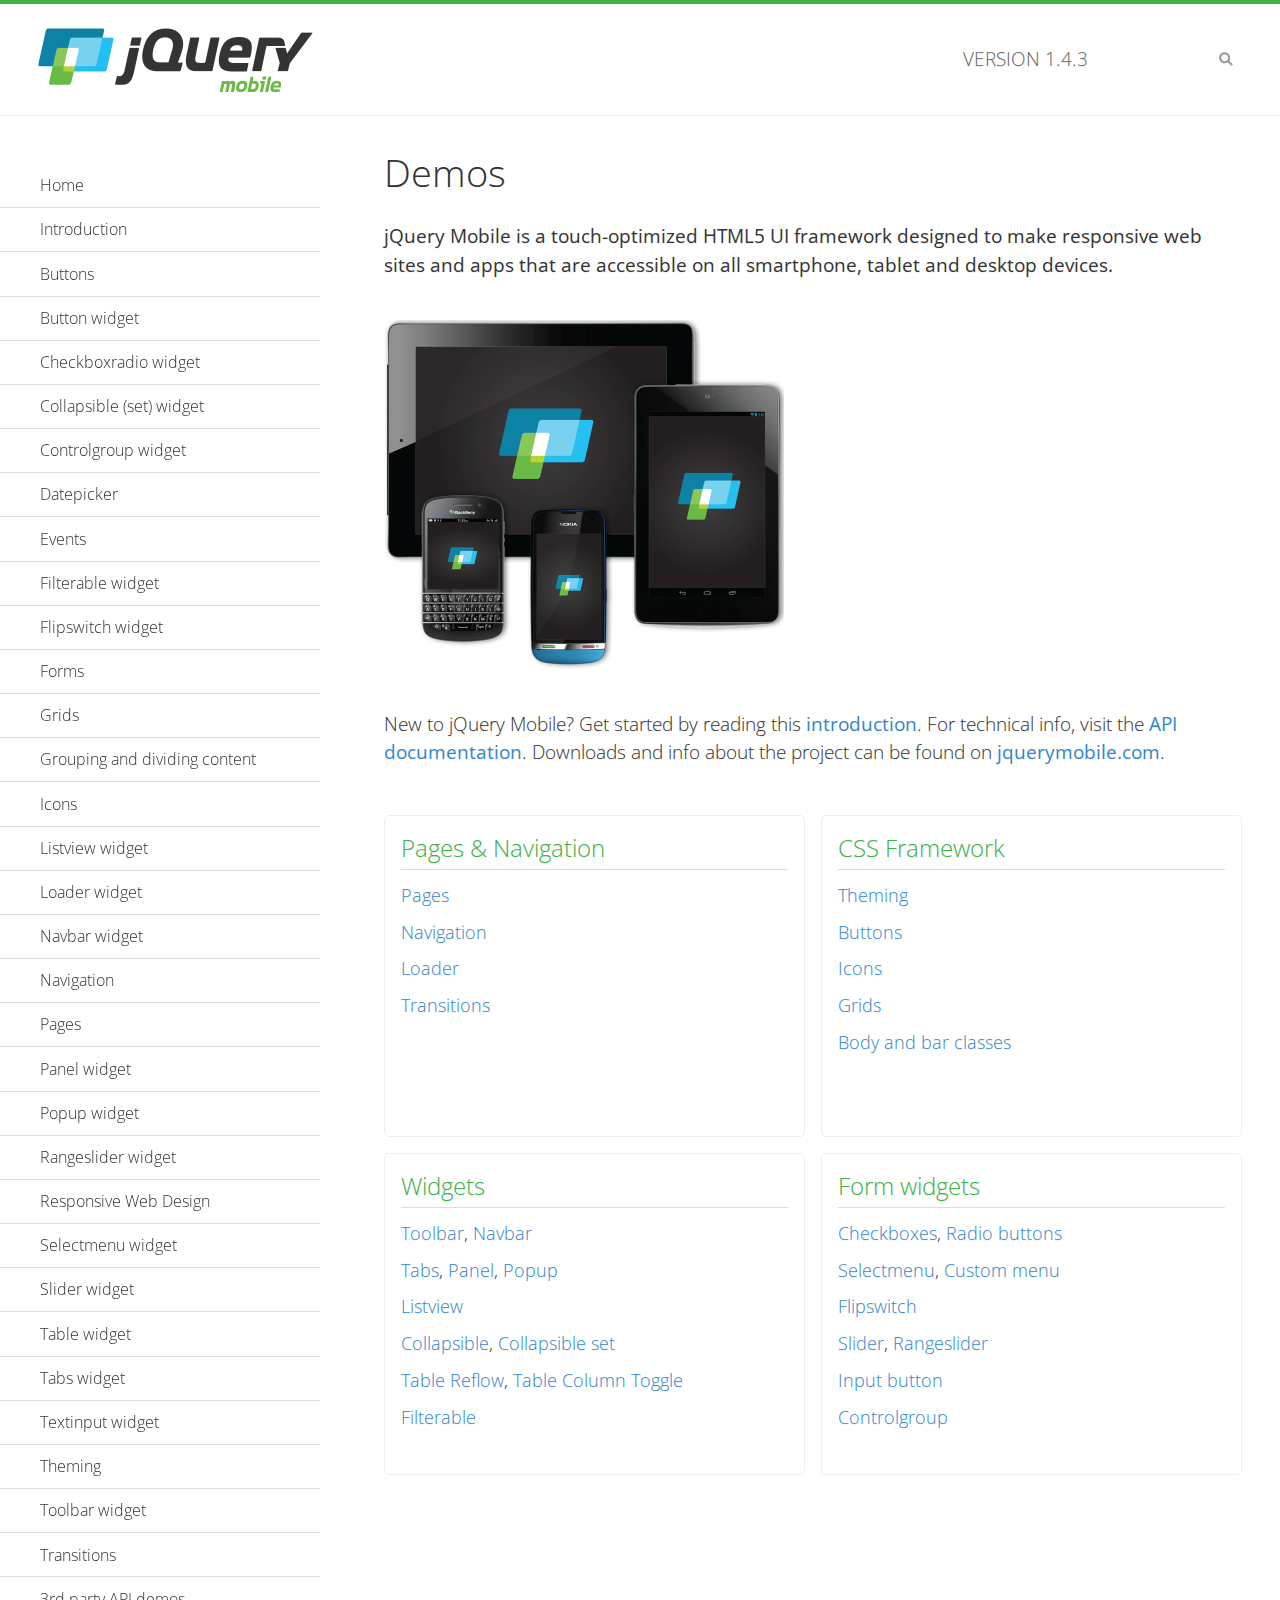
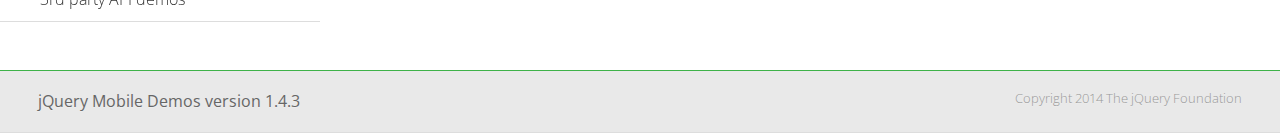
<file: www/jquery.mobile-1.4.3/demos/index.html>
<!DOCTYPE html>
<html>
<head>
	<meta charset="utf-8">
	<meta name="viewport" content="width=device-width, initial-scale=1">
	<title>jQuery Mobile Demos</title>
	<link rel="shortcut icon" href="favicon.ico">
	<link rel="stylesheet" href="css/themes/default/jquery.mobile-1.4.3.min.css">
	<link rel="stylesheet" href="_assets/css/jqm-demos.css">
    <link rel="stylesheet" href="http://fonts.googleapis.com/css?family=Open+Sans:300,400,700">
	<script src="js/jquery.js"></script>
	<script src="_assets/js/index.js"></script>
	<script src="js/jquery.mobile-1.4.3.min.js"></script>
</head>
<body>
<div data-role="page" class="jqm-demos jqm-home">

	<div data-role="header" class="jqm-header">
		<h2><img src="_assets/img/jquery-logo.png" alt="jQuery Mobile"></h2>
		<p>Version <span class="jqm-version"></span></p>
		<a href="#" class="jqm-navmenu-link ui-btn ui-btn-icon-notext ui-corner-all ui-icon-bars ui-nodisc-icon ui-alt-icon ui-btn-left">Menu</a>
		<a href="#" class="jqm-search-link ui-btn ui-btn-icon-notext ui-corner-all ui-icon-search ui-nodisc-icon ui-alt-icon ui-btn-right">Search</a>
	</div><!-- /header -->

	<div role="main" class="ui-content jqm-content">

		<h1>Demos</h1>

		<p><strong>jQuery Mobile is a touch-optimized HTML5 UI framework designed to make responsive web sites and apps that are accessible on all smartphone, tablet and desktop devices.</strong></p>

		<img src="_assets/img/devices.png">

		<p>New to jQuery Mobile? Get started by reading this <a href="intro/" data-ajax="false">introduction</a>. For technical info, visit the <a href="http://api.jquerymobile.com" title="jQuery Mobile API documentation" target="_blank">API documentation</a>. Downloads and info about the project can be found on <a href="http://jquerymobile.com" title="jQuery Mobile web site" target="_blank">jquerymobile.com</a>.</p>

        <div class="ui-grid-a ui-responsive">
        	<div class="ui-block-a">
        		<div class="jqm-block-content">
        			<h3>Pages &amp; Navigation</h3>

        			<p><a href="pages/" data-ajax="false">Pages</a></p>
        			<p><a href="navigation/" data-ajax="false">Navigation</a></p>
        			<p><a href="loader/" data-ajax="false">Loader</a></p>
        			<p><a href="transitions/" data-ajax="false">Transitions</a></p>
        		</div>
        	</div>
        	<div class="ui-block-b">
        		<div class="jqm-block-content">
        			<h3>CSS Framework</h3>

        			<p><a href="theme-default/" data-ajax="false">Theming</a></p>
        			<p><a href="button-markup/" data-ajax="false">Buttons</a></p>
        			<p><a href="icons/" data-ajax="false">Icons</a></p>
        			<p><a href="grids/" data-ajax="false">Grids</a></p>
        			<p><a href="../body-bar-classes/" data-ajax="false">Body and bar classes</a></p>
        		</div>
        	</div>        	
        	<div class="ui-block-a">
        		<div class="jqm-block-content">
        			<h3>Widgets</h3>

        			<p><a href="toolbar/" data-ajax="false">Toolbar</a>, <a href="navbar/" data-ajax="false">Navbar</a></p>
        			<p><a href="tabs/" data-ajax="false">Tabs</a>, <a href="panel/" data-ajax="false">Panel</a>, <a href="popup/" data-ajax="false">Popup</a></p>
        			<p><a href="listview/" data-ajax="false">Listview</a></p>
        			<p><a href="collapsible/" data-ajax="false">Collapsible</a>, <a href="collapsibleset/" data-ajax="false">Collapsible set</a></p>
        			<p><a href="table-reflow/" data-ajax="false">Table Reflow</a>, <a href="table-column-toggle/" data-ajax="false">Table Column Toggle</a></p>
        			<p><a href="filterable/" data-ajax="false">Filterable</a></p>
        		</div>
        	</div>
        	<div class="ui-block-b">
        		<div class="jqm-block-content">
        			<h3>Form widgets</h3>

        			<p><a href="checkboxradio-checkbox/" data-ajax="false">Checkboxes</a>, <a href="checkboxradio-radio/" data-ajax="false">Radio buttons</a></p>
        			<p><a href="selectmenu/" data-ajax="false">Selectmenu</a>, <a href="selectmenu-custom/" data-ajax="false">Custom menu</a></p>
        			<p><a href="flipswitch/" data-ajax="false">Flipswitch</a></p>
        			<p><a href="slider/" data-ajax="false">Slider</a>, <a href="rangeslider/" data-ajax="false">Rangeslider</a></p>
        			<p><a href="button/" data-ajax="false">Input button</a></p>
        			<p><a href="controlgroup/" data-ajax="false">Controlgroup</a></p>
        		</div>
        	</div>
        </div>

	</div><!-- /content -->
	    <div data-role="panel" class="jqm-navmenu-panel" data-position="left" data-display="overlay" data-theme="a">
	    	<ul class="jqm-list ui-alt-icon ui-nodisc-icon">
<li data-filtertext="demos homepage" data-icon="home"><a href=".././">Home</a></li>
<li data-filtertext="introduction overview getting started"><a href="../intro/" data-ajax="false">Introduction</a></li>
<li data-filtertext="buttons button markup buttonmarkup method anchor link button element"><a href="../button-markup/" data-ajax="false">Buttons</a></li>
<li data-filtertext="form button widget input button submit reset"><a href="../button/" data-ajax="false">Button widget</a></li>
<li data-role="collapsible" data-enhanced="true" data-collapsed-icon="carat-d" data-expanded-icon="carat-u" data-iconpos="right" data-inset="false" class="ui-collapsible ui-collapsible-themed-content ui-collapsible-collapsed">
	<h3 class="ui-collapsible-heading ui-collapsible-heading-collapsed">
		<a href="#" class="ui-collapsible-heading-toggle ui-btn ui-btn-icon-right ui-btn-inherit ui-icon-carat-d">
		    Checkboxradio widget<span class="ui-collapsible-heading-status"> click to expand contents</span>
		</a>
	</h3>
	<div class="ui-collapsible-content ui-body-inherit ui-collapsible-content-collapsed" aria-hidden="true">
		<ul>
			<li data-filtertext="form checkboxradio widget checkbox input checkboxes controlgroups"><a href="../checkboxradio-checkbox/" data-ajax="false">Checkboxes</a></li>
			<li data-filtertext="form checkboxradio widget radio input radio buttons controlgroups"><a href="../checkboxradio-radio/" data-ajax="false">Radio buttons</a></li>
		</ul>
	</div>
</li>
<li data-role="collapsible" data-enhanced="true" data-collapsed-icon="carat-d" data-expanded-icon="carat-u" data-iconpos="right" data-inset="false" class="ui-collapsible ui-collapsible-themed-content ui-collapsible-collapsed">
	<h3 class="ui-collapsible-heading ui-collapsible-heading-collapsed">
		<a href="#" class="ui-collapsible-heading-toggle ui-btn ui-btn-icon-right ui-btn-inherit ui-icon-carat-d">
			Collapsible (set) widget<span class="ui-collapsible-heading-status"> click to expand contents</span>
		</a>
	</h3>
	<div class="ui-collapsible-content ui-body-inherit ui-collapsible-content-collapsed" aria-hidden="true">
		<ul>
			<li data-filtertext="collapsibles content formatting"><a href="../collapsible/" data-ajax="false">Collapsible</a></li>
			<li data-filtertext="dynamic collapsible set accordion append expand"><a href="../collapsible-dynamic/" data-ajax="false">Dynamic collapsibles</a></li>
			<li data-filtertext="accordions collapsible set widget content formatting grouped collapsibles"><a href="../collapsibleset/" data-ajax="false">Collapsible set</a></li>
		</ul>
	</div>
</li>
<li data-role="collapsible" data-enhanced="true" data-collapsed-icon="carat-d" data-expanded-icon="carat-u" data-iconpos="right" data-inset="false" class="ui-collapsible ui-collapsible-themed-content ui-collapsible-collapsed">
	<h3 class="ui-collapsible-heading ui-collapsible-heading-collapsed">
		<a href="#" class="ui-collapsible-heading-toggle ui-btn ui-btn-icon-right ui-btn-inherit ui-icon-carat-d">
			Controlgroup widget<span class="ui-collapsible-heading-status"> click to expand contents</span>
		</a>
	</h3>
	<div class="ui-collapsible-content ui-body-inherit ui-collapsible-content-collapsed" aria-hidden="true">
		<ul>
			<li data-filtertext="controlgroups selectmenu checkboxradio input grouped buttons horizontal vertical"><a href="../controlgroup/" data-ajax="false">Controlgroup</a></li>
			<li data-filtertext="dynamic controlgroup dynamically add buttons"><a href="../controlgroup-dynamic/" data-ajax="false">Dynamic controlgroups</a></li>
		</ul>
	</div>
</li>
<li data-filtertext="form datepicker widget date input"><a href="../datepicker/" data-ajax="false">Datepicker</a></li>
<li data-role="collapsible" data-enhanced="true" data-collapsed-icon="carat-d" data-expanded-icon="carat-u" data-iconpos="right" data-inset="false" class="ui-collapsible ui-collapsible-themed-content ui-collapsible-collapsed">
	<h3 class="ui-collapsible-heading ui-collapsible-heading-collapsed">
		<a href="#" class="ui-collapsible-heading-toggle ui-btn ui-btn-icon-right ui-btn-inherit ui-icon-carat-d">
			Events<span class="ui-collapsible-heading-status"> click to expand contents</span>
		</a>
	</h3>
	<div class="ui-collapsible-content ui-body-inherit ui-collapsible-content-collapsed" aria-hidden="true">
		<ul>
			<li data-filtertext="swipe to delete list items listviews swipe events"><a href="../swipe-list/" data-ajax="false">Swipe list items</a></li>
			<li data-filtertext="swipe to navigate swipe page navigation swipe events"><a href="../swipe-page/" data-ajax="false">Swipe page navigation</a></li>
		</ul>
	</div>
</li>
<li data-filtertext="filterable filter elements sorting searching listview table"><a href="../filterable/" data-ajax="false">Filterable widget</a></li>
<li data-filtertext="form flipswitch widget flip toggle switch binary select checkbox input"><a href="../flipswitch/" data-ajax="false">Flipswitch widget</a></li>
<li data-role="collapsible" data-enhanced="true" data-collapsed-icon="carat-d" data-expanded-icon="carat-u" data-iconpos="right" data-inset="false" class="ui-collapsible ui-collapsible-themed-content ui-collapsible-collapsed">
	<h3 class="ui-collapsible-heading ui-collapsible-heading-collapsed">
		<a href="#" class="ui-collapsible-heading-toggle ui-btn ui-btn-icon-right ui-btn-inherit ui-icon-carat-d">
			Forms<span class="ui-collapsible-heading-status"> click to expand contents</span>
		</a>
	</h3>
	<div class="ui-collapsible-content ui-body-inherit ui-collapsible-content-collapsed" aria-hidden="true">
		<ul>
			<li data-filtertext="forms text checkbox radio range button submit reset inputs selects textarea slider flipswitch label form elements"><a href="../forms/" data-ajax="false">Forms</a></li>
			<li data-filtertext="form hide labels hidden accessible ui-hidden-accessible forms"><a href="../forms-label-hidden-accessible/" data-ajax="false">Hide labels</a></li>
			<li data-filtertext="form field containers fieldcontain ui-field-contain forms"><a href="../forms-field-contain/" data-ajax="false">Field containers</a></li>
			<li data-filtertext="forms disabled form elements"><a href="../forms-disabled/" data-ajax="false">Forms disabled</a></li>
			<li data-filtertext="forms gallery examples overview forms text checkbox radio range button submit reset inputs selects textarea slider flipswitch label form elements"><a href="../forms-gallery/" data-ajax="false">Forms gallery</a></li>
		</ul>
	</div>
</li>
<li data-role="collapsible" data-enhanced="true" data-collapsed-icon="carat-d" data-expanded-icon="carat-u" data-iconpos="right" data-inset="false" class="ui-collapsible ui-collapsible-themed-content ui-collapsible-collapsed">
	<h3 class="ui-collapsible-heading ui-collapsible-heading-collapsed">
		<a href="#" class="ui-collapsible-heading-toggle ui-btn ui-btn-icon-right ui-btn-inherit ui-icon-carat-d">
			Grids<span class="ui-collapsible-heading-status"> click to expand contents</span>
		</a>
	</h3>
	<div class="ui-collapsible-content ui-body-inherit ui-collapsible-content-collapsed" aria-hidden="true">
		<ul>
			<li data-filtertext="grids columns blocks content formatting rwd responsive css framework"><a href="../grids/" data-ajax="false">Grids</a></li>
			<li data-filtertext="buttons in grids css framework"><a href="../grids-buttons/" data-ajax="false">Buttons in grids</a></li>
			<li data-filtertext="custom responsive grids rwd css framework"><a href="../grids-custom-responsive/" data-ajax="false">Custom responsive grids</a></li>
		</ul>
	</div>
</li>
<li data-filtertext="blocks content formatting sections heading"><a href="../body-bar-classes/" data-ajax="false">Grouping and dividing content</a></li>
<li data-role="collapsible" data-enhanced="true" data-collapsed-icon="carat-d" data-expanded-icon="carat-u" data-iconpos="right" data-inset="false" class="ui-collapsible ui-collapsible-themed-content ui-collapsible-collapsed">
	<h3 class="ui-collapsible-heading ui-collapsible-heading-collapsed">
		<a href="#" class="ui-collapsible-heading-toggle ui-btn ui-btn-icon-right ui-btn-inherit ui-icon-carat-d">
			Icons<span class="ui-collapsible-heading-status"> click to expand contents</span>
		</a>
	</h3>
	<div class="ui-collapsible-content ui-body-inherit ui-collapsible-content-collapsed" aria-hidden="true">
		<ul>
			<li data-filtertext="button icons svg disc alt custom icon position"><a href="../icons/" data-ajax="false">Icons</a></li>
			<li data-filtertext=""><a href="../icons-grunticon/" data-ajax="false">Grunticon loader</a></li>
		</ul>
	</div>
</li>
<li data-role="collapsible" data-enhanced="true" data-collapsed-icon="carat-d" data-expanded-icon="carat-u" data-iconpos="right" data-inset="false" class="ui-collapsible ui-collapsible-themed-content ui-collapsible-collapsed">
	<h3 class="ui-collapsible-heading ui-collapsible-heading-collapsed">
		<a href="#" class="ui-collapsible-heading-toggle ui-btn ui-btn-icon-right ui-btn-inherit ui-icon-carat-d">
			Listview widget<span class="ui-collapsible-heading-status"> click to expand contents</span>
		</a>
	</h3>
	<div class="ui-collapsible-content ui-body-inherit ui-collapsible-content-collapsed" aria-hidden="true">
		<ul>
			<li data-filtertext="listview widget thumbnails icons nested split button collapsible ul ol"><a href="../listview/" data-ajax="false">Listview</a></li>
			<li data-filtertext="autocomplete filterable reveal listview filtertextbeforefilter placeholder"><a href="../listview-autocomplete/" data-ajax="false">Listview autocomplete</a></li>
			<li data-filtertext="autocomplete filterable reveal listview remote data filtertextbeforefilter placeholder"><a href="../listview-autocomplete-remote/" data-ajax="false">Listview autocomplete remote data</a></li>
			<li data-filtertext="autodividers anchor jump scroll linkbars listview lists ul ol"><a href="../listview-autodividers-linkbar/" data-ajax="false">Listview autodividers linkbar</a></li>
			<li data-filtertext="listview autodividers selector autodividersselector lists ul ol"><a href="../listview-autodividers-selector/" data-ajax="false">Listview autodividers selector</a></li>
			<li data-filtertext="listview nested list items"><a href="../listview-nested-lists/" data-ajax="false">Nested Listviews</a></li>
			<li data-filtertext="listview collapsible list items flat"><a href="../listview-collapsible-item-flat/" data-ajax="false">Listview collapsible list items (flat)</a></li>
			<li data-filtertext="listview collapsible list indented"><a href="../listview-collapsible-item-indented/" data-ajax="false">Listview collapsible list items (indented)</a></li>
			<li data-filtertext="grid listview responsive grids responsive listviews lists ul"><a href="../listview-grid/" data-ajax="false">Listview responsive grid</a></li>
		</ul>
	</div>
</li>
<li data-filtertext="loader widget page loading navigation overlay spinner"><a href="../loader/" data-ajax="false">Loader widget</a></li>
<li data-filtertext="navbar widget navmenu toolbars header footer"><a href="../navbar/" data-ajax="false">Navbar widget</a></li>
<li data-role="collapsible" data-enhanced="true" data-collapsed-icon="carat-d" data-expanded-icon="carat-u" data-iconpos="right" data-inset="false" class="ui-collapsible ui-collapsible-themed-content ui-collapsible-collapsed">
	<h3 class="ui-collapsible-heading ui-collapsible-heading-collapsed">
		<a href="#" class="ui-collapsible-heading-toggle ui-btn ui-btn-icon-right ui-btn-inherit ui-icon-carat-d">
			Navigation<span class="ui-collapsible-heading-status"> click to expand contents</span>
		</a>
	</h3>
	<div class="ui-collapsible-content ui-body-inherit ui-collapsible-content-collapsed" aria-hidden="true">
		<ul>
			<li data-filtertext="ajax navigation navigate widget history event method"><a href="../navigation/" data-ajax="false">Navigation</a></li>
			<li data-filtertext="linking pages page links navigation ajax prefetch cache"><a href="../navigation-linking-pages/" data-ajax="false">Linking pages</a></li>
			<!-- <li data-filtertext="php redirect server redirection server-side navigation"><a href="../navigation-php-redirect/" data-ajax="false">PHP redirect demo</a></li>-->
			<li data-filtertext="navigation redirection hash query"><a href="../navigation-hash-processing/" data-ajax="false">Hash processing demo</a></li>
			<li data-filtertext="navigation redirection hash query"><a href="../page-events/" data-ajax="false">Page Navigation Events</a></li>
		</ul>
	</div>
</li>
<li data-role="collapsible" data-enhanced="true" data-collapsed-icon="carat-d" data-expanded-icon="carat-u" data-iconpos="right" data-inset="false" class="ui-collapsible ui-collapsible-themed-content ui-collapsible-collapsed">
	<h3 class="ui-collapsible-heading ui-collapsible-heading-collapsed">
		<a href="#" class="ui-collapsible-heading-toggle ui-btn ui-btn-icon-right ui-btn-inherit ui-icon-carat-d">
			Pages<span class="ui-collapsible-heading-status"> click to expand contents</span>
		</a>
	</h3>
	<div class="ui-collapsible-content ui-body-inherit ui-collapsible-content-collapsed" aria-hidden="true">
		<ul>
			<li data-filtertext="pages page widget ajax navigation"><a href="../pages/" data-ajax="false">Pages</a></li>
			<li data-filtertext="single page"><a href="../pages-single-page/" data-ajax="false">Single page</a></li>
			<li data-filtertext="multipage multi-page page"><a href="../pages-multi-page/" data-ajax="false">Multi-page template</a></li>
			<li data-filtertext="dialog page widget modal popup"><a href="../pages-dialog/" data-ajax="false">Dialog page</a></li>
		</ul>
	</div>
</li>
<li data-role="collapsible" data-enhanced="true" data-collapsed-icon="carat-d" data-expanded-icon="carat-u" data-iconpos="right" data-inset="false" class="ui-collapsible ui-collapsible-themed-content ui-collapsible-collapsed">
	<h3 class="ui-collapsible-heading ui-collapsible-heading-collapsed">
		<a href="#" class="ui-collapsible-heading-toggle ui-btn ui-btn-icon-right ui-btn-inherit ui-icon-carat-d">
			Panel widget<span class="ui-collapsible-heading-status"> click to expand contents</span>
		</a>
	</h3>
	<div class="ui-collapsible-content ui-body-inherit ui-collapsible-content-collapsed" aria-hidden="true">
		<ul>
			<li data-filtertext="panel widget sliding panels reveal push overlay responsive"><a href="../panel/" data-ajax="false">Panel</a></li>
			<li data-filtertext=""><a href="../panel-external/" data-ajax="false">External panels</a></li>
			<li data-filtertext="panel "><a href="../panel-fixed/" data-ajax="false">Fixed panels</a></li>
			<li data-filtertext="panel slide panels sliding panels shadow rwd responsive breakpoint"><a href="../panel-responsive/" data-ajax="false">Panels responsive</a></li>
			<li data-filtertext="panel custom style custom panel width reveal shadow listview panel styling page background wrapper"><a href="../panel-styling/" data-ajax="false">Custom panel style</a></li>
			<li data-filtertext="panel open on swipe"><a href="../panel-swipe-open/" data-ajax="false">Panel open on swipe</a></li>
			<li data-filtertext="panels outside page internal external toolbars"><a href="../panel-external-internal/" data-ajax="false">Panel external and internal</a></li>
		</ul>
	</div>
</li>
<li data-role="collapsible" data-enhanced="true" data-collapsed-icon="carat-d" data-expanded-icon="carat-u" data-iconpos="right" data-inset="false" class="ui-collapsible ui-collapsible-themed-content ui-collapsible-collapsed">
	<h3 class="ui-collapsible-heading ui-collapsible-heading-collapsed">
		<a href="#" class="ui-collapsible-heading-toggle ui-btn ui-btn-icon-right ui-btn-inherit ui-icon-carat-d">
			Popup widget<span class="ui-collapsible-heading-status"> click to expand contents</span>
		</a>
	</h3>
	<div class="ui-collapsible-content ui-body-inherit ui-collapsible-content-collapsed" aria-hidden="true">
		<ul>
			<li data-filtertext="popup widget popups dialog modal transition tooltip lightbox form overlay screen flip pop fade transition"><a href="../popup/" data-ajax="false">Popup</a></li>
			<li data-filtertext="popup alignment position"><a href="../popup-alignment/" data-ajax="false">Popup alignment</a></li>
			<li data-filtertext="popup arrow size popups popover"><a href="../popup-arrow-size/" data-ajax="false">Popup arrow size</a></li>
			<li data-filtertext="dynamic popups popup images lightbox"><a href="../popup-dynamic/" data-ajax="false">Dynamic popups</a></li>
			<li data-filtertext="popups with iframes scaling"><a href="../popup-iframe/" data-ajax="false">Popups with iframes</a></li>
			<li data-filtertext="popup image scaling"><a href="../popup-image-scaling/" data-ajax="false">Popup image scaling</a></li>
			<li data-filtertext="external popup outside multi-page"><a href="../popup-outside-multipage/" data-ajax="false">Popup outside multi-page</a></li>
		</ul>
	</div>
</li>
<li data-filtertext="form rangeslider widget dual sliders dual handle sliders range input"><a href="../rangeslider/" data-ajax="false">Rangeslider widget</a></li>
<li data-filtertext="responsive web design rwd adaptive progressive enhancement PE accessible mobile breakpoints media query media queries"><a href="../rwd/" data-ajax="false">Responsive Web Design</a></li>
<li data-role="collapsible" data-enhanced="true" data-collapsed-icon="carat-d" data-expanded-icon="carat-u" data-iconpos="right" data-inset="false" class="ui-collapsible ui-collapsible-themed-content ui-collapsible-collapsed">
	<h3 class="ui-collapsible-heading ui-collapsible-heading-collapsed">
		<a href="#" class="ui-collapsible-heading-toggle ui-btn ui-btn-icon-right ui-btn-inherit ui-icon-carat-d">
			Selectmenu widget<span class="ui-collapsible-heading-status"> click to expand contents</span>
		</a>
	</h3>
	<div class="ui-collapsible-content ui-body-inherit ui-collapsible-content-collapsed" aria-hidden="true">
		<ul>
			<li data-filtertext="form selectmenu widget select input custom select menu selects"><a href="../selectmenu/" data-ajax="false">Selectmenu</a></li>
			<li data-filtertext="form custom select menu selectmenu widget custom menu option optgroup multiple selects"><a href="../selectmenu-custom/" data-ajax="false">Custom select menu</a></li>
			<li data-filtertext="filterable select filter popup dialog"><a href="../selectmenu-custom-filter/" data-ajax="false">Custom select menu with filter</a></li>
		</ul>
	</div>
</li>
<li data-role="collapsible" data-enhanced="true" data-collapsed-icon="carat-d" data-expanded-icon="carat-u" data-iconpos="right" data-inset="false" class="ui-collapsible ui-collapsible-themed-content ui-collapsible-collapsed">
	<h3 class="ui-collapsible-heading ui-collapsible-heading-collapsed">
		<a href="#" class="ui-collapsible-heading-toggle ui-btn ui-btn-icon-right ui-btn-inherit ui-icon-carat-d">
			Slider widget<span class="ui-collapsible-heading-status"> click to expand contents</span>
		</a>
	</h3>
	<div class="ui-collapsible-content ui-body-inherit ui-collapsible-content-collapsed" aria-hidden="true">
		<ul>
			<li data-filtertext="form slider widget range input single sliders"><a href="../slider/" data-ajax="false">Slider</a></li>
			<li data-filtertext="form slider widget flipswitch slider binary select flip toggle switch"><a href="../slider-flipswitch/" data-ajax="false">Slider flip toggle switch</a></li>
			<li data-filtertext="form slider tooltip handle value input range sliders"><a href="../slider-tooltip/" data-ajax="false">Slider tooltip</a></li>
		</ul>
	</div>
</li>
<li data-role="collapsible" data-enhanced="true" data-collapsed-icon="carat-d" data-expanded-icon="carat-u" data-iconpos="right" data-inset="false" class="ui-collapsible ui-collapsible-themed-content ui-collapsible-collapsed">
	<h3 class="ui-collapsible-heading ui-collapsible-heading-collapsed">
		<a href="#" class="ui-collapsible-heading-toggle ui-btn ui-btn-icon-right ui-btn-inherit ui-icon-carat-d">
			Table widget<span class="ui-collapsible-heading-status"> click to expand contents</span>
		</a>
	</h3>
	<div class="ui-collapsible-content ui-body-inherit ui-collapsible-content-collapsed" aria-hidden="true">
		<ul>
			<li data-filtertext="table widget reflow column toggle th td responsive tables rwd hide show tabular"><a href="../table-column-toggle/" data-ajax="false">Table Column Toggle</a></li>
			<li data-filtertext="table column toggle phone comparison demo"><a href="../table-column-toggle-example/" data-ajax="false">Table Column Toggle demo</a></li>
			<li data-filtertext="responsive tables table column toggle heading groups rwd breakpoint"><a href="../table-column-toggle-heading-groups/" data-ajax="false">Table Column Toggle heading groups</a></li>
			<li data-filtertext="responsive tables table column toggle hide rwd breakpoint customization options"><a href="../table-column-toggle-options/" data-ajax="false">Table Column Toggle options</a></li>
			<li data-filtertext="table reflow th td responsive rwd columns tabular"><a href="../table-reflow/" data-ajax="false">Table Reflow</a></li>
			<li data-filtertext="responsive tables table reflow heading groups rwd breakpoint"><a href="../table-reflow-heading-groups/" data-ajax="false">Table Reflow heading groups</a></li>
			<li data-filtertext="responsive tables table reflow stripes strokes table style"><a href="../table-reflow-stripes-strokes/" data-ajax="false">Table Reflow stripes and strokes</a></li>
			<li data-filtertext="responsive tables table reflow stack custom styles"><a href="../table-reflow-styling/" data-ajax="false">Table Reflow custom styles</a></li>
		</ul>
	</div>
</li>
<li data-filtertext="ui tabs widget"><a href="../tabs/" data-ajax="false">Tabs widget</a></li>
<li data-filtertext="form textinput widget text input textarea number date time tel email file color password"><a href="../textinput/" data-ajax="false">Textinput widget</a></li>
<li data-role="collapsible" data-enhanced="true" data-collapsed-icon="carat-d" data-expanded-icon="carat-u" data-iconpos="right" data-inset="false" class="ui-collapsible ui-collapsible-themed-content ui-collapsible-collapsed">
	<h3 class="ui-collapsible-heading ui-collapsible-heading-collapsed">
		<a href="#" class="ui-collapsible-heading-toggle ui-btn ui-btn-icon-right ui-btn-inherit ui-icon-carat-d">
			Theming<span class="ui-collapsible-heading-status"> click to expand contents</span>
		</a>
	</h3>
	<div class="ui-collapsible-content ui-body-inherit ui-collapsible-content-collapsed" aria-hidden="true">
		<ul>
			<li data-filtertext="default theme swatches theming style css"><a href="../theme-default/" data-ajax="false">Default theme</a></li>
			<li data-filtertext="classic theme old theme swatches theming style css"><a href="../theme-classic/" data-ajax="false">Classic theme</a></li>
		</ul>
	</div>
</li>
<li data-role="collapsible" data-enhanced="true" data-collapsed-icon="carat-d" data-expanded-icon="carat-u" data-iconpos="right" data-inset="false" class="ui-collapsible ui-collapsible-themed-content ui-collapsible-collapsed">
	<h3 class="ui-collapsible-heading ui-collapsible-heading-collapsed">
		<a href="#" class="ui-collapsible-heading-toggle ui-btn ui-btn-icon-right ui-btn-inherit ui-icon-carat-d">
			Toolbar widget<span class="ui-collapsible-heading-status"> click to expand contents</span>
		</a>
	</h3>
	<div class="ui-collapsible-content ui-body-inherit ui-collapsible-content-collapsed" aria-hidden="true">
		<ul>
			<li data-filtertext="toolbar widget header footer toolbars fixed fullscreen external sections"><a href="../toolbar/" data-ajax="false">Toolbar</a></li>
			<li data-filtertext="dynamic toolbars dynamically add toolbar header footer"><a href="../toolbar-dynamic/" data-ajax="false">Dynamic toolbars</a></li>
			<li data-filtertext="external toolbars header footer"><a href="../toolbar-external/" data-ajax="false">External toolbars</a></li>
			<li data-filtertext="fixed toolbars header footer"><a href="../toolbar-fixed/" data-ajax="false">Fixed toolbars</a></li>
			<li data-filtertext="fixed fullscreen toolbars header footer"><a href="../toolbar-fixed-fullscreen/" data-ajax="false">Fullscreen toolbars</a></li>
			<li data-filtertext="external fixed toolbars header footer"><a href="../toolbar-fixed-external/" data-ajax="false">Fixed external toolbars</a></li>
			<li data-filtertext="external persistent toolbars header footer navbar navmenu"><a href="../toolbar-fixed-persistent/" data-ajax="false">Persistent toolbars</a></li>
			<li data-filtertext="external ajax optimized toolbars persistent toolbars header footer navbar"><a href="../toolbar-fixed-persistent-optimized/" data-ajax="false">Ajax optimized toolbars</a></li>
			<li data-filtertext="form in toolbars header footer"><a href="../toolbar-fixed-forms/" data-ajax="false">Form in toolbar</a></li>
		</ul>
	</div>
</li>
<li data-filtertext="page transitions animated pages popup navigation flip slide fade pop"><a href="../transitions/" data-ajax="false">Transitions</a></li>
<li data-role="collapsible" data-enhanced="true" data-collapsed-icon="carat-d" data-expanded-icon="carat-u" data-iconpos="right" data-inset="false" class="ui-collapsible ui-collapsible-themed-content ui-collapsible-collapsed">
	<h3 class="ui-collapsible-heading ui-collapsible-heading-collapsed">
		<a href="#" class="ui-collapsible-heading-toggle ui-btn ui-btn-icon-right ui-btn-inherit ui-icon-carat-d">
			3rd party API demos<span class="ui-collapsible-heading-status"> click to expand contents</span>
		</a>
	</h3>
	<div class="ui-collapsible-content ui-body-inherit ui-collapsible-content-collapsed" aria-hidden="true">
		<ul>
			<li data-filtertext="backbone requirejs navigation router"><a href="../backbone-requirejs/" data-ajax="false">Backbone RequireJS</a></li>
			<li data-filtertext="google maps geolocation demo"><a href="../map-geolocation/" data-ajax="false">Google Maps geolocation</a></li>
			<li data-filtertext="google maps hybrid"><a href="../map-list-toggle/" data-ajax="false">Google Maps list toggle</a></li>
		</ul>
	</div>
</li>



		     </ul>
		</div><!-- /panel -->


	<div data-role="footer" data-position="fixed" data-tap-toggle="false" class="jqm-footer">
		<p>jQuery Mobile Demos version <span class="jqm-version"></span></p>
		<p>Copyright 2014 The jQuery Foundation</p>
	</div><!-- /footer -->
	<!-- TODO: This should become an external panel so we can add input to markup (unique ID) -->
    <div data-role="panel" class="jqm-search-panel" data-position="right" data-display="overlay" data-theme="a">
		<div class="jqm-search">
			<ul class="jqm-list" data-filter-placeholder="Search demos..." data-filter-reveal="true">
<li data-filtertext="demos homepage" data-icon="home"><a href=".././">Home</a></li>
<li data-filtertext="introduction overview getting started"><a href="../intro/" data-ajax="false">Introduction</a></li>
<li data-filtertext="buttons button markup buttonmarkup method anchor link button element"><a href="../button-markup/" data-ajax="false">Buttons</a></li>
<li data-filtertext="form button widget input button submit reset"><a href="../button/" data-ajax="false">Button widget</a></li>
<li data-role="collapsible" data-enhanced="true" data-collapsed-icon="carat-d" data-expanded-icon="carat-u" data-iconpos="right" data-inset="false" class="ui-collapsible ui-collapsible-themed-content ui-collapsible-collapsed">
	<h3 class="ui-collapsible-heading ui-collapsible-heading-collapsed">
		<a href="#" class="ui-collapsible-heading-toggle ui-btn ui-btn-icon-right ui-btn-inherit ui-icon-carat-d">
		    Checkboxradio widget<span class="ui-collapsible-heading-status"> click to expand contents</span>
		</a>
	</h3>
	<div class="ui-collapsible-content ui-body-inherit ui-collapsible-content-collapsed" aria-hidden="true">
		<ul>
			<li data-filtertext="form checkboxradio widget checkbox input checkboxes controlgroups"><a href="../checkboxradio-checkbox/" data-ajax="false">Checkboxes</a></li>
			<li data-filtertext="form checkboxradio widget radio input radio buttons controlgroups"><a href="../checkboxradio-radio/" data-ajax="false">Radio buttons</a></li>
		</ul>
	</div>
</li>
<li data-role="collapsible" data-enhanced="true" data-collapsed-icon="carat-d" data-expanded-icon="carat-u" data-iconpos="right" data-inset="false" class="ui-collapsible ui-collapsible-themed-content ui-collapsible-collapsed">
	<h3 class="ui-collapsible-heading ui-collapsible-heading-collapsed">
		<a href="#" class="ui-collapsible-heading-toggle ui-btn ui-btn-icon-right ui-btn-inherit ui-icon-carat-d">
			Collapsible (set) widget<span class="ui-collapsible-heading-status"> click to expand contents</span>
		</a>
	</h3>
	<div class="ui-collapsible-content ui-body-inherit ui-collapsible-content-collapsed" aria-hidden="true">
		<ul>
			<li data-filtertext="collapsibles content formatting"><a href="../collapsible/" data-ajax="false">Collapsible</a></li>
			<li data-filtertext="dynamic collapsible set accordion append expand"><a href="../collapsible-dynamic/" data-ajax="false">Dynamic collapsibles</a></li>
			<li data-filtertext="accordions collapsible set widget content formatting grouped collapsibles"><a href="../collapsibleset/" data-ajax="false">Collapsible set</a></li>
		</ul>
	</div>
</li>
<li data-role="collapsible" data-enhanced="true" data-collapsed-icon="carat-d" data-expanded-icon="carat-u" data-iconpos="right" data-inset="false" class="ui-collapsible ui-collapsible-themed-content ui-collapsible-collapsed">
	<h3 class="ui-collapsible-heading ui-collapsible-heading-collapsed">
		<a href="#" class="ui-collapsible-heading-toggle ui-btn ui-btn-icon-right ui-btn-inherit ui-icon-carat-d">
			Controlgroup widget<span class="ui-collapsible-heading-status"> click to expand contents</span>
		</a>
	</h3>
	<div class="ui-collapsible-content ui-body-inherit ui-collapsible-content-collapsed" aria-hidden="true">
		<ul>
			<li data-filtertext="controlgroups selectmenu checkboxradio input grouped buttons horizontal vertical"><a href="../controlgroup/" data-ajax="false">Controlgroup</a></li>
			<li data-filtertext="dynamic controlgroup dynamically add buttons"><a href="../controlgroup-dynamic/" data-ajax="false">Dynamic controlgroups</a></li>
		</ul>
	</div>
</li>
<li data-filtertext="form datepicker widget date input"><a href="../datepicker/" data-ajax="false">Datepicker</a></li>
<li data-role="collapsible" data-enhanced="true" data-collapsed-icon="carat-d" data-expanded-icon="carat-u" data-iconpos="right" data-inset="false" class="ui-collapsible ui-collapsible-themed-content ui-collapsible-collapsed">
	<h3 class="ui-collapsible-heading ui-collapsible-heading-collapsed">
		<a href="#" class="ui-collapsible-heading-toggle ui-btn ui-btn-icon-right ui-btn-inherit ui-icon-carat-d">
			Events<span class="ui-collapsible-heading-status"> click to expand contents</span>
		</a>
	</h3>
	<div class="ui-collapsible-content ui-body-inherit ui-collapsible-content-collapsed" aria-hidden="true">
		<ul>
			<li data-filtertext="swipe to delete list items listviews swipe events"><a href="../swipe-list/" data-ajax="false">Swipe list items</a></li>
			<li data-filtertext="swipe to navigate swipe page navigation swipe events"><a href="../swipe-page/" data-ajax="false">Swipe page navigation</a></li>
		</ul>
	</div>
</li>
<li data-filtertext="filterable filter elements sorting searching listview table"><a href="../filterable/" data-ajax="false">Filterable widget</a></li>
<li data-filtertext="form flipswitch widget flip toggle switch binary select checkbox input"><a href="../flipswitch/" data-ajax="false">Flipswitch widget</a></li>
<li data-role="collapsible" data-enhanced="true" data-collapsed-icon="carat-d" data-expanded-icon="carat-u" data-iconpos="right" data-inset="false" class="ui-collapsible ui-collapsible-themed-content ui-collapsible-collapsed">
	<h3 class="ui-collapsible-heading ui-collapsible-heading-collapsed">
		<a href="#" class="ui-collapsible-heading-toggle ui-btn ui-btn-icon-right ui-btn-inherit ui-icon-carat-d">
			Forms<span class="ui-collapsible-heading-status"> click to expand contents</span>
		</a>
	</h3>
	<div class="ui-collapsible-content ui-body-inherit ui-collapsible-content-collapsed" aria-hidden="true">
		<ul>
			<li data-filtertext="forms text checkbox radio range button submit reset inputs selects textarea slider flipswitch label form elements"><a href="../forms/" data-ajax="false">Forms</a></li>
			<li data-filtertext="form hide labels hidden accessible ui-hidden-accessible forms"><a href="../forms-label-hidden-accessible/" data-ajax="false">Hide labels</a></li>
			<li data-filtertext="form field containers fieldcontain ui-field-contain forms"><a href="../forms-field-contain/" data-ajax="false">Field containers</a></li>
			<li data-filtertext="forms disabled form elements"><a href="../forms-disabled/" data-ajax="false">Forms disabled</a></li>
			<li data-filtertext="forms gallery examples overview forms text checkbox radio range button submit reset inputs selects textarea slider flipswitch label form elements"><a href="../forms-gallery/" data-ajax="false">Forms gallery</a></li>
		</ul>
	</div>
</li>
<li data-role="collapsible" data-enhanced="true" data-collapsed-icon="carat-d" data-expanded-icon="carat-u" data-iconpos="right" data-inset="false" class="ui-collapsible ui-collapsible-themed-content ui-collapsible-collapsed">
	<h3 class="ui-collapsible-heading ui-collapsible-heading-collapsed">
		<a href="#" class="ui-collapsible-heading-toggle ui-btn ui-btn-icon-right ui-btn-inherit ui-icon-carat-d">
			Grids<span class="ui-collapsible-heading-status"> click to expand contents</span>
		</a>
	</h3>
	<div class="ui-collapsible-content ui-body-inherit ui-collapsible-content-collapsed" aria-hidden="true">
		<ul>
			<li data-filtertext="grids columns blocks content formatting rwd responsive css framework"><a href="../grids/" data-ajax="false">Grids</a></li>
			<li data-filtertext="buttons in grids css framework"><a href="../grids-buttons/" data-ajax="false">Buttons in grids</a></li>
			<li data-filtertext="custom responsive grids rwd css framework"><a href="../grids-custom-responsive/" data-ajax="false">Custom responsive grids</a></li>
		</ul>
	</div>
</li>
<li data-filtertext="blocks content formatting sections heading"><a href="../body-bar-classes/" data-ajax="false">Grouping and dividing content</a></li>
<li data-role="collapsible" data-enhanced="true" data-collapsed-icon="carat-d" data-expanded-icon="carat-u" data-iconpos="right" data-inset="false" class="ui-collapsible ui-collapsible-themed-content ui-collapsible-collapsed">
	<h3 class="ui-collapsible-heading ui-collapsible-heading-collapsed">
		<a href="#" class="ui-collapsible-heading-toggle ui-btn ui-btn-icon-right ui-btn-inherit ui-icon-carat-d">
			Icons<span class="ui-collapsible-heading-status"> click to expand contents</span>
		</a>
	</h3>
	<div class="ui-collapsible-content ui-body-inherit ui-collapsible-content-collapsed" aria-hidden="true">
		<ul>
			<li data-filtertext="button icons svg disc alt custom icon position"><a href="../icons/" data-ajax="false">Icons</a></li>
			<li data-filtertext=""><a href="../icons-grunticon/" data-ajax="false">Grunticon loader</a></li>
		</ul>
	</div>
</li>
<li data-role="collapsible" data-enhanced="true" data-collapsed-icon="carat-d" data-expanded-icon="carat-u" data-iconpos="right" data-inset="false" class="ui-collapsible ui-collapsible-themed-content ui-collapsible-collapsed">
	<h3 class="ui-collapsible-heading ui-collapsible-heading-collapsed">
		<a href="#" class="ui-collapsible-heading-toggle ui-btn ui-btn-icon-right ui-btn-inherit ui-icon-carat-d">
			Listview widget<span class="ui-collapsible-heading-status"> click to expand contents</span>
		</a>
	</h3>
	<div class="ui-collapsible-content ui-body-inherit ui-collapsible-content-collapsed" aria-hidden="true">
		<ul>
			<li data-filtertext="listview widget thumbnails icons nested split button collapsible ul ol"><a href="../listview/" data-ajax="false">Listview</a></li>
			<li data-filtertext="autocomplete filterable reveal listview filtertextbeforefilter placeholder"><a href="../listview-autocomplete/" data-ajax="false">Listview autocomplete</a></li>
			<li data-filtertext="autocomplete filterable reveal listview remote data filtertextbeforefilter placeholder"><a href="../listview-autocomplete-remote/" data-ajax="false">Listview autocomplete remote data</a></li>
			<li data-filtertext="autodividers anchor jump scroll linkbars listview lists ul ol"><a href="../listview-autodividers-linkbar/" data-ajax="false">Listview autodividers linkbar</a></li>
			<li data-filtertext="listview autodividers selector autodividersselector lists ul ol"><a href="../listview-autodividers-selector/" data-ajax="false">Listview autodividers selector</a></li>
			<li data-filtertext="listview nested list items"><a href="../listview-nested-lists/" data-ajax="false">Nested Listviews</a></li>
			<li data-filtertext="listview collapsible list items flat"><a href="../listview-collapsible-item-flat/" data-ajax="false">Listview collapsible list items (flat)</a></li>
			<li data-filtertext="listview collapsible list indented"><a href="../listview-collapsible-item-indented/" data-ajax="false">Listview collapsible list items (indented)</a></li>
			<li data-filtertext="grid listview responsive grids responsive listviews lists ul"><a href="../listview-grid/" data-ajax="false">Listview responsive grid</a></li>
		</ul>
	</div>
</li>
<li data-filtertext="loader widget page loading navigation overlay spinner"><a href="../loader/" data-ajax="false">Loader widget</a></li>
<li data-filtertext="navbar widget navmenu toolbars header footer"><a href="../navbar/" data-ajax="false">Navbar widget</a></li>
<li data-role="collapsible" data-enhanced="true" data-collapsed-icon="carat-d" data-expanded-icon="carat-u" data-iconpos="right" data-inset="false" class="ui-collapsible ui-collapsible-themed-content ui-collapsible-collapsed">
	<h3 class="ui-collapsible-heading ui-collapsible-heading-collapsed">
		<a href="#" class="ui-collapsible-heading-toggle ui-btn ui-btn-icon-right ui-btn-inherit ui-icon-carat-d">
			Navigation<span class="ui-collapsible-heading-status"> click to expand contents</span>
		</a>
	</h3>
	<div class="ui-collapsible-content ui-body-inherit ui-collapsible-content-collapsed" aria-hidden="true">
		<ul>
			<li data-filtertext="ajax navigation navigate widget history event method"><a href="../navigation/" data-ajax="false">Navigation</a></li>
			<li data-filtertext="linking pages page links navigation ajax prefetch cache"><a href="../navigation-linking-pages/" data-ajax="false">Linking pages</a></li>
			<!-- <li data-filtertext="php redirect server redirection server-side navigation"><a href="../navigation-php-redirect/" data-ajax="false">PHP redirect demo</a></li>-->
			<li data-filtertext="navigation redirection hash query"><a href="../navigation-hash-processing/" data-ajax="false">Hash processing demo</a></li>
			<li data-filtertext="navigation redirection hash query"><a href="../page-events/" data-ajax="false">Page Navigation Events</a></li>
		</ul>
	</div>
</li>
<li data-role="collapsible" data-enhanced="true" data-collapsed-icon="carat-d" data-expanded-icon="carat-u" data-iconpos="right" data-inset="false" class="ui-collapsible ui-collapsible-themed-content ui-collapsible-collapsed">
	<h3 class="ui-collapsible-heading ui-collapsible-heading-collapsed">
		<a href="#" class="ui-collapsible-heading-toggle ui-btn ui-btn-icon-right ui-btn-inherit ui-icon-carat-d">
			Pages<span class="ui-collapsible-heading-status"> click to expand contents</span>
		</a>
	</h3>
	<div class="ui-collapsible-content ui-body-inherit ui-collapsible-content-collapsed" aria-hidden="true">
		<ul>
			<li data-filtertext="pages page widget ajax navigation"><a href="../pages/" data-ajax="false">Pages</a></li>
			<li data-filtertext="single page"><a href="../pages-single-page/" data-ajax="false">Single page</a></li>
			<li data-filtertext="multipage multi-page page"><a href="../pages-multi-page/" data-ajax="false">Multi-page template</a></li>
			<li data-filtertext="dialog page widget modal popup"><a href="../pages-dialog/" data-ajax="false">Dialog page</a></li>
		</ul>
	</div>
</li>
<li data-role="collapsible" data-enhanced="true" data-collapsed-icon="carat-d" data-expanded-icon="carat-u" data-iconpos="right" data-inset="false" class="ui-collapsible ui-collapsible-themed-content ui-collapsible-collapsed">
	<h3 class="ui-collapsible-heading ui-collapsible-heading-collapsed">
		<a href="#" class="ui-collapsible-heading-toggle ui-btn ui-btn-icon-right ui-btn-inherit ui-icon-carat-d">
			Panel widget<span class="ui-collapsible-heading-status"> click to expand contents</span>
		</a>
	</h3>
	<div class="ui-collapsible-content ui-body-inherit ui-collapsible-content-collapsed" aria-hidden="true">
		<ul>
			<li data-filtertext="panel widget sliding panels reveal push overlay responsive"><a href="../panel/" data-ajax="false">Panel</a></li>
			<li data-filtertext=""><a href="../panel-external/" data-ajax="false">External panels</a></li>
			<li data-filtertext="panel "><a href="../panel-fixed/" data-ajax="false">Fixed panels</a></li>
			<li data-filtertext="panel slide panels sliding panels shadow rwd responsive breakpoint"><a href="../panel-responsive/" data-ajax="false">Panels responsive</a></li>
			<li data-filtertext="panel custom style custom panel width reveal shadow listview panel styling page background wrapper"><a href="../panel-styling/" data-ajax="false">Custom panel style</a></li>
			<li data-filtertext="panel open on swipe"><a href="../panel-swipe-open/" data-ajax="false">Panel open on swipe</a></li>
			<li data-filtertext="panels outside page internal external toolbars"><a href="../panel-external-internal/" data-ajax="false">Panel external and internal</a></li>
		</ul>
	</div>
</li>
<li data-role="collapsible" data-enhanced="true" data-collapsed-icon="carat-d" data-expanded-icon="carat-u" data-iconpos="right" data-inset="false" class="ui-collapsible ui-collapsible-themed-content ui-collapsible-collapsed">
	<h3 class="ui-collapsible-heading ui-collapsible-heading-collapsed">
		<a href="#" class="ui-collapsible-heading-toggle ui-btn ui-btn-icon-right ui-btn-inherit ui-icon-carat-d">
			Popup widget<span class="ui-collapsible-heading-status"> click to expand contents</span>
		</a>
	</h3>
	<div class="ui-collapsible-content ui-body-inherit ui-collapsible-content-collapsed" aria-hidden="true">
		<ul>
			<li data-filtertext="popup widget popups dialog modal transition tooltip lightbox form overlay screen flip pop fade transition"><a href="../popup/" data-ajax="false">Popup</a></li>
			<li data-filtertext="popup alignment position"><a href="../popup-alignment/" data-ajax="false">Popup alignment</a></li>
			<li data-filtertext="popup arrow size popups popover"><a href="../popup-arrow-size/" data-ajax="false">Popup arrow size</a></li>
			<li data-filtertext="dynamic popups popup images lightbox"><a href="../popup-dynamic/" data-ajax="false">Dynamic popups</a></li>
			<li data-filtertext="popups with iframes scaling"><a href="../popup-iframe/" data-ajax="false">Popups with iframes</a></li>
			<li data-filtertext="popup image scaling"><a href="../popup-image-scaling/" data-ajax="false">Popup image scaling</a></li>
			<li data-filtertext="external popup outside multi-page"><a href="../popup-outside-multipage/" data-ajax="false">Popup outside multi-page</a></li>
		</ul>
	</div>
</li>
<li data-filtertext="form rangeslider widget dual sliders dual handle sliders range input"><a href="../rangeslider/" data-ajax="false">Rangeslider widget</a></li>
<li data-filtertext="responsive web design rwd adaptive progressive enhancement PE accessible mobile breakpoints media query media queries"><a href="../rwd/" data-ajax="false">Responsive Web Design</a></li>
<li data-role="collapsible" data-enhanced="true" data-collapsed-icon="carat-d" data-expanded-icon="carat-u" data-iconpos="right" data-inset="false" class="ui-collapsible ui-collapsible-themed-content ui-collapsible-collapsed">
	<h3 class="ui-collapsible-heading ui-collapsible-heading-collapsed">
		<a href="#" class="ui-collapsible-heading-toggle ui-btn ui-btn-icon-right ui-btn-inherit ui-icon-carat-d">
			Selectmenu widget<span class="ui-collapsible-heading-status"> click to expand contents</span>
		</a>
	</h3>
	<div class="ui-collapsible-content ui-body-inherit ui-collapsible-content-collapsed" aria-hidden="true">
		<ul>
			<li data-filtertext="form selectmenu widget select input custom select menu selects"><a href="../selectmenu/" data-ajax="false">Selectmenu</a></li>
			<li data-filtertext="form custom select menu selectmenu widget custom menu option optgroup multiple selects"><a href="../selectmenu-custom/" data-ajax="false">Custom select menu</a></li>
			<li data-filtertext="filterable select filter popup dialog"><a href="../selectmenu-custom-filter/" data-ajax="false">Custom select menu with filter</a></li>
		</ul>
	</div>
</li>
<li data-role="collapsible" data-enhanced="true" data-collapsed-icon="carat-d" data-expanded-icon="carat-u" data-iconpos="right" data-inset="false" class="ui-collapsible ui-collapsible-themed-content ui-collapsible-collapsed">
	<h3 class="ui-collapsible-heading ui-collapsible-heading-collapsed">
		<a href="#" class="ui-collapsible-heading-toggle ui-btn ui-btn-icon-right ui-btn-inherit ui-icon-carat-d">
			Slider widget<span class="ui-collapsible-heading-status"> click to expand contents</span>
		</a>
	</h3>
	<div class="ui-collapsible-content ui-body-inherit ui-collapsible-content-collapsed" aria-hidden="true">
		<ul>
			<li data-filtertext="form slider widget range input single sliders"><a href="../slider/" data-ajax="false">Slider</a></li>
			<li data-filtertext="form slider widget flipswitch slider binary select flip toggle switch"><a href="../slider-flipswitch/" data-ajax="false">Slider flip toggle switch</a></li>
			<li data-filtertext="form slider tooltip handle value input range sliders"><a href="../slider-tooltip/" data-ajax="false">Slider tooltip</a></li>
		</ul>
	</div>
</li>
<li data-role="collapsible" data-enhanced="true" data-collapsed-icon="carat-d" data-expanded-icon="carat-u" data-iconpos="right" data-inset="false" class="ui-collapsible ui-collapsible-themed-content ui-collapsible-collapsed">
	<h3 class="ui-collapsible-heading ui-collapsible-heading-collapsed">
		<a href="#" class="ui-collapsible-heading-toggle ui-btn ui-btn-icon-right ui-btn-inherit ui-icon-carat-d">
			Table widget<span class="ui-collapsible-heading-status"> click to expand contents</span>
		</a>
	</h3>
	<div class="ui-collapsible-content ui-body-inherit ui-collapsible-content-collapsed" aria-hidden="true">
		<ul>
			<li data-filtertext="table widget reflow column toggle th td responsive tables rwd hide show tabular"><a href="../table-column-toggle/" data-ajax="false">Table Column Toggle</a></li>
			<li data-filtertext="table column toggle phone comparison demo"><a href="../table-column-toggle-example/" data-ajax="false">Table Column Toggle demo</a></li>
			<li data-filtertext="responsive tables table column toggle heading groups rwd breakpoint"><a href="../table-column-toggle-heading-groups/" data-ajax="false">Table Column Toggle heading groups</a></li>
			<li data-filtertext="responsive tables table column toggle hide rwd breakpoint customization options"><a href="../table-column-toggle-options/" data-ajax="false">Table Column Toggle options</a></li>
			<li data-filtertext="table reflow th td responsive rwd columns tabular"><a href="../table-reflow/" data-ajax="false">Table Reflow</a></li>
			<li data-filtertext="responsive tables table reflow heading groups rwd breakpoint"><a href="../table-reflow-heading-groups/" data-ajax="false">Table Reflow heading groups</a></li>
			<li data-filtertext="responsive tables table reflow stripes strokes table style"><a href="../table-reflow-stripes-strokes/" data-ajax="false">Table Reflow stripes and strokes</a></li>
			<li data-filtertext="responsive tables table reflow stack custom styles"><a href="../table-reflow-styling/" data-ajax="false">Table Reflow custom styles</a></li>
		</ul>
	</div>
</li>
<li data-filtertext="ui tabs widget"><a href="../tabs/" data-ajax="false">Tabs widget</a></li>
<li data-filtertext="form textinput widget text input textarea number date time tel email file color password"><a href="../textinput/" data-ajax="false">Textinput widget</a></li>
<li data-role="collapsible" data-enhanced="true" data-collapsed-icon="carat-d" data-expanded-icon="carat-u" data-iconpos="right" data-inset="false" class="ui-collapsible ui-collapsible-themed-content ui-collapsible-collapsed">
	<h3 class="ui-collapsible-heading ui-collapsible-heading-collapsed">
		<a href="#" class="ui-collapsible-heading-toggle ui-btn ui-btn-icon-right ui-btn-inherit ui-icon-carat-d">
			Theming<span class="ui-collapsible-heading-status"> click to expand contents</span>
		</a>
	</h3>
	<div class="ui-collapsible-content ui-body-inherit ui-collapsible-content-collapsed" aria-hidden="true">
		<ul>
			<li data-filtertext="default theme swatches theming style css"><a href="../theme-default/" data-ajax="false">Default theme</a></li>
			<li data-filtertext="classic theme old theme swatches theming style css"><a href="../theme-classic/" data-ajax="false">Classic theme</a></li>
		</ul>
	</div>
</li>
<li data-role="collapsible" data-enhanced="true" data-collapsed-icon="carat-d" data-expanded-icon="carat-u" data-iconpos="right" data-inset="false" class="ui-collapsible ui-collapsible-themed-content ui-collapsible-collapsed">
	<h3 class="ui-collapsible-heading ui-collapsible-heading-collapsed">
		<a href="#" class="ui-collapsible-heading-toggle ui-btn ui-btn-icon-right ui-btn-inherit ui-icon-carat-d">
			Toolbar widget<span class="ui-collapsible-heading-status"> click to expand contents</span>
		</a>
	</h3>
	<div class="ui-collapsible-content ui-body-inherit ui-collapsible-content-collapsed" aria-hidden="true">
		<ul>
			<li data-filtertext="toolbar widget header footer toolbars fixed fullscreen external sections"><a href="../toolbar/" data-ajax="false">Toolbar</a></li>
			<li data-filtertext="dynamic toolbars dynamically add toolbar header footer"><a href="../toolbar-dynamic/" data-ajax="false">Dynamic toolbars</a></li>
			<li data-filtertext="external toolbars header footer"><a href="../toolbar-external/" data-ajax="false">External toolbars</a></li>
			<li data-filtertext="fixed toolbars header footer"><a href="../toolbar-fixed/" data-ajax="false">Fixed toolbars</a></li>
			<li data-filtertext="fixed fullscreen toolbars header footer"><a href="../toolbar-fixed-fullscreen/" data-ajax="false">Fullscreen toolbars</a></li>
			<li data-filtertext="external fixed toolbars header footer"><a href="../toolbar-fixed-external/" data-ajax="false">Fixed external toolbars</a></li>
			<li data-filtertext="external persistent toolbars header footer navbar navmenu"><a href="../toolbar-fixed-persistent/" data-ajax="false">Persistent toolbars</a></li>
			<li data-filtertext="external ajax optimized toolbars persistent toolbars header footer navbar"><a href="../toolbar-fixed-persistent-optimized/" data-ajax="false">Ajax optimized toolbars</a></li>
			<li data-filtertext="form in toolbars header footer"><a href="../toolbar-fixed-forms/" data-ajax="false">Form in toolbar</a></li>
		</ul>
	</div>
</li>
<li data-filtertext="page transitions animated pages popup navigation flip slide fade pop"><a href="../transitions/" data-ajax="false">Transitions</a></li>
<li data-role="collapsible" data-enhanced="true" data-collapsed-icon="carat-d" data-expanded-icon="carat-u" data-iconpos="right" data-inset="false" class="ui-collapsible ui-collapsible-themed-content ui-collapsible-collapsed">
	<h3 class="ui-collapsible-heading ui-collapsible-heading-collapsed">
		<a href="#" class="ui-collapsible-heading-toggle ui-btn ui-btn-icon-right ui-btn-inherit ui-icon-carat-d">
			3rd party API demos<span class="ui-collapsible-heading-status"> click to expand contents</span>
		</a>
	</h3>
	<div class="ui-collapsible-content ui-body-inherit ui-collapsible-content-collapsed" aria-hidden="true">
		<ul>
			<li data-filtertext="backbone requirejs navigation router"><a href="../backbone-requirejs/" data-ajax="false">Backbone RequireJS</a></li>
			<li data-filtertext="google maps geolocation demo"><a href="../map-geolocation/" data-ajax="false">Google Maps geolocation</a></li>
			<li data-filtertext="google maps hybrid"><a href="../map-list-toggle/" data-ajax="false">Google Maps list toggle</a></li>
		</ul>
	</div>
</li>



			</ul>
		</div>
	</div><!-- /panel -->


</div><!-- /page -->

</body>
</html>
</file>
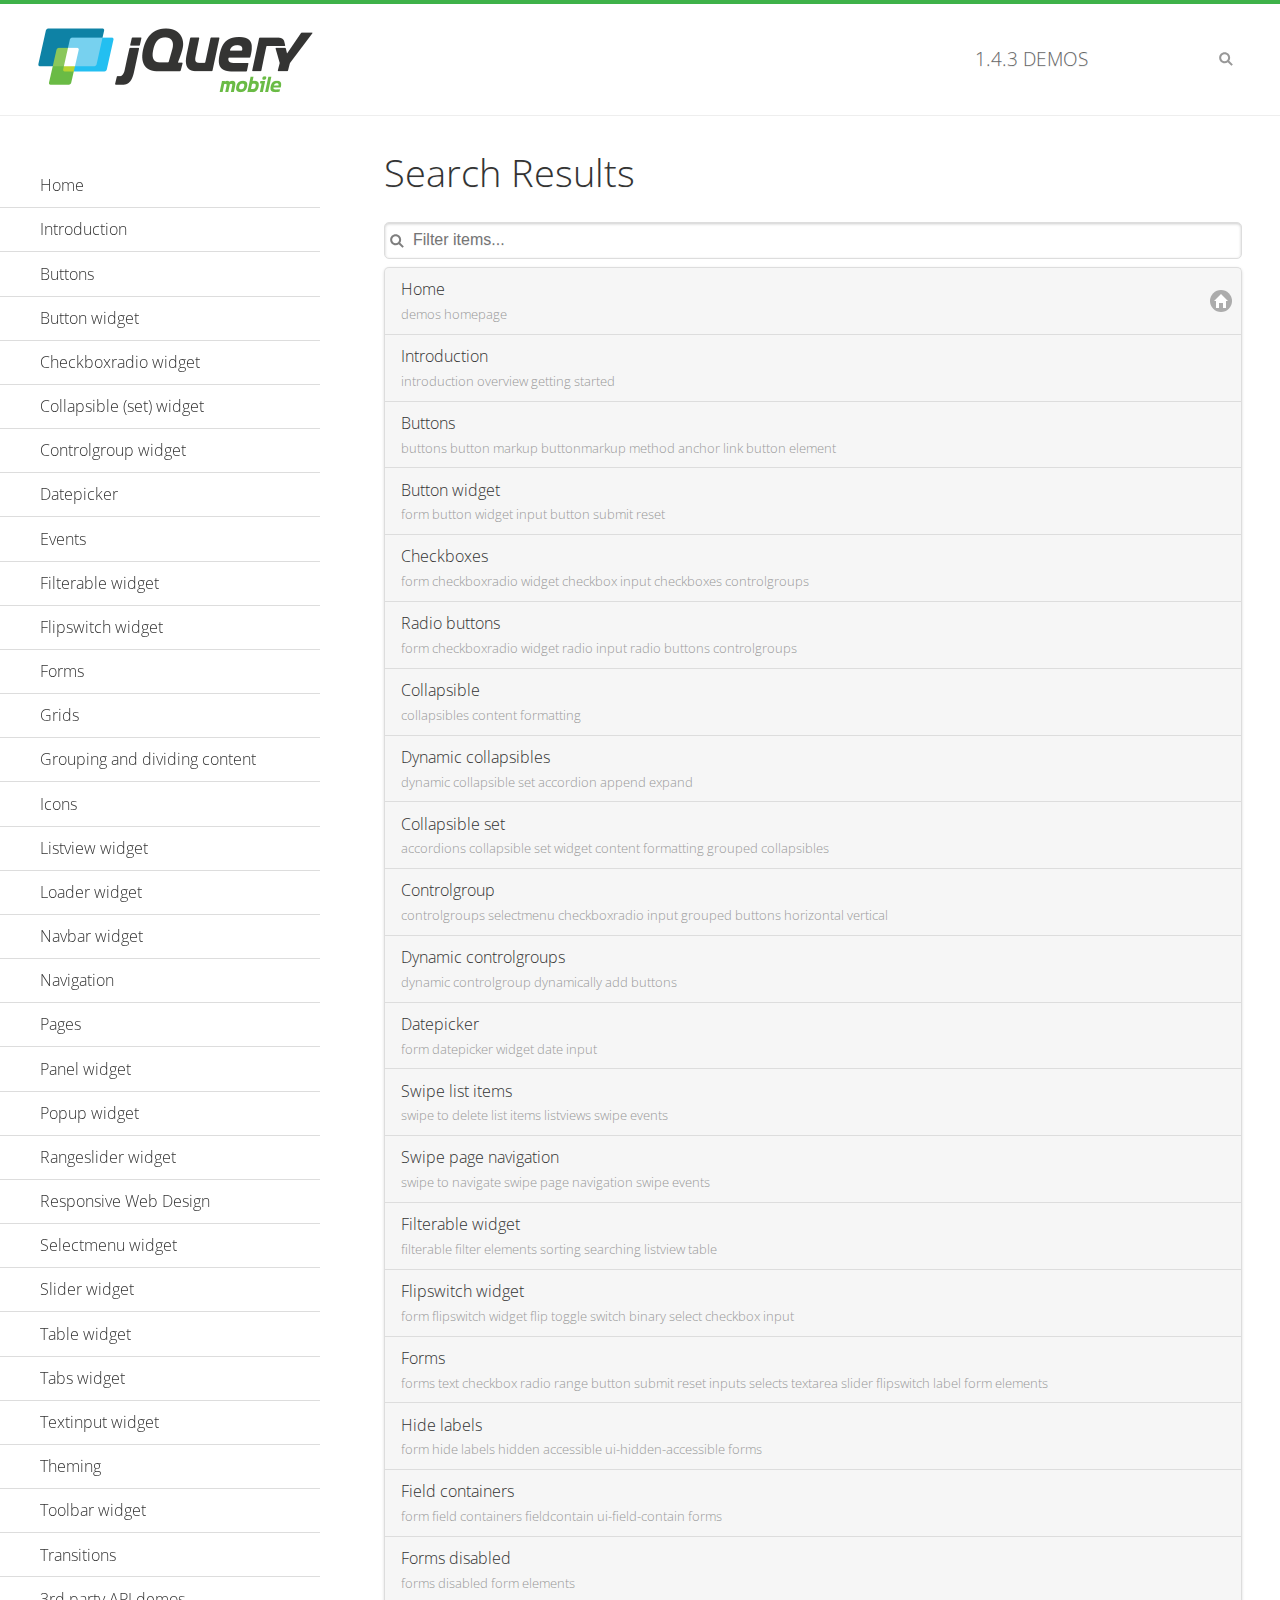
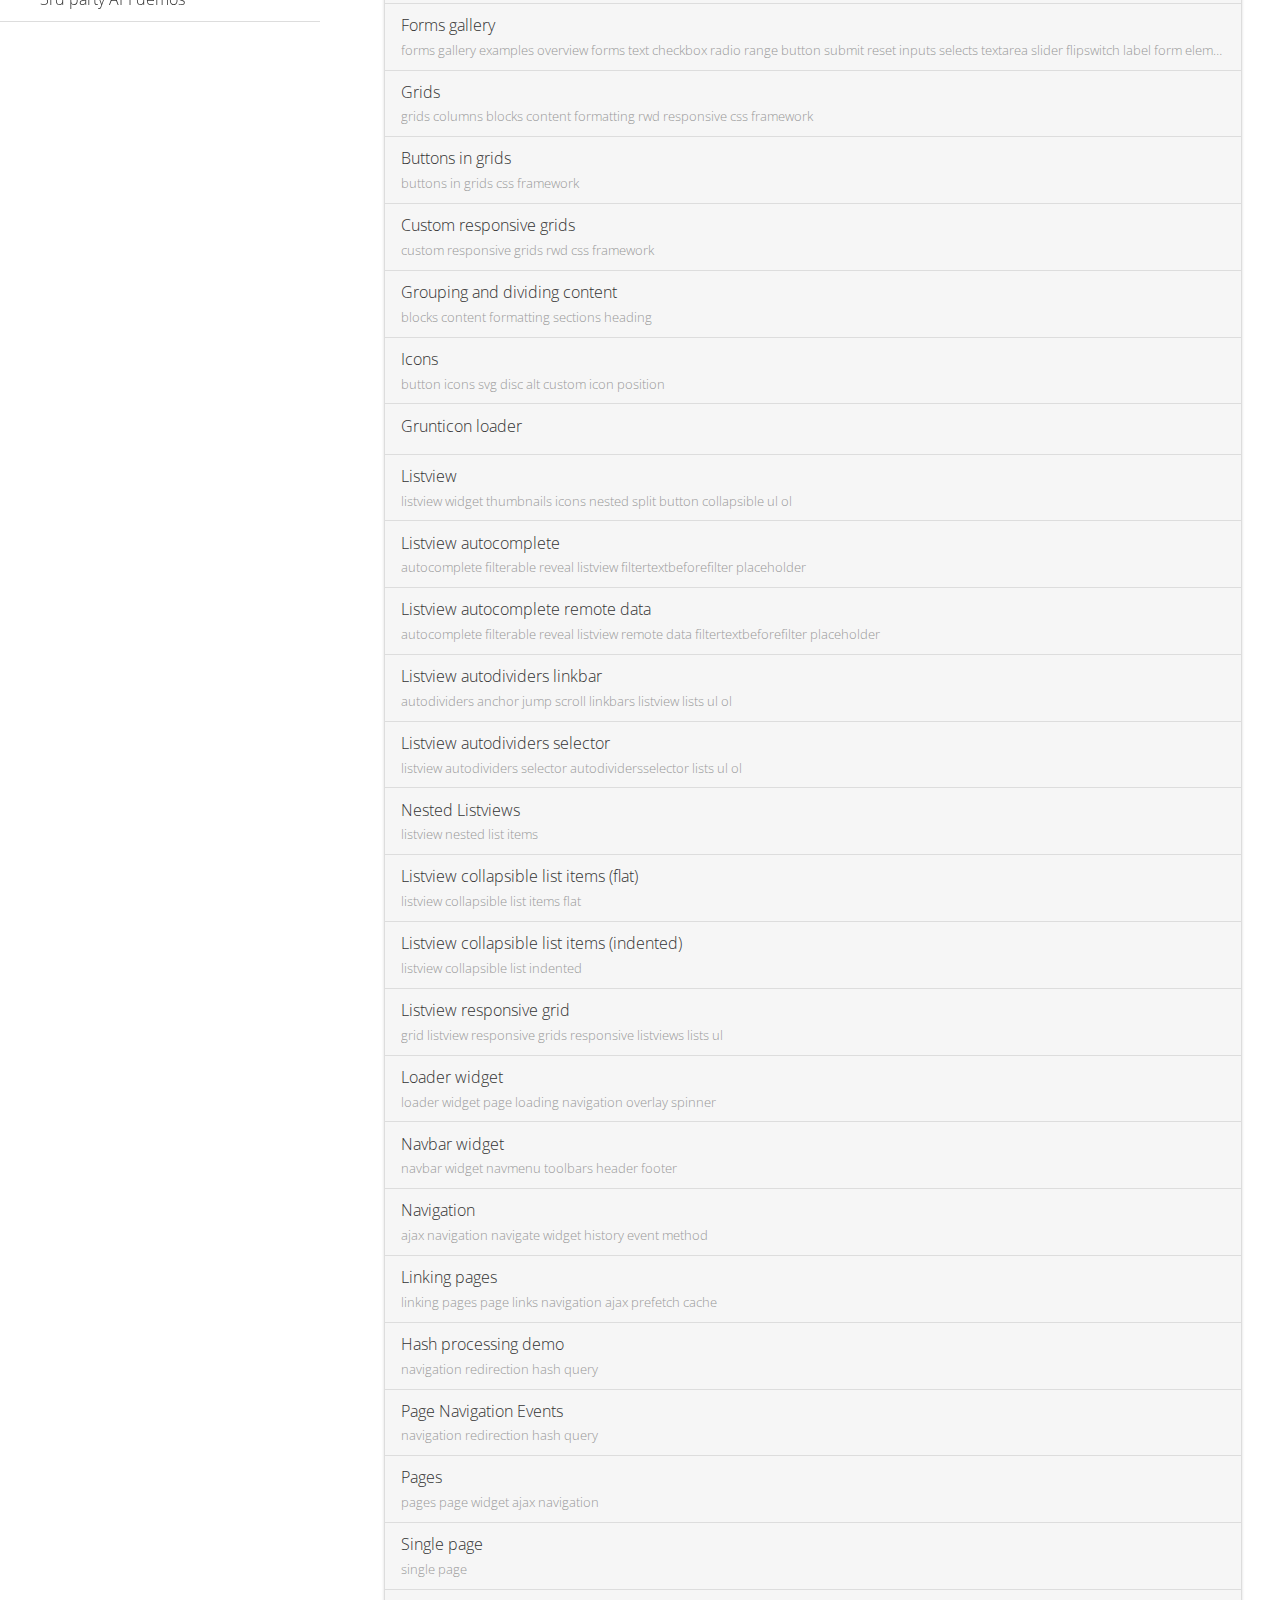
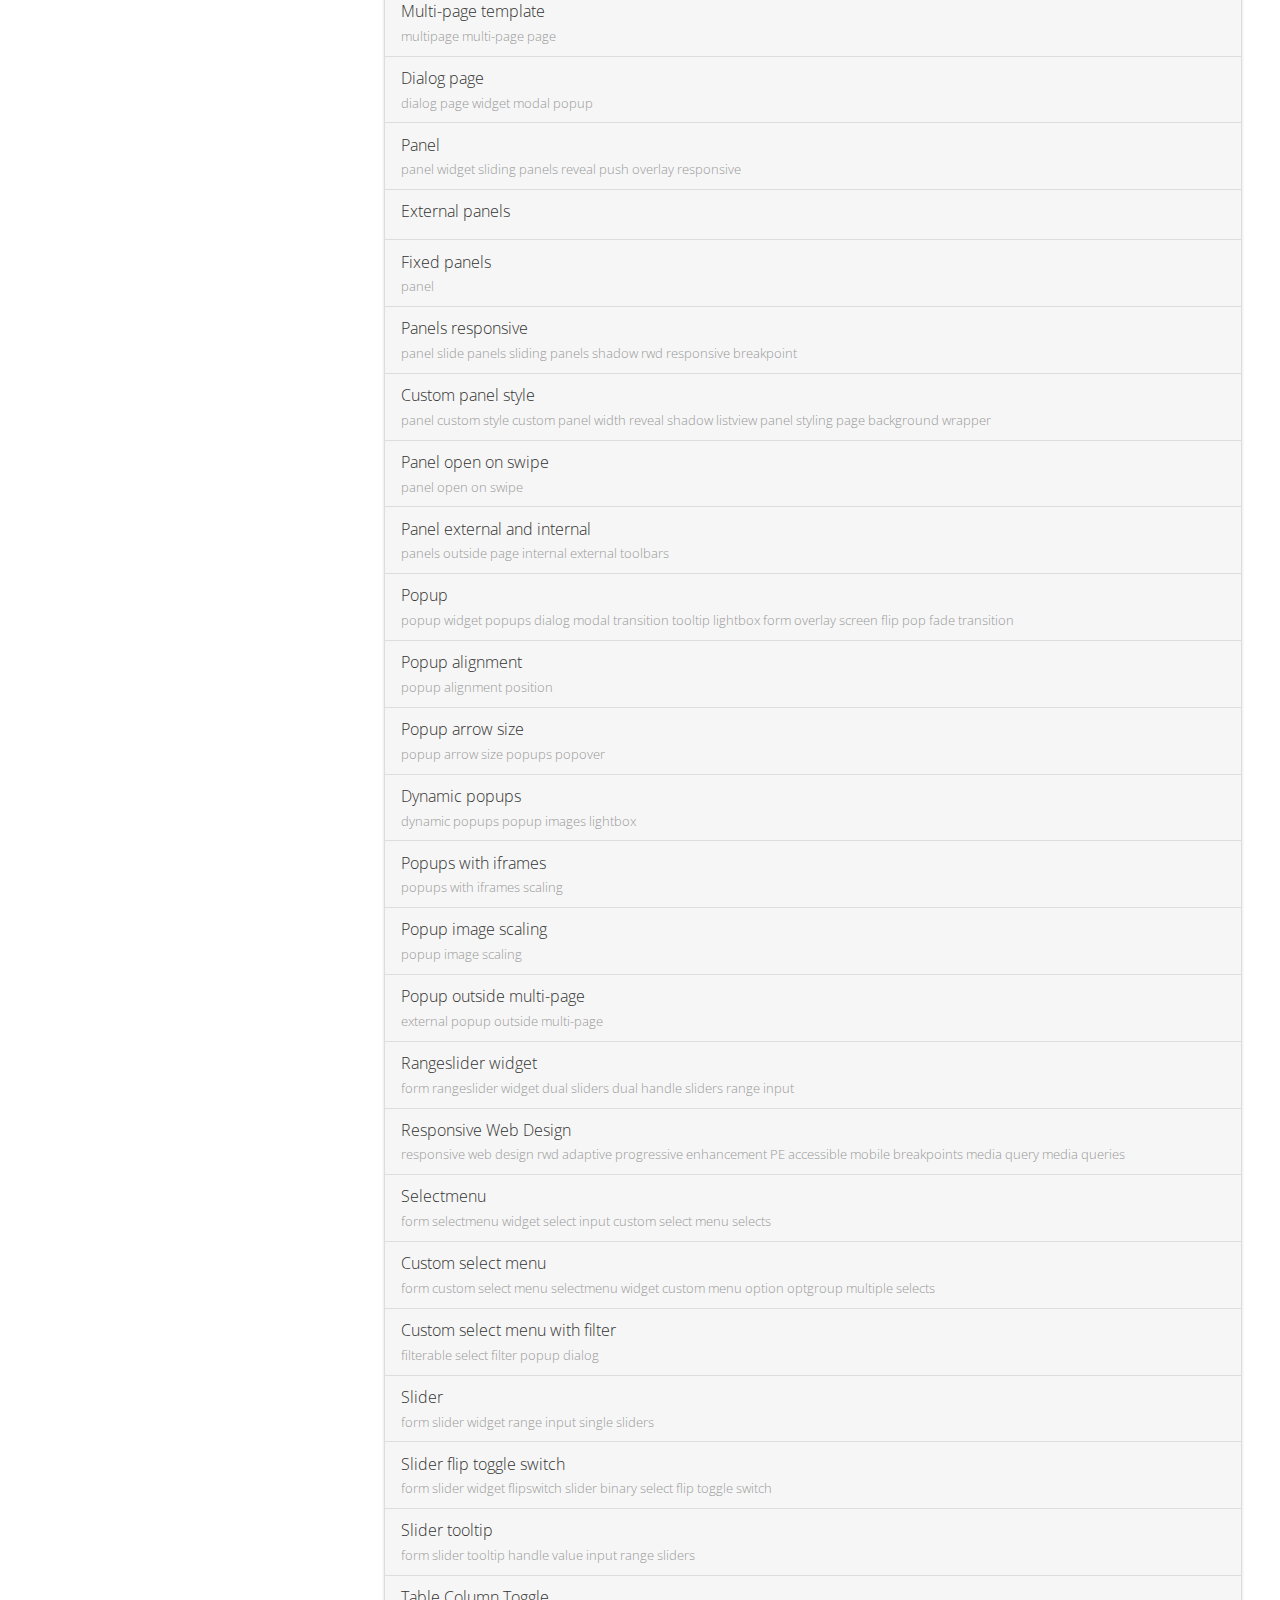
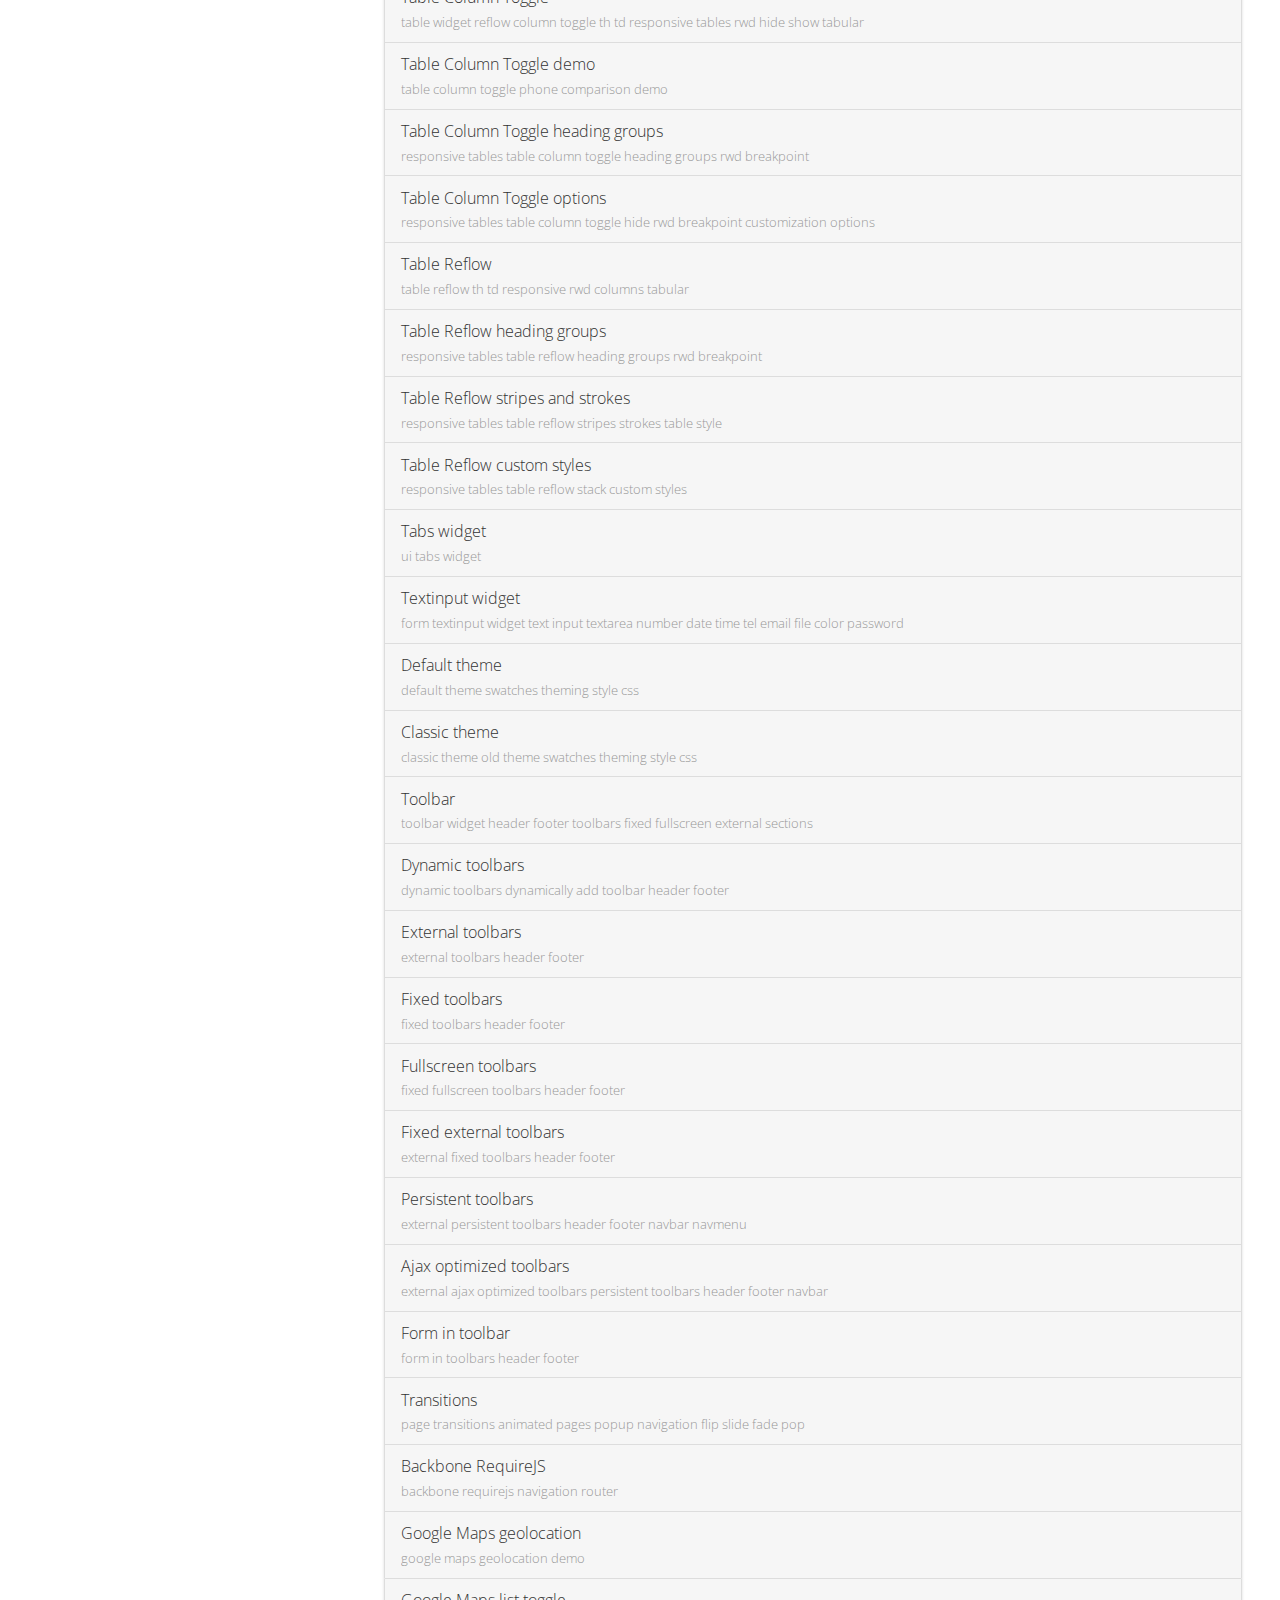
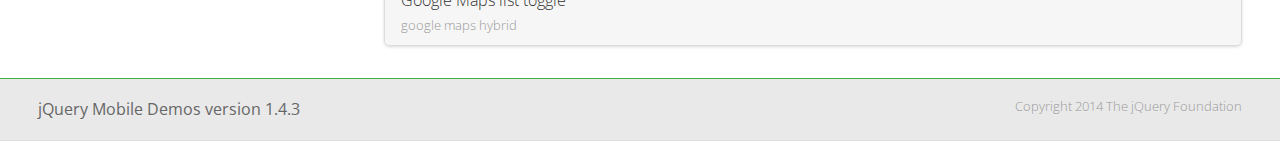
<file: www/jquery.mobile-1.4.3/demos/_search/index.html>
<!DOCTYPE html>
<html>
<head>
	<meta charset="utf-8">
	<meta name="viewport" content="width=device-width, initial-scale=1">
	<title>jQuery Mobile Demos</title>
	<link rel="stylesheet" href="../css/themes/default/jquery.mobile-1.4.3.min.css">
	<link rel="stylesheet" href="../_assets/css/jqm-demos.css">
	<link rel="shortcut icon" href="../_assets/favicon.ico">
    <link rel="stylesheet" href="http://fonts.googleapis.com/css?family=Open+Sans:300,400,700">
	<script src="../js/jquery.js"></script>
	<script src="../_assets/js/index.js"></script>
	<script src="../js/jquery.mobile-1.4.3.min.js"></script>

</head>
<body>
<div data-role="page" class="jqm-demos jqm-demos-index jqm-demos-search-results">

	<div data-role="header" class="jqm-header">
		<h2><a href="../" title="jQuery Mobile Demos home"><img src="../_assets/img/jquery-logo.png" alt="jQuery Mobile"></a></h2>
		<p><span class="jqm-version"></span> Demos</p>
		<a href="#" class="jqm-navmenu-link ui-btn ui-btn-icon-notext ui-corner-all ui-icon-bars ui-nodisc-icon ui-alt-icon ui-btn-left">Menu</a>
		<a href="#" class="jqm-search-link ui-btn ui-btn-icon-notext ui-corner-all ui-icon-search ui-nodisc-icon ui-alt-icon ui-btn-right">Search</a>
	</div><!-- /header -->

	<div role="main" class="ui-content jqm-content">

		<h1>Search Results</h1>

        <div class="jqm-search-results-wrap">
	        <ul class="jqm-list jqm-search-results-list">
<li data-filtertext="demos homepage" data-icon="home"><a href=".././">Home</a></li>
<li data-filtertext="introduction overview getting started"><a href="../intro/" data-ajax="false">Introduction</a></li>
<li data-filtertext="buttons button markup buttonmarkup method anchor link button element"><a href="../button-markup/" data-ajax="false">Buttons</a></li>
<li data-filtertext="form button widget input button submit reset"><a href="../button/" data-ajax="false">Button widget</a></li>
<li data-role="collapsible" data-enhanced="true" data-collapsed-icon="carat-d" data-expanded-icon="carat-u" data-iconpos="right" data-inset="false" class="ui-collapsible ui-collapsible-themed-content ui-collapsible-collapsed">
	<h3 class="ui-collapsible-heading ui-collapsible-heading-collapsed">
		<a href="#" class="ui-collapsible-heading-toggle ui-btn ui-btn-icon-right ui-btn-inherit ui-icon-carat-d">
		    Checkboxradio widget<span class="ui-collapsible-heading-status"> click to expand contents</span>
		</a>
	</h3>
	<div class="ui-collapsible-content ui-body-inherit ui-collapsible-content-collapsed" aria-hidden="true">
		<ul>
			<li data-filtertext="form checkboxradio widget checkbox input checkboxes controlgroups"><a href="../checkboxradio-checkbox/" data-ajax="false">Checkboxes</a></li>
			<li data-filtertext="form checkboxradio widget radio input radio buttons controlgroups"><a href="../checkboxradio-radio/" data-ajax="false">Radio buttons</a></li>
		</ul>
	</div>
</li>
<li data-role="collapsible" data-enhanced="true" data-collapsed-icon="carat-d" data-expanded-icon="carat-u" data-iconpos="right" data-inset="false" class="ui-collapsible ui-collapsible-themed-content ui-collapsible-collapsed">
	<h3 class="ui-collapsible-heading ui-collapsible-heading-collapsed">
		<a href="#" class="ui-collapsible-heading-toggle ui-btn ui-btn-icon-right ui-btn-inherit ui-icon-carat-d">
			Collapsible (set) widget<span class="ui-collapsible-heading-status"> click to expand contents</span>
		</a>
	</h3>
	<div class="ui-collapsible-content ui-body-inherit ui-collapsible-content-collapsed" aria-hidden="true">
		<ul>
			<li data-filtertext="collapsibles content formatting"><a href="../collapsible/" data-ajax="false">Collapsible</a></li>
			<li data-filtertext="dynamic collapsible set accordion append expand"><a href="../collapsible-dynamic/" data-ajax="false">Dynamic collapsibles</a></li>
			<li data-filtertext="accordions collapsible set widget content formatting grouped collapsibles"><a href="../collapsibleset/" data-ajax="false">Collapsible set</a></li>
		</ul>
	</div>
</li>
<li data-role="collapsible" data-enhanced="true" data-collapsed-icon="carat-d" data-expanded-icon="carat-u" data-iconpos="right" data-inset="false" class="ui-collapsible ui-collapsible-themed-content ui-collapsible-collapsed">
	<h3 class="ui-collapsible-heading ui-collapsible-heading-collapsed">
		<a href="#" class="ui-collapsible-heading-toggle ui-btn ui-btn-icon-right ui-btn-inherit ui-icon-carat-d">
			Controlgroup widget<span class="ui-collapsible-heading-status"> click to expand contents</span>
		</a>
	</h3>
	<div class="ui-collapsible-content ui-body-inherit ui-collapsible-content-collapsed" aria-hidden="true">
		<ul>
			<li data-filtertext="controlgroups selectmenu checkboxradio input grouped buttons horizontal vertical"><a href="../controlgroup/" data-ajax="false">Controlgroup</a></li>
			<li data-filtertext="dynamic controlgroup dynamically add buttons"><a href="../controlgroup-dynamic/" data-ajax="false">Dynamic controlgroups</a></li>
		</ul>
	</div>
</li>
<li data-filtertext="form datepicker widget date input"><a href="../datepicker/" data-ajax="false">Datepicker</a></li>
<li data-role="collapsible" data-enhanced="true" data-collapsed-icon="carat-d" data-expanded-icon="carat-u" data-iconpos="right" data-inset="false" class="ui-collapsible ui-collapsible-themed-content ui-collapsible-collapsed">
	<h3 class="ui-collapsible-heading ui-collapsible-heading-collapsed">
		<a href="#" class="ui-collapsible-heading-toggle ui-btn ui-btn-icon-right ui-btn-inherit ui-icon-carat-d">
			Events<span class="ui-collapsible-heading-status"> click to expand contents</span>
		</a>
	</h3>
	<div class="ui-collapsible-content ui-body-inherit ui-collapsible-content-collapsed" aria-hidden="true">
		<ul>
			<li data-filtertext="swipe to delete list items listviews swipe events"><a href="../swipe-list/" data-ajax="false">Swipe list items</a></li>
			<li data-filtertext="swipe to navigate swipe page navigation swipe events"><a href="../swipe-page/" data-ajax="false">Swipe page navigation</a></li>
		</ul>
	</div>
</li>
<li data-filtertext="filterable filter elements sorting searching listview table"><a href="../filterable/" data-ajax="false">Filterable widget</a></li>
<li data-filtertext="form flipswitch widget flip toggle switch binary select checkbox input"><a href="../flipswitch/" data-ajax="false">Flipswitch widget</a></li>
<li data-role="collapsible" data-enhanced="true" data-collapsed-icon="carat-d" data-expanded-icon="carat-u" data-iconpos="right" data-inset="false" class="ui-collapsible ui-collapsible-themed-content ui-collapsible-collapsed">
	<h3 class="ui-collapsible-heading ui-collapsible-heading-collapsed">
		<a href="#" class="ui-collapsible-heading-toggle ui-btn ui-btn-icon-right ui-btn-inherit ui-icon-carat-d">
			Forms<span class="ui-collapsible-heading-status"> click to expand contents</span>
		</a>
	</h3>
	<div class="ui-collapsible-content ui-body-inherit ui-collapsible-content-collapsed" aria-hidden="true">
		<ul>
			<li data-filtertext="forms text checkbox radio range button submit reset inputs selects textarea slider flipswitch label form elements"><a href="../forms/" data-ajax="false">Forms</a></li>
			<li data-filtertext="form hide labels hidden accessible ui-hidden-accessible forms"><a href="../forms-label-hidden-accessible/" data-ajax="false">Hide labels</a></li>
			<li data-filtertext="form field containers fieldcontain ui-field-contain forms"><a href="../forms-field-contain/" data-ajax="false">Field containers</a></li>
			<li data-filtertext="forms disabled form elements"><a href="../forms-disabled/" data-ajax="false">Forms disabled</a></li>
			<li data-filtertext="forms gallery examples overview forms text checkbox radio range button submit reset inputs selects textarea slider flipswitch label form elements"><a href="../forms-gallery/" data-ajax="false">Forms gallery</a></li>
		</ul>
	</div>
</li>
<li data-role="collapsible" data-enhanced="true" data-collapsed-icon="carat-d" data-expanded-icon="carat-u" data-iconpos="right" data-inset="false" class="ui-collapsible ui-collapsible-themed-content ui-collapsible-collapsed">
	<h3 class="ui-collapsible-heading ui-collapsible-heading-collapsed">
		<a href="#" class="ui-collapsible-heading-toggle ui-btn ui-btn-icon-right ui-btn-inherit ui-icon-carat-d">
			Grids<span class="ui-collapsible-heading-status"> click to expand contents</span>
		</a>
	</h3>
	<div class="ui-collapsible-content ui-body-inherit ui-collapsible-content-collapsed" aria-hidden="true">
		<ul>
			<li data-filtertext="grids columns blocks content formatting rwd responsive css framework"><a href="../grids/" data-ajax="false">Grids</a></li>
			<li data-filtertext="buttons in grids css framework"><a href="../grids-buttons/" data-ajax="false">Buttons in grids</a></li>
			<li data-filtertext="custom responsive grids rwd css framework"><a href="../grids-custom-responsive/" data-ajax="false">Custom responsive grids</a></li>
		</ul>
	</div>
</li>
<li data-filtertext="blocks content formatting sections heading"><a href="../body-bar-classes/" data-ajax="false">Grouping and dividing content</a></li>
<li data-role="collapsible" data-enhanced="true" data-collapsed-icon="carat-d" data-expanded-icon="carat-u" data-iconpos="right" data-inset="false" class="ui-collapsible ui-collapsible-themed-content ui-collapsible-collapsed">
	<h3 class="ui-collapsible-heading ui-collapsible-heading-collapsed">
		<a href="#" class="ui-collapsible-heading-toggle ui-btn ui-btn-icon-right ui-btn-inherit ui-icon-carat-d">
			Icons<span class="ui-collapsible-heading-status"> click to expand contents</span>
		</a>
	</h3>
	<div class="ui-collapsible-content ui-body-inherit ui-collapsible-content-collapsed" aria-hidden="true">
		<ul>
			<li data-filtertext="button icons svg disc alt custom icon position"><a href="../icons/" data-ajax="false">Icons</a></li>
			<li data-filtertext=""><a href="../icons-grunticon/" data-ajax="false">Grunticon loader</a></li>
		</ul>
	</div>
</li>
<li data-role="collapsible" data-enhanced="true" data-collapsed-icon="carat-d" data-expanded-icon="carat-u" data-iconpos="right" data-inset="false" class="ui-collapsible ui-collapsible-themed-content ui-collapsible-collapsed">
	<h3 class="ui-collapsible-heading ui-collapsible-heading-collapsed">
		<a href="#" class="ui-collapsible-heading-toggle ui-btn ui-btn-icon-right ui-btn-inherit ui-icon-carat-d">
			Listview widget<span class="ui-collapsible-heading-status"> click to expand contents</span>
		</a>
	</h3>
	<div class="ui-collapsible-content ui-body-inherit ui-collapsible-content-collapsed" aria-hidden="true">
		<ul>
			<li data-filtertext="listview widget thumbnails icons nested split button collapsible ul ol"><a href="../listview/" data-ajax="false">Listview</a></li>
			<li data-filtertext="autocomplete filterable reveal listview filtertextbeforefilter placeholder"><a href="../listview-autocomplete/" data-ajax="false">Listview autocomplete</a></li>
			<li data-filtertext="autocomplete filterable reveal listview remote data filtertextbeforefilter placeholder"><a href="../listview-autocomplete-remote/" data-ajax="false">Listview autocomplete remote data</a></li>
			<li data-filtertext="autodividers anchor jump scroll linkbars listview lists ul ol"><a href="../listview-autodividers-linkbar/" data-ajax="false">Listview autodividers linkbar</a></li>
			<li data-filtertext="listview autodividers selector autodividersselector lists ul ol"><a href="../listview-autodividers-selector/" data-ajax="false">Listview autodividers selector</a></li>
			<li data-filtertext="listview nested list items"><a href="../listview-nested-lists/" data-ajax="false">Nested Listviews</a></li>
			<li data-filtertext="listview collapsible list items flat"><a href="../listview-collapsible-item-flat/" data-ajax="false">Listview collapsible list items (flat)</a></li>
			<li data-filtertext="listview collapsible list indented"><a href="../listview-collapsible-item-indented/" data-ajax="false">Listview collapsible list items (indented)</a></li>
			<li data-filtertext="grid listview responsive grids responsive listviews lists ul"><a href="../listview-grid/" data-ajax="false">Listview responsive grid</a></li>
		</ul>
	</div>
</li>
<li data-filtertext="loader widget page loading navigation overlay spinner"><a href="../loader/" data-ajax="false">Loader widget</a></li>
<li data-filtertext="navbar widget navmenu toolbars header footer"><a href="../navbar/" data-ajax="false">Navbar widget</a></li>
<li data-role="collapsible" data-enhanced="true" data-collapsed-icon="carat-d" data-expanded-icon="carat-u" data-iconpos="right" data-inset="false" class="ui-collapsible ui-collapsible-themed-content ui-collapsible-collapsed">
	<h3 class="ui-collapsible-heading ui-collapsible-heading-collapsed">
		<a href="#" class="ui-collapsible-heading-toggle ui-btn ui-btn-icon-right ui-btn-inherit ui-icon-carat-d">
			Navigation<span class="ui-collapsible-heading-status"> click to expand contents</span>
		</a>
	</h3>
	<div class="ui-collapsible-content ui-body-inherit ui-collapsible-content-collapsed" aria-hidden="true">
		<ul>
			<li data-filtertext="ajax navigation navigate widget history event method"><a href="../navigation/" data-ajax="false">Navigation</a></li>
			<li data-filtertext="linking pages page links navigation ajax prefetch cache"><a href="../navigation-linking-pages/" data-ajax="false">Linking pages</a></li>
			<!-- <li data-filtertext="php redirect server redirection server-side navigation"><a href="../navigation-php-redirect/" data-ajax="false">PHP redirect demo</a></li>-->
			<li data-filtertext="navigation redirection hash query"><a href="../navigation-hash-processing/" data-ajax="false">Hash processing demo</a></li>
			<li data-filtertext="navigation redirection hash query"><a href="../page-events/" data-ajax="false">Page Navigation Events</a></li>
		</ul>
	</div>
</li>
<li data-role="collapsible" data-enhanced="true" data-collapsed-icon="carat-d" data-expanded-icon="carat-u" data-iconpos="right" data-inset="false" class="ui-collapsible ui-collapsible-themed-content ui-collapsible-collapsed">
	<h3 class="ui-collapsible-heading ui-collapsible-heading-collapsed">
		<a href="#" class="ui-collapsible-heading-toggle ui-btn ui-btn-icon-right ui-btn-inherit ui-icon-carat-d">
			Pages<span class="ui-collapsible-heading-status"> click to expand contents</span>
		</a>
	</h3>
	<div class="ui-collapsible-content ui-body-inherit ui-collapsible-content-collapsed" aria-hidden="true">
		<ul>
			<li data-filtertext="pages page widget ajax navigation"><a href="../pages/" data-ajax="false">Pages</a></li>
			<li data-filtertext="single page"><a href="../pages-single-page/" data-ajax="false">Single page</a></li>
			<li data-filtertext="multipage multi-page page"><a href="../pages-multi-page/" data-ajax="false">Multi-page template</a></li>
			<li data-filtertext="dialog page widget modal popup"><a href="../pages-dialog/" data-ajax="false">Dialog page</a></li>
		</ul>
	</div>
</li>
<li data-role="collapsible" data-enhanced="true" data-collapsed-icon="carat-d" data-expanded-icon="carat-u" data-iconpos="right" data-inset="false" class="ui-collapsible ui-collapsible-themed-content ui-collapsible-collapsed">
	<h3 class="ui-collapsible-heading ui-collapsible-heading-collapsed">
		<a href="#" class="ui-collapsible-heading-toggle ui-btn ui-btn-icon-right ui-btn-inherit ui-icon-carat-d">
			Panel widget<span class="ui-collapsible-heading-status"> click to expand contents</span>
		</a>
	</h3>
	<div class="ui-collapsible-content ui-body-inherit ui-collapsible-content-collapsed" aria-hidden="true">
		<ul>
			<li data-filtertext="panel widget sliding panels reveal push overlay responsive"><a href="../panel/" data-ajax="false">Panel</a></li>
			<li data-filtertext=""><a href="../panel-external/" data-ajax="false">External panels</a></li>
			<li data-filtertext="panel "><a href="../panel-fixed/" data-ajax="false">Fixed panels</a></li>
			<li data-filtertext="panel slide panels sliding panels shadow rwd responsive breakpoint"><a href="../panel-responsive/" data-ajax="false">Panels responsive</a></li>
			<li data-filtertext="panel custom style custom panel width reveal shadow listview panel styling page background wrapper"><a href="../panel-styling/" data-ajax="false">Custom panel style</a></li>
			<li data-filtertext="panel open on swipe"><a href="../panel-swipe-open/" data-ajax="false">Panel open on swipe</a></li>
			<li data-filtertext="panels outside page internal external toolbars"><a href="../panel-external-internal/" data-ajax="false">Panel external and internal</a></li>
		</ul>
	</div>
</li>
<li data-role="collapsible" data-enhanced="true" data-collapsed-icon="carat-d" data-expanded-icon="carat-u" data-iconpos="right" data-inset="false" class="ui-collapsible ui-collapsible-themed-content ui-collapsible-collapsed">
	<h3 class="ui-collapsible-heading ui-collapsible-heading-collapsed">
		<a href="#" class="ui-collapsible-heading-toggle ui-btn ui-btn-icon-right ui-btn-inherit ui-icon-carat-d">
			Popup widget<span class="ui-collapsible-heading-status"> click to expand contents</span>
		</a>
	</h3>
	<div class="ui-collapsible-content ui-body-inherit ui-collapsible-content-collapsed" aria-hidden="true">
		<ul>
			<li data-filtertext="popup widget popups dialog modal transition tooltip lightbox form overlay screen flip pop fade transition"><a href="../popup/" data-ajax="false">Popup</a></li>
			<li data-filtertext="popup alignment position"><a href="../popup-alignment/" data-ajax="false">Popup alignment</a></li>
			<li data-filtertext="popup arrow size popups popover"><a href="../popup-arrow-size/" data-ajax="false">Popup arrow size</a></li>
			<li data-filtertext="dynamic popups popup images lightbox"><a href="../popup-dynamic/" data-ajax="false">Dynamic popups</a></li>
			<li data-filtertext="popups with iframes scaling"><a href="../popup-iframe/" data-ajax="false">Popups with iframes</a></li>
			<li data-filtertext="popup image scaling"><a href="../popup-image-scaling/" data-ajax="false">Popup image scaling</a></li>
			<li data-filtertext="external popup outside multi-page"><a href="../popup-outside-multipage/" data-ajax="false">Popup outside multi-page</a></li>
		</ul>
	</div>
</li>
<li data-filtertext="form rangeslider widget dual sliders dual handle sliders range input"><a href="../rangeslider/" data-ajax="false">Rangeslider widget</a></li>
<li data-filtertext="responsive web design rwd adaptive progressive enhancement PE accessible mobile breakpoints media query media queries"><a href="../rwd/" data-ajax="false">Responsive Web Design</a></li>
<li data-role="collapsible" data-enhanced="true" data-collapsed-icon="carat-d" data-expanded-icon="carat-u" data-iconpos="right" data-inset="false" class="ui-collapsible ui-collapsible-themed-content ui-collapsible-collapsed">
	<h3 class="ui-collapsible-heading ui-collapsible-heading-collapsed">
		<a href="#" class="ui-collapsible-heading-toggle ui-btn ui-btn-icon-right ui-btn-inherit ui-icon-carat-d">
			Selectmenu widget<span class="ui-collapsible-heading-status"> click to expand contents</span>
		</a>
	</h3>
	<div class="ui-collapsible-content ui-body-inherit ui-collapsible-content-collapsed" aria-hidden="true">
		<ul>
			<li data-filtertext="form selectmenu widget select input custom select menu selects"><a href="../selectmenu/" data-ajax="false">Selectmenu</a></li>
			<li data-filtertext="form custom select menu selectmenu widget custom menu option optgroup multiple selects"><a href="../selectmenu-custom/" data-ajax="false">Custom select menu</a></li>
			<li data-filtertext="filterable select filter popup dialog"><a href="../selectmenu-custom-filter/" data-ajax="false">Custom select menu with filter</a></li>
		</ul>
	</div>
</li>
<li data-role="collapsible" data-enhanced="true" data-collapsed-icon="carat-d" data-expanded-icon="carat-u" data-iconpos="right" data-inset="false" class="ui-collapsible ui-collapsible-themed-content ui-collapsible-collapsed">
	<h3 class="ui-collapsible-heading ui-collapsible-heading-collapsed">
		<a href="#" class="ui-collapsible-heading-toggle ui-btn ui-btn-icon-right ui-btn-inherit ui-icon-carat-d">
			Slider widget<span class="ui-collapsible-heading-status"> click to expand contents</span>
		</a>
	</h3>
	<div class="ui-collapsible-content ui-body-inherit ui-collapsible-content-collapsed" aria-hidden="true">
		<ul>
			<li data-filtertext="form slider widget range input single sliders"><a href="../slider/" data-ajax="false">Slider</a></li>
			<li data-filtertext="form slider widget flipswitch slider binary select flip toggle switch"><a href="../slider-flipswitch/" data-ajax="false">Slider flip toggle switch</a></li>
			<li data-filtertext="form slider tooltip handle value input range sliders"><a href="../slider-tooltip/" data-ajax="false">Slider tooltip</a></li>
		</ul>
	</div>
</li>
<li data-role="collapsible" data-enhanced="true" data-collapsed-icon="carat-d" data-expanded-icon="carat-u" data-iconpos="right" data-inset="false" class="ui-collapsible ui-collapsible-themed-content ui-collapsible-collapsed">
	<h3 class="ui-collapsible-heading ui-collapsible-heading-collapsed">
		<a href="#" class="ui-collapsible-heading-toggle ui-btn ui-btn-icon-right ui-btn-inherit ui-icon-carat-d">
			Table widget<span class="ui-collapsible-heading-status"> click to expand contents</span>
		</a>
	</h3>
	<div class="ui-collapsible-content ui-body-inherit ui-collapsible-content-collapsed" aria-hidden="true">
		<ul>
			<li data-filtertext="table widget reflow column toggle th td responsive tables rwd hide show tabular"><a href="../table-column-toggle/" data-ajax="false">Table Column Toggle</a></li>
			<li data-filtertext="table column toggle phone comparison demo"><a href="../table-column-toggle-example/" data-ajax="false">Table Column Toggle demo</a></li>
			<li data-filtertext="responsive tables table column toggle heading groups rwd breakpoint"><a href="../table-column-toggle-heading-groups/" data-ajax="false">Table Column Toggle heading groups</a></li>
			<li data-filtertext="responsive tables table column toggle hide rwd breakpoint customization options"><a href="../table-column-toggle-options/" data-ajax="false">Table Column Toggle options</a></li>
			<li data-filtertext="table reflow th td responsive rwd columns tabular"><a href="../table-reflow/" data-ajax="false">Table Reflow</a></li>
			<li data-filtertext="responsive tables table reflow heading groups rwd breakpoint"><a href="../table-reflow-heading-groups/" data-ajax="false">Table Reflow heading groups</a></li>
			<li data-filtertext="responsive tables table reflow stripes strokes table style"><a href="../table-reflow-stripes-strokes/" data-ajax="false">Table Reflow stripes and strokes</a></li>
			<li data-filtertext="responsive tables table reflow stack custom styles"><a href="../table-reflow-styling/" data-ajax="false">Table Reflow custom styles</a></li>
		</ul>
	</div>
</li>
<li data-filtertext="ui tabs widget"><a href="../tabs/" data-ajax="false">Tabs widget</a></li>
<li data-filtertext="form textinput widget text input textarea number date time tel email file color password"><a href="../textinput/" data-ajax="false">Textinput widget</a></li>
<li data-role="collapsible" data-enhanced="true" data-collapsed-icon="carat-d" data-expanded-icon="carat-u" data-iconpos="right" data-inset="false" class="ui-collapsible ui-collapsible-themed-content ui-collapsible-collapsed">
	<h3 class="ui-collapsible-heading ui-collapsible-heading-collapsed">
		<a href="#" class="ui-collapsible-heading-toggle ui-btn ui-btn-icon-right ui-btn-inherit ui-icon-carat-d">
			Theming<span class="ui-collapsible-heading-status"> click to expand contents</span>
		</a>
	</h3>
	<div class="ui-collapsible-content ui-body-inherit ui-collapsible-content-collapsed" aria-hidden="true">
		<ul>
			<li data-filtertext="default theme swatches theming style css"><a href="../theme-default/" data-ajax="false">Default theme</a></li>
			<li data-filtertext="classic theme old theme swatches theming style css"><a href="../theme-classic/" data-ajax="false">Classic theme</a></li>
		</ul>
	</div>
</li>
<li data-role="collapsible" data-enhanced="true" data-collapsed-icon="carat-d" data-expanded-icon="carat-u" data-iconpos="right" data-inset="false" class="ui-collapsible ui-collapsible-themed-content ui-collapsible-collapsed">
	<h3 class="ui-collapsible-heading ui-collapsible-heading-collapsed">
		<a href="#" class="ui-collapsible-heading-toggle ui-btn ui-btn-icon-right ui-btn-inherit ui-icon-carat-d">
			Toolbar widget<span class="ui-collapsible-heading-status"> click to expand contents</span>
		</a>
	</h3>
	<div class="ui-collapsible-content ui-body-inherit ui-collapsible-content-collapsed" aria-hidden="true">
		<ul>
			<li data-filtertext="toolbar widget header footer toolbars fixed fullscreen external sections"><a href="../toolbar/" data-ajax="false">Toolbar</a></li>
			<li data-filtertext="dynamic toolbars dynamically add toolbar header footer"><a href="../toolbar-dynamic/" data-ajax="false">Dynamic toolbars</a></li>
			<li data-filtertext="external toolbars header footer"><a href="../toolbar-external/" data-ajax="false">External toolbars</a></li>
			<li data-filtertext="fixed toolbars header footer"><a href="../toolbar-fixed/" data-ajax="false">Fixed toolbars</a></li>
			<li data-filtertext="fixed fullscreen toolbars header footer"><a href="../toolbar-fixed-fullscreen/" data-ajax="false">Fullscreen toolbars</a></li>
			<li data-filtertext="external fixed toolbars header footer"><a href="../toolbar-fixed-external/" data-ajax="false">Fixed external toolbars</a></li>
			<li data-filtertext="external persistent toolbars header footer navbar navmenu"><a href="../toolbar-fixed-persistent/" data-ajax="false">Persistent toolbars</a></li>
			<li data-filtertext="external ajax optimized toolbars persistent toolbars header footer navbar"><a href="../toolbar-fixed-persistent-optimized/" data-ajax="false">Ajax optimized toolbars</a></li>
			<li data-filtertext="form in toolbars header footer"><a href="../toolbar-fixed-forms/" data-ajax="false">Form in toolbar</a></li>
		</ul>
	</div>
</li>
<li data-filtertext="page transitions animated pages popup navigation flip slide fade pop"><a href="../transitions/" data-ajax="false">Transitions</a></li>
<li data-role="collapsible" data-enhanced="true" data-collapsed-icon="carat-d" data-expanded-icon="carat-u" data-iconpos="right" data-inset="false" class="ui-collapsible ui-collapsible-themed-content ui-collapsible-collapsed">
	<h3 class="ui-collapsible-heading ui-collapsible-heading-collapsed">
		<a href="#" class="ui-collapsible-heading-toggle ui-btn ui-btn-icon-right ui-btn-inherit ui-icon-carat-d">
			3rd party API demos<span class="ui-collapsible-heading-status"> click to expand contents</span>
		</a>
	</h3>
	<div class="ui-collapsible-content ui-body-inherit ui-collapsible-content-collapsed" aria-hidden="true">
		<ul>
			<li data-filtertext="backbone requirejs navigation router"><a href="../backbone-requirejs/" data-ajax="false">Backbone RequireJS</a></li>
			<li data-filtertext="google maps geolocation demo"><a href="../map-geolocation/" data-ajax="false">Google Maps geolocation</a></li>
			<li data-filtertext="google maps hybrid"><a href="../map-list-toggle/" data-ajax="false">Google Maps list toggle</a></li>
		</ul>
	</div>
</li>



	        </ul>
	    </div>

	</div><!-- /content -->
	    <div data-role="panel" class="jqm-navmenu-panel" data-position="left" data-display="overlay" data-theme="a">
	    	<ul class="jqm-list ui-alt-icon ui-nodisc-icon">
<li data-filtertext="demos homepage" data-icon="home"><a href=".././">Home</a></li>
<li data-filtertext="introduction overview getting started"><a href="../intro/" data-ajax="false">Introduction</a></li>
<li data-filtertext="buttons button markup buttonmarkup method anchor link button element"><a href="../button-markup/" data-ajax="false">Buttons</a></li>
<li data-filtertext="form button widget input button submit reset"><a href="../button/" data-ajax="false">Button widget</a></li>
<li data-role="collapsible" data-enhanced="true" data-collapsed-icon="carat-d" data-expanded-icon="carat-u" data-iconpos="right" data-inset="false" class="ui-collapsible ui-collapsible-themed-content ui-collapsible-collapsed">
	<h3 class="ui-collapsible-heading ui-collapsible-heading-collapsed">
		<a href="#" class="ui-collapsible-heading-toggle ui-btn ui-btn-icon-right ui-btn-inherit ui-icon-carat-d">
		    Checkboxradio widget<span class="ui-collapsible-heading-status"> click to expand contents</span>
		</a>
	</h3>
	<div class="ui-collapsible-content ui-body-inherit ui-collapsible-content-collapsed" aria-hidden="true">
		<ul>
			<li data-filtertext="form checkboxradio widget checkbox input checkboxes controlgroups"><a href="../checkboxradio-checkbox/" data-ajax="false">Checkboxes</a></li>
			<li data-filtertext="form checkboxradio widget radio input radio buttons controlgroups"><a href="../checkboxradio-radio/" data-ajax="false">Radio buttons</a></li>
		</ul>
	</div>
</li>
<li data-role="collapsible" data-enhanced="true" data-collapsed-icon="carat-d" data-expanded-icon="carat-u" data-iconpos="right" data-inset="false" class="ui-collapsible ui-collapsible-themed-content ui-collapsible-collapsed">
	<h3 class="ui-collapsible-heading ui-collapsible-heading-collapsed">
		<a href="#" class="ui-collapsible-heading-toggle ui-btn ui-btn-icon-right ui-btn-inherit ui-icon-carat-d">
			Collapsible (set) widget<span class="ui-collapsible-heading-status"> click to expand contents</span>
		</a>
	</h3>
	<div class="ui-collapsible-content ui-body-inherit ui-collapsible-content-collapsed" aria-hidden="true">
		<ul>
			<li data-filtertext="collapsibles content formatting"><a href="../collapsible/" data-ajax="false">Collapsible</a></li>
			<li data-filtertext="dynamic collapsible set accordion append expand"><a href="../collapsible-dynamic/" data-ajax="false">Dynamic collapsibles</a></li>
			<li data-filtertext="accordions collapsible set widget content formatting grouped collapsibles"><a href="../collapsibleset/" data-ajax="false">Collapsible set</a></li>
		</ul>
	</div>
</li>
<li data-role="collapsible" data-enhanced="true" data-collapsed-icon="carat-d" data-expanded-icon="carat-u" data-iconpos="right" data-inset="false" class="ui-collapsible ui-collapsible-themed-content ui-collapsible-collapsed">
	<h3 class="ui-collapsible-heading ui-collapsible-heading-collapsed">
		<a href="#" class="ui-collapsible-heading-toggle ui-btn ui-btn-icon-right ui-btn-inherit ui-icon-carat-d">
			Controlgroup widget<span class="ui-collapsible-heading-status"> click to expand contents</span>
		</a>
	</h3>
	<div class="ui-collapsible-content ui-body-inherit ui-collapsible-content-collapsed" aria-hidden="true">
		<ul>
			<li data-filtertext="controlgroups selectmenu checkboxradio input grouped buttons horizontal vertical"><a href="../controlgroup/" data-ajax="false">Controlgroup</a></li>
			<li data-filtertext="dynamic controlgroup dynamically add buttons"><a href="../controlgroup-dynamic/" data-ajax="false">Dynamic controlgroups</a></li>
		</ul>
	</div>
</li>
<li data-filtertext="form datepicker widget date input"><a href="../datepicker/" data-ajax="false">Datepicker</a></li>
<li data-role="collapsible" data-enhanced="true" data-collapsed-icon="carat-d" data-expanded-icon="carat-u" data-iconpos="right" data-inset="false" class="ui-collapsible ui-collapsible-themed-content ui-collapsible-collapsed">
	<h3 class="ui-collapsible-heading ui-collapsible-heading-collapsed">
		<a href="#" class="ui-collapsible-heading-toggle ui-btn ui-btn-icon-right ui-btn-inherit ui-icon-carat-d">
			Events<span class="ui-collapsible-heading-status"> click to expand contents</span>
		</a>
	</h3>
	<div class="ui-collapsible-content ui-body-inherit ui-collapsible-content-collapsed" aria-hidden="true">
		<ul>
			<li data-filtertext="swipe to delete list items listviews swipe events"><a href="../swipe-list/" data-ajax="false">Swipe list items</a></li>
			<li data-filtertext="swipe to navigate swipe page navigation swipe events"><a href="../swipe-page/" data-ajax="false">Swipe page navigation</a></li>
		</ul>
	</div>
</li>
<li data-filtertext="filterable filter elements sorting searching listview table"><a href="../filterable/" data-ajax="false">Filterable widget</a></li>
<li data-filtertext="form flipswitch widget flip toggle switch binary select checkbox input"><a href="../flipswitch/" data-ajax="false">Flipswitch widget</a></li>
<li data-role="collapsible" data-enhanced="true" data-collapsed-icon="carat-d" data-expanded-icon="carat-u" data-iconpos="right" data-inset="false" class="ui-collapsible ui-collapsible-themed-content ui-collapsible-collapsed">
	<h3 class="ui-collapsible-heading ui-collapsible-heading-collapsed">
		<a href="#" class="ui-collapsible-heading-toggle ui-btn ui-btn-icon-right ui-btn-inherit ui-icon-carat-d">
			Forms<span class="ui-collapsible-heading-status"> click to expand contents</span>
		</a>
	</h3>
	<div class="ui-collapsible-content ui-body-inherit ui-collapsible-content-collapsed" aria-hidden="true">
		<ul>
			<li data-filtertext="forms text checkbox radio range button submit reset inputs selects textarea slider flipswitch label form elements"><a href="../forms/" data-ajax="false">Forms</a></li>
			<li data-filtertext="form hide labels hidden accessible ui-hidden-accessible forms"><a href="../forms-label-hidden-accessible/" data-ajax="false">Hide labels</a></li>
			<li data-filtertext="form field containers fieldcontain ui-field-contain forms"><a href="../forms-field-contain/" data-ajax="false">Field containers</a></li>
			<li data-filtertext="forms disabled form elements"><a href="../forms-disabled/" data-ajax="false">Forms disabled</a></li>
			<li data-filtertext="forms gallery examples overview forms text checkbox radio range button submit reset inputs selects textarea slider flipswitch label form elements"><a href="../forms-gallery/" data-ajax="false">Forms gallery</a></li>
		</ul>
	</div>
</li>
<li data-role="collapsible" data-enhanced="true" data-collapsed-icon="carat-d" data-expanded-icon="carat-u" data-iconpos="right" data-inset="false" class="ui-collapsible ui-collapsible-themed-content ui-collapsible-collapsed">
	<h3 class="ui-collapsible-heading ui-collapsible-heading-collapsed">
		<a href="#" class="ui-collapsible-heading-toggle ui-btn ui-btn-icon-right ui-btn-inherit ui-icon-carat-d">
			Grids<span class="ui-collapsible-heading-status"> click to expand contents</span>
		</a>
	</h3>
	<div class="ui-collapsible-content ui-body-inherit ui-collapsible-content-collapsed" aria-hidden="true">
		<ul>
			<li data-filtertext="grids columns blocks content formatting rwd responsive css framework"><a href="../grids/" data-ajax="false">Grids</a></li>
			<li data-filtertext="buttons in grids css framework"><a href="../grids-buttons/" data-ajax="false">Buttons in grids</a></li>
			<li data-filtertext="custom responsive grids rwd css framework"><a href="../grids-custom-responsive/" data-ajax="false">Custom responsive grids</a></li>
		</ul>
	</div>
</li>
<li data-filtertext="blocks content formatting sections heading"><a href="../body-bar-classes/" data-ajax="false">Grouping and dividing content</a></li>
<li data-role="collapsible" data-enhanced="true" data-collapsed-icon="carat-d" data-expanded-icon="carat-u" data-iconpos="right" data-inset="false" class="ui-collapsible ui-collapsible-themed-content ui-collapsible-collapsed">
	<h3 class="ui-collapsible-heading ui-collapsible-heading-collapsed">
		<a href="#" class="ui-collapsible-heading-toggle ui-btn ui-btn-icon-right ui-btn-inherit ui-icon-carat-d">
			Icons<span class="ui-collapsible-heading-status"> click to expand contents</span>
		</a>
	</h3>
	<div class="ui-collapsible-content ui-body-inherit ui-collapsible-content-collapsed" aria-hidden="true">
		<ul>
			<li data-filtertext="button icons svg disc alt custom icon position"><a href="../icons/" data-ajax="false">Icons</a></li>
			<li data-filtertext=""><a href="../icons-grunticon/" data-ajax="false">Grunticon loader</a></li>
		</ul>
	</div>
</li>
<li data-role="collapsible" data-enhanced="true" data-collapsed-icon="carat-d" data-expanded-icon="carat-u" data-iconpos="right" data-inset="false" class="ui-collapsible ui-collapsible-themed-content ui-collapsible-collapsed">
	<h3 class="ui-collapsible-heading ui-collapsible-heading-collapsed">
		<a href="#" class="ui-collapsible-heading-toggle ui-btn ui-btn-icon-right ui-btn-inherit ui-icon-carat-d">
			Listview widget<span class="ui-collapsible-heading-status"> click to expand contents</span>
		</a>
	</h3>
	<div class="ui-collapsible-content ui-body-inherit ui-collapsible-content-collapsed" aria-hidden="true">
		<ul>
			<li data-filtertext="listview widget thumbnails icons nested split button collapsible ul ol"><a href="../listview/" data-ajax="false">Listview</a></li>
			<li data-filtertext="autocomplete filterable reveal listview filtertextbeforefilter placeholder"><a href="../listview-autocomplete/" data-ajax="false">Listview autocomplete</a></li>
			<li data-filtertext="autocomplete filterable reveal listview remote data filtertextbeforefilter placeholder"><a href="../listview-autocomplete-remote/" data-ajax="false">Listview autocomplete remote data</a></li>
			<li data-filtertext="autodividers anchor jump scroll linkbars listview lists ul ol"><a href="../listview-autodividers-linkbar/" data-ajax="false">Listview autodividers linkbar</a></li>
			<li data-filtertext="listview autodividers selector autodividersselector lists ul ol"><a href="../listview-autodividers-selector/" data-ajax="false">Listview autodividers selector</a></li>
			<li data-filtertext="listview nested list items"><a href="../listview-nested-lists/" data-ajax="false">Nested Listviews</a></li>
			<li data-filtertext="listview collapsible list items flat"><a href="../listview-collapsible-item-flat/" data-ajax="false">Listview collapsible list items (flat)</a></li>
			<li data-filtertext="listview collapsible list indented"><a href="../listview-collapsible-item-indented/" data-ajax="false">Listview collapsible list items (indented)</a></li>
			<li data-filtertext="grid listview responsive grids responsive listviews lists ul"><a href="../listview-grid/" data-ajax="false">Listview responsive grid</a></li>
		</ul>
	</div>
</li>
<li data-filtertext="loader widget page loading navigation overlay spinner"><a href="../loader/" data-ajax="false">Loader widget</a></li>
<li data-filtertext="navbar widget navmenu toolbars header footer"><a href="../navbar/" data-ajax="false">Navbar widget</a></li>
<li data-role="collapsible" data-enhanced="true" data-collapsed-icon="carat-d" data-expanded-icon="carat-u" data-iconpos="right" data-inset="false" class="ui-collapsible ui-collapsible-themed-content ui-collapsible-collapsed">
	<h3 class="ui-collapsible-heading ui-collapsible-heading-collapsed">
		<a href="#" class="ui-collapsible-heading-toggle ui-btn ui-btn-icon-right ui-btn-inherit ui-icon-carat-d">
			Navigation<span class="ui-collapsible-heading-status"> click to expand contents</span>
		</a>
	</h3>
	<div class="ui-collapsible-content ui-body-inherit ui-collapsible-content-collapsed" aria-hidden="true">
		<ul>
			<li data-filtertext="ajax navigation navigate widget history event method"><a href="../navigation/" data-ajax="false">Navigation</a></li>
			<li data-filtertext="linking pages page links navigation ajax prefetch cache"><a href="../navigation-linking-pages/" data-ajax="false">Linking pages</a></li>
			<!-- <li data-filtertext="php redirect server redirection server-side navigation"><a href="../navigation-php-redirect/" data-ajax="false">PHP redirect demo</a></li>-->
			<li data-filtertext="navigation redirection hash query"><a href="../navigation-hash-processing/" data-ajax="false">Hash processing demo</a></li>
			<li data-filtertext="navigation redirection hash query"><a href="../page-events/" data-ajax="false">Page Navigation Events</a></li>
		</ul>
	</div>
</li>
<li data-role="collapsible" data-enhanced="true" data-collapsed-icon="carat-d" data-expanded-icon="carat-u" data-iconpos="right" data-inset="false" class="ui-collapsible ui-collapsible-themed-content ui-collapsible-collapsed">
	<h3 class="ui-collapsible-heading ui-collapsible-heading-collapsed">
		<a href="#" class="ui-collapsible-heading-toggle ui-btn ui-btn-icon-right ui-btn-inherit ui-icon-carat-d">
			Pages<span class="ui-collapsible-heading-status"> click to expand contents</span>
		</a>
	</h3>
	<div class="ui-collapsible-content ui-body-inherit ui-collapsible-content-collapsed" aria-hidden="true">
		<ul>
			<li data-filtertext="pages page widget ajax navigation"><a href="../pages/" data-ajax="false">Pages</a></li>
			<li data-filtertext="single page"><a href="../pages-single-page/" data-ajax="false">Single page</a></li>
			<li data-filtertext="multipage multi-page page"><a href="../pages-multi-page/" data-ajax="false">Multi-page template</a></li>
			<li data-filtertext="dialog page widget modal popup"><a href="../pages-dialog/" data-ajax="false">Dialog page</a></li>
		</ul>
	</div>
</li>
<li data-role="collapsible" data-enhanced="true" data-collapsed-icon="carat-d" data-expanded-icon="carat-u" data-iconpos="right" data-inset="false" class="ui-collapsible ui-collapsible-themed-content ui-collapsible-collapsed">
	<h3 class="ui-collapsible-heading ui-collapsible-heading-collapsed">
		<a href="#" class="ui-collapsible-heading-toggle ui-btn ui-btn-icon-right ui-btn-inherit ui-icon-carat-d">
			Panel widget<span class="ui-collapsible-heading-status"> click to expand contents</span>
		</a>
	</h3>
	<div class="ui-collapsible-content ui-body-inherit ui-collapsible-content-collapsed" aria-hidden="true">
		<ul>
			<li data-filtertext="panel widget sliding panels reveal push overlay responsive"><a href="../panel/" data-ajax="false">Panel</a></li>
			<li data-filtertext=""><a href="../panel-external/" data-ajax="false">External panels</a></li>
			<li data-filtertext="panel "><a href="../panel-fixed/" data-ajax="false">Fixed panels</a></li>
			<li data-filtertext="panel slide panels sliding panels shadow rwd responsive breakpoint"><a href="../panel-responsive/" data-ajax="false">Panels responsive</a></li>
			<li data-filtertext="panel custom style custom panel width reveal shadow listview panel styling page background wrapper"><a href="../panel-styling/" data-ajax="false">Custom panel style</a></li>
			<li data-filtertext="panel open on swipe"><a href="../panel-swipe-open/" data-ajax="false">Panel open on swipe</a></li>
			<li data-filtertext="panels outside page internal external toolbars"><a href="../panel-external-internal/" data-ajax="false">Panel external and internal</a></li>
		</ul>
	</div>
</li>
<li data-role="collapsible" data-enhanced="true" data-collapsed-icon="carat-d" data-expanded-icon="carat-u" data-iconpos="right" data-inset="false" class="ui-collapsible ui-collapsible-themed-content ui-collapsible-collapsed">
	<h3 class="ui-collapsible-heading ui-collapsible-heading-collapsed">
		<a href="#" class="ui-collapsible-heading-toggle ui-btn ui-btn-icon-right ui-btn-inherit ui-icon-carat-d">
			Popup widget<span class="ui-collapsible-heading-status"> click to expand contents</span>
		</a>
	</h3>
	<div class="ui-collapsible-content ui-body-inherit ui-collapsible-content-collapsed" aria-hidden="true">
		<ul>
			<li data-filtertext="popup widget popups dialog modal transition tooltip lightbox form overlay screen flip pop fade transition"><a href="../popup/" data-ajax="false">Popup</a></li>
			<li data-filtertext="popup alignment position"><a href="../popup-alignment/" data-ajax="false">Popup alignment</a></li>
			<li data-filtertext="popup arrow size popups popover"><a href="../popup-arrow-size/" data-ajax="false">Popup arrow size</a></li>
			<li data-filtertext="dynamic popups popup images lightbox"><a href="../popup-dynamic/" data-ajax="false">Dynamic popups</a></li>
			<li data-filtertext="popups with iframes scaling"><a href="../popup-iframe/" data-ajax="false">Popups with iframes</a></li>
			<li data-filtertext="popup image scaling"><a href="../popup-image-scaling/" data-ajax="false">Popup image scaling</a></li>
			<li data-filtertext="external popup outside multi-page"><a href="../popup-outside-multipage/" data-ajax="false">Popup outside multi-page</a></li>
		</ul>
	</div>
</li>
<li data-filtertext="form rangeslider widget dual sliders dual handle sliders range input"><a href="../rangeslider/" data-ajax="false">Rangeslider widget</a></li>
<li data-filtertext="responsive web design rwd adaptive progressive enhancement PE accessible mobile breakpoints media query media queries"><a href="../rwd/" data-ajax="false">Responsive Web Design</a></li>
<li data-role="collapsible" data-enhanced="true" data-collapsed-icon="carat-d" data-expanded-icon="carat-u" data-iconpos="right" data-inset="false" class="ui-collapsible ui-collapsible-themed-content ui-collapsible-collapsed">
	<h3 class="ui-collapsible-heading ui-collapsible-heading-collapsed">
		<a href="#" class="ui-collapsible-heading-toggle ui-btn ui-btn-icon-right ui-btn-inherit ui-icon-carat-d">
			Selectmenu widget<span class="ui-collapsible-heading-status"> click to expand contents</span>
		</a>
	</h3>
	<div class="ui-collapsible-content ui-body-inherit ui-collapsible-content-collapsed" aria-hidden="true">
		<ul>
			<li data-filtertext="form selectmenu widget select input custom select menu selects"><a href="../selectmenu/" data-ajax="false">Selectmenu</a></li>
			<li data-filtertext="form custom select menu selectmenu widget custom menu option optgroup multiple selects"><a href="../selectmenu-custom/" data-ajax="false">Custom select menu</a></li>
			<li data-filtertext="filterable select filter popup dialog"><a href="../selectmenu-custom-filter/" data-ajax="false">Custom select menu with filter</a></li>
		</ul>
	</div>
</li>
<li data-role="collapsible" data-enhanced="true" data-collapsed-icon="carat-d" data-expanded-icon="carat-u" data-iconpos="right" data-inset="false" class="ui-collapsible ui-collapsible-themed-content ui-collapsible-collapsed">
	<h3 class="ui-collapsible-heading ui-collapsible-heading-collapsed">
		<a href="#" class="ui-collapsible-heading-toggle ui-btn ui-btn-icon-right ui-btn-inherit ui-icon-carat-d">
			Slider widget<span class="ui-collapsible-heading-status"> click to expand contents</span>
		</a>
	</h3>
	<div class="ui-collapsible-content ui-body-inherit ui-collapsible-content-collapsed" aria-hidden="true">
		<ul>
			<li data-filtertext="form slider widget range input single sliders"><a href="../slider/" data-ajax="false">Slider</a></li>
			<li data-filtertext="form slider widget flipswitch slider binary select flip toggle switch"><a href="../slider-flipswitch/" data-ajax="false">Slider flip toggle switch</a></li>
			<li data-filtertext="form slider tooltip handle value input range sliders"><a href="../slider-tooltip/" data-ajax="false">Slider tooltip</a></li>
		</ul>
	</div>
</li>
<li data-role="collapsible" data-enhanced="true" data-collapsed-icon="carat-d" data-expanded-icon="carat-u" data-iconpos="right" data-inset="false" class="ui-collapsible ui-collapsible-themed-content ui-collapsible-collapsed">
	<h3 class="ui-collapsible-heading ui-collapsible-heading-collapsed">
		<a href="#" class="ui-collapsible-heading-toggle ui-btn ui-btn-icon-right ui-btn-inherit ui-icon-carat-d">
			Table widget<span class="ui-collapsible-heading-status"> click to expand contents</span>
		</a>
	</h3>
	<div class="ui-collapsible-content ui-body-inherit ui-collapsible-content-collapsed" aria-hidden="true">
		<ul>
			<li data-filtertext="table widget reflow column toggle th td responsive tables rwd hide show tabular"><a href="../table-column-toggle/" data-ajax="false">Table Column Toggle</a></li>
			<li data-filtertext="table column toggle phone comparison demo"><a href="../table-column-toggle-example/" data-ajax="false">Table Column Toggle demo</a></li>
			<li data-filtertext="responsive tables table column toggle heading groups rwd breakpoint"><a href="../table-column-toggle-heading-groups/" data-ajax="false">Table Column Toggle heading groups</a></li>
			<li data-filtertext="responsive tables table column toggle hide rwd breakpoint customization options"><a href="../table-column-toggle-options/" data-ajax="false">Table Column Toggle options</a></li>
			<li data-filtertext="table reflow th td responsive rwd columns tabular"><a href="../table-reflow/" data-ajax="false">Table Reflow</a></li>
			<li data-filtertext="responsive tables table reflow heading groups rwd breakpoint"><a href="../table-reflow-heading-groups/" data-ajax="false">Table Reflow heading groups</a></li>
			<li data-filtertext="responsive tables table reflow stripes strokes table style"><a href="../table-reflow-stripes-strokes/" data-ajax="false">Table Reflow stripes and strokes</a></li>
			<li data-filtertext="responsive tables table reflow stack custom styles"><a href="../table-reflow-styling/" data-ajax="false">Table Reflow custom styles</a></li>
		</ul>
	</div>
</li>
<li data-filtertext="ui tabs widget"><a href="../tabs/" data-ajax="false">Tabs widget</a></li>
<li data-filtertext="form textinput widget text input textarea number date time tel email file color password"><a href="../textinput/" data-ajax="false">Textinput widget</a></li>
<li data-role="collapsible" data-enhanced="true" data-collapsed-icon="carat-d" data-expanded-icon="carat-u" data-iconpos="right" data-inset="false" class="ui-collapsible ui-collapsible-themed-content ui-collapsible-collapsed">
	<h3 class="ui-collapsible-heading ui-collapsible-heading-collapsed">
		<a href="#" class="ui-collapsible-heading-toggle ui-btn ui-btn-icon-right ui-btn-inherit ui-icon-carat-d">
			Theming<span class="ui-collapsible-heading-status"> click to expand contents</span>
		</a>
	</h3>
	<div class="ui-collapsible-content ui-body-inherit ui-collapsible-content-collapsed" aria-hidden="true">
		<ul>
			<li data-filtertext="default theme swatches theming style css"><a href="../theme-default/" data-ajax="false">Default theme</a></li>
			<li data-filtertext="classic theme old theme swatches theming style css"><a href="../theme-classic/" data-ajax="false">Classic theme</a></li>
		</ul>
	</div>
</li>
<li data-role="collapsible" data-enhanced="true" data-collapsed-icon="carat-d" data-expanded-icon="carat-u" data-iconpos="right" data-inset="false" class="ui-collapsible ui-collapsible-themed-content ui-collapsible-collapsed">
	<h3 class="ui-collapsible-heading ui-collapsible-heading-collapsed">
		<a href="#" class="ui-collapsible-heading-toggle ui-btn ui-btn-icon-right ui-btn-inherit ui-icon-carat-d">
			Toolbar widget<span class="ui-collapsible-heading-status"> click to expand contents</span>
		</a>
	</h3>
	<div class="ui-collapsible-content ui-body-inherit ui-collapsible-content-collapsed" aria-hidden="true">
		<ul>
			<li data-filtertext="toolbar widget header footer toolbars fixed fullscreen external sections"><a href="../toolbar/" data-ajax="false">Toolbar</a></li>
			<li data-filtertext="dynamic toolbars dynamically add toolbar header footer"><a href="../toolbar-dynamic/" data-ajax="false">Dynamic toolbars</a></li>
			<li data-filtertext="external toolbars header footer"><a href="../toolbar-external/" data-ajax="false">External toolbars</a></li>
			<li data-filtertext="fixed toolbars header footer"><a href="../toolbar-fixed/" data-ajax="false">Fixed toolbars</a></li>
			<li data-filtertext="fixed fullscreen toolbars header footer"><a href="../toolbar-fixed-fullscreen/" data-ajax="false">Fullscreen toolbars</a></li>
			<li data-filtertext="external fixed toolbars header footer"><a href="../toolbar-fixed-external/" data-ajax="false">Fixed external toolbars</a></li>
			<li data-filtertext="external persistent toolbars header footer navbar navmenu"><a href="../toolbar-fixed-persistent/" data-ajax="false">Persistent toolbars</a></li>
			<li data-filtertext="external ajax optimized toolbars persistent toolbars header footer navbar"><a href="../toolbar-fixed-persistent-optimized/" data-ajax="false">Ajax optimized toolbars</a></li>
			<li data-filtertext="form in toolbars header footer"><a href="../toolbar-fixed-forms/" data-ajax="false">Form in toolbar</a></li>
		</ul>
	</div>
</li>
<li data-filtertext="page transitions animated pages popup navigation flip slide fade pop"><a href="../transitions/" data-ajax="false">Transitions</a></li>
<li data-role="collapsible" data-enhanced="true" data-collapsed-icon="carat-d" data-expanded-icon="carat-u" data-iconpos="right" data-inset="false" class="ui-collapsible ui-collapsible-themed-content ui-collapsible-collapsed">
	<h3 class="ui-collapsible-heading ui-collapsible-heading-collapsed">
		<a href="#" class="ui-collapsible-heading-toggle ui-btn ui-btn-icon-right ui-btn-inherit ui-icon-carat-d">
			3rd party API demos<span class="ui-collapsible-heading-status"> click to expand contents</span>
		</a>
	</h3>
	<div class="ui-collapsible-content ui-body-inherit ui-collapsible-content-collapsed" aria-hidden="true">
		<ul>
			<li data-filtertext="backbone requirejs navigation router"><a href="../backbone-requirejs/" data-ajax="false">Backbone RequireJS</a></li>
			<li data-filtertext="google maps geolocation demo"><a href="../map-geolocation/" data-ajax="false">Google Maps geolocation</a></li>
			<li data-filtertext="google maps hybrid"><a href="../map-list-toggle/" data-ajax="false">Google Maps list toggle</a></li>
		</ul>
	</div>
</li>



		     </ul>
		</div><!-- /panel -->


	<div data-role="footer" data-position="fixed" data-tap-toggle="false" class="jqm-footer">
		<p>jQuery Mobile Demos version <span class="jqm-version"></span></p>
		<p>Copyright 2014 The jQuery Foundation</p>
	</div><!-- /footer -->
	<!-- TODO: This should become an external panel so we can add input to markup (unique ID) -->
    <div data-role="panel" class="jqm-search-panel" data-position="right" data-display="overlay" data-theme="a">
		<div class="jqm-search">
			<ul class="jqm-list" data-filter-placeholder="Search demos..." data-filter-reveal="true">
<li data-filtertext="demos homepage" data-icon="home"><a href=".././">Home</a></li>
<li data-filtertext="introduction overview getting started"><a href="../intro/" data-ajax="false">Introduction</a></li>
<li data-filtertext="buttons button markup buttonmarkup method anchor link button element"><a href="../button-markup/" data-ajax="false">Buttons</a></li>
<li data-filtertext="form button widget input button submit reset"><a href="../button/" data-ajax="false">Button widget</a></li>
<li data-role="collapsible" data-enhanced="true" data-collapsed-icon="carat-d" data-expanded-icon="carat-u" data-iconpos="right" data-inset="false" class="ui-collapsible ui-collapsible-themed-content ui-collapsible-collapsed">
	<h3 class="ui-collapsible-heading ui-collapsible-heading-collapsed">
		<a href="#" class="ui-collapsible-heading-toggle ui-btn ui-btn-icon-right ui-btn-inherit ui-icon-carat-d">
		    Checkboxradio widget<span class="ui-collapsible-heading-status"> click to expand contents</span>
		</a>
	</h3>
	<div class="ui-collapsible-content ui-body-inherit ui-collapsible-content-collapsed" aria-hidden="true">
		<ul>
			<li data-filtertext="form checkboxradio widget checkbox input checkboxes controlgroups"><a href="../checkboxradio-checkbox/" data-ajax="false">Checkboxes</a></li>
			<li data-filtertext="form checkboxradio widget radio input radio buttons controlgroups"><a href="../checkboxradio-radio/" data-ajax="false">Radio buttons</a></li>
		</ul>
	</div>
</li>
<li data-role="collapsible" data-enhanced="true" data-collapsed-icon="carat-d" data-expanded-icon="carat-u" data-iconpos="right" data-inset="false" class="ui-collapsible ui-collapsible-themed-content ui-collapsible-collapsed">
	<h3 class="ui-collapsible-heading ui-collapsible-heading-collapsed">
		<a href="#" class="ui-collapsible-heading-toggle ui-btn ui-btn-icon-right ui-btn-inherit ui-icon-carat-d">
			Collapsible (set) widget<span class="ui-collapsible-heading-status"> click to expand contents</span>
		</a>
	</h3>
	<div class="ui-collapsible-content ui-body-inherit ui-collapsible-content-collapsed" aria-hidden="true">
		<ul>
			<li data-filtertext="collapsibles content formatting"><a href="../collapsible/" data-ajax="false">Collapsible</a></li>
			<li data-filtertext="dynamic collapsible set accordion append expand"><a href="../collapsible-dynamic/" data-ajax="false">Dynamic collapsibles</a></li>
			<li data-filtertext="accordions collapsible set widget content formatting grouped collapsibles"><a href="../collapsibleset/" data-ajax="false">Collapsible set</a></li>
		</ul>
	</div>
</li>
<li data-role="collapsible" data-enhanced="true" data-collapsed-icon="carat-d" data-expanded-icon="carat-u" data-iconpos="right" data-inset="false" class="ui-collapsible ui-collapsible-themed-content ui-collapsible-collapsed">
	<h3 class="ui-collapsible-heading ui-collapsible-heading-collapsed">
		<a href="#" class="ui-collapsible-heading-toggle ui-btn ui-btn-icon-right ui-btn-inherit ui-icon-carat-d">
			Controlgroup widget<span class="ui-collapsible-heading-status"> click to expand contents</span>
		</a>
	</h3>
	<div class="ui-collapsible-content ui-body-inherit ui-collapsible-content-collapsed" aria-hidden="true">
		<ul>
			<li data-filtertext="controlgroups selectmenu checkboxradio input grouped buttons horizontal vertical"><a href="../controlgroup/" data-ajax="false">Controlgroup</a></li>
			<li data-filtertext="dynamic controlgroup dynamically add buttons"><a href="../controlgroup-dynamic/" data-ajax="false">Dynamic controlgroups</a></li>
		</ul>
	</div>
</li>
<li data-filtertext="form datepicker widget date input"><a href="../datepicker/" data-ajax="false">Datepicker</a></li>
<li data-role="collapsible" data-enhanced="true" data-collapsed-icon="carat-d" data-expanded-icon="carat-u" data-iconpos="right" data-inset="false" class="ui-collapsible ui-collapsible-themed-content ui-collapsible-collapsed">
	<h3 class="ui-collapsible-heading ui-collapsible-heading-collapsed">
		<a href="#" class="ui-collapsible-heading-toggle ui-btn ui-btn-icon-right ui-btn-inherit ui-icon-carat-d">
			Events<span class="ui-collapsible-heading-status"> click to expand contents</span>
		</a>
	</h3>
	<div class="ui-collapsible-content ui-body-inherit ui-collapsible-content-collapsed" aria-hidden="true">
		<ul>
			<li data-filtertext="swipe to delete list items listviews swipe events"><a href="../swipe-list/" data-ajax="false">Swipe list items</a></li>
			<li data-filtertext="swipe to navigate swipe page navigation swipe events"><a href="../swipe-page/" data-ajax="false">Swipe page navigation</a></li>
		</ul>
	</div>
</li>
<li data-filtertext="filterable filter elements sorting searching listview table"><a href="../filterable/" data-ajax="false">Filterable widget</a></li>
<li data-filtertext="form flipswitch widget flip toggle switch binary select checkbox input"><a href="../flipswitch/" data-ajax="false">Flipswitch widget</a></li>
<li data-role="collapsible" data-enhanced="true" data-collapsed-icon="carat-d" data-expanded-icon="carat-u" data-iconpos="right" data-inset="false" class="ui-collapsible ui-collapsible-themed-content ui-collapsible-collapsed">
	<h3 class="ui-collapsible-heading ui-collapsible-heading-collapsed">
		<a href="#" class="ui-collapsible-heading-toggle ui-btn ui-btn-icon-right ui-btn-inherit ui-icon-carat-d">
			Forms<span class="ui-collapsible-heading-status"> click to expand contents</span>
		</a>
	</h3>
	<div class="ui-collapsible-content ui-body-inherit ui-collapsible-content-collapsed" aria-hidden="true">
		<ul>
			<li data-filtertext="forms text checkbox radio range button submit reset inputs selects textarea slider flipswitch label form elements"><a href="../forms/" data-ajax="false">Forms</a></li>
			<li data-filtertext="form hide labels hidden accessible ui-hidden-accessible forms"><a href="../forms-label-hidden-accessible/" data-ajax="false">Hide labels</a></li>
			<li data-filtertext="form field containers fieldcontain ui-field-contain forms"><a href="../forms-field-contain/" data-ajax="false">Field containers</a></li>
			<li data-filtertext="forms disabled form elements"><a href="../forms-disabled/" data-ajax="false">Forms disabled</a></li>
			<li data-filtertext="forms gallery examples overview forms text checkbox radio range button submit reset inputs selects textarea slider flipswitch label form elements"><a href="../forms-gallery/" data-ajax="false">Forms gallery</a></li>
		</ul>
	</div>
</li>
<li data-role="collapsible" data-enhanced="true" data-collapsed-icon="carat-d" data-expanded-icon="carat-u" data-iconpos="right" data-inset="false" class="ui-collapsible ui-collapsible-themed-content ui-collapsible-collapsed">
	<h3 class="ui-collapsible-heading ui-collapsible-heading-collapsed">
		<a href="#" class="ui-collapsible-heading-toggle ui-btn ui-btn-icon-right ui-btn-inherit ui-icon-carat-d">
			Grids<span class="ui-collapsible-heading-status"> click to expand contents</span>
		</a>
	</h3>
	<div class="ui-collapsible-content ui-body-inherit ui-collapsible-content-collapsed" aria-hidden="true">
		<ul>
			<li data-filtertext="grids columns blocks content formatting rwd responsive css framework"><a href="../grids/" data-ajax="false">Grids</a></li>
			<li data-filtertext="buttons in grids css framework"><a href="../grids-buttons/" data-ajax="false">Buttons in grids</a></li>
			<li data-filtertext="custom responsive grids rwd css framework"><a href="../grids-custom-responsive/" data-ajax="false">Custom responsive grids</a></li>
		</ul>
	</div>
</li>
<li data-filtertext="blocks content formatting sections heading"><a href="../body-bar-classes/" data-ajax="false">Grouping and dividing content</a></li>
<li data-role="collapsible" data-enhanced="true" data-collapsed-icon="carat-d" data-expanded-icon="carat-u" data-iconpos="right" data-inset="false" class="ui-collapsible ui-collapsible-themed-content ui-collapsible-collapsed">
	<h3 class="ui-collapsible-heading ui-collapsible-heading-collapsed">
		<a href="#" class="ui-collapsible-heading-toggle ui-btn ui-btn-icon-right ui-btn-inherit ui-icon-carat-d">
			Icons<span class="ui-collapsible-heading-status"> click to expand contents</span>
		</a>
	</h3>
	<div class="ui-collapsible-content ui-body-inherit ui-collapsible-content-collapsed" aria-hidden="true">
		<ul>
			<li data-filtertext="button icons svg disc alt custom icon position"><a href="../icons/" data-ajax="false">Icons</a></li>
			<li data-filtertext=""><a href="../icons-grunticon/" data-ajax="false">Grunticon loader</a></li>
		</ul>
	</div>
</li>
<li data-role="collapsible" data-enhanced="true" data-collapsed-icon="carat-d" data-expanded-icon="carat-u" data-iconpos="right" data-inset="false" class="ui-collapsible ui-collapsible-themed-content ui-collapsible-collapsed">
	<h3 class="ui-collapsible-heading ui-collapsible-heading-collapsed">
		<a href="#" class="ui-collapsible-heading-toggle ui-btn ui-btn-icon-right ui-btn-inherit ui-icon-carat-d">
			Listview widget<span class="ui-collapsible-heading-status"> click to expand contents</span>
		</a>
	</h3>
	<div class="ui-collapsible-content ui-body-inherit ui-collapsible-content-collapsed" aria-hidden="true">
		<ul>
			<li data-filtertext="listview widget thumbnails icons nested split button collapsible ul ol"><a href="../listview/" data-ajax="false">Listview</a></li>
			<li data-filtertext="autocomplete filterable reveal listview filtertextbeforefilter placeholder"><a href="../listview-autocomplete/" data-ajax="false">Listview autocomplete</a></li>
			<li data-filtertext="autocomplete filterable reveal listview remote data filtertextbeforefilter placeholder"><a href="../listview-autocomplete-remote/" data-ajax="false">Listview autocomplete remote data</a></li>
			<li data-filtertext="autodividers anchor jump scroll linkbars listview lists ul ol"><a href="../listview-autodividers-linkbar/" data-ajax="false">Listview autodividers linkbar</a></li>
			<li data-filtertext="listview autodividers selector autodividersselector lists ul ol"><a href="../listview-autodividers-selector/" data-ajax="false">Listview autodividers selector</a></li>
			<li data-filtertext="listview nested list items"><a href="../listview-nested-lists/" data-ajax="false">Nested Listviews</a></li>
			<li data-filtertext="listview collapsible list items flat"><a href="../listview-collapsible-item-flat/" data-ajax="false">Listview collapsible list items (flat)</a></li>
			<li data-filtertext="listview collapsible list indented"><a href="../listview-collapsible-item-indented/" data-ajax="false">Listview collapsible list items (indented)</a></li>
			<li data-filtertext="grid listview responsive grids responsive listviews lists ul"><a href="../listview-grid/" data-ajax="false">Listview responsive grid</a></li>
		</ul>
	</div>
</li>
<li data-filtertext="loader widget page loading navigation overlay spinner"><a href="../loader/" data-ajax="false">Loader widget</a></li>
<li data-filtertext="navbar widget navmenu toolbars header footer"><a href="../navbar/" data-ajax="false">Navbar widget</a></li>
<li data-role="collapsible" data-enhanced="true" data-collapsed-icon="carat-d" data-expanded-icon="carat-u" data-iconpos="right" data-inset="false" class="ui-collapsible ui-collapsible-themed-content ui-collapsible-collapsed">
	<h3 class="ui-collapsible-heading ui-collapsible-heading-collapsed">
		<a href="#" class="ui-collapsible-heading-toggle ui-btn ui-btn-icon-right ui-btn-inherit ui-icon-carat-d">
			Navigation<span class="ui-collapsible-heading-status"> click to expand contents</span>
		</a>
	</h3>
	<div class="ui-collapsible-content ui-body-inherit ui-collapsible-content-collapsed" aria-hidden="true">
		<ul>
			<li data-filtertext="ajax navigation navigate widget history event method"><a href="../navigation/" data-ajax="false">Navigation</a></li>
			<li data-filtertext="linking pages page links navigation ajax prefetch cache"><a href="../navigation-linking-pages/" data-ajax="false">Linking pages</a></li>
			<!-- <li data-filtertext="php redirect server redirection server-side navigation"><a href="../navigation-php-redirect/" data-ajax="false">PHP redirect demo</a></li>-->
			<li data-filtertext="navigation redirection hash query"><a href="../navigation-hash-processing/" data-ajax="false">Hash processing demo</a></li>
			<li data-filtertext="navigation redirection hash query"><a href="../page-events/" data-ajax="false">Page Navigation Events</a></li>
		</ul>
	</div>
</li>
<li data-role="collapsible" data-enhanced="true" data-collapsed-icon="carat-d" data-expanded-icon="carat-u" data-iconpos="right" data-inset="false" class="ui-collapsible ui-collapsible-themed-content ui-collapsible-collapsed">
	<h3 class="ui-collapsible-heading ui-collapsible-heading-collapsed">
		<a href="#" class="ui-collapsible-heading-toggle ui-btn ui-btn-icon-right ui-btn-inherit ui-icon-carat-d">
			Pages<span class="ui-collapsible-heading-status"> click to expand contents</span>
		</a>
	</h3>
	<div class="ui-collapsible-content ui-body-inherit ui-collapsible-content-collapsed" aria-hidden="true">
		<ul>
			<li data-filtertext="pages page widget ajax navigation"><a href="../pages/" data-ajax="false">Pages</a></li>
			<li data-filtertext="single page"><a href="../pages-single-page/" data-ajax="false">Single page</a></li>
			<li data-filtertext="multipage multi-page page"><a href="../pages-multi-page/" data-ajax="false">Multi-page template</a></li>
			<li data-filtertext="dialog page widget modal popup"><a href="../pages-dialog/" data-ajax="false">Dialog page</a></li>
		</ul>
	</div>
</li>
<li data-role="collapsible" data-enhanced="true" data-collapsed-icon="carat-d" data-expanded-icon="carat-u" data-iconpos="right" data-inset="false" class="ui-collapsible ui-collapsible-themed-content ui-collapsible-collapsed">
	<h3 class="ui-collapsible-heading ui-collapsible-heading-collapsed">
		<a href="#" class="ui-collapsible-heading-toggle ui-btn ui-btn-icon-right ui-btn-inherit ui-icon-carat-d">
			Panel widget<span class="ui-collapsible-heading-status"> click to expand contents</span>
		</a>
	</h3>
	<div class="ui-collapsible-content ui-body-inherit ui-collapsible-content-collapsed" aria-hidden="true">
		<ul>
			<li data-filtertext="panel widget sliding panels reveal push overlay responsive"><a href="../panel/" data-ajax="false">Panel</a></li>
			<li data-filtertext=""><a href="../panel-external/" data-ajax="false">External panels</a></li>
			<li data-filtertext="panel "><a href="../panel-fixed/" data-ajax="false">Fixed panels</a></li>
			<li data-filtertext="panel slide panels sliding panels shadow rwd responsive breakpoint"><a href="../panel-responsive/" data-ajax="false">Panels responsive</a></li>
			<li data-filtertext="panel custom style custom panel width reveal shadow listview panel styling page background wrapper"><a href="../panel-styling/" data-ajax="false">Custom panel style</a></li>
			<li data-filtertext="panel open on swipe"><a href="../panel-swipe-open/" data-ajax="false">Panel open on swipe</a></li>
			<li data-filtertext="panels outside page internal external toolbars"><a href="../panel-external-internal/" data-ajax="false">Panel external and internal</a></li>
		</ul>
	</div>
</li>
<li data-role="collapsible" data-enhanced="true" data-collapsed-icon="carat-d" data-expanded-icon="carat-u" data-iconpos="right" data-inset="false" class="ui-collapsible ui-collapsible-themed-content ui-collapsible-collapsed">
	<h3 class="ui-collapsible-heading ui-collapsible-heading-collapsed">
		<a href="#" class="ui-collapsible-heading-toggle ui-btn ui-btn-icon-right ui-btn-inherit ui-icon-carat-d">
			Popup widget<span class="ui-collapsible-heading-status"> click to expand contents</span>
		</a>
	</h3>
	<div class="ui-collapsible-content ui-body-inherit ui-collapsible-content-collapsed" aria-hidden="true">
		<ul>
			<li data-filtertext="popup widget popups dialog modal transition tooltip lightbox form overlay screen flip pop fade transition"><a href="../popup/" data-ajax="false">Popup</a></li>
			<li data-filtertext="popup alignment position"><a href="../popup-alignment/" data-ajax="false">Popup alignment</a></li>
			<li data-filtertext="popup arrow size popups popover"><a href="../popup-arrow-size/" data-ajax="false">Popup arrow size</a></li>
			<li data-filtertext="dynamic popups popup images lightbox"><a href="../popup-dynamic/" data-ajax="false">Dynamic popups</a></li>
			<li data-filtertext="popups with iframes scaling"><a href="../popup-iframe/" data-ajax="false">Popups with iframes</a></li>
			<li data-filtertext="popup image scaling"><a href="../popup-image-scaling/" data-ajax="false">Popup image scaling</a></li>
			<li data-filtertext="external popup outside multi-page"><a href="../popup-outside-multipage/" data-ajax="false">Popup outside multi-page</a></li>
		</ul>
	</div>
</li>
<li data-filtertext="form rangeslider widget dual sliders dual handle sliders range input"><a href="../rangeslider/" data-ajax="false">Rangeslider widget</a></li>
<li data-filtertext="responsive web design rwd adaptive progressive enhancement PE accessible mobile breakpoints media query media queries"><a href="../rwd/" data-ajax="false">Responsive Web Design</a></li>
<li data-role="collapsible" data-enhanced="true" data-collapsed-icon="carat-d" data-expanded-icon="carat-u" data-iconpos="right" data-inset="false" class="ui-collapsible ui-collapsible-themed-content ui-collapsible-collapsed">
	<h3 class="ui-collapsible-heading ui-collapsible-heading-collapsed">
		<a href="#" class="ui-collapsible-heading-toggle ui-btn ui-btn-icon-right ui-btn-inherit ui-icon-carat-d">
			Selectmenu widget<span class="ui-collapsible-heading-status"> click to expand contents</span>
		</a>
	</h3>
	<div class="ui-collapsible-content ui-body-inherit ui-collapsible-content-collapsed" aria-hidden="true">
		<ul>
			<li data-filtertext="form selectmenu widget select input custom select menu selects"><a href="../selectmenu/" data-ajax="false">Selectmenu</a></li>
			<li data-filtertext="form custom select menu selectmenu widget custom menu option optgroup multiple selects"><a href="../selectmenu-custom/" data-ajax="false">Custom select menu</a></li>
			<li data-filtertext="filterable select filter popup dialog"><a href="../selectmenu-custom-filter/" data-ajax="false">Custom select menu with filter</a></li>
		</ul>
	</div>
</li>
<li data-role="collapsible" data-enhanced="true" data-collapsed-icon="carat-d" data-expanded-icon="carat-u" data-iconpos="right" data-inset="false" class="ui-collapsible ui-collapsible-themed-content ui-collapsible-collapsed">
	<h3 class="ui-collapsible-heading ui-collapsible-heading-collapsed">
		<a href="#" class="ui-collapsible-heading-toggle ui-btn ui-btn-icon-right ui-btn-inherit ui-icon-carat-d">
			Slider widget<span class="ui-collapsible-heading-status"> click to expand contents</span>
		</a>
	</h3>
	<div class="ui-collapsible-content ui-body-inherit ui-collapsible-content-collapsed" aria-hidden="true">
		<ul>
			<li data-filtertext="form slider widget range input single sliders"><a href="../slider/" data-ajax="false">Slider</a></li>
			<li data-filtertext="form slider widget flipswitch slider binary select flip toggle switch"><a href="../slider-flipswitch/" data-ajax="false">Slider flip toggle switch</a></li>
			<li data-filtertext="form slider tooltip handle value input range sliders"><a href="../slider-tooltip/" data-ajax="false">Slider tooltip</a></li>
		</ul>
	</div>
</li>
<li data-role="collapsible" data-enhanced="true" data-collapsed-icon="carat-d" data-expanded-icon="carat-u" data-iconpos="right" data-inset="false" class="ui-collapsible ui-collapsible-themed-content ui-collapsible-collapsed">
	<h3 class="ui-collapsible-heading ui-collapsible-heading-collapsed">
		<a href="#" class="ui-collapsible-heading-toggle ui-btn ui-btn-icon-right ui-btn-inherit ui-icon-carat-d">
			Table widget<span class="ui-collapsible-heading-status"> click to expand contents</span>
		</a>
	</h3>
	<div class="ui-collapsible-content ui-body-inherit ui-collapsible-content-collapsed" aria-hidden="true">
		<ul>
			<li data-filtertext="table widget reflow column toggle th td responsive tables rwd hide show tabular"><a href="../table-column-toggle/" data-ajax="false">Table Column Toggle</a></li>
			<li data-filtertext="table column toggle phone comparison demo"><a href="../table-column-toggle-example/" data-ajax="false">Table Column Toggle demo</a></li>
			<li data-filtertext="responsive tables table column toggle heading groups rwd breakpoint"><a href="../table-column-toggle-heading-groups/" data-ajax="false">Table Column Toggle heading groups</a></li>
			<li data-filtertext="responsive tables table column toggle hide rwd breakpoint customization options"><a href="../table-column-toggle-options/" data-ajax="false">Table Column Toggle options</a></li>
			<li data-filtertext="table reflow th td responsive rwd columns tabular"><a href="../table-reflow/" data-ajax="false">Table Reflow</a></li>
			<li data-filtertext="responsive tables table reflow heading groups rwd breakpoint"><a href="../table-reflow-heading-groups/" data-ajax="false">Table Reflow heading groups</a></li>
			<li data-filtertext="responsive tables table reflow stripes strokes table style"><a href="../table-reflow-stripes-strokes/" data-ajax="false">Table Reflow stripes and strokes</a></li>
			<li data-filtertext="responsive tables table reflow stack custom styles"><a href="../table-reflow-styling/" data-ajax="false">Table Reflow custom styles</a></li>
		</ul>
	</div>
</li>
<li data-filtertext="ui tabs widget"><a href="../tabs/" data-ajax="false">Tabs widget</a></li>
<li data-filtertext="form textinput widget text input textarea number date time tel email file color password"><a href="../textinput/" data-ajax="false">Textinput widget</a></li>
<li data-role="collapsible" data-enhanced="true" data-collapsed-icon="carat-d" data-expanded-icon="carat-u" data-iconpos="right" data-inset="false" class="ui-collapsible ui-collapsible-themed-content ui-collapsible-collapsed">
	<h3 class="ui-collapsible-heading ui-collapsible-heading-collapsed">
		<a href="#" class="ui-collapsible-heading-toggle ui-btn ui-btn-icon-right ui-btn-inherit ui-icon-carat-d">
			Theming<span class="ui-collapsible-heading-status"> click to expand contents</span>
		</a>
	</h3>
	<div class="ui-collapsible-content ui-body-inherit ui-collapsible-content-collapsed" aria-hidden="true">
		<ul>
			<li data-filtertext="default theme swatches theming style css"><a href="../theme-default/" data-ajax="false">Default theme</a></li>
			<li data-filtertext="classic theme old theme swatches theming style css"><a href="../theme-classic/" data-ajax="false">Classic theme</a></li>
		</ul>
	</div>
</li>
<li data-role="collapsible" data-enhanced="true" data-collapsed-icon="carat-d" data-expanded-icon="carat-u" data-iconpos="right" data-inset="false" class="ui-collapsible ui-collapsible-themed-content ui-collapsible-collapsed">
	<h3 class="ui-collapsible-heading ui-collapsible-heading-collapsed">
		<a href="#" class="ui-collapsible-heading-toggle ui-btn ui-btn-icon-right ui-btn-inherit ui-icon-carat-d">
			Toolbar widget<span class="ui-collapsible-heading-status"> click to expand contents</span>
		</a>
	</h3>
	<div class="ui-collapsible-content ui-body-inherit ui-collapsible-content-collapsed" aria-hidden="true">
		<ul>
			<li data-filtertext="toolbar widget header footer toolbars fixed fullscreen external sections"><a href="../toolbar/" data-ajax="false">Toolbar</a></li>
			<li data-filtertext="dynamic toolbars dynamically add toolbar header footer"><a href="../toolbar-dynamic/" data-ajax="false">Dynamic toolbars</a></li>
			<li data-filtertext="external toolbars header footer"><a href="../toolbar-external/" data-ajax="false">External toolbars</a></li>
			<li data-filtertext="fixed toolbars header footer"><a href="../toolbar-fixed/" data-ajax="false">Fixed toolbars</a></li>
			<li data-filtertext="fixed fullscreen toolbars header footer"><a href="../toolbar-fixed-fullscreen/" data-ajax="false">Fullscreen toolbars</a></li>
			<li data-filtertext="external fixed toolbars header footer"><a href="../toolbar-fixed-external/" data-ajax="false">Fixed external toolbars</a></li>
			<li data-filtertext="external persistent toolbars header footer navbar navmenu"><a href="../toolbar-fixed-persistent/" data-ajax="false">Persistent toolbars</a></li>
			<li data-filtertext="external ajax optimized toolbars persistent toolbars header footer navbar"><a href="../toolbar-fixed-persistent-optimized/" data-ajax="false">Ajax optimized toolbars</a></li>
			<li data-filtertext="form in toolbars header footer"><a href="../toolbar-fixed-forms/" data-ajax="false">Form in toolbar</a></li>
		</ul>
	</div>
</li>
<li data-filtertext="page transitions animated pages popup navigation flip slide fade pop"><a href="../transitions/" data-ajax="false">Transitions</a></li>
<li data-role="collapsible" data-enhanced="true" data-collapsed-icon="carat-d" data-expanded-icon="carat-u" data-iconpos="right" data-inset="false" class="ui-collapsible ui-collapsible-themed-content ui-collapsible-collapsed">
	<h3 class="ui-collapsible-heading ui-collapsible-heading-collapsed">
		<a href="#" class="ui-collapsible-heading-toggle ui-btn ui-btn-icon-right ui-btn-inherit ui-icon-carat-d">
			3rd party API demos<span class="ui-collapsible-heading-status"> click to expand contents</span>
		</a>
	</h3>
	<div class="ui-collapsible-content ui-body-inherit ui-collapsible-content-collapsed" aria-hidden="true">
		<ul>
			<li data-filtertext="backbone requirejs navigation router"><a href="../backbone-requirejs/" data-ajax="false">Backbone RequireJS</a></li>
			<li data-filtertext="google maps geolocation demo"><a href="../map-geolocation/" data-ajax="false">Google Maps geolocation</a></li>
			<li data-filtertext="google maps hybrid"><a href="../map-list-toggle/" data-ajax="false">Google Maps list toggle</a></li>
		</ul>
	</div>
</li>



			</ul>
		</div>
	</div><!-- /panel -->


</div><!-- /page -->

</body>
</html>
</file>
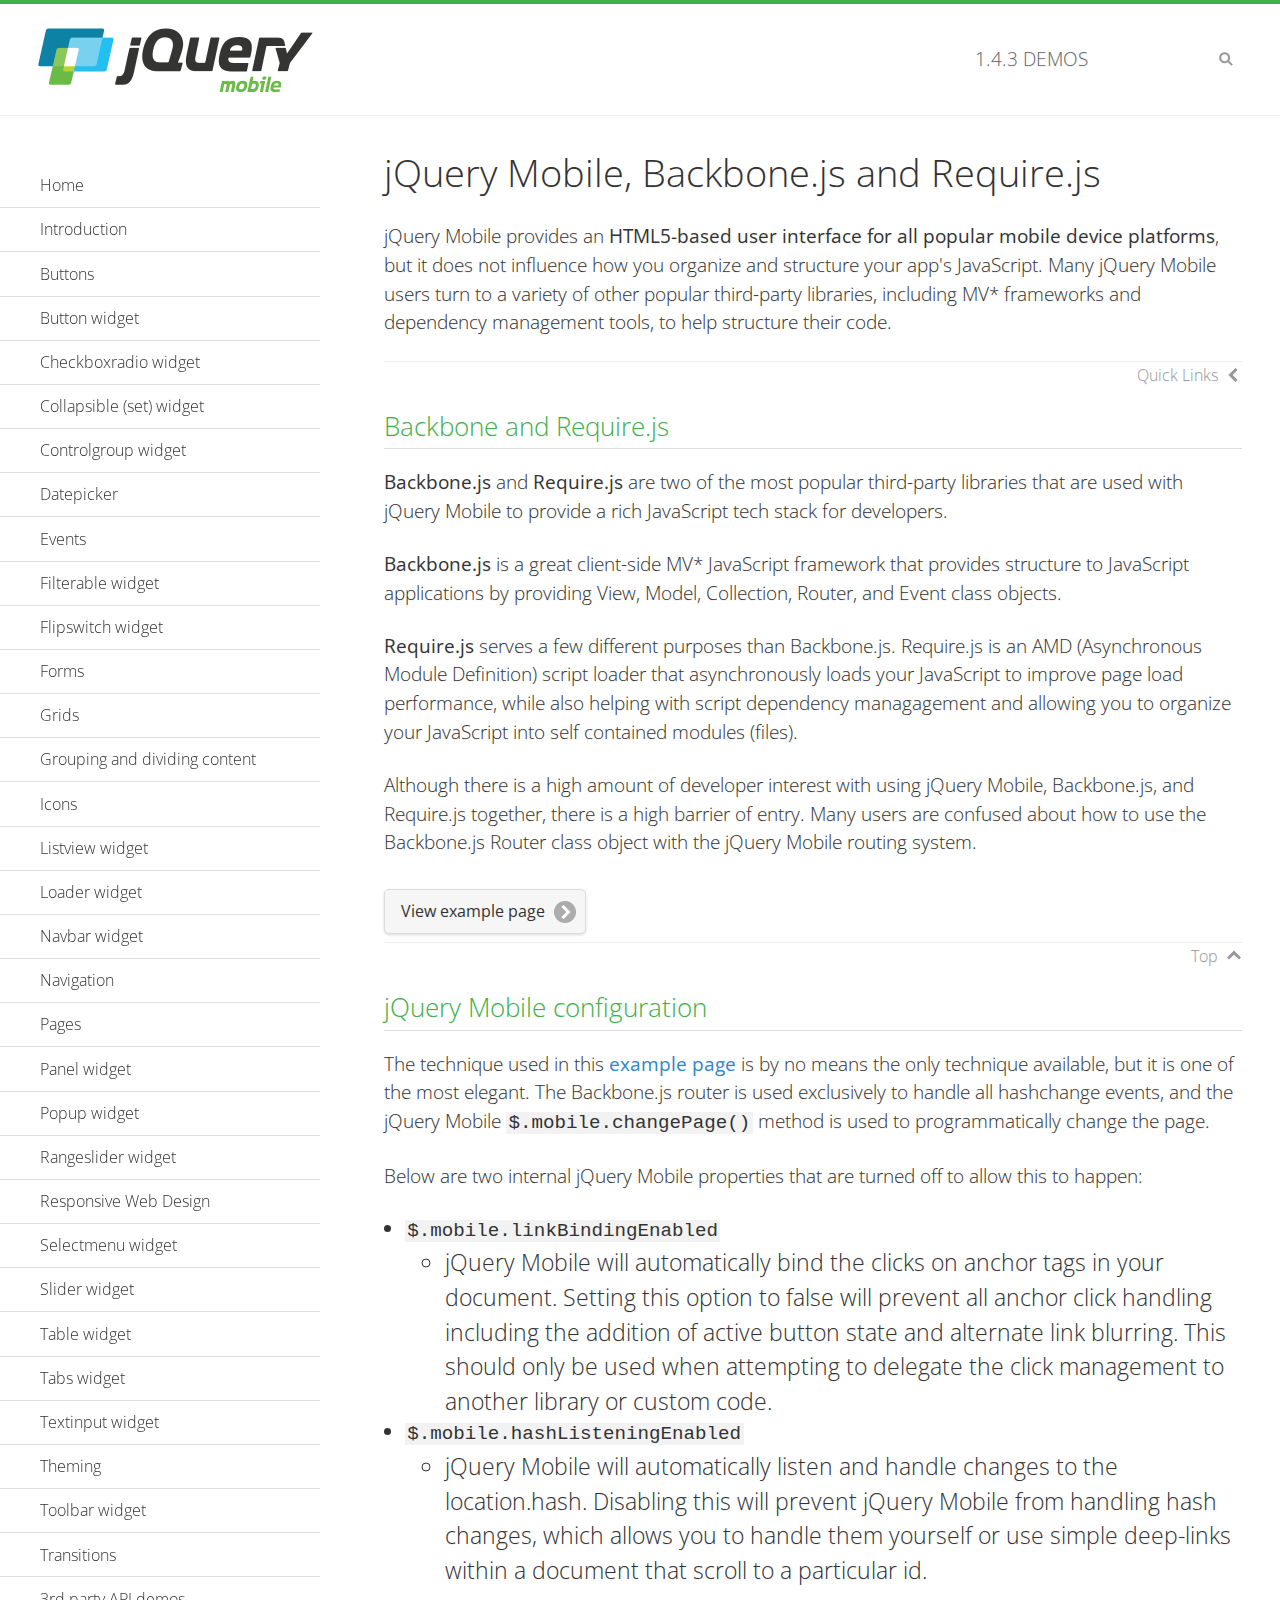
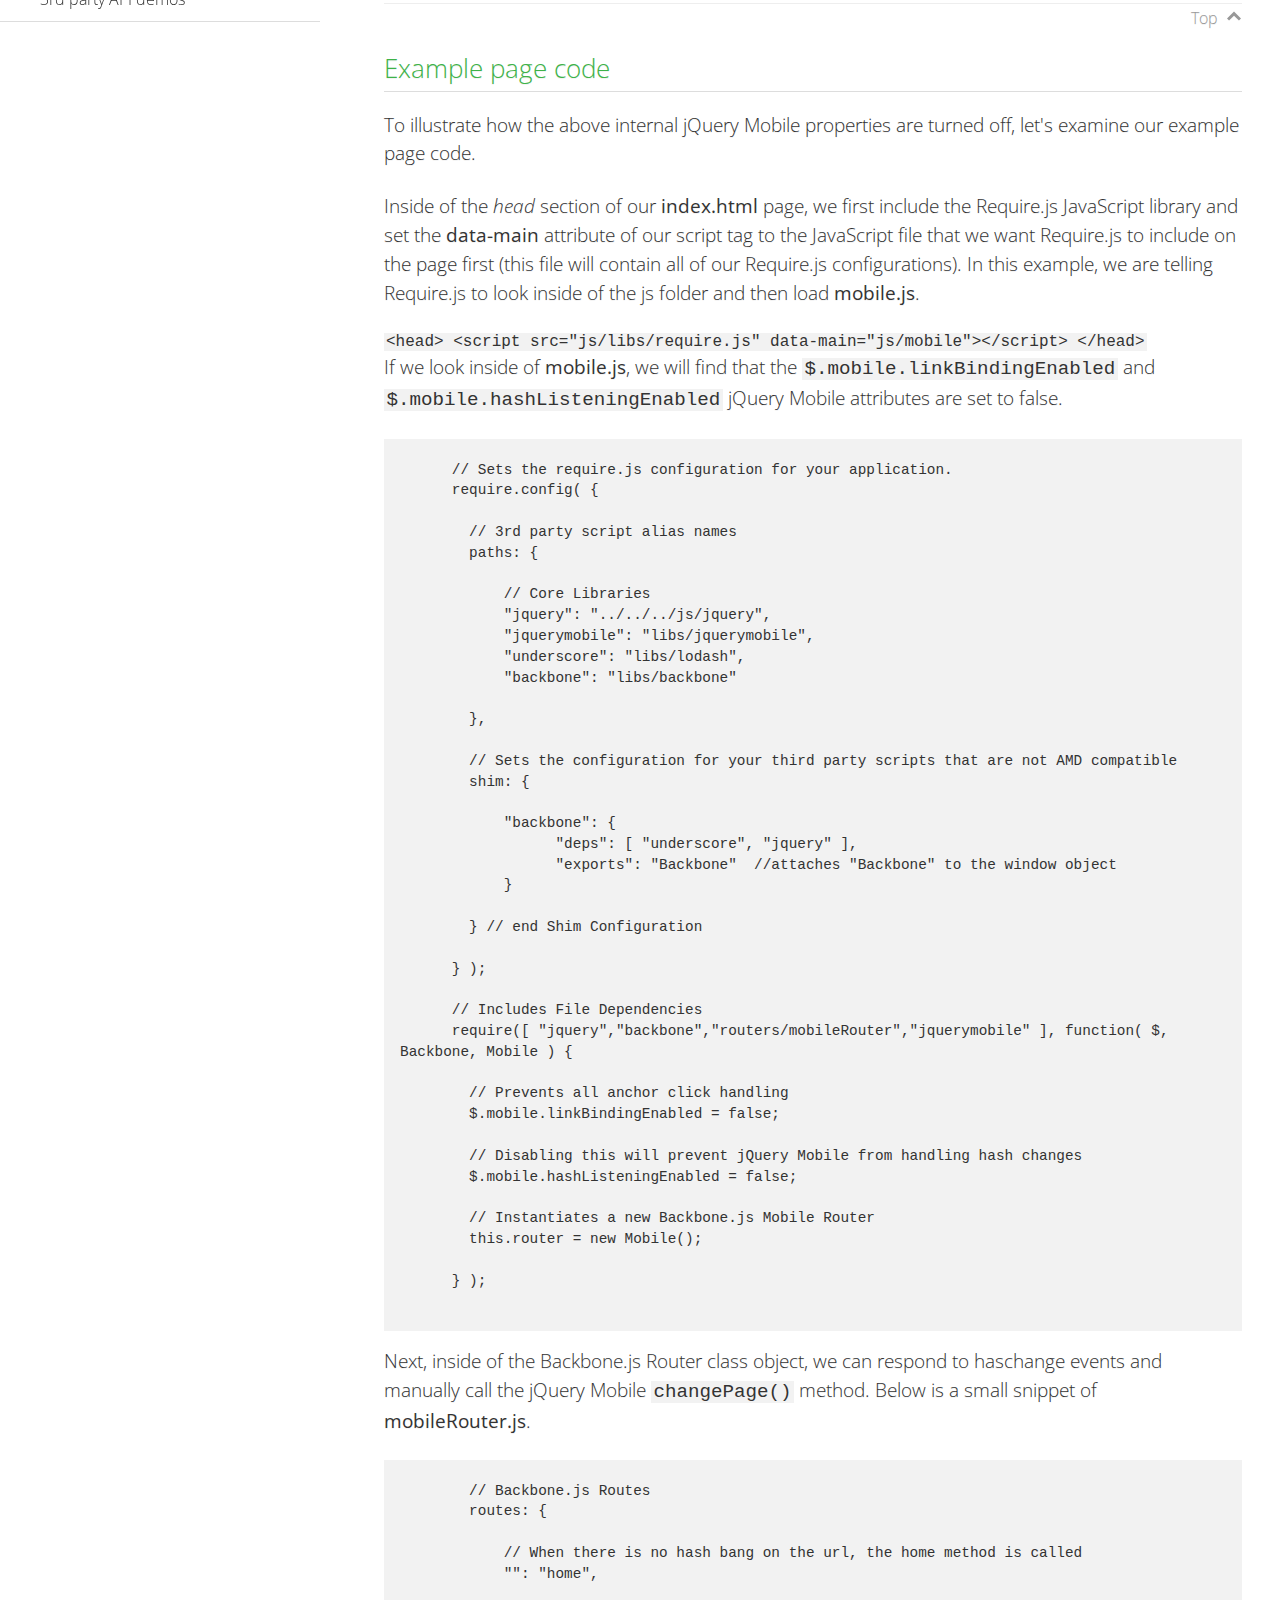
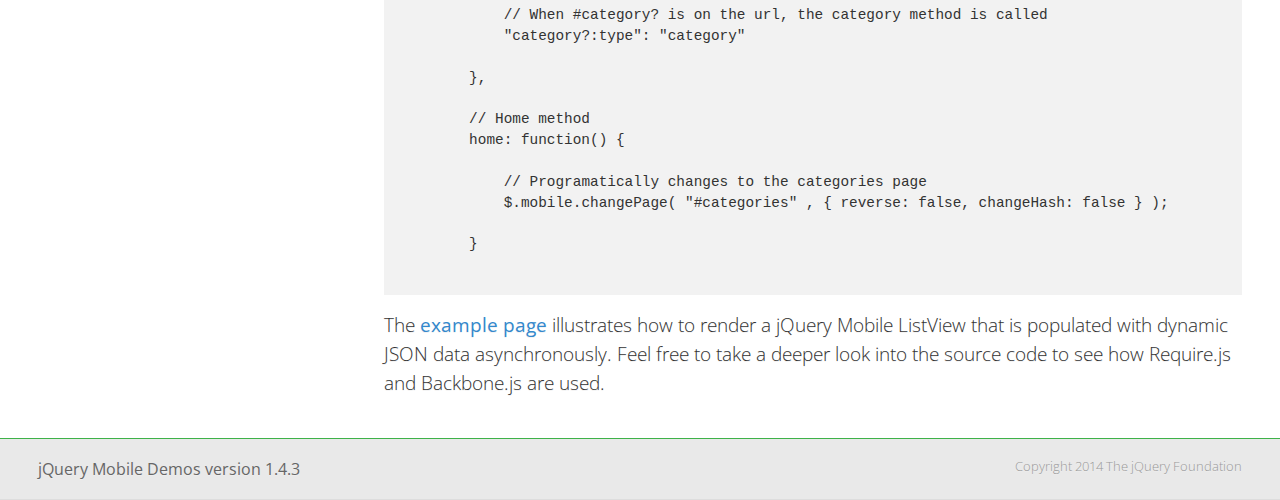
<file: www/jquery.mobile-1.4.3/demos/backbone-requirejs/index.html>
<!DOCTYPE html>
<html>
  <head>
  <meta charset="utf-8">
  <meta name="viewport" content="width=device-width, initial-scale=1">
  <title>jQuery Mobile - Backbone.js and Require.js Apps</title>
	<link rel="shortcut icon" href="../favicon.ico">
    <link rel="stylesheet" href="http://fonts.googleapis.com/css?family=Open+Sans:300,400,700">
	<link rel="stylesheet" href="../css/themes/default/jquery.mobile-1.4.3.min.css">
	<link rel="stylesheet" href="../_assets/css/jqm-demos.css">
	<script src="../js/jquery.js"></script>
	<script src="../_assets/js/index.js"></script>
	<script src="../js/jquery.mobile-1.4.3.min.js"></script>

</head>
<body>
<div data-role="page" class="jqm-demos" data-quicklinks="true">

    <div data-role="header" class="jqm-header">
		<h2><a href="../" title="jQuery Mobile Demos home"><img src="../_assets/img/jquery-logo.png" alt="jQuery Mobile"></a></h2>
		<p><span class="jqm-version"></span> Demos</p>
        <a href="#" class="jqm-navmenu-link ui-btn ui-btn-icon-notext ui-corner-all ui-icon-bars ui-nodisc-icon ui-alt-icon ui-btn-left">Menu</a>
        <a href="#" class="jqm-search-link ui-btn ui-btn-icon-notext ui-corner-all ui-icon-search ui-nodisc-icon ui-alt-icon ui-btn-right">Search</a>
    </div><!-- /header -->

	<div role="main" class="ui-content jqm-content">

      <h1>jQuery Mobile, Backbone.js and Require.js</h1>
      <p>jQuery Mobile provides an <strong>HTML5-based user interface for all popular mobile device platforms</strong>, but it does not influence how you organize and structure your app's JavaScript.  Many jQuery Mobile users turn to a variety of other popular third-party libraries, including MV* frameworks and dependency management tools, to help structure their code.
      </p>

	  <h2>Backbone and Require.js</h2>
      <p><strong>Backbone.js</strong> and <strong>Require.js</strong> are two of the most popular third-party libraries that are used with jQuery Mobile to provide a rich JavaScript tech stack for developers.
      </p>
      <p><strong>Backbone.js</strong> is a great client-side MV* JavaScript framework that provides structure to JavaScript applications by providing View, Model, Collection, Router, and Event class objects.
      </p>
      <p><strong>Require.js</strong> serves a few different purposes than Backbone.js. Require.js is an AMD (Asynchronous Module Definition) script loader that asynchronously loads your JavaScript to improve page load performance, while also helping with script dependency managagement and allowing you to organize your JavaScript into self contained modules (files).
      </p>
      <p>Although there is a high amount of developer interest with using jQuery Mobile, Backbone.js, and Require.js together, there is a high barrier of entry.  Many users are confused about how to use the Backbone.js Router class object with the jQuery Mobile routing system.</p>

	   <a href="backbone-require.html" rel="external" class="ui-btn ui-btn-inline ui-corner-all ui-shadow ui-btn-icon-right ui-icon-carat-r">View example page</a>

      <h2>jQuery Mobile configuration</h2>

      <p>The technique used in this <a href="backbone-require.html" rel="external">example page</a> is by no means the only technique available, but it is one of the most elegant.  The Backbone.js router is used exclusively to handle all hashchange events, and the jQuery Mobile <code>$.mobile.changePage()</code> method is used to programmatically change the page.</p>

      <p>Below are two internal jQuery Mobile properties that are turned off to allow this to happen:</p>

      <ul>
        <li><code>$.mobile.linkBindingEnabled</code>
          <ul>
            <li>jQuery Mobile will automatically bind the clicks on anchor tags in your document. Setting this option to false will prevent all anchor click handling including the addition of active button state and alternate link blurring. This should only be used when attempting to delegate the click management to another library or custom code.</li>
            </ul>
        </li>
        <li><code>$.mobile.hashListeningEnabled</code>
          <ul>
            <li>jQuery Mobile will automatically listen and handle changes to the location.hash. Disabling this will prevent jQuery Mobile from handling hash changes, which allows you to handle them yourself or use simple deep-links within a document that scroll to a particular id.</li>
            </ul>
        </li>
      </ul>

	  <h2>Example page code</h2>
      <p>To illustrate how the above internal jQuery Mobile properties are turned off, let's examine our example page code.</p>

      <p>Inside of the <em>head</em> section of our <strong>index.html</strong> page, we first include the Require.js JavaScript library and set the <strong>data-main</strong> attribute of our script tag to the JavaScript file that we want Require.js to include on the page first (this file will contain all of our Require.js configurations).  In this example, we are telling Require.js to look inside of the js folder and then load <strong>mobile.js</strong>.
      </p>

      <code>
        &lt;head&gt;
          &lt;script src=&quot;js/libs/require.js&quot; data-main=&quot;js/mobile&quot;&gt;&lt;/script&gt;
        &lt;/head&gt;
      </code>
      <p>If we look inside of <strong>mobile.js</strong>, we will find that the <code>$.mobile.linkBindingEnabled</code> and <code>$.mobile.hashListeningEnabled</code> jQuery Mobile attributes are set to false.
      </p>
      <pre>
      <code>
      // Sets the require.js configuration for your application.
      require.config( {

        // 3rd party script alias names
        paths: {

            // Core Libraries
            "jquery": "../../../js/jquery",
            "jquerymobile": "libs/jquerymobile",
            "underscore": "libs/lodash",
            "backbone": "libs/backbone"

        },

        // Sets the configuration for your third party scripts that are not AMD compatible
        shim: {

            "backbone": {
                  "deps": [ "underscore", "jquery" ],
                  "exports": "Backbone"  //attaches "Backbone" to the window object
            }

        } // end Shim Configuration

      } );

      // Includes File Dependencies
      require([ "jquery","backbone","routers/mobileRouter","jquerymobile" ], function( $, Backbone, Mobile ) {

        // Prevents all anchor click handling
        $.mobile.linkBindingEnabled = false;

        // Disabling this will prevent jQuery Mobile from handling hash changes
        $.mobile.hashListeningEnabled = false;

        // Instantiates a new Backbone.js Mobile Router
        this.router = new Mobile();

      } );
</code>
</pre>
<p>Next, inside of the Backbone.js Router class object, we can respond to haschange events and manually call the jQuery Mobile <code>changePage()</code> method.  Below is a small snippet of <strong>mobileRouter.js</strong>.</p>
<pre>
<code>
        // Backbone.js Routes
        routes: {

            // When there is no hash bang on the url, the home method is called
            "": "home",

            // When #category? is on the url, the category method is called
            "category?:type": "category"

        },

        // Home method
        home: function() {

            // Programatically changes to the categories page
            $.mobile.changePage( "#categories" , { reverse: false, changeHash: false } );

        }
</code>
</pre>

		<p>The <a href="backbone-require.html" rel="external">example page</a> illustrates how to render a jQuery Mobile ListView that is populated with dynamic JSON data asynchronously. Feel free to take a deeper look into the source code to see how Require.js and Backbone.js are used.</p>

    </div><!-- /content -->
	    <div data-role="panel" class="jqm-navmenu-panel" data-position="left" data-display="overlay" data-theme="a">
	    	<ul class="jqm-list ui-alt-icon ui-nodisc-icon">
<li data-filtertext="demos homepage" data-icon="home"><a href=".././">Home</a></li>
<li data-filtertext="introduction overview getting started"><a href="../intro/" data-ajax="false">Introduction</a></li>
<li data-filtertext="buttons button markup buttonmarkup method anchor link button element"><a href="../button-markup/" data-ajax="false">Buttons</a></li>
<li data-filtertext="form button widget input button submit reset"><a href="../button/" data-ajax="false">Button widget</a></li>
<li data-role="collapsible" data-enhanced="true" data-collapsed-icon="carat-d" data-expanded-icon="carat-u" data-iconpos="right" data-inset="false" class="ui-collapsible ui-collapsible-themed-content ui-collapsible-collapsed">
	<h3 class="ui-collapsible-heading ui-collapsible-heading-collapsed">
		<a href="#" class="ui-collapsible-heading-toggle ui-btn ui-btn-icon-right ui-btn-inherit ui-icon-carat-d">
		    Checkboxradio widget<span class="ui-collapsible-heading-status"> click to expand contents</span>
		</a>
	</h3>
	<div class="ui-collapsible-content ui-body-inherit ui-collapsible-content-collapsed" aria-hidden="true">
		<ul>
			<li data-filtertext="form checkboxradio widget checkbox input checkboxes controlgroups"><a href="../checkboxradio-checkbox/" data-ajax="false">Checkboxes</a></li>
			<li data-filtertext="form checkboxradio widget radio input radio buttons controlgroups"><a href="../checkboxradio-radio/" data-ajax="false">Radio buttons</a></li>
		</ul>
	</div>
</li>
<li data-role="collapsible" data-enhanced="true" data-collapsed-icon="carat-d" data-expanded-icon="carat-u" data-iconpos="right" data-inset="false" class="ui-collapsible ui-collapsible-themed-content ui-collapsible-collapsed">
	<h3 class="ui-collapsible-heading ui-collapsible-heading-collapsed">
		<a href="#" class="ui-collapsible-heading-toggle ui-btn ui-btn-icon-right ui-btn-inherit ui-icon-carat-d">
			Collapsible (set) widget<span class="ui-collapsible-heading-status"> click to expand contents</span>
		</a>
	</h3>
	<div class="ui-collapsible-content ui-body-inherit ui-collapsible-content-collapsed" aria-hidden="true">
		<ul>
			<li data-filtertext="collapsibles content formatting"><a href="../collapsible/" data-ajax="false">Collapsible</a></li>
			<li data-filtertext="dynamic collapsible set accordion append expand"><a href="../collapsible-dynamic/" data-ajax="false">Dynamic collapsibles</a></li>
			<li data-filtertext="accordions collapsible set widget content formatting grouped collapsibles"><a href="../collapsibleset/" data-ajax="false">Collapsible set</a></li>
		</ul>
	</div>
</li>
<li data-role="collapsible" data-enhanced="true" data-collapsed-icon="carat-d" data-expanded-icon="carat-u" data-iconpos="right" data-inset="false" class="ui-collapsible ui-collapsible-themed-content ui-collapsible-collapsed">
	<h3 class="ui-collapsible-heading ui-collapsible-heading-collapsed">
		<a href="#" class="ui-collapsible-heading-toggle ui-btn ui-btn-icon-right ui-btn-inherit ui-icon-carat-d">
			Controlgroup widget<span class="ui-collapsible-heading-status"> click to expand contents</span>
		</a>
	</h3>
	<div class="ui-collapsible-content ui-body-inherit ui-collapsible-content-collapsed" aria-hidden="true">
		<ul>
			<li data-filtertext="controlgroups selectmenu checkboxradio input grouped buttons horizontal vertical"><a href="../controlgroup/" data-ajax="false">Controlgroup</a></li>
			<li data-filtertext="dynamic controlgroup dynamically add buttons"><a href="../controlgroup-dynamic/" data-ajax="false">Dynamic controlgroups</a></li>
		</ul>
	</div>
</li>
<li data-filtertext="form datepicker widget date input"><a href="../datepicker/" data-ajax="false">Datepicker</a></li>
<li data-role="collapsible" data-enhanced="true" data-collapsed-icon="carat-d" data-expanded-icon="carat-u" data-iconpos="right" data-inset="false" class="ui-collapsible ui-collapsible-themed-content ui-collapsible-collapsed">
	<h3 class="ui-collapsible-heading ui-collapsible-heading-collapsed">
		<a href="#" class="ui-collapsible-heading-toggle ui-btn ui-btn-icon-right ui-btn-inherit ui-icon-carat-d">
			Events<span class="ui-collapsible-heading-status"> click to expand contents</span>
		</a>
	</h3>
	<div class="ui-collapsible-content ui-body-inherit ui-collapsible-content-collapsed" aria-hidden="true">
		<ul>
			<li data-filtertext="swipe to delete list items listviews swipe events"><a href="../swipe-list/" data-ajax="false">Swipe list items</a></li>
			<li data-filtertext="swipe to navigate swipe page navigation swipe events"><a href="../swipe-page/" data-ajax="false">Swipe page navigation</a></li>
		</ul>
	</div>
</li>
<li data-filtertext="filterable filter elements sorting searching listview table"><a href="../filterable/" data-ajax="false">Filterable widget</a></li>
<li data-filtertext="form flipswitch widget flip toggle switch binary select checkbox input"><a href="../flipswitch/" data-ajax="false">Flipswitch widget</a></li>
<li data-role="collapsible" data-enhanced="true" data-collapsed-icon="carat-d" data-expanded-icon="carat-u" data-iconpos="right" data-inset="false" class="ui-collapsible ui-collapsible-themed-content ui-collapsible-collapsed">
	<h3 class="ui-collapsible-heading ui-collapsible-heading-collapsed">
		<a href="#" class="ui-collapsible-heading-toggle ui-btn ui-btn-icon-right ui-btn-inherit ui-icon-carat-d">
			Forms<span class="ui-collapsible-heading-status"> click to expand contents</span>
		</a>
	</h3>
	<div class="ui-collapsible-content ui-body-inherit ui-collapsible-content-collapsed" aria-hidden="true">
		<ul>
			<li data-filtertext="forms text checkbox radio range button submit reset inputs selects textarea slider flipswitch label form elements"><a href="../forms/" data-ajax="false">Forms</a></li>
			<li data-filtertext="form hide labels hidden accessible ui-hidden-accessible forms"><a href="../forms-label-hidden-accessible/" data-ajax="false">Hide labels</a></li>
			<li data-filtertext="form field containers fieldcontain ui-field-contain forms"><a href="../forms-field-contain/" data-ajax="false">Field containers</a></li>
			<li data-filtertext="forms disabled form elements"><a href="../forms-disabled/" data-ajax="false">Forms disabled</a></li>
			<li data-filtertext="forms gallery examples overview forms text checkbox radio range button submit reset inputs selects textarea slider flipswitch label form elements"><a href="../forms-gallery/" data-ajax="false">Forms gallery</a></li>
		</ul>
	</div>
</li>
<li data-role="collapsible" data-enhanced="true" data-collapsed-icon="carat-d" data-expanded-icon="carat-u" data-iconpos="right" data-inset="false" class="ui-collapsible ui-collapsible-themed-content ui-collapsible-collapsed">
	<h3 class="ui-collapsible-heading ui-collapsible-heading-collapsed">
		<a href="#" class="ui-collapsible-heading-toggle ui-btn ui-btn-icon-right ui-btn-inherit ui-icon-carat-d">
			Grids<span class="ui-collapsible-heading-status"> click to expand contents</span>
		</a>
	</h3>
	<div class="ui-collapsible-content ui-body-inherit ui-collapsible-content-collapsed" aria-hidden="true">
		<ul>
			<li data-filtertext="grids columns blocks content formatting rwd responsive css framework"><a href="../grids/" data-ajax="false">Grids</a></li>
			<li data-filtertext="buttons in grids css framework"><a href="../grids-buttons/" data-ajax="false">Buttons in grids</a></li>
			<li data-filtertext="custom responsive grids rwd css framework"><a href="../grids-custom-responsive/" data-ajax="false">Custom responsive grids</a></li>
		</ul>
	</div>
</li>
<li data-filtertext="blocks content formatting sections heading"><a href="../body-bar-classes/" data-ajax="false">Grouping and dividing content</a></li>
<li data-role="collapsible" data-enhanced="true" data-collapsed-icon="carat-d" data-expanded-icon="carat-u" data-iconpos="right" data-inset="false" class="ui-collapsible ui-collapsible-themed-content ui-collapsible-collapsed">
	<h3 class="ui-collapsible-heading ui-collapsible-heading-collapsed">
		<a href="#" class="ui-collapsible-heading-toggle ui-btn ui-btn-icon-right ui-btn-inherit ui-icon-carat-d">
			Icons<span class="ui-collapsible-heading-status"> click to expand contents</span>
		</a>
	</h3>
	<div class="ui-collapsible-content ui-body-inherit ui-collapsible-content-collapsed" aria-hidden="true">
		<ul>
			<li data-filtertext="button icons svg disc alt custom icon position"><a href="../icons/" data-ajax="false">Icons</a></li>
			<li data-filtertext=""><a href="../icons-grunticon/" data-ajax="false">Grunticon loader</a></li>
		</ul>
	</div>
</li>
<li data-role="collapsible" data-enhanced="true" data-collapsed-icon="carat-d" data-expanded-icon="carat-u" data-iconpos="right" data-inset="false" class="ui-collapsible ui-collapsible-themed-content ui-collapsible-collapsed">
	<h3 class="ui-collapsible-heading ui-collapsible-heading-collapsed">
		<a href="#" class="ui-collapsible-heading-toggle ui-btn ui-btn-icon-right ui-btn-inherit ui-icon-carat-d">
			Listview widget<span class="ui-collapsible-heading-status"> click to expand contents</span>
		</a>
	</h3>
	<div class="ui-collapsible-content ui-body-inherit ui-collapsible-content-collapsed" aria-hidden="true">
		<ul>
			<li data-filtertext="listview widget thumbnails icons nested split button collapsible ul ol"><a href="../listview/" data-ajax="false">Listview</a></li>
			<li data-filtertext="autocomplete filterable reveal listview filtertextbeforefilter placeholder"><a href="../listview-autocomplete/" data-ajax="false">Listview autocomplete</a></li>
			<li data-filtertext="autocomplete filterable reveal listview remote data filtertextbeforefilter placeholder"><a href="../listview-autocomplete-remote/" data-ajax="false">Listview autocomplete remote data</a></li>
			<li data-filtertext="autodividers anchor jump scroll linkbars listview lists ul ol"><a href="../listview-autodividers-linkbar/" data-ajax="false">Listview autodividers linkbar</a></li>
			<li data-filtertext="listview autodividers selector autodividersselector lists ul ol"><a href="../listview-autodividers-selector/" data-ajax="false">Listview autodividers selector</a></li>
			<li data-filtertext="listview nested list items"><a href="../listview-nested-lists/" data-ajax="false">Nested Listviews</a></li>
			<li data-filtertext="listview collapsible list items flat"><a href="../listview-collapsible-item-flat/" data-ajax="false">Listview collapsible list items (flat)</a></li>
			<li data-filtertext="listview collapsible list indented"><a href="../listview-collapsible-item-indented/" data-ajax="false">Listview collapsible list items (indented)</a></li>
			<li data-filtertext="grid listview responsive grids responsive listviews lists ul"><a href="../listview-grid/" data-ajax="false">Listview responsive grid</a></li>
		</ul>
	</div>
</li>
<li data-filtertext="loader widget page loading navigation overlay spinner"><a href="../loader/" data-ajax="false">Loader widget</a></li>
<li data-filtertext="navbar widget navmenu toolbars header footer"><a href="../navbar/" data-ajax="false">Navbar widget</a></li>
<li data-role="collapsible" data-enhanced="true" data-collapsed-icon="carat-d" data-expanded-icon="carat-u" data-iconpos="right" data-inset="false" class="ui-collapsible ui-collapsible-themed-content ui-collapsible-collapsed">
	<h3 class="ui-collapsible-heading ui-collapsible-heading-collapsed">
		<a href="#" class="ui-collapsible-heading-toggle ui-btn ui-btn-icon-right ui-btn-inherit ui-icon-carat-d">
			Navigation<span class="ui-collapsible-heading-status"> click to expand contents</span>
		</a>
	</h3>
	<div class="ui-collapsible-content ui-body-inherit ui-collapsible-content-collapsed" aria-hidden="true">
		<ul>
			<li data-filtertext="ajax navigation navigate widget history event method"><a href="../navigation/" data-ajax="false">Navigation</a></li>
			<li data-filtertext="linking pages page links navigation ajax prefetch cache"><a href="../navigation-linking-pages/" data-ajax="false">Linking pages</a></li>
			<!-- <li data-filtertext="php redirect server redirection server-side navigation"><a href="../navigation-php-redirect/" data-ajax="false">PHP redirect demo</a></li>-->
			<li data-filtertext="navigation redirection hash query"><a href="../navigation-hash-processing/" data-ajax="false">Hash processing demo</a></li>
			<li data-filtertext="navigation redirection hash query"><a href="../page-events/" data-ajax="false">Page Navigation Events</a></li>
		</ul>
	</div>
</li>
<li data-role="collapsible" data-enhanced="true" data-collapsed-icon="carat-d" data-expanded-icon="carat-u" data-iconpos="right" data-inset="false" class="ui-collapsible ui-collapsible-themed-content ui-collapsible-collapsed">
	<h3 class="ui-collapsible-heading ui-collapsible-heading-collapsed">
		<a href="#" class="ui-collapsible-heading-toggle ui-btn ui-btn-icon-right ui-btn-inherit ui-icon-carat-d">
			Pages<span class="ui-collapsible-heading-status"> click to expand contents</span>
		</a>
	</h3>
	<div class="ui-collapsible-content ui-body-inherit ui-collapsible-content-collapsed" aria-hidden="true">
		<ul>
			<li data-filtertext="pages page widget ajax navigation"><a href="../pages/" data-ajax="false">Pages</a></li>
			<li data-filtertext="single page"><a href="../pages-single-page/" data-ajax="false">Single page</a></li>
			<li data-filtertext="multipage multi-page page"><a href="../pages-multi-page/" data-ajax="false">Multi-page template</a></li>
			<li data-filtertext="dialog page widget modal popup"><a href="../pages-dialog/" data-ajax="false">Dialog page</a></li>
		</ul>
	</div>
</li>
<li data-role="collapsible" data-enhanced="true" data-collapsed-icon="carat-d" data-expanded-icon="carat-u" data-iconpos="right" data-inset="false" class="ui-collapsible ui-collapsible-themed-content ui-collapsible-collapsed">
	<h3 class="ui-collapsible-heading ui-collapsible-heading-collapsed">
		<a href="#" class="ui-collapsible-heading-toggle ui-btn ui-btn-icon-right ui-btn-inherit ui-icon-carat-d">
			Panel widget<span class="ui-collapsible-heading-status"> click to expand contents</span>
		</a>
	</h3>
	<div class="ui-collapsible-content ui-body-inherit ui-collapsible-content-collapsed" aria-hidden="true">
		<ul>
			<li data-filtertext="panel widget sliding panels reveal push overlay responsive"><a href="../panel/" data-ajax="false">Panel</a></li>
			<li data-filtertext=""><a href="../panel-external/" data-ajax="false">External panels</a></li>
			<li data-filtertext="panel "><a href="../panel-fixed/" data-ajax="false">Fixed panels</a></li>
			<li data-filtertext="panel slide panels sliding panels shadow rwd responsive breakpoint"><a href="../panel-responsive/" data-ajax="false">Panels responsive</a></li>
			<li data-filtertext="panel custom style custom panel width reveal shadow listview panel styling page background wrapper"><a href="../panel-styling/" data-ajax="false">Custom panel style</a></li>
			<li data-filtertext="panel open on swipe"><a href="../panel-swipe-open/" data-ajax="false">Panel open on swipe</a></li>
			<li data-filtertext="panels outside page internal external toolbars"><a href="../panel-external-internal/" data-ajax="false">Panel external and internal</a></li>
		</ul>
	</div>
</li>
<li data-role="collapsible" data-enhanced="true" data-collapsed-icon="carat-d" data-expanded-icon="carat-u" data-iconpos="right" data-inset="false" class="ui-collapsible ui-collapsible-themed-content ui-collapsible-collapsed">
	<h3 class="ui-collapsible-heading ui-collapsible-heading-collapsed">
		<a href="#" class="ui-collapsible-heading-toggle ui-btn ui-btn-icon-right ui-btn-inherit ui-icon-carat-d">
			Popup widget<span class="ui-collapsible-heading-status"> click to expand contents</span>
		</a>
	</h3>
	<div class="ui-collapsible-content ui-body-inherit ui-collapsible-content-collapsed" aria-hidden="true">
		<ul>
			<li data-filtertext="popup widget popups dialog modal transition tooltip lightbox form overlay screen flip pop fade transition"><a href="../popup/" data-ajax="false">Popup</a></li>
			<li data-filtertext="popup alignment position"><a href="../popup-alignment/" data-ajax="false">Popup alignment</a></li>
			<li data-filtertext="popup arrow size popups popover"><a href="../popup-arrow-size/" data-ajax="false">Popup arrow size</a></li>
			<li data-filtertext="dynamic popups popup images lightbox"><a href="../popup-dynamic/" data-ajax="false">Dynamic popups</a></li>
			<li data-filtertext="popups with iframes scaling"><a href="../popup-iframe/" data-ajax="false">Popups with iframes</a></li>
			<li data-filtertext="popup image scaling"><a href="../popup-image-scaling/" data-ajax="false">Popup image scaling</a></li>
			<li data-filtertext="external popup outside multi-page"><a href="../popup-outside-multipage/" data-ajax="false">Popup outside multi-page</a></li>
		</ul>
	</div>
</li>
<li data-filtertext="form rangeslider widget dual sliders dual handle sliders range input"><a href="../rangeslider/" data-ajax="false">Rangeslider widget</a></li>
<li data-filtertext="responsive web design rwd adaptive progressive enhancement PE accessible mobile breakpoints media query media queries"><a href="../rwd/" data-ajax="false">Responsive Web Design</a></li>
<li data-role="collapsible" data-enhanced="true" data-collapsed-icon="carat-d" data-expanded-icon="carat-u" data-iconpos="right" data-inset="false" class="ui-collapsible ui-collapsible-themed-content ui-collapsible-collapsed">
	<h3 class="ui-collapsible-heading ui-collapsible-heading-collapsed">
		<a href="#" class="ui-collapsible-heading-toggle ui-btn ui-btn-icon-right ui-btn-inherit ui-icon-carat-d">
			Selectmenu widget<span class="ui-collapsible-heading-status"> click to expand contents</span>
		</a>
	</h3>
	<div class="ui-collapsible-content ui-body-inherit ui-collapsible-content-collapsed" aria-hidden="true">
		<ul>
			<li data-filtertext="form selectmenu widget select input custom select menu selects"><a href="../selectmenu/" data-ajax="false">Selectmenu</a></li>
			<li data-filtertext="form custom select menu selectmenu widget custom menu option optgroup multiple selects"><a href="../selectmenu-custom/" data-ajax="false">Custom select menu</a></li>
			<li data-filtertext="filterable select filter popup dialog"><a href="../selectmenu-custom-filter/" data-ajax="false">Custom select menu with filter</a></li>
		</ul>
	</div>
</li>
<li data-role="collapsible" data-enhanced="true" data-collapsed-icon="carat-d" data-expanded-icon="carat-u" data-iconpos="right" data-inset="false" class="ui-collapsible ui-collapsible-themed-content ui-collapsible-collapsed">
	<h3 class="ui-collapsible-heading ui-collapsible-heading-collapsed">
		<a href="#" class="ui-collapsible-heading-toggle ui-btn ui-btn-icon-right ui-btn-inherit ui-icon-carat-d">
			Slider widget<span class="ui-collapsible-heading-status"> click to expand contents</span>
		</a>
	</h3>
	<div class="ui-collapsible-content ui-body-inherit ui-collapsible-content-collapsed" aria-hidden="true">
		<ul>
			<li data-filtertext="form slider widget range input single sliders"><a href="../slider/" data-ajax="false">Slider</a></li>
			<li data-filtertext="form slider widget flipswitch slider binary select flip toggle switch"><a href="../slider-flipswitch/" data-ajax="false">Slider flip toggle switch</a></li>
			<li data-filtertext="form slider tooltip handle value input range sliders"><a href="../slider-tooltip/" data-ajax="false">Slider tooltip</a></li>
		</ul>
	</div>
</li>
<li data-role="collapsible" data-enhanced="true" data-collapsed-icon="carat-d" data-expanded-icon="carat-u" data-iconpos="right" data-inset="false" class="ui-collapsible ui-collapsible-themed-content ui-collapsible-collapsed">
	<h3 class="ui-collapsible-heading ui-collapsible-heading-collapsed">
		<a href="#" class="ui-collapsible-heading-toggle ui-btn ui-btn-icon-right ui-btn-inherit ui-icon-carat-d">
			Table widget<span class="ui-collapsible-heading-status"> click to expand contents</span>
		</a>
	</h3>
	<div class="ui-collapsible-content ui-body-inherit ui-collapsible-content-collapsed" aria-hidden="true">
		<ul>
			<li data-filtertext="table widget reflow column toggle th td responsive tables rwd hide show tabular"><a href="../table-column-toggle/" data-ajax="false">Table Column Toggle</a></li>
			<li data-filtertext="table column toggle phone comparison demo"><a href="../table-column-toggle-example/" data-ajax="false">Table Column Toggle demo</a></li>
			<li data-filtertext="responsive tables table column toggle heading groups rwd breakpoint"><a href="../table-column-toggle-heading-groups/" data-ajax="false">Table Column Toggle heading groups</a></li>
			<li data-filtertext="responsive tables table column toggle hide rwd breakpoint customization options"><a href="../table-column-toggle-options/" data-ajax="false">Table Column Toggle options</a></li>
			<li data-filtertext="table reflow th td responsive rwd columns tabular"><a href="../table-reflow/" data-ajax="false">Table Reflow</a></li>
			<li data-filtertext="responsive tables table reflow heading groups rwd breakpoint"><a href="../table-reflow-heading-groups/" data-ajax="false">Table Reflow heading groups</a></li>
			<li data-filtertext="responsive tables table reflow stripes strokes table style"><a href="../table-reflow-stripes-strokes/" data-ajax="false">Table Reflow stripes and strokes</a></li>
			<li data-filtertext="responsive tables table reflow stack custom styles"><a href="../table-reflow-styling/" data-ajax="false">Table Reflow custom styles</a></li>
		</ul>
	</div>
</li>
<li data-filtertext="ui tabs widget"><a href="../tabs/" data-ajax="false">Tabs widget</a></li>
<li data-filtertext="form textinput widget text input textarea number date time tel email file color password"><a href="../textinput/" data-ajax="false">Textinput widget</a></li>
<li data-role="collapsible" data-enhanced="true" data-collapsed-icon="carat-d" data-expanded-icon="carat-u" data-iconpos="right" data-inset="false" class="ui-collapsible ui-collapsible-themed-content ui-collapsible-collapsed">
	<h3 class="ui-collapsible-heading ui-collapsible-heading-collapsed">
		<a href="#" class="ui-collapsible-heading-toggle ui-btn ui-btn-icon-right ui-btn-inherit ui-icon-carat-d">
			Theming<span class="ui-collapsible-heading-status"> click to expand contents</span>
		</a>
	</h3>
	<div class="ui-collapsible-content ui-body-inherit ui-collapsible-content-collapsed" aria-hidden="true">
		<ul>
			<li data-filtertext="default theme swatches theming style css"><a href="../theme-default/" data-ajax="false">Default theme</a></li>
			<li data-filtertext="classic theme old theme swatches theming style css"><a href="../theme-classic/" data-ajax="false">Classic theme</a></li>
		</ul>
	</div>
</li>
<li data-role="collapsible" data-enhanced="true" data-collapsed-icon="carat-d" data-expanded-icon="carat-u" data-iconpos="right" data-inset="false" class="ui-collapsible ui-collapsible-themed-content ui-collapsible-collapsed">
	<h3 class="ui-collapsible-heading ui-collapsible-heading-collapsed">
		<a href="#" class="ui-collapsible-heading-toggle ui-btn ui-btn-icon-right ui-btn-inherit ui-icon-carat-d">
			Toolbar widget<span class="ui-collapsible-heading-status"> click to expand contents</span>
		</a>
	</h3>
	<div class="ui-collapsible-content ui-body-inherit ui-collapsible-content-collapsed" aria-hidden="true">
		<ul>
			<li data-filtertext="toolbar widget header footer toolbars fixed fullscreen external sections"><a href="../toolbar/" data-ajax="false">Toolbar</a></li>
			<li data-filtertext="dynamic toolbars dynamically add toolbar header footer"><a href="../toolbar-dynamic/" data-ajax="false">Dynamic toolbars</a></li>
			<li data-filtertext="external toolbars header footer"><a href="../toolbar-external/" data-ajax="false">External toolbars</a></li>
			<li data-filtertext="fixed toolbars header footer"><a href="../toolbar-fixed/" data-ajax="false">Fixed toolbars</a></li>
			<li data-filtertext="fixed fullscreen toolbars header footer"><a href="../toolbar-fixed-fullscreen/" data-ajax="false">Fullscreen toolbars</a></li>
			<li data-filtertext="external fixed toolbars header footer"><a href="../toolbar-fixed-external/" data-ajax="false">Fixed external toolbars</a></li>
			<li data-filtertext="external persistent toolbars header footer navbar navmenu"><a href="../toolbar-fixed-persistent/" data-ajax="false">Persistent toolbars</a></li>
			<li data-filtertext="external ajax optimized toolbars persistent toolbars header footer navbar"><a href="../toolbar-fixed-persistent-optimized/" data-ajax="false">Ajax optimized toolbars</a></li>
			<li data-filtertext="form in toolbars header footer"><a href="../toolbar-fixed-forms/" data-ajax="false">Form in toolbar</a></li>
		</ul>
	</div>
</li>
<li data-filtertext="page transitions animated pages popup navigation flip slide fade pop"><a href="../transitions/" data-ajax="false">Transitions</a></li>
<li data-role="collapsible" data-enhanced="true" data-collapsed-icon="carat-d" data-expanded-icon="carat-u" data-iconpos="right" data-inset="false" class="ui-collapsible ui-collapsible-themed-content ui-collapsible-collapsed">
	<h3 class="ui-collapsible-heading ui-collapsible-heading-collapsed">
		<a href="#" class="ui-collapsible-heading-toggle ui-btn ui-btn-icon-right ui-btn-inherit ui-icon-carat-d">
			3rd party API demos<span class="ui-collapsible-heading-status"> click to expand contents</span>
		</a>
	</h3>
	<div class="ui-collapsible-content ui-body-inherit ui-collapsible-content-collapsed" aria-hidden="true">
		<ul>
			<li data-filtertext="backbone requirejs navigation router"><a href="../backbone-requirejs/" data-ajax="false">Backbone RequireJS</a></li>
			<li data-filtertext="google maps geolocation demo"><a href="../map-geolocation/" data-ajax="false">Google Maps geolocation</a></li>
			<li data-filtertext="google maps hybrid"><a href="../map-list-toggle/" data-ajax="false">Google Maps list toggle</a></li>
		</ul>
	</div>
</li>



		     </ul>
		</div><!-- /panel -->


    <div data-role="footer" data-position="fixed" data-tap-toggle="false" class="jqm-footer">
        <p>jQuery Mobile Demos version <span class="jqm-version"></span></p>
        <p>Copyright 2014 The jQuery Foundation</p>
    </div><!-- /footer -->
	<!-- TODO: This should become an external panel so we can add input to markup (unique ID) -->
    <div data-role="panel" class="jqm-search-panel" data-position="right" data-display="overlay" data-theme="a">
		<div class="jqm-search">
			<ul class="jqm-list" data-filter-placeholder="Search demos..." data-filter-reveal="true">
<li data-filtertext="demos homepage" data-icon="home"><a href=".././">Home</a></li>
<li data-filtertext="introduction overview getting started"><a href="../intro/" data-ajax="false">Introduction</a></li>
<li data-filtertext="buttons button markup buttonmarkup method anchor link button element"><a href="../button-markup/" data-ajax="false">Buttons</a></li>
<li data-filtertext="form button widget input button submit reset"><a href="../button/" data-ajax="false">Button widget</a></li>
<li data-role="collapsible" data-enhanced="true" data-collapsed-icon="carat-d" data-expanded-icon="carat-u" data-iconpos="right" data-inset="false" class="ui-collapsible ui-collapsible-themed-content ui-collapsible-collapsed">
	<h3 class="ui-collapsible-heading ui-collapsible-heading-collapsed">
		<a href="#" class="ui-collapsible-heading-toggle ui-btn ui-btn-icon-right ui-btn-inherit ui-icon-carat-d">
		    Checkboxradio widget<span class="ui-collapsible-heading-status"> click to expand contents</span>
		</a>
	</h3>
	<div class="ui-collapsible-content ui-body-inherit ui-collapsible-content-collapsed" aria-hidden="true">
		<ul>
			<li data-filtertext="form checkboxradio widget checkbox input checkboxes controlgroups"><a href="../checkboxradio-checkbox/" data-ajax="false">Checkboxes</a></li>
			<li data-filtertext="form checkboxradio widget radio input radio buttons controlgroups"><a href="../checkboxradio-radio/" data-ajax="false">Radio buttons</a></li>
		</ul>
	</div>
</li>
<li data-role="collapsible" data-enhanced="true" data-collapsed-icon="carat-d" data-expanded-icon="carat-u" data-iconpos="right" data-inset="false" class="ui-collapsible ui-collapsible-themed-content ui-collapsible-collapsed">
	<h3 class="ui-collapsible-heading ui-collapsible-heading-collapsed">
		<a href="#" class="ui-collapsible-heading-toggle ui-btn ui-btn-icon-right ui-btn-inherit ui-icon-carat-d">
			Collapsible (set) widget<span class="ui-collapsible-heading-status"> click to expand contents</span>
		</a>
	</h3>
	<div class="ui-collapsible-content ui-body-inherit ui-collapsible-content-collapsed" aria-hidden="true">
		<ul>
			<li data-filtertext="collapsibles content formatting"><a href="../collapsible/" data-ajax="false">Collapsible</a></li>
			<li data-filtertext="dynamic collapsible set accordion append expand"><a href="../collapsible-dynamic/" data-ajax="false">Dynamic collapsibles</a></li>
			<li data-filtertext="accordions collapsible set widget content formatting grouped collapsibles"><a href="../collapsibleset/" data-ajax="false">Collapsible set</a></li>
		</ul>
	</div>
</li>
<li data-role="collapsible" data-enhanced="true" data-collapsed-icon="carat-d" data-expanded-icon="carat-u" data-iconpos="right" data-inset="false" class="ui-collapsible ui-collapsible-themed-content ui-collapsible-collapsed">
	<h3 class="ui-collapsible-heading ui-collapsible-heading-collapsed">
		<a href="#" class="ui-collapsible-heading-toggle ui-btn ui-btn-icon-right ui-btn-inherit ui-icon-carat-d">
			Controlgroup widget<span class="ui-collapsible-heading-status"> click to expand contents</span>
		</a>
	</h3>
	<div class="ui-collapsible-content ui-body-inherit ui-collapsible-content-collapsed" aria-hidden="true">
		<ul>
			<li data-filtertext="controlgroups selectmenu checkboxradio input grouped buttons horizontal vertical"><a href="../controlgroup/" data-ajax="false">Controlgroup</a></li>
			<li data-filtertext="dynamic controlgroup dynamically add buttons"><a href="../controlgroup-dynamic/" data-ajax="false">Dynamic controlgroups</a></li>
		</ul>
	</div>
</li>
<li data-filtertext="form datepicker widget date input"><a href="../datepicker/" data-ajax="false">Datepicker</a></li>
<li data-role="collapsible" data-enhanced="true" data-collapsed-icon="carat-d" data-expanded-icon="carat-u" data-iconpos="right" data-inset="false" class="ui-collapsible ui-collapsible-themed-content ui-collapsible-collapsed">
	<h3 class="ui-collapsible-heading ui-collapsible-heading-collapsed">
		<a href="#" class="ui-collapsible-heading-toggle ui-btn ui-btn-icon-right ui-btn-inherit ui-icon-carat-d">
			Events<span class="ui-collapsible-heading-status"> click to expand contents</span>
		</a>
	</h3>
	<div class="ui-collapsible-content ui-body-inherit ui-collapsible-content-collapsed" aria-hidden="true">
		<ul>
			<li data-filtertext="swipe to delete list items listviews swipe events"><a href="../swipe-list/" data-ajax="false">Swipe list items</a></li>
			<li data-filtertext="swipe to navigate swipe page navigation swipe events"><a href="../swipe-page/" data-ajax="false">Swipe page navigation</a></li>
		</ul>
	</div>
</li>
<li data-filtertext="filterable filter elements sorting searching listview table"><a href="../filterable/" data-ajax="false">Filterable widget</a></li>
<li data-filtertext="form flipswitch widget flip toggle switch binary select checkbox input"><a href="../flipswitch/" data-ajax="false">Flipswitch widget</a></li>
<li data-role="collapsible" data-enhanced="true" data-collapsed-icon="carat-d" data-expanded-icon="carat-u" data-iconpos="right" data-inset="false" class="ui-collapsible ui-collapsible-themed-content ui-collapsible-collapsed">
	<h3 class="ui-collapsible-heading ui-collapsible-heading-collapsed">
		<a href="#" class="ui-collapsible-heading-toggle ui-btn ui-btn-icon-right ui-btn-inherit ui-icon-carat-d">
			Forms<span class="ui-collapsible-heading-status"> click to expand contents</span>
		</a>
	</h3>
	<div class="ui-collapsible-content ui-body-inherit ui-collapsible-content-collapsed" aria-hidden="true">
		<ul>
			<li data-filtertext="forms text checkbox radio range button submit reset inputs selects textarea slider flipswitch label form elements"><a href="../forms/" data-ajax="false">Forms</a></li>
			<li data-filtertext="form hide labels hidden accessible ui-hidden-accessible forms"><a href="../forms-label-hidden-accessible/" data-ajax="false">Hide labels</a></li>
			<li data-filtertext="form field containers fieldcontain ui-field-contain forms"><a href="../forms-field-contain/" data-ajax="false">Field containers</a></li>
			<li data-filtertext="forms disabled form elements"><a href="../forms-disabled/" data-ajax="false">Forms disabled</a></li>
			<li data-filtertext="forms gallery examples overview forms text checkbox radio range button submit reset inputs selects textarea slider flipswitch label form elements"><a href="../forms-gallery/" data-ajax="false">Forms gallery</a></li>
		</ul>
	</div>
</li>
<li data-role="collapsible" data-enhanced="true" data-collapsed-icon="carat-d" data-expanded-icon="carat-u" data-iconpos="right" data-inset="false" class="ui-collapsible ui-collapsible-themed-content ui-collapsible-collapsed">
	<h3 class="ui-collapsible-heading ui-collapsible-heading-collapsed">
		<a href="#" class="ui-collapsible-heading-toggle ui-btn ui-btn-icon-right ui-btn-inherit ui-icon-carat-d">
			Grids<span class="ui-collapsible-heading-status"> click to expand contents</span>
		</a>
	</h3>
	<div class="ui-collapsible-content ui-body-inherit ui-collapsible-content-collapsed" aria-hidden="true">
		<ul>
			<li data-filtertext="grids columns blocks content formatting rwd responsive css framework"><a href="../grids/" data-ajax="false">Grids</a></li>
			<li data-filtertext="buttons in grids css framework"><a href="../grids-buttons/" data-ajax="false">Buttons in grids</a></li>
			<li data-filtertext="custom responsive grids rwd css framework"><a href="../grids-custom-responsive/" data-ajax="false">Custom responsive grids</a></li>
		</ul>
	</div>
</li>
<li data-filtertext="blocks content formatting sections heading"><a href="../body-bar-classes/" data-ajax="false">Grouping and dividing content</a></li>
<li data-role="collapsible" data-enhanced="true" data-collapsed-icon="carat-d" data-expanded-icon="carat-u" data-iconpos="right" data-inset="false" class="ui-collapsible ui-collapsible-themed-content ui-collapsible-collapsed">
	<h3 class="ui-collapsible-heading ui-collapsible-heading-collapsed">
		<a href="#" class="ui-collapsible-heading-toggle ui-btn ui-btn-icon-right ui-btn-inherit ui-icon-carat-d">
			Icons<span class="ui-collapsible-heading-status"> click to expand contents</span>
		</a>
	</h3>
	<div class="ui-collapsible-content ui-body-inherit ui-collapsible-content-collapsed" aria-hidden="true">
		<ul>
			<li data-filtertext="button icons svg disc alt custom icon position"><a href="../icons/" data-ajax="false">Icons</a></li>
			<li data-filtertext=""><a href="../icons-grunticon/" data-ajax="false">Grunticon loader</a></li>
		</ul>
	</div>
</li>
<li data-role="collapsible" data-enhanced="true" data-collapsed-icon="carat-d" data-expanded-icon="carat-u" data-iconpos="right" data-inset="false" class="ui-collapsible ui-collapsible-themed-content ui-collapsible-collapsed">
	<h3 class="ui-collapsible-heading ui-collapsible-heading-collapsed">
		<a href="#" class="ui-collapsible-heading-toggle ui-btn ui-btn-icon-right ui-btn-inherit ui-icon-carat-d">
			Listview widget<span class="ui-collapsible-heading-status"> click to expand contents</span>
		</a>
	</h3>
	<div class="ui-collapsible-content ui-body-inherit ui-collapsible-content-collapsed" aria-hidden="true">
		<ul>
			<li data-filtertext="listview widget thumbnails icons nested split button collapsible ul ol"><a href="../listview/" data-ajax="false">Listview</a></li>
			<li data-filtertext="autocomplete filterable reveal listview filtertextbeforefilter placeholder"><a href="../listview-autocomplete/" data-ajax="false">Listview autocomplete</a></li>
			<li data-filtertext="autocomplete filterable reveal listview remote data filtertextbeforefilter placeholder"><a href="../listview-autocomplete-remote/" data-ajax="false">Listview autocomplete remote data</a></li>
			<li data-filtertext="autodividers anchor jump scroll linkbars listview lists ul ol"><a href="../listview-autodividers-linkbar/" data-ajax="false">Listview autodividers linkbar</a></li>
			<li data-filtertext="listview autodividers selector autodividersselector lists ul ol"><a href="../listview-autodividers-selector/" data-ajax="false">Listview autodividers selector</a></li>
			<li data-filtertext="listview nested list items"><a href="../listview-nested-lists/" data-ajax="false">Nested Listviews</a></li>
			<li data-filtertext="listview collapsible list items flat"><a href="../listview-collapsible-item-flat/" data-ajax="false">Listview collapsible list items (flat)</a></li>
			<li data-filtertext="listview collapsible list indented"><a href="../listview-collapsible-item-indented/" data-ajax="false">Listview collapsible list items (indented)</a></li>
			<li data-filtertext="grid listview responsive grids responsive listviews lists ul"><a href="../listview-grid/" data-ajax="false">Listview responsive grid</a></li>
		</ul>
	</div>
</li>
<li data-filtertext="loader widget page loading navigation overlay spinner"><a href="../loader/" data-ajax="false">Loader widget</a></li>
<li data-filtertext="navbar widget navmenu toolbars header footer"><a href="../navbar/" data-ajax="false">Navbar widget</a></li>
<li data-role="collapsible" data-enhanced="true" data-collapsed-icon="carat-d" data-expanded-icon="carat-u" data-iconpos="right" data-inset="false" class="ui-collapsible ui-collapsible-themed-content ui-collapsible-collapsed">
	<h3 class="ui-collapsible-heading ui-collapsible-heading-collapsed">
		<a href="#" class="ui-collapsible-heading-toggle ui-btn ui-btn-icon-right ui-btn-inherit ui-icon-carat-d">
			Navigation<span class="ui-collapsible-heading-status"> click to expand contents</span>
		</a>
	</h3>
	<div class="ui-collapsible-content ui-body-inherit ui-collapsible-content-collapsed" aria-hidden="true">
		<ul>
			<li data-filtertext="ajax navigation navigate widget history event method"><a href="../navigation/" data-ajax="false">Navigation</a></li>
			<li data-filtertext="linking pages page links navigation ajax prefetch cache"><a href="../navigation-linking-pages/" data-ajax="false">Linking pages</a></li>
			<!-- <li data-filtertext="php redirect server redirection server-side navigation"><a href="../navigation-php-redirect/" data-ajax="false">PHP redirect demo</a></li>-->
			<li data-filtertext="navigation redirection hash query"><a href="../navigation-hash-processing/" data-ajax="false">Hash processing demo</a></li>
			<li data-filtertext="navigation redirection hash query"><a href="../page-events/" data-ajax="false">Page Navigation Events</a></li>
		</ul>
	</div>
</li>
<li data-role="collapsible" data-enhanced="true" data-collapsed-icon="carat-d" data-expanded-icon="carat-u" data-iconpos="right" data-inset="false" class="ui-collapsible ui-collapsible-themed-content ui-collapsible-collapsed">
	<h3 class="ui-collapsible-heading ui-collapsible-heading-collapsed">
		<a href="#" class="ui-collapsible-heading-toggle ui-btn ui-btn-icon-right ui-btn-inherit ui-icon-carat-d">
			Pages<span class="ui-collapsible-heading-status"> click to expand contents</span>
		</a>
	</h3>
	<div class="ui-collapsible-content ui-body-inherit ui-collapsible-content-collapsed" aria-hidden="true">
		<ul>
			<li data-filtertext="pages page widget ajax navigation"><a href="../pages/" data-ajax="false">Pages</a></li>
			<li data-filtertext="single page"><a href="../pages-single-page/" data-ajax="false">Single page</a></li>
			<li data-filtertext="multipage multi-page page"><a href="../pages-multi-page/" data-ajax="false">Multi-page template</a></li>
			<li data-filtertext="dialog page widget modal popup"><a href="../pages-dialog/" data-ajax="false">Dialog page</a></li>
		</ul>
	</div>
</li>
<li data-role="collapsible" data-enhanced="true" data-collapsed-icon="carat-d" data-expanded-icon="carat-u" data-iconpos="right" data-inset="false" class="ui-collapsible ui-collapsible-themed-content ui-collapsible-collapsed">
	<h3 class="ui-collapsible-heading ui-collapsible-heading-collapsed">
		<a href="#" class="ui-collapsible-heading-toggle ui-btn ui-btn-icon-right ui-btn-inherit ui-icon-carat-d">
			Panel widget<span class="ui-collapsible-heading-status"> click to expand contents</span>
		</a>
	</h3>
	<div class="ui-collapsible-content ui-body-inherit ui-collapsible-content-collapsed" aria-hidden="true">
		<ul>
			<li data-filtertext="panel widget sliding panels reveal push overlay responsive"><a href="../panel/" data-ajax="false">Panel</a></li>
			<li data-filtertext=""><a href="../panel-external/" data-ajax="false">External panels</a></li>
			<li data-filtertext="panel "><a href="../panel-fixed/" data-ajax="false">Fixed panels</a></li>
			<li data-filtertext="panel slide panels sliding panels shadow rwd responsive breakpoint"><a href="../panel-responsive/" data-ajax="false">Panels responsive</a></li>
			<li data-filtertext="panel custom style custom panel width reveal shadow listview panel styling page background wrapper"><a href="../panel-styling/" data-ajax="false">Custom panel style</a></li>
			<li data-filtertext="panel open on swipe"><a href="../panel-swipe-open/" data-ajax="false">Panel open on swipe</a></li>
			<li data-filtertext="panels outside page internal external toolbars"><a href="../panel-external-internal/" data-ajax="false">Panel external and internal</a></li>
		</ul>
	</div>
</li>
<li data-role="collapsible" data-enhanced="true" data-collapsed-icon="carat-d" data-expanded-icon="carat-u" data-iconpos="right" data-inset="false" class="ui-collapsible ui-collapsible-themed-content ui-collapsible-collapsed">
	<h3 class="ui-collapsible-heading ui-collapsible-heading-collapsed">
		<a href="#" class="ui-collapsible-heading-toggle ui-btn ui-btn-icon-right ui-btn-inherit ui-icon-carat-d">
			Popup widget<span class="ui-collapsible-heading-status"> click to expand contents</span>
		</a>
	</h3>
	<div class="ui-collapsible-content ui-body-inherit ui-collapsible-content-collapsed" aria-hidden="true">
		<ul>
			<li data-filtertext="popup widget popups dialog modal transition tooltip lightbox form overlay screen flip pop fade transition"><a href="../popup/" data-ajax="false">Popup</a></li>
			<li data-filtertext="popup alignment position"><a href="../popup-alignment/" data-ajax="false">Popup alignment</a></li>
			<li data-filtertext="popup arrow size popups popover"><a href="../popup-arrow-size/" data-ajax="false">Popup arrow size</a></li>
			<li data-filtertext="dynamic popups popup images lightbox"><a href="../popup-dynamic/" data-ajax="false">Dynamic popups</a></li>
			<li data-filtertext="popups with iframes scaling"><a href="../popup-iframe/" data-ajax="false">Popups with iframes</a></li>
			<li data-filtertext="popup image scaling"><a href="../popup-image-scaling/" data-ajax="false">Popup image scaling</a></li>
			<li data-filtertext="external popup outside multi-page"><a href="../popup-outside-multipage/" data-ajax="false">Popup outside multi-page</a></li>
		</ul>
	</div>
</li>
<li data-filtertext="form rangeslider widget dual sliders dual handle sliders range input"><a href="../rangeslider/" data-ajax="false">Rangeslider widget</a></li>
<li data-filtertext="responsive web design rwd adaptive progressive enhancement PE accessible mobile breakpoints media query media queries"><a href="../rwd/" data-ajax="false">Responsive Web Design</a></li>
<li data-role="collapsible" data-enhanced="true" data-collapsed-icon="carat-d" data-expanded-icon="carat-u" data-iconpos="right" data-inset="false" class="ui-collapsible ui-collapsible-themed-content ui-collapsible-collapsed">
	<h3 class="ui-collapsible-heading ui-collapsible-heading-collapsed">
		<a href="#" class="ui-collapsible-heading-toggle ui-btn ui-btn-icon-right ui-btn-inherit ui-icon-carat-d">
			Selectmenu widget<span class="ui-collapsible-heading-status"> click to expand contents</span>
		</a>
	</h3>
	<div class="ui-collapsible-content ui-body-inherit ui-collapsible-content-collapsed" aria-hidden="true">
		<ul>
			<li data-filtertext="form selectmenu widget select input custom select menu selects"><a href="../selectmenu/" data-ajax="false">Selectmenu</a></li>
			<li data-filtertext="form custom select menu selectmenu widget custom menu option optgroup multiple selects"><a href="../selectmenu-custom/" data-ajax="false">Custom select menu</a></li>
			<li data-filtertext="filterable select filter popup dialog"><a href="../selectmenu-custom-filter/" data-ajax="false">Custom select menu with filter</a></li>
		</ul>
	</div>
</li>
<li data-role="collapsible" data-enhanced="true" data-collapsed-icon="carat-d" data-expanded-icon="carat-u" data-iconpos="right" data-inset="false" class="ui-collapsible ui-collapsible-themed-content ui-collapsible-collapsed">
	<h3 class="ui-collapsible-heading ui-collapsible-heading-collapsed">
		<a href="#" class="ui-collapsible-heading-toggle ui-btn ui-btn-icon-right ui-btn-inherit ui-icon-carat-d">
			Slider widget<span class="ui-collapsible-heading-status"> click to expand contents</span>
		</a>
	</h3>
	<div class="ui-collapsible-content ui-body-inherit ui-collapsible-content-collapsed" aria-hidden="true">
		<ul>
			<li data-filtertext="form slider widget range input single sliders"><a href="../slider/" data-ajax="false">Slider</a></li>
			<li data-filtertext="form slider widget flipswitch slider binary select flip toggle switch"><a href="../slider-flipswitch/" data-ajax="false">Slider flip toggle switch</a></li>
			<li data-filtertext="form slider tooltip handle value input range sliders"><a href="../slider-tooltip/" data-ajax="false">Slider tooltip</a></li>
		</ul>
	</div>
</li>
<li data-role="collapsible" data-enhanced="true" data-collapsed-icon="carat-d" data-expanded-icon="carat-u" data-iconpos="right" data-inset="false" class="ui-collapsible ui-collapsible-themed-content ui-collapsible-collapsed">
	<h3 class="ui-collapsible-heading ui-collapsible-heading-collapsed">
		<a href="#" class="ui-collapsible-heading-toggle ui-btn ui-btn-icon-right ui-btn-inherit ui-icon-carat-d">
			Table widget<span class="ui-collapsible-heading-status"> click to expand contents</span>
		</a>
	</h3>
	<div class="ui-collapsible-content ui-body-inherit ui-collapsible-content-collapsed" aria-hidden="true">
		<ul>
			<li data-filtertext="table widget reflow column toggle th td responsive tables rwd hide show tabular"><a href="../table-column-toggle/" data-ajax="false">Table Column Toggle</a></li>
			<li data-filtertext="table column toggle phone comparison demo"><a href="../table-column-toggle-example/" data-ajax="false">Table Column Toggle demo</a></li>
			<li data-filtertext="responsive tables table column toggle heading groups rwd breakpoint"><a href="../table-column-toggle-heading-groups/" data-ajax="false">Table Column Toggle heading groups</a></li>
			<li data-filtertext="responsive tables table column toggle hide rwd breakpoint customization options"><a href="../table-column-toggle-options/" data-ajax="false">Table Column Toggle options</a></li>
			<li data-filtertext="table reflow th td responsive rwd columns tabular"><a href="../table-reflow/" data-ajax="false">Table Reflow</a></li>
			<li data-filtertext="responsive tables table reflow heading groups rwd breakpoint"><a href="../table-reflow-heading-groups/" data-ajax="false">Table Reflow heading groups</a></li>
			<li data-filtertext="responsive tables table reflow stripes strokes table style"><a href="../table-reflow-stripes-strokes/" data-ajax="false">Table Reflow stripes and strokes</a></li>
			<li data-filtertext="responsive tables table reflow stack custom styles"><a href="../table-reflow-styling/" data-ajax="false">Table Reflow custom styles</a></li>
		</ul>
	</div>
</li>
<li data-filtertext="ui tabs widget"><a href="../tabs/" data-ajax="false">Tabs widget</a></li>
<li data-filtertext="form textinput widget text input textarea number date time tel email file color password"><a href="../textinput/" data-ajax="false">Textinput widget</a></li>
<li data-role="collapsible" data-enhanced="true" data-collapsed-icon="carat-d" data-expanded-icon="carat-u" data-iconpos="right" data-inset="false" class="ui-collapsible ui-collapsible-themed-content ui-collapsible-collapsed">
	<h3 class="ui-collapsible-heading ui-collapsible-heading-collapsed">
		<a href="#" class="ui-collapsible-heading-toggle ui-btn ui-btn-icon-right ui-btn-inherit ui-icon-carat-d">
			Theming<span class="ui-collapsible-heading-status"> click to expand contents</span>
		</a>
	</h3>
	<div class="ui-collapsible-content ui-body-inherit ui-collapsible-content-collapsed" aria-hidden="true">
		<ul>
			<li data-filtertext="default theme swatches theming style css"><a href="../theme-default/" data-ajax="false">Default theme</a></li>
			<li data-filtertext="classic theme old theme swatches theming style css"><a href="../theme-classic/" data-ajax="false">Classic theme</a></li>
		</ul>
	</div>
</li>
<li data-role="collapsible" data-enhanced="true" data-collapsed-icon="carat-d" data-expanded-icon="carat-u" data-iconpos="right" data-inset="false" class="ui-collapsible ui-collapsible-themed-content ui-collapsible-collapsed">
	<h3 class="ui-collapsible-heading ui-collapsible-heading-collapsed">
		<a href="#" class="ui-collapsible-heading-toggle ui-btn ui-btn-icon-right ui-btn-inherit ui-icon-carat-d">
			Toolbar widget<span class="ui-collapsible-heading-status"> click to expand contents</span>
		</a>
	</h3>
	<div class="ui-collapsible-content ui-body-inherit ui-collapsible-content-collapsed" aria-hidden="true">
		<ul>
			<li data-filtertext="toolbar widget header footer toolbars fixed fullscreen external sections"><a href="../toolbar/" data-ajax="false">Toolbar</a></li>
			<li data-filtertext="dynamic toolbars dynamically add toolbar header footer"><a href="../toolbar-dynamic/" data-ajax="false">Dynamic toolbars</a></li>
			<li data-filtertext="external toolbars header footer"><a href="../toolbar-external/" data-ajax="false">External toolbars</a></li>
			<li data-filtertext="fixed toolbars header footer"><a href="../toolbar-fixed/" data-ajax="false">Fixed toolbars</a></li>
			<li data-filtertext="fixed fullscreen toolbars header footer"><a href="../toolbar-fixed-fullscreen/" data-ajax="false">Fullscreen toolbars</a></li>
			<li data-filtertext="external fixed toolbars header footer"><a href="../toolbar-fixed-external/" data-ajax="false">Fixed external toolbars</a></li>
			<li data-filtertext="external persistent toolbars header footer navbar navmenu"><a href="../toolbar-fixed-persistent/" data-ajax="false">Persistent toolbars</a></li>
			<li data-filtertext="external ajax optimized toolbars persistent toolbars header footer navbar"><a href="../toolbar-fixed-persistent-optimized/" data-ajax="false">Ajax optimized toolbars</a></li>
			<li data-filtertext="form in toolbars header footer"><a href="../toolbar-fixed-forms/" data-ajax="false">Form in toolbar</a></li>
		</ul>
	</div>
</li>
<li data-filtertext="page transitions animated pages popup navigation flip slide fade pop"><a href="../transitions/" data-ajax="false">Transitions</a></li>
<li data-role="collapsible" data-enhanced="true" data-collapsed-icon="carat-d" data-expanded-icon="carat-u" data-iconpos="right" data-inset="false" class="ui-collapsible ui-collapsible-themed-content ui-collapsible-collapsed">
	<h3 class="ui-collapsible-heading ui-collapsible-heading-collapsed">
		<a href="#" class="ui-collapsible-heading-toggle ui-btn ui-btn-icon-right ui-btn-inherit ui-icon-carat-d">
			3rd party API demos<span class="ui-collapsible-heading-status"> click to expand contents</span>
		</a>
	</h3>
	<div class="ui-collapsible-content ui-body-inherit ui-collapsible-content-collapsed" aria-hidden="true">
		<ul>
			<li data-filtertext="backbone requirejs navigation router"><a href="../backbone-requirejs/" data-ajax="false">Backbone RequireJS</a></li>
			<li data-filtertext="google maps geolocation demo"><a href="../map-geolocation/" data-ajax="false">Google Maps geolocation</a></li>
			<li data-filtertext="google maps hybrid"><a href="../map-list-toggle/" data-ajax="false">Google Maps list toggle</a></li>
		</ul>
	</div>
</li>



			</ul>
		</div>
	</div><!-- /panel -->


</div><!-- /page -->

</body>
</html>
</file>
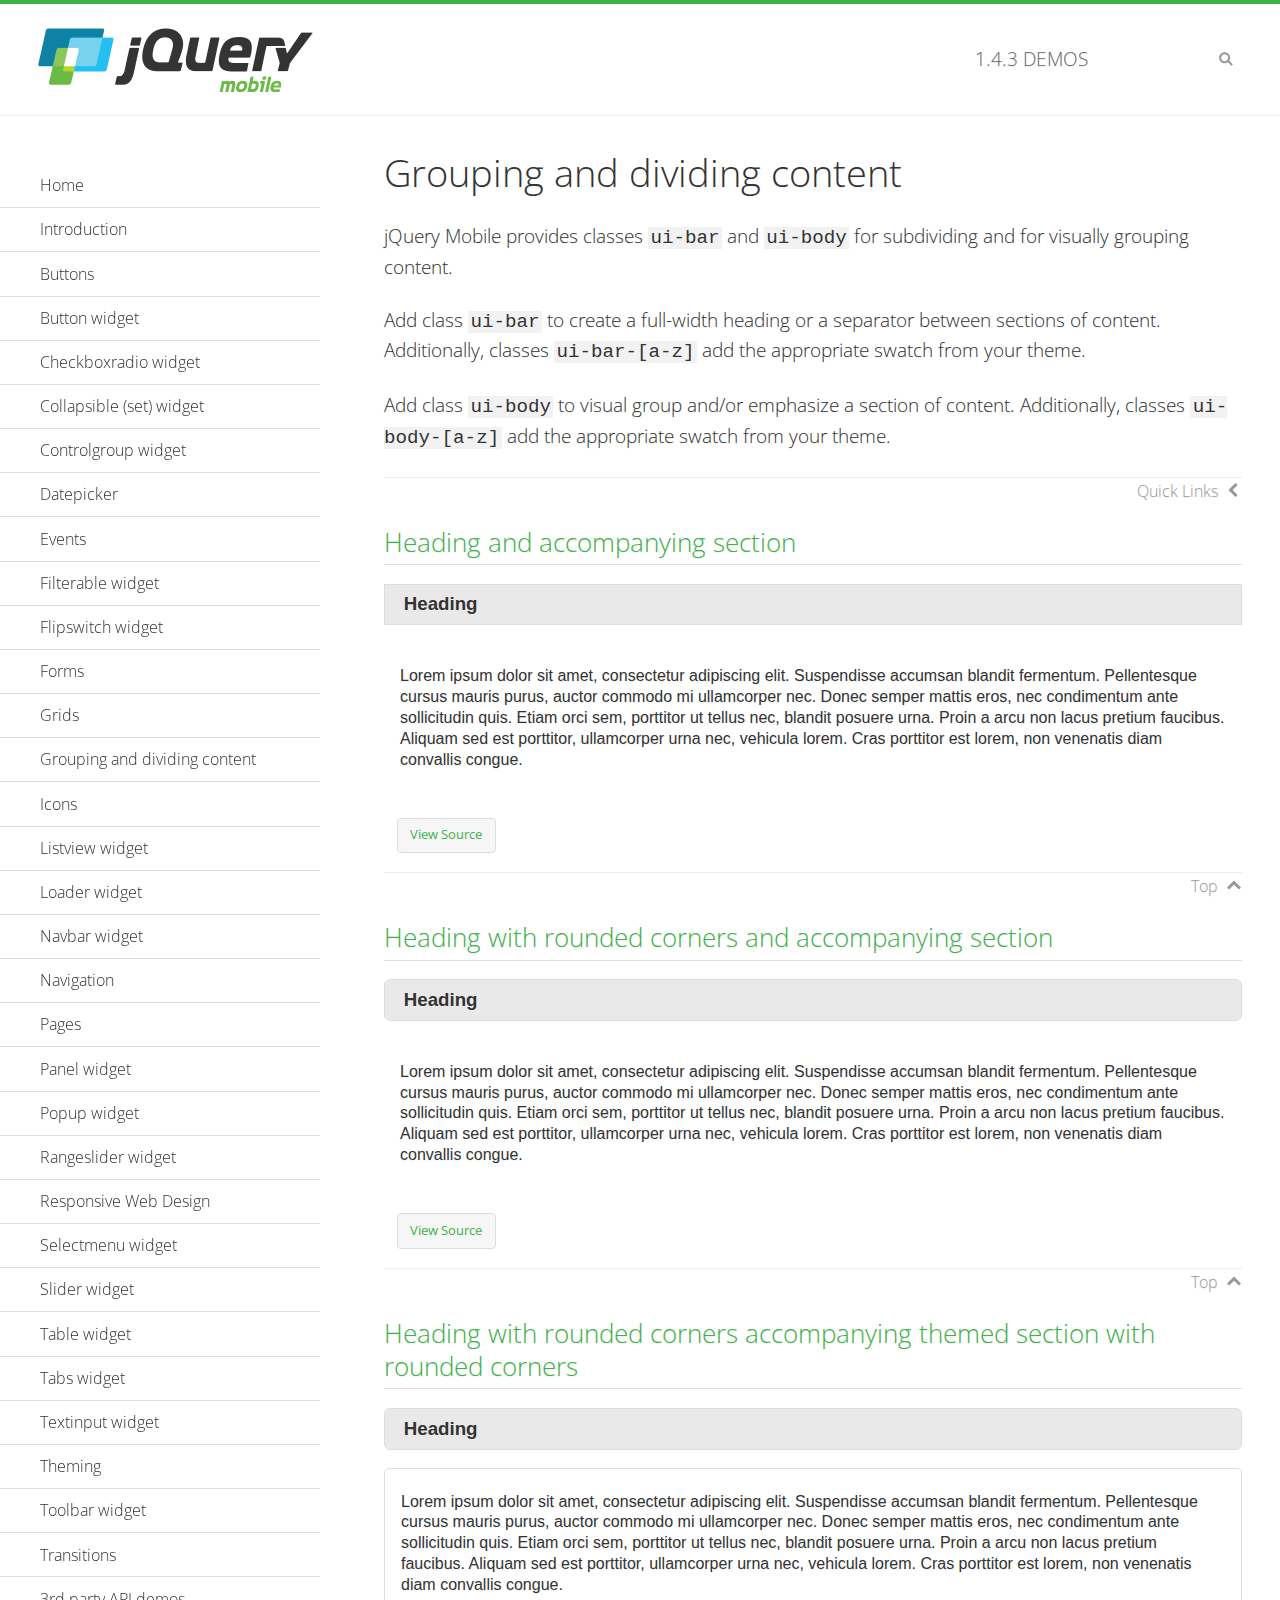
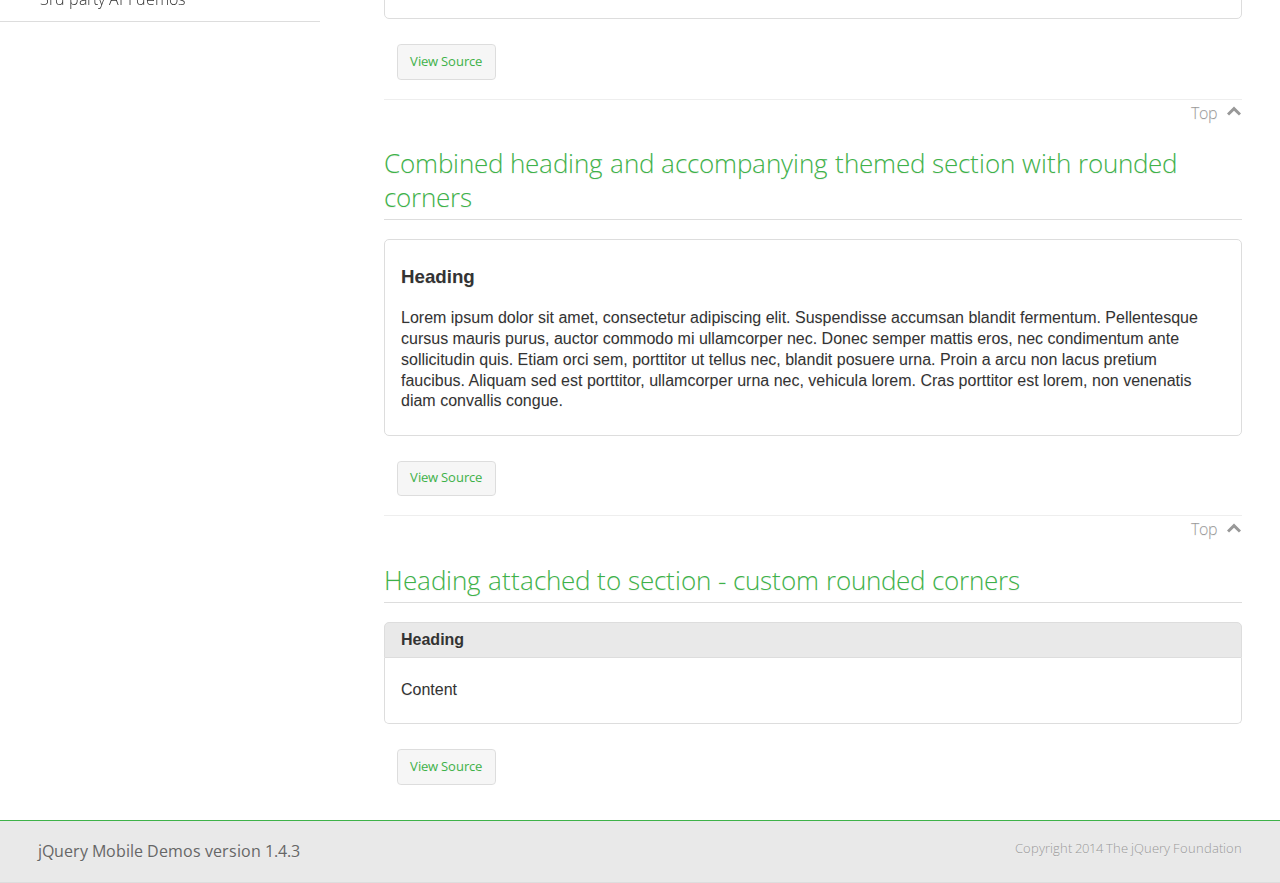
<file: www/jquery.mobile-1.4.3/demos/body-bar-classes/index.html>
<!DOCTYPE html>
<html>
	<head>
	<meta charset="utf-8">
	<meta name="viewport" content="width=device-width, initial-scale=1">
	<title>Grouping and dividing content - jQuery Mobile Demos</title>
	<link rel="shortcut icon" href="../favicon.ico">
	<link rel="stylesheet" href="http://fonts.googleapis.com/css?family=Open+Sans:300,400,700">
	<link rel="stylesheet" href="../css/themes/default/jquery.mobile-1.4.3.min.css">
	<link rel="stylesheet" href="../_assets/css/jqm-demos.css">
	<script src="../js/jquery.js"></script>
	<script src="../_assets/js/index.js"></script>
	<script src="../js/jquery.mobile-1.4.3.min.js"></script>
  <style id="combined-heading-and-section">
    .custom-corners .ui-bar {
      -webkit-border-top-left-radius: inherit;
      border-top-left-radius: inherit;
      -webkit-border-top-right-radius: inherit;
      border-top-right-radius: inherit;
    }
    .custom-corners .ui-body {
      border-top-width: 0;
      -webkit-border-bottom-left-radius: inherit;
      border-bottom-left-radius: inherit;
      -webkit-border-bottom-right-radius: inherit;
      border-bottom-right-radius: inherit;
    }
  </style>
</head>
<body>
<div data-role="page" class="jqm-demos" data-quicklinks="true">

	<div data-role="header" class="jqm-header">
		<h2><a href="../" title="jQuery Mobile Demos home"><img src="../_assets/img/jquery-logo.png" alt="jQuery Mobile"></a></h2>
		<p><span class="jqm-version"></span> Demos</p>
		<a href="#" class="jqm-navmenu-link ui-btn ui-btn-icon-notext ui-corner-all ui-icon-bars ui-nodisc-icon ui-alt-icon ui-btn-left">Menu</a>
		<a href="#" class="jqm-search-link ui-btn ui-btn-icon-notext ui-corner-all ui-icon-search ui-nodisc-icon ui-alt-icon ui-btn-right">Search</a>
	</div><!-- /header -->

	<div role="main" class="ui-content jqm-content">

		<h1>Grouping and dividing content</h1>

		<p>jQuery Mobile provides classes <code>ui-bar</code> and <code>ui-body</code> for subdividing and for visually grouping content.</p>
		<p>Add class <code>ui-bar</code> to create a full-width heading or a separator between sections of content. Additionally, classes <code>ui-bar-[a-z]</code> add the appropriate swatch from your theme.</p>
		<p>Add class <code>ui-body</code> to visual group and/or emphasize a section of content. Additionally, classes <code>ui-body-[a-z]</code> add the appropriate swatch from your theme.</p>

		<h2>Heading and accompanying section</h2>

		<div data-demo-html="true">
      <h3 class="ui-bar ui-bar-a">Heading</h3>
			<div class="ui-body">
				<p>Lorem ipsum dolor sit amet, consectetur adipiscing elit. Suspendisse accumsan blandit fermentum. Pellentesque cursus mauris purus, auctor commodo mi ullamcorper nec. Donec semper mattis eros, nec condimentum ante sollicitudin quis. Etiam orci sem, porttitor ut tellus nec, blandit posuere urna. Proin a arcu non lacus pretium faucibus. Aliquam sed est porttitor, ullamcorper urna nec, vehicula lorem. Cras porttitor est lorem, non venenatis diam convallis congue.</p>
			</div>
		</div>

		<h2>Heading with rounded corners and accompanying section</h2>

		<div data-demo-html="true">
      <h3 class="ui-bar ui-bar-a ui-corner-all">Heading</h3>
			<div class="ui-body">
				<p>Lorem ipsum dolor sit amet, consectetur adipiscing elit. Suspendisse accumsan blandit fermentum. Pellentesque cursus mauris purus, auctor commodo mi ullamcorper nec. Donec semper mattis eros, nec condimentum ante sollicitudin quis. Etiam orci sem, porttitor ut tellus nec, blandit posuere urna. Proin a arcu non lacus pretium faucibus. Aliquam sed est porttitor, ullamcorper urna nec, vehicula lorem. Cras porttitor est lorem, non venenatis diam convallis congue.</p>
			</div>
		</div>

		<h2>Heading with rounded corners accompanying themed section with rounded corners</h2>

		<div data-demo-html="true">
      <h3 class="ui-bar ui-bar-a ui-corner-all">Heading</h3>
			<div class="ui-body ui-body-a ui-corner-all">
				<p>Lorem ipsum dolor sit amet, consectetur adipiscing elit. Suspendisse accumsan blandit fermentum. Pellentesque cursus mauris purus, auctor commodo mi ullamcorper nec. Donec semper mattis eros, nec condimentum ante sollicitudin quis. Etiam orci sem, porttitor ut tellus nec, blandit posuere urna. Proin a arcu non lacus pretium faucibus. Aliquam sed est porttitor, ullamcorper urna nec, vehicula lorem. Cras porttitor est lorem, non venenatis diam convallis congue.</p>
			</div>
		</div>

		<h2>Combined heading and accompanying themed section with rounded corners</h2>

		<div data-demo-html="true">
			<div class="ui-body ui-body-a ui-corner-all">
	      <h3>Heading</h3>
				<p>Lorem ipsum dolor sit amet, consectetur adipiscing elit. Suspendisse accumsan blandit fermentum. Pellentesque cursus mauris purus, auctor commodo mi ullamcorper nec. Donec semper mattis eros, nec condimentum ante sollicitudin quis. Etiam orci sem, porttitor ut tellus nec, blandit posuere urna. Proin a arcu non lacus pretium faucibus. Aliquam sed est porttitor, ullamcorper urna nec, vehicula lorem. Cras porttitor est lorem, non venenatis diam convallis congue.</p>
			</div>
		</div>

		<h2>Heading attached to section - custom rounded corners</h2>

		<div data-demo-html="true" data-demo-css="#combined-heading-and-section">
      <div class="ui-corner-all custom-corners">
        <div class="ui-bar ui-bar-a">
          <h3>Heading</h3>
        </div>
        <div class="ui-body ui-body-a">
          <p>Content</p>
        </div>
      </div>
		</div>

	</div><!-- /content -->
	    <div data-role="panel" class="jqm-navmenu-panel" data-position="left" data-display="overlay" data-theme="a">
	    	<ul class="jqm-list ui-alt-icon ui-nodisc-icon">
<li data-filtertext="demos homepage" data-icon="home"><a href=".././">Home</a></li>
<li data-filtertext="introduction overview getting started"><a href="../intro/" data-ajax="false">Introduction</a></li>
<li data-filtertext="buttons button markup buttonmarkup method anchor link button element"><a href="../button-markup/" data-ajax="false">Buttons</a></li>
<li data-filtertext="form button widget input button submit reset"><a href="../button/" data-ajax="false">Button widget</a></li>
<li data-role="collapsible" data-enhanced="true" data-collapsed-icon="carat-d" data-expanded-icon="carat-u" data-iconpos="right" data-inset="false" class="ui-collapsible ui-collapsible-themed-content ui-collapsible-collapsed">
	<h3 class="ui-collapsible-heading ui-collapsible-heading-collapsed">
		<a href="#" class="ui-collapsible-heading-toggle ui-btn ui-btn-icon-right ui-btn-inherit ui-icon-carat-d">
		    Checkboxradio widget<span class="ui-collapsible-heading-status"> click to expand contents</span>
		</a>
	</h3>
	<div class="ui-collapsible-content ui-body-inherit ui-collapsible-content-collapsed" aria-hidden="true">
		<ul>
			<li data-filtertext="form checkboxradio widget checkbox input checkboxes controlgroups"><a href="../checkboxradio-checkbox/" data-ajax="false">Checkboxes</a></li>
			<li data-filtertext="form checkboxradio widget radio input radio buttons controlgroups"><a href="../checkboxradio-radio/" data-ajax="false">Radio buttons</a></li>
		</ul>
	</div>
</li>
<li data-role="collapsible" data-enhanced="true" data-collapsed-icon="carat-d" data-expanded-icon="carat-u" data-iconpos="right" data-inset="false" class="ui-collapsible ui-collapsible-themed-content ui-collapsible-collapsed">
	<h3 class="ui-collapsible-heading ui-collapsible-heading-collapsed">
		<a href="#" class="ui-collapsible-heading-toggle ui-btn ui-btn-icon-right ui-btn-inherit ui-icon-carat-d">
			Collapsible (set) widget<span class="ui-collapsible-heading-status"> click to expand contents</span>
		</a>
	</h3>
	<div class="ui-collapsible-content ui-body-inherit ui-collapsible-content-collapsed" aria-hidden="true">
		<ul>
			<li data-filtertext="collapsibles content formatting"><a href="../collapsible/" data-ajax="false">Collapsible</a></li>
			<li data-filtertext="dynamic collapsible set accordion append expand"><a href="../collapsible-dynamic/" data-ajax="false">Dynamic collapsibles</a></li>
			<li data-filtertext="accordions collapsible set widget content formatting grouped collapsibles"><a href="../collapsibleset/" data-ajax="false">Collapsible set</a></li>
		</ul>
	</div>
</li>
<li data-role="collapsible" data-enhanced="true" data-collapsed-icon="carat-d" data-expanded-icon="carat-u" data-iconpos="right" data-inset="false" class="ui-collapsible ui-collapsible-themed-content ui-collapsible-collapsed">
	<h3 class="ui-collapsible-heading ui-collapsible-heading-collapsed">
		<a href="#" class="ui-collapsible-heading-toggle ui-btn ui-btn-icon-right ui-btn-inherit ui-icon-carat-d">
			Controlgroup widget<span class="ui-collapsible-heading-status"> click to expand contents</span>
		</a>
	</h3>
	<div class="ui-collapsible-content ui-body-inherit ui-collapsible-content-collapsed" aria-hidden="true">
		<ul>
			<li data-filtertext="controlgroups selectmenu checkboxradio input grouped buttons horizontal vertical"><a href="../controlgroup/" data-ajax="false">Controlgroup</a></li>
			<li data-filtertext="dynamic controlgroup dynamically add buttons"><a href="../controlgroup-dynamic/" data-ajax="false">Dynamic controlgroups</a></li>
		</ul>
	</div>
</li>
<li data-filtertext="form datepicker widget date input"><a href="../datepicker/" data-ajax="false">Datepicker</a></li>
<li data-role="collapsible" data-enhanced="true" data-collapsed-icon="carat-d" data-expanded-icon="carat-u" data-iconpos="right" data-inset="false" class="ui-collapsible ui-collapsible-themed-content ui-collapsible-collapsed">
	<h3 class="ui-collapsible-heading ui-collapsible-heading-collapsed">
		<a href="#" class="ui-collapsible-heading-toggle ui-btn ui-btn-icon-right ui-btn-inherit ui-icon-carat-d">
			Events<span class="ui-collapsible-heading-status"> click to expand contents</span>
		</a>
	</h3>
	<div class="ui-collapsible-content ui-body-inherit ui-collapsible-content-collapsed" aria-hidden="true">
		<ul>
			<li data-filtertext="swipe to delete list items listviews swipe events"><a href="../swipe-list/" data-ajax="false">Swipe list items</a></li>
			<li data-filtertext="swipe to navigate swipe page navigation swipe events"><a href="../swipe-page/" data-ajax="false">Swipe page navigation</a></li>
		</ul>
	</div>
</li>
<li data-filtertext="filterable filter elements sorting searching listview table"><a href="../filterable/" data-ajax="false">Filterable widget</a></li>
<li data-filtertext="form flipswitch widget flip toggle switch binary select checkbox input"><a href="../flipswitch/" data-ajax="false">Flipswitch widget</a></li>
<li data-role="collapsible" data-enhanced="true" data-collapsed-icon="carat-d" data-expanded-icon="carat-u" data-iconpos="right" data-inset="false" class="ui-collapsible ui-collapsible-themed-content ui-collapsible-collapsed">
	<h3 class="ui-collapsible-heading ui-collapsible-heading-collapsed">
		<a href="#" class="ui-collapsible-heading-toggle ui-btn ui-btn-icon-right ui-btn-inherit ui-icon-carat-d">
			Forms<span class="ui-collapsible-heading-status"> click to expand contents</span>
		</a>
	</h3>
	<div class="ui-collapsible-content ui-body-inherit ui-collapsible-content-collapsed" aria-hidden="true">
		<ul>
			<li data-filtertext="forms text checkbox radio range button submit reset inputs selects textarea slider flipswitch label form elements"><a href="../forms/" data-ajax="false">Forms</a></li>
			<li data-filtertext="form hide labels hidden accessible ui-hidden-accessible forms"><a href="../forms-label-hidden-accessible/" data-ajax="false">Hide labels</a></li>
			<li data-filtertext="form field containers fieldcontain ui-field-contain forms"><a href="../forms-field-contain/" data-ajax="false">Field containers</a></li>
			<li data-filtertext="forms disabled form elements"><a href="../forms-disabled/" data-ajax="false">Forms disabled</a></li>
			<li data-filtertext="forms gallery examples overview forms text checkbox radio range button submit reset inputs selects textarea slider flipswitch label form elements"><a href="../forms-gallery/" data-ajax="false">Forms gallery</a></li>
		</ul>
	</div>
</li>
<li data-role="collapsible" data-enhanced="true" data-collapsed-icon="carat-d" data-expanded-icon="carat-u" data-iconpos="right" data-inset="false" class="ui-collapsible ui-collapsible-themed-content ui-collapsible-collapsed">
	<h3 class="ui-collapsible-heading ui-collapsible-heading-collapsed">
		<a href="#" class="ui-collapsible-heading-toggle ui-btn ui-btn-icon-right ui-btn-inherit ui-icon-carat-d">
			Grids<span class="ui-collapsible-heading-status"> click to expand contents</span>
		</a>
	</h3>
	<div class="ui-collapsible-content ui-body-inherit ui-collapsible-content-collapsed" aria-hidden="true">
		<ul>
			<li data-filtertext="grids columns blocks content formatting rwd responsive css framework"><a href="../grids/" data-ajax="false">Grids</a></li>
			<li data-filtertext="buttons in grids css framework"><a href="../grids-buttons/" data-ajax="false">Buttons in grids</a></li>
			<li data-filtertext="custom responsive grids rwd css framework"><a href="../grids-custom-responsive/" data-ajax="false">Custom responsive grids</a></li>
		</ul>
	</div>
</li>
<li data-filtertext="blocks content formatting sections heading"><a href="../body-bar-classes/" data-ajax="false">Grouping and dividing content</a></li>
<li data-role="collapsible" data-enhanced="true" data-collapsed-icon="carat-d" data-expanded-icon="carat-u" data-iconpos="right" data-inset="false" class="ui-collapsible ui-collapsible-themed-content ui-collapsible-collapsed">
	<h3 class="ui-collapsible-heading ui-collapsible-heading-collapsed">
		<a href="#" class="ui-collapsible-heading-toggle ui-btn ui-btn-icon-right ui-btn-inherit ui-icon-carat-d">
			Icons<span class="ui-collapsible-heading-status"> click to expand contents</span>
		</a>
	</h3>
	<div class="ui-collapsible-content ui-body-inherit ui-collapsible-content-collapsed" aria-hidden="true">
		<ul>
			<li data-filtertext="button icons svg disc alt custom icon position"><a href="../icons/" data-ajax="false">Icons</a></li>
			<li data-filtertext=""><a href="../icons-grunticon/" data-ajax="false">Grunticon loader</a></li>
		</ul>
	</div>
</li>
<li data-role="collapsible" data-enhanced="true" data-collapsed-icon="carat-d" data-expanded-icon="carat-u" data-iconpos="right" data-inset="false" class="ui-collapsible ui-collapsible-themed-content ui-collapsible-collapsed">
	<h3 class="ui-collapsible-heading ui-collapsible-heading-collapsed">
		<a href="#" class="ui-collapsible-heading-toggle ui-btn ui-btn-icon-right ui-btn-inherit ui-icon-carat-d">
			Listview widget<span class="ui-collapsible-heading-status"> click to expand contents</span>
		</a>
	</h3>
	<div class="ui-collapsible-content ui-body-inherit ui-collapsible-content-collapsed" aria-hidden="true">
		<ul>
			<li data-filtertext="listview widget thumbnails icons nested split button collapsible ul ol"><a href="../listview/" data-ajax="false">Listview</a></li>
			<li data-filtertext="autocomplete filterable reveal listview filtertextbeforefilter placeholder"><a href="../listview-autocomplete/" data-ajax="false">Listview autocomplete</a></li>
			<li data-filtertext="autocomplete filterable reveal listview remote data filtertextbeforefilter placeholder"><a href="../listview-autocomplete-remote/" data-ajax="false">Listview autocomplete remote data</a></li>
			<li data-filtertext="autodividers anchor jump scroll linkbars listview lists ul ol"><a href="../listview-autodividers-linkbar/" data-ajax="false">Listview autodividers linkbar</a></li>
			<li data-filtertext="listview autodividers selector autodividersselector lists ul ol"><a href="../listview-autodividers-selector/" data-ajax="false">Listview autodividers selector</a></li>
			<li data-filtertext="listview nested list items"><a href="../listview-nested-lists/" data-ajax="false">Nested Listviews</a></li>
			<li data-filtertext="listview collapsible list items flat"><a href="../listview-collapsible-item-flat/" data-ajax="false">Listview collapsible list items (flat)</a></li>
			<li data-filtertext="listview collapsible list indented"><a href="../listview-collapsible-item-indented/" data-ajax="false">Listview collapsible list items (indented)</a></li>
			<li data-filtertext="grid listview responsive grids responsive listviews lists ul"><a href="../listview-grid/" data-ajax="false">Listview responsive grid</a></li>
		</ul>
	</div>
</li>
<li data-filtertext="loader widget page loading navigation overlay spinner"><a href="../loader/" data-ajax="false">Loader widget</a></li>
<li data-filtertext="navbar widget navmenu toolbars header footer"><a href="../navbar/" data-ajax="false">Navbar widget</a></li>
<li data-role="collapsible" data-enhanced="true" data-collapsed-icon="carat-d" data-expanded-icon="carat-u" data-iconpos="right" data-inset="false" class="ui-collapsible ui-collapsible-themed-content ui-collapsible-collapsed">
	<h3 class="ui-collapsible-heading ui-collapsible-heading-collapsed">
		<a href="#" class="ui-collapsible-heading-toggle ui-btn ui-btn-icon-right ui-btn-inherit ui-icon-carat-d">
			Navigation<span class="ui-collapsible-heading-status"> click to expand contents</span>
		</a>
	</h3>
	<div class="ui-collapsible-content ui-body-inherit ui-collapsible-content-collapsed" aria-hidden="true">
		<ul>
			<li data-filtertext="ajax navigation navigate widget history event method"><a href="../navigation/" data-ajax="false">Navigation</a></li>
			<li data-filtertext="linking pages page links navigation ajax prefetch cache"><a href="../navigation-linking-pages/" data-ajax="false">Linking pages</a></li>
			<!-- <li data-filtertext="php redirect server redirection server-side navigation"><a href="../navigation-php-redirect/" data-ajax="false">PHP redirect demo</a></li>-->
			<li data-filtertext="navigation redirection hash query"><a href="../navigation-hash-processing/" data-ajax="false">Hash processing demo</a></li>
			<li data-filtertext="navigation redirection hash query"><a href="../page-events/" data-ajax="false">Page Navigation Events</a></li>
		</ul>
	</div>
</li>
<li data-role="collapsible" data-enhanced="true" data-collapsed-icon="carat-d" data-expanded-icon="carat-u" data-iconpos="right" data-inset="false" class="ui-collapsible ui-collapsible-themed-content ui-collapsible-collapsed">
	<h3 class="ui-collapsible-heading ui-collapsible-heading-collapsed">
		<a href="#" class="ui-collapsible-heading-toggle ui-btn ui-btn-icon-right ui-btn-inherit ui-icon-carat-d">
			Pages<span class="ui-collapsible-heading-status"> click to expand contents</span>
		</a>
	</h3>
	<div class="ui-collapsible-content ui-body-inherit ui-collapsible-content-collapsed" aria-hidden="true">
		<ul>
			<li data-filtertext="pages page widget ajax navigation"><a href="../pages/" data-ajax="false">Pages</a></li>
			<li data-filtertext="single page"><a href="../pages-single-page/" data-ajax="false">Single page</a></li>
			<li data-filtertext="multipage multi-page page"><a href="../pages-multi-page/" data-ajax="false">Multi-page template</a></li>
			<li data-filtertext="dialog page widget modal popup"><a href="../pages-dialog/" data-ajax="false">Dialog page</a></li>
		</ul>
	</div>
</li>
<li data-role="collapsible" data-enhanced="true" data-collapsed-icon="carat-d" data-expanded-icon="carat-u" data-iconpos="right" data-inset="false" class="ui-collapsible ui-collapsible-themed-content ui-collapsible-collapsed">
	<h3 class="ui-collapsible-heading ui-collapsible-heading-collapsed">
		<a href="#" class="ui-collapsible-heading-toggle ui-btn ui-btn-icon-right ui-btn-inherit ui-icon-carat-d">
			Panel widget<span class="ui-collapsible-heading-status"> click to expand contents</span>
		</a>
	</h3>
	<div class="ui-collapsible-content ui-body-inherit ui-collapsible-content-collapsed" aria-hidden="true">
		<ul>
			<li data-filtertext="panel widget sliding panels reveal push overlay responsive"><a href="../panel/" data-ajax="false">Panel</a></li>
			<li data-filtertext=""><a href="../panel-external/" data-ajax="false">External panels</a></li>
			<li data-filtertext="panel "><a href="../panel-fixed/" data-ajax="false">Fixed panels</a></li>
			<li data-filtertext="panel slide panels sliding panels shadow rwd responsive breakpoint"><a href="../panel-responsive/" data-ajax="false">Panels responsive</a></li>
			<li data-filtertext="panel custom style custom panel width reveal shadow listview panel styling page background wrapper"><a href="../panel-styling/" data-ajax="false">Custom panel style</a></li>
			<li data-filtertext="panel open on swipe"><a href="../panel-swipe-open/" data-ajax="false">Panel open on swipe</a></li>
			<li data-filtertext="panels outside page internal external toolbars"><a href="../panel-external-internal/" data-ajax="false">Panel external and internal</a></li>
		</ul>
	</div>
</li>
<li data-role="collapsible" data-enhanced="true" data-collapsed-icon="carat-d" data-expanded-icon="carat-u" data-iconpos="right" data-inset="false" class="ui-collapsible ui-collapsible-themed-content ui-collapsible-collapsed">
	<h3 class="ui-collapsible-heading ui-collapsible-heading-collapsed">
		<a href="#" class="ui-collapsible-heading-toggle ui-btn ui-btn-icon-right ui-btn-inherit ui-icon-carat-d">
			Popup widget<span class="ui-collapsible-heading-status"> click to expand contents</span>
		</a>
	</h3>
	<div class="ui-collapsible-content ui-body-inherit ui-collapsible-content-collapsed" aria-hidden="true">
		<ul>
			<li data-filtertext="popup widget popups dialog modal transition tooltip lightbox form overlay screen flip pop fade transition"><a href="../popup/" data-ajax="false">Popup</a></li>
			<li data-filtertext="popup alignment position"><a href="../popup-alignment/" data-ajax="false">Popup alignment</a></li>
			<li data-filtertext="popup arrow size popups popover"><a href="../popup-arrow-size/" data-ajax="false">Popup arrow size</a></li>
			<li data-filtertext="dynamic popups popup images lightbox"><a href="../popup-dynamic/" data-ajax="false">Dynamic popups</a></li>
			<li data-filtertext="popups with iframes scaling"><a href="../popup-iframe/" data-ajax="false">Popups with iframes</a></li>
			<li data-filtertext="popup image scaling"><a href="../popup-image-scaling/" data-ajax="false">Popup image scaling</a></li>
			<li data-filtertext="external popup outside multi-page"><a href="../popup-outside-multipage/" data-ajax="false">Popup outside multi-page</a></li>
		</ul>
	</div>
</li>
<li data-filtertext="form rangeslider widget dual sliders dual handle sliders range input"><a href="../rangeslider/" data-ajax="false">Rangeslider widget</a></li>
<li data-filtertext="responsive web design rwd adaptive progressive enhancement PE accessible mobile breakpoints media query media queries"><a href="../rwd/" data-ajax="false">Responsive Web Design</a></li>
<li data-role="collapsible" data-enhanced="true" data-collapsed-icon="carat-d" data-expanded-icon="carat-u" data-iconpos="right" data-inset="false" class="ui-collapsible ui-collapsible-themed-content ui-collapsible-collapsed">
	<h3 class="ui-collapsible-heading ui-collapsible-heading-collapsed">
		<a href="#" class="ui-collapsible-heading-toggle ui-btn ui-btn-icon-right ui-btn-inherit ui-icon-carat-d">
			Selectmenu widget<span class="ui-collapsible-heading-status"> click to expand contents</span>
		</a>
	</h3>
	<div class="ui-collapsible-content ui-body-inherit ui-collapsible-content-collapsed" aria-hidden="true">
		<ul>
			<li data-filtertext="form selectmenu widget select input custom select menu selects"><a href="../selectmenu/" data-ajax="false">Selectmenu</a></li>
			<li data-filtertext="form custom select menu selectmenu widget custom menu option optgroup multiple selects"><a href="../selectmenu-custom/" data-ajax="false">Custom select menu</a></li>
			<li data-filtertext="filterable select filter popup dialog"><a href="../selectmenu-custom-filter/" data-ajax="false">Custom select menu with filter</a></li>
		</ul>
	</div>
</li>
<li data-role="collapsible" data-enhanced="true" data-collapsed-icon="carat-d" data-expanded-icon="carat-u" data-iconpos="right" data-inset="false" class="ui-collapsible ui-collapsible-themed-content ui-collapsible-collapsed">
	<h3 class="ui-collapsible-heading ui-collapsible-heading-collapsed">
		<a href="#" class="ui-collapsible-heading-toggle ui-btn ui-btn-icon-right ui-btn-inherit ui-icon-carat-d">
			Slider widget<span class="ui-collapsible-heading-status"> click to expand contents</span>
		</a>
	</h3>
	<div class="ui-collapsible-content ui-body-inherit ui-collapsible-content-collapsed" aria-hidden="true">
		<ul>
			<li data-filtertext="form slider widget range input single sliders"><a href="../slider/" data-ajax="false">Slider</a></li>
			<li data-filtertext="form slider widget flipswitch slider binary select flip toggle switch"><a href="../slider-flipswitch/" data-ajax="false">Slider flip toggle switch</a></li>
			<li data-filtertext="form slider tooltip handle value input range sliders"><a href="../slider-tooltip/" data-ajax="false">Slider tooltip</a></li>
		</ul>
	</div>
</li>
<li data-role="collapsible" data-enhanced="true" data-collapsed-icon="carat-d" data-expanded-icon="carat-u" data-iconpos="right" data-inset="false" class="ui-collapsible ui-collapsible-themed-content ui-collapsible-collapsed">
	<h3 class="ui-collapsible-heading ui-collapsible-heading-collapsed">
		<a href="#" class="ui-collapsible-heading-toggle ui-btn ui-btn-icon-right ui-btn-inherit ui-icon-carat-d">
			Table widget<span class="ui-collapsible-heading-status"> click to expand contents</span>
		</a>
	</h3>
	<div class="ui-collapsible-content ui-body-inherit ui-collapsible-content-collapsed" aria-hidden="true">
		<ul>
			<li data-filtertext="table widget reflow column toggle th td responsive tables rwd hide show tabular"><a href="../table-column-toggle/" data-ajax="false">Table Column Toggle</a></li>
			<li data-filtertext="table column toggle phone comparison demo"><a href="../table-column-toggle-example/" data-ajax="false">Table Column Toggle demo</a></li>
			<li data-filtertext="responsive tables table column toggle heading groups rwd breakpoint"><a href="../table-column-toggle-heading-groups/" data-ajax="false">Table Column Toggle heading groups</a></li>
			<li data-filtertext="responsive tables table column toggle hide rwd breakpoint customization options"><a href="../table-column-toggle-options/" data-ajax="false">Table Column Toggle options</a></li>
			<li data-filtertext="table reflow th td responsive rwd columns tabular"><a href="../table-reflow/" data-ajax="false">Table Reflow</a></li>
			<li data-filtertext="responsive tables table reflow heading groups rwd breakpoint"><a href="../table-reflow-heading-groups/" data-ajax="false">Table Reflow heading groups</a></li>
			<li data-filtertext="responsive tables table reflow stripes strokes table style"><a href="../table-reflow-stripes-strokes/" data-ajax="false">Table Reflow stripes and strokes</a></li>
			<li data-filtertext="responsive tables table reflow stack custom styles"><a href="../table-reflow-styling/" data-ajax="false">Table Reflow custom styles</a></li>
		</ul>
	</div>
</li>
<li data-filtertext="ui tabs widget"><a href="../tabs/" data-ajax="false">Tabs widget</a></li>
<li data-filtertext="form textinput widget text input textarea number date time tel email file color password"><a href="../textinput/" data-ajax="false">Textinput widget</a></li>
<li data-role="collapsible" data-enhanced="true" data-collapsed-icon="carat-d" data-expanded-icon="carat-u" data-iconpos="right" data-inset="false" class="ui-collapsible ui-collapsible-themed-content ui-collapsible-collapsed">
	<h3 class="ui-collapsible-heading ui-collapsible-heading-collapsed">
		<a href="#" class="ui-collapsible-heading-toggle ui-btn ui-btn-icon-right ui-btn-inherit ui-icon-carat-d">
			Theming<span class="ui-collapsible-heading-status"> click to expand contents</span>
		</a>
	</h3>
	<div class="ui-collapsible-content ui-body-inherit ui-collapsible-content-collapsed" aria-hidden="true">
		<ul>
			<li data-filtertext="default theme swatches theming style css"><a href="../theme-default/" data-ajax="false">Default theme</a></li>
			<li data-filtertext="classic theme old theme swatches theming style css"><a href="../theme-classic/" data-ajax="false">Classic theme</a></li>
		</ul>
	</div>
</li>
<li data-role="collapsible" data-enhanced="true" data-collapsed-icon="carat-d" data-expanded-icon="carat-u" data-iconpos="right" data-inset="false" class="ui-collapsible ui-collapsible-themed-content ui-collapsible-collapsed">
	<h3 class="ui-collapsible-heading ui-collapsible-heading-collapsed">
		<a href="#" class="ui-collapsible-heading-toggle ui-btn ui-btn-icon-right ui-btn-inherit ui-icon-carat-d">
			Toolbar widget<span class="ui-collapsible-heading-status"> click to expand contents</span>
		</a>
	</h3>
	<div class="ui-collapsible-content ui-body-inherit ui-collapsible-content-collapsed" aria-hidden="true">
		<ul>
			<li data-filtertext="toolbar widget header footer toolbars fixed fullscreen external sections"><a href="../toolbar/" data-ajax="false">Toolbar</a></li>
			<li data-filtertext="dynamic toolbars dynamically add toolbar header footer"><a href="../toolbar-dynamic/" data-ajax="false">Dynamic toolbars</a></li>
			<li data-filtertext="external toolbars header footer"><a href="../toolbar-external/" data-ajax="false">External toolbars</a></li>
			<li data-filtertext="fixed toolbars header footer"><a href="../toolbar-fixed/" data-ajax="false">Fixed toolbars</a></li>
			<li data-filtertext="fixed fullscreen toolbars header footer"><a href="../toolbar-fixed-fullscreen/" data-ajax="false">Fullscreen toolbars</a></li>
			<li data-filtertext="external fixed toolbars header footer"><a href="../toolbar-fixed-external/" data-ajax="false">Fixed external toolbars</a></li>
			<li data-filtertext="external persistent toolbars header footer navbar navmenu"><a href="../toolbar-fixed-persistent/" data-ajax="false">Persistent toolbars</a></li>
			<li data-filtertext="external ajax optimized toolbars persistent toolbars header footer navbar"><a href="../toolbar-fixed-persistent-optimized/" data-ajax="false">Ajax optimized toolbars</a></li>
			<li data-filtertext="form in toolbars header footer"><a href="../toolbar-fixed-forms/" data-ajax="false">Form in toolbar</a></li>
		</ul>
	</div>
</li>
<li data-filtertext="page transitions animated pages popup navigation flip slide fade pop"><a href="../transitions/" data-ajax="false">Transitions</a></li>
<li data-role="collapsible" data-enhanced="true" data-collapsed-icon="carat-d" data-expanded-icon="carat-u" data-iconpos="right" data-inset="false" class="ui-collapsible ui-collapsible-themed-content ui-collapsible-collapsed">
	<h3 class="ui-collapsible-heading ui-collapsible-heading-collapsed">
		<a href="#" class="ui-collapsible-heading-toggle ui-btn ui-btn-icon-right ui-btn-inherit ui-icon-carat-d">
			3rd party API demos<span class="ui-collapsible-heading-status"> click to expand contents</span>
		</a>
	</h3>
	<div class="ui-collapsible-content ui-body-inherit ui-collapsible-content-collapsed" aria-hidden="true">
		<ul>
			<li data-filtertext="backbone requirejs navigation router"><a href="../backbone-requirejs/" data-ajax="false">Backbone RequireJS</a></li>
			<li data-filtertext="google maps geolocation demo"><a href="../map-geolocation/" data-ajax="false">Google Maps geolocation</a></li>
			<li data-filtertext="google maps hybrid"><a href="../map-list-toggle/" data-ajax="false">Google Maps list toggle</a></li>
		</ul>
	</div>
</li>



		     </ul>
		</div><!-- /panel -->


	<div data-role="footer" data-position="fixed" data-tap-toggle="false" class="jqm-footer">
		<p>jQuery Mobile Demos version <span class="jqm-version"></span></p>
		<p>Copyright 2014 The jQuery Foundation</p>
	</div><!-- /footer -->
	<!-- TODO: This should become an external panel so we can add input to markup (unique ID) -->
    <div data-role="panel" class="jqm-search-panel" data-position="right" data-display="overlay" data-theme="a">
		<div class="jqm-search">
			<ul class="jqm-list" data-filter-placeholder="Search demos..." data-filter-reveal="true">
<li data-filtertext="demos homepage" data-icon="home"><a href=".././">Home</a></li>
<li data-filtertext="introduction overview getting started"><a href="../intro/" data-ajax="false">Introduction</a></li>
<li data-filtertext="buttons button markup buttonmarkup method anchor link button element"><a href="../button-markup/" data-ajax="false">Buttons</a></li>
<li data-filtertext="form button widget input button submit reset"><a href="../button/" data-ajax="false">Button widget</a></li>
<li data-role="collapsible" data-enhanced="true" data-collapsed-icon="carat-d" data-expanded-icon="carat-u" data-iconpos="right" data-inset="false" class="ui-collapsible ui-collapsible-themed-content ui-collapsible-collapsed">
	<h3 class="ui-collapsible-heading ui-collapsible-heading-collapsed">
		<a href="#" class="ui-collapsible-heading-toggle ui-btn ui-btn-icon-right ui-btn-inherit ui-icon-carat-d">
		    Checkboxradio widget<span class="ui-collapsible-heading-status"> click to expand contents</span>
		</a>
	</h3>
	<div class="ui-collapsible-content ui-body-inherit ui-collapsible-content-collapsed" aria-hidden="true">
		<ul>
			<li data-filtertext="form checkboxradio widget checkbox input checkboxes controlgroups"><a href="../checkboxradio-checkbox/" data-ajax="false">Checkboxes</a></li>
			<li data-filtertext="form checkboxradio widget radio input radio buttons controlgroups"><a href="../checkboxradio-radio/" data-ajax="false">Radio buttons</a></li>
		</ul>
	</div>
</li>
<li data-role="collapsible" data-enhanced="true" data-collapsed-icon="carat-d" data-expanded-icon="carat-u" data-iconpos="right" data-inset="false" class="ui-collapsible ui-collapsible-themed-content ui-collapsible-collapsed">
	<h3 class="ui-collapsible-heading ui-collapsible-heading-collapsed">
		<a href="#" class="ui-collapsible-heading-toggle ui-btn ui-btn-icon-right ui-btn-inherit ui-icon-carat-d">
			Collapsible (set) widget<span class="ui-collapsible-heading-status"> click to expand contents</span>
		</a>
	</h3>
	<div class="ui-collapsible-content ui-body-inherit ui-collapsible-content-collapsed" aria-hidden="true">
		<ul>
			<li data-filtertext="collapsibles content formatting"><a href="../collapsible/" data-ajax="false">Collapsible</a></li>
			<li data-filtertext="dynamic collapsible set accordion append expand"><a href="../collapsible-dynamic/" data-ajax="false">Dynamic collapsibles</a></li>
			<li data-filtertext="accordions collapsible set widget content formatting grouped collapsibles"><a href="../collapsibleset/" data-ajax="false">Collapsible set</a></li>
		</ul>
	</div>
</li>
<li data-role="collapsible" data-enhanced="true" data-collapsed-icon="carat-d" data-expanded-icon="carat-u" data-iconpos="right" data-inset="false" class="ui-collapsible ui-collapsible-themed-content ui-collapsible-collapsed">
	<h3 class="ui-collapsible-heading ui-collapsible-heading-collapsed">
		<a href="#" class="ui-collapsible-heading-toggle ui-btn ui-btn-icon-right ui-btn-inherit ui-icon-carat-d">
			Controlgroup widget<span class="ui-collapsible-heading-status"> click to expand contents</span>
		</a>
	</h3>
	<div class="ui-collapsible-content ui-body-inherit ui-collapsible-content-collapsed" aria-hidden="true">
		<ul>
			<li data-filtertext="controlgroups selectmenu checkboxradio input grouped buttons horizontal vertical"><a href="../controlgroup/" data-ajax="false">Controlgroup</a></li>
			<li data-filtertext="dynamic controlgroup dynamically add buttons"><a href="../controlgroup-dynamic/" data-ajax="false">Dynamic controlgroups</a></li>
		</ul>
	</div>
</li>
<li data-filtertext="form datepicker widget date input"><a href="../datepicker/" data-ajax="false">Datepicker</a></li>
<li data-role="collapsible" data-enhanced="true" data-collapsed-icon="carat-d" data-expanded-icon="carat-u" data-iconpos="right" data-inset="false" class="ui-collapsible ui-collapsible-themed-content ui-collapsible-collapsed">
	<h3 class="ui-collapsible-heading ui-collapsible-heading-collapsed">
		<a href="#" class="ui-collapsible-heading-toggle ui-btn ui-btn-icon-right ui-btn-inherit ui-icon-carat-d">
			Events<span class="ui-collapsible-heading-status"> click to expand contents</span>
		</a>
	</h3>
	<div class="ui-collapsible-content ui-body-inherit ui-collapsible-content-collapsed" aria-hidden="true">
		<ul>
			<li data-filtertext="swipe to delete list items listviews swipe events"><a href="../swipe-list/" data-ajax="false">Swipe list items</a></li>
			<li data-filtertext="swipe to navigate swipe page navigation swipe events"><a href="../swipe-page/" data-ajax="false">Swipe page navigation</a></li>
		</ul>
	</div>
</li>
<li data-filtertext="filterable filter elements sorting searching listview table"><a href="../filterable/" data-ajax="false">Filterable widget</a></li>
<li data-filtertext="form flipswitch widget flip toggle switch binary select checkbox input"><a href="../flipswitch/" data-ajax="false">Flipswitch widget</a></li>
<li data-role="collapsible" data-enhanced="true" data-collapsed-icon="carat-d" data-expanded-icon="carat-u" data-iconpos="right" data-inset="false" class="ui-collapsible ui-collapsible-themed-content ui-collapsible-collapsed">
	<h3 class="ui-collapsible-heading ui-collapsible-heading-collapsed">
		<a href="#" class="ui-collapsible-heading-toggle ui-btn ui-btn-icon-right ui-btn-inherit ui-icon-carat-d">
			Forms<span class="ui-collapsible-heading-status"> click to expand contents</span>
		</a>
	</h3>
	<div class="ui-collapsible-content ui-body-inherit ui-collapsible-content-collapsed" aria-hidden="true">
		<ul>
			<li data-filtertext="forms text checkbox radio range button submit reset inputs selects textarea slider flipswitch label form elements"><a href="../forms/" data-ajax="false">Forms</a></li>
			<li data-filtertext="form hide labels hidden accessible ui-hidden-accessible forms"><a href="../forms-label-hidden-accessible/" data-ajax="false">Hide labels</a></li>
			<li data-filtertext="form field containers fieldcontain ui-field-contain forms"><a href="../forms-field-contain/" data-ajax="false">Field containers</a></li>
			<li data-filtertext="forms disabled form elements"><a href="../forms-disabled/" data-ajax="false">Forms disabled</a></li>
			<li data-filtertext="forms gallery examples overview forms text checkbox radio range button submit reset inputs selects textarea slider flipswitch label form elements"><a href="../forms-gallery/" data-ajax="false">Forms gallery</a></li>
		</ul>
	</div>
</li>
<li data-role="collapsible" data-enhanced="true" data-collapsed-icon="carat-d" data-expanded-icon="carat-u" data-iconpos="right" data-inset="false" class="ui-collapsible ui-collapsible-themed-content ui-collapsible-collapsed">
	<h3 class="ui-collapsible-heading ui-collapsible-heading-collapsed">
		<a href="#" class="ui-collapsible-heading-toggle ui-btn ui-btn-icon-right ui-btn-inherit ui-icon-carat-d">
			Grids<span class="ui-collapsible-heading-status"> click to expand contents</span>
		</a>
	</h3>
	<div class="ui-collapsible-content ui-body-inherit ui-collapsible-content-collapsed" aria-hidden="true">
		<ul>
			<li data-filtertext="grids columns blocks content formatting rwd responsive css framework"><a href="../grids/" data-ajax="false">Grids</a></li>
			<li data-filtertext="buttons in grids css framework"><a href="../grids-buttons/" data-ajax="false">Buttons in grids</a></li>
			<li data-filtertext="custom responsive grids rwd css framework"><a href="../grids-custom-responsive/" data-ajax="false">Custom responsive grids</a></li>
		</ul>
	</div>
</li>
<li data-filtertext="blocks content formatting sections heading"><a href="../body-bar-classes/" data-ajax="false">Grouping and dividing content</a></li>
<li data-role="collapsible" data-enhanced="true" data-collapsed-icon="carat-d" data-expanded-icon="carat-u" data-iconpos="right" data-inset="false" class="ui-collapsible ui-collapsible-themed-content ui-collapsible-collapsed">
	<h3 class="ui-collapsible-heading ui-collapsible-heading-collapsed">
		<a href="#" class="ui-collapsible-heading-toggle ui-btn ui-btn-icon-right ui-btn-inherit ui-icon-carat-d">
			Icons<span class="ui-collapsible-heading-status"> click to expand contents</span>
		</a>
	</h3>
	<div class="ui-collapsible-content ui-body-inherit ui-collapsible-content-collapsed" aria-hidden="true">
		<ul>
			<li data-filtertext="button icons svg disc alt custom icon position"><a href="../icons/" data-ajax="false">Icons</a></li>
			<li data-filtertext=""><a href="../icons-grunticon/" data-ajax="false">Grunticon loader</a></li>
		</ul>
	</div>
</li>
<li data-role="collapsible" data-enhanced="true" data-collapsed-icon="carat-d" data-expanded-icon="carat-u" data-iconpos="right" data-inset="false" class="ui-collapsible ui-collapsible-themed-content ui-collapsible-collapsed">
	<h3 class="ui-collapsible-heading ui-collapsible-heading-collapsed">
		<a href="#" class="ui-collapsible-heading-toggle ui-btn ui-btn-icon-right ui-btn-inherit ui-icon-carat-d">
			Listview widget<span class="ui-collapsible-heading-status"> click to expand contents</span>
		</a>
	</h3>
	<div class="ui-collapsible-content ui-body-inherit ui-collapsible-content-collapsed" aria-hidden="true">
		<ul>
			<li data-filtertext="listview widget thumbnails icons nested split button collapsible ul ol"><a href="../listview/" data-ajax="false">Listview</a></li>
			<li data-filtertext="autocomplete filterable reveal listview filtertextbeforefilter placeholder"><a href="../listview-autocomplete/" data-ajax="false">Listview autocomplete</a></li>
			<li data-filtertext="autocomplete filterable reveal listview remote data filtertextbeforefilter placeholder"><a href="../listview-autocomplete-remote/" data-ajax="false">Listview autocomplete remote data</a></li>
			<li data-filtertext="autodividers anchor jump scroll linkbars listview lists ul ol"><a href="../listview-autodividers-linkbar/" data-ajax="false">Listview autodividers linkbar</a></li>
			<li data-filtertext="listview autodividers selector autodividersselector lists ul ol"><a href="../listview-autodividers-selector/" data-ajax="false">Listview autodividers selector</a></li>
			<li data-filtertext="listview nested list items"><a href="../listview-nested-lists/" data-ajax="false">Nested Listviews</a></li>
			<li data-filtertext="listview collapsible list items flat"><a href="../listview-collapsible-item-flat/" data-ajax="false">Listview collapsible list items (flat)</a></li>
			<li data-filtertext="listview collapsible list indented"><a href="../listview-collapsible-item-indented/" data-ajax="false">Listview collapsible list items (indented)</a></li>
			<li data-filtertext="grid listview responsive grids responsive listviews lists ul"><a href="../listview-grid/" data-ajax="false">Listview responsive grid</a></li>
		</ul>
	</div>
</li>
<li data-filtertext="loader widget page loading navigation overlay spinner"><a href="../loader/" data-ajax="false">Loader widget</a></li>
<li data-filtertext="navbar widget navmenu toolbars header footer"><a href="../navbar/" data-ajax="false">Navbar widget</a></li>
<li data-role="collapsible" data-enhanced="true" data-collapsed-icon="carat-d" data-expanded-icon="carat-u" data-iconpos="right" data-inset="false" class="ui-collapsible ui-collapsible-themed-content ui-collapsible-collapsed">
	<h3 class="ui-collapsible-heading ui-collapsible-heading-collapsed">
		<a href="#" class="ui-collapsible-heading-toggle ui-btn ui-btn-icon-right ui-btn-inherit ui-icon-carat-d">
			Navigation<span class="ui-collapsible-heading-status"> click to expand contents</span>
		</a>
	</h3>
	<div class="ui-collapsible-content ui-body-inherit ui-collapsible-content-collapsed" aria-hidden="true">
		<ul>
			<li data-filtertext="ajax navigation navigate widget history event method"><a href="../navigation/" data-ajax="false">Navigation</a></li>
			<li data-filtertext="linking pages page links navigation ajax prefetch cache"><a href="../navigation-linking-pages/" data-ajax="false">Linking pages</a></li>
			<!-- <li data-filtertext="php redirect server redirection server-side navigation"><a href="../navigation-php-redirect/" data-ajax="false">PHP redirect demo</a></li>-->
			<li data-filtertext="navigation redirection hash query"><a href="../navigation-hash-processing/" data-ajax="false">Hash processing demo</a></li>
			<li data-filtertext="navigation redirection hash query"><a href="../page-events/" data-ajax="false">Page Navigation Events</a></li>
		</ul>
	</div>
</li>
<li data-role="collapsible" data-enhanced="true" data-collapsed-icon="carat-d" data-expanded-icon="carat-u" data-iconpos="right" data-inset="false" class="ui-collapsible ui-collapsible-themed-content ui-collapsible-collapsed">
	<h3 class="ui-collapsible-heading ui-collapsible-heading-collapsed">
		<a href="#" class="ui-collapsible-heading-toggle ui-btn ui-btn-icon-right ui-btn-inherit ui-icon-carat-d">
			Pages<span class="ui-collapsible-heading-status"> click to expand contents</span>
		</a>
	</h3>
	<div class="ui-collapsible-content ui-body-inherit ui-collapsible-content-collapsed" aria-hidden="true">
		<ul>
			<li data-filtertext="pages page widget ajax navigation"><a href="../pages/" data-ajax="false">Pages</a></li>
			<li data-filtertext="single page"><a href="../pages-single-page/" data-ajax="false">Single page</a></li>
			<li data-filtertext="multipage multi-page page"><a href="../pages-multi-page/" data-ajax="false">Multi-page template</a></li>
			<li data-filtertext="dialog page widget modal popup"><a href="../pages-dialog/" data-ajax="false">Dialog page</a></li>
		</ul>
	</div>
</li>
<li data-role="collapsible" data-enhanced="true" data-collapsed-icon="carat-d" data-expanded-icon="carat-u" data-iconpos="right" data-inset="false" class="ui-collapsible ui-collapsible-themed-content ui-collapsible-collapsed">
	<h3 class="ui-collapsible-heading ui-collapsible-heading-collapsed">
		<a href="#" class="ui-collapsible-heading-toggle ui-btn ui-btn-icon-right ui-btn-inherit ui-icon-carat-d">
			Panel widget<span class="ui-collapsible-heading-status"> click to expand contents</span>
		</a>
	</h3>
	<div class="ui-collapsible-content ui-body-inherit ui-collapsible-content-collapsed" aria-hidden="true">
		<ul>
			<li data-filtertext="panel widget sliding panels reveal push overlay responsive"><a href="../panel/" data-ajax="false">Panel</a></li>
			<li data-filtertext=""><a href="../panel-external/" data-ajax="false">External panels</a></li>
			<li data-filtertext="panel "><a href="../panel-fixed/" data-ajax="false">Fixed panels</a></li>
			<li data-filtertext="panel slide panels sliding panels shadow rwd responsive breakpoint"><a href="../panel-responsive/" data-ajax="false">Panels responsive</a></li>
			<li data-filtertext="panel custom style custom panel width reveal shadow listview panel styling page background wrapper"><a href="../panel-styling/" data-ajax="false">Custom panel style</a></li>
			<li data-filtertext="panel open on swipe"><a href="../panel-swipe-open/" data-ajax="false">Panel open on swipe</a></li>
			<li data-filtertext="panels outside page internal external toolbars"><a href="../panel-external-internal/" data-ajax="false">Panel external and internal</a></li>
		</ul>
	</div>
</li>
<li data-role="collapsible" data-enhanced="true" data-collapsed-icon="carat-d" data-expanded-icon="carat-u" data-iconpos="right" data-inset="false" class="ui-collapsible ui-collapsible-themed-content ui-collapsible-collapsed">
	<h3 class="ui-collapsible-heading ui-collapsible-heading-collapsed">
		<a href="#" class="ui-collapsible-heading-toggle ui-btn ui-btn-icon-right ui-btn-inherit ui-icon-carat-d">
			Popup widget<span class="ui-collapsible-heading-status"> click to expand contents</span>
		</a>
	</h3>
	<div class="ui-collapsible-content ui-body-inherit ui-collapsible-content-collapsed" aria-hidden="true">
		<ul>
			<li data-filtertext="popup widget popups dialog modal transition tooltip lightbox form overlay screen flip pop fade transition"><a href="../popup/" data-ajax="false">Popup</a></li>
			<li data-filtertext="popup alignment position"><a href="../popup-alignment/" data-ajax="false">Popup alignment</a></li>
			<li data-filtertext="popup arrow size popups popover"><a href="../popup-arrow-size/" data-ajax="false">Popup arrow size</a></li>
			<li data-filtertext="dynamic popups popup images lightbox"><a href="../popup-dynamic/" data-ajax="false">Dynamic popups</a></li>
			<li data-filtertext="popups with iframes scaling"><a href="../popup-iframe/" data-ajax="false">Popups with iframes</a></li>
			<li data-filtertext="popup image scaling"><a href="../popup-image-scaling/" data-ajax="false">Popup image scaling</a></li>
			<li data-filtertext="external popup outside multi-page"><a href="../popup-outside-multipage/" data-ajax="false">Popup outside multi-page</a></li>
		</ul>
	</div>
</li>
<li data-filtertext="form rangeslider widget dual sliders dual handle sliders range input"><a href="../rangeslider/" data-ajax="false">Rangeslider widget</a></li>
<li data-filtertext="responsive web design rwd adaptive progressive enhancement PE accessible mobile breakpoints media query media queries"><a href="../rwd/" data-ajax="false">Responsive Web Design</a></li>
<li data-role="collapsible" data-enhanced="true" data-collapsed-icon="carat-d" data-expanded-icon="carat-u" data-iconpos="right" data-inset="false" class="ui-collapsible ui-collapsible-themed-content ui-collapsible-collapsed">
	<h3 class="ui-collapsible-heading ui-collapsible-heading-collapsed">
		<a href="#" class="ui-collapsible-heading-toggle ui-btn ui-btn-icon-right ui-btn-inherit ui-icon-carat-d">
			Selectmenu widget<span class="ui-collapsible-heading-status"> click to expand contents</span>
		</a>
	</h3>
	<div class="ui-collapsible-content ui-body-inherit ui-collapsible-content-collapsed" aria-hidden="true">
		<ul>
			<li data-filtertext="form selectmenu widget select input custom select menu selects"><a href="../selectmenu/" data-ajax="false">Selectmenu</a></li>
			<li data-filtertext="form custom select menu selectmenu widget custom menu option optgroup multiple selects"><a href="../selectmenu-custom/" data-ajax="false">Custom select menu</a></li>
			<li data-filtertext="filterable select filter popup dialog"><a href="../selectmenu-custom-filter/" data-ajax="false">Custom select menu with filter</a></li>
		</ul>
	</div>
</li>
<li data-role="collapsible" data-enhanced="true" data-collapsed-icon="carat-d" data-expanded-icon="carat-u" data-iconpos="right" data-inset="false" class="ui-collapsible ui-collapsible-themed-content ui-collapsible-collapsed">
	<h3 class="ui-collapsible-heading ui-collapsible-heading-collapsed">
		<a href="#" class="ui-collapsible-heading-toggle ui-btn ui-btn-icon-right ui-btn-inherit ui-icon-carat-d">
			Slider widget<span class="ui-collapsible-heading-status"> click to expand contents</span>
		</a>
	</h3>
	<div class="ui-collapsible-content ui-body-inherit ui-collapsible-content-collapsed" aria-hidden="true">
		<ul>
			<li data-filtertext="form slider widget range input single sliders"><a href="../slider/" data-ajax="false">Slider</a></li>
			<li data-filtertext="form slider widget flipswitch slider binary select flip toggle switch"><a href="../slider-flipswitch/" data-ajax="false">Slider flip toggle switch</a></li>
			<li data-filtertext="form slider tooltip handle value input range sliders"><a href="../slider-tooltip/" data-ajax="false">Slider tooltip</a></li>
		</ul>
	</div>
</li>
<li data-role="collapsible" data-enhanced="true" data-collapsed-icon="carat-d" data-expanded-icon="carat-u" data-iconpos="right" data-inset="false" class="ui-collapsible ui-collapsible-themed-content ui-collapsible-collapsed">
	<h3 class="ui-collapsible-heading ui-collapsible-heading-collapsed">
		<a href="#" class="ui-collapsible-heading-toggle ui-btn ui-btn-icon-right ui-btn-inherit ui-icon-carat-d">
			Table widget<span class="ui-collapsible-heading-status"> click to expand contents</span>
		</a>
	</h3>
	<div class="ui-collapsible-content ui-body-inherit ui-collapsible-content-collapsed" aria-hidden="true">
		<ul>
			<li data-filtertext="table widget reflow column toggle th td responsive tables rwd hide show tabular"><a href="../table-column-toggle/" data-ajax="false">Table Column Toggle</a></li>
			<li data-filtertext="table column toggle phone comparison demo"><a href="../table-column-toggle-example/" data-ajax="false">Table Column Toggle demo</a></li>
			<li data-filtertext="responsive tables table column toggle heading groups rwd breakpoint"><a href="../table-column-toggle-heading-groups/" data-ajax="false">Table Column Toggle heading groups</a></li>
			<li data-filtertext="responsive tables table column toggle hide rwd breakpoint customization options"><a href="../table-column-toggle-options/" data-ajax="false">Table Column Toggle options</a></li>
			<li data-filtertext="table reflow th td responsive rwd columns tabular"><a href="../table-reflow/" data-ajax="false">Table Reflow</a></li>
			<li data-filtertext="responsive tables table reflow heading groups rwd breakpoint"><a href="../table-reflow-heading-groups/" data-ajax="false">Table Reflow heading groups</a></li>
			<li data-filtertext="responsive tables table reflow stripes strokes table style"><a href="../table-reflow-stripes-strokes/" data-ajax="false">Table Reflow stripes and strokes</a></li>
			<li data-filtertext="responsive tables table reflow stack custom styles"><a href="../table-reflow-styling/" data-ajax="false">Table Reflow custom styles</a></li>
		</ul>
	</div>
</li>
<li data-filtertext="ui tabs widget"><a href="../tabs/" data-ajax="false">Tabs widget</a></li>
<li data-filtertext="form textinput widget text input textarea number date time tel email file color password"><a href="../textinput/" data-ajax="false">Textinput widget</a></li>
<li data-role="collapsible" data-enhanced="true" data-collapsed-icon="carat-d" data-expanded-icon="carat-u" data-iconpos="right" data-inset="false" class="ui-collapsible ui-collapsible-themed-content ui-collapsible-collapsed">
	<h3 class="ui-collapsible-heading ui-collapsible-heading-collapsed">
		<a href="#" class="ui-collapsible-heading-toggle ui-btn ui-btn-icon-right ui-btn-inherit ui-icon-carat-d">
			Theming<span class="ui-collapsible-heading-status"> click to expand contents</span>
		</a>
	</h3>
	<div class="ui-collapsible-content ui-body-inherit ui-collapsible-content-collapsed" aria-hidden="true">
		<ul>
			<li data-filtertext="default theme swatches theming style css"><a href="../theme-default/" data-ajax="false">Default theme</a></li>
			<li data-filtertext="classic theme old theme swatches theming style css"><a href="../theme-classic/" data-ajax="false">Classic theme</a></li>
		</ul>
	</div>
</li>
<li data-role="collapsible" data-enhanced="true" data-collapsed-icon="carat-d" data-expanded-icon="carat-u" data-iconpos="right" data-inset="false" class="ui-collapsible ui-collapsible-themed-content ui-collapsible-collapsed">
	<h3 class="ui-collapsible-heading ui-collapsible-heading-collapsed">
		<a href="#" class="ui-collapsible-heading-toggle ui-btn ui-btn-icon-right ui-btn-inherit ui-icon-carat-d">
			Toolbar widget<span class="ui-collapsible-heading-status"> click to expand contents</span>
		</a>
	</h3>
	<div class="ui-collapsible-content ui-body-inherit ui-collapsible-content-collapsed" aria-hidden="true">
		<ul>
			<li data-filtertext="toolbar widget header footer toolbars fixed fullscreen external sections"><a href="../toolbar/" data-ajax="false">Toolbar</a></li>
			<li data-filtertext="dynamic toolbars dynamically add toolbar header footer"><a href="../toolbar-dynamic/" data-ajax="false">Dynamic toolbars</a></li>
			<li data-filtertext="external toolbars header footer"><a href="../toolbar-external/" data-ajax="false">External toolbars</a></li>
			<li data-filtertext="fixed toolbars header footer"><a href="../toolbar-fixed/" data-ajax="false">Fixed toolbars</a></li>
			<li data-filtertext="fixed fullscreen toolbars header footer"><a href="../toolbar-fixed-fullscreen/" data-ajax="false">Fullscreen toolbars</a></li>
			<li data-filtertext="external fixed toolbars header footer"><a href="../toolbar-fixed-external/" data-ajax="false">Fixed external toolbars</a></li>
			<li data-filtertext="external persistent toolbars header footer navbar navmenu"><a href="../toolbar-fixed-persistent/" data-ajax="false">Persistent toolbars</a></li>
			<li data-filtertext="external ajax optimized toolbars persistent toolbars header footer navbar"><a href="../toolbar-fixed-persistent-optimized/" data-ajax="false">Ajax optimized toolbars</a></li>
			<li data-filtertext="form in toolbars header footer"><a href="../toolbar-fixed-forms/" data-ajax="false">Form in toolbar</a></li>
		</ul>
	</div>
</li>
<li data-filtertext="page transitions animated pages popup navigation flip slide fade pop"><a href="../transitions/" data-ajax="false">Transitions</a></li>
<li data-role="collapsible" data-enhanced="true" data-collapsed-icon="carat-d" data-expanded-icon="carat-u" data-iconpos="right" data-inset="false" class="ui-collapsible ui-collapsible-themed-content ui-collapsible-collapsed">
	<h3 class="ui-collapsible-heading ui-collapsible-heading-collapsed">
		<a href="#" class="ui-collapsible-heading-toggle ui-btn ui-btn-icon-right ui-btn-inherit ui-icon-carat-d">
			3rd party API demos<span class="ui-collapsible-heading-status"> click to expand contents</span>
		</a>
	</h3>
	<div class="ui-collapsible-content ui-body-inherit ui-collapsible-content-collapsed" aria-hidden="true">
		<ul>
			<li data-filtertext="backbone requirejs navigation router"><a href="../backbone-requirejs/" data-ajax="false">Backbone RequireJS</a></li>
			<li data-filtertext="google maps geolocation demo"><a href="../map-geolocation/" data-ajax="false">Google Maps geolocation</a></li>
			<li data-filtertext="google maps hybrid"><a href="../map-list-toggle/" data-ajax="false">Google Maps list toggle</a></li>
		</ul>
	</div>
</li>



			</ul>
		</div>
	</div><!-- /panel -->


</div><!-- /page -->

</body>
</html>
</file>
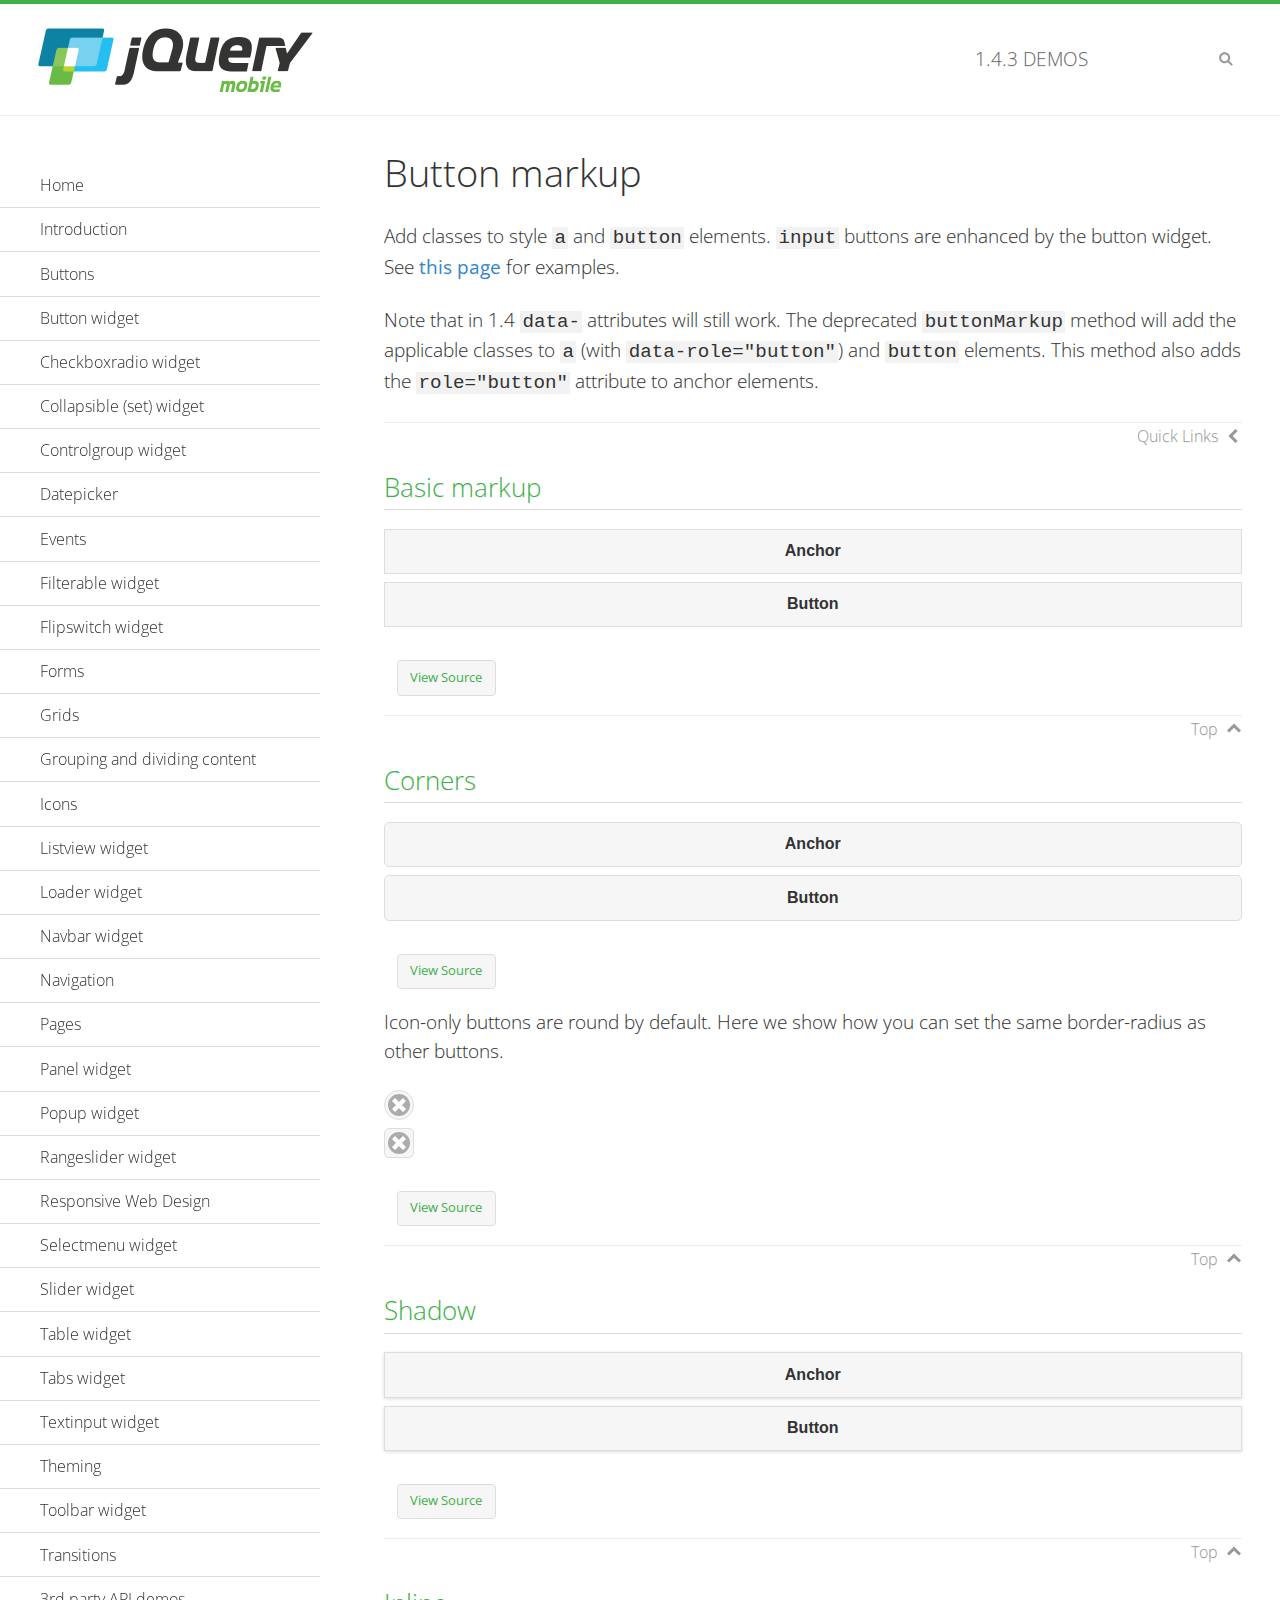
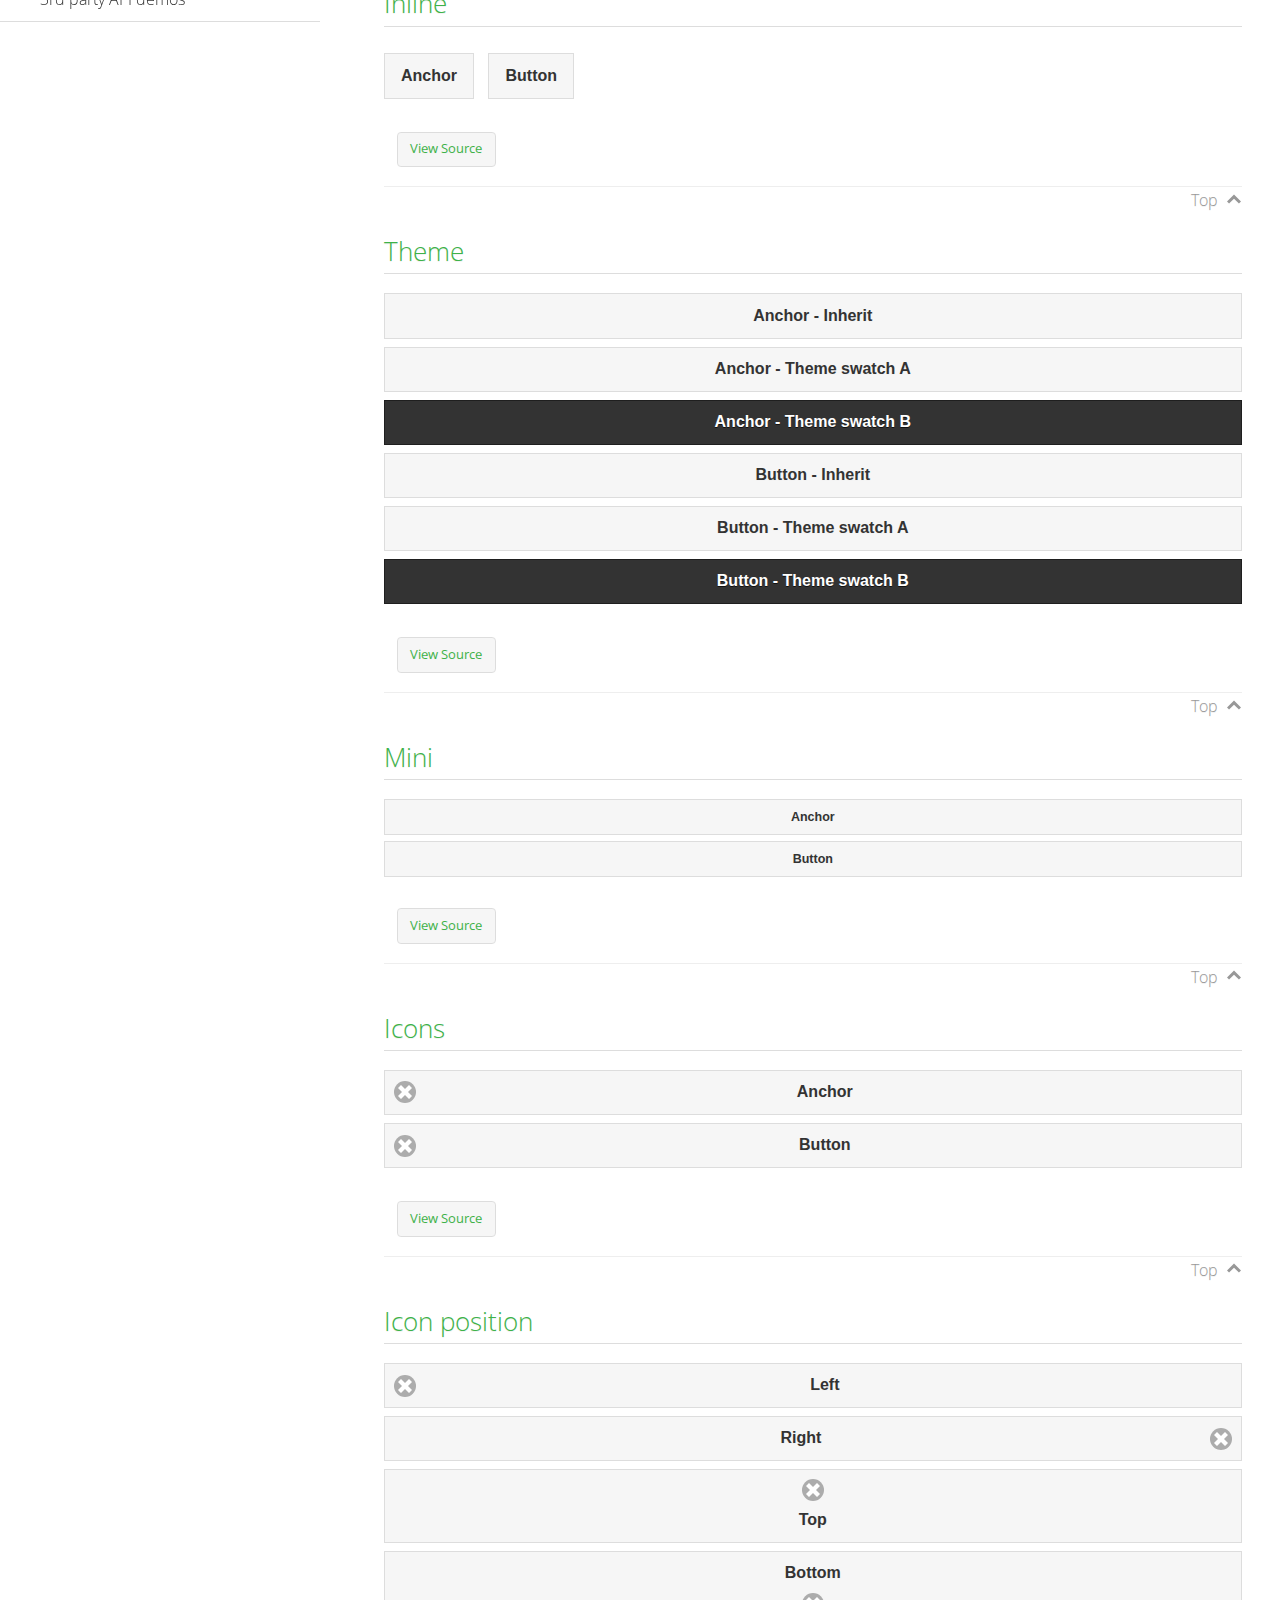
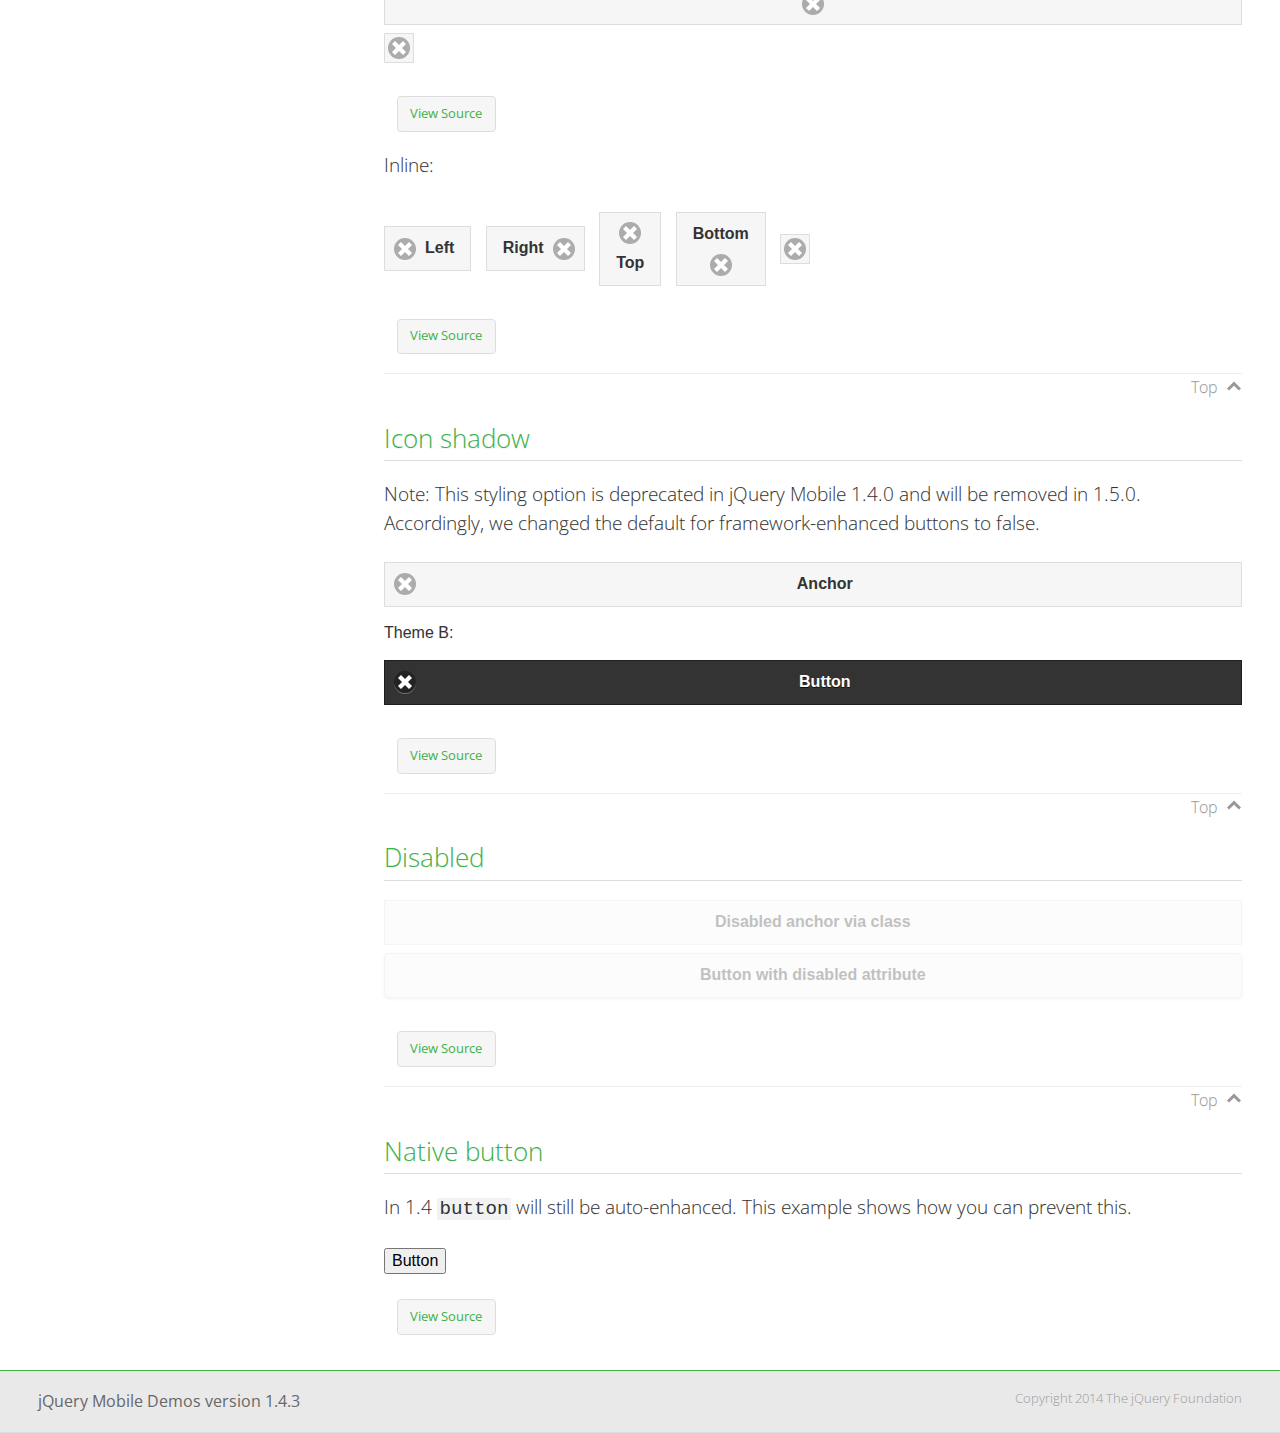
<file: www/jquery.mobile-1.4.3/demos/button-markup/index.html>
<!DOCTYPE html>
<html>
<head>
	<meta charset="utf-8">
	<meta name="viewport" content="width=device-width, initial-scale=1">
	<title>Button markup - jQuery Mobile Demos</title>
	<link rel="shortcut icon" href="../favicon.ico">
    <link rel="stylesheet" href="http://fonts.googleapis.com/css?family=Open+Sans:300,400,700">
	<link rel="stylesheet" href="../css/themes/default/jquery.mobile-1.4.3.min.css">
	<link rel="stylesheet" href="../_assets/css/jqm-demos.css">
	<script src="../js/jquery.js"></script>
	<script src="../_assets/js/index.js"></script>
	<script src="../js/jquery.mobile-1.4.3.min.js"></script>
	<style>
		#custom-border-radius .ui-btn-icon-notext.ui-corner-all {
			-webkit-border-radius: .3125em;
			border-radius: .3125em;
		}
	</style>
</head>
<body>
<div data-role="page" class="jqm-demos" data-quicklinks="true">

	<div data-role="header" class="jqm-header">
		<h2><a href="../" title="jQuery Mobile Demos home"><img src="../_assets/img/jquery-logo.png" alt="jQuery Mobile"></a></h2>
		<p><span class="jqm-version"></span> Demos</p>
		<a href="#" class="jqm-navmenu-link ui-btn ui-btn-icon-notext ui-corner-all ui-icon-bars ui-nodisc-icon ui-alt-icon ui-btn-left">Menu</a>
		<a href="#" class="jqm-search-link ui-btn ui-btn-icon-notext ui-corner-all ui-icon-search ui-nodisc-icon ui-alt-icon ui-btn-right">Search</a>
	</div><!-- /header -->

	<div role="main" class="ui-content jqm-content">

		<h1>Button markup</h1>

		<p>Add classes to style <code>a</code> and <code>button</code> elements. <code>input</code> buttons are enhanced by the button widget. See <a href="../button/" data-ajax="false">this page</a> for examples.</p>

		<p>Note that in 1.4 <code>data-</code> attributes will still work. The deprecated <code>buttonMarkup</code> method will add the applicable classes to <code>a</code> (with <code>data-role="button"</code>) and <code>button</code> elements. This method also adds the <code>role="button"</code> attribute to anchor elements.</p>

		<h2>Basic markup</h2>

		<div data-demo-html="true">
			<a href="#" class="ui-btn">Anchor</a>
			<button class="ui-btn">Button</button>
		</div><!--/demo-html -->

		<h2>Corners</h2>

		<div data-demo-html="true">
			<a href="#" class="ui-btn ui-corner-all">Anchor</a>
			<button class="ui-btn ui-corner-all">Button</button>
		</div><!--/demo-html -->

		<p>Icon-only buttons are round by default. Here we show how you can set the same border-radius as other buttons.</p>

		<div data-demo-html="true" data-demo-css="true">
			<a href="#" class="ui-btn ui-icon-delete ui-btn-icon-notext ui-corner-all">No text</a>
			<div id="custom-border-radius">
				<a href="#" class="ui-btn ui-icon-delete ui-btn-icon-notext ui-corner-all">No text</a>
			</div>
		</div><!--/demo-html -->

		<h2>Shadow</h2>

		<div data-demo-html="true">
			<a href="#" class="ui-btn ui-shadow">Anchor</a>
			<button class="ui-btn ui-shadow">Button</button>
		</div><!--/demo-html -->

		<h2>Inline</h2>

		<div data-demo-html="true">
			<a href="#" class="ui-btn ui-btn-inline">Anchor</a>
			<button class="ui-btn ui-btn-inline">Button</button>
		</div><!--/demo-html -->

		<h2>Theme</h2>

		<div data-demo-html="true">
			<a href="#" class="ui-btn">Anchor - Inherit</a>
			<a href="#" class="ui-btn ui-btn-a">Anchor - Theme swatch A</a>
			<a href="#" class="ui-btn ui-btn-b">Anchor - Theme swatch B</a>
			<button class="ui-btn">Button - Inherit</button>
			<button class="ui-btn ui-btn-a">Button - Theme swatch A</button>
			<button class="ui-btn ui-btn-b">Button - Theme swatch B</button>
		</div><!--/demo-html -->

		<h2>Mini</h2>

		<div data-demo-html="true">
			<a href="#" class="ui-btn ui-mini">Anchor</a>
			<button class="ui-btn ui-mini">Button</button>
		</div><!--/demo-html -->

		<h2>Icons</h2>

		<div data-demo-html="true">
			<a href="#" class="ui-btn ui-icon-delete ui-btn-icon-left">Anchor</a>
			<button class="ui-btn ui-icon-delete ui-btn-icon-left">Button</button>
		</div><!--/demo-html -->

		<h2>Icon position</h2>

		<div data-demo-html="true">
			<a href="#" class="ui-btn ui-icon-delete ui-btn-icon-left">Left</a>
			<a href="#" class="ui-btn ui-icon-delete ui-btn-icon-right">Right</a>
			<a href="#" class="ui-btn ui-icon-delete ui-btn-icon-top">Top</a>
			<a href="#" class="ui-btn ui-icon-delete ui-btn-icon-bottom">Bottom</a>
			<a href="#" class="ui-btn ui-icon-delete ui-btn-icon-notext">Icon only</a>
		</div><!--/demo-html -->

		<p>Inline:</p>

		<div data-demo-html="true">
			<a href="#" class="ui-btn ui-btn-inline ui-icon-delete ui-btn-icon-left">Left</a>
			<a href="#" class="ui-btn ui-btn-inline ui-icon-delete ui-btn-icon-right">Right</a>
			<a href="#" class="ui-btn ui-btn-inline ui-icon-delete ui-btn-icon-top">Top</a>
			<a href="#" class="ui-btn ui-btn-inline ui-icon-delete ui-btn-icon-bottom">Bottom</a>
			<a href="#" class="ui-btn ui-btn-inline ui-icon-delete ui-btn-icon-notext">Icon only</a>
		</div><!--/demo-html -->

		<h2>Icon shadow</h2>
		<p>Note: This styling option is deprecated in jQuery Mobile 1.4.0 and will be removed in 1.5.0. Accordingly, we changed the default for framework-enhanced buttons to false.</p>

		<div data-demo-html="true">
			<a href="#" class="ui-btn ui-icon-delete ui-btn-icon-left ui-shadow-icon">Anchor</a>
			<p>Theme B:</p>
			<button class="ui-btn ui-icon-delete ui-btn-icon-left ui-shadow-icon ui-btn-b">Button</button>
		</div><!--/demo-html -->

		<h2>Disabled</h2>

		<div data-demo-html="true">
			<a href="#" class="ui-btn ui-state-disabled">Disabled anchor via class</a>
			<button disabled>Button with disabled attribute</button>
		</div><!--/demo-html -->

		<h2>Native button</h2>
		<!-- TODO: Remove this demo in 1.5 -->
		<p>In 1.4 <code>button</code> will still be auto-enhanced. This example shows how you can prevent this.</p>

		<div data-demo-html="true">
			<button data-role="none">Button</button>
		</div><!--/demo-html -->

	</div><!-- /content -->
	    <div data-role="panel" class="jqm-navmenu-panel" data-position="left" data-display="overlay" data-theme="a">
	    	<ul class="jqm-list ui-alt-icon ui-nodisc-icon">
<li data-filtertext="demos homepage" data-icon="home"><a href=".././">Home</a></li>
<li data-filtertext="introduction overview getting started"><a href="../intro/" data-ajax="false">Introduction</a></li>
<li data-filtertext="buttons button markup buttonmarkup method anchor link button element"><a href="../button-markup/" data-ajax="false">Buttons</a></li>
<li data-filtertext="form button widget input button submit reset"><a href="../button/" data-ajax="false">Button widget</a></li>
<li data-role="collapsible" data-enhanced="true" data-collapsed-icon="carat-d" data-expanded-icon="carat-u" data-iconpos="right" data-inset="false" class="ui-collapsible ui-collapsible-themed-content ui-collapsible-collapsed">
	<h3 class="ui-collapsible-heading ui-collapsible-heading-collapsed">
		<a href="#" class="ui-collapsible-heading-toggle ui-btn ui-btn-icon-right ui-btn-inherit ui-icon-carat-d">
		    Checkboxradio widget<span class="ui-collapsible-heading-status"> click to expand contents</span>
		</a>
	</h3>
	<div class="ui-collapsible-content ui-body-inherit ui-collapsible-content-collapsed" aria-hidden="true">
		<ul>
			<li data-filtertext="form checkboxradio widget checkbox input checkboxes controlgroups"><a href="../checkboxradio-checkbox/" data-ajax="false">Checkboxes</a></li>
			<li data-filtertext="form checkboxradio widget radio input radio buttons controlgroups"><a href="../checkboxradio-radio/" data-ajax="false">Radio buttons</a></li>
		</ul>
	</div>
</li>
<li data-role="collapsible" data-enhanced="true" data-collapsed-icon="carat-d" data-expanded-icon="carat-u" data-iconpos="right" data-inset="false" class="ui-collapsible ui-collapsible-themed-content ui-collapsible-collapsed">
	<h3 class="ui-collapsible-heading ui-collapsible-heading-collapsed">
		<a href="#" class="ui-collapsible-heading-toggle ui-btn ui-btn-icon-right ui-btn-inherit ui-icon-carat-d">
			Collapsible (set) widget<span class="ui-collapsible-heading-status"> click to expand contents</span>
		</a>
	</h3>
	<div class="ui-collapsible-content ui-body-inherit ui-collapsible-content-collapsed" aria-hidden="true">
		<ul>
			<li data-filtertext="collapsibles content formatting"><a href="../collapsible/" data-ajax="false">Collapsible</a></li>
			<li data-filtertext="dynamic collapsible set accordion append expand"><a href="../collapsible-dynamic/" data-ajax="false">Dynamic collapsibles</a></li>
			<li data-filtertext="accordions collapsible set widget content formatting grouped collapsibles"><a href="../collapsibleset/" data-ajax="false">Collapsible set</a></li>
		</ul>
	</div>
</li>
<li data-role="collapsible" data-enhanced="true" data-collapsed-icon="carat-d" data-expanded-icon="carat-u" data-iconpos="right" data-inset="false" class="ui-collapsible ui-collapsible-themed-content ui-collapsible-collapsed">
	<h3 class="ui-collapsible-heading ui-collapsible-heading-collapsed">
		<a href="#" class="ui-collapsible-heading-toggle ui-btn ui-btn-icon-right ui-btn-inherit ui-icon-carat-d">
			Controlgroup widget<span class="ui-collapsible-heading-status"> click to expand contents</span>
		</a>
	</h3>
	<div class="ui-collapsible-content ui-body-inherit ui-collapsible-content-collapsed" aria-hidden="true">
		<ul>
			<li data-filtertext="controlgroups selectmenu checkboxradio input grouped buttons horizontal vertical"><a href="../controlgroup/" data-ajax="false">Controlgroup</a></li>
			<li data-filtertext="dynamic controlgroup dynamically add buttons"><a href="../controlgroup-dynamic/" data-ajax="false">Dynamic controlgroups</a></li>
		</ul>
	</div>
</li>
<li data-filtertext="form datepicker widget date input"><a href="../datepicker/" data-ajax="false">Datepicker</a></li>
<li data-role="collapsible" data-enhanced="true" data-collapsed-icon="carat-d" data-expanded-icon="carat-u" data-iconpos="right" data-inset="false" class="ui-collapsible ui-collapsible-themed-content ui-collapsible-collapsed">
	<h3 class="ui-collapsible-heading ui-collapsible-heading-collapsed">
		<a href="#" class="ui-collapsible-heading-toggle ui-btn ui-btn-icon-right ui-btn-inherit ui-icon-carat-d">
			Events<span class="ui-collapsible-heading-status"> click to expand contents</span>
		</a>
	</h3>
	<div class="ui-collapsible-content ui-body-inherit ui-collapsible-content-collapsed" aria-hidden="true">
		<ul>
			<li data-filtertext="swipe to delete list items listviews swipe events"><a href="../swipe-list/" data-ajax="false">Swipe list items</a></li>
			<li data-filtertext="swipe to navigate swipe page navigation swipe events"><a href="../swipe-page/" data-ajax="false">Swipe page navigation</a></li>
		</ul>
	</div>
</li>
<li data-filtertext="filterable filter elements sorting searching listview table"><a href="../filterable/" data-ajax="false">Filterable widget</a></li>
<li data-filtertext="form flipswitch widget flip toggle switch binary select checkbox input"><a href="../flipswitch/" data-ajax="false">Flipswitch widget</a></li>
<li data-role="collapsible" data-enhanced="true" data-collapsed-icon="carat-d" data-expanded-icon="carat-u" data-iconpos="right" data-inset="false" class="ui-collapsible ui-collapsible-themed-content ui-collapsible-collapsed">
	<h3 class="ui-collapsible-heading ui-collapsible-heading-collapsed">
		<a href="#" class="ui-collapsible-heading-toggle ui-btn ui-btn-icon-right ui-btn-inherit ui-icon-carat-d">
			Forms<span class="ui-collapsible-heading-status"> click to expand contents</span>
		</a>
	</h3>
	<div class="ui-collapsible-content ui-body-inherit ui-collapsible-content-collapsed" aria-hidden="true">
		<ul>
			<li data-filtertext="forms text checkbox radio range button submit reset inputs selects textarea slider flipswitch label form elements"><a href="../forms/" data-ajax="false">Forms</a></li>
			<li data-filtertext="form hide labels hidden accessible ui-hidden-accessible forms"><a href="../forms-label-hidden-accessible/" data-ajax="false">Hide labels</a></li>
			<li data-filtertext="form field containers fieldcontain ui-field-contain forms"><a href="../forms-field-contain/" data-ajax="false">Field containers</a></li>
			<li data-filtertext="forms disabled form elements"><a href="../forms-disabled/" data-ajax="false">Forms disabled</a></li>
			<li data-filtertext="forms gallery examples overview forms text checkbox radio range button submit reset inputs selects textarea slider flipswitch label form elements"><a href="../forms-gallery/" data-ajax="false">Forms gallery</a></li>
		</ul>
	</div>
</li>
<li data-role="collapsible" data-enhanced="true" data-collapsed-icon="carat-d" data-expanded-icon="carat-u" data-iconpos="right" data-inset="false" class="ui-collapsible ui-collapsible-themed-content ui-collapsible-collapsed">
	<h3 class="ui-collapsible-heading ui-collapsible-heading-collapsed">
		<a href="#" class="ui-collapsible-heading-toggle ui-btn ui-btn-icon-right ui-btn-inherit ui-icon-carat-d">
			Grids<span class="ui-collapsible-heading-status"> click to expand contents</span>
		</a>
	</h3>
	<div class="ui-collapsible-content ui-body-inherit ui-collapsible-content-collapsed" aria-hidden="true">
		<ul>
			<li data-filtertext="grids columns blocks content formatting rwd responsive css framework"><a href="../grids/" data-ajax="false">Grids</a></li>
			<li data-filtertext="buttons in grids css framework"><a href="../grids-buttons/" data-ajax="false">Buttons in grids</a></li>
			<li data-filtertext="custom responsive grids rwd css framework"><a href="../grids-custom-responsive/" data-ajax="false">Custom responsive grids</a></li>
		</ul>
	</div>
</li>
<li data-filtertext="blocks content formatting sections heading"><a href="../body-bar-classes/" data-ajax="false">Grouping and dividing content</a></li>
<li data-role="collapsible" data-enhanced="true" data-collapsed-icon="carat-d" data-expanded-icon="carat-u" data-iconpos="right" data-inset="false" class="ui-collapsible ui-collapsible-themed-content ui-collapsible-collapsed">
	<h3 class="ui-collapsible-heading ui-collapsible-heading-collapsed">
		<a href="#" class="ui-collapsible-heading-toggle ui-btn ui-btn-icon-right ui-btn-inherit ui-icon-carat-d">
			Icons<span class="ui-collapsible-heading-status"> click to expand contents</span>
		</a>
	</h3>
	<div class="ui-collapsible-content ui-body-inherit ui-collapsible-content-collapsed" aria-hidden="true">
		<ul>
			<li data-filtertext="button icons svg disc alt custom icon position"><a href="../icons/" data-ajax="false">Icons</a></li>
			<li data-filtertext=""><a href="../icons-grunticon/" data-ajax="false">Grunticon loader</a></li>
		</ul>
	</div>
</li>
<li data-role="collapsible" data-enhanced="true" data-collapsed-icon="carat-d" data-expanded-icon="carat-u" data-iconpos="right" data-inset="false" class="ui-collapsible ui-collapsible-themed-content ui-collapsible-collapsed">
	<h3 class="ui-collapsible-heading ui-collapsible-heading-collapsed">
		<a href="#" class="ui-collapsible-heading-toggle ui-btn ui-btn-icon-right ui-btn-inherit ui-icon-carat-d">
			Listview widget<span class="ui-collapsible-heading-status"> click to expand contents</span>
		</a>
	</h3>
	<div class="ui-collapsible-content ui-body-inherit ui-collapsible-content-collapsed" aria-hidden="true">
		<ul>
			<li data-filtertext="listview widget thumbnails icons nested split button collapsible ul ol"><a href="../listview/" data-ajax="false">Listview</a></li>
			<li data-filtertext="autocomplete filterable reveal listview filtertextbeforefilter placeholder"><a href="../listview-autocomplete/" data-ajax="false">Listview autocomplete</a></li>
			<li data-filtertext="autocomplete filterable reveal listview remote data filtertextbeforefilter placeholder"><a href="../listview-autocomplete-remote/" data-ajax="false">Listview autocomplete remote data</a></li>
			<li data-filtertext="autodividers anchor jump scroll linkbars listview lists ul ol"><a href="../listview-autodividers-linkbar/" data-ajax="false">Listview autodividers linkbar</a></li>
			<li data-filtertext="listview autodividers selector autodividersselector lists ul ol"><a href="../listview-autodividers-selector/" data-ajax="false">Listview autodividers selector</a></li>
			<li data-filtertext="listview nested list items"><a href="../listview-nested-lists/" data-ajax="false">Nested Listviews</a></li>
			<li data-filtertext="listview collapsible list items flat"><a href="../listview-collapsible-item-flat/" data-ajax="false">Listview collapsible list items (flat)</a></li>
			<li data-filtertext="listview collapsible list indented"><a href="../listview-collapsible-item-indented/" data-ajax="false">Listview collapsible list items (indented)</a></li>
			<li data-filtertext="grid listview responsive grids responsive listviews lists ul"><a href="../listview-grid/" data-ajax="false">Listview responsive grid</a></li>
		</ul>
	</div>
</li>
<li data-filtertext="loader widget page loading navigation overlay spinner"><a href="../loader/" data-ajax="false">Loader widget</a></li>
<li data-filtertext="navbar widget navmenu toolbars header footer"><a href="../navbar/" data-ajax="false">Navbar widget</a></li>
<li data-role="collapsible" data-enhanced="true" data-collapsed-icon="carat-d" data-expanded-icon="carat-u" data-iconpos="right" data-inset="false" class="ui-collapsible ui-collapsible-themed-content ui-collapsible-collapsed">
	<h3 class="ui-collapsible-heading ui-collapsible-heading-collapsed">
		<a href="#" class="ui-collapsible-heading-toggle ui-btn ui-btn-icon-right ui-btn-inherit ui-icon-carat-d">
			Navigation<span class="ui-collapsible-heading-status"> click to expand contents</span>
		</a>
	</h3>
	<div class="ui-collapsible-content ui-body-inherit ui-collapsible-content-collapsed" aria-hidden="true">
		<ul>
			<li data-filtertext="ajax navigation navigate widget history event method"><a href="../navigation/" data-ajax="false">Navigation</a></li>
			<li data-filtertext="linking pages page links navigation ajax prefetch cache"><a href="../navigation-linking-pages/" data-ajax="false">Linking pages</a></li>
			<!-- <li data-filtertext="php redirect server redirection server-side navigation"><a href="../navigation-php-redirect/" data-ajax="false">PHP redirect demo</a></li>-->
			<li data-filtertext="navigation redirection hash query"><a href="../navigation-hash-processing/" data-ajax="false">Hash processing demo</a></li>
			<li data-filtertext="navigation redirection hash query"><a href="../page-events/" data-ajax="false">Page Navigation Events</a></li>
		</ul>
	</div>
</li>
<li data-role="collapsible" data-enhanced="true" data-collapsed-icon="carat-d" data-expanded-icon="carat-u" data-iconpos="right" data-inset="false" class="ui-collapsible ui-collapsible-themed-content ui-collapsible-collapsed">
	<h3 class="ui-collapsible-heading ui-collapsible-heading-collapsed">
		<a href="#" class="ui-collapsible-heading-toggle ui-btn ui-btn-icon-right ui-btn-inherit ui-icon-carat-d">
			Pages<span class="ui-collapsible-heading-status"> click to expand contents</span>
		</a>
	</h3>
	<div class="ui-collapsible-content ui-body-inherit ui-collapsible-content-collapsed" aria-hidden="true">
		<ul>
			<li data-filtertext="pages page widget ajax navigation"><a href="../pages/" data-ajax="false">Pages</a></li>
			<li data-filtertext="single page"><a href="../pages-single-page/" data-ajax="false">Single page</a></li>
			<li data-filtertext="multipage multi-page page"><a href="../pages-multi-page/" data-ajax="false">Multi-page template</a></li>
			<li data-filtertext="dialog page widget modal popup"><a href="../pages-dialog/" data-ajax="false">Dialog page</a></li>
		</ul>
	</div>
</li>
<li data-role="collapsible" data-enhanced="true" data-collapsed-icon="carat-d" data-expanded-icon="carat-u" data-iconpos="right" data-inset="false" class="ui-collapsible ui-collapsible-themed-content ui-collapsible-collapsed">
	<h3 class="ui-collapsible-heading ui-collapsible-heading-collapsed">
		<a href="#" class="ui-collapsible-heading-toggle ui-btn ui-btn-icon-right ui-btn-inherit ui-icon-carat-d">
			Panel widget<span class="ui-collapsible-heading-status"> click to expand contents</span>
		</a>
	</h3>
	<div class="ui-collapsible-content ui-body-inherit ui-collapsible-content-collapsed" aria-hidden="true">
		<ul>
			<li data-filtertext="panel widget sliding panels reveal push overlay responsive"><a href="../panel/" data-ajax="false">Panel</a></li>
			<li data-filtertext=""><a href="../panel-external/" data-ajax="false">External panels</a></li>
			<li data-filtertext="panel "><a href="../panel-fixed/" data-ajax="false">Fixed panels</a></li>
			<li data-filtertext="panel slide panels sliding panels shadow rwd responsive breakpoint"><a href="../panel-responsive/" data-ajax="false">Panels responsive</a></li>
			<li data-filtertext="panel custom style custom panel width reveal shadow listview panel styling page background wrapper"><a href="../panel-styling/" data-ajax="false">Custom panel style</a></li>
			<li data-filtertext="panel open on swipe"><a href="../panel-swipe-open/" data-ajax="false">Panel open on swipe</a></li>
			<li data-filtertext="panels outside page internal external toolbars"><a href="../panel-external-internal/" data-ajax="false">Panel external and internal</a></li>
		</ul>
	</div>
</li>
<li data-role="collapsible" data-enhanced="true" data-collapsed-icon="carat-d" data-expanded-icon="carat-u" data-iconpos="right" data-inset="false" class="ui-collapsible ui-collapsible-themed-content ui-collapsible-collapsed">
	<h3 class="ui-collapsible-heading ui-collapsible-heading-collapsed">
		<a href="#" class="ui-collapsible-heading-toggle ui-btn ui-btn-icon-right ui-btn-inherit ui-icon-carat-d">
			Popup widget<span class="ui-collapsible-heading-status"> click to expand contents</span>
		</a>
	</h3>
	<div class="ui-collapsible-content ui-body-inherit ui-collapsible-content-collapsed" aria-hidden="true">
		<ul>
			<li data-filtertext="popup widget popups dialog modal transition tooltip lightbox form overlay screen flip pop fade transition"><a href="../popup/" data-ajax="false">Popup</a></li>
			<li data-filtertext="popup alignment position"><a href="../popup-alignment/" data-ajax="false">Popup alignment</a></li>
			<li data-filtertext="popup arrow size popups popover"><a href="../popup-arrow-size/" data-ajax="false">Popup arrow size</a></li>
			<li data-filtertext="dynamic popups popup images lightbox"><a href="../popup-dynamic/" data-ajax="false">Dynamic popups</a></li>
			<li data-filtertext="popups with iframes scaling"><a href="../popup-iframe/" data-ajax="false">Popups with iframes</a></li>
			<li data-filtertext="popup image scaling"><a href="../popup-image-scaling/" data-ajax="false">Popup image scaling</a></li>
			<li data-filtertext="external popup outside multi-page"><a href="../popup-outside-multipage/" data-ajax="false">Popup outside multi-page</a></li>
		</ul>
	</div>
</li>
<li data-filtertext="form rangeslider widget dual sliders dual handle sliders range input"><a href="../rangeslider/" data-ajax="false">Rangeslider widget</a></li>
<li data-filtertext="responsive web design rwd adaptive progressive enhancement PE accessible mobile breakpoints media query media queries"><a href="../rwd/" data-ajax="false">Responsive Web Design</a></li>
<li data-role="collapsible" data-enhanced="true" data-collapsed-icon="carat-d" data-expanded-icon="carat-u" data-iconpos="right" data-inset="false" class="ui-collapsible ui-collapsible-themed-content ui-collapsible-collapsed">
	<h3 class="ui-collapsible-heading ui-collapsible-heading-collapsed">
		<a href="#" class="ui-collapsible-heading-toggle ui-btn ui-btn-icon-right ui-btn-inherit ui-icon-carat-d">
			Selectmenu widget<span class="ui-collapsible-heading-status"> click to expand contents</span>
		</a>
	</h3>
	<div class="ui-collapsible-content ui-body-inherit ui-collapsible-content-collapsed" aria-hidden="true">
		<ul>
			<li data-filtertext="form selectmenu widget select input custom select menu selects"><a href="../selectmenu/" data-ajax="false">Selectmenu</a></li>
			<li data-filtertext="form custom select menu selectmenu widget custom menu option optgroup multiple selects"><a href="../selectmenu-custom/" data-ajax="false">Custom select menu</a></li>
			<li data-filtertext="filterable select filter popup dialog"><a href="../selectmenu-custom-filter/" data-ajax="false">Custom select menu with filter</a></li>
		</ul>
	</div>
</li>
<li data-role="collapsible" data-enhanced="true" data-collapsed-icon="carat-d" data-expanded-icon="carat-u" data-iconpos="right" data-inset="false" class="ui-collapsible ui-collapsible-themed-content ui-collapsible-collapsed">
	<h3 class="ui-collapsible-heading ui-collapsible-heading-collapsed">
		<a href="#" class="ui-collapsible-heading-toggle ui-btn ui-btn-icon-right ui-btn-inherit ui-icon-carat-d">
			Slider widget<span class="ui-collapsible-heading-status"> click to expand contents</span>
		</a>
	</h3>
	<div class="ui-collapsible-content ui-body-inherit ui-collapsible-content-collapsed" aria-hidden="true">
		<ul>
			<li data-filtertext="form slider widget range input single sliders"><a href="../slider/" data-ajax="false">Slider</a></li>
			<li data-filtertext="form slider widget flipswitch slider binary select flip toggle switch"><a href="../slider-flipswitch/" data-ajax="false">Slider flip toggle switch</a></li>
			<li data-filtertext="form slider tooltip handle value input range sliders"><a href="../slider-tooltip/" data-ajax="false">Slider tooltip</a></li>
		</ul>
	</div>
</li>
<li data-role="collapsible" data-enhanced="true" data-collapsed-icon="carat-d" data-expanded-icon="carat-u" data-iconpos="right" data-inset="false" class="ui-collapsible ui-collapsible-themed-content ui-collapsible-collapsed">
	<h3 class="ui-collapsible-heading ui-collapsible-heading-collapsed">
		<a href="#" class="ui-collapsible-heading-toggle ui-btn ui-btn-icon-right ui-btn-inherit ui-icon-carat-d">
			Table widget<span class="ui-collapsible-heading-status"> click to expand contents</span>
		</a>
	</h3>
	<div class="ui-collapsible-content ui-body-inherit ui-collapsible-content-collapsed" aria-hidden="true">
		<ul>
			<li data-filtertext="table widget reflow column toggle th td responsive tables rwd hide show tabular"><a href="../table-column-toggle/" data-ajax="false">Table Column Toggle</a></li>
			<li data-filtertext="table column toggle phone comparison demo"><a href="../table-column-toggle-example/" data-ajax="false">Table Column Toggle demo</a></li>
			<li data-filtertext="responsive tables table column toggle heading groups rwd breakpoint"><a href="../table-column-toggle-heading-groups/" data-ajax="false">Table Column Toggle heading groups</a></li>
			<li data-filtertext="responsive tables table column toggle hide rwd breakpoint customization options"><a href="../table-column-toggle-options/" data-ajax="false">Table Column Toggle options</a></li>
			<li data-filtertext="table reflow th td responsive rwd columns tabular"><a href="../table-reflow/" data-ajax="false">Table Reflow</a></li>
			<li data-filtertext="responsive tables table reflow heading groups rwd breakpoint"><a href="../table-reflow-heading-groups/" data-ajax="false">Table Reflow heading groups</a></li>
			<li data-filtertext="responsive tables table reflow stripes strokes table style"><a href="../table-reflow-stripes-strokes/" data-ajax="false">Table Reflow stripes and strokes</a></li>
			<li data-filtertext="responsive tables table reflow stack custom styles"><a href="../table-reflow-styling/" data-ajax="false">Table Reflow custom styles</a></li>
		</ul>
	</div>
</li>
<li data-filtertext="ui tabs widget"><a href="../tabs/" data-ajax="false">Tabs widget</a></li>
<li data-filtertext="form textinput widget text input textarea number date time tel email file color password"><a href="../textinput/" data-ajax="false">Textinput widget</a></li>
<li data-role="collapsible" data-enhanced="true" data-collapsed-icon="carat-d" data-expanded-icon="carat-u" data-iconpos="right" data-inset="false" class="ui-collapsible ui-collapsible-themed-content ui-collapsible-collapsed">
	<h3 class="ui-collapsible-heading ui-collapsible-heading-collapsed">
		<a href="#" class="ui-collapsible-heading-toggle ui-btn ui-btn-icon-right ui-btn-inherit ui-icon-carat-d">
			Theming<span class="ui-collapsible-heading-status"> click to expand contents</span>
		</a>
	</h3>
	<div class="ui-collapsible-content ui-body-inherit ui-collapsible-content-collapsed" aria-hidden="true">
		<ul>
			<li data-filtertext="default theme swatches theming style css"><a href="../theme-default/" data-ajax="false">Default theme</a></li>
			<li data-filtertext="classic theme old theme swatches theming style css"><a href="../theme-classic/" data-ajax="false">Classic theme</a></li>
		</ul>
	</div>
</li>
<li data-role="collapsible" data-enhanced="true" data-collapsed-icon="carat-d" data-expanded-icon="carat-u" data-iconpos="right" data-inset="false" class="ui-collapsible ui-collapsible-themed-content ui-collapsible-collapsed">
	<h3 class="ui-collapsible-heading ui-collapsible-heading-collapsed">
		<a href="#" class="ui-collapsible-heading-toggle ui-btn ui-btn-icon-right ui-btn-inherit ui-icon-carat-d">
			Toolbar widget<span class="ui-collapsible-heading-status"> click to expand contents</span>
		</a>
	</h3>
	<div class="ui-collapsible-content ui-body-inherit ui-collapsible-content-collapsed" aria-hidden="true">
		<ul>
			<li data-filtertext="toolbar widget header footer toolbars fixed fullscreen external sections"><a href="../toolbar/" data-ajax="false">Toolbar</a></li>
			<li data-filtertext="dynamic toolbars dynamically add toolbar header footer"><a href="../toolbar-dynamic/" data-ajax="false">Dynamic toolbars</a></li>
			<li data-filtertext="external toolbars header footer"><a href="../toolbar-external/" data-ajax="false">External toolbars</a></li>
			<li data-filtertext="fixed toolbars header footer"><a href="../toolbar-fixed/" data-ajax="false">Fixed toolbars</a></li>
			<li data-filtertext="fixed fullscreen toolbars header footer"><a href="../toolbar-fixed-fullscreen/" data-ajax="false">Fullscreen toolbars</a></li>
			<li data-filtertext="external fixed toolbars header footer"><a href="../toolbar-fixed-external/" data-ajax="false">Fixed external toolbars</a></li>
			<li data-filtertext="external persistent toolbars header footer navbar navmenu"><a href="../toolbar-fixed-persistent/" data-ajax="false">Persistent toolbars</a></li>
			<li data-filtertext="external ajax optimized toolbars persistent toolbars header footer navbar"><a href="../toolbar-fixed-persistent-optimized/" data-ajax="false">Ajax optimized toolbars</a></li>
			<li data-filtertext="form in toolbars header footer"><a href="../toolbar-fixed-forms/" data-ajax="false">Form in toolbar</a></li>
		</ul>
	</div>
</li>
<li data-filtertext="page transitions animated pages popup navigation flip slide fade pop"><a href="../transitions/" data-ajax="false">Transitions</a></li>
<li data-role="collapsible" data-enhanced="true" data-collapsed-icon="carat-d" data-expanded-icon="carat-u" data-iconpos="right" data-inset="false" class="ui-collapsible ui-collapsible-themed-content ui-collapsible-collapsed">
	<h3 class="ui-collapsible-heading ui-collapsible-heading-collapsed">
		<a href="#" class="ui-collapsible-heading-toggle ui-btn ui-btn-icon-right ui-btn-inherit ui-icon-carat-d">
			3rd party API demos<span class="ui-collapsible-heading-status"> click to expand contents</span>
		</a>
	</h3>
	<div class="ui-collapsible-content ui-body-inherit ui-collapsible-content-collapsed" aria-hidden="true">
		<ul>
			<li data-filtertext="backbone requirejs navigation router"><a href="../backbone-requirejs/" data-ajax="false">Backbone RequireJS</a></li>
			<li data-filtertext="google maps geolocation demo"><a href="../map-geolocation/" data-ajax="false">Google Maps geolocation</a></li>
			<li data-filtertext="google maps hybrid"><a href="../map-list-toggle/" data-ajax="false">Google Maps list toggle</a></li>
		</ul>
	</div>
</li>



		     </ul>
		</div><!-- /panel -->


	<div data-role="footer" data-position="fixed" data-tap-toggle="false" class="jqm-footer">
		<p>jQuery Mobile Demos version <span class="jqm-version"></span></p>
		<p>Copyright 2014 The jQuery Foundation</p>
	</div><!-- /footer -->
	<!-- TODO: This should become an external panel so we can add input to markup (unique ID) -->
    <div data-role="panel" class="jqm-search-panel" data-position="right" data-display="overlay" data-theme="a">
		<div class="jqm-search">
			<ul class="jqm-list" data-filter-placeholder="Search demos..." data-filter-reveal="true">
<li data-filtertext="demos homepage" data-icon="home"><a href=".././">Home</a></li>
<li data-filtertext="introduction overview getting started"><a href="../intro/" data-ajax="false">Introduction</a></li>
<li data-filtertext="buttons button markup buttonmarkup method anchor link button element"><a href="../button-markup/" data-ajax="false">Buttons</a></li>
<li data-filtertext="form button widget input button submit reset"><a href="../button/" data-ajax="false">Button widget</a></li>
<li data-role="collapsible" data-enhanced="true" data-collapsed-icon="carat-d" data-expanded-icon="carat-u" data-iconpos="right" data-inset="false" class="ui-collapsible ui-collapsible-themed-content ui-collapsible-collapsed">
	<h3 class="ui-collapsible-heading ui-collapsible-heading-collapsed">
		<a href="#" class="ui-collapsible-heading-toggle ui-btn ui-btn-icon-right ui-btn-inherit ui-icon-carat-d">
		    Checkboxradio widget<span class="ui-collapsible-heading-status"> click to expand contents</span>
		</a>
	</h3>
	<div class="ui-collapsible-content ui-body-inherit ui-collapsible-content-collapsed" aria-hidden="true">
		<ul>
			<li data-filtertext="form checkboxradio widget checkbox input checkboxes controlgroups"><a href="../checkboxradio-checkbox/" data-ajax="false">Checkboxes</a></li>
			<li data-filtertext="form checkboxradio widget radio input radio buttons controlgroups"><a href="../checkboxradio-radio/" data-ajax="false">Radio buttons</a></li>
		</ul>
	</div>
</li>
<li data-role="collapsible" data-enhanced="true" data-collapsed-icon="carat-d" data-expanded-icon="carat-u" data-iconpos="right" data-inset="false" class="ui-collapsible ui-collapsible-themed-content ui-collapsible-collapsed">
	<h3 class="ui-collapsible-heading ui-collapsible-heading-collapsed">
		<a href="#" class="ui-collapsible-heading-toggle ui-btn ui-btn-icon-right ui-btn-inherit ui-icon-carat-d">
			Collapsible (set) widget<span class="ui-collapsible-heading-status"> click to expand contents</span>
		</a>
	</h3>
	<div class="ui-collapsible-content ui-body-inherit ui-collapsible-content-collapsed" aria-hidden="true">
		<ul>
			<li data-filtertext="collapsibles content formatting"><a href="../collapsible/" data-ajax="false">Collapsible</a></li>
			<li data-filtertext="dynamic collapsible set accordion append expand"><a href="../collapsible-dynamic/" data-ajax="false">Dynamic collapsibles</a></li>
			<li data-filtertext="accordions collapsible set widget content formatting grouped collapsibles"><a href="../collapsibleset/" data-ajax="false">Collapsible set</a></li>
		</ul>
	</div>
</li>
<li data-role="collapsible" data-enhanced="true" data-collapsed-icon="carat-d" data-expanded-icon="carat-u" data-iconpos="right" data-inset="false" class="ui-collapsible ui-collapsible-themed-content ui-collapsible-collapsed">
	<h3 class="ui-collapsible-heading ui-collapsible-heading-collapsed">
		<a href="#" class="ui-collapsible-heading-toggle ui-btn ui-btn-icon-right ui-btn-inherit ui-icon-carat-d">
			Controlgroup widget<span class="ui-collapsible-heading-status"> click to expand contents</span>
		</a>
	</h3>
	<div class="ui-collapsible-content ui-body-inherit ui-collapsible-content-collapsed" aria-hidden="true">
		<ul>
			<li data-filtertext="controlgroups selectmenu checkboxradio input grouped buttons horizontal vertical"><a href="../controlgroup/" data-ajax="false">Controlgroup</a></li>
			<li data-filtertext="dynamic controlgroup dynamically add buttons"><a href="../controlgroup-dynamic/" data-ajax="false">Dynamic controlgroups</a></li>
		</ul>
	</div>
</li>
<li data-filtertext="form datepicker widget date input"><a href="../datepicker/" data-ajax="false">Datepicker</a></li>
<li data-role="collapsible" data-enhanced="true" data-collapsed-icon="carat-d" data-expanded-icon="carat-u" data-iconpos="right" data-inset="false" class="ui-collapsible ui-collapsible-themed-content ui-collapsible-collapsed">
	<h3 class="ui-collapsible-heading ui-collapsible-heading-collapsed">
		<a href="#" class="ui-collapsible-heading-toggle ui-btn ui-btn-icon-right ui-btn-inherit ui-icon-carat-d">
			Events<span class="ui-collapsible-heading-status"> click to expand contents</span>
		</a>
	</h3>
	<div class="ui-collapsible-content ui-body-inherit ui-collapsible-content-collapsed" aria-hidden="true">
		<ul>
			<li data-filtertext="swipe to delete list items listviews swipe events"><a href="../swipe-list/" data-ajax="false">Swipe list items</a></li>
			<li data-filtertext="swipe to navigate swipe page navigation swipe events"><a href="../swipe-page/" data-ajax="false">Swipe page navigation</a></li>
		</ul>
	</div>
</li>
<li data-filtertext="filterable filter elements sorting searching listview table"><a href="../filterable/" data-ajax="false">Filterable widget</a></li>
<li data-filtertext="form flipswitch widget flip toggle switch binary select checkbox input"><a href="../flipswitch/" data-ajax="false">Flipswitch widget</a></li>
<li data-role="collapsible" data-enhanced="true" data-collapsed-icon="carat-d" data-expanded-icon="carat-u" data-iconpos="right" data-inset="false" class="ui-collapsible ui-collapsible-themed-content ui-collapsible-collapsed">
	<h3 class="ui-collapsible-heading ui-collapsible-heading-collapsed">
		<a href="#" class="ui-collapsible-heading-toggle ui-btn ui-btn-icon-right ui-btn-inherit ui-icon-carat-d">
			Forms<span class="ui-collapsible-heading-status"> click to expand contents</span>
		</a>
	</h3>
	<div class="ui-collapsible-content ui-body-inherit ui-collapsible-content-collapsed" aria-hidden="true">
		<ul>
			<li data-filtertext="forms text checkbox radio range button submit reset inputs selects textarea slider flipswitch label form elements"><a href="../forms/" data-ajax="false">Forms</a></li>
			<li data-filtertext="form hide labels hidden accessible ui-hidden-accessible forms"><a href="../forms-label-hidden-accessible/" data-ajax="false">Hide labels</a></li>
			<li data-filtertext="form field containers fieldcontain ui-field-contain forms"><a href="../forms-field-contain/" data-ajax="false">Field containers</a></li>
			<li data-filtertext="forms disabled form elements"><a href="../forms-disabled/" data-ajax="false">Forms disabled</a></li>
			<li data-filtertext="forms gallery examples overview forms text checkbox radio range button submit reset inputs selects textarea slider flipswitch label form elements"><a href="../forms-gallery/" data-ajax="false">Forms gallery</a></li>
		</ul>
	</div>
</li>
<li data-role="collapsible" data-enhanced="true" data-collapsed-icon="carat-d" data-expanded-icon="carat-u" data-iconpos="right" data-inset="false" class="ui-collapsible ui-collapsible-themed-content ui-collapsible-collapsed">
	<h3 class="ui-collapsible-heading ui-collapsible-heading-collapsed">
		<a href="#" class="ui-collapsible-heading-toggle ui-btn ui-btn-icon-right ui-btn-inherit ui-icon-carat-d">
			Grids<span class="ui-collapsible-heading-status"> click to expand contents</span>
		</a>
	</h3>
	<div class="ui-collapsible-content ui-body-inherit ui-collapsible-content-collapsed" aria-hidden="true">
		<ul>
			<li data-filtertext="grids columns blocks content formatting rwd responsive css framework"><a href="../grids/" data-ajax="false">Grids</a></li>
			<li data-filtertext="buttons in grids css framework"><a href="../grids-buttons/" data-ajax="false">Buttons in grids</a></li>
			<li data-filtertext="custom responsive grids rwd css framework"><a href="../grids-custom-responsive/" data-ajax="false">Custom responsive grids</a></li>
		</ul>
	</div>
</li>
<li data-filtertext="blocks content formatting sections heading"><a href="../body-bar-classes/" data-ajax="false">Grouping and dividing content</a></li>
<li data-role="collapsible" data-enhanced="true" data-collapsed-icon="carat-d" data-expanded-icon="carat-u" data-iconpos="right" data-inset="false" class="ui-collapsible ui-collapsible-themed-content ui-collapsible-collapsed">
	<h3 class="ui-collapsible-heading ui-collapsible-heading-collapsed">
		<a href="#" class="ui-collapsible-heading-toggle ui-btn ui-btn-icon-right ui-btn-inherit ui-icon-carat-d">
			Icons<span class="ui-collapsible-heading-status"> click to expand contents</span>
		</a>
	</h3>
	<div class="ui-collapsible-content ui-body-inherit ui-collapsible-content-collapsed" aria-hidden="true">
		<ul>
			<li data-filtertext="button icons svg disc alt custom icon position"><a href="../icons/" data-ajax="false">Icons</a></li>
			<li data-filtertext=""><a href="../icons-grunticon/" data-ajax="false">Grunticon loader</a></li>
		</ul>
	</div>
</li>
<li data-role="collapsible" data-enhanced="true" data-collapsed-icon="carat-d" data-expanded-icon="carat-u" data-iconpos="right" data-inset="false" class="ui-collapsible ui-collapsible-themed-content ui-collapsible-collapsed">
	<h3 class="ui-collapsible-heading ui-collapsible-heading-collapsed">
		<a href="#" class="ui-collapsible-heading-toggle ui-btn ui-btn-icon-right ui-btn-inherit ui-icon-carat-d">
			Listview widget<span class="ui-collapsible-heading-status"> click to expand contents</span>
		</a>
	</h3>
	<div class="ui-collapsible-content ui-body-inherit ui-collapsible-content-collapsed" aria-hidden="true">
		<ul>
			<li data-filtertext="listview widget thumbnails icons nested split button collapsible ul ol"><a href="../listview/" data-ajax="false">Listview</a></li>
			<li data-filtertext="autocomplete filterable reveal listview filtertextbeforefilter placeholder"><a href="../listview-autocomplete/" data-ajax="false">Listview autocomplete</a></li>
			<li data-filtertext="autocomplete filterable reveal listview remote data filtertextbeforefilter placeholder"><a href="../listview-autocomplete-remote/" data-ajax="false">Listview autocomplete remote data</a></li>
			<li data-filtertext="autodividers anchor jump scroll linkbars listview lists ul ol"><a href="../listview-autodividers-linkbar/" data-ajax="false">Listview autodividers linkbar</a></li>
			<li data-filtertext="listview autodividers selector autodividersselector lists ul ol"><a href="../listview-autodividers-selector/" data-ajax="false">Listview autodividers selector</a></li>
			<li data-filtertext="listview nested list items"><a href="../listview-nested-lists/" data-ajax="false">Nested Listviews</a></li>
			<li data-filtertext="listview collapsible list items flat"><a href="../listview-collapsible-item-flat/" data-ajax="false">Listview collapsible list items (flat)</a></li>
			<li data-filtertext="listview collapsible list indented"><a href="../listview-collapsible-item-indented/" data-ajax="false">Listview collapsible list items (indented)</a></li>
			<li data-filtertext="grid listview responsive grids responsive listviews lists ul"><a href="../listview-grid/" data-ajax="false">Listview responsive grid</a></li>
		</ul>
	</div>
</li>
<li data-filtertext="loader widget page loading navigation overlay spinner"><a href="../loader/" data-ajax="false">Loader widget</a></li>
<li data-filtertext="navbar widget navmenu toolbars header footer"><a href="../navbar/" data-ajax="false">Navbar widget</a></li>
<li data-role="collapsible" data-enhanced="true" data-collapsed-icon="carat-d" data-expanded-icon="carat-u" data-iconpos="right" data-inset="false" class="ui-collapsible ui-collapsible-themed-content ui-collapsible-collapsed">
	<h3 class="ui-collapsible-heading ui-collapsible-heading-collapsed">
		<a href="#" class="ui-collapsible-heading-toggle ui-btn ui-btn-icon-right ui-btn-inherit ui-icon-carat-d">
			Navigation<span class="ui-collapsible-heading-status"> click to expand contents</span>
		</a>
	</h3>
	<div class="ui-collapsible-content ui-body-inherit ui-collapsible-content-collapsed" aria-hidden="true">
		<ul>
			<li data-filtertext="ajax navigation navigate widget history event method"><a href="../navigation/" data-ajax="false">Navigation</a></li>
			<li data-filtertext="linking pages page links navigation ajax prefetch cache"><a href="../navigation-linking-pages/" data-ajax="false">Linking pages</a></li>
			<!-- <li data-filtertext="php redirect server redirection server-side navigation"><a href="../navigation-php-redirect/" data-ajax="false">PHP redirect demo</a></li>-->
			<li data-filtertext="navigation redirection hash query"><a href="../navigation-hash-processing/" data-ajax="false">Hash processing demo</a></li>
			<li data-filtertext="navigation redirection hash query"><a href="../page-events/" data-ajax="false">Page Navigation Events</a></li>
		</ul>
	</div>
</li>
<li data-role="collapsible" data-enhanced="true" data-collapsed-icon="carat-d" data-expanded-icon="carat-u" data-iconpos="right" data-inset="false" class="ui-collapsible ui-collapsible-themed-content ui-collapsible-collapsed">
	<h3 class="ui-collapsible-heading ui-collapsible-heading-collapsed">
		<a href="#" class="ui-collapsible-heading-toggle ui-btn ui-btn-icon-right ui-btn-inherit ui-icon-carat-d">
			Pages<span class="ui-collapsible-heading-status"> click to expand contents</span>
		</a>
	</h3>
	<div class="ui-collapsible-content ui-body-inherit ui-collapsible-content-collapsed" aria-hidden="true">
		<ul>
			<li data-filtertext="pages page widget ajax navigation"><a href="../pages/" data-ajax="false">Pages</a></li>
			<li data-filtertext="single page"><a href="../pages-single-page/" data-ajax="false">Single page</a></li>
			<li data-filtertext="multipage multi-page page"><a href="../pages-multi-page/" data-ajax="false">Multi-page template</a></li>
			<li data-filtertext="dialog page widget modal popup"><a href="../pages-dialog/" data-ajax="false">Dialog page</a></li>
		</ul>
	</div>
</li>
<li data-role="collapsible" data-enhanced="true" data-collapsed-icon="carat-d" data-expanded-icon="carat-u" data-iconpos="right" data-inset="false" class="ui-collapsible ui-collapsible-themed-content ui-collapsible-collapsed">
	<h3 class="ui-collapsible-heading ui-collapsible-heading-collapsed">
		<a href="#" class="ui-collapsible-heading-toggle ui-btn ui-btn-icon-right ui-btn-inherit ui-icon-carat-d">
			Panel widget<span class="ui-collapsible-heading-status"> click to expand contents</span>
		</a>
	</h3>
	<div class="ui-collapsible-content ui-body-inherit ui-collapsible-content-collapsed" aria-hidden="true">
		<ul>
			<li data-filtertext="panel widget sliding panels reveal push overlay responsive"><a href="../panel/" data-ajax="false">Panel</a></li>
			<li data-filtertext=""><a href="../panel-external/" data-ajax="false">External panels</a></li>
			<li data-filtertext="panel "><a href="../panel-fixed/" data-ajax="false">Fixed panels</a></li>
			<li data-filtertext="panel slide panels sliding panels shadow rwd responsive breakpoint"><a href="../panel-responsive/" data-ajax="false">Panels responsive</a></li>
			<li data-filtertext="panel custom style custom panel width reveal shadow listview panel styling page background wrapper"><a href="../panel-styling/" data-ajax="false">Custom panel style</a></li>
			<li data-filtertext="panel open on swipe"><a href="../panel-swipe-open/" data-ajax="false">Panel open on swipe</a></li>
			<li data-filtertext="panels outside page internal external toolbars"><a href="../panel-external-internal/" data-ajax="false">Panel external and internal</a></li>
		</ul>
	</div>
</li>
<li data-role="collapsible" data-enhanced="true" data-collapsed-icon="carat-d" data-expanded-icon="carat-u" data-iconpos="right" data-inset="false" class="ui-collapsible ui-collapsible-themed-content ui-collapsible-collapsed">
	<h3 class="ui-collapsible-heading ui-collapsible-heading-collapsed">
		<a href="#" class="ui-collapsible-heading-toggle ui-btn ui-btn-icon-right ui-btn-inherit ui-icon-carat-d">
			Popup widget<span class="ui-collapsible-heading-status"> click to expand contents</span>
		</a>
	</h3>
	<div class="ui-collapsible-content ui-body-inherit ui-collapsible-content-collapsed" aria-hidden="true">
		<ul>
			<li data-filtertext="popup widget popups dialog modal transition tooltip lightbox form overlay screen flip pop fade transition"><a href="../popup/" data-ajax="false">Popup</a></li>
			<li data-filtertext="popup alignment position"><a href="../popup-alignment/" data-ajax="false">Popup alignment</a></li>
			<li data-filtertext="popup arrow size popups popover"><a href="../popup-arrow-size/" data-ajax="false">Popup arrow size</a></li>
			<li data-filtertext="dynamic popups popup images lightbox"><a href="../popup-dynamic/" data-ajax="false">Dynamic popups</a></li>
			<li data-filtertext="popups with iframes scaling"><a href="../popup-iframe/" data-ajax="false">Popups with iframes</a></li>
			<li data-filtertext="popup image scaling"><a href="../popup-image-scaling/" data-ajax="false">Popup image scaling</a></li>
			<li data-filtertext="external popup outside multi-page"><a href="../popup-outside-multipage/" data-ajax="false">Popup outside multi-page</a></li>
		</ul>
	</div>
</li>
<li data-filtertext="form rangeslider widget dual sliders dual handle sliders range input"><a href="../rangeslider/" data-ajax="false">Rangeslider widget</a></li>
<li data-filtertext="responsive web design rwd adaptive progressive enhancement PE accessible mobile breakpoints media query media queries"><a href="../rwd/" data-ajax="false">Responsive Web Design</a></li>
<li data-role="collapsible" data-enhanced="true" data-collapsed-icon="carat-d" data-expanded-icon="carat-u" data-iconpos="right" data-inset="false" class="ui-collapsible ui-collapsible-themed-content ui-collapsible-collapsed">
	<h3 class="ui-collapsible-heading ui-collapsible-heading-collapsed">
		<a href="#" class="ui-collapsible-heading-toggle ui-btn ui-btn-icon-right ui-btn-inherit ui-icon-carat-d">
			Selectmenu widget<span class="ui-collapsible-heading-status"> click to expand contents</span>
		</a>
	</h3>
	<div class="ui-collapsible-content ui-body-inherit ui-collapsible-content-collapsed" aria-hidden="true">
		<ul>
			<li data-filtertext="form selectmenu widget select input custom select menu selects"><a href="../selectmenu/" data-ajax="false">Selectmenu</a></li>
			<li data-filtertext="form custom select menu selectmenu widget custom menu option optgroup multiple selects"><a href="../selectmenu-custom/" data-ajax="false">Custom select menu</a></li>
			<li data-filtertext="filterable select filter popup dialog"><a href="../selectmenu-custom-filter/" data-ajax="false">Custom select menu with filter</a></li>
		</ul>
	</div>
</li>
<li data-role="collapsible" data-enhanced="true" data-collapsed-icon="carat-d" data-expanded-icon="carat-u" data-iconpos="right" data-inset="false" class="ui-collapsible ui-collapsible-themed-content ui-collapsible-collapsed">
	<h3 class="ui-collapsible-heading ui-collapsible-heading-collapsed">
		<a href="#" class="ui-collapsible-heading-toggle ui-btn ui-btn-icon-right ui-btn-inherit ui-icon-carat-d">
			Slider widget<span class="ui-collapsible-heading-status"> click to expand contents</span>
		</a>
	</h3>
	<div class="ui-collapsible-content ui-body-inherit ui-collapsible-content-collapsed" aria-hidden="true">
		<ul>
			<li data-filtertext="form slider widget range input single sliders"><a href="../slider/" data-ajax="false">Slider</a></li>
			<li data-filtertext="form slider widget flipswitch slider binary select flip toggle switch"><a href="../slider-flipswitch/" data-ajax="false">Slider flip toggle switch</a></li>
			<li data-filtertext="form slider tooltip handle value input range sliders"><a href="../slider-tooltip/" data-ajax="false">Slider tooltip</a></li>
		</ul>
	</div>
</li>
<li data-role="collapsible" data-enhanced="true" data-collapsed-icon="carat-d" data-expanded-icon="carat-u" data-iconpos="right" data-inset="false" class="ui-collapsible ui-collapsible-themed-content ui-collapsible-collapsed">
	<h3 class="ui-collapsible-heading ui-collapsible-heading-collapsed">
		<a href="#" class="ui-collapsible-heading-toggle ui-btn ui-btn-icon-right ui-btn-inherit ui-icon-carat-d">
			Table widget<span class="ui-collapsible-heading-status"> click to expand contents</span>
		</a>
	</h3>
	<div class="ui-collapsible-content ui-body-inherit ui-collapsible-content-collapsed" aria-hidden="true">
		<ul>
			<li data-filtertext="table widget reflow column toggle th td responsive tables rwd hide show tabular"><a href="../table-column-toggle/" data-ajax="false">Table Column Toggle</a></li>
			<li data-filtertext="table column toggle phone comparison demo"><a href="../table-column-toggle-example/" data-ajax="false">Table Column Toggle demo</a></li>
			<li data-filtertext="responsive tables table column toggle heading groups rwd breakpoint"><a href="../table-column-toggle-heading-groups/" data-ajax="false">Table Column Toggle heading groups</a></li>
			<li data-filtertext="responsive tables table column toggle hide rwd breakpoint customization options"><a href="../table-column-toggle-options/" data-ajax="false">Table Column Toggle options</a></li>
			<li data-filtertext="table reflow th td responsive rwd columns tabular"><a href="../table-reflow/" data-ajax="false">Table Reflow</a></li>
			<li data-filtertext="responsive tables table reflow heading groups rwd breakpoint"><a href="../table-reflow-heading-groups/" data-ajax="false">Table Reflow heading groups</a></li>
			<li data-filtertext="responsive tables table reflow stripes strokes table style"><a href="../table-reflow-stripes-strokes/" data-ajax="false">Table Reflow stripes and strokes</a></li>
			<li data-filtertext="responsive tables table reflow stack custom styles"><a href="../table-reflow-styling/" data-ajax="false">Table Reflow custom styles</a></li>
		</ul>
	</div>
</li>
<li data-filtertext="ui tabs widget"><a href="../tabs/" data-ajax="false">Tabs widget</a></li>
<li data-filtertext="form textinput widget text input textarea number date time tel email file color password"><a href="../textinput/" data-ajax="false">Textinput widget</a></li>
<li data-role="collapsible" data-enhanced="true" data-collapsed-icon="carat-d" data-expanded-icon="carat-u" data-iconpos="right" data-inset="false" class="ui-collapsible ui-collapsible-themed-content ui-collapsible-collapsed">
	<h3 class="ui-collapsible-heading ui-collapsible-heading-collapsed">
		<a href="#" class="ui-collapsible-heading-toggle ui-btn ui-btn-icon-right ui-btn-inherit ui-icon-carat-d">
			Theming<span class="ui-collapsible-heading-status"> click to expand contents</span>
		</a>
	</h3>
	<div class="ui-collapsible-content ui-body-inherit ui-collapsible-content-collapsed" aria-hidden="true">
		<ul>
			<li data-filtertext="default theme swatches theming style css"><a href="../theme-default/" data-ajax="false">Default theme</a></li>
			<li data-filtertext="classic theme old theme swatches theming style css"><a href="../theme-classic/" data-ajax="false">Classic theme</a></li>
		</ul>
	</div>
</li>
<li data-role="collapsible" data-enhanced="true" data-collapsed-icon="carat-d" data-expanded-icon="carat-u" data-iconpos="right" data-inset="false" class="ui-collapsible ui-collapsible-themed-content ui-collapsible-collapsed">
	<h3 class="ui-collapsible-heading ui-collapsible-heading-collapsed">
		<a href="#" class="ui-collapsible-heading-toggle ui-btn ui-btn-icon-right ui-btn-inherit ui-icon-carat-d">
			Toolbar widget<span class="ui-collapsible-heading-status"> click to expand contents</span>
		</a>
	</h3>
	<div class="ui-collapsible-content ui-body-inherit ui-collapsible-content-collapsed" aria-hidden="true">
		<ul>
			<li data-filtertext="toolbar widget header footer toolbars fixed fullscreen external sections"><a href="../toolbar/" data-ajax="false">Toolbar</a></li>
			<li data-filtertext="dynamic toolbars dynamically add toolbar header footer"><a href="../toolbar-dynamic/" data-ajax="false">Dynamic toolbars</a></li>
			<li data-filtertext="external toolbars header footer"><a href="../toolbar-external/" data-ajax="false">External toolbars</a></li>
			<li data-filtertext="fixed toolbars header footer"><a href="../toolbar-fixed/" data-ajax="false">Fixed toolbars</a></li>
			<li data-filtertext="fixed fullscreen toolbars header footer"><a href="../toolbar-fixed-fullscreen/" data-ajax="false">Fullscreen toolbars</a></li>
			<li data-filtertext="external fixed toolbars header footer"><a href="../toolbar-fixed-external/" data-ajax="false">Fixed external toolbars</a></li>
			<li data-filtertext="external persistent toolbars header footer navbar navmenu"><a href="../toolbar-fixed-persistent/" data-ajax="false">Persistent toolbars</a></li>
			<li data-filtertext="external ajax optimized toolbars persistent toolbars header footer navbar"><a href="../toolbar-fixed-persistent-optimized/" data-ajax="false">Ajax optimized toolbars</a></li>
			<li data-filtertext="form in toolbars header footer"><a href="../toolbar-fixed-forms/" data-ajax="false">Form in toolbar</a></li>
		</ul>
	</div>
</li>
<li data-filtertext="page transitions animated pages popup navigation flip slide fade pop"><a href="../transitions/" data-ajax="false">Transitions</a></li>
<li data-role="collapsible" data-enhanced="true" data-collapsed-icon="carat-d" data-expanded-icon="carat-u" data-iconpos="right" data-inset="false" class="ui-collapsible ui-collapsible-themed-content ui-collapsible-collapsed">
	<h3 class="ui-collapsible-heading ui-collapsible-heading-collapsed">
		<a href="#" class="ui-collapsible-heading-toggle ui-btn ui-btn-icon-right ui-btn-inherit ui-icon-carat-d">
			3rd party API demos<span class="ui-collapsible-heading-status"> click to expand contents</span>
		</a>
	</h3>
	<div class="ui-collapsible-content ui-body-inherit ui-collapsible-content-collapsed" aria-hidden="true">
		<ul>
			<li data-filtertext="backbone requirejs navigation router"><a href="../backbone-requirejs/" data-ajax="false">Backbone RequireJS</a></li>
			<li data-filtertext="google maps geolocation demo"><a href="../map-geolocation/" data-ajax="false">Google Maps geolocation</a></li>
			<li data-filtertext="google maps hybrid"><a href="../map-list-toggle/" data-ajax="false">Google Maps list toggle</a></li>
		</ul>
	</div>
</li>



			</ul>
		</div>
	</div><!-- /panel -->


</div><!-- /page -->

</body>
</html>
</file>
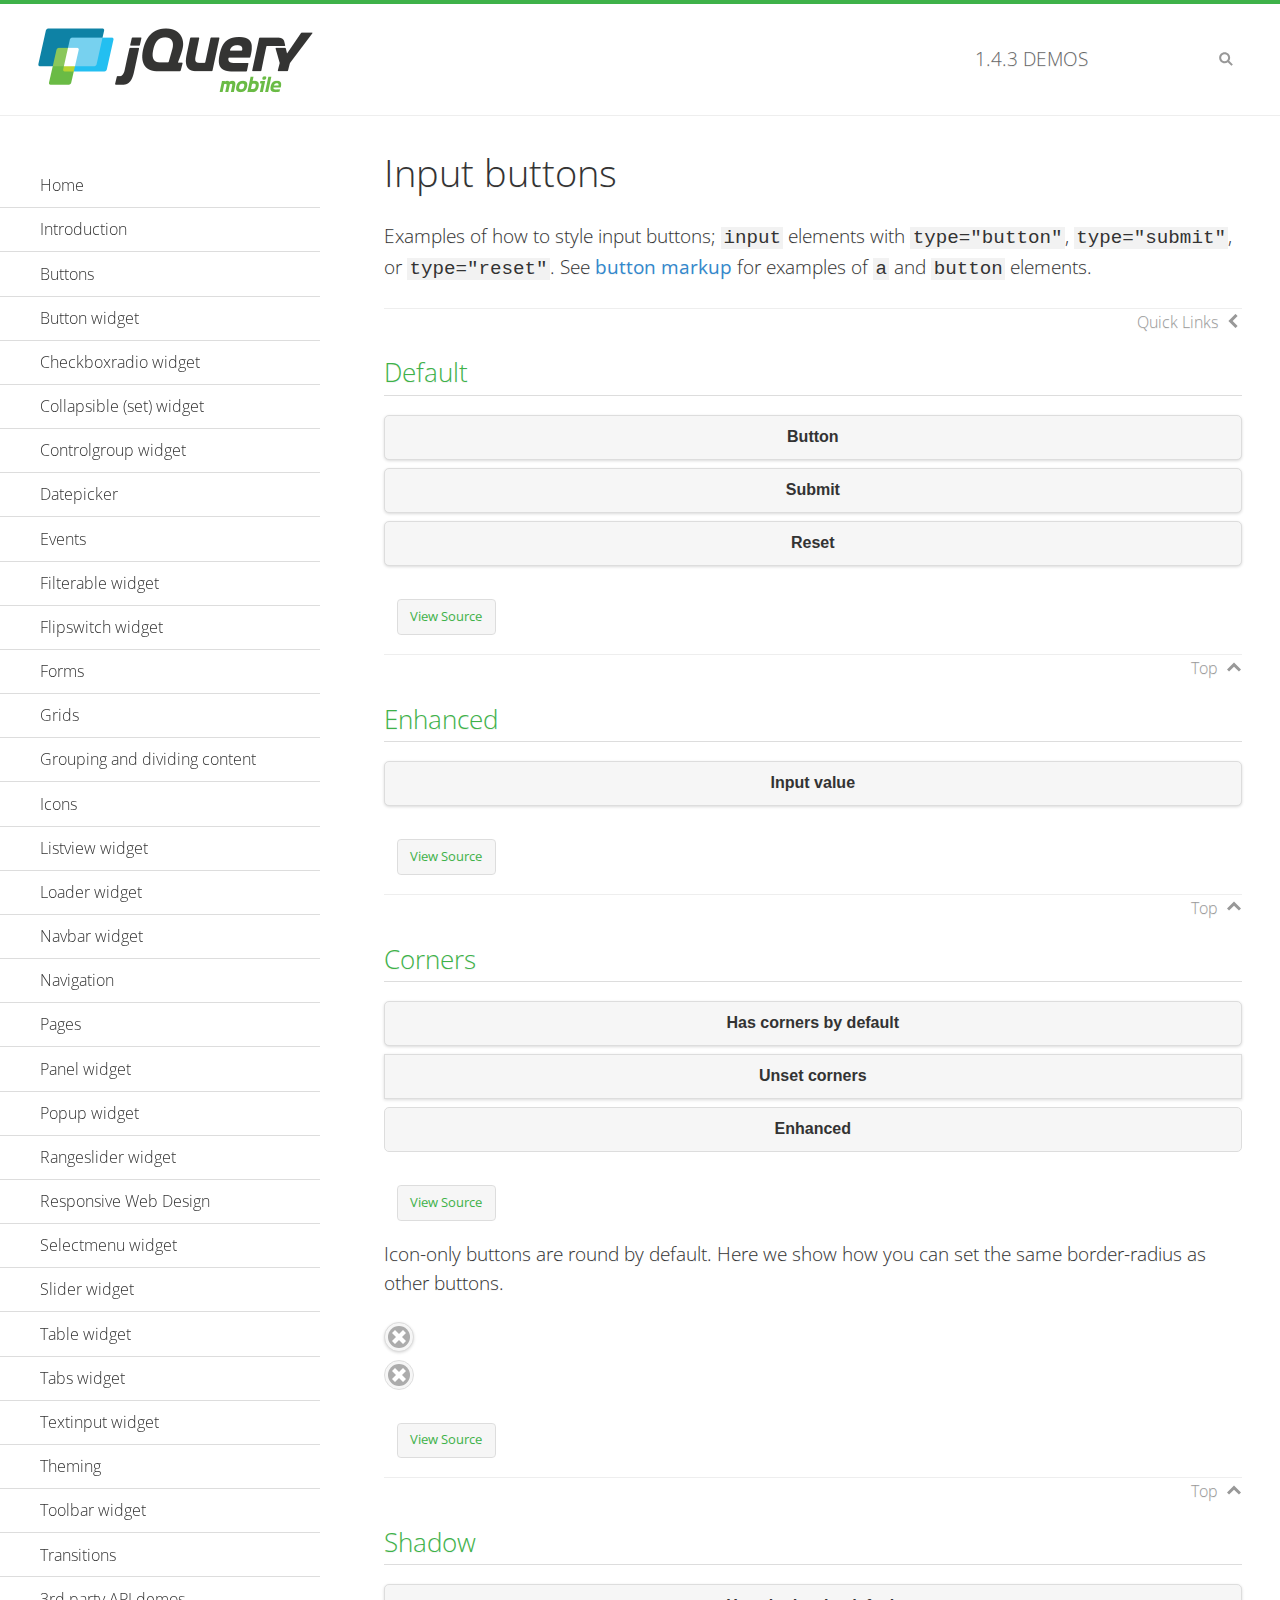
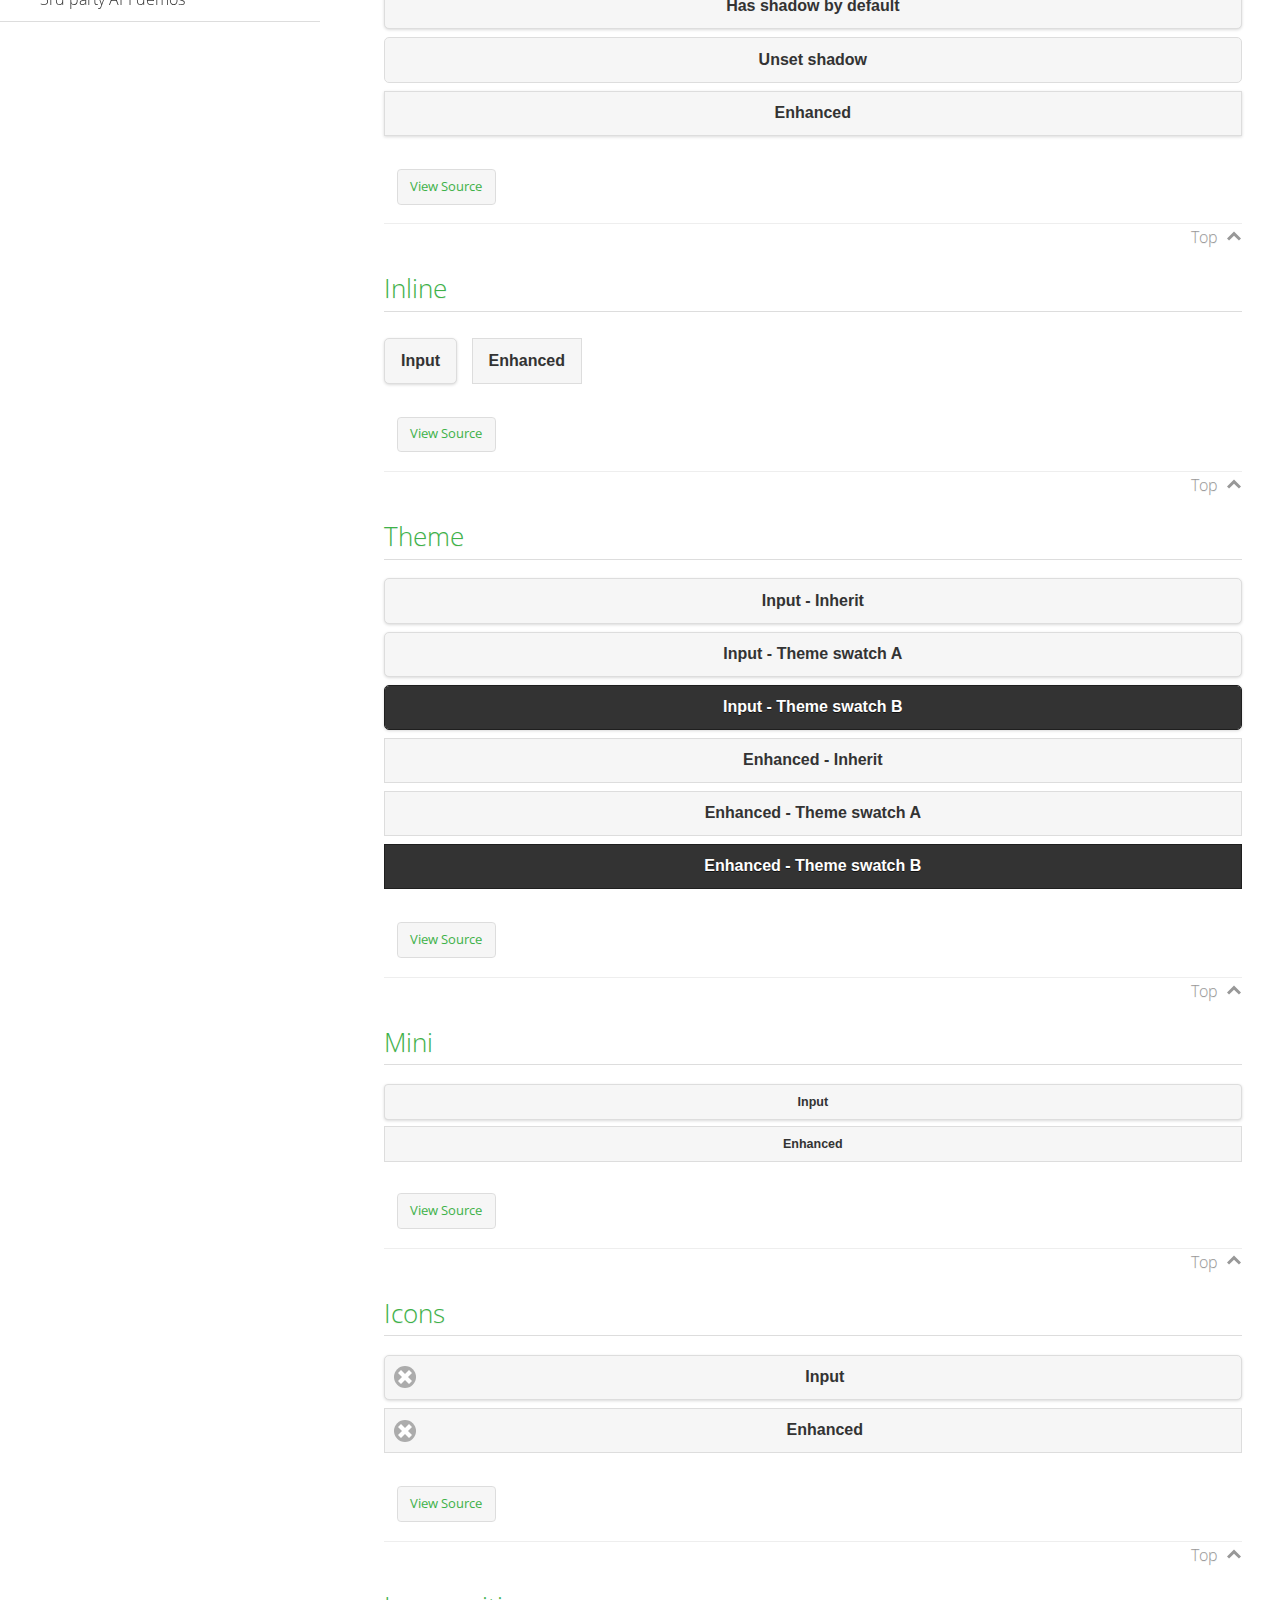
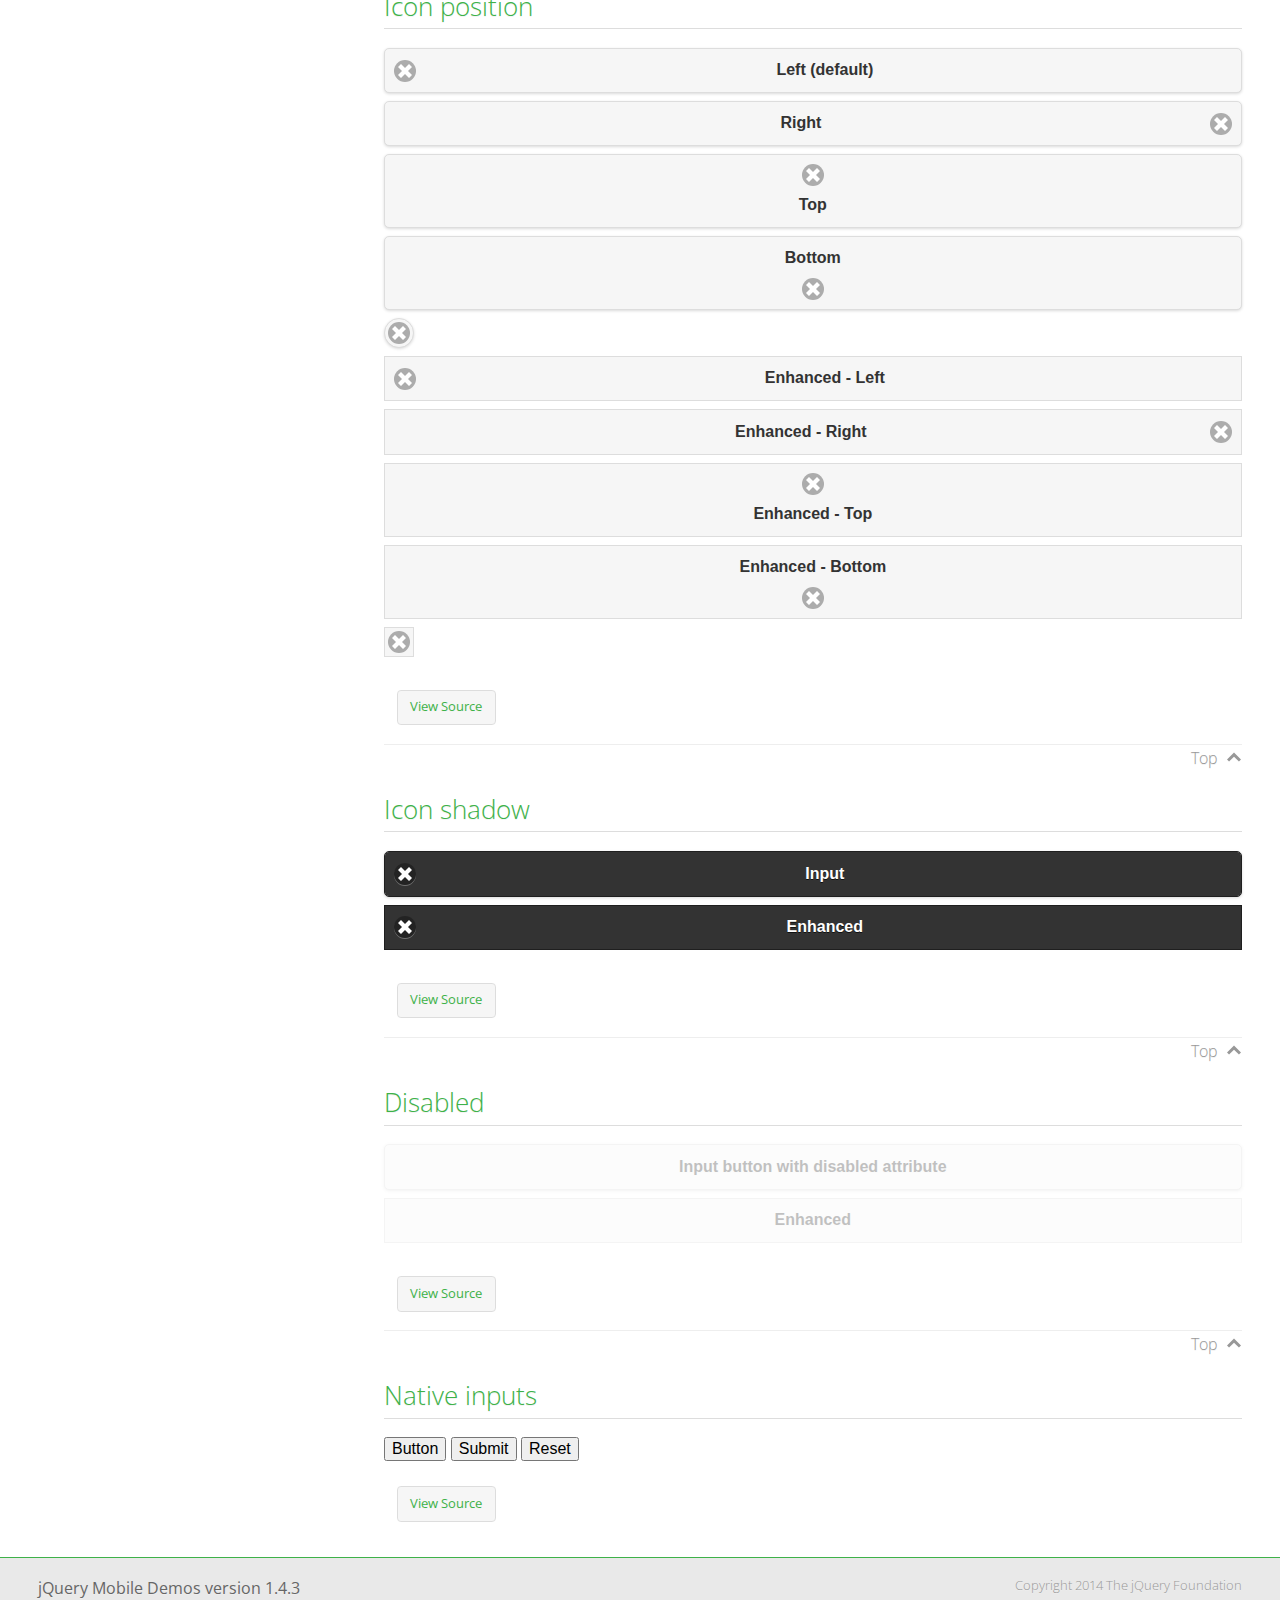
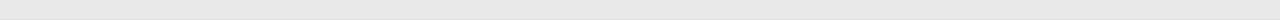
<file: www/jquery.mobile-1.4.3/demos/button/index.html>
<!DOCTYPE html>
<html>
<head>
	<meta charset="utf-8">
	<meta name="viewport" content="width=device-width, initial-scale=1">
	<title>Input buttons - jQuery Mobile Demos</title>
	<link rel="shortcut icon" href="../favicon.ico">
    <link rel="stylesheet" href="http://fonts.googleapis.com/css?family=Open+Sans:300,400,700">
	<link rel="stylesheet" href="../css/themes/default/jquery.mobile-1.4.3.min.css">
	<link rel="stylesheet" href="../_assets/css/jqm-demos.css">
	<script src="../js/jquery.js"></script>
	<script src="../_assets/js/index.js"></script>
	<script src="../js/jquery.mobile-1.4.3.min.js"></script>
</head>
<body>
<div data-role="page" class="jqm-demos" data-quicklinks="true">

	<div data-role="header" class="jqm-header">
		<h2><a href="../" title="jQuery Mobile Demos home"><img src="../_assets/img/jquery-logo.png" alt="jQuery Mobile"></a></h2>
		<p><span class="jqm-version"></span> Demos</p>
		<a href="#" class="jqm-navmenu-link ui-btn ui-btn-icon-notext ui-corner-all ui-icon-bars ui-nodisc-icon ui-alt-icon ui-btn-left">Menu</a>
		<a href="#" class="jqm-search-link ui-btn ui-btn-icon-notext ui-corner-all ui-icon-search ui-nodisc-icon ui-alt-icon ui-btn-right">Search</a>
	</div><!-- /header -->

	<div role="main" class="ui-content jqm-content">

		<h1>Input buttons</h1>

		<p>Examples of how to style input buttons; <code>input</code> elements with <code>type="button"</code>, <code>type="submit"</code>, or <code>type="reset"</code>. See <a href="../button-markup/">button markup</a> for examples of <code>a</code> and <code>button</code> elements.</p>

		<h2>Default</h2>

		<div data-demo-html="true">
			<form>
				<input type="button" value="Button">
				<input type="submit" value="Submit">
				<input type="reset" value="Reset">
			</form>
		</div><!--/demo-html -->

		<h2>Enhanced</h2>

		<div data-demo-html="true">
			<form>
				<div class="ui-input-btn ui-btn ui-corner-all ui-shadow">
					Input value
					<input type="button" data-enhanced="true" value="Input value">
				</div>
			</form>
		</div><!--/demo-html -->

		<h2>Corners</h2>

		<div data-demo-html="true">
			<form>
				<input type="button" value="Has corners by default">
				<input type="button" data-corners="false" value="Unset corners">
				<div class="ui-input-btn ui-btn ui-corner-all">
					Enhanced
					<input type="button" data-enhanced="true" value="Enhanced">
				</div>
			</form>
		</div><!--/demo-html -->

		<p>Icon-only buttons are round by default. Here we show how you can set the same border-radius as other buttons.</p>

		<div data-demo-html="true" data-demo-css="true">
			<form>
				<input type="button" data-icon="delete" data-iconpos="notext" value="Icon only">
				<div id="custom-border-radius">
					<div class="ui-input-btn ui-btn ui-icon-delete ui-btn-icon-notext ui-corner-all">
						Enhanced - Icon only
						<input type="button" data-enhanced="true" value="Enhanced - Icon only">
					</div>
				</div>
			</form>
		</div><!--/demo-html -->

		<h2>Shadow</h2>

		<div data-demo-html="true">
			<form>
				<input type="button" value="Has shadow by default">
				<input type="button" data-shadow="false" value="Unset shadow">
				<div class="ui-input-btn ui-btn ui-shadow">
					Enhanced
					<input type="button" data-enhanced="true" value="Enhanced">
				</div>
			</form>
		</div><!--/demo-html -->

		<h2>Inline</h2>

		<div data-demo-html="true">
			<form>
				<input type="button" data-inline="true" value="Input">
				<div class="ui-input-btn ui-btn ui-btn-inline">
					Enhanced
					<input type="button" data-enhanced="true" value="Enhanced">
				</div>
			</form>
		</div><!--/demo-html -->

		<h2>Theme</h2>

		<div data-demo-html="true">
			<form>
				<input type="button" value="Input - Inherit">
				<input type="button" data-theme="a" value="Input - Theme swatch A">
				<input type="button" data-theme="b" value="Input - Theme swatch B">
				<div class="ui-input-btn ui-btn">
					Enhanced - Inherit
					<input type="button" data-enhanced="true" value="Enhanced - Inherit">
				</div>
				<div class="ui-input-btn ui-btn ui-btn-a">
					Enhanced - Theme swatch A
					<input type="button" data-enhanced="true" value="Enhanced - Theme swatch A">
				</div>
				<div class="ui-input-btn ui-btn ui-btn-b">
					Enhanced - Theme swatch B
					<input type="button" data-enhanced="true" value="Enhanced - Theme swatch B">
				</div>
			</form>
		</div><!--/demo-html -->

		<h2>Mini</h2>

		<div data-demo-html="true">
			<form>
				<input type="button" data-mini="true" value="Input">
				<div class="ui-input-btn ui-btn ui-mini">
					Enhanced
					<input type="button" data-enhanced="true" value="Enhanced">
				</div>
			</form>
		</div><!--/demo-html -->

		<h2>Icons</h2>

		<div data-demo-html="true">
			<form>
				<input type="button" data-icon="delete" value="Input">
				<div class="ui-input-btn ui-btn ui-icon-delete ui-btn-icon-left">
					Enhanced
					<input type="button" data-enhanced="true" value="Enhanced">
				</div>
			</form>
		</div><!--/demo-html -->

		<h2>Icon position</h2>

		<div data-demo-html="true">
			<form>
				<input type="button" data-icon="delete" value="Left (default)">
				<input type="button" data-icon="delete" data-iconpos="right" value="Right">
				<input type="button" data-icon="delete" data-iconpos="top" value="Top">
				<input type="button" data-icon="delete" data-iconpos="bottom" value="Bottom">
				<input type="button" data-icon="delete" data-iconpos="notext" value="Icon only">
				<div class="ui-input-btn ui-btn ui-icon-delete ui-btn-icon-left">
					Enhanced - Left
					<input type="button" data-enhanced="true" value="Enhanced - Left">
				</div>
				<div class="ui-input-btn ui-btn ui-icon-delete ui-btn-icon-right">
					Enhanced - Right
					<input type="button" data-enhanced="true" value="Enhanced - Right">
				</div>
				<div class="ui-input-btn ui-btn ui-icon-delete ui-btn-icon-top">
					Enhanced - Top
					<input type="button" data-enhanced="true" value="Enhanced - Top">
				</div>
				<div class="ui-input-btn ui-btn ui-icon-delete ui-btn-icon-bottom">
					Enhanced - Bottom
					<input type="button" data-enhanced="true" value="Enhanced - Bottom">
				</div>
				<div class="ui-input-btn ui-btn ui-icon-delete ui-btn-icon-notext">
					Enhanced - Icon only
					<input type="button" data-enhanced="true" value="Enhanced - Icon only">
				</div>
			</form>
		</div><!--/demo-html -->

		<h2>Icon shadow</h2>

		<div data-demo-html="true">
			<form>
				<input type="button" data-theme="b" data-icon="delete" data-iconshadow="true" value="Input">
				<div class="ui-input-btn ui-btn ui-btn-b ui-icon-delete ui-btn-icon-left ui-shadow-icon">
					Enhanced
					<input type="button" data-enhanced="true" value="Enhanced">
				</div>
			</form>
		</div><!--/demo-html -->

		<h2>Disabled</h2>

		<div data-demo-html="true">
			<form>
				<input type="button" disabled value="Input button with disabled attribute">
				<div class="ui-input-btn ui-btn ui-state-disabled">
					Enhanced
					<input type="button" disabled data-enhanced="true" value="Enhanced">
				</div>
			</form>
		</div><!--/demo-html -->

		<h2>Native inputs</h2>

		<div data-demo-html="true">
			<form>
				<input type="button" data-role="none" value="Button">
				<input type="submit" data-role="none" value="Submit">
				<input type="reset" data-role="none" value="Reset">
			</form>
		</div><!--/demo-html -->

	</div><!-- /content -->
	    <div data-role="panel" class="jqm-navmenu-panel" data-position="left" data-display="overlay" data-theme="a">
	    	<ul class="jqm-list ui-alt-icon ui-nodisc-icon">
<li data-filtertext="demos homepage" data-icon="home"><a href=".././">Home</a></li>
<li data-filtertext="introduction overview getting started"><a href="../intro/" data-ajax="false">Introduction</a></li>
<li data-filtertext="buttons button markup buttonmarkup method anchor link button element"><a href="../button-markup/" data-ajax="false">Buttons</a></li>
<li data-filtertext="form button widget input button submit reset"><a href="../button/" data-ajax="false">Button widget</a></li>
<li data-role="collapsible" data-enhanced="true" data-collapsed-icon="carat-d" data-expanded-icon="carat-u" data-iconpos="right" data-inset="false" class="ui-collapsible ui-collapsible-themed-content ui-collapsible-collapsed">
	<h3 class="ui-collapsible-heading ui-collapsible-heading-collapsed">
		<a href="#" class="ui-collapsible-heading-toggle ui-btn ui-btn-icon-right ui-btn-inherit ui-icon-carat-d">
		    Checkboxradio widget<span class="ui-collapsible-heading-status"> click to expand contents</span>
		</a>
	</h3>
	<div class="ui-collapsible-content ui-body-inherit ui-collapsible-content-collapsed" aria-hidden="true">
		<ul>
			<li data-filtertext="form checkboxradio widget checkbox input checkboxes controlgroups"><a href="../checkboxradio-checkbox/" data-ajax="false">Checkboxes</a></li>
			<li data-filtertext="form checkboxradio widget radio input radio buttons controlgroups"><a href="../checkboxradio-radio/" data-ajax="false">Radio buttons</a></li>
		</ul>
	</div>
</li>
<li data-role="collapsible" data-enhanced="true" data-collapsed-icon="carat-d" data-expanded-icon="carat-u" data-iconpos="right" data-inset="false" class="ui-collapsible ui-collapsible-themed-content ui-collapsible-collapsed">
	<h3 class="ui-collapsible-heading ui-collapsible-heading-collapsed">
		<a href="#" class="ui-collapsible-heading-toggle ui-btn ui-btn-icon-right ui-btn-inherit ui-icon-carat-d">
			Collapsible (set) widget<span class="ui-collapsible-heading-status"> click to expand contents</span>
		</a>
	</h3>
	<div class="ui-collapsible-content ui-body-inherit ui-collapsible-content-collapsed" aria-hidden="true">
		<ul>
			<li data-filtertext="collapsibles content formatting"><a href="../collapsible/" data-ajax="false">Collapsible</a></li>
			<li data-filtertext="dynamic collapsible set accordion append expand"><a href="../collapsible-dynamic/" data-ajax="false">Dynamic collapsibles</a></li>
			<li data-filtertext="accordions collapsible set widget content formatting grouped collapsibles"><a href="../collapsibleset/" data-ajax="false">Collapsible set</a></li>
		</ul>
	</div>
</li>
<li data-role="collapsible" data-enhanced="true" data-collapsed-icon="carat-d" data-expanded-icon="carat-u" data-iconpos="right" data-inset="false" class="ui-collapsible ui-collapsible-themed-content ui-collapsible-collapsed">
	<h3 class="ui-collapsible-heading ui-collapsible-heading-collapsed">
		<a href="#" class="ui-collapsible-heading-toggle ui-btn ui-btn-icon-right ui-btn-inherit ui-icon-carat-d">
			Controlgroup widget<span class="ui-collapsible-heading-status"> click to expand contents</span>
		</a>
	</h3>
	<div class="ui-collapsible-content ui-body-inherit ui-collapsible-content-collapsed" aria-hidden="true">
		<ul>
			<li data-filtertext="controlgroups selectmenu checkboxradio input grouped buttons horizontal vertical"><a href="../controlgroup/" data-ajax="false">Controlgroup</a></li>
			<li data-filtertext="dynamic controlgroup dynamically add buttons"><a href="../controlgroup-dynamic/" data-ajax="false">Dynamic controlgroups</a></li>
		</ul>
	</div>
</li>
<li data-filtertext="form datepicker widget date input"><a href="../datepicker/" data-ajax="false">Datepicker</a></li>
<li data-role="collapsible" data-enhanced="true" data-collapsed-icon="carat-d" data-expanded-icon="carat-u" data-iconpos="right" data-inset="false" class="ui-collapsible ui-collapsible-themed-content ui-collapsible-collapsed">
	<h3 class="ui-collapsible-heading ui-collapsible-heading-collapsed">
		<a href="#" class="ui-collapsible-heading-toggle ui-btn ui-btn-icon-right ui-btn-inherit ui-icon-carat-d">
			Events<span class="ui-collapsible-heading-status"> click to expand contents</span>
		</a>
	</h3>
	<div class="ui-collapsible-content ui-body-inherit ui-collapsible-content-collapsed" aria-hidden="true">
		<ul>
			<li data-filtertext="swipe to delete list items listviews swipe events"><a href="../swipe-list/" data-ajax="false">Swipe list items</a></li>
			<li data-filtertext="swipe to navigate swipe page navigation swipe events"><a href="../swipe-page/" data-ajax="false">Swipe page navigation</a></li>
		</ul>
	</div>
</li>
<li data-filtertext="filterable filter elements sorting searching listview table"><a href="../filterable/" data-ajax="false">Filterable widget</a></li>
<li data-filtertext="form flipswitch widget flip toggle switch binary select checkbox input"><a href="../flipswitch/" data-ajax="false">Flipswitch widget</a></li>
<li data-role="collapsible" data-enhanced="true" data-collapsed-icon="carat-d" data-expanded-icon="carat-u" data-iconpos="right" data-inset="false" class="ui-collapsible ui-collapsible-themed-content ui-collapsible-collapsed">
	<h3 class="ui-collapsible-heading ui-collapsible-heading-collapsed">
		<a href="#" class="ui-collapsible-heading-toggle ui-btn ui-btn-icon-right ui-btn-inherit ui-icon-carat-d">
			Forms<span class="ui-collapsible-heading-status"> click to expand contents</span>
		</a>
	</h3>
	<div class="ui-collapsible-content ui-body-inherit ui-collapsible-content-collapsed" aria-hidden="true">
		<ul>
			<li data-filtertext="forms text checkbox radio range button submit reset inputs selects textarea slider flipswitch label form elements"><a href="../forms/" data-ajax="false">Forms</a></li>
			<li data-filtertext="form hide labels hidden accessible ui-hidden-accessible forms"><a href="../forms-label-hidden-accessible/" data-ajax="false">Hide labels</a></li>
			<li data-filtertext="form field containers fieldcontain ui-field-contain forms"><a href="../forms-field-contain/" data-ajax="false">Field containers</a></li>
			<li data-filtertext="forms disabled form elements"><a href="../forms-disabled/" data-ajax="false">Forms disabled</a></li>
			<li data-filtertext="forms gallery examples overview forms text checkbox radio range button submit reset inputs selects textarea slider flipswitch label form elements"><a href="../forms-gallery/" data-ajax="false">Forms gallery</a></li>
		</ul>
	</div>
</li>
<li data-role="collapsible" data-enhanced="true" data-collapsed-icon="carat-d" data-expanded-icon="carat-u" data-iconpos="right" data-inset="false" class="ui-collapsible ui-collapsible-themed-content ui-collapsible-collapsed">
	<h3 class="ui-collapsible-heading ui-collapsible-heading-collapsed">
		<a href="#" class="ui-collapsible-heading-toggle ui-btn ui-btn-icon-right ui-btn-inherit ui-icon-carat-d">
			Grids<span class="ui-collapsible-heading-status"> click to expand contents</span>
		</a>
	</h3>
	<div class="ui-collapsible-content ui-body-inherit ui-collapsible-content-collapsed" aria-hidden="true">
		<ul>
			<li data-filtertext="grids columns blocks content formatting rwd responsive css framework"><a href="../grids/" data-ajax="false">Grids</a></li>
			<li data-filtertext="buttons in grids css framework"><a href="../grids-buttons/" data-ajax="false">Buttons in grids</a></li>
			<li data-filtertext="custom responsive grids rwd css framework"><a href="../grids-custom-responsive/" data-ajax="false">Custom responsive grids</a></li>
		</ul>
	</div>
</li>
<li data-filtertext="blocks content formatting sections heading"><a href="../body-bar-classes/" data-ajax="false">Grouping and dividing content</a></li>
<li data-role="collapsible" data-enhanced="true" data-collapsed-icon="carat-d" data-expanded-icon="carat-u" data-iconpos="right" data-inset="false" class="ui-collapsible ui-collapsible-themed-content ui-collapsible-collapsed">
	<h3 class="ui-collapsible-heading ui-collapsible-heading-collapsed">
		<a href="#" class="ui-collapsible-heading-toggle ui-btn ui-btn-icon-right ui-btn-inherit ui-icon-carat-d">
			Icons<span class="ui-collapsible-heading-status"> click to expand contents</span>
		</a>
	</h3>
	<div class="ui-collapsible-content ui-body-inherit ui-collapsible-content-collapsed" aria-hidden="true">
		<ul>
			<li data-filtertext="button icons svg disc alt custom icon position"><a href="../icons/" data-ajax="false">Icons</a></li>
			<li data-filtertext=""><a href="../icons-grunticon/" data-ajax="false">Grunticon loader</a></li>
		</ul>
	</div>
</li>
<li data-role="collapsible" data-enhanced="true" data-collapsed-icon="carat-d" data-expanded-icon="carat-u" data-iconpos="right" data-inset="false" class="ui-collapsible ui-collapsible-themed-content ui-collapsible-collapsed">
	<h3 class="ui-collapsible-heading ui-collapsible-heading-collapsed">
		<a href="#" class="ui-collapsible-heading-toggle ui-btn ui-btn-icon-right ui-btn-inherit ui-icon-carat-d">
			Listview widget<span class="ui-collapsible-heading-status"> click to expand contents</span>
		</a>
	</h3>
	<div class="ui-collapsible-content ui-body-inherit ui-collapsible-content-collapsed" aria-hidden="true">
		<ul>
			<li data-filtertext="listview widget thumbnails icons nested split button collapsible ul ol"><a href="../listview/" data-ajax="false">Listview</a></li>
			<li data-filtertext="autocomplete filterable reveal listview filtertextbeforefilter placeholder"><a href="../listview-autocomplete/" data-ajax="false">Listview autocomplete</a></li>
			<li data-filtertext="autocomplete filterable reveal listview remote data filtertextbeforefilter placeholder"><a href="../listview-autocomplete-remote/" data-ajax="false">Listview autocomplete remote data</a></li>
			<li data-filtertext="autodividers anchor jump scroll linkbars listview lists ul ol"><a href="../listview-autodividers-linkbar/" data-ajax="false">Listview autodividers linkbar</a></li>
			<li data-filtertext="listview autodividers selector autodividersselector lists ul ol"><a href="../listview-autodividers-selector/" data-ajax="false">Listview autodividers selector</a></li>
			<li data-filtertext="listview nested list items"><a href="../listview-nested-lists/" data-ajax="false">Nested Listviews</a></li>
			<li data-filtertext="listview collapsible list items flat"><a href="../listview-collapsible-item-flat/" data-ajax="false">Listview collapsible list items (flat)</a></li>
			<li data-filtertext="listview collapsible list indented"><a href="../listview-collapsible-item-indented/" data-ajax="false">Listview collapsible list items (indented)</a></li>
			<li data-filtertext="grid listview responsive grids responsive listviews lists ul"><a href="../listview-grid/" data-ajax="false">Listview responsive grid</a></li>
		</ul>
	</div>
</li>
<li data-filtertext="loader widget page loading navigation overlay spinner"><a href="../loader/" data-ajax="false">Loader widget</a></li>
<li data-filtertext="navbar widget navmenu toolbars header footer"><a href="../navbar/" data-ajax="false">Navbar widget</a></li>
<li data-role="collapsible" data-enhanced="true" data-collapsed-icon="carat-d" data-expanded-icon="carat-u" data-iconpos="right" data-inset="false" class="ui-collapsible ui-collapsible-themed-content ui-collapsible-collapsed">
	<h3 class="ui-collapsible-heading ui-collapsible-heading-collapsed">
		<a href="#" class="ui-collapsible-heading-toggle ui-btn ui-btn-icon-right ui-btn-inherit ui-icon-carat-d">
			Navigation<span class="ui-collapsible-heading-status"> click to expand contents</span>
		</a>
	</h3>
	<div class="ui-collapsible-content ui-body-inherit ui-collapsible-content-collapsed" aria-hidden="true">
		<ul>
			<li data-filtertext="ajax navigation navigate widget history event method"><a href="../navigation/" data-ajax="false">Navigation</a></li>
			<li data-filtertext="linking pages page links navigation ajax prefetch cache"><a href="../navigation-linking-pages/" data-ajax="false">Linking pages</a></li>
			<!-- <li data-filtertext="php redirect server redirection server-side navigation"><a href="../navigation-php-redirect/" data-ajax="false">PHP redirect demo</a></li>-->
			<li data-filtertext="navigation redirection hash query"><a href="../navigation-hash-processing/" data-ajax="false">Hash processing demo</a></li>
			<li data-filtertext="navigation redirection hash query"><a href="../page-events/" data-ajax="false">Page Navigation Events</a></li>
		</ul>
	</div>
</li>
<li data-role="collapsible" data-enhanced="true" data-collapsed-icon="carat-d" data-expanded-icon="carat-u" data-iconpos="right" data-inset="false" class="ui-collapsible ui-collapsible-themed-content ui-collapsible-collapsed">
	<h3 class="ui-collapsible-heading ui-collapsible-heading-collapsed">
		<a href="#" class="ui-collapsible-heading-toggle ui-btn ui-btn-icon-right ui-btn-inherit ui-icon-carat-d">
			Pages<span class="ui-collapsible-heading-status"> click to expand contents</span>
		</a>
	</h3>
	<div class="ui-collapsible-content ui-body-inherit ui-collapsible-content-collapsed" aria-hidden="true">
		<ul>
			<li data-filtertext="pages page widget ajax navigation"><a href="../pages/" data-ajax="false">Pages</a></li>
			<li data-filtertext="single page"><a href="../pages-single-page/" data-ajax="false">Single page</a></li>
			<li data-filtertext="multipage multi-page page"><a href="../pages-multi-page/" data-ajax="false">Multi-page template</a></li>
			<li data-filtertext="dialog page widget modal popup"><a href="../pages-dialog/" data-ajax="false">Dialog page</a></li>
		</ul>
	</div>
</li>
<li data-role="collapsible" data-enhanced="true" data-collapsed-icon="carat-d" data-expanded-icon="carat-u" data-iconpos="right" data-inset="false" class="ui-collapsible ui-collapsible-themed-content ui-collapsible-collapsed">
	<h3 class="ui-collapsible-heading ui-collapsible-heading-collapsed">
		<a href="#" class="ui-collapsible-heading-toggle ui-btn ui-btn-icon-right ui-btn-inherit ui-icon-carat-d">
			Panel widget<span class="ui-collapsible-heading-status"> click to expand contents</span>
		</a>
	</h3>
	<div class="ui-collapsible-content ui-body-inherit ui-collapsible-content-collapsed" aria-hidden="true">
		<ul>
			<li data-filtertext="panel widget sliding panels reveal push overlay responsive"><a href="../panel/" data-ajax="false">Panel</a></li>
			<li data-filtertext=""><a href="../panel-external/" data-ajax="false">External panels</a></li>
			<li data-filtertext="panel "><a href="../panel-fixed/" data-ajax="false">Fixed panels</a></li>
			<li data-filtertext="panel slide panels sliding panels shadow rwd responsive breakpoint"><a href="../panel-responsive/" data-ajax="false">Panels responsive</a></li>
			<li data-filtertext="panel custom style custom panel width reveal shadow listview panel styling page background wrapper"><a href="../panel-styling/" data-ajax="false">Custom panel style</a></li>
			<li data-filtertext="panel open on swipe"><a href="../panel-swipe-open/" data-ajax="false">Panel open on swipe</a></li>
			<li data-filtertext="panels outside page internal external toolbars"><a href="../panel-external-internal/" data-ajax="false">Panel external and internal</a></li>
		</ul>
	</div>
</li>
<li data-role="collapsible" data-enhanced="true" data-collapsed-icon="carat-d" data-expanded-icon="carat-u" data-iconpos="right" data-inset="false" class="ui-collapsible ui-collapsible-themed-content ui-collapsible-collapsed">
	<h3 class="ui-collapsible-heading ui-collapsible-heading-collapsed">
		<a href="#" class="ui-collapsible-heading-toggle ui-btn ui-btn-icon-right ui-btn-inherit ui-icon-carat-d">
			Popup widget<span class="ui-collapsible-heading-status"> click to expand contents</span>
		</a>
	</h3>
	<div class="ui-collapsible-content ui-body-inherit ui-collapsible-content-collapsed" aria-hidden="true">
		<ul>
			<li data-filtertext="popup widget popups dialog modal transition tooltip lightbox form overlay screen flip pop fade transition"><a href="../popup/" data-ajax="false">Popup</a></li>
			<li data-filtertext="popup alignment position"><a href="../popup-alignment/" data-ajax="false">Popup alignment</a></li>
			<li data-filtertext="popup arrow size popups popover"><a href="../popup-arrow-size/" data-ajax="false">Popup arrow size</a></li>
			<li data-filtertext="dynamic popups popup images lightbox"><a href="../popup-dynamic/" data-ajax="false">Dynamic popups</a></li>
			<li data-filtertext="popups with iframes scaling"><a href="../popup-iframe/" data-ajax="false">Popups with iframes</a></li>
			<li data-filtertext="popup image scaling"><a href="../popup-image-scaling/" data-ajax="false">Popup image scaling</a></li>
			<li data-filtertext="external popup outside multi-page"><a href="../popup-outside-multipage/" data-ajax="false">Popup outside multi-page</a></li>
		</ul>
	</div>
</li>
<li data-filtertext="form rangeslider widget dual sliders dual handle sliders range input"><a href="../rangeslider/" data-ajax="false">Rangeslider widget</a></li>
<li data-filtertext="responsive web design rwd adaptive progressive enhancement PE accessible mobile breakpoints media query media queries"><a href="../rwd/" data-ajax="false">Responsive Web Design</a></li>
<li data-role="collapsible" data-enhanced="true" data-collapsed-icon="carat-d" data-expanded-icon="carat-u" data-iconpos="right" data-inset="false" class="ui-collapsible ui-collapsible-themed-content ui-collapsible-collapsed">
	<h3 class="ui-collapsible-heading ui-collapsible-heading-collapsed">
		<a href="#" class="ui-collapsible-heading-toggle ui-btn ui-btn-icon-right ui-btn-inherit ui-icon-carat-d">
			Selectmenu widget<span class="ui-collapsible-heading-status"> click to expand contents</span>
		</a>
	</h3>
	<div class="ui-collapsible-content ui-body-inherit ui-collapsible-content-collapsed" aria-hidden="true">
		<ul>
			<li data-filtertext="form selectmenu widget select input custom select menu selects"><a href="../selectmenu/" data-ajax="false">Selectmenu</a></li>
			<li data-filtertext="form custom select menu selectmenu widget custom menu option optgroup multiple selects"><a href="../selectmenu-custom/" data-ajax="false">Custom select menu</a></li>
			<li data-filtertext="filterable select filter popup dialog"><a href="../selectmenu-custom-filter/" data-ajax="false">Custom select menu with filter</a></li>
		</ul>
	</div>
</li>
<li data-role="collapsible" data-enhanced="true" data-collapsed-icon="carat-d" data-expanded-icon="carat-u" data-iconpos="right" data-inset="false" class="ui-collapsible ui-collapsible-themed-content ui-collapsible-collapsed">
	<h3 class="ui-collapsible-heading ui-collapsible-heading-collapsed">
		<a href="#" class="ui-collapsible-heading-toggle ui-btn ui-btn-icon-right ui-btn-inherit ui-icon-carat-d">
			Slider widget<span class="ui-collapsible-heading-status"> click to expand contents</span>
		</a>
	</h3>
	<div class="ui-collapsible-content ui-body-inherit ui-collapsible-content-collapsed" aria-hidden="true">
		<ul>
			<li data-filtertext="form slider widget range input single sliders"><a href="../slider/" data-ajax="false">Slider</a></li>
			<li data-filtertext="form slider widget flipswitch slider binary select flip toggle switch"><a href="../slider-flipswitch/" data-ajax="false">Slider flip toggle switch</a></li>
			<li data-filtertext="form slider tooltip handle value input range sliders"><a href="../slider-tooltip/" data-ajax="false">Slider tooltip</a></li>
		</ul>
	</div>
</li>
<li data-role="collapsible" data-enhanced="true" data-collapsed-icon="carat-d" data-expanded-icon="carat-u" data-iconpos="right" data-inset="false" class="ui-collapsible ui-collapsible-themed-content ui-collapsible-collapsed">
	<h3 class="ui-collapsible-heading ui-collapsible-heading-collapsed">
		<a href="#" class="ui-collapsible-heading-toggle ui-btn ui-btn-icon-right ui-btn-inherit ui-icon-carat-d">
			Table widget<span class="ui-collapsible-heading-status"> click to expand contents</span>
		</a>
	</h3>
	<div class="ui-collapsible-content ui-body-inherit ui-collapsible-content-collapsed" aria-hidden="true">
		<ul>
			<li data-filtertext="table widget reflow column toggle th td responsive tables rwd hide show tabular"><a href="../table-column-toggle/" data-ajax="false">Table Column Toggle</a></li>
			<li data-filtertext="table column toggle phone comparison demo"><a href="../table-column-toggle-example/" data-ajax="false">Table Column Toggle demo</a></li>
			<li data-filtertext="responsive tables table column toggle heading groups rwd breakpoint"><a href="../table-column-toggle-heading-groups/" data-ajax="false">Table Column Toggle heading groups</a></li>
			<li data-filtertext="responsive tables table column toggle hide rwd breakpoint customization options"><a href="../table-column-toggle-options/" data-ajax="false">Table Column Toggle options</a></li>
			<li data-filtertext="table reflow th td responsive rwd columns tabular"><a href="../table-reflow/" data-ajax="false">Table Reflow</a></li>
			<li data-filtertext="responsive tables table reflow heading groups rwd breakpoint"><a href="../table-reflow-heading-groups/" data-ajax="false">Table Reflow heading groups</a></li>
			<li data-filtertext="responsive tables table reflow stripes strokes table style"><a href="../table-reflow-stripes-strokes/" data-ajax="false">Table Reflow stripes and strokes</a></li>
			<li data-filtertext="responsive tables table reflow stack custom styles"><a href="../table-reflow-styling/" data-ajax="false">Table Reflow custom styles</a></li>
		</ul>
	</div>
</li>
<li data-filtertext="ui tabs widget"><a href="../tabs/" data-ajax="false">Tabs widget</a></li>
<li data-filtertext="form textinput widget text input textarea number date time tel email file color password"><a href="../textinput/" data-ajax="false">Textinput widget</a></li>
<li data-role="collapsible" data-enhanced="true" data-collapsed-icon="carat-d" data-expanded-icon="carat-u" data-iconpos="right" data-inset="false" class="ui-collapsible ui-collapsible-themed-content ui-collapsible-collapsed">
	<h3 class="ui-collapsible-heading ui-collapsible-heading-collapsed">
		<a href="#" class="ui-collapsible-heading-toggle ui-btn ui-btn-icon-right ui-btn-inherit ui-icon-carat-d">
			Theming<span class="ui-collapsible-heading-status"> click to expand contents</span>
		</a>
	</h3>
	<div class="ui-collapsible-content ui-body-inherit ui-collapsible-content-collapsed" aria-hidden="true">
		<ul>
			<li data-filtertext="default theme swatches theming style css"><a href="../theme-default/" data-ajax="false">Default theme</a></li>
			<li data-filtertext="classic theme old theme swatches theming style css"><a href="../theme-classic/" data-ajax="false">Classic theme</a></li>
		</ul>
	</div>
</li>
<li data-role="collapsible" data-enhanced="true" data-collapsed-icon="carat-d" data-expanded-icon="carat-u" data-iconpos="right" data-inset="false" class="ui-collapsible ui-collapsible-themed-content ui-collapsible-collapsed">
	<h3 class="ui-collapsible-heading ui-collapsible-heading-collapsed">
		<a href="#" class="ui-collapsible-heading-toggle ui-btn ui-btn-icon-right ui-btn-inherit ui-icon-carat-d">
			Toolbar widget<span class="ui-collapsible-heading-status"> click to expand contents</span>
		</a>
	</h3>
	<div class="ui-collapsible-content ui-body-inherit ui-collapsible-content-collapsed" aria-hidden="true">
		<ul>
			<li data-filtertext="toolbar widget header footer toolbars fixed fullscreen external sections"><a href="../toolbar/" data-ajax="false">Toolbar</a></li>
			<li data-filtertext="dynamic toolbars dynamically add toolbar header footer"><a href="../toolbar-dynamic/" data-ajax="false">Dynamic toolbars</a></li>
			<li data-filtertext="external toolbars header footer"><a href="../toolbar-external/" data-ajax="false">External toolbars</a></li>
			<li data-filtertext="fixed toolbars header footer"><a href="../toolbar-fixed/" data-ajax="false">Fixed toolbars</a></li>
			<li data-filtertext="fixed fullscreen toolbars header footer"><a href="../toolbar-fixed-fullscreen/" data-ajax="false">Fullscreen toolbars</a></li>
			<li data-filtertext="external fixed toolbars header footer"><a href="../toolbar-fixed-external/" data-ajax="false">Fixed external toolbars</a></li>
			<li data-filtertext="external persistent toolbars header footer navbar navmenu"><a href="../toolbar-fixed-persistent/" data-ajax="false">Persistent toolbars</a></li>
			<li data-filtertext="external ajax optimized toolbars persistent toolbars header footer navbar"><a href="../toolbar-fixed-persistent-optimized/" data-ajax="false">Ajax optimized toolbars</a></li>
			<li data-filtertext="form in toolbars header footer"><a href="../toolbar-fixed-forms/" data-ajax="false">Form in toolbar</a></li>
		</ul>
	</div>
</li>
<li data-filtertext="page transitions animated pages popup navigation flip slide fade pop"><a href="../transitions/" data-ajax="false">Transitions</a></li>
<li data-role="collapsible" data-enhanced="true" data-collapsed-icon="carat-d" data-expanded-icon="carat-u" data-iconpos="right" data-inset="false" class="ui-collapsible ui-collapsible-themed-content ui-collapsible-collapsed">
	<h3 class="ui-collapsible-heading ui-collapsible-heading-collapsed">
		<a href="#" class="ui-collapsible-heading-toggle ui-btn ui-btn-icon-right ui-btn-inherit ui-icon-carat-d">
			3rd party API demos<span class="ui-collapsible-heading-status"> click to expand contents</span>
		</a>
	</h3>
	<div class="ui-collapsible-content ui-body-inherit ui-collapsible-content-collapsed" aria-hidden="true">
		<ul>
			<li data-filtertext="backbone requirejs navigation router"><a href="../backbone-requirejs/" data-ajax="false">Backbone RequireJS</a></li>
			<li data-filtertext="google maps geolocation demo"><a href="../map-geolocation/" data-ajax="false">Google Maps geolocation</a></li>
			<li data-filtertext="google maps hybrid"><a href="../map-list-toggle/" data-ajax="false">Google Maps list toggle</a></li>
		</ul>
	</div>
</li>



		     </ul>
		</div><!-- /panel -->


	<div data-role="footer" data-position="fixed" data-tap-toggle="false" class="jqm-footer">
		<p>jQuery Mobile Demos version <span class="jqm-version"></span></p>
		<p>Copyright 2014 The jQuery Foundation</p>
	</div><!-- /footer -->
	<!-- TODO: This should become an external panel so we can add input to markup (unique ID) -->
    <div data-role="panel" class="jqm-search-panel" data-position="right" data-display="overlay" data-theme="a">
		<div class="jqm-search">
			<ul class="jqm-list" data-filter-placeholder="Search demos..." data-filter-reveal="true">
<li data-filtertext="demos homepage" data-icon="home"><a href=".././">Home</a></li>
<li data-filtertext="introduction overview getting started"><a href="../intro/" data-ajax="false">Introduction</a></li>
<li data-filtertext="buttons button markup buttonmarkup method anchor link button element"><a href="../button-markup/" data-ajax="false">Buttons</a></li>
<li data-filtertext="form button widget input button submit reset"><a href="../button/" data-ajax="false">Button widget</a></li>
<li data-role="collapsible" data-enhanced="true" data-collapsed-icon="carat-d" data-expanded-icon="carat-u" data-iconpos="right" data-inset="false" class="ui-collapsible ui-collapsible-themed-content ui-collapsible-collapsed">
	<h3 class="ui-collapsible-heading ui-collapsible-heading-collapsed">
		<a href="#" class="ui-collapsible-heading-toggle ui-btn ui-btn-icon-right ui-btn-inherit ui-icon-carat-d">
		    Checkboxradio widget<span class="ui-collapsible-heading-status"> click to expand contents</span>
		</a>
	</h3>
	<div class="ui-collapsible-content ui-body-inherit ui-collapsible-content-collapsed" aria-hidden="true">
		<ul>
			<li data-filtertext="form checkboxradio widget checkbox input checkboxes controlgroups"><a href="../checkboxradio-checkbox/" data-ajax="false">Checkboxes</a></li>
			<li data-filtertext="form checkboxradio widget radio input radio buttons controlgroups"><a href="../checkboxradio-radio/" data-ajax="false">Radio buttons</a></li>
		</ul>
	</div>
</li>
<li data-role="collapsible" data-enhanced="true" data-collapsed-icon="carat-d" data-expanded-icon="carat-u" data-iconpos="right" data-inset="false" class="ui-collapsible ui-collapsible-themed-content ui-collapsible-collapsed">
	<h3 class="ui-collapsible-heading ui-collapsible-heading-collapsed">
		<a href="#" class="ui-collapsible-heading-toggle ui-btn ui-btn-icon-right ui-btn-inherit ui-icon-carat-d">
			Collapsible (set) widget<span class="ui-collapsible-heading-status"> click to expand contents</span>
		</a>
	</h3>
	<div class="ui-collapsible-content ui-body-inherit ui-collapsible-content-collapsed" aria-hidden="true">
		<ul>
			<li data-filtertext="collapsibles content formatting"><a href="../collapsible/" data-ajax="false">Collapsible</a></li>
			<li data-filtertext="dynamic collapsible set accordion append expand"><a href="../collapsible-dynamic/" data-ajax="false">Dynamic collapsibles</a></li>
			<li data-filtertext="accordions collapsible set widget content formatting grouped collapsibles"><a href="../collapsibleset/" data-ajax="false">Collapsible set</a></li>
		</ul>
	</div>
</li>
<li data-role="collapsible" data-enhanced="true" data-collapsed-icon="carat-d" data-expanded-icon="carat-u" data-iconpos="right" data-inset="false" class="ui-collapsible ui-collapsible-themed-content ui-collapsible-collapsed">
	<h3 class="ui-collapsible-heading ui-collapsible-heading-collapsed">
		<a href="#" class="ui-collapsible-heading-toggle ui-btn ui-btn-icon-right ui-btn-inherit ui-icon-carat-d">
			Controlgroup widget<span class="ui-collapsible-heading-status"> click to expand contents</span>
		</a>
	</h3>
	<div class="ui-collapsible-content ui-body-inherit ui-collapsible-content-collapsed" aria-hidden="true">
		<ul>
			<li data-filtertext="controlgroups selectmenu checkboxradio input grouped buttons horizontal vertical"><a href="../controlgroup/" data-ajax="false">Controlgroup</a></li>
			<li data-filtertext="dynamic controlgroup dynamically add buttons"><a href="../controlgroup-dynamic/" data-ajax="false">Dynamic controlgroups</a></li>
		</ul>
	</div>
</li>
<li data-filtertext="form datepicker widget date input"><a href="../datepicker/" data-ajax="false">Datepicker</a></li>
<li data-role="collapsible" data-enhanced="true" data-collapsed-icon="carat-d" data-expanded-icon="carat-u" data-iconpos="right" data-inset="false" class="ui-collapsible ui-collapsible-themed-content ui-collapsible-collapsed">
	<h3 class="ui-collapsible-heading ui-collapsible-heading-collapsed">
		<a href="#" class="ui-collapsible-heading-toggle ui-btn ui-btn-icon-right ui-btn-inherit ui-icon-carat-d">
			Events<span class="ui-collapsible-heading-status"> click to expand contents</span>
		</a>
	</h3>
	<div class="ui-collapsible-content ui-body-inherit ui-collapsible-content-collapsed" aria-hidden="true">
		<ul>
			<li data-filtertext="swipe to delete list items listviews swipe events"><a href="../swipe-list/" data-ajax="false">Swipe list items</a></li>
			<li data-filtertext="swipe to navigate swipe page navigation swipe events"><a href="../swipe-page/" data-ajax="false">Swipe page navigation</a></li>
		</ul>
	</div>
</li>
<li data-filtertext="filterable filter elements sorting searching listview table"><a href="../filterable/" data-ajax="false">Filterable widget</a></li>
<li data-filtertext="form flipswitch widget flip toggle switch binary select checkbox input"><a href="../flipswitch/" data-ajax="false">Flipswitch widget</a></li>
<li data-role="collapsible" data-enhanced="true" data-collapsed-icon="carat-d" data-expanded-icon="carat-u" data-iconpos="right" data-inset="false" class="ui-collapsible ui-collapsible-themed-content ui-collapsible-collapsed">
	<h3 class="ui-collapsible-heading ui-collapsible-heading-collapsed">
		<a href="#" class="ui-collapsible-heading-toggle ui-btn ui-btn-icon-right ui-btn-inherit ui-icon-carat-d">
			Forms<span class="ui-collapsible-heading-status"> click to expand contents</span>
		</a>
	</h3>
	<div class="ui-collapsible-content ui-body-inherit ui-collapsible-content-collapsed" aria-hidden="true">
		<ul>
			<li data-filtertext="forms text checkbox radio range button submit reset inputs selects textarea slider flipswitch label form elements"><a href="../forms/" data-ajax="false">Forms</a></li>
			<li data-filtertext="form hide labels hidden accessible ui-hidden-accessible forms"><a href="../forms-label-hidden-accessible/" data-ajax="false">Hide labels</a></li>
			<li data-filtertext="form field containers fieldcontain ui-field-contain forms"><a href="../forms-field-contain/" data-ajax="false">Field containers</a></li>
			<li data-filtertext="forms disabled form elements"><a href="../forms-disabled/" data-ajax="false">Forms disabled</a></li>
			<li data-filtertext="forms gallery examples overview forms text checkbox radio range button submit reset inputs selects textarea slider flipswitch label form elements"><a href="../forms-gallery/" data-ajax="false">Forms gallery</a></li>
		</ul>
	</div>
</li>
<li data-role="collapsible" data-enhanced="true" data-collapsed-icon="carat-d" data-expanded-icon="carat-u" data-iconpos="right" data-inset="false" class="ui-collapsible ui-collapsible-themed-content ui-collapsible-collapsed">
	<h3 class="ui-collapsible-heading ui-collapsible-heading-collapsed">
		<a href="#" class="ui-collapsible-heading-toggle ui-btn ui-btn-icon-right ui-btn-inherit ui-icon-carat-d">
			Grids<span class="ui-collapsible-heading-status"> click to expand contents</span>
		</a>
	</h3>
	<div class="ui-collapsible-content ui-body-inherit ui-collapsible-content-collapsed" aria-hidden="true">
		<ul>
			<li data-filtertext="grids columns blocks content formatting rwd responsive css framework"><a href="../grids/" data-ajax="false">Grids</a></li>
			<li data-filtertext="buttons in grids css framework"><a href="../grids-buttons/" data-ajax="false">Buttons in grids</a></li>
			<li data-filtertext="custom responsive grids rwd css framework"><a href="../grids-custom-responsive/" data-ajax="false">Custom responsive grids</a></li>
		</ul>
	</div>
</li>
<li data-filtertext="blocks content formatting sections heading"><a href="../body-bar-classes/" data-ajax="false">Grouping and dividing content</a></li>
<li data-role="collapsible" data-enhanced="true" data-collapsed-icon="carat-d" data-expanded-icon="carat-u" data-iconpos="right" data-inset="false" class="ui-collapsible ui-collapsible-themed-content ui-collapsible-collapsed">
	<h3 class="ui-collapsible-heading ui-collapsible-heading-collapsed">
		<a href="#" class="ui-collapsible-heading-toggle ui-btn ui-btn-icon-right ui-btn-inherit ui-icon-carat-d">
			Icons<span class="ui-collapsible-heading-status"> click to expand contents</span>
		</a>
	</h3>
	<div class="ui-collapsible-content ui-body-inherit ui-collapsible-content-collapsed" aria-hidden="true">
		<ul>
			<li data-filtertext="button icons svg disc alt custom icon position"><a href="../icons/" data-ajax="false">Icons</a></li>
			<li data-filtertext=""><a href="../icons-grunticon/" data-ajax="false">Grunticon loader</a></li>
		</ul>
	</div>
</li>
<li data-role="collapsible" data-enhanced="true" data-collapsed-icon="carat-d" data-expanded-icon="carat-u" data-iconpos="right" data-inset="false" class="ui-collapsible ui-collapsible-themed-content ui-collapsible-collapsed">
	<h3 class="ui-collapsible-heading ui-collapsible-heading-collapsed">
		<a href="#" class="ui-collapsible-heading-toggle ui-btn ui-btn-icon-right ui-btn-inherit ui-icon-carat-d">
			Listview widget<span class="ui-collapsible-heading-status"> click to expand contents</span>
		</a>
	</h3>
	<div class="ui-collapsible-content ui-body-inherit ui-collapsible-content-collapsed" aria-hidden="true">
		<ul>
			<li data-filtertext="listview widget thumbnails icons nested split button collapsible ul ol"><a href="../listview/" data-ajax="false">Listview</a></li>
			<li data-filtertext="autocomplete filterable reveal listview filtertextbeforefilter placeholder"><a href="../listview-autocomplete/" data-ajax="false">Listview autocomplete</a></li>
			<li data-filtertext="autocomplete filterable reveal listview remote data filtertextbeforefilter placeholder"><a href="../listview-autocomplete-remote/" data-ajax="false">Listview autocomplete remote data</a></li>
			<li data-filtertext="autodividers anchor jump scroll linkbars listview lists ul ol"><a href="../listview-autodividers-linkbar/" data-ajax="false">Listview autodividers linkbar</a></li>
			<li data-filtertext="listview autodividers selector autodividersselector lists ul ol"><a href="../listview-autodividers-selector/" data-ajax="false">Listview autodividers selector</a></li>
			<li data-filtertext="listview nested list items"><a href="../listview-nested-lists/" data-ajax="false">Nested Listviews</a></li>
			<li data-filtertext="listview collapsible list items flat"><a href="../listview-collapsible-item-flat/" data-ajax="false">Listview collapsible list items (flat)</a></li>
			<li data-filtertext="listview collapsible list indented"><a href="../listview-collapsible-item-indented/" data-ajax="false">Listview collapsible list items (indented)</a></li>
			<li data-filtertext="grid listview responsive grids responsive listviews lists ul"><a href="../listview-grid/" data-ajax="false">Listview responsive grid</a></li>
		</ul>
	</div>
</li>
<li data-filtertext="loader widget page loading navigation overlay spinner"><a href="../loader/" data-ajax="false">Loader widget</a></li>
<li data-filtertext="navbar widget navmenu toolbars header footer"><a href="../navbar/" data-ajax="false">Navbar widget</a></li>
<li data-role="collapsible" data-enhanced="true" data-collapsed-icon="carat-d" data-expanded-icon="carat-u" data-iconpos="right" data-inset="false" class="ui-collapsible ui-collapsible-themed-content ui-collapsible-collapsed">
	<h3 class="ui-collapsible-heading ui-collapsible-heading-collapsed">
		<a href="#" class="ui-collapsible-heading-toggle ui-btn ui-btn-icon-right ui-btn-inherit ui-icon-carat-d">
			Navigation<span class="ui-collapsible-heading-status"> click to expand contents</span>
		</a>
	</h3>
	<div class="ui-collapsible-content ui-body-inherit ui-collapsible-content-collapsed" aria-hidden="true">
		<ul>
			<li data-filtertext="ajax navigation navigate widget history event method"><a href="../navigation/" data-ajax="false">Navigation</a></li>
			<li data-filtertext="linking pages page links navigation ajax prefetch cache"><a href="../navigation-linking-pages/" data-ajax="false">Linking pages</a></li>
			<!-- <li data-filtertext="php redirect server redirection server-side navigation"><a href="../navigation-php-redirect/" data-ajax="false">PHP redirect demo</a></li>-->
			<li data-filtertext="navigation redirection hash query"><a href="../navigation-hash-processing/" data-ajax="false">Hash processing demo</a></li>
			<li data-filtertext="navigation redirection hash query"><a href="../page-events/" data-ajax="false">Page Navigation Events</a></li>
		</ul>
	</div>
</li>
<li data-role="collapsible" data-enhanced="true" data-collapsed-icon="carat-d" data-expanded-icon="carat-u" data-iconpos="right" data-inset="false" class="ui-collapsible ui-collapsible-themed-content ui-collapsible-collapsed">
	<h3 class="ui-collapsible-heading ui-collapsible-heading-collapsed">
		<a href="#" class="ui-collapsible-heading-toggle ui-btn ui-btn-icon-right ui-btn-inherit ui-icon-carat-d">
			Pages<span class="ui-collapsible-heading-status"> click to expand contents</span>
		</a>
	</h3>
	<div class="ui-collapsible-content ui-body-inherit ui-collapsible-content-collapsed" aria-hidden="true">
		<ul>
			<li data-filtertext="pages page widget ajax navigation"><a href="../pages/" data-ajax="false">Pages</a></li>
			<li data-filtertext="single page"><a href="../pages-single-page/" data-ajax="false">Single page</a></li>
			<li data-filtertext="multipage multi-page page"><a href="../pages-multi-page/" data-ajax="false">Multi-page template</a></li>
			<li data-filtertext="dialog page widget modal popup"><a href="../pages-dialog/" data-ajax="false">Dialog page</a></li>
		</ul>
	</div>
</li>
<li data-role="collapsible" data-enhanced="true" data-collapsed-icon="carat-d" data-expanded-icon="carat-u" data-iconpos="right" data-inset="false" class="ui-collapsible ui-collapsible-themed-content ui-collapsible-collapsed">
	<h3 class="ui-collapsible-heading ui-collapsible-heading-collapsed">
		<a href="#" class="ui-collapsible-heading-toggle ui-btn ui-btn-icon-right ui-btn-inherit ui-icon-carat-d">
			Panel widget<span class="ui-collapsible-heading-status"> click to expand contents</span>
		</a>
	</h3>
	<div class="ui-collapsible-content ui-body-inherit ui-collapsible-content-collapsed" aria-hidden="true">
		<ul>
			<li data-filtertext="panel widget sliding panels reveal push overlay responsive"><a href="../panel/" data-ajax="false">Panel</a></li>
			<li data-filtertext=""><a href="../panel-external/" data-ajax="false">External panels</a></li>
			<li data-filtertext="panel "><a href="../panel-fixed/" data-ajax="false">Fixed panels</a></li>
			<li data-filtertext="panel slide panels sliding panels shadow rwd responsive breakpoint"><a href="../panel-responsive/" data-ajax="false">Panels responsive</a></li>
			<li data-filtertext="panel custom style custom panel width reveal shadow listview panel styling page background wrapper"><a href="../panel-styling/" data-ajax="false">Custom panel style</a></li>
			<li data-filtertext="panel open on swipe"><a href="../panel-swipe-open/" data-ajax="false">Panel open on swipe</a></li>
			<li data-filtertext="panels outside page internal external toolbars"><a href="../panel-external-internal/" data-ajax="false">Panel external and internal</a></li>
		</ul>
	</div>
</li>
<li data-role="collapsible" data-enhanced="true" data-collapsed-icon="carat-d" data-expanded-icon="carat-u" data-iconpos="right" data-inset="false" class="ui-collapsible ui-collapsible-themed-content ui-collapsible-collapsed">
	<h3 class="ui-collapsible-heading ui-collapsible-heading-collapsed">
		<a href="#" class="ui-collapsible-heading-toggle ui-btn ui-btn-icon-right ui-btn-inherit ui-icon-carat-d">
			Popup widget<span class="ui-collapsible-heading-status"> click to expand contents</span>
		</a>
	</h3>
	<div class="ui-collapsible-content ui-body-inherit ui-collapsible-content-collapsed" aria-hidden="true">
		<ul>
			<li data-filtertext="popup widget popups dialog modal transition tooltip lightbox form overlay screen flip pop fade transition"><a href="../popup/" data-ajax="false">Popup</a></li>
			<li data-filtertext="popup alignment position"><a href="../popup-alignment/" data-ajax="false">Popup alignment</a></li>
			<li data-filtertext="popup arrow size popups popover"><a href="../popup-arrow-size/" data-ajax="false">Popup arrow size</a></li>
			<li data-filtertext="dynamic popups popup images lightbox"><a href="../popup-dynamic/" data-ajax="false">Dynamic popups</a></li>
			<li data-filtertext="popups with iframes scaling"><a href="../popup-iframe/" data-ajax="false">Popups with iframes</a></li>
			<li data-filtertext="popup image scaling"><a href="../popup-image-scaling/" data-ajax="false">Popup image scaling</a></li>
			<li data-filtertext="external popup outside multi-page"><a href="../popup-outside-multipage/" data-ajax="false">Popup outside multi-page</a></li>
		</ul>
	</div>
</li>
<li data-filtertext="form rangeslider widget dual sliders dual handle sliders range input"><a href="../rangeslider/" data-ajax="false">Rangeslider widget</a></li>
<li data-filtertext="responsive web design rwd adaptive progressive enhancement PE accessible mobile breakpoints media query media queries"><a href="../rwd/" data-ajax="false">Responsive Web Design</a></li>
<li data-role="collapsible" data-enhanced="true" data-collapsed-icon="carat-d" data-expanded-icon="carat-u" data-iconpos="right" data-inset="false" class="ui-collapsible ui-collapsible-themed-content ui-collapsible-collapsed">
	<h3 class="ui-collapsible-heading ui-collapsible-heading-collapsed">
		<a href="#" class="ui-collapsible-heading-toggle ui-btn ui-btn-icon-right ui-btn-inherit ui-icon-carat-d">
			Selectmenu widget<span class="ui-collapsible-heading-status"> click to expand contents</span>
		</a>
	</h3>
	<div class="ui-collapsible-content ui-body-inherit ui-collapsible-content-collapsed" aria-hidden="true">
		<ul>
			<li data-filtertext="form selectmenu widget select input custom select menu selects"><a href="../selectmenu/" data-ajax="false">Selectmenu</a></li>
			<li data-filtertext="form custom select menu selectmenu widget custom menu option optgroup multiple selects"><a href="../selectmenu-custom/" data-ajax="false">Custom select menu</a></li>
			<li data-filtertext="filterable select filter popup dialog"><a href="../selectmenu-custom-filter/" data-ajax="false">Custom select menu with filter</a></li>
		</ul>
	</div>
</li>
<li data-role="collapsible" data-enhanced="true" data-collapsed-icon="carat-d" data-expanded-icon="carat-u" data-iconpos="right" data-inset="false" class="ui-collapsible ui-collapsible-themed-content ui-collapsible-collapsed">
	<h3 class="ui-collapsible-heading ui-collapsible-heading-collapsed">
		<a href="#" class="ui-collapsible-heading-toggle ui-btn ui-btn-icon-right ui-btn-inherit ui-icon-carat-d">
			Slider widget<span class="ui-collapsible-heading-status"> click to expand contents</span>
		</a>
	</h3>
	<div class="ui-collapsible-content ui-body-inherit ui-collapsible-content-collapsed" aria-hidden="true">
		<ul>
			<li data-filtertext="form slider widget range input single sliders"><a href="../slider/" data-ajax="false">Slider</a></li>
			<li data-filtertext="form slider widget flipswitch slider binary select flip toggle switch"><a href="../slider-flipswitch/" data-ajax="false">Slider flip toggle switch</a></li>
			<li data-filtertext="form slider tooltip handle value input range sliders"><a href="../slider-tooltip/" data-ajax="false">Slider tooltip</a></li>
		</ul>
	</div>
</li>
<li data-role="collapsible" data-enhanced="true" data-collapsed-icon="carat-d" data-expanded-icon="carat-u" data-iconpos="right" data-inset="false" class="ui-collapsible ui-collapsible-themed-content ui-collapsible-collapsed">
	<h3 class="ui-collapsible-heading ui-collapsible-heading-collapsed">
		<a href="#" class="ui-collapsible-heading-toggle ui-btn ui-btn-icon-right ui-btn-inherit ui-icon-carat-d">
			Table widget<span class="ui-collapsible-heading-status"> click to expand contents</span>
		</a>
	</h3>
	<div class="ui-collapsible-content ui-body-inherit ui-collapsible-content-collapsed" aria-hidden="true">
		<ul>
			<li data-filtertext="table widget reflow column toggle th td responsive tables rwd hide show tabular"><a href="../table-column-toggle/" data-ajax="false">Table Column Toggle</a></li>
			<li data-filtertext="table column toggle phone comparison demo"><a href="../table-column-toggle-example/" data-ajax="false">Table Column Toggle demo</a></li>
			<li data-filtertext="responsive tables table column toggle heading groups rwd breakpoint"><a href="../table-column-toggle-heading-groups/" data-ajax="false">Table Column Toggle heading groups</a></li>
			<li data-filtertext="responsive tables table column toggle hide rwd breakpoint customization options"><a href="../table-column-toggle-options/" data-ajax="false">Table Column Toggle options</a></li>
			<li data-filtertext="table reflow th td responsive rwd columns tabular"><a href="../table-reflow/" data-ajax="false">Table Reflow</a></li>
			<li data-filtertext="responsive tables table reflow heading groups rwd breakpoint"><a href="../table-reflow-heading-groups/" data-ajax="false">Table Reflow heading groups</a></li>
			<li data-filtertext="responsive tables table reflow stripes strokes table style"><a href="../table-reflow-stripes-strokes/" data-ajax="false">Table Reflow stripes and strokes</a></li>
			<li data-filtertext="responsive tables table reflow stack custom styles"><a href="../table-reflow-styling/" data-ajax="false">Table Reflow custom styles</a></li>
		</ul>
	</div>
</li>
<li data-filtertext="ui tabs widget"><a href="../tabs/" data-ajax="false">Tabs widget</a></li>
<li data-filtertext="form textinput widget text input textarea number date time tel email file color password"><a href="../textinput/" data-ajax="false">Textinput widget</a></li>
<li data-role="collapsible" data-enhanced="true" data-collapsed-icon="carat-d" data-expanded-icon="carat-u" data-iconpos="right" data-inset="false" class="ui-collapsible ui-collapsible-themed-content ui-collapsible-collapsed">
	<h3 class="ui-collapsible-heading ui-collapsible-heading-collapsed">
		<a href="#" class="ui-collapsible-heading-toggle ui-btn ui-btn-icon-right ui-btn-inherit ui-icon-carat-d">
			Theming<span class="ui-collapsible-heading-status"> click to expand contents</span>
		</a>
	</h3>
	<div class="ui-collapsible-content ui-body-inherit ui-collapsible-content-collapsed" aria-hidden="true">
		<ul>
			<li data-filtertext="default theme swatches theming style css"><a href="../theme-default/" data-ajax="false">Default theme</a></li>
			<li data-filtertext="classic theme old theme swatches theming style css"><a href="../theme-classic/" data-ajax="false">Classic theme</a></li>
		</ul>
	</div>
</li>
<li data-role="collapsible" data-enhanced="true" data-collapsed-icon="carat-d" data-expanded-icon="carat-u" data-iconpos="right" data-inset="false" class="ui-collapsible ui-collapsible-themed-content ui-collapsible-collapsed">
	<h3 class="ui-collapsible-heading ui-collapsible-heading-collapsed">
		<a href="#" class="ui-collapsible-heading-toggle ui-btn ui-btn-icon-right ui-btn-inherit ui-icon-carat-d">
			Toolbar widget<span class="ui-collapsible-heading-status"> click to expand contents</span>
		</a>
	</h3>
	<div class="ui-collapsible-content ui-body-inherit ui-collapsible-content-collapsed" aria-hidden="true">
		<ul>
			<li data-filtertext="toolbar widget header footer toolbars fixed fullscreen external sections"><a href="../toolbar/" data-ajax="false">Toolbar</a></li>
			<li data-filtertext="dynamic toolbars dynamically add toolbar header footer"><a href="../toolbar-dynamic/" data-ajax="false">Dynamic toolbars</a></li>
			<li data-filtertext="external toolbars header footer"><a href="../toolbar-external/" data-ajax="false">External toolbars</a></li>
			<li data-filtertext="fixed toolbars header footer"><a href="../toolbar-fixed/" data-ajax="false">Fixed toolbars</a></li>
			<li data-filtertext="fixed fullscreen toolbars header footer"><a href="../toolbar-fixed-fullscreen/" data-ajax="false">Fullscreen toolbars</a></li>
			<li data-filtertext="external fixed toolbars header footer"><a href="../toolbar-fixed-external/" data-ajax="false">Fixed external toolbars</a></li>
			<li data-filtertext="external persistent toolbars header footer navbar navmenu"><a href="../toolbar-fixed-persistent/" data-ajax="false">Persistent toolbars</a></li>
			<li data-filtertext="external ajax optimized toolbars persistent toolbars header footer navbar"><a href="../toolbar-fixed-persistent-optimized/" data-ajax="false">Ajax optimized toolbars</a></li>
			<li data-filtertext="form in toolbars header footer"><a href="../toolbar-fixed-forms/" data-ajax="false">Form in toolbar</a></li>
		</ul>
	</div>
</li>
<li data-filtertext="page transitions animated pages popup navigation flip slide fade pop"><a href="../transitions/" data-ajax="false">Transitions</a></li>
<li data-role="collapsible" data-enhanced="true" data-collapsed-icon="carat-d" data-expanded-icon="carat-u" data-iconpos="right" data-inset="false" class="ui-collapsible ui-collapsible-themed-content ui-collapsible-collapsed">
	<h3 class="ui-collapsible-heading ui-collapsible-heading-collapsed">
		<a href="#" class="ui-collapsible-heading-toggle ui-btn ui-btn-icon-right ui-btn-inherit ui-icon-carat-d">
			3rd party API demos<span class="ui-collapsible-heading-status"> click to expand contents</span>
		</a>
	</h3>
	<div class="ui-collapsible-content ui-body-inherit ui-collapsible-content-collapsed" aria-hidden="true">
		<ul>
			<li data-filtertext="backbone requirejs navigation router"><a href="../backbone-requirejs/" data-ajax="false">Backbone RequireJS</a></li>
			<li data-filtertext="google maps geolocation demo"><a href="../map-geolocation/" data-ajax="false">Google Maps geolocation</a></li>
			<li data-filtertext="google maps hybrid"><a href="../map-list-toggle/" data-ajax="false">Google Maps list toggle</a></li>
		</ul>
	</div>
</li>



			</ul>
		</div>
	</div><!-- /panel -->


</div><!-- /page -->

</body>
</html>
</file>
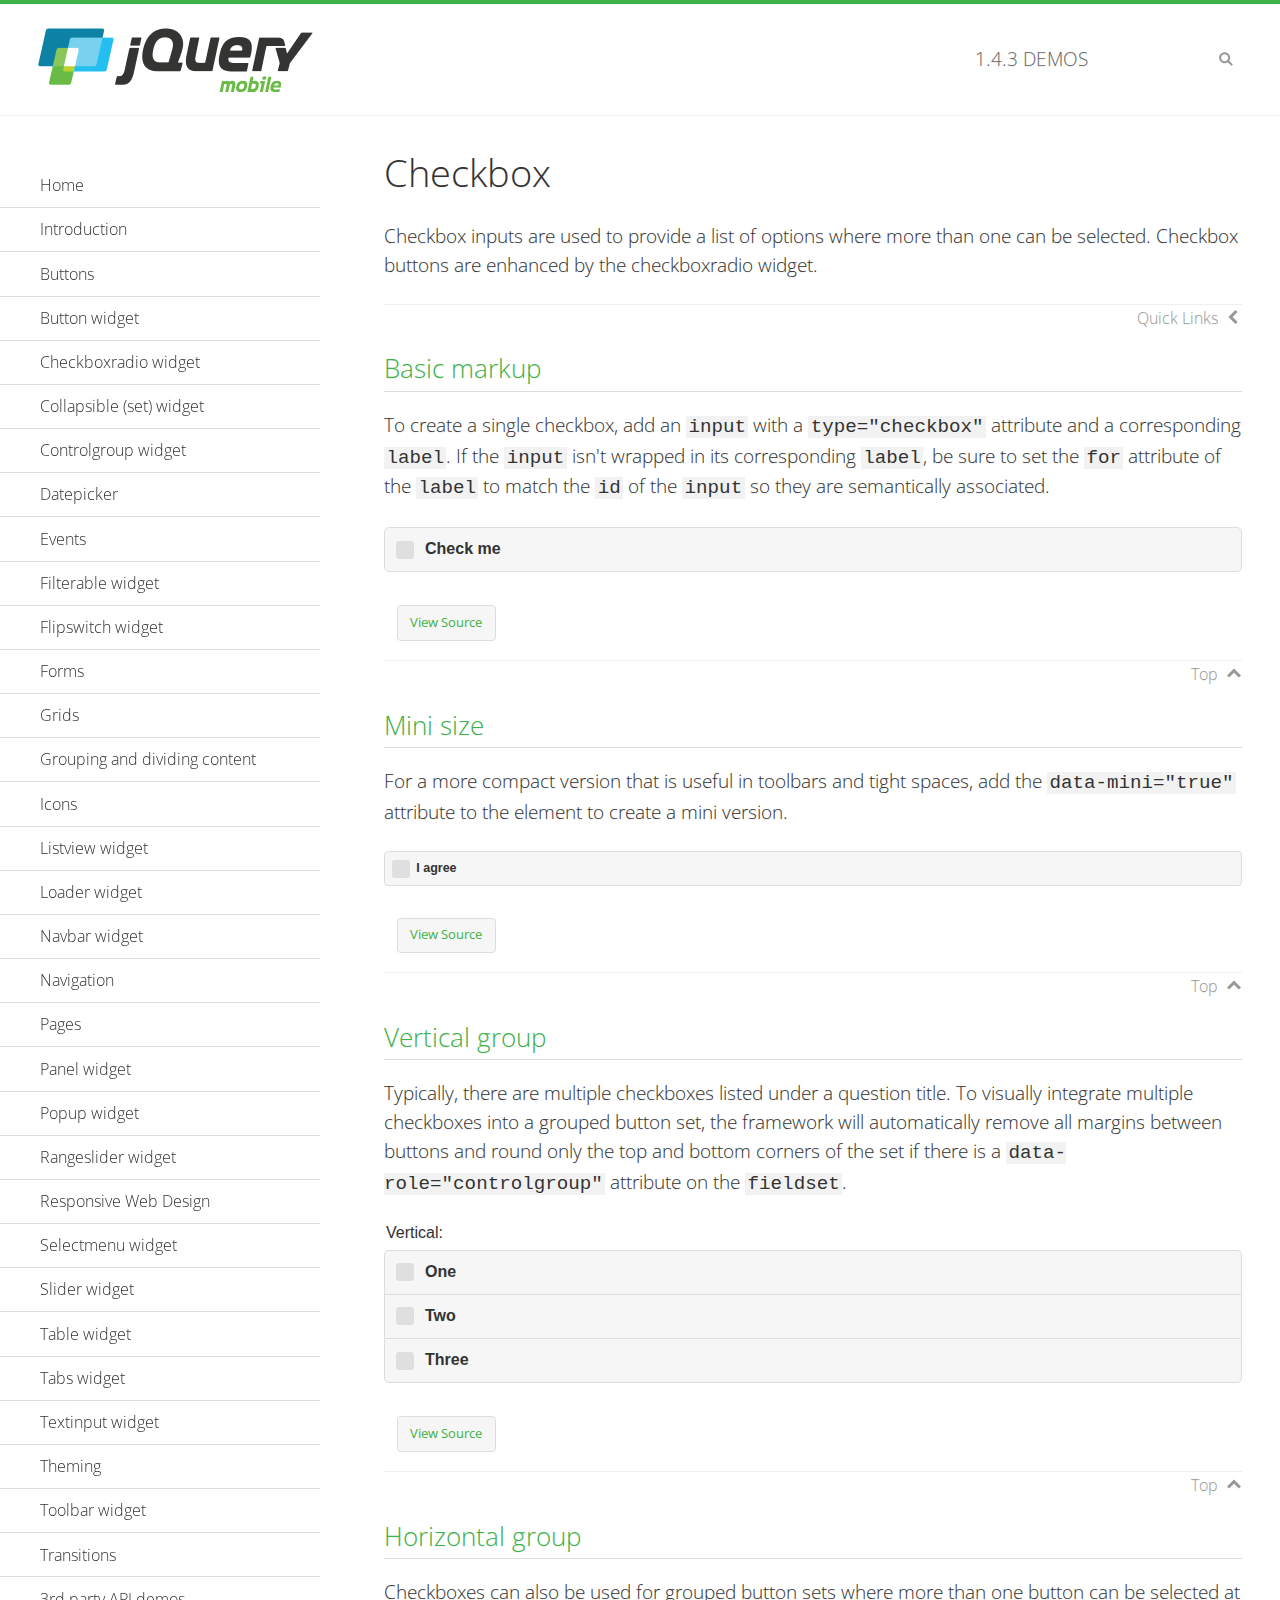
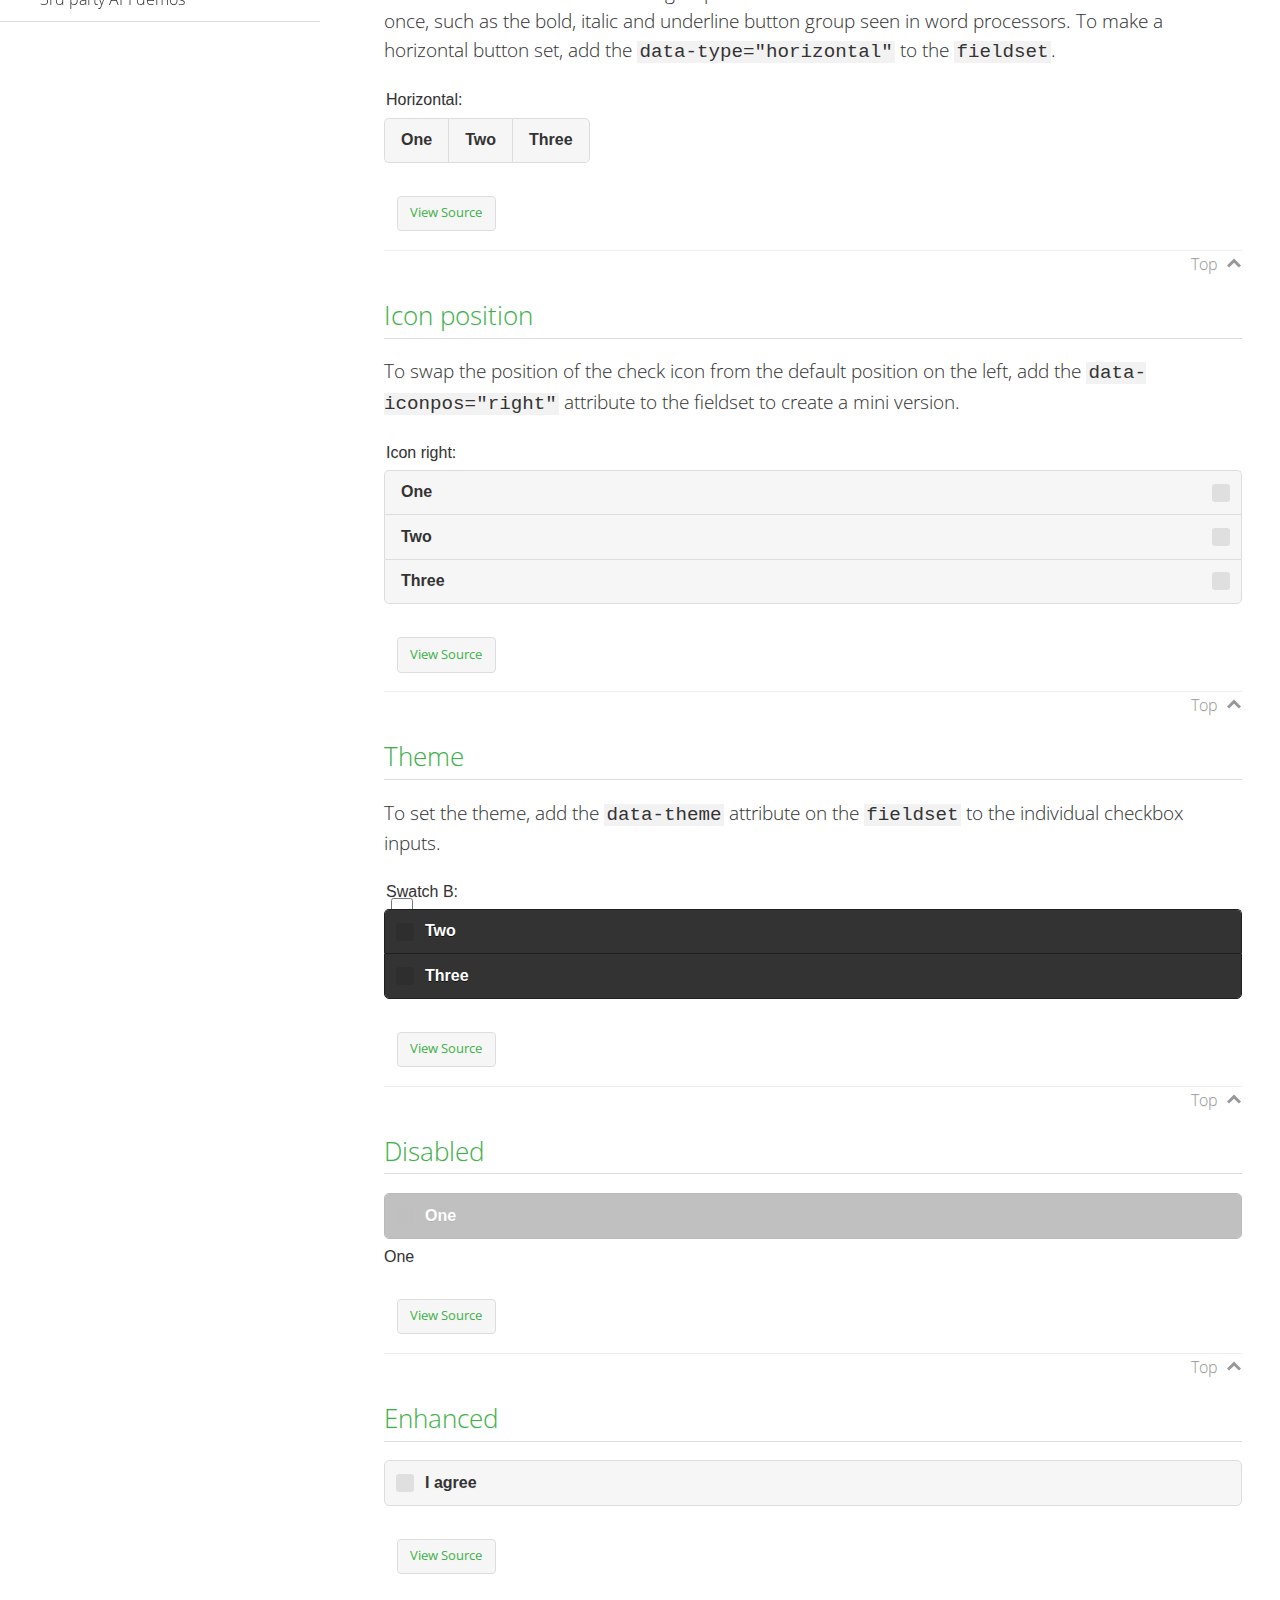
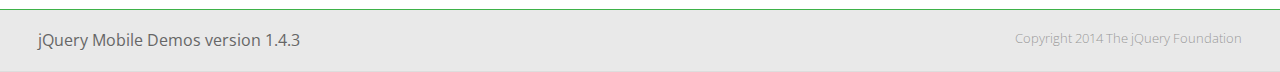
<file: www/jquery.mobile-1.4.3/demos/checkboxradio-checkbox/index.html>
<!DOCTYPE html>
<html>
<head>
	<meta charset="utf-8">
	<meta name="viewport" content="width=device-width, initial-scale=1">
	<title>Checkbox - jQuery Mobile Demos</title>
	<link rel="shortcut icon" href="../favicon.ico">
	<link rel="stylesheet" href="http://fonts.googleapis.com/css?family=Open+Sans:300,400,700">
	<link rel="stylesheet" href="../css/themes/default/jquery.mobile-1.4.3.min.css">
	<link rel="stylesheet" href="../_assets/css/jqm-demos.css">
	<script src="../js/jquery.js"></script>
	<script src="../_assets/js/index.js"></script>
	<script src="../js/jquery.mobile-1.4.3.min.js"></script>
</head>
<body>
<div data-role="page" class="jqm-demos" data-quicklinks="true">

	<div data-role="header" class="jqm-header">
		<h2><a href="../" title="jQuery Mobile Demos home"><img src="../_assets/img/jquery-logo.png" alt="jQuery Mobile"></a></h2>
		<p><span class="jqm-version"></span> Demos</p>
		<a href="#" class="jqm-navmenu-link ui-btn ui-btn-icon-notext ui-corner-all ui-icon-bars ui-nodisc-icon ui-alt-icon ui-btn-left">Menu</a>
		<a href="#" class="jqm-search-link ui-btn ui-btn-icon-notext ui-corner-all ui-icon-search ui-nodisc-icon ui-alt-icon ui-btn-right">Search</a>
	</div><!-- /header -->

	<div role="main" class="ui-content jqm-content">

		<h1>Checkbox</h1>

		<p>Checkbox inputs are used to provide a list of options where more than one can be selected. Checkbox buttons are enhanced by the checkboxradio widget.</p>

		<h2>Basic markup</h2>

		<p>To create a single checkbox, add an <code>input</code> with a <code>type="checkbox"</code> attribute and a corresponding <code>label</code>. If the <code>input</code> isn't wrapped in its corresponding <code>label</code>, be sure to set the <code>for</code> attribute of the <code>label</code> to match the <code>id</code> of the <code>input</code> so they are semantically associated.</p>

		<div data-demo-html="true">
			<form>
				<label>
					<input type="checkbox" name="checkbox-0 ">Check me
				</label>
			</form>
		</div><!--/demo-html -->

		<h2>Mini size</h2>

		<p>For a more compact version that is useful in toolbars and tight spaces, add the <code>data-mini="true"</code> attribute to the element to create a mini version. </p>

		<div data-demo-html="true">
			<form>
				<input type="checkbox" name="checkbox-mini-0" id="checkbox-mini-0" data-mini="true">
				<label for="checkbox-mini-0">I agree</label>
			</form>
		</div><!--/demo-html -->

		<h2>Vertical group</h2>

		<p>Typically, there are multiple checkboxes listed under a question title. To visually integrate multiple checkboxes into a grouped button set, the framework will automatically remove all margins between buttons and round only the top and bottom corners of the set if there is a <code> data-role="controlgroup"</code> attribute on the <code>fieldset</code>.</p>

		<div data-demo-html="true">
			<form>
				<fieldset data-role="controlgroup">
					<legend>Vertical:</legend>
					<input type="checkbox" name="checkbox-v-2a" id="checkbox-v-2a">
					<label for="checkbox-v-2a">One</label>
					<input type="checkbox" name="checkbox-v-2b" id="checkbox-v-2b">
					<label for="checkbox-v-2b">Two</label>
					<input type="checkbox" name="checkbox-v-2c" id="checkbox-v-2c">
					<label for="checkbox-v-2c">Three</label>
				</fieldset>
			</form>
		</div><!--/demo-html -->

		<h2>Horizontal group</h2>

		<p>Checkboxes can also be used for grouped button sets where more than one button can be selected at once, such as the bold, italic and underline button group seen in word processors. To make a horizontal button set, add the <code> data-type="horizontal"</code> to the <code>fieldset</code>.</p>

		<div data-demo-html="true">
			<form>
				<fieldset data-role="controlgroup" data-type="horizontal">
					<legend>Horizontal:</legend>
					<input type="checkbox" name="checkbox-h-2a" id="checkbox-h-2a">
					<label for="checkbox-h-2a">One</label>
					<input type="checkbox" name="checkbox-h-2b" id="checkbox-h-2b">
					<label for="checkbox-h-2b">Two</label>
					<input type="checkbox" name="checkbox-h-2c" id="checkbox-h-2c">
					<label for="checkbox-h-2c">Three</label>
				</fieldset>
			</form>
		</div><!--/demo-html -->

		<h2>Icon position</h2>

		<p>To swap the position of the check icon from the default position on the left, add the <code>data-iconpos="right"</code> attribute to the fieldset to create a mini version. </p>

		<div data-demo-html="true">
			<form>
				<fieldset data-role="controlgroup" data-iconpos="right">
					<legend>Icon right:</legend>
					<input type="checkbox" name="checkbox-h-6a" id="checkbox-h-6a">
					<label for="checkbox-h-6a">One</label>
					<input type="checkbox" name="checkbox-h-6b" id="checkbox-h-6b">
					<label for="checkbox-h-6b">Two</label>
					<input type="checkbox" name="checkbox-h-6c" id="checkbox-h-6c">
					<label for="checkbox-h-6c">Three</label>
				</fieldset>
			</form>
		</div><!--/demo-html -->

		<h2>Theme</h2>

		<p>To set the theme, add the <code>data-theme</code> attribute on the <code>fieldset</code> to the individual checkbox inputs.</p>

		<div data-demo-html="true">
			<form>
				<fieldset data-role="controlgroup">
					<legend>Swatch B:</legend>
					<input type="checkbox" name="checkbox-t-2a" id="checkbox-t-2a" data-theme="b">
					<label for="checkbox-t-2a">One</label>
					<input type="checkbox" name="checkbox-t-2b" id="checkbox-t-2b" data-theme="b">
					<label for="checkbox-t-2b">Two</label>
					<input type="checkbox" name="checkbox-t-2c" id="checkbox-t-2c" data-theme="b">
					<label for="checkbox-t-2c">Three</label>
				</fieldset>
			</form>
		</div><!--/demo-html -->

		<h2>Disabled</h2>

		<div data-demo-html="true">
			<form>
				<input disabled type="checkbox" name="checkbox-t-2a" id="checkbox-t-2a" data-theme="a">
				<label for="checkbox-t-2a">One</label>
			</form>
		</div><!--/demo-html -->

		<h2>Enhanced</h2>

		<div data-demo-html="true">
			<div class="ui-checkbox">
				<label for="checkbox-enhanced" class="ui-btn ui-corner-all ui-btn-inherit ui-btn-icon-left ui-checkbox-off">I agree</label>
				<input type="checkbox" name="checkbox-enhanced" id="checkbox-enhanced" data-enhanced="true">
			</div>
		</div><!--/demo-html -->

	</div><!-- /content -->
	    <div data-role="panel" class="jqm-navmenu-panel" data-position="left" data-display="overlay" data-theme="a">
	    	<ul class="jqm-list ui-alt-icon ui-nodisc-icon">
<li data-filtertext="demos homepage" data-icon="home"><a href=".././">Home</a></li>
<li data-filtertext="introduction overview getting started"><a href="../intro/" data-ajax="false">Introduction</a></li>
<li data-filtertext="buttons button markup buttonmarkup method anchor link button element"><a href="../button-markup/" data-ajax="false">Buttons</a></li>
<li data-filtertext="form button widget input button submit reset"><a href="../button/" data-ajax="false">Button widget</a></li>
<li data-role="collapsible" data-enhanced="true" data-collapsed-icon="carat-d" data-expanded-icon="carat-u" data-iconpos="right" data-inset="false" class="ui-collapsible ui-collapsible-themed-content ui-collapsible-collapsed">
	<h3 class="ui-collapsible-heading ui-collapsible-heading-collapsed">
		<a href="#" class="ui-collapsible-heading-toggle ui-btn ui-btn-icon-right ui-btn-inherit ui-icon-carat-d">
		    Checkboxradio widget<span class="ui-collapsible-heading-status"> click to expand contents</span>
		</a>
	</h3>
	<div class="ui-collapsible-content ui-body-inherit ui-collapsible-content-collapsed" aria-hidden="true">
		<ul>
			<li data-filtertext="form checkboxradio widget checkbox input checkboxes controlgroups"><a href="../checkboxradio-checkbox/" data-ajax="false">Checkboxes</a></li>
			<li data-filtertext="form checkboxradio widget radio input radio buttons controlgroups"><a href="../checkboxradio-radio/" data-ajax="false">Radio buttons</a></li>
		</ul>
	</div>
</li>
<li data-role="collapsible" data-enhanced="true" data-collapsed-icon="carat-d" data-expanded-icon="carat-u" data-iconpos="right" data-inset="false" class="ui-collapsible ui-collapsible-themed-content ui-collapsible-collapsed">
	<h3 class="ui-collapsible-heading ui-collapsible-heading-collapsed">
		<a href="#" class="ui-collapsible-heading-toggle ui-btn ui-btn-icon-right ui-btn-inherit ui-icon-carat-d">
			Collapsible (set) widget<span class="ui-collapsible-heading-status"> click to expand contents</span>
		</a>
	</h3>
	<div class="ui-collapsible-content ui-body-inherit ui-collapsible-content-collapsed" aria-hidden="true">
		<ul>
			<li data-filtertext="collapsibles content formatting"><a href="../collapsible/" data-ajax="false">Collapsible</a></li>
			<li data-filtertext="dynamic collapsible set accordion append expand"><a href="../collapsible-dynamic/" data-ajax="false">Dynamic collapsibles</a></li>
			<li data-filtertext="accordions collapsible set widget content formatting grouped collapsibles"><a href="../collapsibleset/" data-ajax="false">Collapsible set</a></li>
		</ul>
	</div>
</li>
<li data-role="collapsible" data-enhanced="true" data-collapsed-icon="carat-d" data-expanded-icon="carat-u" data-iconpos="right" data-inset="false" class="ui-collapsible ui-collapsible-themed-content ui-collapsible-collapsed">
	<h3 class="ui-collapsible-heading ui-collapsible-heading-collapsed">
		<a href="#" class="ui-collapsible-heading-toggle ui-btn ui-btn-icon-right ui-btn-inherit ui-icon-carat-d">
			Controlgroup widget<span class="ui-collapsible-heading-status"> click to expand contents</span>
		</a>
	</h3>
	<div class="ui-collapsible-content ui-body-inherit ui-collapsible-content-collapsed" aria-hidden="true">
		<ul>
			<li data-filtertext="controlgroups selectmenu checkboxradio input grouped buttons horizontal vertical"><a href="../controlgroup/" data-ajax="false">Controlgroup</a></li>
			<li data-filtertext="dynamic controlgroup dynamically add buttons"><a href="../controlgroup-dynamic/" data-ajax="false">Dynamic controlgroups</a></li>
		</ul>
	</div>
</li>
<li data-filtertext="form datepicker widget date input"><a href="../datepicker/" data-ajax="false">Datepicker</a></li>
<li data-role="collapsible" data-enhanced="true" data-collapsed-icon="carat-d" data-expanded-icon="carat-u" data-iconpos="right" data-inset="false" class="ui-collapsible ui-collapsible-themed-content ui-collapsible-collapsed">
	<h3 class="ui-collapsible-heading ui-collapsible-heading-collapsed">
		<a href="#" class="ui-collapsible-heading-toggle ui-btn ui-btn-icon-right ui-btn-inherit ui-icon-carat-d">
			Events<span class="ui-collapsible-heading-status"> click to expand contents</span>
		</a>
	</h3>
	<div class="ui-collapsible-content ui-body-inherit ui-collapsible-content-collapsed" aria-hidden="true">
		<ul>
			<li data-filtertext="swipe to delete list items listviews swipe events"><a href="../swipe-list/" data-ajax="false">Swipe list items</a></li>
			<li data-filtertext="swipe to navigate swipe page navigation swipe events"><a href="../swipe-page/" data-ajax="false">Swipe page navigation</a></li>
		</ul>
	</div>
</li>
<li data-filtertext="filterable filter elements sorting searching listview table"><a href="../filterable/" data-ajax="false">Filterable widget</a></li>
<li data-filtertext="form flipswitch widget flip toggle switch binary select checkbox input"><a href="../flipswitch/" data-ajax="false">Flipswitch widget</a></li>
<li data-role="collapsible" data-enhanced="true" data-collapsed-icon="carat-d" data-expanded-icon="carat-u" data-iconpos="right" data-inset="false" class="ui-collapsible ui-collapsible-themed-content ui-collapsible-collapsed">
	<h3 class="ui-collapsible-heading ui-collapsible-heading-collapsed">
		<a href="#" class="ui-collapsible-heading-toggle ui-btn ui-btn-icon-right ui-btn-inherit ui-icon-carat-d">
			Forms<span class="ui-collapsible-heading-status"> click to expand contents</span>
		</a>
	</h3>
	<div class="ui-collapsible-content ui-body-inherit ui-collapsible-content-collapsed" aria-hidden="true">
		<ul>
			<li data-filtertext="forms text checkbox radio range button submit reset inputs selects textarea slider flipswitch label form elements"><a href="../forms/" data-ajax="false">Forms</a></li>
			<li data-filtertext="form hide labels hidden accessible ui-hidden-accessible forms"><a href="../forms-label-hidden-accessible/" data-ajax="false">Hide labels</a></li>
			<li data-filtertext="form field containers fieldcontain ui-field-contain forms"><a href="../forms-field-contain/" data-ajax="false">Field containers</a></li>
			<li data-filtertext="forms disabled form elements"><a href="../forms-disabled/" data-ajax="false">Forms disabled</a></li>
			<li data-filtertext="forms gallery examples overview forms text checkbox radio range button submit reset inputs selects textarea slider flipswitch label form elements"><a href="../forms-gallery/" data-ajax="false">Forms gallery</a></li>
		</ul>
	</div>
</li>
<li data-role="collapsible" data-enhanced="true" data-collapsed-icon="carat-d" data-expanded-icon="carat-u" data-iconpos="right" data-inset="false" class="ui-collapsible ui-collapsible-themed-content ui-collapsible-collapsed">
	<h3 class="ui-collapsible-heading ui-collapsible-heading-collapsed">
		<a href="#" class="ui-collapsible-heading-toggle ui-btn ui-btn-icon-right ui-btn-inherit ui-icon-carat-d">
			Grids<span class="ui-collapsible-heading-status"> click to expand contents</span>
		</a>
	</h3>
	<div class="ui-collapsible-content ui-body-inherit ui-collapsible-content-collapsed" aria-hidden="true">
		<ul>
			<li data-filtertext="grids columns blocks content formatting rwd responsive css framework"><a href="../grids/" data-ajax="false">Grids</a></li>
			<li data-filtertext="buttons in grids css framework"><a href="../grids-buttons/" data-ajax="false">Buttons in grids</a></li>
			<li data-filtertext="custom responsive grids rwd css framework"><a href="../grids-custom-responsive/" data-ajax="false">Custom responsive grids</a></li>
		</ul>
	</div>
</li>
<li data-filtertext="blocks content formatting sections heading"><a href="../body-bar-classes/" data-ajax="false">Grouping and dividing content</a></li>
<li data-role="collapsible" data-enhanced="true" data-collapsed-icon="carat-d" data-expanded-icon="carat-u" data-iconpos="right" data-inset="false" class="ui-collapsible ui-collapsible-themed-content ui-collapsible-collapsed">
	<h3 class="ui-collapsible-heading ui-collapsible-heading-collapsed">
		<a href="#" class="ui-collapsible-heading-toggle ui-btn ui-btn-icon-right ui-btn-inherit ui-icon-carat-d">
			Icons<span class="ui-collapsible-heading-status"> click to expand contents</span>
		</a>
	</h3>
	<div class="ui-collapsible-content ui-body-inherit ui-collapsible-content-collapsed" aria-hidden="true">
		<ul>
			<li data-filtertext="button icons svg disc alt custom icon position"><a href="../icons/" data-ajax="false">Icons</a></li>
			<li data-filtertext=""><a href="../icons-grunticon/" data-ajax="false">Grunticon loader</a></li>
		</ul>
	</div>
</li>
<li data-role="collapsible" data-enhanced="true" data-collapsed-icon="carat-d" data-expanded-icon="carat-u" data-iconpos="right" data-inset="false" class="ui-collapsible ui-collapsible-themed-content ui-collapsible-collapsed">
	<h3 class="ui-collapsible-heading ui-collapsible-heading-collapsed">
		<a href="#" class="ui-collapsible-heading-toggle ui-btn ui-btn-icon-right ui-btn-inherit ui-icon-carat-d">
			Listview widget<span class="ui-collapsible-heading-status"> click to expand contents</span>
		</a>
	</h3>
	<div class="ui-collapsible-content ui-body-inherit ui-collapsible-content-collapsed" aria-hidden="true">
		<ul>
			<li data-filtertext="listview widget thumbnails icons nested split button collapsible ul ol"><a href="../listview/" data-ajax="false">Listview</a></li>
			<li data-filtertext="autocomplete filterable reveal listview filtertextbeforefilter placeholder"><a href="../listview-autocomplete/" data-ajax="false">Listview autocomplete</a></li>
			<li data-filtertext="autocomplete filterable reveal listview remote data filtertextbeforefilter placeholder"><a href="../listview-autocomplete-remote/" data-ajax="false">Listview autocomplete remote data</a></li>
			<li data-filtertext="autodividers anchor jump scroll linkbars listview lists ul ol"><a href="../listview-autodividers-linkbar/" data-ajax="false">Listview autodividers linkbar</a></li>
			<li data-filtertext="listview autodividers selector autodividersselector lists ul ol"><a href="../listview-autodividers-selector/" data-ajax="false">Listview autodividers selector</a></li>
			<li data-filtertext="listview nested list items"><a href="../listview-nested-lists/" data-ajax="false">Nested Listviews</a></li>
			<li data-filtertext="listview collapsible list items flat"><a href="../listview-collapsible-item-flat/" data-ajax="false">Listview collapsible list items (flat)</a></li>
			<li data-filtertext="listview collapsible list indented"><a href="../listview-collapsible-item-indented/" data-ajax="false">Listview collapsible list items (indented)</a></li>
			<li data-filtertext="grid listview responsive grids responsive listviews lists ul"><a href="../listview-grid/" data-ajax="false">Listview responsive grid</a></li>
		</ul>
	</div>
</li>
<li data-filtertext="loader widget page loading navigation overlay spinner"><a href="../loader/" data-ajax="false">Loader widget</a></li>
<li data-filtertext="navbar widget navmenu toolbars header footer"><a href="../navbar/" data-ajax="false">Navbar widget</a></li>
<li data-role="collapsible" data-enhanced="true" data-collapsed-icon="carat-d" data-expanded-icon="carat-u" data-iconpos="right" data-inset="false" class="ui-collapsible ui-collapsible-themed-content ui-collapsible-collapsed">
	<h3 class="ui-collapsible-heading ui-collapsible-heading-collapsed">
		<a href="#" class="ui-collapsible-heading-toggle ui-btn ui-btn-icon-right ui-btn-inherit ui-icon-carat-d">
			Navigation<span class="ui-collapsible-heading-status"> click to expand contents</span>
		</a>
	</h3>
	<div class="ui-collapsible-content ui-body-inherit ui-collapsible-content-collapsed" aria-hidden="true">
		<ul>
			<li data-filtertext="ajax navigation navigate widget history event method"><a href="../navigation/" data-ajax="false">Navigation</a></li>
			<li data-filtertext="linking pages page links navigation ajax prefetch cache"><a href="../navigation-linking-pages/" data-ajax="false">Linking pages</a></li>
			<!-- <li data-filtertext="php redirect server redirection server-side navigation"><a href="../navigation-php-redirect/" data-ajax="false">PHP redirect demo</a></li>-->
			<li data-filtertext="navigation redirection hash query"><a href="../navigation-hash-processing/" data-ajax="false">Hash processing demo</a></li>
			<li data-filtertext="navigation redirection hash query"><a href="../page-events/" data-ajax="false">Page Navigation Events</a></li>
		</ul>
	</div>
</li>
<li data-role="collapsible" data-enhanced="true" data-collapsed-icon="carat-d" data-expanded-icon="carat-u" data-iconpos="right" data-inset="false" class="ui-collapsible ui-collapsible-themed-content ui-collapsible-collapsed">
	<h3 class="ui-collapsible-heading ui-collapsible-heading-collapsed">
		<a href="#" class="ui-collapsible-heading-toggle ui-btn ui-btn-icon-right ui-btn-inherit ui-icon-carat-d">
			Pages<span class="ui-collapsible-heading-status"> click to expand contents</span>
		</a>
	</h3>
	<div class="ui-collapsible-content ui-body-inherit ui-collapsible-content-collapsed" aria-hidden="true">
		<ul>
			<li data-filtertext="pages page widget ajax navigation"><a href="../pages/" data-ajax="false">Pages</a></li>
			<li data-filtertext="single page"><a href="../pages-single-page/" data-ajax="false">Single page</a></li>
			<li data-filtertext="multipage multi-page page"><a href="../pages-multi-page/" data-ajax="false">Multi-page template</a></li>
			<li data-filtertext="dialog page widget modal popup"><a href="../pages-dialog/" data-ajax="false">Dialog page</a></li>
		</ul>
	</div>
</li>
<li data-role="collapsible" data-enhanced="true" data-collapsed-icon="carat-d" data-expanded-icon="carat-u" data-iconpos="right" data-inset="false" class="ui-collapsible ui-collapsible-themed-content ui-collapsible-collapsed">
	<h3 class="ui-collapsible-heading ui-collapsible-heading-collapsed">
		<a href="#" class="ui-collapsible-heading-toggle ui-btn ui-btn-icon-right ui-btn-inherit ui-icon-carat-d">
			Panel widget<span class="ui-collapsible-heading-status"> click to expand contents</span>
		</a>
	</h3>
	<div class="ui-collapsible-content ui-body-inherit ui-collapsible-content-collapsed" aria-hidden="true">
		<ul>
			<li data-filtertext="panel widget sliding panels reveal push overlay responsive"><a href="../panel/" data-ajax="false">Panel</a></li>
			<li data-filtertext=""><a href="../panel-external/" data-ajax="false">External panels</a></li>
			<li data-filtertext="panel "><a href="../panel-fixed/" data-ajax="false">Fixed panels</a></li>
			<li data-filtertext="panel slide panels sliding panels shadow rwd responsive breakpoint"><a href="../panel-responsive/" data-ajax="false">Panels responsive</a></li>
			<li data-filtertext="panel custom style custom panel width reveal shadow listview panel styling page background wrapper"><a href="../panel-styling/" data-ajax="false">Custom panel style</a></li>
			<li data-filtertext="panel open on swipe"><a href="../panel-swipe-open/" data-ajax="false">Panel open on swipe</a></li>
			<li data-filtertext="panels outside page internal external toolbars"><a href="../panel-external-internal/" data-ajax="false">Panel external and internal</a></li>
		</ul>
	</div>
</li>
<li data-role="collapsible" data-enhanced="true" data-collapsed-icon="carat-d" data-expanded-icon="carat-u" data-iconpos="right" data-inset="false" class="ui-collapsible ui-collapsible-themed-content ui-collapsible-collapsed">
	<h3 class="ui-collapsible-heading ui-collapsible-heading-collapsed">
		<a href="#" class="ui-collapsible-heading-toggle ui-btn ui-btn-icon-right ui-btn-inherit ui-icon-carat-d">
			Popup widget<span class="ui-collapsible-heading-status"> click to expand contents</span>
		</a>
	</h3>
	<div class="ui-collapsible-content ui-body-inherit ui-collapsible-content-collapsed" aria-hidden="true">
		<ul>
			<li data-filtertext="popup widget popups dialog modal transition tooltip lightbox form overlay screen flip pop fade transition"><a href="../popup/" data-ajax="false">Popup</a></li>
			<li data-filtertext="popup alignment position"><a href="../popup-alignment/" data-ajax="false">Popup alignment</a></li>
			<li data-filtertext="popup arrow size popups popover"><a href="../popup-arrow-size/" data-ajax="false">Popup arrow size</a></li>
			<li data-filtertext="dynamic popups popup images lightbox"><a href="../popup-dynamic/" data-ajax="false">Dynamic popups</a></li>
			<li data-filtertext="popups with iframes scaling"><a href="../popup-iframe/" data-ajax="false">Popups with iframes</a></li>
			<li data-filtertext="popup image scaling"><a href="../popup-image-scaling/" data-ajax="false">Popup image scaling</a></li>
			<li data-filtertext="external popup outside multi-page"><a href="../popup-outside-multipage/" data-ajax="false">Popup outside multi-page</a></li>
		</ul>
	</div>
</li>
<li data-filtertext="form rangeslider widget dual sliders dual handle sliders range input"><a href="../rangeslider/" data-ajax="false">Rangeslider widget</a></li>
<li data-filtertext="responsive web design rwd adaptive progressive enhancement PE accessible mobile breakpoints media query media queries"><a href="../rwd/" data-ajax="false">Responsive Web Design</a></li>
<li data-role="collapsible" data-enhanced="true" data-collapsed-icon="carat-d" data-expanded-icon="carat-u" data-iconpos="right" data-inset="false" class="ui-collapsible ui-collapsible-themed-content ui-collapsible-collapsed">
	<h3 class="ui-collapsible-heading ui-collapsible-heading-collapsed">
		<a href="#" class="ui-collapsible-heading-toggle ui-btn ui-btn-icon-right ui-btn-inherit ui-icon-carat-d">
			Selectmenu widget<span class="ui-collapsible-heading-status"> click to expand contents</span>
		</a>
	</h3>
	<div class="ui-collapsible-content ui-body-inherit ui-collapsible-content-collapsed" aria-hidden="true">
		<ul>
			<li data-filtertext="form selectmenu widget select input custom select menu selects"><a href="../selectmenu/" data-ajax="false">Selectmenu</a></li>
			<li data-filtertext="form custom select menu selectmenu widget custom menu option optgroup multiple selects"><a href="../selectmenu-custom/" data-ajax="false">Custom select menu</a></li>
			<li data-filtertext="filterable select filter popup dialog"><a href="../selectmenu-custom-filter/" data-ajax="false">Custom select menu with filter</a></li>
		</ul>
	</div>
</li>
<li data-role="collapsible" data-enhanced="true" data-collapsed-icon="carat-d" data-expanded-icon="carat-u" data-iconpos="right" data-inset="false" class="ui-collapsible ui-collapsible-themed-content ui-collapsible-collapsed">
	<h3 class="ui-collapsible-heading ui-collapsible-heading-collapsed">
		<a href="#" class="ui-collapsible-heading-toggle ui-btn ui-btn-icon-right ui-btn-inherit ui-icon-carat-d">
			Slider widget<span class="ui-collapsible-heading-status"> click to expand contents</span>
		</a>
	</h3>
	<div class="ui-collapsible-content ui-body-inherit ui-collapsible-content-collapsed" aria-hidden="true">
		<ul>
			<li data-filtertext="form slider widget range input single sliders"><a href="../slider/" data-ajax="false">Slider</a></li>
			<li data-filtertext="form slider widget flipswitch slider binary select flip toggle switch"><a href="../slider-flipswitch/" data-ajax="false">Slider flip toggle switch</a></li>
			<li data-filtertext="form slider tooltip handle value input range sliders"><a href="../slider-tooltip/" data-ajax="false">Slider tooltip</a></li>
		</ul>
	</div>
</li>
<li data-role="collapsible" data-enhanced="true" data-collapsed-icon="carat-d" data-expanded-icon="carat-u" data-iconpos="right" data-inset="false" class="ui-collapsible ui-collapsible-themed-content ui-collapsible-collapsed">
	<h3 class="ui-collapsible-heading ui-collapsible-heading-collapsed">
		<a href="#" class="ui-collapsible-heading-toggle ui-btn ui-btn-icon-right ui-btn-inherit ui-icon-carat-d">
			Table widget<span class="ui-collapsible-heading-status"> click to expand contents</span>
		</a>
	</h3>
	<div class="ui-collapsible-content ui-body-inherit ui-collapsible-content-collapsed" aria-hidden="true">
		<ul>
			<li data-filtertext="table widget reflow column toggle th td responsive tables rwd hide show tabular"><a href="../table-column-toggle/" data-ajax="false">Table Column Toggle</a></li>
			<li data-filtertext="table column toggle phone comparison demo"><a href="../table-column-toggle-example/" data-ajax="false">Table Column Toggle demo</a></li>
			<li data-filtertext="responsive tables table column toggle heading groups rwd breakpoint"><a href="../table-column-toggle-heading-groups/" data-ajax="false">Table Column Toggle heading groups</a></li>
			<li data-filtertext="responsive tables table column toggle hide rwd breakpoint customization options"><a href="../table-column-toggle-options/" data-ajax="false">Table Column Toggle options</a></li>
			<li data-filtertext="table reflow th td responsive rwd columns tabular"><a href="../table-reflow/" data-ajax="false">Table Reflow</a></li>
			<li data-filtertext="responsive tables table reflow heading groups rwd breakpoint"><a href="../table-reflow-heading-groups/" data-ajax="false">Table Reflow heading groups</a></li>
			<li data-filtertext="responsive tables table reflow stripes strokes table style"><a href="../table-reflow-stripes-strokes/" data-ajax="false">Table Reflow stripes and strokes</a></li>
			<li data-filtertext="responsive tables table reflow stack custom styles"><a href="../table-reflow-styling/" data-ajax="false">Table Reflow custom styles</a></li>
		</ul>
	</div>
</li>
<li data-filtertext="ui tabs widget"><a href="../tabs/" data-ajax="false">Tabs widget</a></li>
<li data-filtertext="form textinput widget text input textarea number date time tel email file color password"><a href="../textinput/" data-ajax="false">Textinput widget</a></li>
<li data-role="collapsible" data-enhanced="true" data-collapsed-icon="carat-d" data-expanded-icon="carat-u" data-iconpos="right" data-inset="false" class="ui-collapsible ui-collapsible-themed-content ui-collapsible-collapsed">
	<h3 class="ui-collapsible-heading ui-collapsible-heading-collapsed">
		<a href="#" class="ui-collapsible-heading-toggle ui-btn ui-btn-icon-right ui-btn-inherit ui-icon-carat-d">
			Theming<span class="ui-collapsible-heading-status"> click to expand contents</span>
		</a>
	</h3>
	<div class="ui-collapsible-content ui-body-inherit ui-collapsible-content-collapsed" aria-hidden="true">
		<ul>
			<li data-filtertext="default theme swatches theming style css"><a href="../theme-default/" data-ajax="false">Default theme</a></li>
			<li data-filtertext="classic theme old theme swatches theming style css"><a href="../theme-classic/" data-ajax="false">Classic theme</a></li>
		</ul>
	</div>
</li>
<li data-role="collapsible" data-enhanced="true" data-collapsed-icon="carat-d" data-expanded-icon="carat-u" data-iconpos="right" data-inset="false" class="ui-collapsible ui-collapsible-themed-content ui-collapsible-collapsed">
	<h3 class="ui-collapsible-heading ui-collapsible-heading-collapsed">
		<a href="#" class="ui-collapsible-heading-toggle ui-btn ui-btn-icon-right ui-btn-inherit ui-icon-carat-d">
			Toolbar widget<span class="ui-collapsible-heading-status"> click to expand contents</span>
		</a>
	</h3>
	<div class="ui-collapsible-content ui-body-inherit ui-collapsible-content-collapsed" aria-hidden="true">
		<ul>
			<li data-filtertext="toolbar widget header footer toolbars fixed fullscreen external sections"><a href="../toolbar/" data-ajax="false">Toolbar</a></li>
			<li data-filtertext="dynamic toolbars dynamically add toolbar header footer"><a href="../toolbar-dynamic/" data-ajax="false">Dynamic toolbars</a></li>
			<li data-filtertext="external toolbars header footer"><a href="../toolbar-external/" data-ajax="false">External toolbars</a></li>
			<li data-filtertext="fixed toolbars header footer"><a href="../toolbar-fixed/" data-ajax="false">Fixed toolbars</a></li>
			<li data-filtertext="fixed fullscreen toolbars header footer"><a href="../toolbar-fixed-fullscreen/" data-ajax="false">Fullscreen toolbars</a></li>
			<li data-filtertext="external fixed toolbars header footer"><a href="../toolbar-fixed-external/" data-ajax="false">Fixed external toolbars</a></li>
			<li data-filtertext="external persistent toolbars header footer navbar navmenu"><a href="../toolbar-fixed-persistent/" data-ajax="false">Persistent toolbars</a></li>
			<li data-filtertext="external ajax optimized toolbars persistent toolbars header footer navbar"><a href="../toolbar-fixed-persistent-optimized/" data-ajax="false">Ajax optimized toolbars</a></li>
			<li data-filtertext="form in toolbars header footer"><a href="../toolbar-fixed-forms/" data-ajax="false">Form in toolbar</a></li>
		</ul>
	</div>
</li>
<li data-filtertext="page transitions animated pages popup navigation flip slide fade pop"><a href="../transitions/" data-ajax="false">Transitions</a></li>
<li data-role="collapsible" data-enhanced="true" data-collapsed-icon="carat-d" data-expanded-icon="carat-u" data-iconpos="right" data-inset="false" class="ui-collapsible ui-collapsible-themed-content ui-collapsible-collapsed">
	<h3 class="ui-collapsible-heading ui-collapsible-heading-collapsed">
		<a href="#" class="ui-collapsible-heading-toggle ui-btn ui-btn-icon-right ui-btn-inherit ui-icon-carat-d">
			3rd party API demos<span class="ui-collapsible-heading-status"> click to expand contents</span>
		</a>
	</h3>
	<div class="ui-collapsible-content ui-body-inherit ui-collapsible-content-collapsed" aria-hidden="true">
		<ul>
			<li data-filtertext="backbone requirejs navigation router"><a href="../backbone-requirejs/" data-ajax="false">Backbone RequireJS</a></li>
			<li data-filtertext="google maps geolocation demo"><a href="../map-geolocation/" data-ajax="false">Google Maps geolocation</a></li>
			<li data-filtertext="google maps hybrid"><a href="../map-list-toggle/" data-ajax="false">Google Maps list toggle</a></li>
		</ul>
	</div>
</li>



		     </ul>
		</div><!-- /panel -->


	<div data-role="footer" data-position="fixed" data-tap-toggle="false" class="jqm-footer">
		<p>jQuery Mobile Demos version <span class="jqm-version"></span></p>
		<p>Copyright 2014 The jQuery Foundation</p>
	</div><!-- /footer -->
	<!-- TODO: This should become an external panel so we can add input to markup (unique ID) -->
    <div data-role="panel" class="jqm-search-panel" data-position="right" data-display="overlay" data-theme="a">
		<div class="jqm-search">
			<ul class="jqm-list" data-filter-placeholder="Search demos..." data-filter-reveal="true">
<li data-filtertext="demos homepage" data-icon="home"><a href=".././">Home</a></li>
<li data-filtertext="introduction overview getting started"><a href="../intro/" data-ajax="false">Introduction</a></li>
<li data-filtertext="buttons button markup buttonmarkup method anchor link button element"><a href="../button-markup/" data-ajax="false">Buttons</a></li>
<li data-filtertext="form button widget input button submit reset"><a href="../button/" data-ajax="false">Button widget</a></li>
<li data-role="collapsible" data-enhanced="true" data-collapsed-icon="carat-d" data-expanded-icon="carat-u" data-iconpos="right" data-inset="false" class="ui-collapsible ui-collapsible-themed-content ui-collapsible-collapsed">
	<h3 class="ui-collapsible-heading ui-collapsible-heading-collapsed">
		<a href="#" class="ui-collapsible-heading-toggle ui-btn ui-btn-icon-right ui-btn-inherit ui-icon-carat-d">
		    Checkboxradio widget<span class="ui-collapsible-heading-status"> click to expand contents</span>
		</a>
	</h3>
	<div class="ui-collapsible-content ui-body-inherit ui-collapsible-content-collapsed" aria-hidden="true">
		<ul>
			<li data-filtertext="form checkboxradio widget checkbox input checkboxes controlgroups"><a href="../checkboxradio-checkbox/" data-ajax="false">Checkboxes</a></li>
			<li data-filtertext="form checkboxradio widget radio input radio buttons controlgroups"><a href="../checkboxradio-radio/" data-ajax="false">Radio buttons</a></li>
		</ul>
	</div>
</li>
<li data-role="collapsible" data-enhanced="true" data-collapsed-icon="carat-d" data-expanded-icon="carat-u" data-iconpos="right" data-inset="false" class="ui-collapsible ui-collapsible-themed-content ui-collapsible-collapsed">
	<h3 class="ui-collapsible-heading ui-collapsible-heading-collapsed">
		<a href="#" class="ui-collapsible-heading-toggle ui-btn ui-btn-icon-right ui-btn-inherit ui-icon-carat-d">
			Collapsible (set) widget<span class="ui-collapsible-heading-status"> click to expand contents</span>
		</a>
	</h3>
	<div class="ui-collapsible-content ui-body-inherit ui-collapsible-content-collapsed" aria-hidden="true">
		<ul>
			<li data-filtertext="collapsibles content formatting"><a href="../collapsible/" data-ajax="false">Collapsible</a></li>
			<li data-filtertext="dynamic collapsible set accordion append expand"><a href="../collapsible-dynamic/" data-ajax="false">Dynamic collapsibles</a></li>
			<li data-filtertext="accordions collapsible set widget content formatting grouped collapsibles"><a href="../collapsibleset/" data-ajax="false">Collapsible set</a></li>
		</ul>
	</div>
</li>
<li data-role="collapsible" data-enhanced="true" data-collapsed-icon="carat-d" data-expanded-icon="carat-u" data-iconpos="right" data-inset="false" class="ui-collapsible ui-collapsible-themed-content ui-collapsible-collapsed">
	<h3 class="ui-collapsible-heading ui-collapsible-heading-collapsed">
		<a href="#" class="ui-collapsible-heading-toggle ui-btn ui-btn-icon-right ui-btn-inherit ui-icon-carat-d">
			Controlgroup widget<span class="ui-collapsible-heading-status"> click to expand contents</span>
		</a>
	</h3>
	<div class="ui-collapsible-content ui-body-inherit ui-collapsible-content-collapsed" aria-hidden="true">
		<ul>
			<li data-filtertext="controlgroups selectmenu checkboxradio input grouped buttons horizontal vertical"><a href="../controlgroup/" data-ajax="false">Controlgroup</a></li>
			<li data-filtertext="dynamic controlgroup dynamically add buttons"><a href="../controlgroup-dynamic/" data-ajax="false">Dynamic controlgroups</a></li>
		</ul>
	</div>
</li>
<li data-filtertext="form datepicker widget date input"><a href="../datepicker/" data-ajax="false">Datepicker</a></li>
<li data-role="collapsible" data-enhanced="true" data-collapsed-icon="carat-d" data-expanded-icon="carat-u" data-iconpos="right" data-inset="false" class="ui-collapsible ui-collapsible-themed-content ui-collapsible-collapsed">
	<h3 class="ui-collapsible-heading ui-collapsible-heading-collapsed">
		<a href="#" class="ui-collapsible-heading-toggle ui-btn ui-btn-icon-right ui-btn-inherit ui-icon-carat-d">
			Events<span class="ui-collapsible-heading-status"> click to expand contents</span>
		</a>
	</h3>
	<div class="ui-collapsible-content ui-body-inherit ui-collapsible-content-collapsed" aria-hidden="true">
		<ul>
			<li data-filtertext="swipe to delete list items listviews swipe events"><a href="../swipe-list/" data-ajax="false">Swipe list items</a></li>
			<li data-filtertext="swipe to navigate swipe page navigation swipe events"><a href="../swipe-page/" data-ajax="false">Swipe page navigation</a></li>
		</ul>
	</div>
</li>
<li data-filtertext="filterable filter elements sorting searching listview table"><a href="../filterable/" data-ajax="false">Filterable widget</a></li>
<li data-filtertext="form flipswitch widget flip toggle switch binary select checkbox input"><a href="../flipswitch/" data-ajax="false">Flipswitch widget</a></li>
<li data-role="collapsible" data-enhanced="true" data-collapsed-icon="carat-d" data-expanded-icon="carat-u" data-iconpos="right" data-inset="false" class="ui-collapsible ui-collapsible-themed-content ui-collapsible-collapsed">
	<h3 class="ui-collapsible-heading ui-collapsible-heading-collapsed">
		<a href="#" class="ui-collapsible-heading-toggle ui-btn ui-btn-icon-right ui-btn-inherit ui-icon-carat-d">
			Forms<span class="ui-collapsible-heading-status"> click to expand contents</span>
		</a>
	</h3>
	<div class="ui-collapsible-content ui-body-inherit ui-collapsible-content-collapsed" aria-hidden="true">
		<ul>
			<li data-filtertext="forms text checkbox radio range button submit reset inputs selects textarea slider flipswitch label form elements"><a href="../forms/" data-ajax="false">Forms</a></li>
			<li data-filtertext="form hide labels hidden accessible ui-hidden-accessible forms"><a href="../forms-label-hidden-accessible/" data-ajax="false">Hide labels</a></li>
			<li data-filtertext="form field containers fieldcontain ui-field-contain forms"><a href="../forms-field-contain/" data-ajax="false">Field containers</a></li>
			<li data-filtertext="forms disabled form elements"><a href="../forms-disabled/" data-ajax="false">Forms disabled</a></li>
			<li data-filtertext="forms gallery examples overview forms text checkbox radio range button submit reset inputs selects textarea slider flipswitch label form elements"><a href="../forms-gallery/" data-ajax="false">Forms gallery</a></li>
		</ul>
	</div>
</li>
<li data-role="collapsible" data-enhanced="true" data-collapsed-icon="carat-d" data-expanded-icon="carat-u" data-iconpos="right" data-inset="false" class="ui-collapsible ui-collapsible-themed-content ui-collapsible-collapsed">
	<h3 class="ui-collapsible-heading ui-collapsible-heading-collapsed">
		<a href="#" class="ui-collapsible-heading-toggle ui-btn ui-btn-icon-right ui-btn-inherit ui-icon-carat-d">
			Grids<span class="ui-collapsible-heading-status"> click to expand contents</span>
		</a>
	</h3>
	<div class="ui-collapsible-content ui-body-inherit ui-collapsible-content-collapsed" aria-hidden="true">
		<ul>
			<li data-filtertext="grids columns blocks content formatting rwd responsive css framework"><a href="../grids/" data-ajax="false">Grids</a></li>
			<li data-filtertext="buttons in grids css framework"><a href="../grids-buttons/" data-ajax="false">Buttons in grids</a></li>
			<li data-filtertext="custom responsive grids rwd css framework"><a href="../grids-custom-responsive/" data-ajax="false">Custom responsive grids</a></li>
		</ul>
	</div>
</li>
<li data-filtertext="blocks content formatting sections heading"><a href="../body-bar-classes/" data-ajax="false">Grouping and dividing content</a></li>
<li data-role="collapsible" data-enhanced="true" data-collapsed-icon="carat-d" data-expanded-icon="carat-u" data-iconpos="right" data-inset="false" class="ui-collapsible ui-collapsible-themed-content ui-collapsible-collapsed">
	<h3 class="ui-collapsible-heading ui-collapsible-heading-collapsed">
		<a href="#" class="ui-collapsible-heading-toggle ui-btn ui-btn-icon-right ui-btn-inherit ui-icon-carat-d">
			Icons<span class="ui-collapsible-heading-status"> click to expand contents</span>
		</a>
	</h3>
	<div class="ui-collapsible-content ui-body-inherit ui-collapsible-content-collapsed" aria-hidden="true">
		<ul>
			<li data-filtertext="button icons svg disc alt custom icon position"><a href="../icons/" data-ajax="false">Icons</a></li>
			<li data-filtertext=""><a href="../icons-grunticon/" data-ajax="false">Grunticon loader</a></li>
		</ul>
	</div>
</li>
<li data-role="collapsible" data-enhanced="true" data-collapsed-icon="carat-d" data-expanded-icon="carat-u" data-iconpos="right" data-inset="false" class="ui-collapsible ui-collapsible-themed-content ui-collapsible-collapsed">
	<h3 class="ui-collapsible-heading ui-collapsible-heading-collapsed">
		<a href="#" class="ui-collapsible-heading-toggle ui-btn ui-btn-icon-right ui-btn-inherit ui-icon-carat-d">
			Listview widget<span class="ui-collapsible-heading-status"> click to expand contents</span>
		</a>
	</h3>
	<div class="ui-collapsible-content ui-body-inherit ui-collapsible-content-collapsed" aria-hidden="true">
		<ul>
			<li data-filtertext="listview widget thumbnails icons nested split button collapsible ul ol"><a href="../listview/" data-ajax="false">Listview</a></li>
			<li data-filtertext="autocomplete filterable reveal listview filtertextbeforefilter placeholder"><a href="../listview-autocomplete/" data-ajax="false">Listview autocomplete</a></li>
			<li data-filtertext="autocomplete filterable reveal listview remote data filtertextbeforefilter placeholder"><a href="../listview-autocomplete-remote/" data-ajax="false">Listview autocomplete remote data</a></li>
			<li data-filtertext="autodividers anchor jump scroll linkbars listview lists ul ol"><a href="../listview-autodividers-linkbar/" data-ajax="false">Listview autodividers linkbar</a></li>
			<li data-filtertext="listview autodividers selector autodividersselector lists ul ol"><a href="../listview-autodividers-selector/" data-ajax="false">Listview autodividers selector</a></li>
			<li data-filtertext="listview nested list items"><a href="../listview-nested-lists/" data-ajax="false">Nested Listviews</a></li>
			<li data-filtertext="listview collapsible list items flat"><a href="../listview-collapsible-item-flat/" data-ajax="false">Listview collapsible list items (flat)</a></li>
			<li data-filtertext="listview collapsible list indented"><a href="../listview-collapsible-item-indented/" data-ajax="false">Listview collapsible list items (indented)</a></li>
			<li data-filtertext="grid listview responsive grids responsive listviews lists ul"><a href="../listview-grid/" data-ajax="false">Listview responsive grid</a></li>
		</ul>
	</div>
</li>
<li data-filtertext="loader widget page loading navigation overlay spinner"><a href="../loader/" data-ajax="false">Loader widget</a></li>
<li data-filtertext="navbar widget navmenu toolbars header footer"><a href="../navbar/" data-ajax="false">Navbar widget</a></li>
<li data-role="collapsible" data-enhanced="true" data-collapsed-icon="carat-d" data-expanded-icon="carat-u" data-iconpos="right" data-inset="false" class="ui-collapsible ui-collapsible-themed-content ui-collapsible-collapsed">
	<h3 class="ui-collapsible-heading ui-collapsible-heading-collapsed">
		<a href="#" class="ui-collapsible-heading-toggle ui-btn ui-btn-icon-right ui-btn-inherit ui-icon-carat-d">
			Navigation<span class="ui-collapsible-heading-status"> click to expand contents</span>
		</a>
	</h3>
	<div class="ui-collapsible-content ui-body-inherit ui-collapsible-content-collapsed" aria-hidden="true">
		<ul>
			<li data-filtertext="ajax navigation navigate widget history event method"><a href="../navigation/" data-ajax="false">Navigation</a></li>
			<li data-filtertext="linking pages page links navigation ajax prefetch cache"><a href="../navigation-linking-pages/" data-ajax="false">Linking pages</a></li>
			<!-- <li data-filtertext="php redirect server redirection server-side navigation"><a href="../navigation-php-redirect/" data-ajax="false">PHP redirect demo</a></li>-->
			<li data-filtertext="navigation redirection hash query"><a href="../navigation-hash-processing/" data-ajax="false">Hash processing demo</a></li>
			<li data-filtertext="navigation redirection hash query"><a href="../page-events/" data-ajax="false">Page Navigation Events</a></li>
		</ul>
	</div>
</li>
<li data-role="collapsible" data-enhanced="true" data-collapsed-icon="carat-d" data-expanded-icon="carat-u" data-iconpos="right" data-inset="false" class="ui-collapsible ui-collapsible-themed-content ui-collapsible-collapsed">
	<h3 class="ui-collapsible-heading ui-collapsible-heading-collapsed">
		<a href="#" class="ui-collapsible-heading-toggle ui-btn ui-btn-icon-right ui-btn-inherit ui-icon-carat-d">
			Pages<span class="ui-collapsible-heading-status"> click to expand contents</span>
		</a>
	</h3>
	<div class="ui-collapsible-content ui-body-inherit ui-collapsible-content-collapsed" aria-hidden="true">
		<ul>
			<li data-filtertext="pages page widget ajax navigation"><a href="../pages/" data-ajax="false">Pages</a></li>
			<li data-filtertext="single page"><a href="../pages-single-page/" data-ajax="false">Single page</a></li>
			<li data-filtertext="multipage multi-page page"><a href="../pages-multi-page/" data-ajax="false">Multi-page template</a></li>
			<li data-filtertext="dialog page widget modal popup"><a href="../pages-dialog/" data-ajax="false">Dialog page</a></li>
		</ul>
	</div>
</li>
<li data-role="collapsible" data-enhanced="true" data-collapsed-icon="carat-d" data-expanded-icon="carat-u" data-iconpos="right" data-inset="false" class="ui-collapsible ui-collapsible-themed-content ui-collapsible-collapsed">
	<h3 class="ui-collapsible-heading ui-collapsible-heading-collapsed">
		<a href="#" class="ui-collapsible-heading-toggle ui-btn ui-btn-icon-right ui-btn-inherit ui-icon-carat-d">
			Panel widget<span class="ui-collapsible-heading-status"> click to expand contents</span>
		</a>
	</h3>
	<div class="ui-collapsible-content ui-body-inherit ui-collapsible-content-collapsed" aria-hidden="true">
		<ul>
			<li data-filtertext="panel widget sliding panels reveal push overlay responsive"><a href="../panel/" data-ajax="false">Panel</a></li>
			<li data-filtertext=""><a href="../panel-external/" data-ajax="false">External panels</a></li>
			<li data-filtertext="panel "><a href="../panel-fixed/" data-ajax="false">Fixed panels</a></li>
			<li data-filtertext="panel slide panels sliding panels shadow rwd responsive breakpoint"><a href="../panel-responsive/" data-ajax="false">Panels responsive</a></li>
			<li data-filtertext="panel custom style custom panel width reveal shadow listview panel styling page background wrapper"><a href="../panel-styling/" data-ajax="false">Custom panel style</a></li>
			<li data-filtertext="panel open on swipe"><a href="../panel-swipe-open/" data-ajax="false">Panel open on swipe</a></li>
			<li data-filtertext="panels outside page internal external toolbars"><a href="../panel-external-internal/" data-ajax="false">Panel external and internal</a></li>
		</ul>
	</div>
</li>
<li data-role="collapsible" data-enhanced="true" data-collapsed-icon="carat-d" data-expanded-icon="carat-u" data-iconpos="right" data-inset="false" class="ui-collapsible ui-collapsible-themed-content ui-collapsible-collapsed">
	<h3 class="ui-collapsible-heading ui-collapsible-heading-collapsed">
		<a href="#" class="ui-collapsible-heading-toggle ui-btn ui-btn-icon-right ui-btn-inherit ui-icon-carat-d">
			Popup widget<span class="ui-collapsible-heading-status"> click to expand contents</span>
		</a>
	</h3>
	<div class="ui-collapsible-content ui-body-inherit ui-collapsible-content-collapsed" aria-hidden="true">
		<ul>
			<li data-filtertext="popup widget popups dialog modal transition tooltip lightbox form overlay screen flip pop fade transition"><a href="../popup/" data-ajax="false">Popup</a></li>
			<li data-filtertext="popup alignment position"><a href="../popup-alignment/" data-ajax="false">Popup alignment</a></li>
			<li data-filtertext="popup arrow size popups popover"><a href="../popup-arrow-size/" data-ajax="false">Popup arrow size</a></li>
			<li data-filtertext="dynamic popups popup images lightbox"><a href="../popup-dynamic/" data-ajax="false">Dynamic popups</a></li>
			<li data-filtertext="popups with iframes scaling"><a href="../popup-iframe/" data-ajax="false">Popups with iframes</a></li>
			<li data-filtertext="popup image scaling"><a href="../popup-image-scaling/" data-ajax="false">Popup image scaling</a></li>
			<li data-filtertext="external popup outside multi-page"><a href="../popup-outside-multipage/" data-ajax="false">Popup outside multi-page</a></li>
		</ul>
	</div>
</li>
<li data-filtertext="form rangeslider widget dual sliders dual handle sliders range input"><a href="../rangeslider/" data-ajax="false">Rangeslider widget</a></li>
<li data-filtertext="responsive web design rwd adaptive progressive enhancement PE accessible mobile breakpoints media query media queries"><a href="../rwd/" data-ajax="false">Responsive Web Design</a></li>
<li data-role="collapsible" data-enhanced="true" data-collapsed-icon="carat-d" data-expanded-icon="carat-u" data-iconpos="right" data-inset="false" class="ui-collapsible ui-collapsible-themed-content ui-collapsible-collapsed">
	<h3 class="ui-collapsible-heading ui-collapsible-heading-collapsed">
		<a href="#" class="ui-collapsible-heading-toggle ui-btn ui-btn-icon-right ui-btn-inherit ui-icon-carat-d">
			Selectmenu widget<span class="ui-collapsible-heading-status"> click to expand contents</span>
		</a>
	</h3>
	<div class="ui-collapsible-content ui-body-inherit ui-collapsible-content-collapsed" aria-hidden="true">
		<ul>
			<li data-filtertext="form selectmenu widget select input custom select menu selects"><a href="../selectmenu/" data-ajax="false">Selectmenu</a></li>
			<li data-filtertext="form custom select menu selectmenu widget custom menu option optgroup multiple selects"><a href="../selectmenu-custom/" data-ajax="false">Custom select menu</a></li>
			<li data-filtertext="filterable select filter popup dialog"><a href="../selectmenu-custom-filter/" data-ajax="false">Custom select menu with filter</a></li>
		</ul>
	</div>
</li>
<li data-role="collapsible" data-enhanced="true" data-collapsed-icon="carat-d" data-expanded-icon="carat-u" data-iconpos="right" data-inset="false" class="ui-collapsible ui-collapsible-themed-content ui-collapsible-collapsed">
	<h3 class="ui-collapsible-heading ui-collapsible-heading-collapsed">
		<a href="#" class="ui-collapsible-heading-toggle ui-btn ui-btn-icon-right ui-btn-inherit ui-icon-carat-d">
			Slider widget<span class="ui-collapsible-heading-status"> click to expand contents</span>
		</a>
	</h3>
	<div class="ui-collapsible-content ui-body-inherit ui-collapsible-content-collapsed" aria-hidden="true">
		<ul>
			<li data-filtertext="form slider widget range input single sliders"><a href="../slider/" data-ajax="false">Slider</a></li>
			<li data-filtertext="form slider widget flipswitch slider binary select flip toggle switch"><a href="../slider-flipswitch/" data-ajax="false">Slider flip toggle switch</a></li>
			<li data-filtertext="form slider tooltip handle value input range sliders"><a href="../slider-tooltip/" data-ajax="false">Slider tooltip</a></li>
		</ul>
	</div>
</li>
<li data-role="collapsible" data-enhanced="true" data-collapsed-icon="carat-d" data-expanded-icon="carat-u" data-iconpos="right" data-inset="false" class="ui-collapsible ui-collapsible-themed-content ui-collapsible-collapsed">
	<h3 class="ui-collapsible-heading ui-collapsible-heading-collapsed">
		<a href="#" class="ui-collapsible-heading-toggle ui-btn ui-btn-icon-right ui-btn-inherit ui-icon-carat-d">
			Table widget<span class="ui-collapsible-heading-status"> click to expand contents</span>
		</a>
	</h3>
	<div class="ui-collapsible-content ui-body-inherit ui-collapsible-content-collapsed" aria-hidden="true">
		<ul>
			<li data-filtertext="table widget reflow column toggle th td responsive tables rwd hide show tabular"><a href="../table-column-toggle/" data-ajax="false">Table Column Toggle</a></li>
			<li data-filtertext="table column toggle phone comparison demo"><a href="../table-column-toggle-example/" data-ajax="false">Table Column Toggle demo</a></li>
			<li data-filtertext="responsive tables table column toggle heading groups rwd breakpoint"><a href="../table-column-toggle-heading-groups/" data-ajax="false">Table Column Toggle heading groups</a></li>
			<li data-filtertext="responsive tables table column toggle hide rwd breakpoint customization options"><a href="../table-column-toggle-options/" data-ajax="false">Table Column Toggle options</a></li>
			<li data-filtertext="table reflow th td responsive rwd columns tabular"><a href="../table-reflow/" data-ajax="false">Table Reflow</a></li>
			<li data-filtertext="responsive tables table reflow heading groups rwd breakpoint"><a href="../table-reflow-heading-groups/" data-ajax="false">Table Reflow heading groups</a></li>
			<li data-filtertext="responsive tables table reflow stripes strokes table style"><a href="../table-reflow-stripes-strokes/" data-ajax="false">Table Reflow stripes and strokes</a></li>
			<li data-filtertext="responsive tables table reflow stack custom styles"><a href="../table-reflow-styling/" data-ajax="false">Table Reflow custom styles</a></li>
		</ul>
	</div>
</li>
<li data-filtertext="ui tabs widget"><a href="../tabs/" data-ajax="false">Tabs widget</a></li>
<li data-filtertext="form textinput widget text input textarea number date time tel email file color password"><a href="../textinput/" data-ajax="false">Textinput widget</a></li>
<li data-role="collapsible" data-enhanced="true" data-collapsed-icon="carat-d" data-expanded-icon="carat-u" data-iconpos="right" data-inset="false" class="ui-collapsible ui-collapsible-themed-content ui-collapsible-collapsed">
	<h3 class="ui-collapsible-heading ui-collapsible-heading-collapsed">
		<a href="#" class="ui-collapsible-heading-toggle ui-btn ui-btn-icon-right ui-btn-inherit ui-icon-carat-d">
			Theming<span class="ui-collapsible-heading-status"> click to expand contents</span>
		</a>
	</h3>
	<div class="ui-collapsible-content ui-body-inherit ui-collapsible-content-collapsed" aria-hidden="true">
		<ul>
			<li data-filtertext="default theme swatches theming style css"><a href="../theme-default/" data-ajax="false">Default theme</a></li>
			<li data-filtertext="classic theme old theme swatches theming style css"><a href="../theme-classic/" data-ajax="false">Classic theme</a></li>
		</ul>
	</div>
</li>
<li data-role="collapsible" data-enhanced="true" data-collapsed-icon="carat-d" data-expanded-icon="carat-u" data-iconpos="right" data-inset="false" class="ui-collapsible ui-collapsible-themed-content ui-collapsible-collapsed">
	<h3 class="ui-collapsible-heading ui-collapsible-heading-collapsed">
		<a href="#" class="ui-collapsible-heading-toggle ui-btn ui-btn-icon-right ui-btn-inherit ui-icon-carat-d">
			Toolbar widget<span class="ui-collapsible-heading-status"> click to expand contents</span>
		</a>
	</h3>
	<div class="ui-collapsible-content ui-body-inherit ui-collapsible-content-collapsed" aria-hidden="true">
		<ul>
			<li data-filtertext="toolbar widget header footer toolbars fixed fullscreen external sections"><a href="../toolbar/" data-ajax="false">Toolbar</a></li>
			<li data-filtertext="dynamic toolbars dynamically add toolbar header footer"><a href="../toolbar-dynamic/" data-ajax="false">Dynamic toolbars</a></li>
			<li data-filtertext="external toolbars header footer"><a href="../toolbar-external/" data-ajax="false">External toolbars</a></li>
			<li data-filtertext="fixed toolbars header footer"><a href="../toolbar-fixed/" data-ajax="false">Fixed toolbars</a></li>
			<li data-filtertext="fixed fullscreen toolbars header footer"><a href="../toolbar-fixed-fullscreen/" data-ajax="false">Fullscreen toolbars</a></li>
			<li data-filtertext="external fixed toolbars header footer"><a href="../toolbar-fixed-external/" data-ajax="false">Fixed external toolbars</a></li>
			<li data-filtertext="external persistent toolbars header footer navbar navmenu"><a href="../toolbar-fixed-persistent/" data-ajax="false">Persistent toolbars</a></li>
			<li data-filtertext="external ajax optimized toolbars persistent toolbars header footer navbar"><a href="../toolbar-fixed-persistent-optimized/" data-ajax="false">Ajax optimized toolbars</a></li>
			<li data-filtertext="form in toolbars header footer"><a href="../toolbar-fixed-forms/" data-ajax="false">Form in toolbar</a></li>
		</ul>
	</div>
</li>
<li data-filtertext="page transitions animated pages popup navigation flip slide fade pop"><a href="../transitions/" data-ajax="false">Transitions</a></li>
<li data-role="collapsible" data-enhanced="true" data-collapsed-icon="carat-d" data-expanded-icon="carat-u" data-iconpos="right" data-inset="false" class="ui-collapsible ui-collapsible-themed-content ui-collapsible-collapsed">
	<h3 class="ui-collapsible-heading ui-collapsible-heading-collapsed">
		<a href="#" class="ui-collapsible-heading-toggle ui-btn ui-btn-icon-right ui-btn-inherit ui-icon-carat-d">
			3rd party API demos<span class="ui-collapsible-heading-status"> click to expand contents</span>
		</a>
	</h3>
	<div class="ui-collapsible-content ui-body-inherit ui-collapsible-content-collapsed" aria-hidden="true">
		<ul>
			<li data-filtertext="backbone requirejs navigation router"><a href="../backbone-requirejs/" data-ajax="false">Backbone RequireJS</a></li>
			<li data-filtertext="google maps geolocation demo"><a href="../map-geolocation/" data-ajax="false">Google Maps geolocation</a></li>
			<li data-filtertext="google maps hybrid"><a href="../map-list-toggle/" data-ajax="false">Google Maps list toggle</a></li>
		</ul>
	</div>
</li>



			</ul>
		</div>
	</div><!-- /panel -->


</div><!-- /page -->

</body>
</html>
</file>
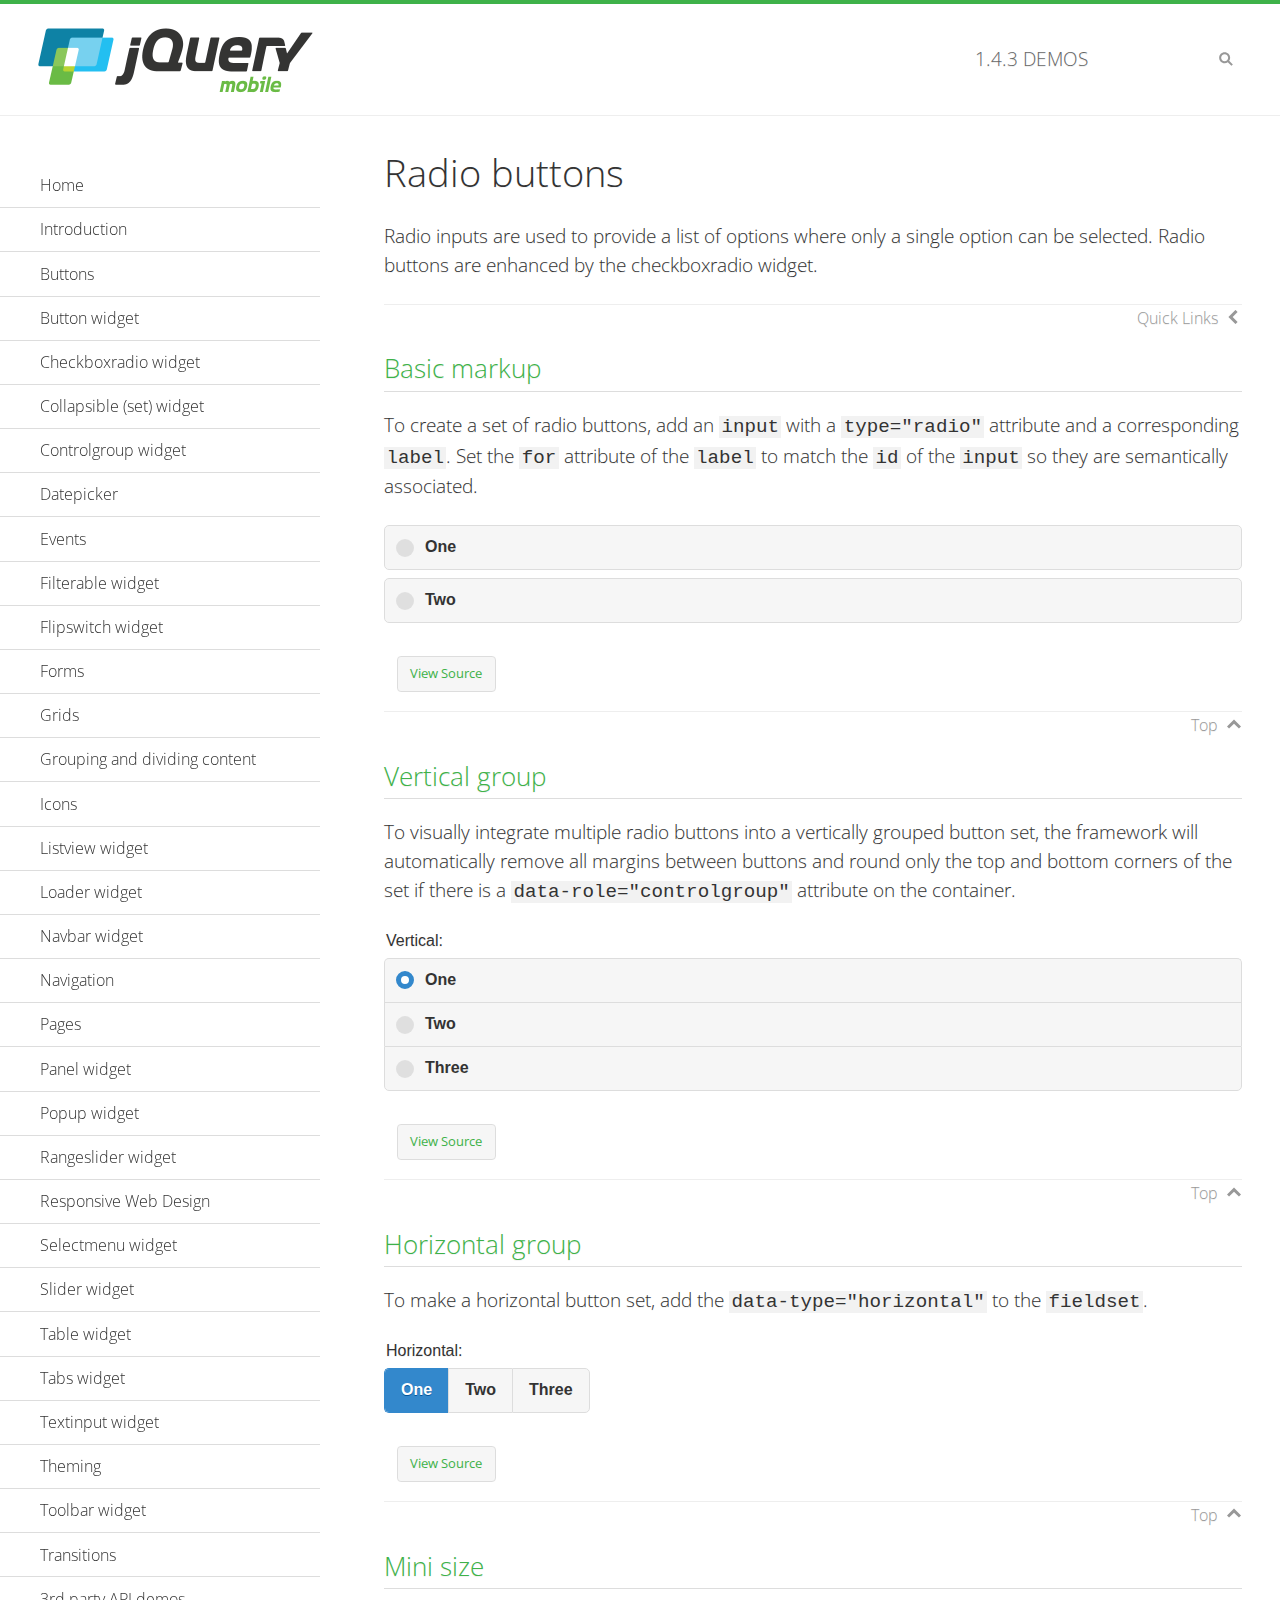
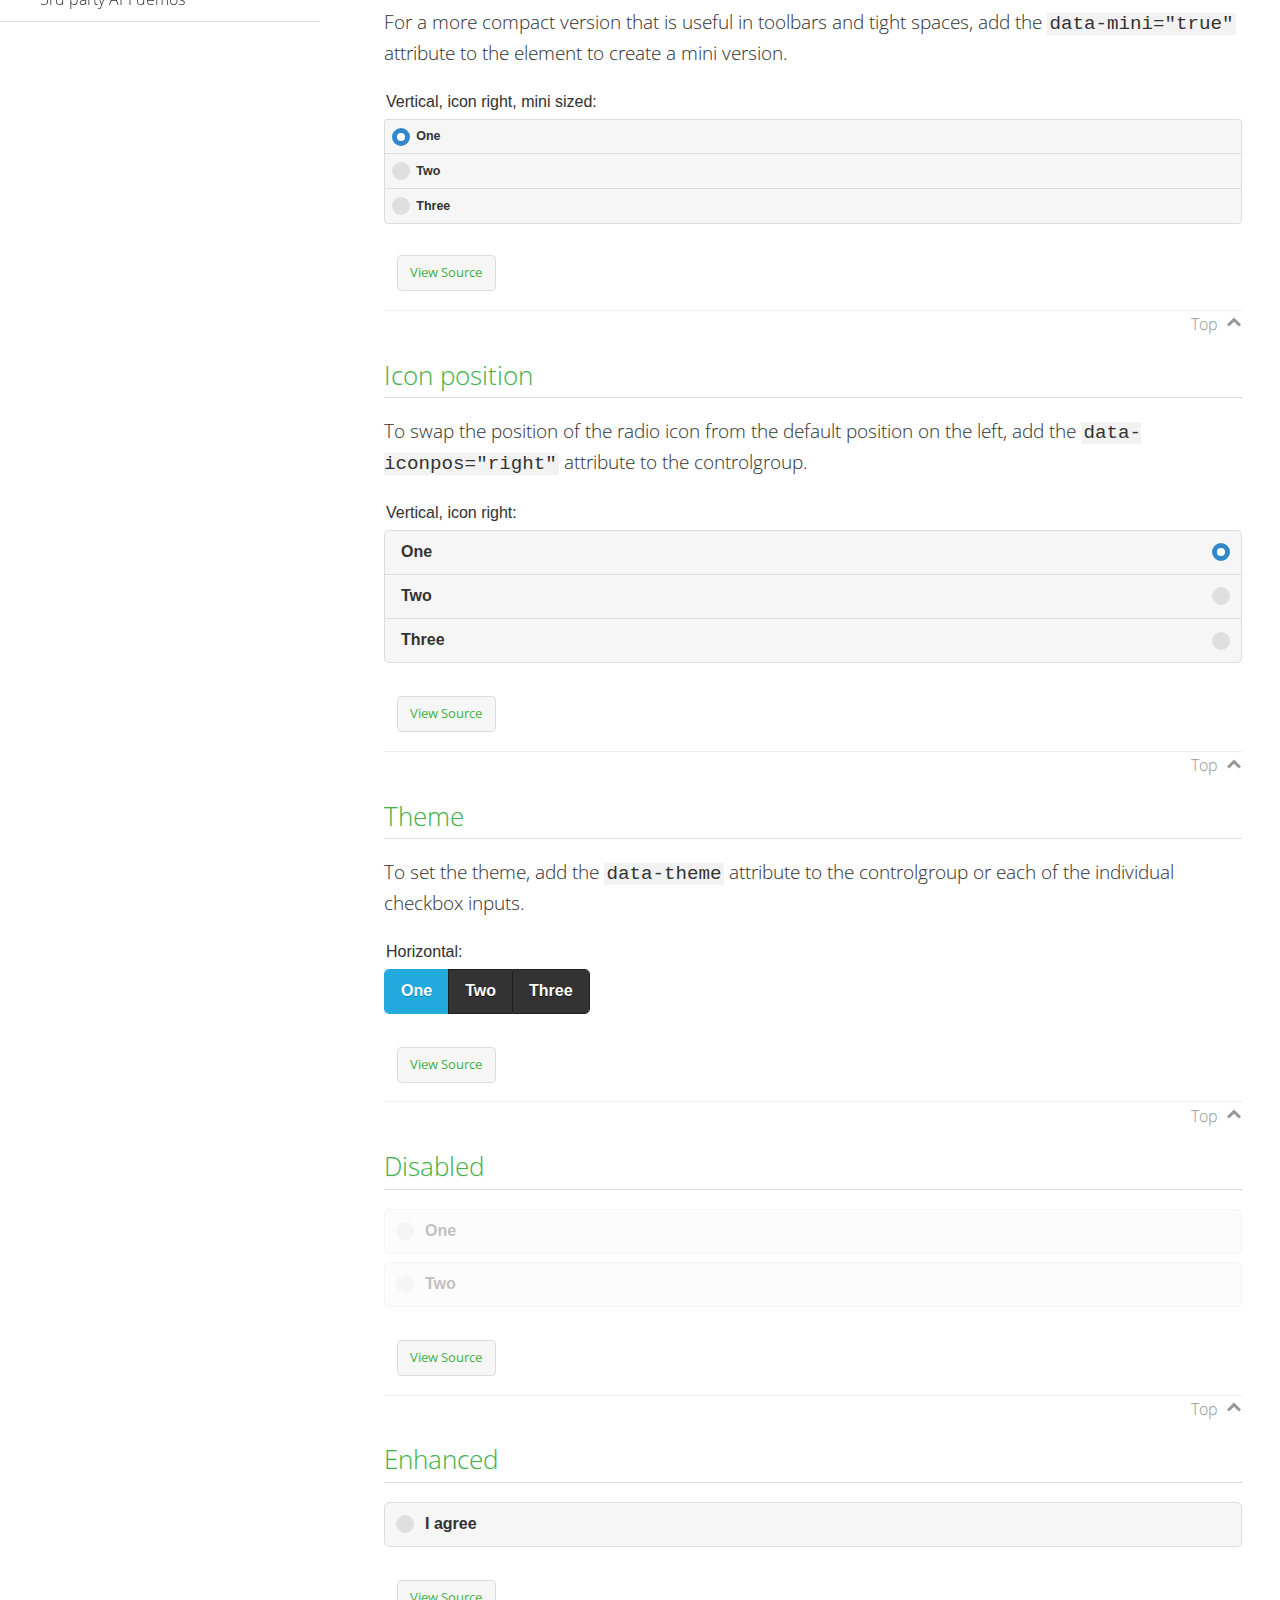
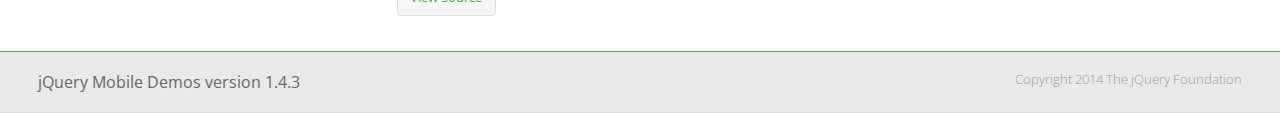
<file: www/jquery.mobile-1.4.3/demos/checkboxradio-radio/index.html>
<!DOCTYPE html>
<html>
<head>
	<meta charset="utf-8">
	<meta name="viewport" content="width=device-width, initial-scale=1">
	<title>Radio buttons - jQuery Mobile Demos</title>
	<link rel="shortcut icon" href="../favicon.ico">
	<link rel="stylesheet" href="http://fonts.googleapis.com/css?family=Open+Sans:300,400,700">
	<link rel="stylesheet" href="../css/themes/default/jquery.mobile-1.4.3.min.css">
	<link rel="stylesheet" href="../_assets/css/jqm-demos.css">
	<script src="../js/jquery.js"></script>
	<script src="../_assets/js/index.js"></script>
	<script src="../js/jquery.mobile-1.4.3.min.js"></script>
</head>
<body>
<div data-role="page" class="jqm-demos" data-quicklinks="true">

	<div data-role="header" class="jqm-header">
		<h2><a href="../" title="jQuery Mobile Demos home"><img src="../_assets/img/jquery-logo.png" alt="jQuery Mobile"></a></h2>
		<p><span class="jqm-version"></span> Demos</p>
		<a href="#" class="jqm-navmenu-link ui-btn ui-btn-icon-notext ui-corner-all ui-icon-bars ui-nodisc-icon ui-alt-icon ui-btn-left">Menu</a>
		<a href="#" class="jqm-search-link ui-btn ui-btn-icon-notext ui-corner-all ui-icon-search ui-nodisc-icon ui-alt-icon ui-btn-right">Search</a>
	</div><!-- /header -->

	<div role="main" class="ui-content jqm-content">

		<h1>Radio buttons</h1>

		<p>Radio inputs are used to provide a list of options where only a single option can be selected. Radio buttons are enhanced by the checkboxradio widget.</p>

		<h2>Basic markup</h2>

		<p>To create a set of radio buttons, add an <code>input</code> with a <code>type="radio"</code> attribute and a corresponding <code>label</code>. Set the <code>for</code> attribute of the <code>label</code> to match the <code>id</code> of the <code>input</code> so they are semantically associated.</p>

		<div data-demo-html="true">
			<form>
				<label>
					<input type="radio" name="radio-choice-0" id="radio-choice-0a">One
				</label>

				<label for="radio-choice-0b">Two</label>
				<input type="radio" name="radio-choice-0" id="radio-choice-0b" class="custom">
			</form>
		</div><!--/demo-html -->

		<h2>Vertical group</h2>

		<p>To visually integrate multiple radio buttons into a vertically grouped button set, the framework will automatically remove all margins between buttons and round only the top and bottom corners of the set if there is a <code> data-role="controlgroup"</code> attribute on the container.</p>

		<div data-demo-html="true">
			<form>
					<fieldset data-role="controlgroup">
					<legend>Vertical:</legend>
					<input type="radio" name="radio-choice-v-2" id="radio-choice-v-2a" value="on" checked="checked">
					<label for="radio-choice-v-2a">One</label>
					<input type="radio" name="radio-choice-v-2" id="radio-choice-v-2b" value="off">
					<label for="radio-choice-v-2b">Two</label>
					<input type="radio" name="radio-choice-v-2" id="radio-choice-v-2c" value="other">
					<label for="radio-choice-v-2c">Three</label>
				</fieldset>
			</form>
		</div><!--/demo-html -->

		<h2>Horizontal group</h2>

		<p>To make a horizontal button set, add the <code> data-type="horizontal"</code> to the <code>fieldset</code>.</p>

		<div data-demo-html="true">
			<form>
				<fieldset data-role="controlgroup" data-type="horizontal">
					<legend>Horizontal:</legend>
					<input type="radio" name="radio-choice-h-2" id="radio-choice-h-2a" value="on" checked="checked">
					<label for="radio-choice-h-2a">One</label>
					<input type="radio" name="radio-choice-h-2" id="radio-choice-h-2b" value="off">
					<label for="radio-choice-h-2b">Two</label>
					<input type="radio" name="radio-choice-h-2" id="radio-choice-h-2c" value="other">
					<label for="radio-choice-h-2c">Three</label>
				</fieldset>
			</form>
		</div><!--/demo-html -->

		<h2>Mini size</h2>

		<p>For a more compact version that is useful in toolbars and tight spaces, add the <code>data-mini="true"</code> attribute to the element to create a mini version. </p>

		<div data-demo-html="true">
			<form>
				<fieldset data-role="controlgroup" data-mini="true">
					<legend>Vertical, icon right, mini sized:</legend>
					<input type="radio" name="radio-choice-v-6" id="radio-choice-v-6a" value="on" checked="checked">
					<label for="radio-choice-v-6a">One</label>
					<input type="radio" name="radio-choice-v-6" id="radio-choice-v-6b" value="off">
					<label for="radio-choice-v-6b">Two</label>
					<input type="radio" name="radio-choice-v-6" id="radio-choice-v-6c" value="other">
					<label for="radio-choice-v-6c">Three</label>
				</fieldset>
			</form>
		</div><!--/demo-html -->

		<h2>Icon position</h2>

		<p>To swap the position of the radio icon from the default position on the left, add the <code>data-iconpos="right"</code> attribute to the controlgroup.</p>

		<div data-demo-html="true">
			<form>
				<fieldset data-role="controlgroup" data-iconpos="right">
					<legend>Vertical, icon right:</legend>
					<input type="radio" name="radio-choice-w-6" id="radio-choice-w-6a" value="on" checked="checked">
					<label for="radio-choice-w-6a">One</label>
					<input type="radio" name="radio-choice-w-6" id="radio-choice-w-6b" value="off">
					<label for="radio-choice-w-6b">Two</label>
					<input type="radio" name="radio-choice-w-6" id="radio-choice-w-6c" value="other">
					<label for="radio-choice-w-6c">Three</label>
				</fieldset>
			</form>
		</div><!--/demo-html -->

		<h2>Theme</h2>

		<p>To set the theme, add the <code>data-theme</code> attribute to the controlgroup or each of the individual checkbox inputs.</p>

		<div data-demo-html="true">
			<form>
				<fieldset data-role="controlgroup" data-theme="b" data-type="horizontal">
					<legend>Horizontal:</legend>
					<input type="radio" name="radio-choice-t-6" id="radio-choice-t-6a" value="on" checked="checked">
					<label for="radio-choice-t-6a">One</label>
					<input type="radio" name="radio-choice-t-6" id="radio-choice-t-6b" value="off">
					<label for="radio-choice-t-6b">Two</label>
					<input type="radio" name="radio-choice-t-6" id="radio-choice-t-6c" value="other">
					<label for="radio-choice-t-6c">Three</label>
				</fieldset>
			</form>
		</div><!--/demo-html -->

		<h2>Disabled</h2>

		<div data-demo-html="true">
			<form>
				<label>
					<input type="radio" name="radio-choice-7" id="radio-choice-7a" disabled="disabled">One
				</label>
				<label for="radio-choice-7b">Two</label>
				<input type="radio" name="radio-choice-7" id="radio-choice-7b" disabled="disabled">
			</form>
		</div><!--/demo-html -->

		<h2>Enhanced</h2>

		<div data-demo-html="true">
			<div class="ui-radio">
				<label for="radio-enhanced" class="ui-btn ui-corner-all ui-btn-inherit ui-btn-icon-left ui-radio-off">I agree</label>
				<input type="radio" name="radio-enhanced" id="radio-enhanced" data-enhanced="true">
			</div>
		</div><!--/demo-html -->

	</div><!-- /content -->
	    <div data-role="panel" class="jqm-navmenu-panel" data-position="left" data-display="overlay" data-theme="a">
	    	<ul class="jqm-list ui-alt-icon ui-nodisc-icon">
<li data-filtertext="demos homepage" data-icon="home"><a href=".././">Home</a></li>
<li data-filtertext="introduction overview getting started"><a href="../intro/" data-ajax="false">Introduction</a></li>
<li data-filtertext="buttons button markup buttonmarkup method anchor link button element"><a href="../button-markup/" data-ajax="false">Buttons</a></li>
<li data-filtertext="form button widget input button submit reset"><a href="../button/" data-ajax="false">Button widget</a></li>
<li data-role="collapsible" data-enhanced="true" data-collapsed-icon="carat-d" data-expanded-icon="carat-u" data-iconpos="right" data-inset="false" class="ui-collapsible ui-collapsible-themed-content ui-collapsible-collapsed">
	<h3 class="ui-collapsible-heading ui-collapsible-heading-collapsed">
		<a href="#" class="ui-collapsible-heading-toggle ui-btn ui-btn-icon-right ui-btn-inherit ui-icon-carat-d">
		    Checkboxradio widget<span class="ui-collapsible-heading-status"> click to expand contents</span>
		</a>
	</h3>
	<div class="ui-collapsible-content ui-body-inherit ui-collapsible-content-collapsed" aria-hidden="true">
		<ul>
			<li data-filtertext="form checkboxradio widget checkbox input checkboxes controlgroups"><a href="../checkboxradio-checkbox/" data-ajax="false">Checkboxes</a></li>
			<li data-filtertext="form checkboxradio widget radio input radio buttons controlgroups"><a href="../checkboxradio-radio/" data-ajax="false">Radio buttons</a></li>
		</ul>
	</div>
</li>
<li data-role="collapsible" data-enhanced="true" data-collapsed-icon="carat-d" data-expanded-icon="carat-u" data-iconpos="right" data-inset="false" class="ui-collapsible ui-collapsible-themed-content ui-collapsible-collapsed">
	<h3 class="ui-collapsible-heading ui-collapsible-heading-collapsed">
		<a href="#" class="ui-collapsible-heading-toggle ui-btn ui-btn-icon-right ui-btn-inherit ui-icon-carat-d">
			Collapsible (set) widget<span class="ui-collapsible-heading-status"> click to expand contents</span>
		</a>
	</h3>
	<div class="ui-collapsible-content ui-body-inherit ui-collapsible-content-collapsed" aria-hidden="true">
		<ul>
			<li data-filtertext="collapsibles content formatting"><a href="../collapsible/" data-ajax="false">Collapsible</a></li>
			<li data-filtertext="dynamic collapsible set accordion append expand"><a href="../collapsible-dynamic/" data-ajax="false">Dynamic collapsibles</a></li>
			<li data-filtertext="accordions collapsible set widget content formatting grouped collapsibles"><a href="../collapsibleset/" data-ajax="false">Collapsible set</a></li>
		</ul>
	</div>
</li>
<li data-role="collapsible" data-enhanced="true" data-collapsed-icon="carat-d" data-expanded-icon="carat-u" data-iconpos="right" data-inset="false" class="ui-collapsible ui-collapsible-themed-content ui-collapsible-collapsed">
	<h3 class="ui-collapsible-heading ui-collapsible-heading-collapsed">
		<a href="#" class="ui-collapsible-heading-toggle ui-btn ui-btn-icon-right ui-btn-inherit ui-icon-carat-d">
			Controlgroup widget<span class="ui-collapsible-heading-status"> click to expand contents</span>
		</a>
	</h3>
	<div class="ui-collapsible-content ui-body-inherit ui-collapsible-content-collapsed" aria-hidden="true">
		<ul>
			<li data-filtertext="controlgroups selectmenu checkboxradio input grouped buttons horizontal vertical"><a href="../controlgroup/" data-ajax="false">Controlgroup</a></li>
			<li data-filtertext="dynamic controlgroup dynamically add buttons"><a href="../controlgroup-dynamic/" data-ajax="false">Dynamic controlgroups</a></li>
		</ul>
	</div>
</li>
<li data-filtertext="form datepicker widget date input"><a href="../datepicker/" data-ajax="false">Datepicker</a></li>
<li data-role="collapsible" data-enhanced="true" data-collapsed-icon="carat-d" data-expanded-icon="carat-u" data-iconpos="right" data-inset="false" class="ui-collapsible ui-collapsible-themed-content ui-collapsible-collapsed">
	<h3 class="ui-collapsible-heading ui-collapsible-heading-collapsed">
		<a href="#" class="ui-collapsible-heading-toggle ui-btn ui-btn-icon-right ui-btn-inherit ui-icon-carat-d">
			Events<span class="ui-collapsible-heading-status"> click to expand contents</span>
		</a>
	</h3>
	<div class="ui-collapsible-content ui-body-inherit ui-collapsible-content-collapsed" aria-hidden="true">
		<ul>
			<li data-filtertext="swipe to delete list items listviews swipe events"><a href="../swipe-list/" data-ajax="false">Swipe list items</a></li>
			<li data-filtertext="swipe to navigate swipe page navigation swipe events"><a href="../swipe-page/" data-ajax="false">Swipe page navigation</a></li>
		</ul>
	</div>
</li>
<li data-filtertext="filterable filter elements sorting searching listview table"><a href="../filterable/" data-ajax="false">Filterable widget</a></li>
<li data-filtertext="form flipswitch widget flip toggle switch binary select checkbox input"><a href="../flipswitch/" data-ajax="false">Flipswitch widget</a></li>
<li data-role="collapsible" data-enhanced="true" data-collapsed-icon="carat-d" data-expanded-icon="carat-u" data-iconpos="right" data-inset="false" class="ui-collapsible ui-collapsible-themed-content ui-collapsible-collapsed">
	<h3 class="ui-collapsible-heading ui-collapsible-heading-collapsed">
		<a href="#" class="ui-collapsible-heading-toggle ui-btn ui-btn-icon-right ui-btn-inherit ui-icon-carat-d">
			Forms<span class="ui-collapsible-heading-status"> click to expand contents</span>
		</a>
	</h3>
	<div class="ui-collapsible-content ui-body-inherit ui-collapsible-content-collapsed" aria-hidden="true">
		<ul>
			<li data-filtertext="forms text checkbox radio range button submit reset inputs selects textarea slider flipswitch label form elements"><a href="../forms/" data-ajax="false">Forms</a></li>
			<li data-filtertext="form hide labels hidden accessible ui-hidden-accessible forms"><a href="../forms-label-hidden-accessible/" data-ajax="false">Hide labels</a></li>
			<li data-filtertext="form field containers fieldcontain ui-field-contain forms"><a href="../forms-field-contain/" data-ajax="false">Field containers</a></li>
			<li data-filtertext="forms disabled form elements"><a href="../forms-disabled/" data-ajax="false">Forms disabled</a></li>
			<li data-filtertext="forms gallery examples overview forms text checkbox radio range button submit reset inputs selects textarea slider flipswitch label form elements"><a href="../forms-gallery/" data-ajax="false">Forms gallery</a></li>
		</ul>
	</div>
</li>
<li data-role="collapsible" data-enhanced="true" data-collapsed-icon="carat-d" data-expanded-icon="carat-u" data-iconpos="right" data-inset="false" class="ui-collapsible ui-collapsible-themed-content ui-collapsible-collapsed">
	<h3 class="ui-collapsible-heading ui-collapsible-heading-collapsed">
		<a href="#" class="ui-collapsible-heading-toggle ui-btn ui-btn-icon-right ui-btn-inherit ui-icon-carat-d">
			Grids<span class="ui-collapsible-heading-status"> click to expand contents</span>
		</a>
	</h3>
	<div class="ui-collapsible-content ui-body-inherit ui-collapsible-content-collapsed" aria-hidden="true">
		<ul>
			<li data-filtertext="grids columns blocks content formatting rwd responsive css framework"><a href="../grids/" data-ajax="false">Grids</a></li>
			<li data-filtertext="buttons in grids css framework"><a href="../grids-buttons/" data-ajax="false">Buttons in grids</a></li>
			<li data-filtertext="custom responsive grids rwd css framework"><a href="../grids-custom-responsive/" data-ajax="false">Custom responsive grids</a></li>
		</ul>
	</div>
</li>
<li data-filtertext="blocks content formatting sections heading"><a href="../body-bar-classes/" data-ajax="false">Grouping and dividing content</a></li>
<li data-role="collapsible" data-enhanced="true" data-collapsed-icon="carat-d" data-expanded-icon="carat-u" data-iconpos="right" data-inset="false" class="ui-collapsible ui-collapsible-themed-content ui-collapsible-collapsed">
	<h3 class="ui-collapsible-heading ui-collapsible-heading-collapsed">
		<a href="#" class="ui-collapsible-heading-toggle ui-btn ui-btn-icon-right ui-btn-inherit ui-icon-carat-d">
			Icons<span class="ui-collapsible-heading-status"> click to expand contents</span>
		</a>
	</h3>
	<div class="ui-collapsible-content ui-body-inherit ui-collapsible-content-collapsed" aria-hidden="true">
		<ul>
			<li data-filtertext="button icons svg disc alt custom icon position"><a href="../icons/" data-ajax="false">Icons</a></li>
			<li data-filtertext=""><a href="../icons-grunticon/" data-ajax="false">Grunticon loader</a></li>
		</ul>
	</div>
</li>
<li data-role="collapsible" data-enhanced="true" data-collapsed-icon="carat-d" data-expanded-icon="carat-u" data-iconpos="right" data-inset="false" class="ui-collapsible ui-collapsible-themed-content ui-collapsible-collapsed">
	<h3 class="ui-collapsible-heading ui-collapsible-heading-collapsed">
		<a href="#" class="ui-collapsible-heading-toggle ui-btn ui-btn-icon-right ui-btn-inherit ui-icon-carat-d">
			Listview widget<span class="ui-collapsible-heading-status"> click to expand contents</span>
		</a>
	</h3>
	<div class="ui-collapsible-content ui-body-inherit ui-collapsible-content-collapsed" aria-hidden="true">
		<ul>
			<li data-filtertext="listview widget thumbnails icons nested split button collapsible ul ol"><a href="../listview/" data-ajax="false">Listview</a></li>
			<li data-filtertext="autocomplete filterable reveal listview filtertextbeforefilter placeholder"><a href="../listview-autocomplete/" data-ajax="false">Listview autocomplete</a></li>
			<li data-filtertext="autocomplete filterable reveal listview remote data filtertextbeforefilter placeholder"><a href="../listview-autocomplete-remote/" data-ajax="false">Listview autocomplete remote data</a></li>
			<li data-filtertext="autodividers anchor jump scroll linkbars listview lists ul ol"><a href="../listview-autodividers-linkbar/" data-ajax="false">Listview autodividers linkbar</a></li>
			<li data-filtertext="listview autodividers selector autodividersselector lists ul ol"><a href="../listview-autodividers-selector/" data-ajax="false">Listview autodividers selector</a></li>
			<li data-filtertext="listview nested list items"><a href="../listview-nested-lists/" data-ajax="false">Nested Listviews</a></li>
			<li data-filtertext="listview collapsible list items flat"><a href="../listview-collapsible-item-flat/" data-ajax="false">Listview collapsible list items (flat)</a></li>
			<li data-filtertext="listview collapsible list indented"><a href="../listview-collapsible-item-indented/" data-ajax="false">Listview collapsible list items (indented)</a></li>
			<li data-filtertext="grid listview responsive grids responsive listviews lists ul"><a href="../listview-grid/" data-ajax="false">Listview responsive grid</a></li>
		</ul>
	</div>
</li>
<li data-filtertext="loader widget page loading navigation overlay spinner"><a href="../loader/" data-ajax="false">Loader widget</a></li>
<li data-filtertext="navbar widget navmenu toolbars header footer"><a href="../navbar/" data-ajax="false">Navbar widget</a></li>
<li data-role="collapsible" data-enhanced="true" data-collapsed-icon="carat-d" data-expanded-icon="carat-u" data-iconpos="right" data-inset="false" class="ui-collapsible ui-collapsible-themed-content ui-collapsible-collapsed">
	<h3 class="ui-collapsible-heading ui-collapsible-heading-collapsed">
		<a href="#" class="ui-collapsible-heading-toggle ui-btn ui-btn-icon-right ui-btn-inherit ui-icon-carat-d">
			Navigation<span class="ui-collapsible-heading-status"> click to expand contents</span>
		</a>
	</h3>
	<div class="ui-collapsible-content ui-body-inherit ui-collapsible-content-collapsed" aria-hidden="true">
		<ul>
			<li data-filtertext="ajax navigation navigate widget history event method"><a href="../navigation/" data-ajax="false">Navigation</a></li>
			<li data-filtertext="linking pages page links navigation ajax prefetch cache"><a href="../navigation-linking-pages/" data-ajax="false">Linking pages</a></li>
			<!-- <li data-filtertext="php redirect server redirection server-side navigation"><a href="../navigation-php-redirect/" data-ajax="false">PHP redirect demo</a></li>-->
			<li data-filtertext="navigation redirection hash query"><a href="../navigation-hash-processing/" data-ajax="false">Hash processing demo</a></li>
			<li data-filtertext="navigation redirection hash query"><a href="../page-events/" data-ajax="false">Page Navigation Events</a></li>
		</ul>
	</div>
</li>
<li data-role="collapsible" data-enhanced="true" data-collapsed-icon="carat-d" data-expanded-icon="carat-u" data-iconpos="right" data-inset="false" class="ui-collapsible ui-collapsible-themed-content ui-collapsible-collapsed">
	<h3 class="ui-collapsible-heading ui-collapsible-heading-collapsed">
		<a href="#" class="ui-collapsible-heading-toggle ui-btn ui-btn-icon-right ui-btn-inherit ui-icon-carat-d">
			Pages<span class="ui-collapsible-heading-status"> click to expand contents</span>
		</a>
	</h3>
	<div class="ui-collapsible-content ui-body-inherit ui-collapsible-content-collapsed" aria-hidden="true">
		<ul>
			<li data-filtertext="pages page widget ajax navigation"><a href="../pages/" data-ajax="false">Pages</a></li>
			<li data-filtertext="single page"><a href="../pages-single-page/" data-ajax="false">Single page</a></li>
			<li data-filtertext="multipage multi-page page"><a href="../pages-multi-page/" data-ajax="false">Multi-page template</a></li>
			<li data-filtertext="dialog page widget modal popup"><a href="../pages-dialog/" data-ajax="false">Dialog page</a></li>
		</ul>
	</div>
</li>
<li data-role="collapsible" data-enhanced="true" data-collapsed-icon="carat-d" data-expanded-icon="carat-u" data-iconpos="right" data-inset="false" class="ui-collapsible ui-collapsible-themed-content ui-collapsible-collapsed">
	<h3 class="ui-collapsible-heading ui-collapsible-heading-collapsed">
		<a href="#" class="ui-collapsible-heading-toggle ui-btn ui-btn-icon-right ui-btn-inherit ui-icon-carat-d">
			Panel widget<span class="ui-collapsible-heading-status"> click to expand contents</span>
		</a>
	</h3>
	<div class="ui-collapsible-content ui-body-inherit ui-collapsible-content-collapsed" aria-hidden="true">
		<ul>
			<li data-filtertext="panel widget sliding panels reveal push overlay responsive"><a href="../panel/" data-ajax="false">Panel</a></li>
			<li data-filtertext=""><a href="../panel-external/" data-ajax="false">External panels</a></li>
			<li data-filtertext="panel "><a href="../panel-fixed/" data-ajax="false">Fixed panels</a></li>
			<li data-filtertext="panel slide panels sliding panels shadow rwd responsive breakpoint"><a href="../panel-responsive/" data-ajax="false">Panels responsive</a></li>
			<li data-filtertext="panel custom style custom panel width reveal shadow listview panel styling page background wrapper"><a href="../panel-styling/" data-ajax="false">Custom panel style</a></li>
			<li data-filtertext="panel open on swipe"><a href="../panel-swipe-open/" data-ajax="false">Panel open on swipe</a></li>
			<li data-filtertext="panels outside page internal external toolbars"><a href="../panel-external-internal/" data-ajax="false">Panel external and internal</a></li>
		</ul>
	</div>
</li>
<li data-role="collapsible" data-enhanced="true" data-collapsed-icon="carat-d" data-expanded-icon="carat-u" data-iconpos="right" data-inset="false" class="ui-collapsible ui-collapsible-themed-content ui-collapsible-collapsed">
	<h3 class="ui-collapsible-heading ui-collapsible-heading-collapsed">
		<a href="#" class="ui-collapsible-heading-toggle ui-btn ui-btn-icon-right ui-btn-inherit ui-icon-carat-d">
			Popup widget<span class="ui-collapsible-heading-status"> click to expand contents</span>
		</a>
	</h3>
	<div class="ui-collapsible-content ui-body-inherit ui-collapsible-content-collapsed" aria-hidden="true">
		<ul>
			<li data-filtertext="popup widget popups dialog modal transition tooltip lightbox form overlay screen flip pop fade transition"><a href="../popup/" data-ajax="false">Popup</a></li>
			<li data-filtertext="popup alignment position"><a href="../popup-alignment/" data-ajax="false">Popup alignment</a></li>
			<li data-filtertext="popup arrow size popups popover"><a href="../popup-arrow-size/" data-ajax="false">Popup arrow size</a></li>
			<li data-filtertext="dynamic popups popup images lightbox"><a href="../popup-dynamic/" data-ajax="false">Dynamic popups</a></li>
			<li data-filtertext="popups with iframes scaling"><a href="../popup-iframe/" data-ajax="false">Popups with iframes</a></li>
			<li data-filtertext="popup image scaling"><a href="../popup-image-scaling/" data-ajax="false">Popup image scaling</a></li>
			<li data-filtertext="external popup outside multi-page"><a href="../popup-outside-multipage/" data-ajax="false">Popup outside multi-page</a></li>
		</ul>
	</div>
</li>
<li data-filtertext="form rangeslider widget dual sliders dual handle sliders range input"><a href="../rangeslider/" data-ajax="false">Rangeslider widget</a></li>
<li data-filtertext="responsive web design rwd adaptive progressive enhancement PE accessible mobile breakpoints media query media queries"><a href="../rwd/" data-ajax="false">Responsive Web Design</a></li>
<li data-role="collapsible" data-enhanced="true" data-collapsed-icon="carat-d" data-expanded-icon="carat-u" data-iconpos="right" data-inset="false" class="ui-collapsible ui-collapsible-themed-content ui-collapsible-collapsed">
	<h3 class="ui-collapsible-heading ui-collapsible-heading-collapsed">
		<a href="#" class="ui-collapsible-heading-toggle ui-btn ui-btn-icon-right ui-btn-inherit ui-icon-carat-d">
			Selectmenu widget<span class="ui-collapsible-heading-status"> click to expand contents</span>
		</a>
	</h3>
	<div class="ui-collapsible-content ui-body-inherit ui-collapsible-content-collapsed" aria-hidden="true">
		<ul>
			<li data-filtertext="form selectmenu widget select input custom select menu selects"><a href="../selectmenu/" data-ajax="false">Selectmenu</a></li>
			<li data-filtertext="form custom select menu selectmenu widget custom menu option optgroup multiple selects"><a href="../selectmenu-custom/" data-ajax="false">Custom select menu</a></li>
			<li data-filtertext="filterable select filter popup dialog"><a href="../selectmenu-custom-filter/" data-ajax="false">Custom select menu with filter</a></li>
		</ul>
	</div>
</li>
<li data-role="collapsible" data-enhanced="true" data-collapsed-icon="carat-d" data-expanded-icon="carat-u" data-iconpos="right" data-inset="false" class="ui-collapsible ui-collapsible-themed-content ui-collapsible-collapsed">
	<h3 class="ui-collapsible-heading ui-collapsible-heading-collapsed">
		<a href="#" class="ui-collapsible-heading-toggle ui-btn ui-btn-icon-right ui-btn-inherit ui-icon-carat-d">
			Slider widget<span class="ui-collapsible-heading-status"> click to expand contents</span>
		</a>
	</h3>
	<div class="ui-collapsible-content ui-body-inherit ui-collapsible-content-collapsed" aria-hidden="true">
		<ul>
			<li data-filtertext="form slider widget range input single sliders"><a href="../slider/" data-ajax="false">Slider</a></li>
			<li data-filtertext="form slider widget flipswitch slider binary select flip toggle switch"><a href="../slider-flipswitch/" data-ajax="false">Slider flip toggle switch</a></li>
			<li data-filtertext="form slider tooltip handle value input range sliders"><a href="../slider-tooltip/" data-ajax="false">Slider tooltip</a></li>
		</ul>
	</div>
</li>
<li data-role="collapsible" data-enhanced="true" data-collapsed-icon="carat-d" data-expanded-icon="carat-u" data-iconpos="right" data-inset="false" class="ui-collapsible ui-collapsible-themed-content ui-collapsible-collapsed">
	<h3 class="ui-collapsible-heading ui-collapsible-heading-collapsed">
		<a href="#" class="ui-collapsible-heading-toggle ui-btn ui-btn-icon-right ui-btn-inherit ui-icon-carat-d">
			Table widget<span class="ui-collapsible-heading-status"> click to expand contents</span>
		</a>
	</h3>
	<div class="ui-collapsible-content ui-body-inherit ui-collapsible-content-collapsed" aria-hidden="true">
		<ul>
			<li data-filtertext="table widget reflow column toggle th td responsive tables rwd hide show tabular"><a href="../table-column-toggle/" data-ajax="false">Table Column Toggle</a></li>
			<li data-filtertext="table column toggle phone comparison demo"><a href="../table-column-toggle-example/" data-ajax="false">Table Column Toggle demo</a></li>
			<li data-filtertext="responsive tables table column toggle heading groups rwd breakpoint"><a href="../table-column-toggle-heading-groups/" data-ajax="false">Table Column Toggle heading groups</a></li>
			<li data-filtertext="responsive tables table column toggle hide rwd breakpoint customization options"><a href="../table-column-toggle-options/" data-ajax="false">Table Column Toggle options</a></li>
			<li data-filtertext="table reflow th td responsive rwd columns tabular"><a href="../table-reflow/" data-ajax="false">Table Reflow</a></li>
			<li data-filtertext="responsive tables table reflow heading groups rwd breakpoint"><a href="../table-reflow-heading-groups/" data-ajax="false">Table Reflow heading groups</a></li>
			<li data-filtertext="responsive tables table reflow stripes strokes table style"><a href="../table-reflow-stripes-strokes/" data-ajax="false">Table Reflow stripes and strokes</a></li>
			<li data-filtertext="responsive tables table reflow stack custom styles"><a href="../table-reflow-styling/" data-ajax="false">Table Reflow custom styles</a></li>
		</ul>
	</div>
</li>
<li data-filtertext="ui tabs widget"><a href="../tabs/" data-ajax="false">Tabs widget</a></li>
<li data-filtertext="form textinput widget text input textarea number date time tel email file color password"><a href="../textinput/" data-ajax="false">Textinput widget</a></li>
<li data-role="collapsible" data-enhanced="true" data-collapsed-icon="carat-d" data-expanded-icon="carat-u" data-iconpos="right" data-inset="false" class="ui-collapsible ui-collapsible-themed-content ui-collapsible-collapsed">
	<h3 class="ui-collapsible-heading ui-collapsible-heading-collapsed">
		<a href="#" class="ui-collapsible-heading-toggle ui-btn ui-btn-icon-right ui-btn-inherit ui-icon-carat-d">
			Theming<span class="ui-collapsible-heading-status"> click to expand contents</span>
		</a>
	</h3>
	<div class="ui-collapsible-content ui-body-inherit ui-collapsible-content-collapsed" aria-hidden="true">
		<ul>
			<li data-filtertext="default theme swatches theming style css"><a href="../theme-default/" data-ajax="false">Default theme</a></li>
			<li data-filtertext="classic theme old theme swatches theming style css"><a href="../theme-classic/" data-ajax="false">Classic theme</a></li>
		</ul>
	</div>
</li>
<li data-role="collapsible" data-enhanced="true" data-collapsed-icon="carat-d" data-expanded-icon="carat-u" data-iconpos="right" data-inset="false" class="ui-collapsible ui-collapsible-themed-content ui-collapsible-collapsed">
	<h3 class="ui-collapsible-heading ui-collapsible-heading-collapsed">
		<a href="#" class="ui-collapsible-heading-toggle ui-btn ui-btn-icon-right ui-btn-inherit ui-icon-carat-d">
			Toolbar widget<span class="ui-collapsible-heading-status"> click to expand contents</span>
		</a>
	</h3>
	<div class="ui-collapsible-content ui-body-inherit ui-collapsible-content-collapsed" aria-hidden="true">
		<ul>
			<li data-filtertext="toolbar widget header footer toolbars fixed fullscreen external sections"><a href="../toolbar/" data-ajax="false">Toolbar</a></li>
			<li data-filtertext="dynamic toolbars dynamically add toolbar header footer"><a href="../toolbar-dynamic/" data-ajax="false">Dynamic toolbars</a></li>
			<li data-filtertext="external toolbars header footer"><a href="../toolbar-external/" data-ajax="false">External toolbars</a></li>
			<li data-filtertext="fixed toolbars header footer"><a href="../toolbar-fixed/" data-ajax="false">Fixed toolbars</a></li>
			<li data-filtertext="fixed fullscreen toolbars header footer"><a href="../toolbar-fixed-fullscreen/" data-ajax="false">Fullscreen toolbars</a></li>
			<li data-filtertext="external fixed toolbars header footer"><a href="../toolbar-fixed-external/" data-ajax="false">Fixed external toolbars</a></li>
			<li data-filtertext="external persistent toolbars header footer navbar navmenu"><a href="../toolbar-fixed-persistent/" data-ajax="false">Persistent toolbars</a></li>
			<li data-filtertext="external ajax optimized toolbars persistent toolbars header footer navbar"><a href="../toolbar-fixed-persistent-optimized/" data-ajax="false">Ajax optimized toolbars</a></li>
			<li data-filtertext="form in toolbars header footer"><a href="../toolbar-fixed-forms/" data-ajax="false">Form in toolbar</a></li>
		</ul>
	</div>
</li>
<li data-filtertext="page transitions animated pages popup navigation flip slide fade pop"><a href="../transitions/" data-ajax="false">Transitions</a></li>
<li data-role="collapsible" data-enhanced="true" data-collapsed-icon="carat-d" data-expanded-icon="carat-u" data-iconpos="right" data-inset="false" class="ui-collapsible ui-collapsible-themed-content ui-collapsible-collapsed">
	<h3 class="ui-collapsible-heading ui-collapsible-heading-collapsed">
		<a href="#" class="ui-collapsible-heading-toggle ui-btn ui-btn-icon-right ui-btn-inherit ui-icon-carat-d">
			3rd party API demos<span class="ui-collapsible-heading-status"> click to expand contents</span>
		</a>
	</h3>
	<div class="ui-collapsible-content ui-body-inherit ui-collapsible-content-collapsed" aria-hidden="true">
		<ul>
			<li data-filtertext="backbone requirejs navigation router"><a href="../backbone-requirejs/" data-ajax="false">Backbone RequireJS</a></li>
			<li data-filtertext="google maps geolocation demo"><a href="../map-geolocation/" data-ajax="false">Google Maps geolocation</a></li>
			<li data-filtertext="google maps hybrid"><a href="../map-list-toggle/" data-ajax="false">Google Maps list toggle</a></li>
		</ul>
	</div>
</li>



		     </ul>
		</div><!-- /panel -->


	<div data-role="footer" data-position="fixed" data-tap-toggle="false" class="jqm-footer">
		<p>jQuery Mobile Demos version <span class="jqm-version"></span></p>
		<p>Copyright 2014 The jQuery Foundation</p>
	</div><!-- /footer -->
	<!-- TODO: This should become an external panel so we can add input to markup (unique ID) -->
    <div data-role="panel" class="jqm-search-panel" data-position="right" data-display="overlay" data-theme="a">
		<div class="jqm-search">
			<ul class="jqm-list" data-filter-placeholder="Search demos..." data-filter-reveal="true">
<li data-filtertext="demos homepage" data-icon="home"><a href=".././">Home</a></li>
<li data-filtertext="introduction overview getting started"><a href="../intro/" data-ajax="false">Introduction</a></li>
<li data-filtertext="buttons button markup buttonmarkup method anchor link button element"><a href="../button-markup/" data-ajax="false">Buttons</a></li>
<li data-filtertext="form button widget input button submit reset"><a href="../button/" data-ajax="false">Button widget</a></li>
<li data-role="collapsible" data-enhanced="true" data-collapsed-icon="carat-d" data-expanded-icon="carat-u" data-iconpos="right" data-inset="false" class="ui-collapsible ui-collapsible-themed-content ui-collapsible-collapsed">
	<h3 class="ui-collapsible-heading ui-collapsible-heading-collapsed">
		<a href="#" class="ui-collapsible-heading-toggle ui-btn ui-btn-icon-right ui-btn-inherit ui-icon-carat-d">
		    Checkboxradio widget<span class="ui-collapsible-heading-status"> click to expand contents</span>
		</a>
	</h3>
	<div class="ui-collapsible-content ui-body-inherit ui-collapsible-content-collapsed" aria-hidden="true">
		<ul>
			<li data-filtertext="form checkboxradio widget checkbox input checkboxes controlgroups"><a href="../checkboxradio-checkbox/" data-ajax="false">Checkboxes</a></li>
			<li data-filtertext="form checkboxradio widget radio input radio buttons controlgroups"><a href="../checkboxradio-radio/" data-ajax="false">Radio buttons</a></li>
		</ul>
	</div>
</li>
<li data-role="collapsible" data-enhanced="true" data-collapsed-icon="carat-d" data-expanded-icon="carat-u" data-iconpos="right" data-inset="false" class="ui-collapsible ui-collapsible-themed-content ui-collapsible-collapsed">
	<h3 class="ui-collapsible-heading ui-collapsible-heading-collapsed">
		<a href="#" class="ui-collapsible-heading-toggle ui-btn ui-btn-icon-right ui-btn-inherit ui-icon-carat-d">
			Collapsible (set) widget<span class="ui-collapsible-heading-status"> click to expand contents</span>
		</a>
	</h3>
	<div class="ui-collapsible-content ui-body-inherit ui-collapsible-content-collapsed" aria-hidden="true">
		<ul>
			<li data-filtertext="collapsibles content formatting"><a href="../collapsible/" data-ajax="false">Collapsible</a></li>
			<li data-filtertext="dynamic collapsible set accordion append expand"><a href="../collapsible-dynamic/" data-ajax="false">Dynamic collapsibles</a></li>
			<li data-filtertext="accordions collapsible set widget content formatting grouped collapsibles"><a href="../collapsibleset/" data-ajax="false">Collapsible set</a></li>
		</ul>
	</div>
</li>
<li data-role="collapsible" data-enhanced="true" data-collapsed-icon="carat-d" data-expanded-icon="carat-u" data-iconpos="right" data-inset="false" class="ui-collapsible ui-collapsible-themed-content ui-collapsible-collapsed">
	<h3 class="ui-collapsible-heading ui-collapsible-heading-collapsed">
		<a href="#" class="ui-collapsible-heading-toggle ui-btn ui-btn-icon-right ui-btn-inherit ui-icon-carat-d">
			Controlgroup widget<span class="ui-collapsible-heading-status"> click to expand contents</span>
		</a>
	</h3>
	<div class="ui-collapsible-content ui-body-inherit ui-collapsible-content-collapsed" aria-hidden="true">
		<ul>
			<li data-filtertext="controlgroups selectmenu checkboxradio input grouped buttons horizontal vertical"><a href="../controlgroup/" data-ajax="false">Controlgroup</a></li>
			<li data-filtertext="dynamic controlgroup dynamically add buttons"><a href="../controlgroup-dynamic/" data-ajax="false">Dynamic controlgroups</a></li>
		</ul>
	</div>
</li>
<li data-filtertext="form datepicker widget date input"><a href="../datepicker/" data-ajax="false">Datepicker</a></li>
<li data-role="collapsible" data-enhanced="true" data-collapsed-icon="carat-d" data-expanded-icon="carat-u" data-iconpos="right" data-inset="false" class="ui-collapsible ui-collapsible-themed-content ui-collapsible-collapsed">
	<h3 class="ui-collapsible-heading ui-collapsible-heading-collapsed">
		<a href="#" class="ui-collapsible-heading-toggle ui-btn ui-btn-icon-right ui-btn-inherit ui-icon-carat-d">
			Events<span class="ui-collapsible-heading-status"> click to expand contents</span>
		</a>
	</h3>
	<div class="ui-collapsible-content ui-body-inherit ui-collapsible-content-collapsed" aria-hidden="true">
		<ul>
			<li data-filtertext="swipe to delete list items listviews swipe events"><a href="../swipe-list/" data-ajax="false">Swipe list items</a></li>
			<li data-filtertext="swipe to navigate swipe page navigation swipe events"><a href="../swipe-page/" data-ajax="false">Swipe page navigation</a></li>
		</ul>
	</div>
</li>
<li data-filtertext="filterable filter elements sorting searching listview table"><a href="../filterable/" data-ajax="false">Filterable widget</a></li>
<li data-filtertext="form flipswitch widget flip toggle switch binary select checkbox input"><a href="../flipswitch/" data-ajax="false">Flipswitch widget</a></li>
<li data-role="collapsible" data-enhanced="true" data-collapsed-icon="carat-d" data-expanded-icon="carat-u" data-iconpos="right" data-inset="false" class="ui-collapsible ui-collapsible-themed-content ui-collapsible-collapsed">
	<h3 class="ui-collapsible-heading ui-collapsible-heading-collapsed">
		<a href="#" class="ui-collapsible-heading-toggle ui-btn ui-btn-icon-right ui-btn-inherit ui-icon-carat-d">
			Forms<span class="ui-collapsible-heading-status"> click to expand contents</span>
		</a>
	</h3>
	<div class="ui-collapsible-content ui-body-inherit ui-collapsible-content-collapsed" aria-hidden="true">
		<ul>
			<li data-filtertext="forms text checkbox radio range button submit reset inputs selects textarea slider flipswitch label form elements"><a href="../forms/" data-ajax="false">Forms</a></li>
			<li data-filtertext="form hide labels hidden accessible ui-hidden-accessible forms"><a href="../forms-label-hidden-accessible/" data-ajax="false">Hide labels</a></li>
			<li data-filtertext="form field containers fieldcontain ui-field-contain forms"><a href="../forms-field-contain/" data-ajax="false">Field containers</a></li>
			<li data-filtertext="forms disabled form elements"><a href="../forms-disabled/" data-ajax="false">Forms disabled</a></li>
			<li data-filtertext="forms gallery examples overview forms text checkbox radio range button submit reset inputs selects textarea slider flipswitch label form elements"><a href="../forms-gallery/" data-ajax="false">Forms gallery</a></li>
		</ul>
	</div>
</li>
<li data-role="collapsible" data-enhanced="true" data-collapsed-icon="carat-d" data-expanded-icon="carat-u" data-iconpos="right" data-inset="false" class="ui-collapsible ui-collapsible-themed-content ui-collapsible-collapsed">
	<h3 class="ui-collapsible-heading ui-collapsible-heading-collapsed">
		<a href="#" class="ui-collapsible-heading-toggle ui-btn ui-btn-icon-right ui-btn-inherit ui-icon-carat-d">
			Grids<span class="ui-collapsible-heading-status"> click to expand contents</span>
		</a>
	</h3>
	<div class="ui-collapsible-content ui-body-inherit ui-collapsible-content-collapsed" aria-hidden="true">
		<ul>
			<li data-filtertext="grids columns blocks content formatting rwd responsive css framework"><a href="../grids/" data-ajax="false">Grids</a></li>
			<li data-filtertext="buttons in grids css framework"><a href="../grids-buttons/" data-ajax="false">Buttons in grids</a></li>
			<li data-filtertext="custom responsive grids rwd css framework"><a href="../grids-custom-responsive/" data-ajax="false">Custom responsive grids</a></li>
		</ul>
	</div>
</li>
<li data-filtertext="blocks content formatting sections heading"><a href="../body-bar-classes/" data-ajax="false">Grouping and dividing content</a></li>
<li data-role="collapsible" data-enhanced="true" data-collapsed-icon="carat-d" data-expanded-icon="carat-u" data-iconpos="right" data-inset="false" class="ui-collapsible ui-collapsible-themed-content ui-collapsible-collapsed">
	<h3 class="ui-collapsible-heading ui-collapsible-heading-collapsed">
		<a href="#" class="ui-collapsible-heading-toggle ui-btn ui-btn-icon-right ui-btn-inherit ui-icon-carat-d">
			Icons<span class="ui-collapsible-heading-status"> click to expand contents</span>
		</a>
	</h3>
	<div class="ui-collapsible-content ui-body-inherit ui-collapsible-content-collapsed" aria-hidden="true">
		<ul>
			<li data-filtertext="button icons svg disc alt custom icon position"><a href="../icons/" data-ajax="false">Icons</a></li>
			<li data-filtertext=""><a href="../icons-grunticon/" data-ajax="false">Grunticon loader</a></li>
		</ul>
	</div>
</li>
<li data-role="collapsible" data-enhanced="true" data-collapsed-icon="carat-d" data-expanded-icon="carat-u" data-iconpos="right" data-inset="false" class="ui-collapsible ui-collapsible-themed-content ui-collapsible-collapsed">
	<h3 class="ui-collapsible-heading ui-collapsible-heading-collapsed">
		<a href="#" class="ui-collapsible-heading-toggle ui-btn ui-btn-icon-right ui-btn-inherit ui-icon-carat-d">
			Listview widget<span class="ui-collapsible-heading-status"> click to expand contents</span>
		</a>
	</h3>
	<div class="ui-collapsible-content ui-body-inherit ui-collapsible-content-collapsed" aria-hidden="true">
		<ul>
			<li data-filtertext="listview widget thumbnails icons nested split button collapsible ul ol"><a href="../listview/" data-ajax="false">Listview</a></li>
			<li data-filtertext="autocomplete filterable reveal listview filtertextbeforefilter placeholder"><a href="../listview-autocomplete/" data-ajax="false">Listview autocomplete</a></li>
			<li data-filtertext="autocomplete filterable reveal listview remote data filtertextbeforefilter placeholder"><a href="../listview-autocomplete-remote/" data-ajax="false">Listview autocomplete remote data</a></li>
			<li data-filtertext="autodividers anchor jump scroll linkbars listview lists ul ol"><a href="../listview-autodividers-linkbar/" data-ajax="false">Listview autodividers linkbar</a></li>
			<li data-filtertext="listview autodividers selector autodividersselector lists ul ol"><a href="../listview-autodividers-selector/" data-ajax="false">Listview autodividers selector</a></li>
			<li data-filtertext="listview nested list items"><a href="../listview-nested-lists/" data-ajax="false">Nested Listviews</a></li>
			<li data-filtertext="listview collapsible list items flat"><a href="../listview-collapsible-item-flat/" data-ajax="false">Listview collapsible list items (flat)</a></li>
			<li data-filtertext="listview collapsible list indented"><a href="../listview-collapsible-item-indented/" data-ajax="false">Listview collapsible list items (indented)</a></li>
			<li data-filtertext="grid listview responsive grids responsive listviews lists ul"><a href="../listview-grid/" data-ajax="false">Listview responsive grid</a></li>
		</ul>
	</div>
</li>
<li data-filtertext="loader widget page loading navigation overlay spinner"><a href="../loader/" data-ajax="false">Loader widget</a></li>
<li data-filtertext="navbar widget navmenu toolbars header footer"><a href="../navbar/" data-ajax="false">Navbar widget</a></li>
<li data-role="collapsible" data-enhanced="true" data-collapsed-icon="carat-d" data-expanded-icon="carat-u" data-iconpos="right" data-inset="false" class="ui-collapsible ui-collapsible-themed-content ui-collapsible-collapsed">
	<h3 class="ui-collapsible-heading ui-collapsible-heading-collapsed">
		<a href="#" class="ui-collapsible-heading-toggle ui-btn ui-btn-icon-right ui-btn-inherit ui-icon-carat-d">
			Navigation<span class="ui-collapsible-heading-status"> click to expand contents</span>
		</a>
	</h3>
	<div class="ui-collapsible-content ui-body-inherit ui-collapsible-content-collapsed" aria-hidden="true">
		<ul>
			<li data-filtertext="ajax navigation navigate widget history event method"><a href="../navigation/" data-ajax="false">Navigation</a></li>
			<li data-filtertext="linking pages page links navigation ajax prefetch cache"><a href="../navigation-linking-pages/" data-ajax="false">Linking pages</a></li>
			<!-- <li data-filtertext="php redirect server redirection server-side navigation"><a href="../navigation-php-redirect/" data-ajax="false">PHP redirect demo</a></li>-->
			<li data-filtertext="navigation redirection hash query"><a href="../navigation-hash-processing/" data-ajax="false">Hash processing demo</a></li>
			<li data-filtertext="navigation redirection hash query"><a href="../page-events/" data-ajax="false">Page Navigation Events</a></li>
		</ul>
	</div>
</li>
<li data-role="collapsible" data-enhanced="true" data-collapsed-icon="carat-d" data-expanded-icon="carat-u" data-iconpos="right" data-inset="false" class="ui-collapsible ui-collapsible-themed-content ui-collapsible-collapsed">
	<h3 class="ui-collapsible-heading ui-collapsible-heading-collapsed">
		<a href="#" class="ui-collapsible-heading-toggle ui-btn ui-btn-icon-right ui-btn-inherit ui-icon-carat-d">
			Pages<span class="ui-collapsible-heading-status"> click to expand contents</span>
		</a>
	</h3>
	<div class="ui-collapsible-content ui-body-inherit ui-collapsible-content-collapsed" aria-hidden="true">
		<ul>
			<li data-filtertext="pages page widget ajax navigation"><a href="../pages/" data-ajax="false">Pages</a></li>
			<li data-filtertext="single page"><a href="../pages-single-page/" data-ajax="false">Single page</a></li>
			<li data-filtertext="multipage multi-page page"><a href="../pages-multi-page/" data-ajax="false">Multi-page template</a></li>
			<li data-filtertext="dialog page widget modal popup"><a href="../pages-dialog/" data-ajax="false">Dialog page</a></li>
		</ul>
	</div>
</li>
<li data-role="collapsible" data-enhanced="true" data-collapsed-icon="carat-d" data-expanded-icon="carat-u" data-iconpos="right" data-inset="false" class="ui-collapsible ui-collapsible-themed-content ui-collapsible-collapsed">
	<h3 class="ui-collapsible-heading ui-collapsible-heading-collapsed">
		<a href="#" class="ui-collapsible-heading-toggle ui-btn ui-btn-icon-right ui-btn-inherit ui-icon-carat-d">
			Panel widget<span class="ui-collapsible-heading-status"> click to expand contents</span>
		</a>
	</h3>
	<div class="ui-collapsible-content ui-body-inherit ui-collapsible-content-collapsed" aria-hidden="true">
		<ul>
			<li data-filtertext="panel widget sliding panels reveal push overlay responsive"><a href="../panel/" data-ajax="false">Panel</a></li>
			<li data-filtertext=""><a href="../panel-external/" data-ajax="false">External panels</a></li>
			<li data-filtertext="panel "><a href="../panel-fixed/" data-ajax="false">Fixed panels</a></li>
			<li data-filtertext="panel slide panels sliding panels shadow rwd responsive breakpoint"><a href="../panel-responsive/" data-ajax="false">Panels responsive</a></li>
			<li data-filtertext="panel custom style custom panel width reveal shadow listview panel styling page background wrapper"><a href="../panel-styling/" data-ajax="false">Custom panel style</a></li>
			<li data-filtertext="panel open on swipe"><a href="../panel-swipe-open/" data-ajax="false">Panel open on swipe</a></li>
			<li data-filtertext="panels outside page internal external toolbars"><a href="../panel-external-internal/" data-ajax="false">Panel external and internal</a></li>
		</ul>
	</div>
</li>
<li data-role="collapsible" data-enhanced="true" data-collapsed-icon="carat-d" data-expanded-icon="carat-u" data-iconpos="right" data-inset="false" class="ui-collapsible ui-collapsible-themed-content ui-collapsible-collapsed">
	<h3 class="ui-collapsible-heading ui-collapsible-heading-collapsed">
		<a href="#" class="ui-collapsible-heading-toggle ui-btn ui-btn-icon-right ui-btn-inherit ui-icon-carat-d">
			Popup widget<span class="ui-collapsible-heading-status"> click to expand contents</span>
		</a>
	</h3>
	<div class="ui-collapsible-content ui-body-inherit ui-collapsible-content-collapsed" aria-hidden="true">
		<ul>
			<li data-filtertext="popup widget popups dialog modal transition tooltip lightbox form overlay screen flip pop fade transition"><a href="../popup/" data-ajax="false">Popup</a></li>
			<li data-filtertext="popup alignment position"><a href="../popup-alignment/" data-ajax="false">Popup alignment</a></li>
			<li data-filtertext="popup arrow size popups popover"><a href="../popup-arrow-size/" data-ajax="false">Popup arrow size</a></li>
			<li data-filtertext="dynamic popups popup images lightbox"><a href="../popup-dynamic/" data-ajax="false">Dynamic popups</a></li>
			<li data-filtertext="popups with iframes scaling"><a href="../popup-iframe/" data-ajax="false">Popups with iframes</a></li>
			<li data-filtertext="popup image scaling"><a href="../popup-image-scaling/" data-ajax="false">Popup image scaling</a></li>
			<li data-filtertext="external popup outside multi-page"><a href="../popup-outside-multipage/" data-ajax="false">Popup outside multi-page</a></li>
		</ul>
	</div>
</li>
<li data-filtertext="form rangeslider widget dual sliders dual handle sliders range input"><a href="../rangeslider/" data-ajax="false">Rangeslider widget</a></li>
<li data-filtertext="responsive web design rwd adaptive progressive enhancement PE accessible mobile breakpoints media query media queries"><a href="../rwd/" data-ajax="false">Responsive Web Design</a></li>
<li data-role="collapsible" data-enhanced="true" data-collapsed-icon="carat-d" data-expanded-icon="carat-u" data-iconpos="right" data-inset="false" class="ui-collapsible ui-collapsible-themed-content ui-collapsible-collapsed">
	<h3 class="ui-collapsible-heading ui-collapsible-heading-collapsed">
		<a href="#" class="ui-collapsible-heading-toggle ui-btn ui-btn-icon-right ui-btn-inherit ui-icon-carat-d">
			Selectmenu widget<span class="ui-collapsible-heading-status"> click to expand contents</span>
		</a>
	</h3>
	<div class="ui-collapsible-content ui-body-inherit ui-collapsible-content-collapsed" aria-hidden="true">
		<ul>
			<li data-filtertext="form selectmenu widget select input custom select menu selects"><a href="../selectmenu/" data-ajax="false">Selectmenu</a></li>
			<li data-filtertext="form custom select menu selectmenu widget custom menu option optgroup multiple selects"><a href="../selectmenu-custom/" data-ajax="false">Custom select menu</a></li>
			<li data-filtertext="filterable select filter popup dialog"><a href="../selectmenu-custom-filter/" data-ajax="false">Custom select menu with filter</a></li>
		</ul>
	</div>
</li>
<li data-role="collapsible" data-enhanced="true" data-collapsed-icon="carat-d" data-expanded-icon="carat-u" data-iconpos="right" data-inset="false" class="ui-collapsible ui-collapsible-themed-content ui-collapsible-collapsed">
	<h3 class="ui-collapsible-heading ui-collapsible-heading-collapsed">
		<a href="#" class="ui-collapsible-heading-toggle ui-btn ui-btn-icon-right ui-btn-inherit ui-icon-carat-d">
			Slider widget<span class="ui-collapsible-heading-status"> click to expand contents</span>
		</a>
	</h3>
	<div class="ui-collapsible-content ui-body-inherit ui-collapsible-content-collapsed" aria-hidden="true">
		<ul>
			<li data-filtertext="form slider widget range input single sliders"><a href="../slider/" data-ajax="false">Slider</a></li>
			<li data-filtertext="form slider widget flipswitch slider binary select flip toggle switch"><a href="../slider-flipswitch/" data-ajax="false">Slider flip toggle switch</a></li>
			<li data-filtertext="form slider tooltip handle value input range sliders"><a href="../slider-tooltip/" data-ajax="false">Slider tooltip</a></li>
		</ul>
	</div>
</li>
<li data-role="collapsible" data-enhanced="true" data-collapsed-icon="carat-d" data-expanded-icon="carat-u" data-iconpos="right" data-inset="false" class="ui-collapsible ui-collapsible-themed-content ui-collapsible-collapsed">
	<h3 class="ui-collapsible-heading ui-collapsible-heading-collapsed">
		<a href="#" class="ui-collapsible-heading-toggle ui-btn ui-btn-icon-right ui-btn-inherit ui-icon-carat-d">
			Table widget<span class="ui-collapsible-heading-status"> click to expand contents</span>
		</a>
	</h3>
	<div class="ui-collapsible-content ui-body-inherit ui-collapsible-content-collapsed" aria-hidden="true">
		<ul>
			<li data-filtertext="table widget reflow column toggle th td responsive tables rwd hide show tabular"><a href="../table-column-toggle/" data-ajax="false">Table Column Toggle</a></li>
			<li data-filtertext="table column toggle phone comparison demo"><a href="../table-column-toggle-example/" data-ajax="false">Table Column Toggle demo</a></li>
			<li data-filtertext="responsive tables table column toggle heading groups rwd breakpoint"><a href="../table-column-toggle-heading-groups/" data-ajax="false">Table Column Toggle heading groups</a></li>
			<li data-filtertext="responsive tables table column toggle hide rwd breakpoint customization options"><a href="../table-column-toggle-options/" data-ajax="false">Table Column Toggle options</a></li>
			<li data-filtertext="table reflow th td responsive rwd columns tabular"><a href="../table-reflow/" data-ajax="false">Table Reflow</a></li>
			<li data-filtertext="responsive tables table reflow heading groups rwd breakpoint"><a href="../table-reflow-heading-groups/" data-ajax="false">Table Reflow heading groups</a></li>
			<li data-filtertext="responsive tables table reflow stripes strokes table style"><a href="../table-reflow-stripes-strokes/" data-ajax="false">Table Reflow stripes and strokes</a></li>
			<li data-filtertext="responsive tables table reflow stack custom styles"><a href="../table-reflow-styling/" data-ajax="false">Table Reflow custom styles</a></li>
		</ul>
	</div>
</li>
<li data-filtertext="ui tabs widget"><a href="../tabs/" data-ajax="false">Tabs widget</a></li>
<li data-filtertext="form textinput widget text input textarea number date time tel email file color password"><a href="../textinput/" data-ajax="false">Textinput widget</a></li>
<li data-role="collapsible" data-enhanced="true" data-collapsed-icon="carat-d" data-expanded-icon="carat-u" data-iconpos="right" data-inset="false" class="ui-collapsible ui-collapsible-themed-content ui-collapsible-collapsed">
	<h3 class="ui-collapsible-heading ui-collapsible-heading-collapsed">
		<a href="#" class="ui-collapsible-heading-toggle ui-btn ui-btn-icon-right ui-btn-inherit ui-icon-carat-d">
			Theming<span class="ui-collapsible-heading-status"> click to expand contents</span>
		</a>
	</h3>
	<div class="ui-collapsible-content ui-body-inherit ui-collapsible-content-collapsed" aria-hidden="true">
		<ul>
			<li data-filtertext="default theme swatches theming style css"><a href="../theme-default/" data-ajax="false">Default theme</a></li>
			<li data-filtertext="classic theme old theme swatches theming style css"><a href="../theme-classic/" data-ajax="false">Classic theme</a></li>
		</ul>
	</div>
</li>
<li data-role="collapsible" data-enhanced="true" data-collapsed-icon="carat-d" data-expanded-icon="carat-u" data-iconpos="right" data-inset="false" class="ui-collapsible ui-collapsible-themed-content ui-collapsible-collapsed">
	<h3 class="ui-collapsible-heading ui-collapsible-heading-collapsed">
		<a href="#" class="ui-collapsible-heading-toggle ui-btn ui-btn-icon-right ui-btn-inherit ui-icon-carat-d">
			Toolbar widget<span class="ui-collapsible-heading-status"> click to expand contents</span>
		</a>
	</h3>
	<div class="ui-collapsible-content ui-body-inherit ui-collapsible-content-collapsed" aria-hidden="true">
		<ul>
			<li data-filtertext="toolbar widget header footer toolbars fixed fullscreen external sections"><a href="../toolbar/" data-ajax="false">Toolbar</a></li>
			<li data-filtertext="dynamic toolbars dynamically add toolbar header footer"><a href="../toolbar-dynamic/" data-ajax="false">Dynamic toolbars</a></li>
			<li data-filtertext="external toolbars header footer"><a href="../toolbar-external/" data-ajax="false">External toolbars</a></li>
			<li data-filtertext="fixed toolbars header footer"><a href="../toolbar-fixed/" data-ajax="false">Fixed toolbars</a></li>
			<li data-filtertext="fixed fullscreen toolbars header footer"><a href="../toolbar-fixed-fullscreen/" data-ajax="false">Fullscreen toolbars</a></li>
			<li data-filtertext="external fixed toolbars header footer"><a href="../toolbar-fixed-external/" data-ajax="false">Fixed external toolbars</a></li>
			<li data-filtertext="external persistent toolbars header footer navbar navmenu"><a href="../toolbar-fixed-persistent/" data-ajax="false">Persistent toolbars</a></li>
			<li data-filtertext="external ajax optimized toolbars persistent toolbars header footer navbar"><a href="../toolbar-fixed-persistent-optimized/" data-ajax="false">Ajax optimized toolbars</a></li>
			<li data-filtertext="form in toolbars header footer"><a href="../toolbar-fixed-forms/" data-ajax="false">Form in toolbar</a></li>
		</ul>
	</div>
</li>
<li data-filtertext="page transitions animated pages popup navigation flip slide fade pop"><a href="../transitions/" data-ajax="false">Transitions</a></li>
<li data-role="collapsible" data-enhanced="true" data-collapsed-icon="carat-d" data-expanded-icon="carat-u" data-iconpos="right" data-inset="false" class="ui-collapsible ui-collapsible-themed-content ui-collapsible-collapsed">
	<h3 class="ui-collapsible-heading ui-collapsible-heading-collapsed">
		<a href="#" class="ui-collapsible-heading-toggle ui-btn ui-btn-icon-right ui-btn-inherit ui-icon-carat-d">
			3rd party API demos<span class="ui-collapsible-heading-status"> click to expand contents</span>
		</a>
	</h3>
	<div class="ui-collapsible-content ui-body-inherit ui-collapsible-content-collapsed" aria-hidden="true">
		<ul>
			<li data-filtertext="backbone requirejs navigation router"><a href="../backbone-requirejs/" data-ajax="false">Backbone RequireJS</a></li>
			<li data-filtertext="google maps geolocation demo"><a href="../map-geolocation/" data-ajax="false">Google Maps geolocation</a></li>
			<li data-filtertext="google maps hybrid"><a href="../map-list-toggle/" data-ajax="false">Google Maps list toggle</a></li>
		</ul>
	</div>
</li>



			</ul>
		</div>
	</div><!-- /panel -->


</div><!-- /page -->

</body>
</html>
</file>
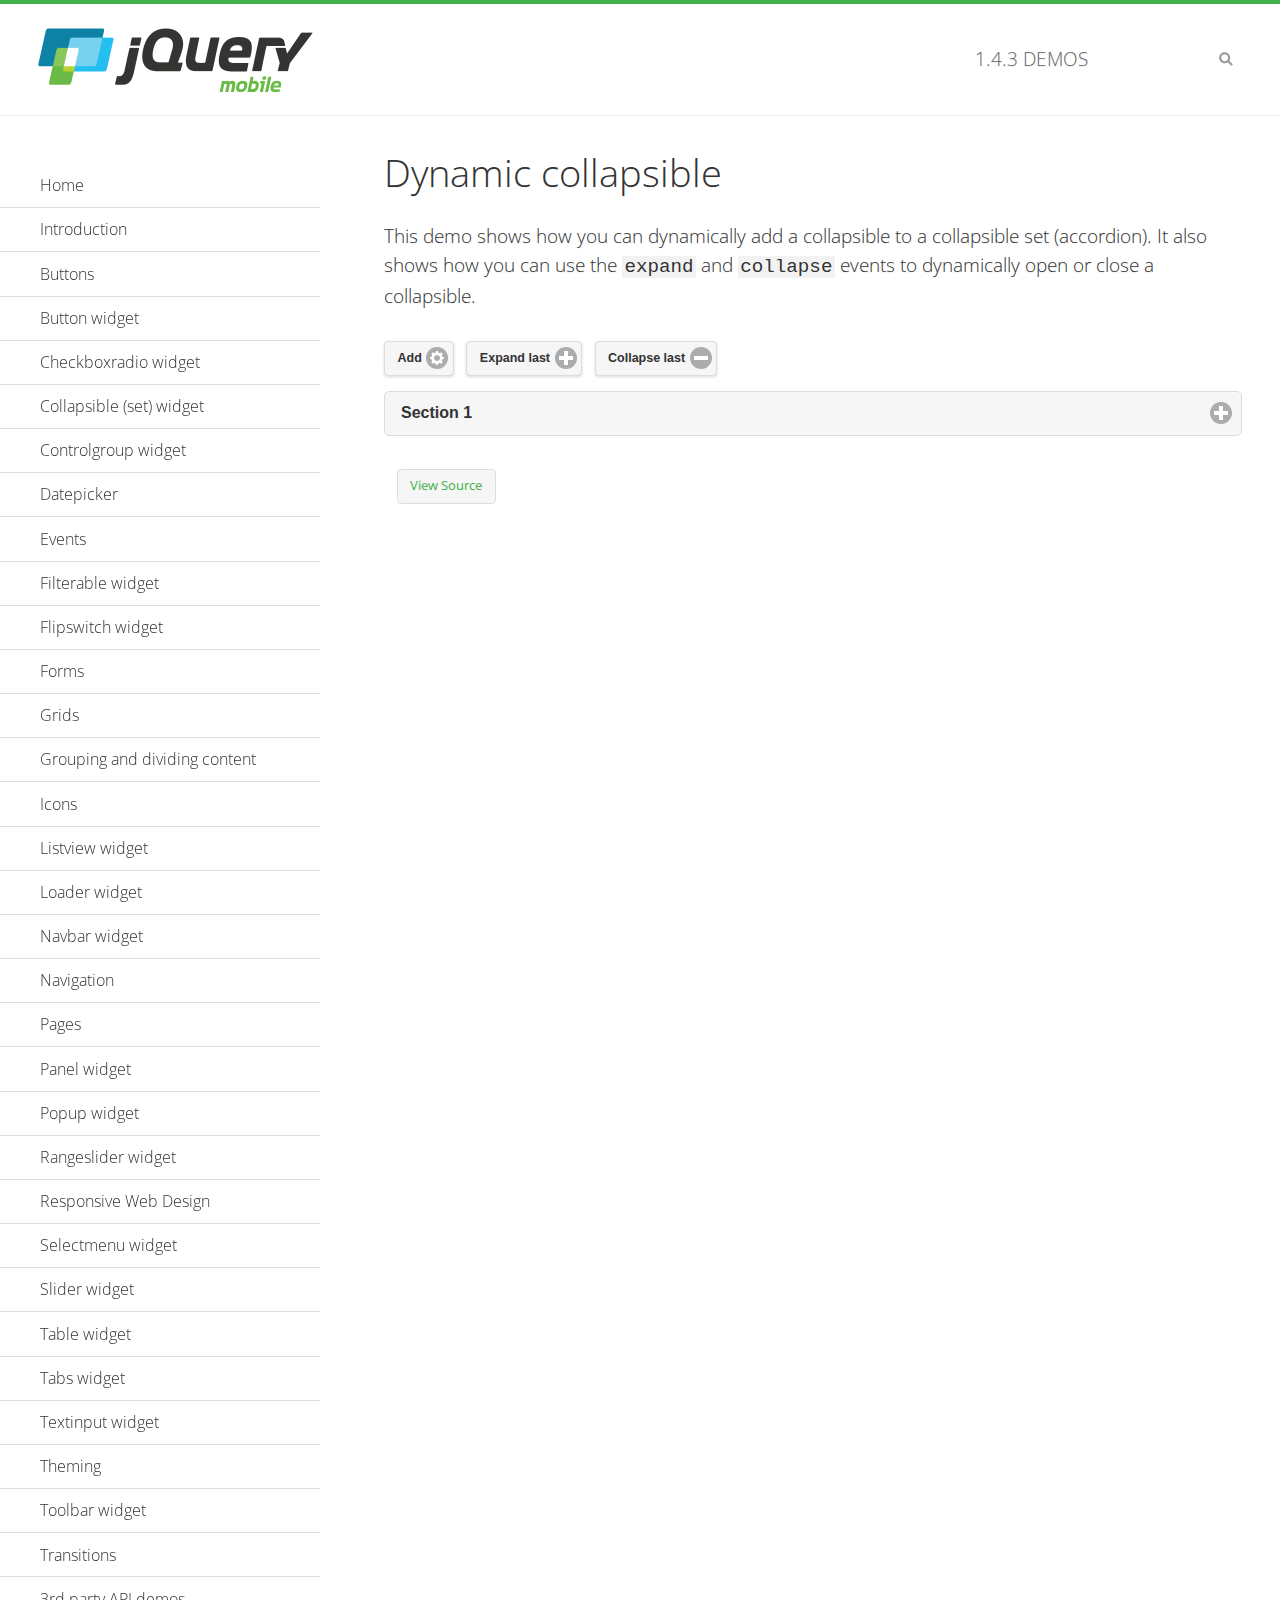
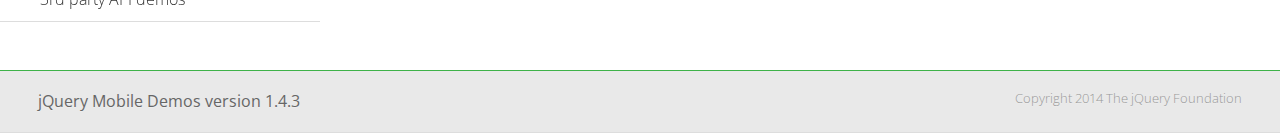
<file: www/jquery.mobile-1.4.3/demos/collapsible-dynamic/index.html>
<!DOCTYPE html>
<html>
<head>
	<meta charset="utf-8">
	<meta name="viewport" content="width=device-width, initial-scale=1">
	<title>Dynamic collapsible - jQuery Mobile Demos</title>
	<link rel="shortcut icon" href="../favicon.ico">
    <link rel="stylesheet" href="http://fonts.googleapis.com/css?family=Open+Sans:300,400,700">
	<link rel="stylesheet" href="../css/themes/default/jquery.mobile-1.4.3.min.css">
	<link rel="stylesheet" href="../_assets/css/jqm-demos.css">
	<script src="../js/jquery.js"></script>
	<script src="../_assets/js/index.js"></script>
	<script src="../js/jquery.mobile-1.4.3.min.js"></script>
	<script>
		$( document ).on( "pagecreate", function() {
			var nextId = 1;

			$("#add").click(function() {
				nextId++;
				var content = "<div data-role='collapsible' id='set" + nextId + "'><h3>Section " + nextId + "</h3><p>I am the collapsible content in a set so this feels like an accordion. I am hidden by default because I have the 'collapsed' state; you need to expand the header to see me.</p></div>";

				$( "#set" ).append( content ).collapsibleset( "refresh" );
			});

			$( "#expand" ).click(function() {
				$("#set").children(":last").collapsible( "expand" );
			});

			$( "#collapse" ).click(function() {
				$( "#set" ).children( ":last" ).collapsible( "collapse" );
			});
		});
	</script>
</head>
<body>
<div data-role="page" class="jqm-demos">

	<div data-role="header" class="jqm-header">
		<h2><a href="../" title="jQuery Mobile Demos home"><img src="../_assets/img/jquery-logo.png" alt="jQuery Mobile"></a></h2>
		<p><span class="jqm-version"></span> Demos</p>
		<a href="#" class="jqm-navmenu-link ui-btn ui-btn-icon-notext ui-corner-all ui-icon-bars ui-nodisc-icon ui-alt-icon ui-btn-left">Menu</a>
		<a href="#" class="jqm-search-link ui-btn ui-btn-icon-notext ui-corner-all ui-icon-search ui-nodisc-icon ui-alt-icon ui-btn-right">Search</a>
	</div><!-- /header -->

	<div role="main" class="ui-content jqm-content">

        <h1>Dynamic collapsible</h1>

        <p>This demo shows how you can dynamically add a collapsible to a collapsible set (accordion). It also shows how you can use the <code>expand</code> and <code>collapse</code> events to dynamically open or close a collapsible.</p>

        <div data-demo-html="true" data-demo-js="true">
            <button type="button" data-icon="gear" data-iconpos="right" data-mini="true" data-inline="true" id="add">Add</button>
            <button type="button" data-icon="plus" data-iconpos="right" data-mini="true" data-inline="true" id="expand">Expand last</button>
            <button type="button" data-icon="minus" data-iconpos="right" data-mini="true" data-inline="true" id="collapse">Collapse last</button>

            <div data-role="collapsibleset" data-content-theme="a" data-iconpos="right" id="set">
                <div data-role="collapsible" id="set1" data-collapsed="true">
                    <h3>Section 1</h3>
                    <p>I'm the collapsible content.</p>
                </div>
            </div>

        </div><!--/demo-html -->

	</div><!-- /content -->
	    <div data-role="panel" class="jqm-navmenu-panel" data-position="left" data-display="overlay" data-theme="a">
	    	<ul class="jqm-list ui-alt-icon ui-nodisc-icon">
<li data-filtertext="demos homepage" data-icon="home"><a href=".././">Home</a></li>
<li data-filtertext="introduction overview getting started"><a href="../intro/" data-ajax="false">Introduction</a></li>
<li data-filtertext="buttons button markup buttonmarkup method anchor link button element"><a href="../button-markup/" data-ajax="false">Buttons</a></li>
<li data-filtertext="form button widget input button submit reset"><a href="../button/" data-ajax="false">Button widget</a></li>
<li data-role="collapsible" data-enhanced="true" data-collapsed-icon="carat-d" data-expanded-icon="carat-u" data-iconpos="right" data-inset="false" class="ui-collapsible ui-collapsible-themed-content ui-collapsible-collapsed">
	<h3 class="ui-collapsible-heading ui-collapsible-heading-collapsed">
		<a href="#" class="ui-collapsible-heading-toggle ui-btn ui-btn-icon-right ui-btn-inherit ui-icon-carat-d">
		    Checkboxradio widget<span class="ui-collapsible-heading-status"> click to expand contents</span>
		</a>
	</h3>
	<div class="ui-collapsible-content ui-body-inherit ui-collapsible-content-collapsed" aria-hidden="true">
		<ul>
			<li data-filtertext="form checkboxradio widget checkbox input checkboxes controlgroups"><a href="../checkboxradio-checkbox/" data-ajax="false">Checkboxes</a></li>
			<li data-filtertext="form checkboxradio widget radio input radio buttons controlgroups"><a href="../checkboxradio-radio/" data-ajax="false">Radio buttons</a></li>
		</ul>
	</div>
</li>
<li data-role="collapsible" data-enhanced="true" data-collapsed-icon="carat-d" data-expanded-icon="carat-u" data-iconpos="right" data-inset="false" class="ui-collapsible ui-collapsible-themed-content ui-collapsible-collapsed">
	<h3 class="ui-collapsible-heading ui-collapsible-heading-collapsed">
		<a href="#" class="ui-collapsible-heading-toggle ui-btn ui-btn-icon-right ui-btn-inherit ui-icon-carat-d">
			Collapsible (set) widget<span class="ui-collapsible-heading-status"> click to expand contents</span>
		</a>
	</h3>
	<div class="ui-collapsible-content ui-body-inherit ui-collapsible-content-collapsed" aria-hidden="true">
		<ul>
			<li data-filtertext="collapsibles content formatting"><a href="../collapsible/" data-ajax="false">Collapsible</a></li>
			<li data-filtertext="dynamic collapsible set accordion append expand"><a href="../collapsible-dynamic/" data-ajax="false">Dynamic collapsibles</a></li>
			<li data-filtertext="accordions collapsible set widget content formatting grouped collapsibles"><a href="../collapsibleset/" data-ajax="false">Collapsible set</a></li>
		</ul>
	</div>
</li>
<li data-role="collapsible" data-enhanced="true" data-collapsed-icon="carat-d" data-expanded-icon="carat-u" data-iconpos="right" data-inset="false" class="ui-collapsible ui-collapsible-themed-content ui-collapsible-collapsed">
	<h3 class="ui-collapsible-heading ui-collapsible-heading-collapsed">
		<a href="#" class="ui-collapsible-heading-toggle ui-btn ui-btn-icon-right ui-btn-inherit ui-icon-carat-d">
			Controlgroup widget<span class="ui-collapsible-heading-status"> click to expand contents</span>
		</a>
	</h3>
	<div class="ui-collapsible-content ui-body-inherit ui-collapsible-content-collapsed" aria-hidden="true">
		<ul>
			<li data-filtertext="controlgroups selectmenu checkboxradio input grouped buttons horizontal vertical"><a href="../controlgroup/" data-ajax="false">Controlgroup</a></li>
			<li data-filtertext="dynamic controlgroup dynamically add buttons"><a href="../controlgroup-dynamic/" data-ajax="false">Dynamic controlgroups</a></li>
		</ul>
	</div>
</li>
<li data-filtertext="form datepicker widget date input"><a href="../datepicker/" data-ajax="false">Datepicker</a></li>
<li data-role="collapsible" data-enhanced="true" data-collapsed-icon="carat-d" data-expanded-icon="carat-u" data-iconpos="right" data-inset="false" class="ui-collapsible ui-collapsible-themed-content ui-collapsible-collapsed">
	<h3 class="ui-collapsible-heading ui-collapsible-heading-collapsed">
		<a href="#" class="ui-collapsible-heading-toggle ui-btn ui-btn-icon-right ui-btn-inherit ui-icon-carat-d">
			Events<span class="ui-collapsible-heading-status"> click to expand contents</span>
		</a>
	</h3>
	<div class="ui-collapsible-content ui-body-inherit ui-collapsible-content-collapsed" aria-hidden="true">
		<ul>
			<li data-filtertext="swipe to delete list items listviews swipe events"><a href="../swipe-list/" data-ajax="false">Swipe list items</a></li>
			<li data-filtertext="swipe to navigate swipe page navigation swipe events"><a href="../swipe-page/" data-ajax="false">Swipe page navigation</a></li>
		</ul>
	</div>
</li>
<li data-filtertext="filterable filter elements sorting searching listview table"><a href="../filterable/" data-ajax="false">Filterable widget</a></li>
<li data-filtertext="form flipswitch widget flip toggle switch binary select checkbox input"><a href="../flipswitch/" data-ajax="false">Flipswitch widget</a></li>
<li data-role="collapsible" data-enhanced="true" data-collapsed-icon="carat-d" data-expanded-icon="carat-u" data-iconpos="right" data-inset="false" class="ui-collapsible ui-collapsible-themed-content ui-collapsible-collapsed">
	<h3 class="ui-collapsible-heading ui-collapsible-heading-collapsed">
		<a href="#" class="ui-collapsible-heading-toggle ui-btn ui-btn-icon-right ui-btn-inherit ui-icon-carat-d">
			Forms<span class="ui-collapsible-heading-status"> click to expand contents</span>
		</a>
	</h3>
	<div class="ui-collapsible-content ui-body-inherit ui-collapsible-content-collapsed" aria-hidden="true">
		<ul>
			<li data-filtertext="forms text checkbox radio range button submit reset inputs selects textarea slider flipswitch label form elements"><a href="../forms/" data-ajax="false">Forms</a></li>
			<li data-filtertext="form hide labels hidden accessible ui-hidden-accessible forms"><a href="../forms-label-hidden-accessible/" data-ajax="false">Hide labels</a></li>
			<li data-filtertext="form field containers fieldcontain ui-field-contain forms"><a href="../forms-field-contain/" data-ajax="false">Field containers</a></li>
			<li data-filtertext="forms disabled form elements"><a href="../forms-disabled/" data-ajax="false">Forms disabled</a></li>
			<li data-filtertext="forms gallery examples overview forms text checkbox radio range button submit reset inputs selects textarea slider flipswitch label form elements"><a href="../forms-gallery/" data-ajax="false">Forms gallery</a></li>
		</ul>
	</div>
</li>
<li data-role="collapsible" data-enhanced="true" data-collapsed-icon="carat-d" data-expanded-icon="carat-u" data-iconpos="right" data-inset="false" class="ui-collapsible ui-collapsible-themed-content ui-collapsible-collapsed">
	<h3 class="ui-collapsible-heading ui-collapsible-heading-collapsed">
		<a href="#" class="ui-collapsible-heading-toggle ui-btn ui-btn-icon-right ui-btn-inherit ui-icon-carat-d">
			Grids<span class="ui-collapsible-heading-status"> click to expand contents</span>
		</a>
	</h3>
	<div class="ui-collapsible-content ui-body-inherit ui-collapsible-content-collapsed" aria-hidden="true">
		<ul>
			<li data-filtertext="grids columns blocks content formatting rwd responsive css framework"><a href="../grids/" data-ajax="false">Grids</a></li>
			<li data-filtertext="buttons in grids css framework"><a href="../grids-buttons/" data-ajax="false">Buttons in grids</a></li>
			<li data-filtertext="custom responsive grids rwd css framework"><a href="../grids-custom-responsive/" data-ajax="false">Custom responsive grids</a></li>
		</ul>
	</div>
</li>
<li data-filtertext="blocks content formatting sections heading"><a href="../body-bar-classes/" data-ajax="false">Grouping and dividing content</a></li>
<li data-role="collapsible" data-enhanced="true" data-collapsed-icon="carat-d" data-expanded-icon="carat-u" data-iconpos="right" data-inset="false" class="ui-collapsible ui-collapsible-themed-content ui-collapsible-collapsed">
	<h3 class="ui-collapsible-heading ui-collapsible-heading-collapsed">
		<a href="#" class="ui-collapsible-heading-toggle ui-btn ui-btn-icon-right ui-btn-inherit ui-icon-carat-d">
			Icons<span class="ui-collapsible-heading-status"> click to expand contents</span>
		</a>
	</h3>
	<div class="ui-collapsible-content ui-body-inherit ui-collapsible-content-collapsed" aria-hidden="true">
		<ul>
			<li data-filtertext="button icons svg disc alt custom icon position"><a href="../icons/" data-ajax="false">Icons</a></li>
			<li data-filtertext=""><a href="../icons-grunticon/" data-ajax="false">Grunticon loader</a></li>
		</ul>
	</div>
</li>
<li data-role="collapsible" data-enhanced="true" data-collapsed-icon="carat-d" data-expanded-icon="carat-u" data-iconpos="right" data-inset="false" class="ui-collapsible ui-collapsible-themed-content ui-collapsible-collapsed">
	<h3 class="ui-collapsible-heading ui-collapsible-heading-collapsed">
		<a href="#" class="ui-collapsible-heading-toggle ui-btn ui-btn-icon-right ui-btn-inherit ui-icon-carat-d">
			Listview widget<span class="ui-collapsible-heading-status"> click to expand contents</span>
		</a>
	</h3>
	<div class="ui-collapsible-content ui-body-inherit ui-collapsible-content-collapsed" aria-hidden="true">
		<ul>
			<li data-filtertext="listview widget thumbnails icons nested split button collapsible ul ol"><a href="../listview/" data-ajax="false">Listview</a></li>
			<li data-filtertext="autocomplete filterable reveal listview filtertextbeforefilter placeholder"><a href="../listview-autocomplete/" data-ajax="false">Listview autocomplete</a></li>
			<li data-filtertext="autocomplete filterable reveal listview remote data filtertextbeforefilter placeholder"><a href="../listview-autocomplete-remote/" data-ajax="false">Listview autocomplete remote data</a></li>
			<li data-filtertext="autodividers anchor jump scroll linkbars listview lists ul ol"><a href="../listview-autodividers-linkbar/" data-ajax="false">Listview autodividers linkbar</a></li>
			<li data-filtertext="listview autodividers selector autodividersselector lists ul ol"><a href="../listview-autodividers-selector/" data-ajax="false">Listview autodividers selector</a></li>
			<li data-filtertext="listview nested list items"><a href="../listview-nested-lists/" data-ajax="false">Nested Listviews</a></li>
			<li data-filtertext="listview collapsible list items flat"><a href="../listview-collapsible-item-flat/" data-ajax="false">Listview collapsible list items (flat)</a></li>
			<li data-filtertext="listview collapsible list indented"><a href="../listview-collapsible-item-indented/" data-ajax="false">Listview collapsible list items (indented)</a></li>
			<li data-filtertext="grid listview responsive grids responsive listviews lists ul"><a href="../listview-grid/" data-ajax="false">Listview responsive grid</a></li>
		</ul>
	</div>
</li>
<li data-filtertext="loader widget page loading navigation overlay spinner"><a href="../loader/" data-ajax="false">Loader widget</a></li>
<li data-filtertext="navbar widget navmenu toolbars header footer"><a href="../navbar/" data-ajax="false">Navbar widget</a></li>
<li data-role="collapsible" data-enhanced="true" data-collapsed-icon="carat-d" data-expanded-icon="carat-u" data-iconpos="right" data-inset="false" class="ui-collapsible ui-collapsible-themed-content ui-collapsible-collapsed">
	<h3 class="ui-collapsible-heading ui-collapsible-heading-collapsed">
		<a href="#" class="ui-collapsible-heading-toggle ui-btn ui-btn-icon-right ui-btn-inherit ui-icon-carat-d">
			Navigation<span class="ui-collapsible-heading-status"> click to expand contents</span>
		</a>
	</h3>
	<div class="ui-collapsible-content ui-body-inherit ui-collapsible-content-collapsed" aria-hidden="true">
		<ul>
			<li data-filtertext="ajax navigation navigate widget history event method"><a href="../navigation/" data-ajax="false">Navigation</a></li>
			<li data-filtertext="linking pages page links navigation ajax prefetch cache"><a href="../navigation-linking-pages/" data-ajax="false">Linking pages</a></li>
			<!-- <li data-filtertext="php redirect server redirection server-side navigation"><a href="../navigation-php-redirect/" data-ajax="false">PHP redirect demo</a></li>-->
			<li data-filtertext="navigation redirection hash query"><a href="../navigation-hash-processing/" data-ajax="false">Hash processing demo</a></li>
			<li data-filtertext="navigation redirection hash query"><a href="../page-events/" data-ajax="false">Page Navigation Events</a></li>
		</ul>
	</div>
</li>
<li data-role="collapsible" data-enhanced="true" data-collapsed-icon="carat-d" data-expanded-icon="carat-u" data-iconpos="right" data-inset="false" class="ui-collapsible ui-collapsible-themed-content ui-collapsible-collapsed">
	<h3 class="ui-collapsible-heading ui-collapsible-heading-collapsed">
		<a href="#" class="ui-collapsible-heading-toggle ui-btn ui-btn-icon-right ui-btn-inherit ui-icon-carat-d">
			Pages<span class="ui-collapsible-heading-status"> click to expand contents</span>
		</a>
	</h3>
	<div class="ui-collapsible-content ui-body-inherit ui-collapsible-content-collapsed" aria-hidden="true">
		<ul>
			<li data-filtertext="pages page widget ajax navigation"><a href="../pages/" data-ajax="false">Pages</a></li>
			<li data-filtertext="single page"><a href="../pages-single-page/" data-ajax="false">Single page</a></li>
			<li data-filtertext="multipage multi-page page"><a href="../pages-multi-page/" data-ajax="false">Multi-page template</a></li>
			<li data-filtertext="dialog page widget modal popup"><a href="../pages-dialog/" data-ajax="false">Dialog page</a></li>
		</ul>
	</div>
</li>
<li data-role="collapsible" data-enhanced="true" data-collapsed-icon="carat-d" data-expanded-icon="carat-u" data-iconpos="right" data-inset="false" class="ui-collapsible ui-collapsible-themed-content ui-collapsible-collapsed">
	<h3 class="ui-collapsible-heading ui-collapsible-heading-collapsed">
		<a href="#" class="ui-collapsible-heading-toggle ui-btn ui-btn-icon-right ui-btn-inherit ui-icon-carat-d">
			Panel widget<span class="ui-collapsible-heading-status"> click to expand contents</span>
		</a>
	</h3>
	<div class="ui-collapsible-content ui-body-inherit ui-collapsible-content-collapsed" aria-hidden="true">
		<ul>
			<li data-filtertext="panel widget sliding panels reveal push overlay responsive"><a href="../panel/" data-ajax="false">Panel</a></li>
			<li data-filtertext=""><a href="../panel-external/" data-ajax="false">External panels</a></li>
			<li data-filtertext="panel "><a href="../panel-fixed/" data-ajax="false">Fixed panels</a></li>
			<li data-filtertext="panel slide panels sliding panels shadow rwd responsive breakpoint"><a href="../panel-responsive/" data-ajax="false">Panels responsive</a></li>
			<li data-filtertext="panel custom style custom panel width reveal shadow listview panel styling page background wrapper"><a href="../panel-styling/" data-ajax="false">Custom panel style</a></li>
			<li data-filtertext="panel open on swipe"><a href="../panel-swipe-open/" data-ajax="false">Panel open on swipe</a></li>
			<li data-filtertext="panels outside page internal external toolbars"><a href="../panel-external-internal/" data-ajax="false">Panel external and internal</a></li>
		</ul>
	</div>
</li>
<li data-role="collapsible" data-enhanced="true" data-collapsed-icon="carat-d" data-expanded-icon="carat-u" data-iconpos="right" data-inset="false" class="ui-collapsible ui-collapsible-themed-content ui-collapsible-collapsed">
	<h3 class="ui-collapsible-heading ui-collapsible-heading-collapsed">
		<a href="#" class="ui-collapsible-heading-toggle ui-btn ui-btn-icon-right ui-btn-inherit ui-icon-carat-d">
			Popup widget<span class="ui-collapsible-heading-status"> click to expand contents</span>
		</a>
	</h3>
	<div class="ui-collapsible-content ui-body-inherit ui-collapsible-content-collapsed" aria-hidden="true">
		<ul>
			<li data-filtertext="popup widget popups dialog modal transition tooltip lightbox form overlay screen flip pop fade transition"><a href="../popup/" data-ajax="false">Popup</a></li>
			<li data-filtertext="popup alignment position"><a href="../popup-alignment/" data-ajax="false">Popup alignment</a></li>
			<li data-filtertext="popup arrow size popups popover"><a href="../popup-arrow-size/" data-ajax="false">Popup arrow size</a></li>
			<li data-filtertext="dynamic popups popup images lightbox"><a href="../popup-dynamic/" data-ajax="false">Dynamic popups</a></li>
			<li data-filtertext="popups with iframes scaling"><a href="../popup-iframe/" data-ajax="false">Popups with iframes</a></li>
			<li data-filtertext="popup image scaling"><a href="../popup-image-scaling/" data-ajax="false">Popup image scaling</a></li>
			<li data-filtertext="external popup outside multi-page"><a href="../popup-outside-multipage/" data-ajax="false">Popup outside multi-page</a></li>
		</ul>
	</div>
</li>
<li data-filtertext="form rangeslider widget dual sliders dual handle sliders range input"><a href="../rangeslider/" data-ajax="false">Rangeslider widget</a></li>
<li data-filtertext="responsive web design rwd adaptive progressive enhancement PE accessible mobile breakpoints media query media queries"><a href="../rwd/" data-ajax="false">Responsive Web Design</a></li>
<li data-role="collapsible" data-enhanced="true" data-collapsed-icon="carat-d" data-expanded-icon="carat-u" data-iconpos="right" data-inset="false" class="ui-collapsible ui-collapsible-themed-content ui-collapsible-collapsed">
	<h3 class="ui-collapsible-heading ui-collapsible-heading-collapsed">
		<a href="#" class="ui-collapsible-heading-toggle ui-btn ui-btn-icon-right ui-btn-inherit ui-icon-carat-d">
			Selectmenu widget<span class="ui-collapsible-heading-status"> click to expand contents</span>
		</a>
	</h3>
	<div class="ui-collapsible-content ui-body-inherit ui-collapsible-content-collapsed" aria-hidden="true">
		<ul>
			<li data-filtertext="form selectmenu widget select input custom select menu selects"><a href="../selectmenu/" data-ajax="false">Selectmenu</a></li>
			<li data-filtertext="form custom select menu selectmenu widget custom menu option optgroup multiple selects"><a href="../selectmenu-custom/" data-ajax="false">Custom select menu</a></li>
			<li data-filtertext="filterable select filter popup dialog"><a href="../selectmenu-custom-filter/" data-ajax="false">Custom select menu with filter</a></li>
		</ul>
	</div>
</li>
<li data-role="collapsible" data-enhanced="true" data-collapsed-icon="carat-d" data-expanded-icon="carat-u" data-iconpos="right" data-inset="false" class="ui-collapsible ui-collapsible-themed-content ui-collapsible-collapsed">
	<h3 class="ui-collapsible-heading ui-collapsible-heading-collapsed">
		<a href="#" class="ui-collapsible-heading-toggle ui-btn ui-btn-icon-right ui-btn-inherit ui-icon-carat-d">
			Slider widget<span class="ui-collapsible-heading-status"> click to expand contents</span>
		</a>
	</h3>
	<div class="ui-collapsible-content ui-body-inherit ui-collapsible-content-collapsed" aria-hidden="true">
		<ul>
			<li data-filtertext="form slider widget range input single sliders"><a href="../slider/" data-ajax="false">Slider</a></li>
			<li data-filtertext="form slider widget flipswitch slider binary select flip toggle switch"><a href="../slider-flipswitch/" data-ajax="false">Slider flip toggle switch</a></li>
			<li data-filtertext="form slider tooltip handle value input range sliders"><a href="../slider-tooltip/" data-ajax="false">Slider tooltip</a></li>
		</ul>
	</div>
</li>
<li data-role="collapsible" data-enhanced="true" data-collapsed-icon="carat-d" data-expanded-icon="carat-u" data-iconpos="right" data-inset="false" class="ui-collapsible ui-collapsible-themed-content ui-collapsible-collapsed">
	<h3 class="ui-collapsible-heading ui-collapsible-heading-collapsed">
		<a href="#" class="ui-collapsible-heading-toggle ui-btn ui-btn-icon-right ui-btn-inherit ui-icon-carat-d">
			Table widget<span class="ui-collapsible-heading-status"> click to expand contents</span>
		</a>
	</h3>
	<div class="ui-collapsible-content ui-body-inherit ui-collapsible-content-collapsed" aria-hidden="true">
		<ul>
			<li data-filtertext="table widget reflow column toggle th td responsive tables rwd hide show tabular"><a href="../table-column-toggle/" data-ajax="false">Table Column Toggle</a></li>
			<li data-filtertext="table column toggle phone comparison demo"><a href="../table-column-toggle-example/" data-ajax="false">Table Column Toggle demo</a></li>
			<li data-filtertext="responsive tables table column toggle heading groups rwd breakpoint"><a href="../table-column-toggle-heading-groups/" data-ajax="false">Table Column Toggle heading groups</a></li>
			<li data-filtertext="responsive tables table column toggle hide rwd breakpoint customization options"><a href="../table-column-toggle-options/" data-ajax="false">Table Column Toggle options</a></li>
			<li data-filtertext="table reflow th td responsive rwd columns tabular"><a href="../table-reflow/" data-ajax="false">Table Reflow</a></li>
			<li data-filtertext="responsive tables table reflow heading groups rwd breakpoint"><a href="../table-reflow-heading-groups/" data-ajax="false">Table Reflow heading groups</a></li>
			<li data-filtertext="responsive tables table reflow stripes strokes table style"><a href="../table-reflow-stripes-strokes/" data-ajax="false">Table Reflow stripes and strokes</a></li>
			<li data-filtertext="responsive tables table reflow stack custom styles"><a href="../table-reflow-styling/" data-ajax="false">Table Reflow custom styles</a></li>
		</ul>
	</div>
</li>
<li data-filtertext="ui tabs widget"><a href="../tabs/" data-ajax="false">Tabs widget</a></li>
<li data-filtertext="form textinput widget text input textarea number date time tel email file color password"><a href="../textinput/" data-ajax="false">Textinput widget</a></li>
<li data-role="collapsible" data-enhanced="true" data-collapsed-icon="carat-d" data-expanded-icon="carat-u" data-iconpos="right" data-inset="false" class="ui-collapsible ui-collapsible-themed-content ui-collapsible-collapsed">
	<h3 class="ui-collapsible-heading ui-collapsible-heading-collapsed">
		<a href="#" class="ui-collapsible-heading-toggle ui-btn ui-btn-icon-right ui-btn-inherit ui-icon-carat-d">
			Theming<span class="ui-collapsible-heading-status"> click to expand contents</span>
		</a>
	</h3>
	<div class="ui-collapsible-content ui-body-inherit ui-collapsible-content-collapsed" aria-hidden="true">
		<ul>
			<li data-filtertext="default theme swatches theming style css"><a href="../theme-default/" data-ajax="false">Default theme</a></li>
			<li data-filtertext="classic theme old theme swatches theming style css"><a href="../theme-classic/" data-ajax="false">Classic theme</a></li>
		</ul>
	</div>
</li>
<li data-role="collapsible" data-enhanced="true" data-collapsed-icon="carat-d" data-expanded-icon="carat-u" data-iconpos="right" data-inset="false" class="ui-collapsible ui-collapsible-themed-content ui-collapsible-collapsed">
	<h3 class="ui-collapsible-heading ui-collapsible-heading-collapsed">
		<a href="#" class="ui-collapsible-heading-toggle ui-btn ui-btn-icon-right ui-btn-inherit ui-icon-carat-d">
			Toolbar widget<span class="ui-collapsible-heading-status"> click to expand contents</span>
		</a>
	</h3>
	<div class="ui-collapsible-content ui-body-inherit ui-collapsible-content-collapsed" aria-hidden="true">
		<ul>
			<li data-filtertext="toolbar widget header footer toolbars fixed fullscreen external sections"><a href="../toolbar/" data-ajax="false">Toolbar</a></li>
			<li data-filtertext="dynamic toolbars dynamically add toolbar header footer"><a href="../toolbar-dynamic/" data-ajax="false">Dynamic toolbars</a></li>
			<li data-filtertext="external toolbars header footer"><a href="../toolbar-external/" data-ajax="false">External toolbars</a></li>
			<li data-filtertext="fixed toolbars header footer"><a href="../toolbar-fixed/" data-ajax="false">Fixed toolbars</a></li>
			<li data-filtertext="fixed fullscreen toolbars header footer"><a href="../toolbar-fixed-fullscreen/" data-ajax="false">Fullscreen toolbars</a></li>
			<li data-filtertext="external fixed toolbars header footer"><a href="../toolbar-fixed-external/" data-ajax="false">Fixed external toolbars</a></li>
			<li data-filtertext="external persistent toolbars header footer navbar navmenu"><a href="../toolbar-fixed-persistent/" data-ajax="false">Persistent toolbars</a></li>
			<li data-filtertext="external ajax optimized toolbars persistent toolbars header footer navbar"><a href="../toolbar-fixed-persistent-optimized/" data-ajax="false">Ajax optimized toolbars</a></li>
			<li data-filtertext="form in toolbars header footer"><a href="../toolbar-fixed-forms/" data-ajax="false">Form in toolbar</a></li>
		</ul>
	</div>
</li>
<li data-filtertext="page transitions animated pages popup navigation flip slide fade pop"><a href="../transitions/" data-ajax="false">Transitions</a></li>
<li data-role="collapsible" data-enhanced="true" data-collapsed-icon="carat-d" data-expanded-icon="carat-u" data-iconpos="right" data-inset="false" class="ui-collapsible ui-collapsible-themed-content ui-collapsible-collapsed">
	<h3 class="ui-collapsible-heading ui-collapsible-heading-collapsed">
		<a href="#" class="ui-collapsible-heading-toggle ui-btn ui-btn-icon-right ui-btn-inherit ui-icon-carat-d">
			3rd party API demos<span class="ui-collapsible-heading-status"> click to expand contents</span>
		</a>
	</h3>
	<div class="ui-collapsible-content ui-body-inherit ui-collapsible-content-collapsed" aria-hidden="true">
		<ul>
			<li data-filtertext="backbone requirejs navigation router"><a href="../backbone-requirejs/" data-ajax="false">Backbone RequireJS</a></li>
			<li data-filtertext="google maps geolocation demo"><a href="../map-geolocation/" data-ajax="false">Google Maps geolocation</a></li>
			<li data-filtertext="google maps hybrid"><a href="../map-list-toggle/" data-ajax="false">Google Maps list toggle</a></li>
		</ul>
	</div>
</li>



		     </ul>
		</div><!-- /panel -->


	<div data-role="footer" data-position="fixed" data-tap-toggle="false" class="jqm-footer">
		<p>jQuery Mobile Demos version <span class="jqm-version"></span></p>
		<p>Copyright 2014 The jQuery Foundation</p>
	</div><!-- /footer -->
	<!-- TODO: This should become an external panel so we can add input to markup (unique ID) -->
    <div data-role="panel" class="jqm-search-panel" data-position="right" data-display="overlay" data-theme="a">
		<div class="jqm-search">
			<ul class="jqm-list" data-filter-placeholder="Search demos..." data-filter-reveal="true">
<li data-filtertext="demos homepage" data-icon="home"><a href=".././">Home</a></li>
<li data-filtertext="introduction overview getting started"><a href="../intro/" data-ajax="false">Introduction</a></li>
<li data-filtertext="buttons button markup buttonmarkup method anchor link button element"><a href="../button-markup/" data-ajax="false">Buttons</a></li>
<li data-filtertext="form button widget input button submit reset"><a href="../button/" data-ajax="false">Button widget</a></li>
<li data-role="collapsible" data-enhanced="true" data-collapsed-icon="carat-d" data-expanded-icon="carat-u" data-iconpos="right" data-inset="false" class="ui-collapsible ui-collapsible-themed-content ui-collapsible-collapsed">
	<h3 class="ui-collapsible-heading ui-collapsible-heading-collapsed">
		<a href="#" class="ui-collapsible-heading-toggle ui-btn ui-btn-icon-right ui-btn-inherit ui-icon-carat-d">
		    Checkboxradio widget<span class="ui-collapsible-heading-status"> click to expand contents</span>
		</a>
	</h3>
	<div class="ui-collapsible-content ui-body-inherit ui-collapsible-content-collapsed" aria-hidden="true">
		<ul>
			<li data-filtertext="form checkboxradio widget checkbox input checkboxes controlgroups"><a href="../checkboxradio-checkbox/" data-ajax="false">Checkboxes</a></li>
			<li data-filtertext="form checkboxradio widget radio input radio buttons controlgroups"><a href="../checkboxradio-radio/" data-ajax="false">Radio buttons</a></li>
		</ul>
	</div>
</li>
<li data-role="collapsible" data-enhanced="true" data-collapsed-icon="carat-d" data-expanded-icon="carat-u" data-iconpos="right" data-inset="false" class="ui-collapsible ui-collapsible-themed-content ui-collapsible-collapsed">
	<h3 class="ui-collapsible-heading ui-collapsible-heading-collapsed">
		<a href="#" class="ui-collapsible-heading-toggle ui-btn ui-btn-icon-right ui-btn-inherit ui-icon-carat-d">
			Collapsible (set) widget<span class="ui-collapsible-heading-status"> click to expand contents</span>
		</a>
	</h3>
	<div class="ui-collapsible-content ui-body-inherit ui-collapsible-content-collapsed" aria-hidden="true">
		<ul>
			<li data-filtertext="collapsibles content formatting"><a href="../collapsible/" data-ajax="false">Collapsible</a></li>
			<li data-filtertext="dynamic collapsible set accordion append expand"><a href="../collapsible-dynamic/" data-ajax="false">Dynamic collapsibles</a></li>
			<li data-filtertext="accordions collapsible set widget content formatting grouped collapsibles"><a href="../collapsibleset/" data-ajax="false">Collapsible set</a></li>
		</ul>
	</div>
</li>
<li data-role="collapsible" data-enhanced="true" data-collapsed-icon="carat-d" data-expanded-icon="carat-u" data-iconpos="right" data-inset="false" class="ui-collapsible ui-collapsible-themed-content ui-collapsible-collapsed">
	<h3 class="ui-collapsible-heading ui-collapsible-heading-collapsed">
		<a href="#" class="ui-collapsible-heading-toggle ui-btn ui-btn-icon-right ui-btn-inherit ui-icon-carat-d">
			Controlgroup widget<span class="ui-collapsible-heading-status"> click to expand contents</span>
		</a>
	</h3>
	<div class="ui-collapsible-content ui-body-inherit ui-collapsible-content-collapsed" aria-hidden="true">
		<ul>
			<li data-filtertext="controlgroups selectmenu checkboxradio input grouped buttons horizontal vertical"><a href="../controlgroup/" data-ajax="false">Controlgroup</a></li>
			<li data-filtertext="dynamic controlgroup dynamically add buttons"><a href="../controlgroup-dynamic/" data-ajax="false">Dynamic controlgroups</a></li>
		</ul>
	</div>
</li>
<li data-filtertext="form datepicker widget date input"><a href="../datepicker/" data-ajax="false">Datepicker</a></li>
<li data-role="collapsible" data-enhanced="true" data-collapsed-icon="carat-d" data-expanded-icon="carat-u" data-iconpos="right" data-inset="false" class="ui-collapsible ui-collapsible-themed-content ui-collapsible-collapsed">
	<h3 class="ui-collapsible-heading ui-collapsible-heading-collapsed">
		<a href="#" class="ui-collapsible-heading-toggle ui-btn ui-btn-icon-right ui-btn-inherit ui-icon-carat-d">
			Events<span class="ui-collapsible-heading-status"> click to expand contents</span>
		</a>
	</h3>
	<div class="ui-collapsible-content ui-body-inherit ui-collapsible-content-collapsed" aria-hidden="true">
		<ul>
			<li data-filtertext="swipe to delete list items listviews swipe events"><a href="../swipe-list/" data-ajax="false">Swipe list items</a></li>
			<li data-filtertext="swipe to navigate swipe page navigation swipe events"><a href="../swipe-page/" data-ajax="false">Swipe page navigation</a></li>
		</ul>
	</div>
</li>
<li data-filtertext="filterable filter elements sorting searching listview table"><a href="../filterable/" data-ajax="false">Filterable widget</a></li>
<li data-filtertext="form flipswitch widget flip toggle switch binary select checkbox input"><a href="../flipswitch/" data-ajax="false">Flipswitch widget</a></li>
<li data-role="collapsible" data-enhanced="true" data-collapsed-icon="carat-d" data-expanded-icon="carat-u" data-iconpos="right" data-inset="false" class="ui-collapsible ui-collapsible-themed-content ui-collapsible-collapsed">
	<h3 class="ui-collapsible-heading ui-collapsible-heading-collapsed">
		<a href="#" class="ui-collapsible-heading-toggle ui-btn ui-btn-icon-right ui-btn-inherit ui-icon-carat-d">
			Forms<span class="ui-collapsible-heading-status"> click to expand contents</span>
		</a>
	</h3>
	<div class="ui-collapsible-content ui-body-inherit ui-collapsible-content-collapsed" aria-hidden="true">
		<ul>
			<li data-filtertext="forms text checkbox radio range button submit reset inputs selects textarea slider flipswitch label form elements"><a href="../forms/" data-ajax="false">Forms</a></li>
			<li data-filtertext="form hide labels hidden accessible ui-hidden-accessible forms"><a href="../forms-label-hidden-accessible/" data-ajax="false">Hide labels</a></li>
			<li data-filtertext="form field containers fieldcontain ui-field-contain forms"><a href="../forms-field-contain/" data-ajax="false">Field containers</a></li>
			<li data-filtertext="forms disabled form elements"><a href="../forms-disabled/" data-ajax="false">Forms disabled</a></li>
			<li data-filtertext="forms gallery examples overview forms text checkbox radio range button submit reset inputs selects textarea slider flipswitch label form elements"><a href="../forms-gallery/" data-ajax="false">Forms gallery</a></li>
		</ul>
	</div>
</li>
<li data-role="collapsible" data-enhanced="true" data-collapsed-icon="carat-d" data-expanded-icon="carat-u" data-iconpos="right" data-inset="false" class="ui-collapsible ui-collapsible-themed-content ui-collapsible-collapsed">
	<h3 class="ui-collapsible-heading ui-collapsible-heading-collapsed">
		<a href="#" class="ui-collapsible-heading-toggle ui-btn ui-btn-icon-right ui-btn-inherit ui-icon-carat-d">
			Grids<span class="ui-collapsible-heading-status"> click to expand contents</span>
		</a>
	</h3>
	<div class="ui-collapsible-content ui-body-inherit ui-collapsible-content-collapsed" aria-hidden="true">
		<ul>
			<li data-filtertext="grids columns blocks content formatting rwd responsive css framework"><a href="../grids/" data-ajax="false">Grids</a></li>
			<li data-filtertext="buttons in grids css framework"><a href="../grids-buttons/" data-ajax="false">Buttons in grids</a></li>
			<li data-filtertext="custom responsive grids rwd css framework"><a href="../grids-custom-responsive/" data-ajax="false">Custom responsive grids</a></li>
		</ul>
	</div>
</li>
<li data-filtertext="blocks content formatting sections heading"><a href="../body-bar-classes/" data-ajax="false">Grouping and dividing content</a></li>
<li data-role="collapsible" data-enhanced="true" data-collapsed-icon="carat-d" data-expanded-icon="carat-u" data-iconpos="right" data-inset="false" class="ui-collapsible ui-collapsible-themed-content ui-collapsible-collapsed">
	<h3 class="ui-collapsible-heading ui-collapsible-heading-collapsed">
		<a href="#" class="ui-collapsible-heading-toggle ui-btn ui-btn-icon-right ui-btn-inherit ui-icon-carat-d">
			Icons<span class="ui-collapsible-heading-status"> click to expand contents</span>
		</a>
	</h3>
	<div class="ui-collapsible-content ui-body-inherit ui-collapsible-content-collapsed" aria-hidden="true">
		<ul>
			<li data-filtertext="button icons svg disc alt custom icon position"><a href="../icons/" data-ajax="false">Icons</a></li>
			<li data-filtertext=""><a href="../icons-grunticon/" data-ajax="false">Grunticon loader</a></li>
		</ul>
	</div>
</li>
<li data-role="collapsible" data-enhanced="true" data-collapsed-icon="carat-d" data-expanded-icon="carat-u" data-iconpos="right" data-inset="false" class="ui-collapsible ui-collapsible-themed-content ui-collapsible-collapsed">
	<h3 class="ui-collapsible-heading ui-collapsible-heading-collapsed">
		<a href="#" class="ui-collapsible-heading-toggle ui-btn ui-btn-icon-right ui-btn-inherit ui-icon-carat-d">
			Listview widget<span class="ui-collapsible-heading-status"> click to expand contents</span>
		</a>
	</h3>
	<div class="ui-collapsible-content ui-body-inherit ui-collapsible-content-collapsed" aria-hidden="true">
		<ul>
			<li data-filtertext="listview widget thumbnails icons nested split button collapsible ul ol"><a href="../listview/" data-ajax="false">Listview</a></li>
			<li data-filtertext="autocomplete filterable reveal listview filtertextbeforefilter placeholder"><a href="../listview-autocomplete/" data-ajax="false">Listview autocomplete</a></li>
			<li data-filtertext="autocomplete filterable reveal listview remote data filtertextbeforefilter placeholder"><a href="../listview-autocomplete-remote/" data-ajax="false">Listview autocomplete remote data</a></li>
			<li data-filtertext="autodividers anchor jump scroll linkbars listview lists ul ol"><a href="../listview-autodividers-linkbar/" data-ajax="false">Listview autodividers linkbar</a></li>
			<li data-filtertext="listview autodividers selector autodividersselector lists ul ol"><a href="../listview-autodividers-selector/" data-ajax="false">Listview autodividers selector</a></li>
			<li data-filtertext="listview nested list items"><a href="../listview-nested-lists/" data-ajax="false">Nested Listviews</a></li>
			<li data-filtertext="listview collapsible list items flat"><a href="../listview-collapsible-item-flat/" data-ajax="false">Listview collapsible list items (flat)</a></li>
			<li data-filtertext="listview collapsible list indented"><a href="../listview-collapsible-item-indented/" data-ajax="false">Listview collapsible list items (indented)</a></li>
			<li data-filtertext="grid listview responsive grids responsive listviews lists ul"><a href="../listview-grid/" data-ajax="false">Listview responsive grid</a></li>
		</ul>
	</div>
</li>
<li data-filtertext="loader widget page loading navigation overlay spinner"><a href="../loader/" data-ajax="false">Loader widget</a></li>
<li data-filtertext="navbar widget navmenu toolbars header footer"><a href="../navbar/" data-ajax="false">Navbar widget</a></li>
<li data-role="collapsible" data-enhanced="true" data-collapsed-icon="carat-d" data-expanded-icon="carat-u" data-iconpos="right" data-inset="false" class="ui-collapsible ui-collapsible-themed-content ui-collapsible-collapsed">
	<h3 class="ui-collapsible-heading ui-collapsible-heading-collapsed">
		<a href="#" class="ui-collapsible-heading-toggle ui-btn ui-btn-icon-right ui-btn-inherit ui-icon-carat-d">
			Navigation<span class="ui-collapsible-heading-status"> click to expand contents</span>
		</a>
	</h3>
	<div class="ui-collapsible-content ui-body-inherit ui-collapsible-content-collapsed" aria-hidden="true">
		<ul>
			<li data-filtertext="ajax navigation navigate widget history event method"><a href="../navigation/" data-ajax="false">Navigation</a></li>
			<li data-filtertext="linking pages page links navigation ajax prefetch cache"><a href="../navigation-linking-pages/" data-ajax="false">Linking pages</a></li>
			<!-- <li data-filtertext="php redirect server redirection server-side navigation"><a href="../navigation-php-redirect/" data-ajax="false">PHP redirect demo</a></li>-->
			<li data-filtertext="navigation redirection hash query"><a href="../navigation-hash-processing/" data-ajax="false">Hash processing demo</a></li>
			<li data-filtertext="navigation redirection hash query"><a href="../page-events/" data-ajax="false">Page Navigation Events</a></li>
		</ul>
	</div>
</li>
<li data-role="collapsible" data-enhanced="true" data-collapsed-icon="carat-d" data-expanded-icon="carat-u" data-iconpos="right" data-inset="false" class="ui-collapsible ui-collapsible-themed-content ui-collapsible-collapsed">
	<h3 class="ui-collapsible-heading ui-collapsible-heading-collapsed">
		<a href="#" class="ui-collapsible-heading-toggle ui-btn ui-btn-icon-right ui-btn-inherit ui-icon-carat-d">
			Pages<span class="ui-collapsible-heading-status"> click to expand contents</span>
		</a>
	</h3>
	<div class="ui-collapsible-content ui-body-inherit ui-collapsible-content-collapsed" aria-hidden="true">
		<ul>
			<li data-filtertext="pages page widget ajax navigation"><a href="../pages/" data-ajax="false">Pages</a></li>
			<li data-filtertext="single page"><a href="../pages-single-page/" data-ajax="false">Single page</a></li>
			<li data-filtertext="multipage multi-page page"><a href="../pages-multi-page/" data-ajax="false">Multi-page template</a></li>
			<li data-filtertext="dialog page widget modal popup"><a href="../pages-dialog/" data-ajax="false">Dialog page</a></li>
		</ul>
	</div>
</li>
<li data-role="collapsible" data-enhanced="true" data-collapsed-icon="carat-d" data-expanded-icon="carat-u" data-iconpos="right" data-inset="false" class="ui-collapsible ui-collapsible-themed-content ui-collapsible-collapsed">
	<h3 class="ui-collapsible-heading ui-collapsible-heading-collapsed">
		<a href="#" class="ui-collapsible-heading-toggle ui-btn ui-btn-icon-right ui-btn-inherit ui-icon-carat-d">
			Panel widget<span class="ui-collapsible-heading-status"> click to expand contents</span>
		</a>
	</h3>
	<div class="ui-collapsible-content ui-body-inherit ui-collapsible-content-collapsed" aria-hidden="true">
		<ul>
			<li data-filtertext="panel widget sliding panels reveal push overlay responsive"><a href="../panel/" data-ajax="false">Panel</a></li>
			<li data-filtertext=""><a href="../panel-external/" data-ajax="false">External panels</a></li>
			<li data-filtertext="panel "><a href="../panel-fixed/" data-ajax="false">Fixed panels</a></li>
			<li data-filtertext="panel slide panels sliding panels shadow rwd responsive breakpoint"><a href="../panel-responsive/" data-ajax="false">Panels responsive</a></li>
			<li data-filtertext="panel custom style custom panel width reveal shadow listview panel styling page background wrapper"><a href="../panel-styling/" data-ajax="false">Custom panel style</a></li>
			<li data-filtertext="panel open on swipe"><a href="../panel-swipe-open/" data-ajax="false">Panel open on swipe</a></li>
			<li data-filtertext="panels outside page internal external toolbars"><a href="../panel-external-internal/" data-ajax="false">Panel external and internal</a></li>
		</ul>
	</div>
</li>
<li data-role="collapsible" data-enhanced="true" data-collapsed-icon="carat-d" data-expanded-icon="carat-u" data-iconpos="right" data-inset="false" class="ui-collapsible ui-collapsible-themed-content ui-collapsible-collapsed">
	<h3 class="ui-collapsible-heading ui-collapsible-heading-collapsed">
		<a href="#" class="ui-collapsible-heading-toggle ui-btn ui-btn-icon-right ui-btn-inherit ui-icon-carat-d">
			Popup widget<span class="ui-collapsible-heading-status"> click to expand contents</span>
		</a>
	</h3>
	<div class="ui-collapsible-content ui-body-inherit ui-collapsible-content-collapsed" aria-hidden="true">
		<ul>
			<li data-filtertext="popup widget popups dialog modal transition tooltip lightbox form overlay screen flip pop fade transition"><a href="../popup/" data-ajax="false">Popup</a></li>
			<li data-filtertext="popup alignment position"><a href="../popup-alignment/" data-ajax="false">Popup alignment</a></li>
			<li data-filtertext="popup arrow size popups popover"><a href="../popup-arrow-size/" data-ajax="false">Popup arrow size</a></li>
			<li data-filtertext="dynamic popups popup images lightbox"><a href="../popup-dynamic/" data-ajax="false">Dynamic popups</a></li>
			<li data-filtertext="popups with iframes scaling"><a href="../popup-iframe/" data-ajax="false">Popups with iframes</a></li>
			<li data-filtertext="popup image scaling"><a href="../popup-image-scaling/" data-ajax="false">Popup image scaling</a></li>
			<li data-filtertext="external popup outside multi-page"><a href="../popup-outside-multipage/" data-ajax="false">Popup outside multi-page</a></li>
		</ul>
	</div>
</li>
<li data-filtertext="form rangeslider widget dual sliders dual handle sliders range input"><a href="../rangeslider/" data-ajax="false">Rangeslider widget</a></li>
<li data-filtertext="responsive web design rwd adaptive progressive enhancement PE accessible mobile breakpoints media query media queries"><a href="../rwd/" data-ajax="false">Responsive Web Design</a></li>
<li data-role="collapsible" data-enhanced="true" data-collapsed-icon="carat-d" data-expanded-icon="carat-u" data-iconpos="right" data-inset="false" class="ui-collapsible ui-collapsible-themed-content ui-collapsible-collapsed">
	<h3 class="ui-collapsible-heading ui-collapsible-heading-collapsed">
		<a href="#" class="ui-collapsible-heading-toggle ui-btn ui-btn-icon-right ui-btn-inherit ui-icon-carat-d">
			Selectmenu widget<span class="ui-collapsible-heading-status"> click to expand contents</span>
		</a>
	</h3>
	<div class="ui-collapsible-content ui-body-inherit ui-collapsible-content-collapsed" aria-hidden="true">
		<ul>
			<li data-filtertext="form selectmenu widget select input custom select menu selects"><a href="../selectmenu/" data-ajax="false">Selectmenu</a></li>
			<li data-filtertext="form custom select menu selectmenu widget custom menu option optgroup multiple selects"><a href="../selectmenu-custom/" data-ajax="false">Custom select menu</a></li>
			<li data-filtertext="filterable select filter popup dialog"><a href="../selectmenu-custom-filter/" data-ajax="false">Custom select menu with filter</a></li>
		</ul>
	</div>
</li>
<li data-role="collapsible" data-enhanced="true" data-collapsed-icon="carat-d" data-expanded-icon="carat-u" data-iconpos="right" data-inset="false" class="ui-collapsible ui-collapsible-themed-content ui-collapsible-collapsed">
	<h3 class="ui-collapsible-heading ui-collapsible-heading-collapsed">
		<a href="#" class="ui-collapsible-heading-toggle ui-btn ui-btn-icon-right ui-btn-inherit ui-icon-carat-d">
			Slider widget<span class="ui-collapsible-heading-status"> click to expand contents</span>
		</a>
	</h3>
	<div class="ui-collapsible-content ui-body-inherit ui-collapsible-content-collapsed" aria-hidden="true">
		<ul>
			<li data-filtertext="form slider widget range input single sliders"><a href="../slider/" data-ajax="false">Slider</a></li>
			<li data-filtertext="form slider widget flipswitch slider binary select flip toggle switch"><a href="../slider-flipswitch/" data-ajax="false">Slider flip toggle switch</a></li>
			<li data-filtertext="form slider tooltip handle value input range sliders"><a href="../slider-tooltip/" data-ajax="false">Slider tooltip</a></li>
		</ul>
	</div>
</li>
<li data-role="collapsible" data-enhanced="true" data-collapsed-icon="carat-d" data-expanded-icon="carat-u" data-iconpos="right" data-inset="false" class="ui-collapsible ui-collapsible-themed-content ui-collapsible-collapsed">
	<h3 class="ui-collapsible-heading ui-collapsible-heading-collapsed">
		<a href="#" class="ui-collapsible-heading-toggle ui-btn ui-btn-icon-right ui-btn-inherit ui-icon-carat-d">
			Table widget<span class="ui-collapsible-heading-status"> click to expand contents</span>
		</a>
	</h3>
	<div class="ui-collapsible-content ui-body-inherit ui-collapsible-content-collapsed" aria-hidden="true">
		<ul>
			<li data-filtertext="table widget reflow column toggle th td responsive tables rwd hide show tabular"><a href="../table-column-toggle/" data-ajax="false">Table Column Toggle</a></li>
			<li data-filtertext="table column toggle phone comparison demo"><a href="../table-column-toggle-example/" data-ajax="false">Table Column Toggle demo</a></li>
			<li data-filtertext="responsive tables table column toggle heading groups rwd breakpoint"><a href="../table-column-toggle-heading-groups/" data-ajax="false">Table Column Toggle heading groups</a></li>
			<li data-filtertext="responsive tables table column toggle hide rwd breakpoint customization options"><a href="../table-column-toggle-options/" data-ajax="false">Table Column Toggle options</a></li>
			<li data-filtertext="table reflow th td responsive rwd columns tabular"><a href="../table-reflow/" data-ajax="false">Table Reflow</a></li>
			<li data-filtertext="responsive tables table reflow heading groups rwd breakpoint"><a href="../table-reflow-heading-groups/" data-ajax="false">Table Reflow heading groups</a></li>
			<li data-filtertext="responsive tables table reflow stripes strokes table style"><a href="../table-reflow-stripes-strokes/" data-ajax="false">Table Reflow stripes and strokes</a></li>
			<li data-filtertext="responsive tables table reflow stack custom styles"><a href="../table-reflow-styling/" data-ajax="false">Table Reflow custom styles</a></li>
		</ul>
	</div>
</li>
<li data-filtertext="ui tabs widget"><a href="../tabs/" data-ajax="false">Tabs widget</a></li>
<li data-filtertext="form textinput widget text input textarea number date time tel email file color password"><a href="../textinput/" data-ajax="false">Textinput widget</a></li>
<li data-role="collapsible" data-enhanced="true" data-collapsed-icon="carat-d" data-expanded-icon="carat-u" data-iconpos="right" data-inset="false" class="ui-collapsible ui-collapsible-themed-content ui-collapsible-collapsed">
	<h3 class="ui-collapsible-heading ui-collapsible-heading-collapsed">
		<a href="#" class="ui-collapsible-heading-toggle ui-btn ui-btn-icon-right ui-btn-inherit ui-icon-carat-d">
			Theming<span class="ui-collapsible-heading-status"> click to expand contents</span>
		</a>
	</h3>
	<div class="ui-collapsible-content ui-body-inherit ui-collapsible-content-collapsed" aria-hidden="true">
		<ul>
			<li data-filtertext="default theme swatches theming style css"><a href="../theme-default/" data-ajax="false">Default theme</a></li>
			<li data-filtertext="classic theme old theme swatches theming style css"><a href="../theme-classic/" data-ajax="false">Classic theme</a></li>
		</ul>
	</div>
</li>
<li data-role="collapsible" data-enhanced="true" data-collapsed-icon="carat-d" data-expanded-icon="carat-u" data-iconpos="right" data-inset="false" class="ui-collapsible ui-collapsible-themed-content ui-collapsible-collapsed">
	<h3 class="ui-collapsible-heading ui-collapsible-heading-collapsed">
		<a href="#" class="ui-collapsible-heading-toggle ui-btn ui-btn-icon-right ui-btn-inherit ui-icon-carat-d">
			Toolbar widget<span class="ui-collapsible-heading-status"> click to expand contents</span>
		</a>
	</h3>
	<div class="ui-collapsible-content ui-body-inherit ui-collapsible-content-collapsed" aria-hidden="true">
		<ul>
			<li data-filtertext="toolbar widget header footer toolbars fixed fullscreen external sections"><a href="../toolbar/" data-ajax="false">Toolbar</a></li>
			<li data-filtertext="dynamic toolbars dynamically add toolbar header footer"><a href="../toolbar-dynamic/" data-ajax="false">Dynamic toolbars</a></li>
			<li data-filtertext="external toolbars header footer"><a href="../toolbar-external/" data-ajax="false">External toolbars</a></li>
			<li data-filtertext="fixed toolbars header footer"><a href="../toolbar-fixed/" data-ajax="false">Fixed toolbars</a></li>
			<li data-filtertext="fixed fullscreen toolbars header footer"><a href="../toolbar-fixed-fullscreen/" data-ajax="false">Fullscreen toolbars</a></li>
			<li data-filtertext="external fixed toolbars header footer"><a href="../toolbar-fixed-external/" data-ajax="false">Fixed external toolbars</a></li>
			<li data-filtertext="external persistent toolbars header footer navbar navmenu"><a href="../toolbar-fixed-persistent/" data-ajax="false">Persistent toolbars</a></li>
			<li data-filtertext="external ajax optimized toolbars persistent toolbars header footer navbar"><a href="../toolbar-fixed-persistent-optimized/" data-ajax="false">Ajax optimized toolbars</a></li>
			<li data-filtertext="form in toolbars header footer"><a href="../toolbar-fixed-forms/" data-ajax="false">Form in toolbar</a></li>
		</ul>
	</div>
</li>
<li data-filtertext="page transitions animated pages popup navigation flip slide fade pop"><a href="../transitions/" data-ajax="false">Transitions</a></li>
<li data-role="collapsible" data-enhanced="true" data-collapsed-icon="carat-d" data-expanded-icon="carat-u" data-iconpos="right" data-inset="false" class="ui-collapsible ui-collapsible-themed-content ui-collapsible-collapsed">
	<h3 class="ui-collapsible-heading ui-collapsible-heading-collapsed">
		<a href="#" class="ui-collapsible-heading-toggle ui-btn ui-btn-icon-right ui-btn-inherit ui-icon-carat-d">
			3rd party API demos<span class="ui-collapsible-heading-status"> click to expand contents</span>
		</a>
	</h3>
	<div class="ui-collapsible-content ui-body-inherit ui-collapsible-content-collapsed" aria-hidden="true">
		<ul>
			<li data-filtertext="backbone requirejs navigation router"><a href="../backbone-requirejs/" data-ajax="false">Backbone RequireJS</a></li>
			<li data-filtertext="google maps geolocation demo"><a href="../map-geolocation/" data-ajax="false">Google Maps geolocation</a></li>
			<li data-filtertext="google maps hybrid"><a href="../map-list-toggle/" data-ajax="false">Google Maps list toggle</a></li>
		</ul>
	</div>
</li>



			</ul>
		</div>
	</div><!-- /panel -->


</div><!-- /page -->

</body>
</html>
</file>
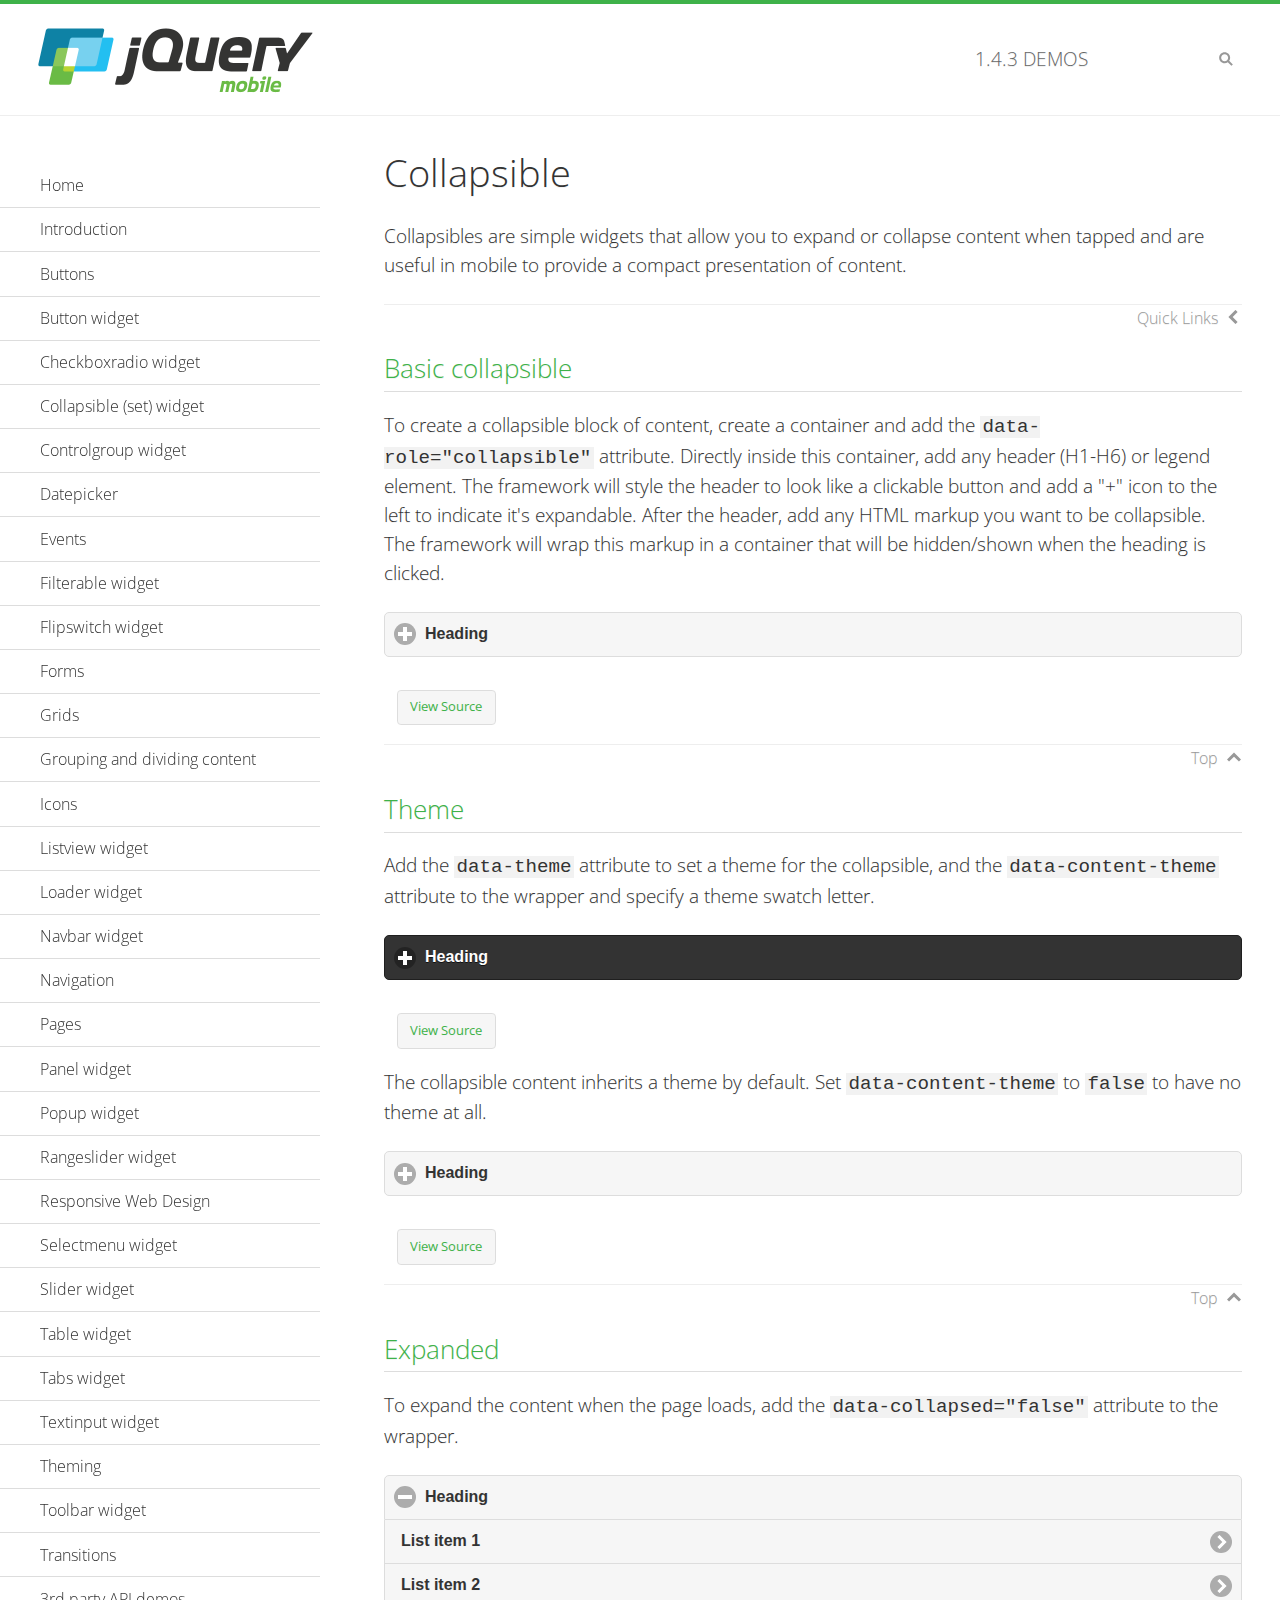
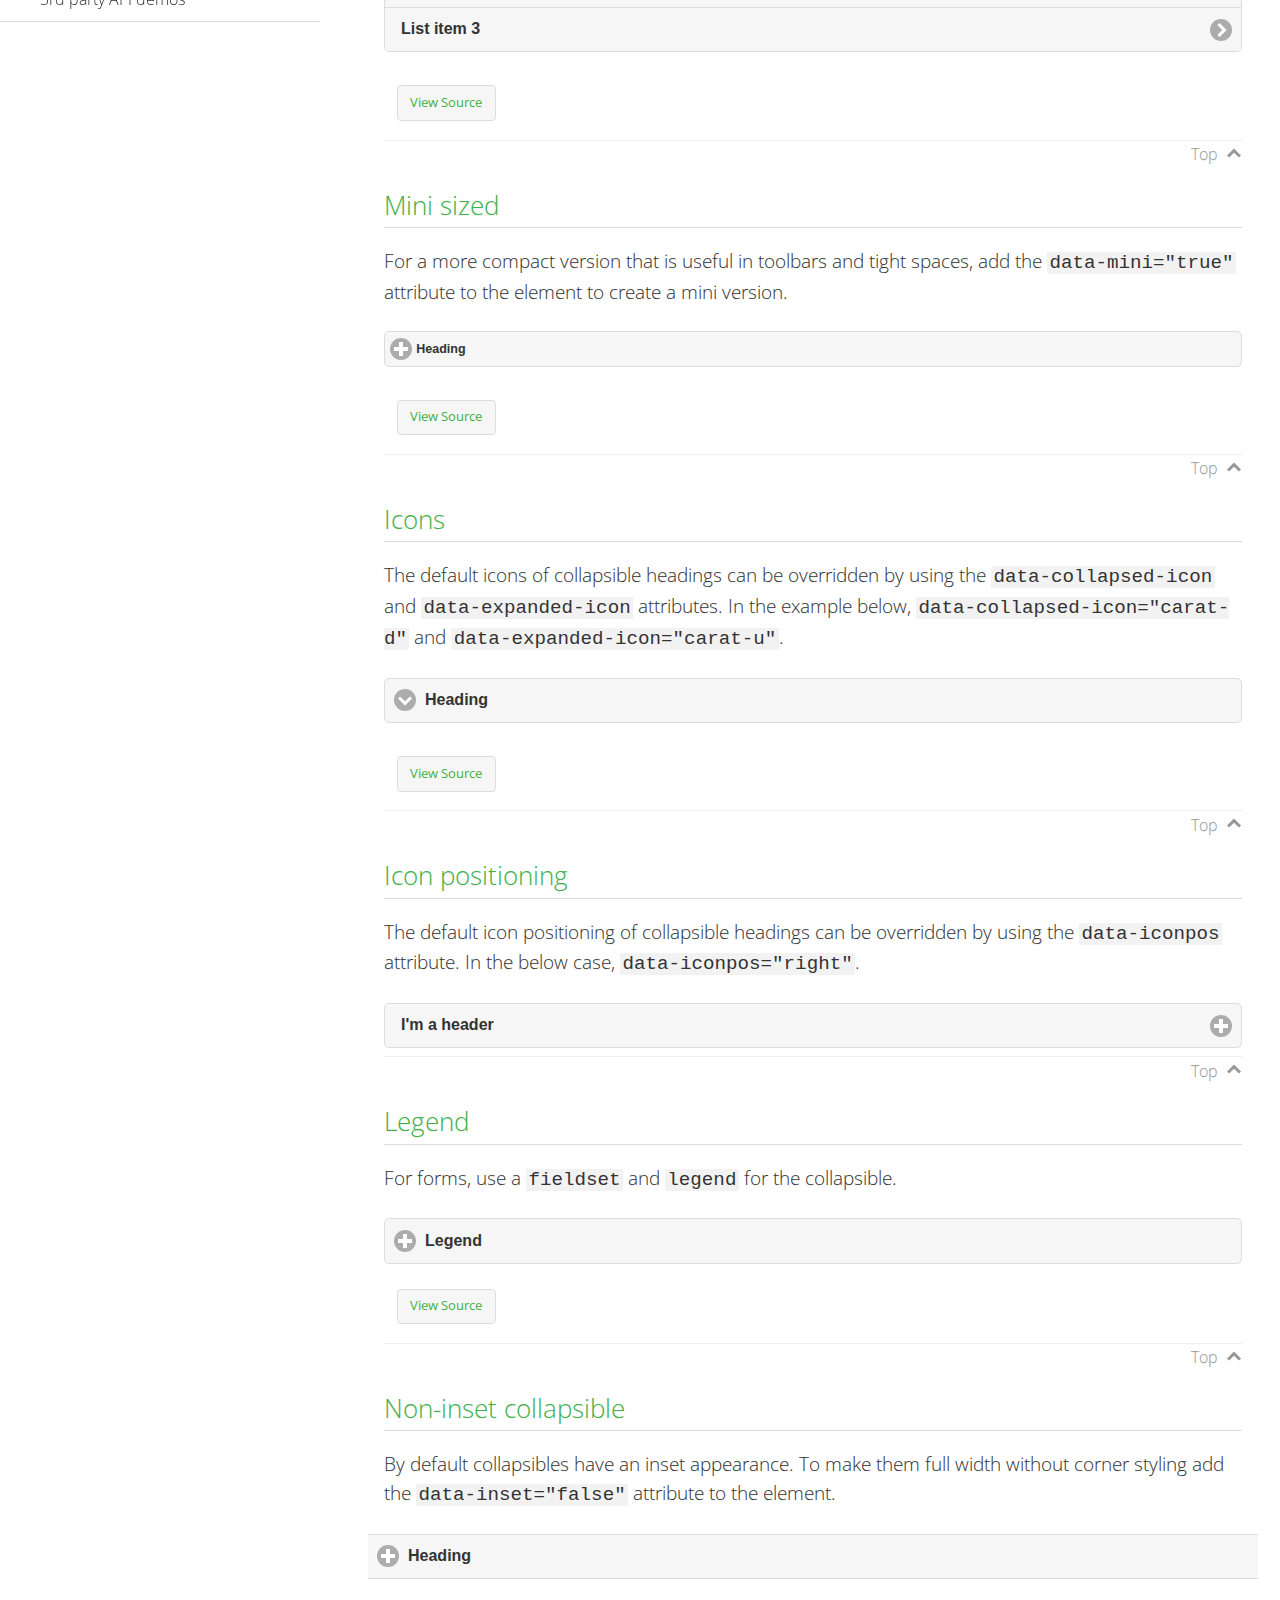
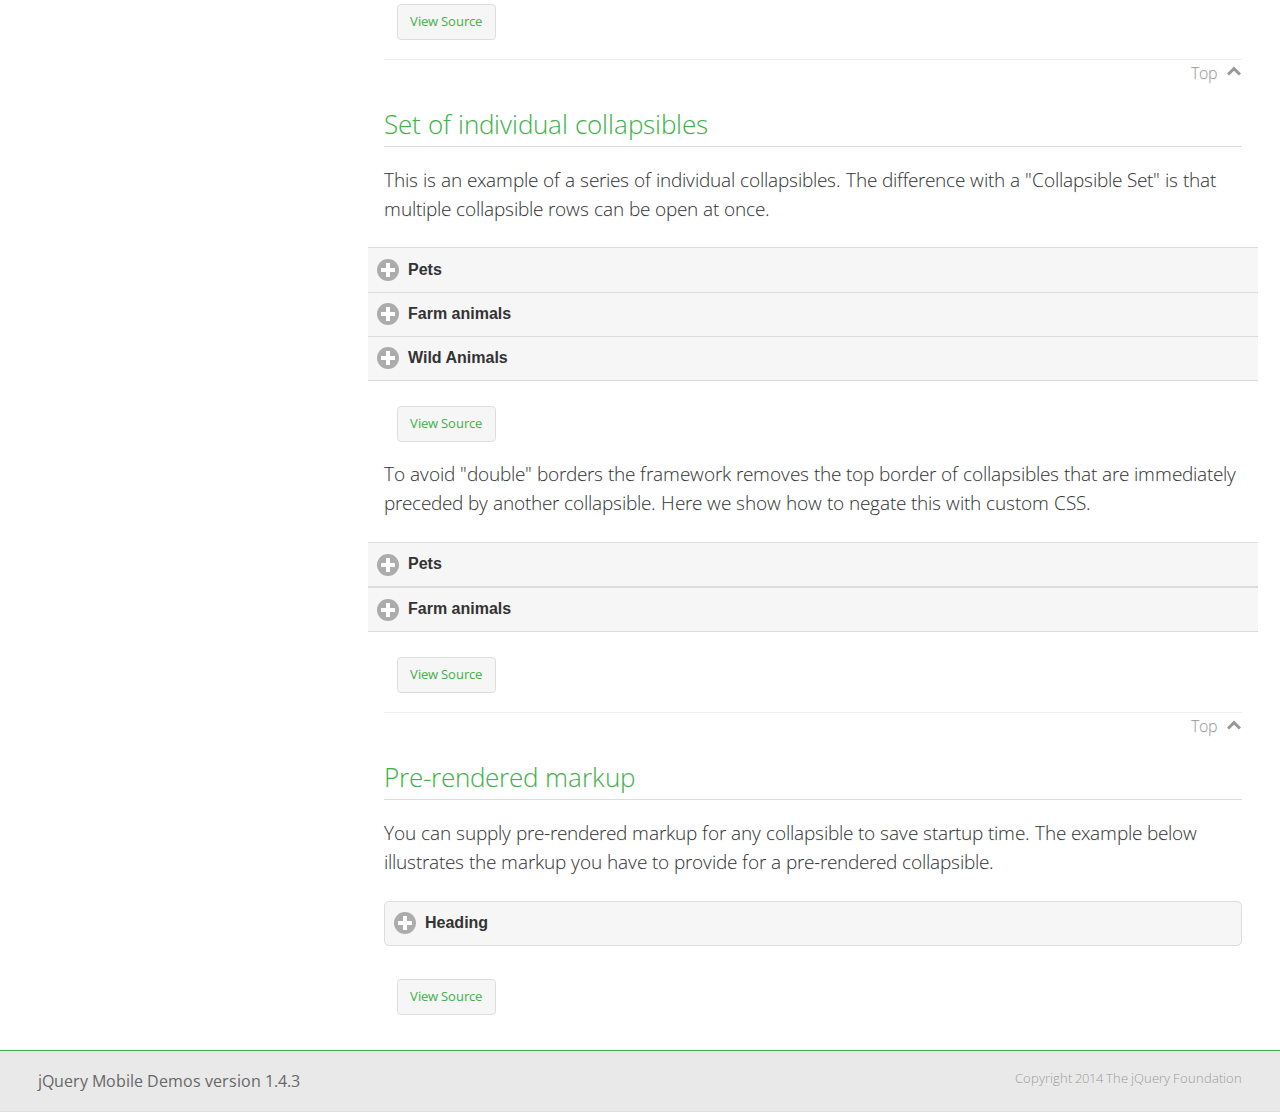
<file: www/jquery.mobile-1.4.3/demos/collapsible/index.html>
<!DOCTYPE html>
<html>
<head>
	<meta charset="utf-8">
	<meta name="viewport" content="width=device-width, initial-scale=1">
	<title>Collapsible - jQuery Mobile Demos</title>
    <link rel="stylesheet" href="../css/themes/default/jquery.mobile-1.4.3.min.css">
    <link rel="stylesheet" href="../_assets/css/jqm-demos.css">
    <link rel="shortcut icon" href="../favicon.ico">
    <link rel="stylesheet" href="http://fonts.googleapis.com/css?family=Open+Sans:300,400,700">
    <script src="../js/jquery.js"></script>
    <script src="../_assets/js/index.js"></script>
    <script src="../js/jquery.mobile-1.4.3.min.js"></script>
    <style id="negateDoubleBorder">
        #demo-borders .ui-collapsible-heading .ui-btn { border-top-width: 1px !important; }
    </style>
</head>
<body>
<div data-role="page" class="jqm-demos" data-quicklinks="true">

    <div data-role="header" class="jqm-header">
		<h2><a href="../" title="jQuery Mobile Demos home"><img src="../_assets/img/jquery-logo.png" alt="jQuery Mobile"></a></h2>
		<p><span class="jqm-version"></span> Demos</p>
        <a href="#" class="jqm-navmenu-link ui-btn ui-btn-icon-notext ui-corner-all ui-icon-bars ui-nodisc-icon ui-alt-icon ui-btn-left">Menu</a>
        <a href="#" class="jqm-search-link ui-btn ui-btn-icon-notext ui-corner-all ui-icon-search ui-nodisc-icon ui-alt-icon ui-btn-right">Search</a>
    </div><!-- /header -->

    <div role="main" class="ui-content jqm-content">

        <h1>Collapsible</h1>

        <p>Collapsibles are simple widgets that allow you to expand or collapse content when tapped and are useful in mobile to provide a compact presentation of content.</p>

        <h2>Basic collapsible</h2>

        <p>To create a collapsible block of content, create a container and add the <code> data-role="collapsible"</code> attribute. Directly inside this container, add any header (H1-H6) or legend element. The framework will style the header to look like a clickable button and add a "+" icon to the left to indicate it's expandable. After the header, add any HTML markup you want to be collapsible. The framework will wrap this markup in a container that will be hidden/shown when the heading is clicked.</p>

        <div data-demo-html="true">
            <div data-role="collapsible">
                <h4>Heading</h4>
                <p>I'm the collapsible content. By default I'm closed, but you can click the header to open me.</p>
            </div>
        </div><!--/demo-html -->

        <h2>Theme</h2>

        <p>Add the <code>data-theme</code> attribute to set a theme for the collapsible, and the <code>data-content-theme</code> attribute to the wrapper and specify a theme swatch letter.</p>

        <div data-demo-html="true">
            <div data-role="collapsible" data-theme="b" data-content-theme="b">
                <h4>Heading</h4>
                <p>I'm the collapsible content with a themed content block set to "b".</p>
            </div>
        </div><!--/demo-html -->

        <p>The collapsible content inherits a theme by default. Set <code>data-content-theme</code> to <code>false</code> to have no theme at all.</p>

        <div data-demo-html="true">
            <div data-role="collapsible" data-content-theme="false">
                <h4>Heading</h4>
                <p>I'm the collapsible content without a theme.</p>
            </div>
        </div><!--/demo-html -->

        <h2>Expanded</h2>

        <p>To expand the content when the page loads, add the <code>data-collapsed="false"</code> attribute to the wrapper.</p>

        <div data-demo-html="true">
            <div data-role="collapsible" data-collapsed="false">
                <h4>Heading</h4>
                <ul data-role="listview">
                    <li><a href="#">List item 1</a></li>
                    <li><a href="#">List item 2</a></li>
                    <li><a href="#">List item 3</a></li>
                </ul>
            </div>
        </div><!--/demo-html -->

        <h2>Mini sized</h2>

        <p>For a more compact version that is useful in toolbars and tight spaces, add the <code>data-mini="true"</code> attribute to the element to create a mini version. </p>

        <div data-demo-html="true">
            <div data-role="collapsible" data-mini="true">
                <h4>Heading</h4>
                <ul data-role="listview">
                    <li><a href="#">List item 1</a></li>
                    <li><a href="#">List item 2</a></li>
                    <li><a href="#">List item 3</a></li>
                </ul>
            </div>
        </div><!--/demo-html -->

            <h2>Icons</h2>

            <p>The default icons of collapsible headings can be overridden by using the <code>data-collapsed-icon</code> and <code>data-expanded-icon</code> attributes. In the example below, <code>data-collapsed-icon="carat-d"</code> and <code>data-expanded-icon="carat-u"</code>.</p>

            <div data-demo-html="true">
                <div data-role="collapsible" data-collapsed-icon="carat-d" data-expanded-icon="carat-u">
                    <h4>Heading</h4>
                    <ul data-role="listview" data-inset="false">
                        <li>Read-only list item 1</li>
                        <li>Read-only list item 2</li>
                        <li>Read-only list item 3</li>
                    </ul>
                </div>
            </div><!--/demo-html -->

            <h2>Icon positioning</h2>

            <p>The default icon positioning of collapsible headings can be overridden by using the <code>data-iconpos</code> attribute. In the below case, <code>data-iconpos="right"</code>.</p>

            <div data-role="collapsible" data-iconpos="right">
                <h3>I'm a header</h3>
                <p><code>data-iconpos="right"</code></p>
            </div>

        <h2>Legend</h2>

        <p>For forms, use a <code>fieldset</code> and <code>legend</code> for the collapsible.</p>
        <div data-demo-html="true">
            <form>
                <fieldset data-role="collapsible">
                    <legend>Legend</legend>

                    <label for="textinput-f">Text Input:</label>
                    <input type="text" name="textinput-f" id="textinput-f" placeholder="Text input" value="">

                    <div data-role="controlgroup">
                        <input type="checkbox" name="checkbox-1-a" id="checkbox-1-a">
                        <label for="checkbox-1-a">One</label>
                        <input type="checkbox" name="checkbox-2-a" id="checkbox-2-a">
                        <label for="checkbox-2-a">Two</label>
                        <input type="checkbox" name="checkbox-3-a" id="checkbox-3-a">
                        <label for="checkbox-3-a">Three</label>
                    </div>
                </fieldset>
            </form>
        </div><!--/demo-html -->

        <h2>Non-inset collapsible</h2>

        <p>By default collapsibles have an inset appearance. To make them full width without corner styling add the <code>data-inset="false"</code> attribute to the element.</p>

        <div data-demo-html="true">
            <div data-role="collapsible" data-inset="false">
                <h4>Heading</h4>
                <p>I'm the collapsible content. By default I'm closed, but you can click the header to open me.</p>
            </div>
        </div><!--/demo-html -->

        <h2>Set of individual collapsibles</h2>

        <p>This is an example of a series of individual collapsibles. The difference with a "Collapsible Set" is that multiple collapsible rows can be open at once.</p>

        <div data-demo-html="true">
            <div data-role="collapsible" data-inset="false">
                <h3>Pets</h3>
                <ul data-role="listview">
                    <li><a href="#">Canary</a></li>
                    <li><a href="#">Cat</a></li>
                    <li><a href="#">Dog</a></li>
                    <li><a href="#">Gerbil</a></li>
                    <li><a href="#">Iguana</a></li>
                    <li><a href="#">Mouse</a></li>
                </ul>
            </div><!-- /collapsible -->
            <div data-role="collapsible" data-inset="false">
                <h3>Farm animals</h3>
                <ul data-role="listview">
                    <li><a href="#">Chicken</a></li>
                    <li><a href="#">Cow</a></li>
                    <li><a href="#">Duck</a></li>
                    <li><a href="#">Horse</a></li>
                    <li><a href="#">Pig</a></li>
                    <li><a href="#">Sheep</a></li>
                </ul>
            </div><!-- /collapsible -->
            <div data-role="collapsible" data-inset="false">
                <h3>Wild Animals</h3>
                <ul data-role="listview">
                    <li><a href="#">Aardvark</a></li>
                    <li><a href="#">Alligator</a></li>
                    <li><a href="#">Ant</a></li>
                    <li><a href="#">Bear</a></li>
                    <li><a href="#">Beaver</a></li>
                    <li><a href="#">Cougar</a></li>
                    <li><a href="#">Dingo</a></li>
                </ul>
            </div><!-- /collapsible -->
        </div><!--/demo-html -->

        <p>To avoid "double" borders the framework removes the top border of collapsibles that are immediately preceded by another collapsible. Here we show how to negate this with custom CSS.</p>

        <div data-demo-html="true" data-demo-css="#negateDoubleBorder">
            <div id="demo-borders">
                <div data-role="collapsible" data-inset="false">
                    <h3>Pets</h3>
                    <ul data-role="listview">
                        <li><a href="#">Canary</a></li>
                        <li><a href="#">Cat</a></li>
                        <li><a href="#">Dog</a></li>
                        <li><a href="#">Gerbil</a></li>
                        <li><a href="#">Iguana</a></li>
                        <li><a href="#">Mouse</a></li>
                    </ul>
                </div><!-- /collapsible -->
                <div data-role="collapsible" data-inset="false">
                    <h3>Farm animals</h3>
                    <ul data-role="listview">
                        <li><a href="#">Chicken</a></li>
                        <li><a href="#">Cow</a></li>
                        <li><a href="#">Duck</a></li>
                        <li><a href="#">Horse</a></li>
                        <li><a href="#">Pig</a></li>
                        <li><a href="#">Sheep</a></li>
                    </ul>
                </div><!-- /collapsible -->
            </div>
        </div><!--/demo-html -->

			<h2>Pre-rendered markup</h2>
			<p>You can supply pre-rendered markup for any collapsible to save startup time. The example below illustrates the markup you have to provide for a pre-rendered collapsible.</p>
				<div data-demo-html="true">
					<div data-role="collapsible" data-enhanced="true" class="ui-collapsible ui-collapsible-inset ui-corner-all ui-collapsible-collapsed">
						<h4 class="ui-collapsible-heading ui-collapsible-heading-collapsed">
							<a href="#" class="ui-collapsible-heading-toggle ui-btn ui-btn-icon-left ui-icon-plus">
							Heading
							<div class="ui-collapsible-heading-status"> click to expand contents</div>
							</a>
						</h4>
						<div class="ui-collapsible-content ui-collapsible-content-collapsed" aria-hidden="true">
						<p>I'm the collapsible content. By default I'm closed, but you can click the header to open me.</p>
						</div>
					</div>
				</div>

	</div><!-- /content -->
	    <div data-role="panel" class="jqm-navmenu-panel" data-position="left" data-display="overlay" data-theme="a">
	    	<ul class="jqm-list ui-alt-icon ui-nodisc-icon">
<li data-filtertext="demos homepage" data-icon="home"><a href=".././">Home</a></li>
<li data-filtertext="introduction overview getting started"><a href="../intro/" data-ajax="false">Introduction</a></li>
<li data-filtertext="buttons button markup buttonmarkup method anchor link button element"><a href="../button-markup/" data-ajax="false">Buttons</a></li>
<li data-filtertext="form button widget input button submit reset"><a href="../button/" data-ajax="false">Button widget</a></li>
<li data-role="collapsible" data-enhanced="true" data-collapsed-icon="carat-d" data-expanded-icon="carat-u" data-iconpos="right" data-inset="false" class="ui-collapsible ui-collapsible-themed-content ui-collapsible-collapsed">
	<h3 class="ui-collapsible-heading ui-collapsible-heading-collapsed">
		<a href="#" class="ui-collapsible-heading-toggle ui-btn ui-btn-icon-right ui-btn-inherit ui-icon-carat-d">
		    Checkboxradio widget<span class="ui-collapsible-heading-status"> click to expand contents</span>
		</a>
	</h3>
	<div class="ui-collapsible-content ui-body-inherit ui-collapsible-content-collapsed" aria-hidden="true">
		<ul>
			<li data-filtertext="form checkboxradio widget checkbox input checkboxes controlgroups"><a href="../checkboxradio-checkbox/" data-ajax="false">Checkboxes</a></li>
			<li data-filtertext="form checkboxradio widget radio input radio buttons controlgroups"><a href="../checkboxradio-radio/" data-ajax="false">Radio buttons</a></li>
		</ul>
	</div>
</li>
<li data-role="collapsible" data-enhanced="true" data-collapsed-icon="carat-d" data-expanded-icon="carat-u" data-iconpos="right" data-inset="false" class="ui-collapsible ui-collapsible-themed-content ui-collapsible-collapsed">
	<h3 class="ui-collapsible-heading ui-collapsible-heading-collapsed">
		<a href="#" class="ui-collapsible-heading-toggle ui-btn ui-btn-icon-right ui-btn-inherit ui-icon-carat-d">
			Collapsible (set) widget<span class="ui-collapsible-heading-status"> click to expand contents</span>
		</a>
	</h3>
	<div class="ui-collapsible-content ui-body-inherit ui-collapsible-content-collapsed" aria-hidden="true">
		<ul>
			<li data-filtertext="collapsibles content formatting"><a href="../collapsible/" data-ajax="false">Collapsible</a></li>
			<li data-filtertext="dynamic collapsible set accordion append expand"><a href="../collapsible-dynamic/" data-ajax="false">Dynamic collapsibles</a></li>
			<li data-filtertext="accordions collapsible set widget content formatting grouped collapsibles"><a href="../collapsibleset/" data-ajax="false">Collapsible set</a></li>
		</ul>
	</div>
</li>
<li data-role="collapsible" data-enhanced="true" data-collapsed-icon="carat-d" data-expanded-icon="carat-u" data-iconpos="right" data-inset="false" class="ui-collapsible ui-collapsible-themed-content ui-collapsible-collapsed">
	<h3 class="ui-collapsible-heading ui-collapsible-heading-collapsed">
		<a href="#" class="ui-collapsible-heading-toggle ui-btn ui-btn-icon-right ui-btn-inherit ui-icon-carat-d">
			Controlgroup widget<span class="ui-collapsible-heading-status"> click to expand contents</span>
		</a>
	</h3>
	<div class="ui-collapsible-content ui-body-inherit ui-collapsible-content-collapsed" aria-hidden="true">
		<ul>
			<li data-filtertext="controlgroups selectmenu checkboxradio input grouped buttons horizontal vertical"><a href="../controlgroup/" data-ajax="false">Controlgroup</a></li>
			<li data-filtertext="dynamic controlgroup dynamically add buttons"><a href="../controlgroup-dynamic/" data-ajax="false">Dynamic controlgroups</a></li>
		</ul>
	</div>
</li>
<li data-filtertext="form datepicker widget date input"><a href="../datepicker/" data-ajax="false">Datepicker</a></li>
<li data-role="collapsible" data-enhanced="true" data-collapsed-icon="carat-d" data-expanded-icon="carat-u" data-iconpos="right" data-inset="false" class="ui-collapsible ui-collapsible-themed-content ui-collapsible-collapsed">
	<h3 class="ui-collapsible-heading ui-collapsible-heading-collapsed">
		<a href="#" class="ui-collapsible-heading-toggle ui-btn ui-btn-icon-right ui-btn-inherit ui-icon-carat-d">
			Events<span class="ui-collapsible-heading-status"> click to expand contents</span>
		</a>
	</h3>
	<div class="ui-collapsible-content ui-body-inherit ui-collapsible-content-collapsed" aria-hidden="true">
		<ul>
			<li data-filtertext="swipe to delete list items listviews swipe events"><a href="../swipe-list/" data-ajax="false">Swipe list items</a></li>
			<li data-filtertext="swipe to navigate swipe page navigation swipe events"><a href="../swipe-page/" data-ajax="false">Swipe page navigation</a></li>
		</ul>
	</div>
</li>
<li data-filtertext="filterable filter elements sorting searching listview table"><a href="../filterable/" data-ajax="false">Filterable widget</a></li>
<li data-filtertext="form flipswitch widget flip toggle switch binary select checkbox input"><a href="../flipswitch/" data-ajax="false">Flipswitch widget</a></li>
<li data-role="collapsible" data-enhanced="true" data-collapsed-icon="carat-d" data-expanded-icon="carat-u" data-iconpos="right" data-inset="false" class="ui-collapsible ui-collapsible-themed-content ui-collapsible-collapsed">
	<h3 class="ui-collapsible-heading ui-collapsible-heading-collapsed">
		<a href="#" class="ui-collapsible-heading-toggle ui-btn ui-btn-icon-right ui-btn-inherit ui-icon-carat-d">
			Forms<span class="ui-collapsible-heading-status"> click to expand contents</span>
		</a>
	</h3>
	<div class="ui-collapsible-content ui-body-inherit ui-collapsible-content-collapsed" aria-hidden="true">
		<ul>
			<li data-filtertext="forms text checkbox radio range button submit reset inputs selects textarea slider flipswitch label form elements"><a href="../forms/" data-ajax="false">Forms</a></li>
			<li data-filtertext="form hide labels hidden accessible ui-hidden-accessible forms"><a href="../forms-label-hidden-accessible/" data-ajax="false">Hide labels</a></li>
			<li data-filtertext="form field containers fieldcontain ui-field-contain forms"><a href="../forms-field-contain/" data-ajax="false">Field containers</a></li>
			<li data-filtertext="forms disabled form elements"><a href="../forms-disabled/" data-ajax="false">Forms disabled</a></li>
			<li data-filtertext="forms gallery examples overview forms text checkbox radio range button submit reset inputs selects textarea slider flipswitch label form elements"><a href="../forms-gallery/" data-ajax="false">Forms gallery</a></li>
		</ul>
	</div>
</li>
<li data-role="collapsible" data-enhanced="true" data-collapsed-icon="carat-d" data-expanded-icon="carat-u" data-iconpos="right" data-inset="false" class="ui-collapsible ui-collapsible-themed-content ui-collapsible-collapsed">
	<h3 class="ui-collapsible-heading ui-collapsible-heading-collapsed">
		<a href="#" class="ui-collapsible-heading-toggle ui-btn ui-btn-icon-right ui-btn-inherit ui-icon-carat-d">
			Grids<span class="ui-collapsible-heading-status"> click to expand contents</span>
		</a>
	</h3>
	<div class="ui-collapsible-content ui-body-inherit ui-collapsible-content-collapsed" aria-hidden="true">
		<ul>
			<li data-filtertext="grids columns blocks content formatting rwd responsive css framework"><a href="../grids/" data-ajax="false">Grids</a></li>
			<li data-filtertext="buttons in grids css framework"><a href="../grids-buttons/" data-ajax="false">Buttons in grids</a></li>
			<li data-filtertext="custom responsive grids rwd css framework"><a href="../grids-custom-responsive/" data-ajax="false">Custom responsive grids</a></li>
		</ul>
	</div>
</li>
<li data-filtertext="blocks content formatting sections heading"><a href="../body-bar-classes/" data-ajax="false">Grouping and dividing content</a></li>
<li data-role="collapsible" data-enhanced="true" data-collapsed-icon="carat-d" data-expanded-icon="carat-u" data-iconpos="right" data-inset="false" class="ui-collapsible ui-collapsible-themed-content ui-collapsible-collapsed">
	<h3 class="ui-collapsible-heading ui-collapsible-heading-collapsed">
		<a href="#" class="ui-collapsible-heading-toggle ui-btn ui-btn-icon-right ui-btn-inherit ui-icon-carat-d">
			Icons<span class="ui-collapsible-heading-status"> click to expand contents</span>
		</a>
	</h3>
	<div class="ui-collapsible-content ui-body-inherit ui-collapsible-content-collapsed" aria-hidden="true">
		<ul>
			<li data-filtertext="button icons svg disc alt custom icon position"><a href="../icons/" data-ajax="false">Icons</a></li>
			<li data-filtertext=""><a href="../icons-grunticon/" data-ajax="false">Grunticon loader</a></li>
		</ul>
	</div>
</li>
<li data-role="collapsible" data-enhanced="true" data-collapsed-icon="carat-d" data-expanded-icon="carat-u" data-iconpos="right" data-inset="false" class="ui-collapsible ui-collapsible-themed-content ui-collapsible-collapsed">
	<h3 class="ui-collapsible-heading ui-collapsible-heading-collapsed">
		<a href="#" class="ui-collapsible-heading-toggle ui-btn ui-btn-icon-right ui-btn-inherit ui-icon-carat-d">
			Listview widget<span class="ui-collapsible-heading-status"> click to expand contents</span>
		</a>
	</h3>
	<div class="ui-collapsible-content ui-body-inherit ui-collapsible-content-collapsed" aria-hidden="true">
		<ul>
			<li data-filtertext="listview widget thumbnails icons nested split button collapsible ul ol"><a href="../listview/" data-ajax="false">Listview</a></li>
			<li data-filtertext="autocomplete filterable reveal listview filtertextbeforefilter placeholder"><a href="../listview-autocomplete/" data-ajax="false">Listview autocomplete</a></li>
			<li data-filtertext="autocomplete filterable reveal listview remote data filtertextbeforefilter placeholder"><a href="../listview-autocomplete-remote/" data-ajax="false">Listview autocomplete remote data</a></li>
			<li data-filtertext="autodividers anchor jump scroll linkbars listview lists ul ol"><a href="../listview-autodividers-linkbar/" data-ajax="false">Listview autodividers linkbar</a></li>
			<li data-filtertext="listview autodividers selector autodividersselector lists ul ol"><a href="../listview-autodividers-selector/" data-ajax="false">Listview autodividers selector</a></li>
			<li data-filtertext="listview nested list items"><a href="../listview-nested-lists/" data-ajax="false">Nested Listviews</a></li>
			<li data-filtertext="listview collapsible list items flat"><a href="../listview-collapsible-item-flat/" data-ajax="false">Listview collapsible list items (flat)</a></li>
			<li data-filtertext="listview collapsible list indented"><a href="../listview-collapsible-item-indented/" data-ajax="false">Listview collapsible list items (indented)</a></li>
			<li data-filtertext="grid listview responsive grids responsive listviews lists ul"><a href="../listview-grid/" data-ajax="false">Listview responsive grid</a></li>
		</ul>
	</div>
</li>
<li data-filtertext="loader widget page loading navigation overlay spinner"><a href="../loader/" data-ajax="false">Loader widget</a></li>
<li data-filtertext="navbar widget navmenu toolbars header footer"><a href="../navbar/" data-ajax="false">Navbar widget</a></li>
<li data-role="collapsible" data-enhanced="true" data-collapsed-icon="carat-d" data-expanded-icon="carat-u" data-iconpos="right" data-inset="false" class="ui-collapsible ui-collapsible-themed-content ui-collapsible-collapsed">
	<h3 class="ui-collapsible-heading ui-collapsible-heading-collapsed">
		<a href="#" class="ui-collapsible-heading-toggle ui-btn ui-btn-icon-right ui-btn-inherit ui-icon-carat-d">
			Navigation<span class="ui-collapsible-heading-status"> click to expand contents</span>
		</a>
	</h3>
	<div class="ui-collapsible-content ui-body-inherit ui-collapsible-content-collapsed" aria-hidden="true">
		<ul>
			<li data-filtertext="ajax navigation navigate widget history event method"><a href="../navigation/" data-ajax="false">Navigation</a></li>
			<li data-filtertext="linking pages page links navigation ajax prefetch cache"><a href="../navigation-linking-pages/" data-ajax="false">Linking pages</a></li>
			<!-- <li data-filtertext="php redirect server redirection server-side navigation"><a href="../navigation-php-redirect/" data-ajax="false">PHP redirect demo</a></li>-->
			<li data-filtertext="navigation redirection hash query"><a href="../navigation-hash-processing/" data-ajax="false">Hash processing demo</a></li>
			<li data-filtertext="navigation redirection hash query"><a href="../page-events/" data-ajax="false">Page Navigation Events</a></li>
		</ul>
	</div>
</li>
<li data-role="collapsible" data-enhanced="true" data-collapsed-icon="carat-d" data-expanded-icon="carat-u" data-iconpos="right" data-inset="false" class="ui-collapsible ui-collapsible-themed-content ui-collapsible-collapsed">
	<h3 class="ui-collapsible-heading ui-collapsible-heading-collapsed">
		<a href="#" class="ui-collapsible-heading-toggle ui-btn ui-btn-icon-right ui-btn-inherit ui-icon-carat-d">
			Pages<span class="ui-collapsible-heading-status"> click to expand contents</span>
		</a>
	</h3>
	<div class="ui-collapsible-content ui-body-inherit ui-collapsible-content-collapsed" aria-hidden="true">
		<ul>
			<li data-filtertext="pages page widget ajax navigation"><a href="../pages/" data-ajax="false">Pages</a></li>
			<li data-filtertext="single page"><a href="../pages-single-page/" data-ajax="false">Single page</a></li>
			<li data-filtertext="multipage multi-page page"><a href="../pages-multi-page/" data-ajax="false">Multi-page template</a></li>
			<li data-filtertext="dialog page widget modal popup"><a href="../pages-dialog/" data-ajax="false">Dialog page</a></li>
		</ul>
	</div>
</li>
<li data-role="collapsible" data-enhanced="true" data-collapsed-icon="carat-d" data-expanded-icon="carat-u" data-iconpos="right" data-inset="false" class="ui-collapsible ui-collapsible-themed-content ui-collapsible-collapsed">
	<h3 class="ui-collapsible-heading ui-collapsible-heading-collapsed">
		<a href="#" class="ui-collapsible-heading-toggle ui-btn ui-btn-icon-right ui-btn-inherit ui-icon-carat-d">
			Panel widget<span class="ui-collapsible-heading-status"> click to expand contents</span>
		</a>
	</h3>
	<div class="ui-collapsible-content ui-body-inherit ui-collapsible-content-collapsed" aria-hidden="true">
		<ul>
			<li data-filtertext="panel widget sliding panels reveal push overlay responsive"><a href="../panel/" data-ajax="false">Panel</a></li>
			<li data-filtertext=""><a href="../panel-external/" data-ajax="false">External panels</a></li>
			<li data-filtertext="panel "><a href="../panel-fixed/" data-ajax="false">Fixed panels</a></li>
			<li data-filtertext="panel slide panels sliding panels shadow rwd responsive breakpoint"><a href="../panel-responsive/" data-ajax="false">Panels responsive</a></li>
			<li data-filtertext="panel custom style custom panel width reveal shadow listview panel styling page background wrapper"><a href="../panel-styling/" data-ajax="false">Custom panel style</a></li>
			<li data-filtertext="panel open on swipe"><a href="../panel-swipe-open/" data-ajax="false">Panel open on swipe</a></li>
			<li data-filtertext="panels outside page internal external toolbars"><a href="../panel-external-internal/" data-ajax="false">Panel external and internal</a></li>
		</ul>
	</div>
</li>
<li data-role="collapsible" data-enhanced="true" data-collapsed-icon="carat-d" data-expanded-icon="carat-u" data-iconpos="right" data-inset="false" class="ui-collapsible ui-collapsible-themed-content ui-collapsible-collapsed">
	<h3 class="ui-collapsible-heading ui-collapsible-heading-collapsed">
		<a href="#" class="ui-collapsible-heading-toggle ui-btn ui-btn-icon-right ui-btn-inherit ui-icon-carat-d">
			Popup widget<span class="ui-collapsible-heading-status"> click to expand contents</span>
		</a>
	</h3>
	<div class="ui-collapsible-content ui-body-inherit ui-collapsible-content-collapsed" aria-hidden="true">
		<ul>
			<li data-filtertext="popup widget popups dialog modal transition tooltip lightbox form overlay screen flip pop fade transition"><a href="../popup/" data-ajax="false">Popup</a></li>
			<li data-filtertext="popup alignment position"><a href="../popup-alignment/" data-ajax="false">Popup alignment</a></li>
			<li data-filtertext="popup arrow size popups popover"><a href="../popup-arrow-size/" data-ajax="false">Popup arrow size</a></li>
			<li data-filtertext="dynamic popups popup images lightbox"><a href="../popup-dynamic/" data-ajax="false">Dynamic popups</a></li>
			<li data-filtertext="popups with iframes scaling"><a href="../popup-iframe/" data-ajax="false">Popups with iframes</a></li>
			<li data-filtertext="popup image scaling"><a href="../popup-image-scaling/" data-ajax="false">Popup image scaling</a></li>
			<li data-filtertext="external popup outside multi-page"><a href="../popup-outside-multipage/" data-ajax="false">Popup outside multi-page</a></li>
		</ul>
	</div>
</li>
<li data-filtertext="form rangeslider widget dual sliders dual handle sliders range input"><a href="../rangeslider/" data-ajax="false">Rangeslider widget</a></li>
<li data-filtertext="responsive web design rwd adaptive progressive enhancement PE accessible mobile breakpoints media query media queries"><a href="../rwd/" data-ajax="false">Responsive Web Design</a></li>
<li data-role="collapsible" data-enhanced="true" data-collapsed-icon="carat-d" data-expanded-icon="carat-u" data-iconpos="right" data-inset="false" class="ui-collapsible ui-collapsible-themed-content ui-collapsible-collapsed">
	<h3 class="ui-collapsible-heading ui-collapsible-heading-collapsed">
		<a href="#" class="ui-collapsible-heading-toggle ui-btn ui-btn-icon-right ui-btn-inherit ui-icon-carat-d">
			Selectmenu widget<span class="ui-collapsible-heading-status"> click to expand contents</span>
		</a>
	</h3>
	<div class="ui-collapsible-content ui-body-inherit ui-collapsible-content-collapsed" aria-hidden="true">
		<ul>
			<li data-filtertext="form selectmenu widget select input custom select menu selects"><a href="../selectmenu/" data-ajax="false">Selectmenu</a></li>
			<li data-filtertext="form custom select menu selectmenu widget custom menu option optgroup multiple selects"><a href="../selectmenu-custom/" data-ajax="false">Custom select menu</a></li>
			<li data-filtertext="filterable select filter popup dialog"><a href="../selectmenu-custom-filter/" data-ajax="false">Custom select menu with filter</a></li>
		</ul>
	</div>
</li>
<li data-role="collapsible" data-enhanced="true" data-collapsed-icon="carat-d" data-expanded-icon="carat-u" data-iconpos="right" data-inset="false" class="ui-collapsible ui-collapsible-themed-content ui-collapsible-collapsed">
	<h3 class="ui-collapsible-heading ui-collapsible-heading-collapsed">
		<a href="#" class="ui-collapsible-heading-toggle ui-btn ui-btn-icon-right ui-btn-inherit ui-icon-carat-d">
			Slider widget<span class="ui-collapsible-heading-status"> click to expand contents</span>
		</a>
	</h3>
	<div class="ui-collapsible-content ui-body-inherit ui-collapsible-content-collapsed" aria-hidden="true">
		<ul>
			<li data-filtertext="form slider widget range input single sliders"><a href="../slider/" data-ajax="false">Slider</a></li>
			<li data-filtertext="form slider widget flipswitch slider binary select flip toggle switch"><a href="../slider-flipswitch/" data-ajax="false">Slider flip toggle switch</a></li>
			<li data-filtertext="form slider tooltip handle value input range sliders"><a href="../slider-tooltip/" data-ajax="false">Slider tooltip</a></li>
		</ul>
	</div>
</li>
<li data-role="collapsible" data-enhanced="true" data-collapsed-icon="carat-d" data-expanded-icon="carat-u" data-iconpos="right" data-inset="false" class="ui-collapsible ui-collapsible-themed-content ui-collapsible-collapsed">
	<h3 class="ui-collapsible-heading ui-collapsible-heading-collapsed">
		<a href="#" class="ui-collapsible-heading-toggle ui-btn ui-btn-icon-right ui-btn-inherit ui-icon-carat-d">
			Table widget<span class="ui-collapsible-heading-status"> click to expand contents</span>
		</a>
	</h3>
	<div class="ui-collapsible-content ui-body-inherit ui-collapsible-content-collapsed" aria-hidden="true">
		<ul>
			<li data-filtertext="table widget reflow column toggle th td responsive tables rwd hide show tabular"><a href="../table-column-toggle/" data-ajax="false">Table Column Toggle</a></li>
			<li data-filtertext="table column toggle phone comparison demo"><a href="../table-column-toggle-example/" data-ajax="false">Table Column Toggle demo</a></li>
			<li data-filtertext="responsive tables table column toggle heading groups rwd breakpoint"><a href="../table-column-toggle-heading-groups/" data-ajax="false">Table Column Toggle heading groups</a></li>
			<li data-filtertext="responsive tables table column toggle hide rwd breakpoint customization options"><a href="../table-column-toggle-options/" data-ajax="false">Table Column Toggle options</a></li>
			<li data-filtertext="table reflow th td responsive rwd columns tabular"><a href="../table-reflow/" data-ajax="false">Table Reflow</a></li>
			<li data-filtertext="responsive tables table reflow heading groups rwd breakpoint"><a href="../table-reflow-heading-groups/" data-ajax="false">Table Reflow heading groups</a></li>
			<li data-filtertext="responsive tables table reflow stripes strokes table style"><a href="../table-reflow-stripes-strokes/" data-ajax="false">Table Reflow stripes and strokes</a></li>
			<li data-filtertext="responsive tables table reflow stack custom styles"><a href="../table-reflow-styling/" data-ajax="false">Table Reflow custom styles</a></li>
		</ul>
	</div>
</li>
<li data-filtertext="ui tabs widget"><a href="../tabs/" data-ajax="false">Tabs widget</a></li>
<li data-filtertext="form textinput widget text input textarea number date time tel email file color password"><a href="../textinput/" data-ajax="false">Textinput widget</a></li>
<li data-role="collapsible" data-enhanced="true" data-collapsed-icon="carat-d" data-expanded-icon="carat-u" data-iconpos="right" data-inset="false" class="ui-collapsible ui-collapsible-themed-content ui-collapsible-collapsed">
	<h3 class="ui-collapsible-heading ui-collapsible-heading-collapsed">
		<a href="#" class="ui-collapsible-heading-toggle ui-btn ui-btn-icon-right ui-btn-inherit ui-icon-carat-d">
			Theming<span class="ui-collapsible-heading-status"> click to expand contents</span>
		</a>
	</h3>
	<div class="ui-collapsible-content ui-body-inherit ui-collapsible-content-collapsed" aria-hidden="true">
		<ul>
			<li data-filtertext="default theme swatches theming style css"><a href="../theme-default/" data-ajax="false">Default theme</a></li>
			<li data-filtertext="classic theme old theme swatches theming style css"><a href="../theme-classic/" data-ajax="false">Classic theme</a></li>
		</ul>
	</div>
</li>
<li data-role="collapsible" data-enhanced="true" data-collapsed-icon="carat-d" data-expanded-icon="carat-u" data-iconpos="right" data-inset="false" class="ui-collapsible ui-collapsible-themed-content ui-collapsible-collapsed">
	<h3 class="ui-collapsible-heading ui-collapsible-heading-collapsed">
		<a href="#" class="ui-collapsible-heading-toggle ui-btn ui-btn-icon-right ui-btn-inherit ui-icon-carat-d">
			Toolbar widget<span class="ui-collapsible-heading-status"> click to expand contents</span>
		</a>
	</h3>
	<div class="ui-collapsible-content ui-body-inherit ui-collapsible-content-collapsed" aria-hidden="true">
		<ul>
			<li data-filtertext="toolbar widget header footer toolbars fixed fullscreen external sections"><a href="../toolbar/" data-ajax="false">Toolbar</a></li>
			<li data-filtertext="dynamic toolbars dynamically add toolbar header footer"><a href="../toolbar-dynamic/" data-ajax="false">Dynamic toolbars</a></li>
			<li data-filtertext="external toolbars header footer"><a href="../toolbar-external/" data-ajax="false">External toolbars</a></li>
			<li data-filtertext="fixed toolbars header footer"><a href="../toolbar-fixed/" data-ajax="false">Fixed toolbars</a></li>
			<li data-filtertext="fixed fullscreen toolbars header footer"><a href="../toolbar-fixed-fullscreen/" data-ajax="false">Fullscreen toolbars</a></li>
			<li data-filtertext="external fixed toolbars header footer"><a href="../toolbar-fixed-external/" data-ajax="false">Fixed external toolbars</a></li>
			<li data-filtertext="external persistent toolbars header footer navbar navmenu"><a href="../toolbar-fixed-persistent/" data-ajax="false">Persistent toolbars</a></li>
			<li data-filtertext="external ajax optimized toolbars persistent toolbars header footer navbar"><a href="../toolbar-fixed-persistent-optimized/" data-ajax="false">Ajax optimized toolbars</a></li>
			<li data-filtertext="form in toolbars header footer"><a href="../toolbar-fixed-forms/" data-ajax="false">Form in toolbar</a></li>
		</ul>
	</div>
</li>
<li data-filtertext="page transitions animated pages popup navigation flip slide fade pop"><a href="../transitions/" data-ajax="false">Transitions</a></li>
<li data-role="collapsible" data-enhanced="true" data-collapsed-icon="carat-d" data-expanded-icon="carat-u" data-iconpos="right" data-inset="false" class="ui-collapsible ui-collapsible-themed-content ui-collapsible-collapsed">
	<h3 class="ui-collapsible-heading ui-collapsible-heading-collapsed">
		<a href="#" class="ui-collapsible-heading-toggle ui-btn ui-btn-icon-right ui-btn-inherit ui-icon-carat-d">
			3rd party API demos<span class="ui-collapsible-heading-status"> click to expand contents</span>
		</a>
	</h3>
	<div class="ui-collapsible-content ui-body-inherit ui-collapsible-content-collapsed" aria-hidden="true">
		<ul>
			<li data-filtertext="backbone requirejs navigation router"><a href="../backbone-requirejs/" data-ajax="false">Backbone RequireJS</a></li>
			<li data-filtertext="google maps geolocation demo"><a href="../map-geolocation/" data-ajax="false">Google Maps geolocation</a></li>
			<li data-filtertext="google maps hybrid"><a href="../map-list-toggle/" data-ajax="false">Google Maps list toggle</a></li>
		</ul>
	</div>
</li>



		     </ul>
		</div><!-- /panel -->


	<div data-role="footer" data-position="fixed" data-tap-toggle="false" class="jqm-footer">
		<p>jQuery Mobile Demos version <span class="jqm-version"></span></p>
		<p>Copyright 2014 The jQuery Foundation</p>
	</div><!-- /footer -->
	<!-- TODO: This should become an external panel so we can add input to markup (unique ID) -->
    <div data-role="panel" class="jqm-search-panel" data-position="right" data-display="overlay" data-theme="a">
		<div class="jqm-search">
			<ul class="jqm-list" data-filter-placeholder="Search demos..." data-filter-reveal="true">
<li data-filtertext="demos homepage" data-icon="home"><a href=".././">Home</a></li>
<li data-filtertext="introduction overview getting started"><a href="../intro/" data-ajax="false">Introduction</a></li>
<li data-filtertext="buttons button markup buttonmarkup method anchor link button element"><a href="../button-markup/" data-ajax="false">Buttons</a></li>
<li data-filtertext="form button widget input button submit reset"><a href="../button/" data-ajax="false">Button widget</a></li>
<li data-role="collapsible" data-enhanced="true" data-collapsed-icon="carat-d" data-expanded-icon="carat-u" data-iconpos="right" data-inset="false" class="ui-collapsible ui-collapsible-themed-content ui-collapsible-collapsed">
	<h3 class="ui-collapsible-heading ui-collapsible-heading-collapsed">
		<a href="#" class="ui-collapsible-heading-toggle ui-btn ui-btn-icon-right ui-btn-inherit ui-icon-carat-d">
		    Checkboxradio widget<span class="ui-collapsible-heading-status"> click to expand contents</span>
		</a>
	</h3>
	<div class="ui-collapsible-content ui-body-inherit ui-collapsible-content-collapsed" aria-hidden="true">
		<ul>
			<li data-filtertext="form checkboxradio widget checkbox input checkboxes controlgroups"><a href="../checkboxradio-checkbox/" data-ajax="false">Checkboxes</a></li>
			<li data-filtertext="form checkboxradio widget radio input radio buttons controlgroups"><a href="../checkboxradio-radio/" data-ajax="false">Radio buttons</a></li>
		</ul>
	</div>
</li>
<li data-role="collapsible" data-enhanced="true" data-collapsed-icon="carat-d" data-expanded-icon="carat-u" data-iconpos="right" data-inset="false" class="ui-collapsible ui-collapsible-themed-content ui-collapsible-collapsed">
	<h3 class="ui-collapsible-heading ui-collapsible-heading-collapsed">
		<a href="#" class="ui-collapsible-heading-toggle ui-btn ui-btn-icon-right ui-btn-inherit ui-icon-carat-d">
			Collapsible (set) widget<span class="ui-collapsible-heading-status"> click to expand contents</span>
		</a>
	</h3>
	<div class="ui-collapsible-content ui-body-inherit ui-collapsible-content-collapsed" aria-hidden="true">
		<ul>
			<li data-filtertext="collapsibles content formatting"><a href="../collapsible/" data-ajax="false">Collapsible</a></li>
			<li data-filtertext="dynamic collapsible set accordion append expand"><a href="../collapsible-dynamic/" data-ajax="false">Dynamic collapsibles</a></li>
			<li data-filtertext="accordions collapsible set widget content formatting grouped collapsibles"><a href="../collapsibleset/" data-ajax="false">Collapsible set</a></li>
		</ul>
	</div>
</li>
<li data-role="collapsible" data-enhanced="true" data-collapsed-icon="carat-d" data-expanded-icon="carat-u" data-iconpos="right" data-inset="false" class="ui-collapsible ui-collapsible-themed-content ui-collapsible-collapsed">
	<h3 class="ui-collapsible-heading ui-collapsible-heading-collapsed">
		<a href="#" class="ui-collapsible-heading-toggle ui-btn ui-btn-icon-right ui-btn-inherit ui-icon-carat-d">
			Controlgroup widget<span class="ui-collapsible-heading-status"> click to expand contents</span>
		</a>
	</h3>
	<div class="ui-collapsible-content ui-body-inherit ui-collapsible-content-collapsed" aria-hidden="true">
		<ul>
			<li data-filtertext="controlgroups selectmenu checkboxradio input grouped buttons horizontal vertical"><a href="../controlgroup/" data-ajax="false">Controlgroup</a></li>
			<li data-filtertext="dynamic controlgroup dynamically add buttons"><a href="../controlgroup-dynamic/" data-ajax="false">Dynamic controlgroups</a></li>
		</ul>
	</div>
</li>
<li data-filtertext="form datepicker widget date input"><a href="../datepicker/" data-ajax="false">Datepicker</a></li>
<li data-role="collapsible" data-enhanced="true" data-collapsed-icon="carat-d" data-expanded-icon="carat-u" data-iconpos="right" data-inset="false" class="ui-collapsible ui-collapsible-themed-content ui-collapsible-collapsed">
	<h3 class="ui-collapsible-heading ui-collapsible-heading-collapsed">
		<a href="#" class="ui-collapsible-heading-toggle ui-btn ui-btn-icon-right ui-btn-inherit ui-icon-carat-d">
			Events<span class="ui-collapsible-heading-status"> click to expand contents</span>
		</a>
	</h3>
	<div class="ui-collapsible-content ui-body-inherit ui-collapsible-content-collapsed" aria-hidden="true">
		<ul>
			<li data-filtertext="swipe to delete list items listviews swipe events"><a href="../swipe-list/" data-ajax="false">Swipe list items</a></li>
			<li data-filtertext="swipe to navigate swipe page navigation swipe events"><a href="../swipe-page/" data-ajax="false">Swipe page navigation</a></li>
		</ul>
	</div>
</li>
<li data-filtertext="filterable filter elements sorting searching listview table"><a href="../filterable/" data-ajax="false">Filterable widget</a></li>
<li data-filtertext="form flipswitch widget flip toggle switch binary select checkbox input"><a href="../flipswitch/" data-ajax="false">Flipswitch widget</a></li>
<li data-role="collapsible" data-enhanced="true" data-collapsed-icon="carat-d" data-expanded-icon="carat-u" data-iconpos="right" data-inset="false" class="ui-collapsible ui-collapsible-themed-content ui-collapsible-collapsed">
	<h3 class="ui-collapsible-heading ui-collapsible-heading-collapsed">
		<a href="#" class="ui-collapsible-heading-toggle ui-btn ui-btn-icon-right ui-btn-inherit ui-icon-carat-d">
			Forms<span class="ui-collapsible-heading-status"> click to expand contents</span>
		</a>
	</h3>
	<div class="ui-collapsible-content ui-body-inherit ui-collapsible-content-collapsed" aria-hidden="true">
		<ul>
			<li data-filtertext="forms text checkbox radio range button submit reset inputs selects textarea slider flipswitch label form elements"><a href="../forms/" data-ajax="false">Forms</a></li>
			<li data-filtertext="form hide labels hidden accessible ui-hidden-accessible forms"><a href="../forms-label-hidden-accessible/" data-ajax="false">Hide labels</a></li>
			<li data-filtertext="form field containers fieldcontain ui-field-contain forms"><a href="../forms-field-contain/" data-ajax="false">Field containers</a></li>
			<li data-filtertext="forms disabled form elements"><a href="../forms-disabled/" data-ajax="false">Forms disabled</a></li>
			<li data-filtertext="forms gallery examples overview forms text checkbox radio range button submit reset inputs selects textarea slider flipswitch label form elements"><a href="../forms-gallery/" data-ajax="false">Forms gallery</a></li>
		</ul>
	</div>
</li>
<li data-role="collapsible" data-enhanced="true" data-collapsed-icon="carat-d" data-expanded-icon="carat-u" data-iconpos="right" data-inset="false" class="ui-collapsible ui-collapsible-themed-content ui-collapsible-collapsed">
	<h3 class="ui-collapsible-heading ui-collapsible-heading-collapsed">
		<a href="#" class="ui-collapsible-heading-toggle ui-btn ui-btn-icon-right ui-btn-inherit ui-icon-carat-d">
			Grids<span class="ui-collapsible-heading-status"> click to expand contents</span>
		</a>
	</h3>
	<div class="ui-collapsible-content ui-body-inherit ui-collapsible-content-collapsed" aria-hidden="true">
		<ul>
			<li data-filtertext="grids columns blocks content formatting rwd responsive css framework"><a href="../grids/" data-ajax="false">Grids</a></li>
			<li data-filtertext="buttons in grids css framework"><a href="../grids-buttons/" data-ajax="false">Buttons in grids</a></li>
			<li data-filtertext="custom responsive grids rwd css framework"><a href="../grids-custom-responsive/" data-ajax="false">Custom responsive grids</a></li>
		</ul>
	</div>
</li>
<li data-filtertext="blocks content formatting sections heading"><a href="../body-bar-classes/" data-ajax="false">Grouping and dividing content</a></li>
<li data-role="collapsible" data-enhanced="true" data-collapsed-icon="carat-d" data-expanded-icon="carat-u" data-iconpos="right" data-inset="false" class="ui-collapsible ui-collapsible-themed-content ui-collapsible-collapsed">
	<h3 class="ui-collapsible-heading ui-collapsible-heading-collapsed">
		<a href="#" class="ui-collapsible-heading-toggle ui-btn ui-btn-icon-right ui-btn-inherit ui-icon-carat-d">
			Icons<span class="ui-collapsible-heading-status"> click to expand contents</span>
		</a>
	</h3>
	<div class="ui-collapsible-content ui-body-inherit ui-collapsible-content-collapsed" aria-hidden="true">
		<ul>
			<li data-filtertext="button icons svg disc alt custom icon position"><a href="../icons/" data-ajax="false">Icons</a></li>
			<li data-filtertext=""><a href="../icons-grunticon/" data-ajax="false">Grunticon loader</a></li>
		</ul>
	</div>
</li>
<li data-role="collapsible" data-enhanced="true" data-collapsed-icon="carat-d" data-expanded-icon="carat-u" data-iconpos="right" data-inset="false" class="ui-collapsible ui-collapsible-themed-content ui-collapsible-collapsed">
	<h3 class="ui-collapsible-heading ui-collapsible-heading-collapsed">
		<a href="#" class="ui-collapsible-heading-toggle ui-btn ui-btn-icon-right ui-btn-inherit ui-icon-carat-d">
			Listview widget<span class="ui-collapsible-heading-status"> click to expand contents</span>
		</a>
	</h3>
	<div class="ui-collapsible-content ui-body-inherit ui-collapsible-content-collapsed" aria-hidden="true">
		<ul>
			<li data-filtertext="listview widget thumbnails icons nested split button collapsible ul ol"><a href="../listview/" data-ajax="false">Listview</a></li>
			<li data-filtertext="autocomplete filterable reveal listview filtertextbeforefilter placeholder"><a href="../listview-autocomplete/" data-ajax="false">Listview autocomplete</a></li>
			<li data-filtertext="autocomplete filterable reveal listview remote data filtertextbeforefilter placeholder"><a href="../listview-autocomplete-remote/" data-ajax="false">Listview autocomplete remote data</a></li>
			<li data-filtertext="autodividers anchor jump scroll linkbars listview lists ul ol"><a href="../listview-autodividers-linkbar/" data-ajax="false">Listview autodividers linkbar</a></li>
			<li data-filtertext="listview autodividers selector autodividersselector lists ul ol"><a href="../listview-autodividers-selector/" data-ajax="false">Listview autodividers selector</a></li>
			<li data-filtertext="listview nested list items"><a href="../listview-nested-lists/" data-ajax="false">Nested Listviews</a></li>
			<li data-filtertext="listview collapsible list items flat"><a href="../listview-collapsible-item-flat/" data-ajax="false">Listview collapsible list items (flat)</a></li>
			<li data-filtertext="listview collapsible list indented"><a href="../listview-collapsible-item-indented/" data-ajax="false">Listview collapsible list items (indented)</a></li>
			<li data-filtertext="grid listview responsive grids responsive listviews lists ul"><a href="../listview-grid/" data-ajax="false">Listview responsive grid</a></li>
		</ul>
	</div>
</li>
<li data-filtertext="loader widget page loading navigation overlay spinner"><a href="../loader/" data-ajax="false">Loader widget</a></li>
<li data-filtertext="navbar widget navmenu toolbars header footer"><a href="../navbar/" data-ajax="false">Navbar widget</a></li>
<li data-role="collapsible" data-enhanced="true" data-collapsed-icon="carat-d" data-expanded-icon="carat-u" data-iconpos="right" data-inset="false" class="ui-collapsible ui-collapsible-themed-content ui-collapsible-collapsed">
	<h3 class="ui-collapsible-heading ui-collapsible-heading-collapsed">
		<a href="#" class="ui-collapsible-heading-toggle ui-btn ui-btn-icon-right ui-btn-inherit ui-icon-carat-d">
			Navigation<span class="ui-collapsible-heading-status"> click to expand contents</span>
		</a>
	</h3>
	<div class="ui-collapsible-content ui-body-inherit ui-collapsible-content-collapsed" aria-hidden="true">
		<ul>
			<li data-filtertext="ajax navigation navigate widget history event method"><a href="../navigation/" data-ajax="false">Navigation</a></li>
			<li data-filtertext="linking pages page links navigation ajax prefetch cache"><a href="../navigation-linking-pages/" data-ajax="false">Linking pages</a></li>
			<!-- <li data-filtertext="php redirect server redirection server-side navigation"><a href="../navigation-php-redirect/" data-ajax="false">PHP redirect demo</a></li>-->
			<li data-filtertext="navigation redirection hash query"><a href="../navigation-hash-processing/" data-ajax="false">Hash processing demo</a></li>
			<li data-filtertext="navigation redirection hash query"><a href="../page-events/" data-ajax="false">Page Navigation Events</a></li>
		</ul>
	</div>
</li>
<li data-role="collapsible" data-enhanced="true" data-collapsed-icon="carat-d" data-expanded-icon="carat-u" data-iconpos="right" data-inset="false" class="ui-collapsible ui-collapsible-themed-content ui-collapsible-collapsed">
	<h3 class="ui-collapsible-heading ui-collapsible-heading-collapsed">
		<a href="#" class="ui-collapsible-heading-toggle ui-btn ui-btn-icon-right ui-btn-inherit ui-icon-carat-d">
			Pages<span class="ui-collapsible-heading-status"> click to expand contents</span>
		</a>
	</h3>
	<div class="ui-collapsible-content ui-body-inherit ui-collapsible-content-collapsed" aria-hidden="true">
		<ul>
			<li data-filtertext="pages page widget ajax navigation"><a href="../pages/" data-ajax="false">Pages</a></li>
			<li data-filtertext="single page"><a href="../pages-single-page/" data-ajax="false">Single page</a></li>
			<li data-filtertext="multipage multi-page page"><a href="../pages-multi-page/" data-ajax="false">Multi-page template</a></li>
			<li data-filtertext="dialog page widget modal popup"><a href="../pages-dialog/" data-ajax="false">Dialog page</a></li>
		</ul>
	</div>
</li>
<li data-role="collapsible" data-enhanced="true" data-collapsed-icon="carat-d" data-expanded-icon="carat-u" data-iconpos="right" data-inset="false" class="ui-collapsible ui-collapsible-themed-content ui-collapsible-collapsed">
	<h3 class="ui-collapsible-heading ui-collapsible-heading-collapsed">
		<a href="#" class="ui-collapsible-heading-toggle ui-btn ui-btn-icon-right ui-btn-inherit ui-icon-carat-d">
			Panel widget<span class="ui-collapsible-heading-status"> click to expand contents</span>
		</a>
	</h3>
	<div class="ui-collapsible-content ui-body-inherit ui-collapsible-content-collapsed" aria-hidden="true">
		<ul>
			<li data-filtertext="panel widget sliding panels reveal push overlay responsive"><a href="../panel/" data-ajax="false">Panel</a></li>
			<li data-filtertext=""><a href="../panel-external/" data-ajax="false">External panels</a></li>
			<li data-filtertext="panel "><a href="../panel-fixed/" data-ajax="false">Fixed panels</a></li>
			<li data-filtertext="panel slide panels sliding panels shadow rwd responsive breakpoint"><a href="../panel-responsive/" data-ajax="false">Panels responsive</a></li>
			<li data-filtertext="panel custom style custom panel width reveal shadow listview panel styling page background wrapper"><a href="../panel-styling/" data-ajax="false">Custom panel style</a></li>
			<li data-filtertext="panel open on swipe"><a href="../panel-swipe-open/" data-ajax="false">Panel open on swipe</a></li>
			<li data-filtertext="panels outside page internal external toolbars"><a href="../panel-external-internal/" data-ajax="false">Panel external and internal</a></li>
		</ul>
	</div>
</li>
<li data-role="collapsible" data-enhanced="true" data-collapsed-icon="carat-d" data-expanded-icon="carat-u" data-iconpos="right" data-inset="false" class="ui-collapsible ui-collapsible-themed-content ui-collapsible-collapsed">
	<h3 class="ui-collapsible-heading ui-collapsible-heading-collapsed">
		<a href="#" class="ui-collapsible-heading-toggle ui-btn ui-btn-icon-right ui-btn-inherit ui-icon-carat-d">
			Popup widget<span class="ui-collapsible-heading-status"> click to expand contents</span>
		</a>
	</h3>
	<div class="ui-collapsible-content ui-body-inherit ui-collapsible-content-collapsed" aria-hidden="true">
		<ul>
			<li data-filtertext="popup widget popups dialog modal transition tooltip lightbox form overlay screen flip pop fade transition"><a href="../popup/" data-ajax="false">Popup</a></li>
			<li data-filtertext="popup alignment position"><a href="../popup-alignment/" data-ajax="false">Popup alignment</a></li>
			<li data-filtertext="popup arrow size popups popover"><a href="../popup-arrow-size/" data-ajax="false">Popup arrow size</a></li>
			<li data-filtertext="dynamic popups popup images lightbox"><a href="../popup-dynamic/" data-ajax="false">Dynamic popups</a></li>
			<li data-filtertext="popups with iframes scaling"><a href="../popup-iframe/" data-ajax="false">Popups with iframes</a></li>
			<li data-filtertext="popup image scaling"><a href="../popup-image-scaling/" data-ajax="false">Popup image scaling</a></li>
			<li data-filtertext="external popup outside multi-page"><a href="../popup-outside-multipage/" data-ajax="false">Popup outside multi-page</a></li>
		</ul>
	</div>
</li>
<li data-filtertext="form rangeslider widget dual sliders dual handle sliders range input"><a href="../rangeslider/" data-ajax="false">Rangeslider widget</a></li>
<li data-filtertext="responsive web design rwd adaptive progressive enhancement PE accessible mobile breakpoints media query media queries"><a href="../rwd/" data-ajax="false">Responsive Web Design</a></li>
<li data-role="collapsible" data-enhanced="true" data-collapsed-icon="carat-d" data-expanded-icon="carat-u" data-iconpos="right" data-inset="false" class="ui-collapsible ui-collapsible-themed-content ui-collapsible-collapsed">
	<h3 class="ui-collapsible-heading ui-collapsible-heading-collapsed">
		<a href="#" class="ui-collapsible-heading-toggle ui-btn ui-btn-icon-right ui-btn-inherit ui-icon-carat-d">
			Selectmenu widget<span class="ui-collapsible-heading-status"> click to expand contents</span>
		</a>
	</h3>
	<div class="ui-collapsible-content ui-body-inherit ui-collapsible-content-collapsed" aria-hidden="true">
		<ul>
			<li data-filtertext="form selectmenu widget select input custom select menu selects"><a href="../selectmenu/" data-ajax="false">Selectmenu</a></li>
			<li data-filtertext="form custom select menu selectmenu widget custom menu option optgroup multiple selects"><a href="../selectmenu-custom/" data-ajax="false">Custom select menu</a></li>
			<li data-filtertext="filterable select filter popup dialog"><a href="../selectmenu-custom-filter/" data-ajax="false">Custom select menu with filter</a></li>
		</ul>
	</div>
</li>
<li data-role="collapsible" data-enhanced="true" data-collapsed-icon="carat-d" data-expanded-icon="carat-u" data-iconpos="right" data-inset="false" class="ui-collapsible ui-collapsible-themed-content ui-collapsible-collapsed">
	<h3 class="ui-collapsible-heading ui-collapsible-heading-collapsed">
		<a href="#" class="ui-collapsible-heading-toggle ui-btn ui-btn-icon-right ui-btn-inherit ui-icon-carat-d">
			Slider widget<span class="ui-collapsible-heading-status"> click to expand contents</span>
		</a>
	</h3>
	<div class="ui-collapsible-content ui-body-inherit ui-collapsible-content-collapsed" aria-hidden="true">
		<ul>
			<li data-filtertext="form slider widget range input single sliders"><a href="../slider/" data-ajax="false">Slider</a></li>
			<li data-filtertext="form slider widget flipswitch slider binary select flip toggle switch"><a href="../slider-flipswitch/" data-ajax="false">Slider flip toggle switch</a></li>
			<li data-filtertext="form slider tooltip handle value input range sliders"><a href="../slider-tooltip/" data-ajax="false">Slider tooltip</a></li>
		</ul>
	</div>
</li>
<li data-role="collapsible" data-enhanced="true" data-collapsed-icon="carat-d" data-expanded-icon="carat-u" data-iconpos="right" data-inset="false" class="ui-collapsible ui-collapsible-themed-content ui-collapsible-collapsed">
	<h3 class="ui-collapsible-heading ui-collapsible-heading-collapsed">
		<a href="#" class="ui-collapsible-heading-toggle ui-btn ui-btn-icon-right ui-btn-inherit ui-icon-carat-d">
			Table widget<span class="ui-collapsible-heading-status"> click to expand contents</span>
		</a>
	</h3>
	<div class="ui-collapsible-content ui-body-inherit ui-collapsible-content-collapsed" aria-hidden="true">
		<ul>
			<li data-filtertext="table widget reflow column toggle th td responsive tables rwd hide show tabular"><a href="../table-column-toggle/" data-ajax="false">Table Column Toggle</a></li>
			<li data-filtertext="table column toggle phone comparison demo"><a href="../table-column-toggle-example/" data-ajax="false">Table Column Toggle demo</a></li>
			<li data-filtertext="responsive tables table column toggle heading groups rwd breakpoint"><a href="../table-column-toggle-heading-groups/" data-ajax="false">Table Column Toggle heading groups</a></li>
			<li data-filtertext="responsive tables table column toggle hide rwd breakpoint customization options"><a href="../table-column-toggle-options/" data-ajax="false">Table Column Toggle options</a></li>
			<li data-filtertext="table reflow th td responsive rwd columns tabular"><a href="../table-reflow/" data-ajax="false">Table Reflow</a></li>
			<li data-filtertext="responsive tables table reflow heading groups rwd breakpoint"><a href="../table-reflow-heading-groups/" data-ajax="false">Table Reflow heading groups</a></li>
			<li data-filtertext="responsive tables table reflow stripes strokes table style"><a href="../table-reflow-stripes-strokes/" data-ajax="false">Table Reflow stripes and strokes</a></li>
			<li data-filtertext="responsive tables table reflow stack custom styles"><a href="../table-reflow-styling/" data-ajax="false">Table Reflow custom styles</a></li>
		</ul>
	</div>
</li>
<li data-filtertext="ui tabs widget"><a href="../tabs/" data-ajax="false">Tabs widget</a></li>
<li data-filtertext="form textinput widget text input textarea number date time tel email file color password"><a href="../textinput/" data-ajax="false">Textinput widget</a></li>
<li data-role="collapsible" data-enhanced="true" data-collapsed-icon="carat-d" data-expanded-icon="carat-u" data-iconpos="right" data-inset="false" class="ui-collapsible ui-collapsible-themed-content ui-collapsible-collapsed">
	<h3 class="ui-collapsible-heading ui-collapsible-heading-collapsed">
		<a href="#" class="ui-collapsible-heading-toggle ui-btn ui-btn-icon-right ui-btn-inherit ui-icon-carat-d">
			Theming<span class="ui-collapsible-heading-status"> click to expand contents</span>
		</a>
	</h3>
	<div class="ui-collapsible-content ui-body-inherit ui-collapsible-content-collapsed" aria-hidden="true">
		<ul>
			<li data-filtertext="default theme swatches theming style css"><a href="../theme-default/" data-ajax="false">Default theme</a></li>
			<li data-filtertext="classic theme old theme swatches theming style css"><a href="../theme-classic/" data-ajax="false">Classic theme</a></li>
		</ul>
	</div>
</li>
<li data-role="collapsible" data-enhanced="true" data-collapsed-icon="carat-d" data-expanded-icon="carat-u" data-iconpos="right" data-inset="false" class="ui-collapsible ui-collapsible-themed-content ui-collapsible-collapsed">
	<h3 class="ui-collapsible-heading ui-collapsible-heading-collapsed">
		<a href="#" class="ui-collapsible-heading-toggle ui-btn ui-btn-icon-right ui-btn-inherit ui-icon-carat-d">
			Toolbar widget<span class="ui-collapsible-heading-status"> click to expand contents</span>
		</a>
	</h3>
	<div class="ui-collapsible-content ui-body-inherit ui-collapsible-content-collapsed" aria-hidden="true">
		<ul>
			<li data-filtertext="toolbar widget header footer toolbars fixed fullscreen external sections"><a href="../toolbar/" data-ajax="false">Toolbar</a></li>
			<li data-filtertext="dynamic toolbars dynamically add toolbar header footer"><a href="../toolbar-dynamic/" data-ajax="false">Dynamic toolbars</a></li>
			<li data-filtertext="external toolbars header footer"><a href="../toolbar-external/" data-ajax="false">External toolbars</a></li>
			<li data-filtertext="fixed toolbars header footer"><a href="../toolbar-fixed/" data-ajax="false">Fixed toolbars</a></li>
			<li data-filtertext="fixed fullscreen toolbars header footer"><a href="../toolbar-fixed-fullscreen/" data-ajax="false">Fullscreen toolbars</a></li>
			<li data-filtertext="external fixed toolbars header footer"><a href="../toolbar-fixed-external/" data-ajax="false">Fixed external toolbars</a></li>
			<li data-filtertext="external persistent toolbars header footer navbar navmenu"><a href="../toolbar-fixed-persistent/" data-ajax="false">Persistent toolbars</a></li>
			<li data-filtertext="external ajax optimized toolbars persistent toolbars header footer navbar"><a href="../toolbar-fixed-persistent-optimized/" data-ajax="false">Ajax optimized toolbars</a></li>
			<li data-filtertext="form in toolbars header footer"><a href="../toolbar-fixed-forms/" data-ajax="false">Form in toolbar</a></li>
		</ul>
	</div>
</li>
<li data-filtertext="page transitions animated pages popup navigation flip slide fade pop"><a href="../transitions/" data-ajax="false">Transitions</a></li>
<li data-role="collapsible" data-enhanced="true" data-collapsed-icon="carat-d" data-expanded-icon="carat-u" data-iconpos="right" data-inset="false" class="ui-collapsible ui-collapsible-themed-content ui-collapsible-collapsed">
	<h3 class="ui-collapsible-heading ui-collapsible-heading-collapsed">
		<a href="#" class="ui-collapsible-heading-toggle ui-btn ui-btn-icon-right ui-btn-inherit ui-icon-carat-d">
			3rd party API demos<span class="ui-collapsible-heading-status"> click to expand contents</span>
		</a>
	</h3>
	<div class="ui-collapsible-content ui-body-inherit ui-collapsible-content-collapsed" aria-hidden="true">
		<ul>
			<li data-filtertext="backbone requirejs navigation router"><a href="../backbone-requirejs/" data-ajax="false">Backbone RequireJS</a></li>
			<li data-filtertext="google maps geolocation demo"><a href="../map-geolocation/" data-ajax="false">Google Maps geolocation</a></li>
			<li data-filtertext="google maps hybrid"><a href="../map-list-toggle/" data-ajax="false">Google Maps list toggle</a></li>
		</ul>
	</div>
</li>



			</ul>
		</div>
	</div><!-- /panel -->


</div><!-- /page -->

</body>
</html>
</file>
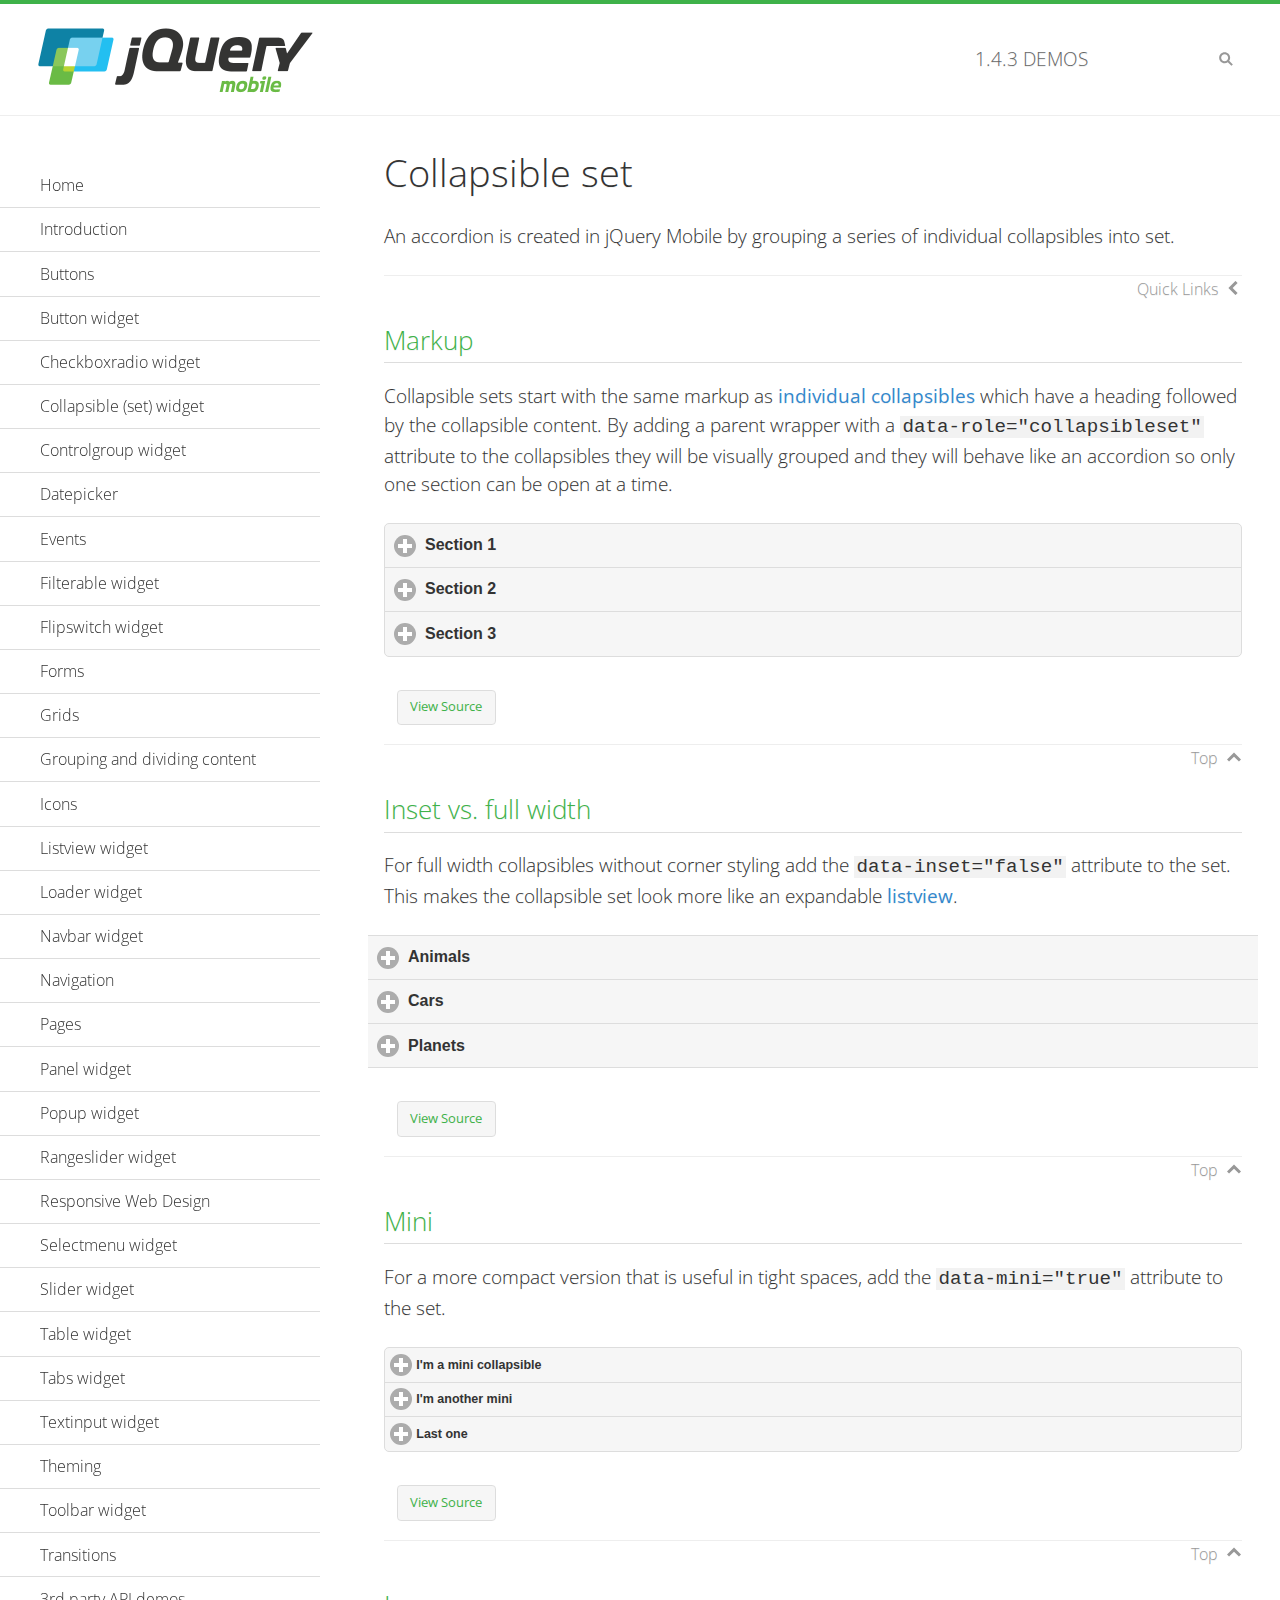
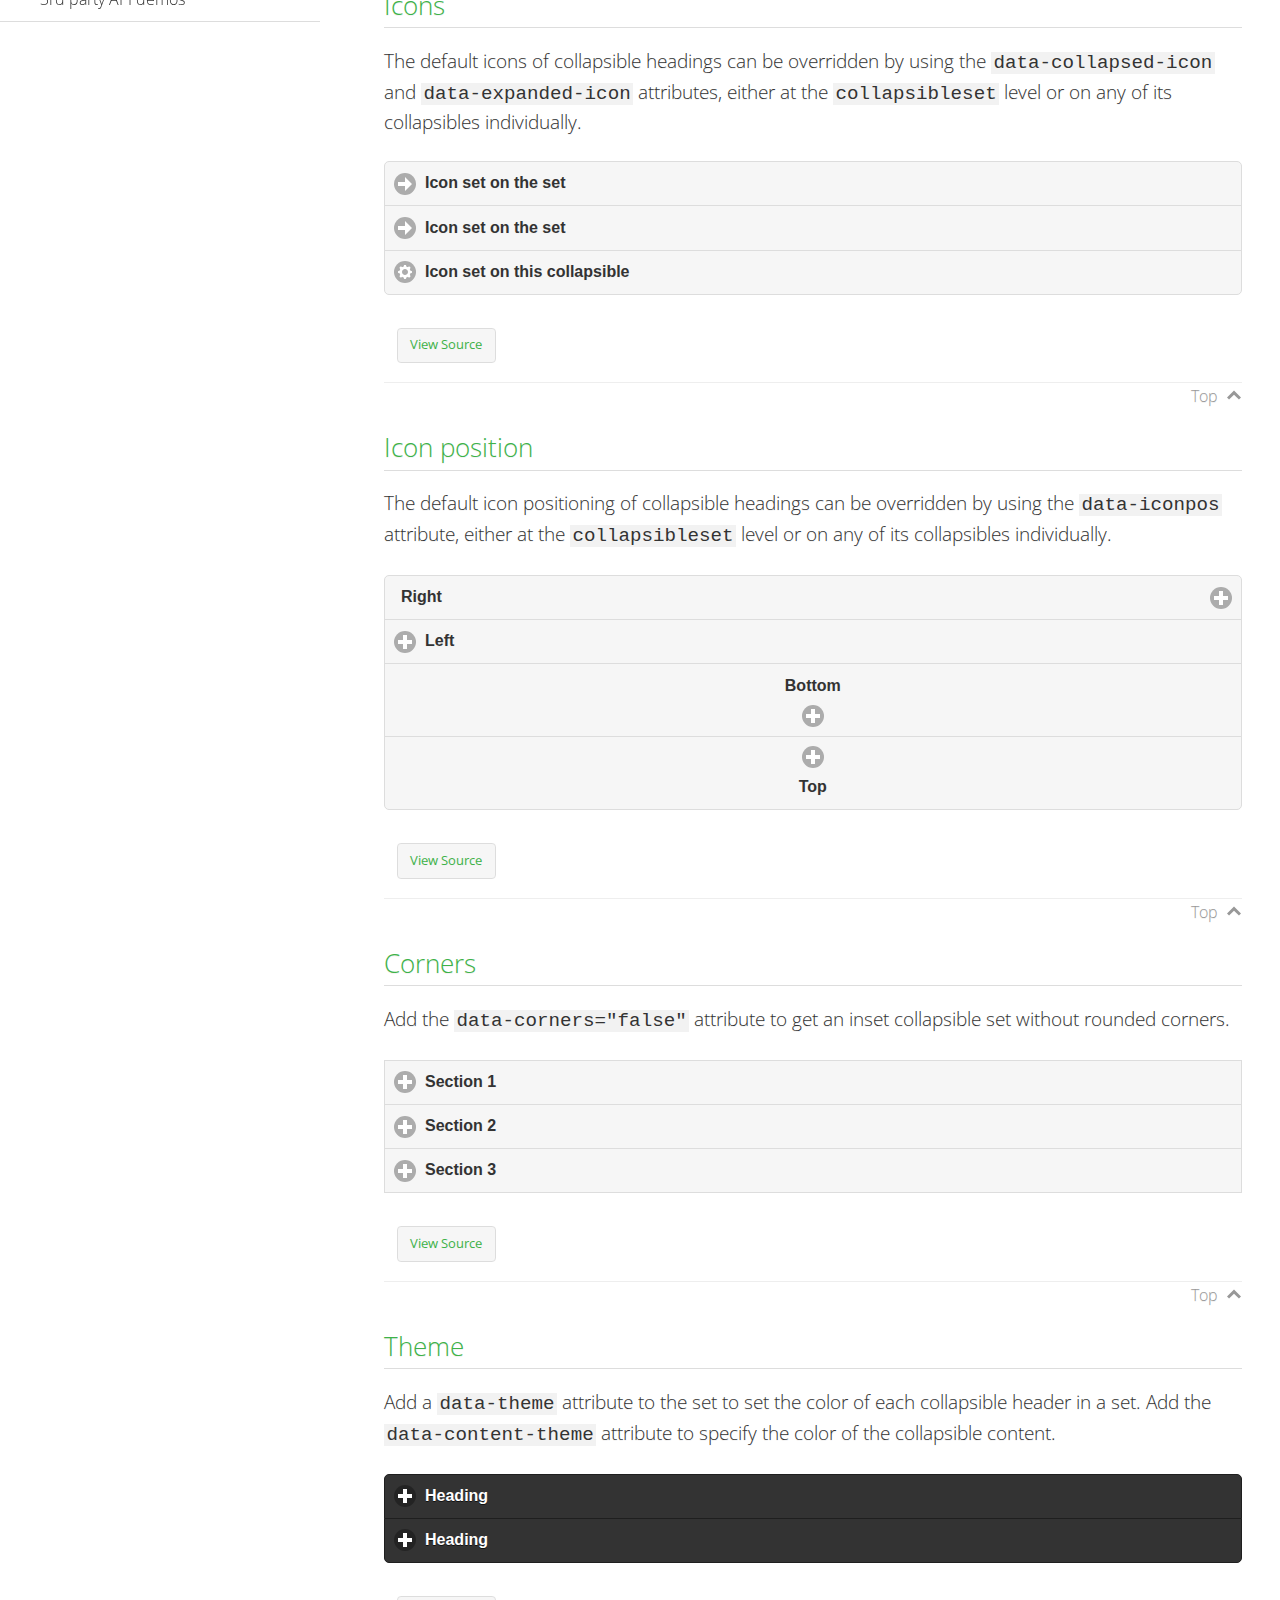
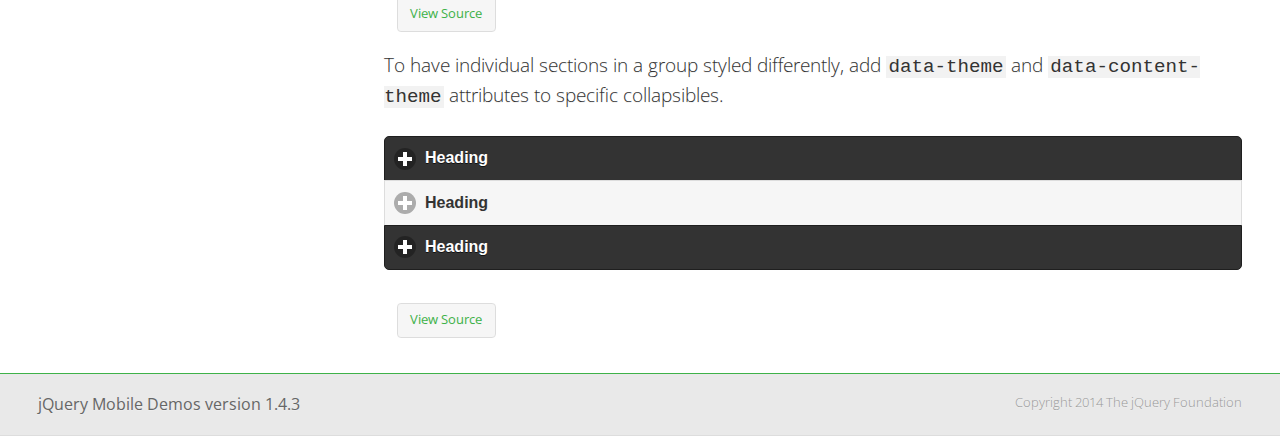
<file: www/jquery.mobile-1.4.3/demos/collapsibleset/index.html>
<!DOCTYPE html>
<html>
<head>
	<meta charset="utf-8">
	<meta name="viewport" content="width=device-width, initial-scale=1">
	<title>Collapsible set - jQuery Mobile Demos</title>
	<link rel="shortcut icon" href="../favicon.ico">
    <link rel="stylesheet" href="http://fonts.googleapis.com/css?family=Open+Sans:300,400,700">
	<link rel="stylesheet" href="../css/themes/default/jquery.mobile-1.4.3.min.css">
	<link rel="stylesheet" href="../_assets/css/jqm-demos.css">
	<script src="../js/jquery.js"></script>
	<script src="../_assets/js/index.js"></script>
	<script src="../js/jquery.mobile-1.4.3.min.js"></script>
</head>
<body>
<div data-role="page" class="jqm-demos" data-quicklinks="true">

	<div data-role="header" class="jqm-header">
		<h2><a href="../" title="jQuery Mobile Demos home"><img src="../_assets/img/jquery-logo.png" alt="jQuery Mobile"></a></h2>
		<p><span class="jqm-version"></span> Demos</p>
		<a href="#" class="jqm-navmenu-link ui-btn ui-btn-icon-notext ui-corner-all ui-icon-bars ui-nodisc-icon ui-alt-icon ui-btn-left">Menu</a>
		<a href="#" class="jqm-search-link ui-btn ui-btn-icon-notext ui-corner-all ui-icon-search ui-nodisc-icon ui-alt-icon ui-btn-right">Search</a>
	</div><!-- /header -->

	<div role="main" class="ui-content jqm-content">

		<h1>Collapsible set</h1>

		<p>An accordion is created in jQuery Mobile by grouping a series of individual collapsibles into set.</p>

		<h2>Markup</h2>

		<p>Collapsible sets start with the same markup as <a href="../collapsible/" data-ajax="false">individual collapsibles</a> which have a heading followed by the collapsible content. By adding a parent wrapper with a <code>data-role="collapsibleset"</code> attribute to the collapsibles they will be visually grouped and they will behave like an accordion so only one section can be open at a time.</p>

			<div data-demo-html="true">
				<div data-role="collapsibleset" data-theme="a" data-content-theme="a">
					<div data-role="collapsible">
						<h3>Section 1</h3>
					<p>I'm the collapsible content for section 1</p>
					</div>
					<div data-role="collapsible">
						<h3>Section 2</h3>
					<p>I'm the collapsible content for section 2</p>

					</div>
					<div data-role="collapsible">
						<h3>Section 3</h3>
					<p>I'm the collapsible content for section 3</p>
					</div>
				</div>
			</div><!--/demo-html -->

		<h2>Inset vs. full width</h2>

		<p>For full width collapsibles without corner styling add the <code>data-inset="false"</code> attribute to the set. This makes the collapsible set look more like an expandable <a href="../listview/">listview</a>.</p>

			<div data-demo-html="true">
				<div data-role="collapsibleset" data-inset="false">
					<div data-role="collapsible">
						<h3>Animals</h3>
						<ul data-role="listview" data-inset="false">
							<li>Cats</li>
							<li>Dogs</li>
							<li>Lizards</li>
							<li>Snakes</li>
						</ul>
					</div>
					<div data-role="collapsible">
						<h3>Cars</h3>
						<ul data-role="listview" data-inset="false">
							<li>Acura</li>
							<li>Audi</li>
							<li>BMW</li>
							<li>Cadillac</li>
						</ul>
					</div>
					<div data-role="collapsible">
						<h3>Planets</h3>
						<ul data-role="listview" data-inset="false">
							<li>Earth</li>
							<li>Jupiter</li>
							<li>Mars</li>
							<li>Mercury</li>
						</ul>
					</div>
				</div>
			</div><!--/demo-html -->

		<h2>Mini</h2>

		<p>For a more compact version that is useful in tight spaces, add the <code>data-mini="true"</code> attribute to the set. </p>

			<div data-demo-html="true">
				<div data-role="collapsibleset" data-theme="a" data-content-theme="a" data-mini="true">
					<div data-role="collapsible">
						<h3>I'm a mini collapsible</h3>
					<p>This is good for tight spaces.</p>
					</div>
					<div data-role="collapsible">
						<h3>I'm another mini</h3>
					<p>Here's some collapsible content.</p>

					</div>
					<div data-role="collapsible">
						<h3>Last one</h3>
					<p>Final bit of collapsible content.</p>
					</div>
				</div>
			</div><!--/demo-html -->

		<h2>Icons</h2>

		<p>The default icons of collapsible headings can be overridden by using the <code>data-collapsed-icon</code> and <code>data-expanded-icon</code> attributes, either at the <code>collapsibleset</code> level or on any of its collapsibles individually.</p>

			<div data-demo-html="true">
				<div data-role="collapsibleset" data-theme="a" data-content-theme="a" data-collapsed-icon="arrow-r" data-expanded-icon="arrow-d">
					<div data-role="collapsible">
						<h3>Icon set on the set</h3>
					<p>Specify the open and close icons on the set to apply it to all the collapsibles within.</p>
					</div>
					<div data-role="collapsible">
						<h3>Icon set on the set</h3>
					<p>This collapsible also gets the icon from the set.</p>
					</div>
					<div data-role="collapsible" data-collapsed-icon="gear" data-expanded-icon="delete">
						<h3>Icon set on this collapsible</h3>
					<p>The icons here are applied to this collapsible specifically, thus overriding the set icons.</p>
					</div>
				</div>
			</div><!--/demo-html -->

		<h2>Icon position</h2>

		<p>The default icon positioning of collapsible headings can be overridden by using the <code>data-iconpos</code> attribute, either at the <code>collapsibleset</code> level or on any of its collapsibles individually.</p>

			<div data-demo-html="true">
				<div data-role="collapsibleset" data-theme="a" data-content-theme="a" data-iconpos="right">
					<div data-role="collapsible">
						<h3>Right</h3>
					<p>Inherits icon positioning from <code>data-iconpos="right"</code> attribute on set.</p>
					</div>
					<div data-role="collapsible" data-iconpos="left">
						<h3>Left</h3>
					<p>Set via <code>data-iconpos="left"</code> attribute on the collapsible</p>
					</div>
					<div data-role="collapsible" data-iconpos="bottom">
						<h3>Bottom</h3>
					<p>Set via <code>data-iconpos="bottom"</code> attribute on the collapsible</p>
					</div>
					<div data-role="collapsible" data-iconpos="top">
						<h3>Top</h3>
					<p>Set via <code>data-iconpos="top"</code> attribute on the collapsible</p>
					</div>
				</div>
			</div><!--/demo-html -->

		<h2>Corners</h2>
		<p>Add the <code>data-corners="false"</code> attribute to get an inset collapsible set without rounded corners.</p>

			<div data-demo-html="true">
				<div data-role="collapsibleset" data-corners="false" data-theme="a" data-content-theme="a">
					<div data-role="collapsible">
						<h3>Section 1</h3>
					<p>Collapsible content</p>
					</div>
					<div data-role="collapsible">
						<h3>Section 2</h3>
					<p>Collapsible content</p>

					</div>
					<div data-role="collapsible">
						<h3>Section 3</h3>
					<p>Collapsible content</p>
					</div>
				</div>
			</div><!--/demo-html -->

		<h2>Theme</h2>

		<p>Add a <code>data-theme</code> attribute to the set to set the color of each collapsible header in a set. Add the <code>data-content-theme</code> attribute to specify the color of the collapsible content. </p>

			<div data-demo-html="true">
				<div data-role="collapsibleset" data-theme="b" data-content-theme="b">
					<div data-role="collapsible">
						<h3>Heading</h3>
						<p>Content</p>
					</div>
					<div data-role="collapsible">
						<h3>Heading</h3>
						<p>Content</p>
					</div>
				</div>
			</div><!--/demo-html -->

		<p>To have individual sections in a group styled differently, add <code>data-theme</code> and <code>data-content-theme</code> attributes to specific collapsibles.</p>

			<div data-demo-html="true">
				<div data-role="collapsibleset" data-theme="b" data-content-theme="b">
					<div data-role="collapsible">
						<h3>Heading</h3>
						<p>Content</p>
					</div>
					<div data-role="collapsible" data-theme="a" data-content-theme="a">
						<h3>Heading</h3>
						<p>Content</p>
					</div>
					<div data-role="collapsible">
						<h3>Heading</h3>
						<p>Content</p>
					</div>
				</div>
		</div><!--/demo-html -->

	</div><!-- /content -->
	    <div data-role="panel" class="jqm-navmenu-panel" data-position="left" data-display="overlay" data-theme="a">
	    	<ul class="jqm-list ui-alt-icon ui-nodisc-icon">
<li data-filtertext="demos homepage" data-icon="home"><a href=".././">Home</a></li>
<li data-filtertext="introduction overview getting started"><a href="../intro/" data-ajax="false">Introduction</a></li>
<li data-filtertext="buttons button markup buttonmarkup method anchor link button element"><a href="../button-markup/" data-ajax="false">Buttons</a></li>
<li data-filtertext="form button widget input button submit reset"><a href="../button/" data-ajax="false">Button widget</a></li>
<li data-role="collapsible" data-enhanced="true" data-collapsed-icon="carat-d" data-expanded-icon="carat-u" data-iconpos="right" data-inset="false" class="ui-collapsible ui-collapsible-themed-content ui-collapsible-collapsed">
	<h3 class="ui-collapsible-heading ui-collapsible-heading-collapsed">
		<a href="#" class="ui-collapsible-heading-toggle ui-btn ui-btn-icon-right ui-btn-inherit ui-icon-carat-d">
		    Checkboxradio widget<span class="ui-collapsible-heading-status"> click to expand contents</span>
		</a>
	</h3>
	<div class="ui-collapsible-content ui-body-inherit ui-collapsible-content-collapsed" aria-hidden="true">
		<ul>
			<li data-filtertext="form checkboxradio widget checkbox input checkboxes controlgroups"><a href="../checkboxradio-checkbox/" data-ajax="false">Checkboxes</a></li>
			<li data-filtertext="form checkboxradio widget radio input radio buttons controlgroups"><a href="../checkboxradio-radio/" data-ajax="false">Radio buttons</a></li>
		</ul>
	</div>
</li>
<li data-role="collapsible" data-enhanced="true" data-collapsed-icon="carat-d" data-expanded-icon="carat-u" data-iconpos="right" data-inset="false" class="ui-collapsible ui-collapsible-themed-content ui-collapsible-collapsed">
	<h3 class="ui-collapsible-heading ui-collapsible-heading-collapsed">
		<a href="#" class="ui-collapsible-heading-toggle ui-btn ui-btn-icon-right ui-btn-inherit ui-icon-carat-d">
			Collapsible (set) widget<span class="ui-collapsible-heading-status"> click to expand contents</span>
		</a>
	</h3>
	<div class="ui-collapsible-content ui-body-inherit ui-collapsible-content-collapsed" aria-hidden="true">
		<ul>
			<li data-filtertext="collapsibles content formatting"><a href="../collapsible/" data-ajax="false">Collapsible</a></li>
			<li data-filtertext="dynamic collapsible set accordion append expand"><a href="../collapsible-dynamic/" data-ajax="false">Dynamic collapsibles</a></li>
			<li data-filtertext="accordions collapsible set widget content formatting grouped collapsibles"><a href="../collapsibleset/" data-ajax="false">Collapsible set</a></li>
		</ul>
	</div>
</li>
<li data-role="collapsible" data-enhanced="true" data-collapsed-icon="carat-d" data-expanded-icon="carat-u" data-iconpos="right" data-inset="false" class="ui-collapsible ui-collapsible-themed-content ui-collapsible-collapsed">
	<h3 class="ui-collapsible-heading ui-collapsible-heading-collapsed">
		<a href="#" class="ui-collapsible-heading-toggle ui-btn ui-btn-icon-right ui-btn-inherit ui-icon-carat-d">
			Controlgroup widget<span class="ui-collapsible-heading-status"> click to expand contents</span>
		</a>
	</h3>
	<div class="ui-collapsible-content ui-body-inherit ui-collapsible-content-collapsed" aria-hidden="true">
		<ul>
			<li data-filtertext="controlgroups selectmenu checkboxradio input grouped buttons horizontal vertical"><a href="../controlgroup/" data-ajax="false">Controlgroup</a></li>
			<li data-filtertext="dynamic controlgroup dynamically add buttons"><a href="../controlgroup-dynamic/" data-ajax="false">Dynamic controlgroups</a></li>
		</ul>
	</div>
</li>
<li data-filtertext="form datepicker widget date input"><a href="../datepicker/" data-ajax="false">Datepicker</a></li>
<li data-role="collapsible" data-enhanced="true" data-collapsed-icon="carat-d" data-expanded-icon="carat-u" data-iconpos="right" data-inset="false" class="ui-collapsible ui-collapsible-themed-content ui-collapsible-collapsed">
	<h3 class="ui-collapsible-heading ui-collapsible-heading-collapsed">
		<a href="#" class="ui-collapsible-heading-toggle ui-btn ui-btn-icon-right ui-btn-inherit ui-icon-carat-d">
			Events<span class="ui-collapsible-heading-status"> click to expand contents</span>
		</a>
	</h3>
	<div class="ui-collapsible-content ui-body-inherit ui-collapsible-content-collapsed" aria-hidden="true">
		<ul>
			<li data-filtertext="swipe to delete list items listviews swipe events"><a href="../swipe-list/" data-ajax="false">Swipe list items</a></li>
			<li data-filtertext="swipe to navigate swipe page navigation swipe events"><a href="../swipe-page/" data-ajax="false">Swipe page navigation</a></li>
		</ul>
	</div>
</li>
<li data-filtertext="filterable filter elements sorting searching listview table"><a href="../filterable/" data-ajax="false">Filterable widget</a></li>
<li data-filtertext="form flipswitch widget flip toggle switch binary select checkbox input"><a href="../flipswitch/" data-ajax="false">Flipswitch widget</a></li>
<li data-role="collapsible" data-enhanced="true" data-collapsed-icon="carat-d" data-expanded-icon="carat-u" data-iconpos="right" data-inset="false" class="ui-collapsible ui-collapsible-themed-content ui-collapsible-collapsed">
	<h3 class="ui-collapsible-heading ui-collapsible-heading-collapsed">
		<a href="#" class="ui-collapsible-heading-toggle ui-btn ui-btn-icon-right ui-btn-inherit ui-icon-carat-d">
			Forms<span class="ui-collapsible-heading-status"> click to expand contents</span>
		</a>
	</h3>
	<div class="ui-collapsible-content ui-body-inherit ui-collapsible-content-collapsed" aria-hidden="true">
		<ul>
			<li data-filtertext="forms text checkbox radio range button submit reset inputs selects textarea slider flipswitch label form elements"><a href="../forms/" data-ajax="false">Forms</a></li>
			<li data-filtertext="form hide labels hidden accessible ui-hidden-accessible forms"><a href="../forms-label-hidden-accessible/" data-ajax="false">Hide labels</a></li>
			<li data-filtertext="form field containers fieldcontain ui-field-contain forms"><a href="../forms-field-contain/" data-ajax="false">Field containers</a></li>
			<li data-filtertext="forms disabled form elements"><a href="../forms-disabled/" data-ajax="false">Forms disabled</a></li>
			<li data-filtertext="forms gallery examples overview forms text checkbox radio range button submit reset inputs selects textarea slider flipswitch label form elements"><a href="../forms-gallery/" data-ajax="false">Forms gallery</a></li>
		</ul>
	</div>
</li>
<li data-role="collapsible" data-enhanced="true" data-collapsed-icon="carat-d" data-expanded-icon="carat-u" data-iconpos="right" data-inset="false" class="ui-collapsible ui-collapsible-themed-content ui-collapsible-collapsed">
	<h3 class="ui-collapsible-heading ui-collapsible-heading-collapsed">
		<a href="#" class="ui-collapsible-heading-toggle ui-btn ui-btn-icon-right ui-btn-inherit ui-icon-carat-d">
			Grids<span class="ui-collapsible-heading-status"> click to expand contents</span>
		</a>
	</h3>
	<div class="ui-collapsible-content ui-body-inherit ui-collapsible-content-collapsed" aria-hidden="true">
		<ul>
			<li data-filtertext="grids columns blocks content formatting rwd responsive css framework"><a href="../grids/" data-ajax="false">Grids</a></li>
			<li data-filtertext="buttons in grids css framework"><a href="../grids-buttons/" data-ajax="false">Buttons in grids</a></li>
			<li data-filtertext="custom responsive grids rwd css framework"><a href="../grids-custom-responsive/" data-ajax="false">Custom responsive grids</a></li>
		</ul>
	</div>
</li>
<li data-filtertext="blocks content formatting sections heading"><a href="../body-bar-classes/" data-ajax="false">Grouping and dividing content</a></li>
<li data-role="collapsible" data-enhanced="true" data-collapsed-icon="carat-d" data-expanded-icon="carat-u" data-iconpos="right" data-inset="false" class="ui-collapsible ui-collapsible-themed-content ui-collapsible-collapsed">
	<h3 class="ui-collapsible-heading ui-collapsible-heading-collapsed">
		<a href="#" class="ui-collapsible-heading-toggle ui-btn ui-btn-icon-right ui-btn-inherit ui-icon-carat-d">
			Icons<span class="ui-collapsible-heading-status"> click to expand contents</span>
		</a>
	</h3>
	<div class="ui-collapsible-content ui-body-inherit ui-collapsible-content-collapsed" aria-hidden="true">
		<ul>
			<li data-filtertext="button icons svg disc alt custom icon position"><a href="../icons/" data-ajax="false">Icons</a></li>
			<li data-filtertext=""><a href="../icons-grunticon/" data-ajax="false">Grunticon loader</a></li>
		</ul>
	</div>
</li>
<li data-role="collapsible" data-enhanced="true" data-collapsed-icon="carat-d" data-expanded-icon="carat-u" data-iconpos="right" data-inset="false" class="ui-collapsible ui-collapsible-themed-content ui-collapsible-collapsed">
	<h3 class="ui-collapsible-heading ui-collapsible-heading-collapsed">
		<a href="#" class="ui-collapsible-heading-toggle ui-btn ui-btn-icon-right ui-btn-inherit ui-icon-carat-d">
			Listview widget<span class="ui-collapsible-heading-status"> click to expand contents</span>
		</a>
	</h3>
	<div class="ui-collapsible-content ui-body-inherit ui-collapsible-content-collapsed" aria-hidden="true">
		<ul>
			<li data-filtertext="listview widget thumbnails icons nested split button collapsible ul ol"><a href="../listview/" data-ajax="false">Listview</a></li>
			<li data-filtertext="autocomplete filterable reveal listview filtertextbeforefilter placeholder"><a href="../listview-autocomplete/" data-ajax="false">Listview autocomplete</a></li>
			<li data-filtertext="autocomplete filterable reveal listview remote data filtertextbeforefilter placeholder"><a href="../listview-autocomplete-remote/" data-ajax="false">Listview autocomplete remote data</a></li>
			<li data-filtertext="autodividers anchor jump scroll linkbars listview lists ul ol"><a href="../listview-autodividers-linkbar/" data-ajax="false">Listview autodividers linkbar</a></li>
			<li data-filtertext="listview autodividers selector autodividersselector lists ul ol"><a href="../listview-autodividers-selector/" data-ajax="false">Listview autodividers selector</a></li>
			<li data-filtertext="listview nested list items"><a href="../listview-nested-lists/" data-ajax="false">Nested Listviews</a></li>
			<li data-filtertext="listview collapsible list items flat"><a href="../listview-collapsible-item-flat/" data-ajax="false">Listview collapsible list items (flat)</a></li>
			<li data-filtertext="listview collapsible list indented"><a href="../listview-collapsible-item-indented/" data-ajax="false">Listview collapsible list items (indented)</a></li>
			<li data-filtertext="grid listview responsive grids responsive listviews lists ul"><a href="../listview-grid/" data-ajax="false">Listview responsive grid</a></li>
		</ul>
	</div>
</li>
<li data-filtertext="loader widget page loading navigation overlay spinner"><a href="../loader/" data-ajax="false">Loader widget</a></li>
<li data-filtertext="navbar widget navmenu toolbars header footer"><a href="../navbar/" data-ajax="false">Navbar widget</a></li>
<li data-role="collapsible" data-enhanced="true" data-collapsed-icon="carat-d" data-expanded-icon="carat-u" data-iconpos="right" data-inset="false" class="ui-collapsible ui-collapsible-themed-content ui-collapsible-collapsed">
	<h3 class="ui-collapsible-heading ui-collapsible-heading-collapsed">
		<a href="#" class="ui-collapsible-heading-toggle ui-btn ui-btn-icon-right ui-btn-inherit ui-icon-carat-d">
			Navigation<span class="ui-collapsible-heading-status"> click to expand contents</span>
		</a>
	</h3>
	<div class="ui-collapsible-content ui-body-inherit ui-collapsible-content-collapsed" aria-hidden="true">
		<ul>
			<li data-filtertext="ajax navigation navigate widget history event method"><a href="../navigation/" data-ajax="false">Navigation</a></li>
			<li data-filtertext="linking pages page links navigation ajax prefetch cache"><a href="../navigation-linking-pages/" data-ajax="false">Linking pages</a></li>
			<!-- <li data-filtertext="php redirect server redirection server-side navigation"><a href="../navigation-php-redirect/" data-ajax="false">PHP redirect demo</a></li>-->
			<li data-filtertext="navigation redirection hash query"><a href="../navigation-hash-processing/" data-ajax="false">Hash processing demo</a></li>
			<li data-filtertext="navigation redirection hash query"><a href="../page-events/" data-ajax="false">Page Navigation Events</a></li>
		</ul>
	</div>
</li>
<li data-role="collapsible" data-enhanced="true" data-collapsed-icon="carat-d" data-expanded-icon="carat-u" data-iconpos="right" data-inset="false" class="ui-collapsible ui-collapsible-themed-content ui-collapsible-collapsed">
	<h3 class="ui-collapsible-heading ui-collapsible-heading-collapsed">
		<a href="#" class="ui-collapsible-heading-toggle ui-btn ui-btn-icon-right ui-btn-inherit ui-icon-carat-d">
			Pages<span class="ui-collapsible-heading-status"> click to expand contents</span>
		</a>
	</h3>
	<div class="ui-collapsible-content ui-body-inherit ui-collapsible-content-collapsed" aria-hidden="true">
		<ul>
			<li data-filtertext="pages page widget ajax navigation"><a href="../pages/" data-ajax="false">Pages</a></li>
			<li data-filtertext="single page"><a href="../pages-single-page/" data-ajax="false">Single page</a></li>
			<li data-filtertext="multipage multi-page page"><a href="../pages-multi-page/" data-ajax="false">Multi-page template</a></li>
			<li data-filtertext="dialog page widget modal popup"><a href="../pages-dialog/" data-ajax="false">Dialog page</a></li>
		</ul>
	</div>
</li>
<li data-role="collapsible" data-enhanced="true" data-collapsed-icon="carat-d" data-expanded-icon="carat-u" data-iconpos="right" data-inset="false" class="ui-collapsible ui-collapsible-themed-content ui-collapsible-collapsed">
	<h3 class="ui-collapsible-heading ui-collapsible-heading-collapsed">
		<a href="#" class="ui-collapsible-heading-toggle ui-btn ui-btn-icon-right ui-btn-inherit ui-icon-carat-d">
			Panel widget<span class="ui-collapsible-heading-status"> click to expand contents</span>
		</a>
	</h3>
	<div class="ui-collapsible-content ui-body-inherit ui-collapsible-content-collapsed" aria-hidden="true">
		<ul>
			<li data-filtertext="panel widget sliding panels reveal push overlay responsive"><a href="../panel/" data-ajax="false">Panel</a></li>
			<li data-filtertext=""><a href="../panel-external/" data-ajax="false">External panels</a></li>
			<li data-filtertext="panel "><a href="../panel-fixed/" data-ajax="false">Fixed panels</a></li>
			<li data-filtertext="panel slide panels sliding panels shadow rwd responsive breakpoint"><a href="../panel-responsive/" data-ajax="false">Panels responsive</a></li>
			<li data-filtertext="panel custom style custom panel width reveal shadow listview panel styling page background wrapper"><a href="../panel-styling/" data-ajax="false">Custom panel style</a></li>
			<li data-filtertext="panel open on swipe"><a href="../panel-swipe-open/" data-ajax="false">Panel open on swipe</a></li>
			<li data-filtertext="panels outside page internal external toolbars"><a href="../panel-external-internal/" data-ajax="false">Panel external and internal</a></li>
		</ul>
	</div>
</li>
<li data-role="collapsible" data-enhanced="true" data-collapsed-icon="carat-d" data-expanded-icon="carat-u" data-iconpos="right" data-inset="false" class="ui-collapsible ui-collapsible-themed-content ui-collapsible-collapsed">
	<h3 class="ui-collapsible-heading ui-collapsible-heading-collapsed">
		<a href="#" class="ui-collapsible-heading-toggle ui-btn ui-btn-icon-right ui-btn-inherit ui-icon-carat-d">
			Popup widget<span class="ui-collapsible-heading-status"> click to expand contents</span>
		</a>
	</h3>
	<div class="ui-collapsible-content ui-body-inherit ui-collapsible-content-collapsed" aria-hidden="true">
		<ul>
			<li data-filtertext="popup widget popups dialog modal transition tooltip lightbox form overlay screen flip pop fade transition"><a href="../popup/" data-ajax="false">Popup</a></li>
			<li data-filtertext="popup alignment position"><a href="../popup-alignment/" data-ajax="false">Popup alignment</a></li>
			<li data-filtertext="popup arrow size popups popover"><a href="../popup-arrow-size/" data-ajax="false">Popup arrow size</a></li>
			<li data-filtertext="dynamic popups popup images lightbox"><a href="../popup-dynamic/" data-ajax="false">Dynamic popups</a></li>
			<li data-filtertext="popups with iframes scaling"><a href="../popup-iframe/" data-ajax="false">Popups with iframes</a></li>
			<li data-filtertext="popup image scaling"><a href="../popup-image-scaling/" data-ajax="false">Popup image scaling</a></li>
			<li data-filtertext="external popup outside multi-page"><a href="../popup-outside-multipage/" data-ajax="false">Popup outside multi-page</a></li>
		</ul>
	</div>
</li>
<li data-filtertext="form rangeslider widget dual sliders dual handle sliders range input"><a href="../rangeslider/" data-ajax="false">Rangeslider widget</a></li>
<li data-filtertext="responsive web design rwd adaptive progressive enhancement PE accessible mobile breakpoints media query media queries"><a href="../rwd/" data-ajax="false">Responsive Web Design</a></li>
<li data-role="collapsible" data-enhanced="true" data-collapsed-icon="carat-d" data-expanded-icon="carat-u" data-iconpos="right" data-inset="false" class="ui-collapsible ui-collapsible-themed-content ui-collapsible-collapsed">
	<h3 class="ui-collapsible-heading ui-collapsible-heading-collapsed">
		<a href="#" class="ui-collapsible-heading-toggle ui-btn ui-btn-icon-right ui-btn-inherit ui-icon-carat-d">
			Selectmenu widget<span class="ui-collapsible-heading-status"> click to expand contents</span>
		</a>
	</h3>
	<div class="ui-collapsible-content ui-body-inherit ui-collapsible-content-collapsed" aria-hidden="true">
		<ul>
			<li data-filtertext="form selectmenu widget select input custom select menu selects"><a href="../selectmenu/" data-ajax="false">Selectmenu</a></li>
			<li data-filtertext="form custom select menu selectmenu widget custom menu option optgroup multiple selects"><a href="../selectmenu-custom/" data-ajax="false">Custom select menu</a></li>
			<li data-filtertext="filterable select filter popup dialog"><a href="../selectmenu-custom-filter/" data-ajax="false">Custom select menu with filter</a></li>
		</ul>
	</div>
</li>
<li data-role="collapsible" data-enhanced="true" data-collapsed-icon="carat-d" data-expanded-icon="carat-u" data-iconpos="right" data-inset="false" class="ui-collapsible ui-collapsible-themed-content ui-collapsible-collapsed">
	<h3 class="ui-collapsible-heading ui-collapsible-heading-collapsed">
		<a href="#" class="ui-collapsible-heading-toggle ui-btn ui-btn-icon-right ui-btn-inherit ui-icon-carat-d">
			Slider widget<span class="ui-collapsible-heading-status"> click to expand contents</span>
		</a>
	</h3>
	<div class="ui-collapsible-content ui-body-inherit ui-collapsible-content-collapsed" aria-hidden="true">
		<ul>
			<li data-filtertext="form slider widget range input single sliders"><a href="../slider/" data-ajax="false">Slider</a></li>
			<li data-filtertext="form slider widget flipswitch slider binary select flip toggle switch"><a href="../slider-flipswitch/" data-ajax="false">Slider flip toggle switch</a></li>
			<li data-filtertext="form slider tooltip handle value input range sliders"><a href="../slider-tooltip/" data-ajax="false">Slider tooltip</a></li>
		</ul>
	</div>
</li>
<li data-role="collapsible" data-enhanced="true" data-collapsed-icon="carat-d" data-expanded-icon="carat-u" data-iconpos="right" data-inset="false" class="ui-collapsible ui-collapsible-themed-content ui-collapsible-collapsed">
	<h3 class="ui-collapsible-heading ui-collapsible-heading-collapsed">
		<a href="#" class="ui-collapsible-heading-toggle ui-btn ui-btn-icon-right ui-btn-inherit ui-icon-carat-d">
			Table widget<span class="ui-collapsible-heading-status"> click to expand contents</span>
		</a>
	</h3>
	<div class="ui-collapsible-content ui-body-inherit ui-collapsible-content-collapsed" aria-hidden="true">
		<ul>
			<li data-filtertext="table widget reflow column toggle th td responsive tables rwd hide show tabular"><a href="../table-column-toggle/" data-ajax="false">Table Column Toggle</a></li>
			<li data-filtertext="table column toggle phone comparison demo"><a href="../table-column-toggle-example/" data-ajax="false">Table Column Toggle demo</a></li>
			<li data-filtertext="responsive tables table column toggle heading groups rwd breakpoint"><a href="../table-column-toggle-heading-groups/" data-ajax="false">Table Column Toggle heading groups</a></li>
			<li data-filtertext="responsive tables table column toggle hide rwd breakpoint customization options"><a href="../table-column-toggle-options/" data-ajax="false">Table Column Toggle options</a></li>
			<li data-filtertext="table reflow th td responsive rwd columns tabular"><a href="../table-reflow/" data-ajax="false">Table Reflow</a></li>
			<li data-filtertext="responsive tables table reflow heading groups rwd breakpoint"><a href="../table-reflow-heading-groups/" data-ajax="false">Table Reflow heading groups</a></li>
			<li data-filtertext="responsive tables table reflow stripes strokes table style"><a href="../table-reflow-stripes-strokes/" data-ajax="false">Table Reflow stripes and strokes</a></li>
			<li data-filtertext="responsive tables table reflow stack custom styles"><a href="../table-reflow-styling/" data-ajax="false">Table Reflow custom styles</a></li>
		</ul>
	</div>
</li>
<li data-filtertext="ui tabs widget"><a href="../tabs/" data-ajax="false">Tabs widget</a></li>
<li data-filtertext="form textinput widget text input textarea number date time tel email file color password"><a href="../textinput/" data-ajax="false">Textinput widget</a></li>
<li data-role="collapsible" data-enhanced="true" data-collapsed-icon="carat-d" data-expanded-icon="carat-u" data-iconpos="right" data-inset="false" class="ui-collapsible ui-collapsible-themed-content ui-collapsible-collapsed">
	<h3 class="ui-collapsible-heading ui-collapsible-heading-collapsed">
		<a href="#" class="ui-collapsible-heading-toggle ui-btn ui-btn-icon-right ui-btn-inherit ui-icon-carat-d">
			Theming<span class="ui-collapsible-heading-status"> click to expand contents</span>
		</a>
	</h3>
	<div class="ui-collapsible-content ui-body-inherit ui-collapsible-content-collapsed" aria-hidden="true">
		<ul>
			<li data-filtertext="default theme swatches theming style css"><a href="../theme-default/" data-ajax="false">Default theme</a></li>
			<li data-filtertext="classic theme old theme swatches theming style css"><a href="../theme-classic/" data-ajax="false">Classic theme</a></li>
		</ul>
	</div>
</li>
<li data-role="collapsible" data-enhanced="true" data-collapsed-icon="carat-d" data-expanded-icon="carat-u" data-iconpos="right" data-inset="false" class="ui-collapsible ui-collapsible-themed-content ui-collapsible-collapsed">
	<h3 class="ui-collapsible-heading ui-collapsible-heading-collapsed">
		<a href="#" class="ui-collapsible-heading-toggle ui-btn ui-btn-icon-right ui-btn-inherit ui-icon-carat-d">
			Toolbar widget<span class="ui-collapsible-heading-status"> click to expand contents</span>
		</a>
	</h3>
	<div class="ui-collapsible-content ui-body-inherit ui-collapsible-content-collapsed" aria-hidden="true">
		<ul>
			<li data-filtertext="toolbar widget header footer toolbars fixed fullscreen external sections"><a href="../toolbar/" data-ajax="false">Toolbar</a></li>
			<li data-filtertext="dynamic toolbars dynamically add toolbar header footer"><a href="../toolbar-dynamic/" data-ajax="false">Dynamic toolbars</a></li>
			<li data-filtertext="external toolbars header footer"><a href="../toolbar-external/" data-ajax="false">External toolbars</a></li>
			<li data-filtertext="fixed toolbars header footer"><a href="../toolbar-fixed/" data-ajax="false">Fixed toolbars</a></li>
			<li data-filtertext="fixed fullscreen toolbars header footer"><a href="../toolbar-fixed-fullscreen/" data-ajax="false">Fullscreen toolbars</a></li>
			<li data-filtertext="external fixed toolbars header footer"><a href="../toolbar-fixed-external/" data-ajax="false">Fixed external toolbars</a></li>
			<li data-filtertext="external persistent toolbars header footer navbar navmenu"><a href="../toolbar-fixed-persistent/" data-ajax="false">Persistent toolbars</a></li>
			<li data-filtertext="external ajax optimized toolbars persistent toolbars header footer navbar"><a href="../toolbar-fixed-persistent-optimized/" data-ajax="false">Ajax optimized toolbars</a></li>
			<li data-filtertext="form in toolbars header footer"><a href="../toolbar-fixed-forms/" data-ajax="false">Form in toolbar</a></li>
		</ul>
	</div>
</li>
<li data-filtertext="page transitions animated pages popup navigation flip slide fade pop"><a href="../transitions/" data-ajax="false">Transitions</a></li>
<li data-role="collapsible" data-enhanced="true" data-collapsed-icon="carat-d" data-expanded-icon="carat-u" data-iconpos="right" data-inset="false" class="ui-collapsible ui-collapsible-themed-content ui-collapsible-collapsed">
	<h3 class="ui-collapsible-heading ui-collapsible-heading-collapsed">
		<a href="#" class="ui-collapsible-heading-toggle ui-btn ui-btn-icon-right ui-btn-inherit ui-icon-carat-d">
			3rd party API demos<span class="ui-collapsible-heading-status"> click to expand contents</span>
		</a>
	</h3>
	<div class="ui-collapsible-content ui-body-inherit ui-collapsible-content-collapsed" aria-hidden="true">
		<ul>
			<li data-filtertext="backbone requirejs navigation router"><a href="../backbone-requirejs/" data-ajax="false">Backbone RequireJS</a></li>
			<li data-filtertext="google maps geolocation demo"><a href="../map-geolocation/" data-ajax="false">Google Maps geolocation</a></li>
			<li data-filtertext="google maps hybrid"><a href="../map-list-toggle/" data-ajax="false">Google Maps list toggle</a></li>
		</ul>
	</div>
</li>



		     </ul>
		</div><!-- /panel -->


	<div data-role="footer" data-position="fixed" data-tap-toggle="false" class="jqm-footer">
		<p>jQuery Mobile Demos version <span class="jqm-version"></span></p>
		<p>Copyright 2014 The jQuery Foundation</p>
	</div><!-- /footer -->
	<!-- TODO: This should become an external panel so we can add input to markup (unique ID) -->
    <div data-role="panel" class="jqm-search-panel" data-position="right" data-display="overlay" data-theme="a">
		<div class="jqm-search">
			<ul class="jqm-list" data-filter-placeholder="Search demos..." data-filter-reveal="true">
<li data-filtertext="demos homepage" data-icon="home"><a href=".././">Home</a></li>
<li data-filtertext="introduction overview getting started"><a href="../intro/" data-ajax="false">Introduction</a></li>
<li data-filtertext="buttons button markup buttonmarkup method anchor link button element"><a href="../button-markup/" data-ajax="false">Buttons</a></li>
<li data-filtertext="form button widget input button submit reset"><a href="../button/" data-ajax="false">Button widget</a></li>
<li data-role="collapsible" data-enhanced="true" data-collapsed-icon="carat-d" data-expanded-icon="carat-u" data-iconpos="right" data-inset="false" class="ui-collapsible ui-collapsible-themed-content ui-collapsible-collapsed">
	<h3 class="ui-collapsible-heading ui-collapsible-heading-collapsed">
		<a href="#" class="ui-collapsible-heading-toggle ui-btn ui-btn-icon-right ui-btn-inherit ui-icon-carat-d">
		    Checkboxradio widget<span class="ui-collapsible-heading-status"> click to expand contents</span>
		</a>
	</h3>
	<div class="ui-collapsible-content ui-body-inherit ui-collapsible-content-collapsed" aria-hidden="true">
		<ul>
			<li data-filtertext="form checkboxradio widget checkbox input checkboxes controlgroups"><a href="../checkboxradio-checkbox/" data-ajax="false">Checkboxes</a></li>
			<li data-filtertext="form checkboxradio widget radio input radio buttons controlgroups"><a href="../checkboxradio-radio/" data-ajax="false">Radio buttons</a></li>
		</ul>
	</div>
</li>
<li data-role="collapsible" data-enhanced="true" data-collapsed-icon="carat-d" data-expanded-icon="carat-u" data-iconpos="right" data-inset="false" class="ui-collapsible ui-collapsible-themed-content ui-collapsible-collapsed">
	<h3 class="ui-collapsible-heading ui-collapsible-heading-collapsed">
		<a href="#" class="ui-collapsible-heading-toggle ui-btn ui-btn-icon-right ui-btn-inherit ui-icon-carat-d">
			Collapsible (set) widget<span class="ui-collapsible-heading-status"> click to expand contents</span>
		</a>
	</h3>
	<div class="ui-collapsible-content ui-body-inherit ui-collapsible-content-collapsed" aria-hidden="true">
		<ul>
			<li data-filtertext="collapsibles content formatting"><a href="../collapsible/" data-ajax="false">Collapsible</a></li>
			<li data-filtertext="dynamic collapsible set accordion append expand"><a href="../collapsible-dynamic/" data-ajax="false">Dynamic collapsibles</a></li>
			<li data-filtertext="accordions collapsible set widget content formatting grouped collapsibles"><a href="../collapsibleset/" data-ajax="false">Collapsible set</a></li>
		</ul>
	</div>
</li>
<li data-role="collapsible" data-enhanced="true" data-collapsed-icon="carat-d" data-expanded-icon="carat-u" data-iconpos="right" data-inset="false" class="ui-collapsible ui-collapsible-themed-content ui-collapsible-collapsed">
	<h3 class="ui-collapsible-heading ui-collapsible-heading-collapsed">
		<a href="#" class="ui-collapsible-heading-toggle ui-btn ui-btn-icon-right ui-btn-inherit ui-icon-carat-d">
			Controlgroup widget<span class="ui-collapsible-heading-status"> click to expand contents</span>
		</a>
	</h3>
	<div class="ui-collapsible-content ui-body-inherit ui-collapsible-content-collapsed" aria-hidden="true">
		<ul>
			<li data-filtertext="controlgroups selectmenu checkboxradio input grouped buttons horizontal vertical"><a href="../controlgroup/" data-ajax="false">Controlgroup</a></li>
			<li data-filtertext="dynamic controlgroup dynamically add buttons"><a href="../controlgroup-dynamic/" data-ajax="false">Dynamic controlgroups</a></li>
		</ul>
	</div>
</li>
<li data-filtertext="form datepicker widget date input"><a href="../datepicker/" data-ajax="false">Datepicker</a></li>
<li data-role="collapsible" data-enhanced="true" data-collapsed-icon="carat-d" data-expanded-icon="carat-u" data-iconpos="right" data-inset="false" class="ui-collapsible ui-collapsible-themed-content ui-collapsible-collapsed">
	<h3 class="ui-collapsible-heading ui-collapsible-heading-collapsed">
		<a href="#" class="ui-collapsible-heading-toggle ui-btn ui-btn-icon-right ui-btn-inherit ui-icon-carat-d">
			Events<span class="ui-collapsible-heading-status"> click to expand contents</span>
		</a>
	</h3>
	<div class="ui-collapsible-content ui-body-inherit ui-collapsible-content-collapsed" aria-hidden="true">
		<ul>
			<li data-filtertext="swipe to delete list items listviews swipe events"><a href="../swipe-list/" data-ajax="false">Swipe list items</a></li>
			<li data-filtertext="swipe to navigate swipe page navigation swipe events"><a href="../swipe-page/" data-ajax="false">Swipe page navigation</a></li>
		</ul>
	</div>
</li>
<li data-filtertext="filterable filter elements sorting searching listview table"><a href="../filterable/" data-ajax="false">Filterable widget</a></li>
<li data-filtertext="form flipswitch widget flip toggle switch binary select checkbox input"><a href="../flipswitch/" data-ajax="false">Flipswitch widget</a></li>
<li data-role="collapsible" data-enhanced="true" data-collapsed-icon="carat-d" data-expanded-icon="carat-u" data-iconpos="right" data-inset="false" class="ui-collapsible ui-collapsible-themed-content ui-collapsible-collapsed">
	<h3 class="ui-collapsible-heading ui-collapsible-heading-collapsed">
		<a href="#" class="ui-collapsible-heading-toggle ui-btn ui-btn-icon-right ui-btn-inherit ui-icon-carat-d">
			Forms<span class="ui-collapsible-heading-status"> click to expand contents</span>
		</a>
	</h3>
	<div class="ui-collapsible-content ui-body-inherit ui-collapsible-content-collapsed" aria-hidden="true">
		<ul>
			<li data-filtertext="forms text checkbox radio range button submit reset inputs selects textarea slider flipswitch label form elements"><a href="../forms/" data-ajax="false">Forms</a></li>
			<li data-filtertext="form hide labels hidden accessible ui-hidden-accessible forms"><a href="../forms-label-hidden-accessible/" data-ajax="false">Hide labels</a></li>
			<li data-filtertext="form field containers fieldcontain ui-field-contain forms"><a href="../forms-field-contain/" data-ajax="false">Field containers</a></li>
			<li data-filtertext="forms disabled form elements"><a href="../forms-disabled/" data-ajax="false">Forms disabled</a></li>
			<li data-filtertext="forms gallery examples overview forms text checkbox radio range button submit reset inputs selects textarea slider flipswitch label form elements"><a href="../forms-gallery/" data-ajax="false">Forms gallery</a></li>
		</ul>
	</div>
</li>
<li data-role="collapsible" data-enhanced="true" data-collapsed-icon="carat-d" data-expanded-icon="carat-u" data-iconpos="right" data-inset="false" class="ui-collapsible ui-collapsible-themed-content ui-collapsible-collapsed">
	<h3 class="ui-collapsible-heading ui-collapsible-heading-collapsed">
		<a href="#" class="ui-collapsible-heading-toggle ui-btn ui-btn-icon-right ui-btn-inherit ui-icon-carat-d">
			Grids<span class="ui-collapsible-heading-status"> click to expand contents</span>
		</a>
	</h3>
	<div class="ui-collapsible-content ui-body-inherit ui-collapsible-content-collapsed" aria-hidden="true">
		<ul>
			<li data-filtertext="grids columns blocks content formatting rwd responsive css framework"><a href="../grids/" data-ajax="false">Grids</a></li>
			<li data-filtertext="buttons in grids css framework"><a href="../grids-buttons/" data-ajax="false">Buttons in grids</a></li>
			<li data-filtertext="custom responsive grids rwd css framework"><a href="../grids-custom-responsive/" data-ajax="false">Custom responsive grids</a></li>
		</ul>
	</div>
</li>
<li data-filtertext="blocks content formatting sections heading"><a href="../body-bar-classes/" data-ajax="false">Grouping and dividing content</a></li>
<li data-role="collapsible" data-enhanced="true" data-collapsed-icon="carat-d" data-expanded-icon="carat-u" data-iconpos="right" data-inset="false" class="ui-collapsible ui-collapsible-themed-content ui-collapsible-collapsed">
	<h3 class="ui-collapsible-heading ui-collapsible-heading-collapsed">
		<a href="#" class="ui-collapsible-heading-toggle ui-btn ui-btn-icon-right ui-btn-inherit ui-icon-carat-d">
			Icons<span class="ui-collapsible-heading-status"> click to expand contents</span>
		</a>
	</h3>
	<div class="ui-collapsible-content ui-body-inherit ui-collapsible-content-collapsed" aria-hidden="true">
		<ul>
			<li data-filtertext="button icons svg disc alt custom icon position"><a href="../icons/" data-ajax="false">Icons</a></li>
			<li data-filtertext=""><a href="../icons-grunticon/" data-ajax="false">Grunticon loader</a></li>
		</ul>
	</div>
</li>
<li data-role="collapsible" data-enhanced="true" data-collapsed-icon="carat-d" data-expanded-icon="carat-u" data-iconpos="right" data-inset="false" class="ui-collapsible ui-collapsible-themed-content ui-collapsible-collapsed">
	<h3 class="ui-collapsible-heading ui-collapsible-heading-collapsed">
		<a href="#" class="ui-collapsible-heading-toggle ui-btn ui-btn-icon-right ui-btn-inherit ui-icon-carat-d">
			Listview widget<span class="ui-collapsible-heading-status"> click to expand contents</span>
		</a>
	</h3>
	<div class="ui-collapsible-content ui-body-inherit ui-collapsible-content-collapsed" aria-hidden="true">
		<ul>
			<li data-filtertext="listview widget thumbnails icons nested split button collapsible ul ol"><a href="../listview/" data-ajax="false">Listview</a></li>
			<li data-filtertext="autocomplete filterable reveal listview filtertextbeforefilter placeholder"><a href="../listview-autocomplete/" data-ajax="false">Listview autocomplete</a></li>
			<li data-filtertext="autocomplete filterable reveal listview remote data filtertextbeforefilter placeholder"><a href="../listview-autocomplete-remote/" data-ajax="false">Listview autocomplete remote data</a></li>
			<li data-filtertext="autodividers anchor jump scroll linkbars listview lists ul ol"><a href="../listview-autodividers-linkbar/" data-ajax="false">Listview autodividers linkbar</a></li>
			<li data-filtertext="listview autodividers selector autodividersselector lists ul ol"><a href="../listview-autodividers-selector/" data-ajax="false">Listview autodividers selector</a></li>
			<li data-filtertext="listview nested list items"><a href="../listview-nested-lists/" data-ajax="false">Nested Listviews</a></li>
			<li data-filtertext="listview collapsible list items flat"><a href="../listview-collapsible-item-flat/" data-ajax="false">Listview collapsible list items (flat)</a></li>
			<li data-filtertext="listview collapsible list indented"><a href="../listview-collapsible-item-indented/" data-ajax="false">Listview collapsible list items (indented)</a></li>
			<li data-filtertext="grid listview responsive grids responsive listviews lists ul"><a href="../listview-grid/" data-ajax="false">Listview responsive grid</a></li>
		</ul>
	</div>
</li>
<li data-filtertext="loader widget page loading navigation overlay spinner"><a href="../loader/" data-ajax="false">Loader widget</a></li>
<li data-filtertext="navbar widget navmenu toolbars header footer"><a href="../navbar/" data-ajax="false">Navbar widget</a></li>
<li data-role="collapsible" data-enhanced="true" data-collapsed-icon="carat-d" data-expanded-icon="carat-u" data-iconpos="right" data-inset="false" class="ui-collapsible ui-collapsible-themed-content ui-collapsible-collapsed">
	<h3 class="ui-collapsible-heading ui-collapsible-heading-collapsed">
		<a href="#" class="ui-collapsible-heading-toggle ui-btn ui-btn-icon-right ui-btn-inherit ui-icon-carat-d">
			Navigation<span class="ui-collapsible-heading-status"> click to expand contents</span>
		</a>
	</h3>
	<div class="ui-collapsible-content ui-body-inherit ui-collapsible-content-collapsed" aria-hidden="true">
		<ul>
			<li data-filtertext="ajax navigation navigate widget history event method"><a href="../navigation/" data-ajax="false">Navigation</a></li>
			<li data-filtertext="linking pages page links navigation ajax prefetch cache"><a href="../navigation-linking-pages/" data-ajax="false">Linking pages</a></li>
			<!-- <li data-filtertext="php redirect server redirection server-side navigation"><a href="../navigation-php-redirect/" data-ajax="false">PHP redirect demo</a></li>-->
			<li data-filtertext="navigation redirection hash query"><a href="../navigation-hash-processing/" data-ajax="false">Hash processing demo</a></li>
			<li data-filtertext="navigation redirection hash query"><a href="../page-events/" data-ajax="false">Page Navigation Events</a></li>
		</ul>
	</div>
</li>
<li data-role="collapsible" data-enhanced="true" data-collapsed-icon="carat-d" data-expanded-icon="carat-u" data-iconpos="right" data-inset="false" class="ui-collapsible ui-collapsible-themed-content ui-collapsible-collapsed">
	<h3 class="ui-collapsible-heading ui-collapsible-heading-collapsed">
		<a href="#" class="ui-collapsible-heading-toggle ui-btn ui-btn-icon-right ui-btn-inherit ui-icon-carat-d">
			Pages<span class="ui-collapsible-heading-status"> click to expand contents</span>
		</a>
	</h3>
	<div class="ui-collapsible-content ui-body-inherit ui-collapsible-content-collapsed" aria-hidden="true">
		<ul>
			<li data-filtertext="pages page widget ajax navigation"><a href="../pages/" data-ajax="false">Pages</a></li>
			<li data-filtertext="single page"><a href="../pages-single-page/" data-ajax="false">Single page</a></li>
			<li data-filtertext="multipage multi-page page"><a href="../pages-multi-page/" data-ajax="false">Multi-page template</a></li>
			<li data-filtertext="dialog page widget modal popup"><a href="../pages-dialog/" data-ajax="false">Dialog page</a></li>
		</ul>
	</div>
</li>
<li data-role="collapsible" data-enhanced="true" data-collapsed-icon="carat-d" data-expanded-icon="carat-u" data-iconpos="right" data-inset="false" class="ui-collapsible ui-collapsible-themed-content ui-collapsible-collapsed">
	<h3 class="ui-collapsible-heading ui-collapsible-heading-collapsed">
		<a href="#" class="ui-collapsible-heading-toggle ui-btn ui-btn-icon-right ui-btn-inherit ui-icon-carat-d">
			Panel widget<span class="ui-collapsible-heading-status"> click to expand contents</span>
		</a>
	</h3>
	<div class="ui-collapsible-content ui-body-inherit ui-collapsible-content-collapsed" aria-hidden="true">
		<ul>
			<li data-filtertext="panel widget sliding panels reveal push overlay responsive"><a href="../panel/" data-ajax="false">Panel</a></li>
			<li data-filtertext=""><a href="../panel-external/" data-ajax="false">External panels</a></li>
			<li data-filtertext="panel "><a href="../panel-fixed/" data-ajax="false">Fixed panels</a></li>
			<li data-filtertext="panel slide panels sliding panels shadow rwd responsive breakpoint"><a href="../panel-responsive/" data-ajax="false">Panels responsive</a></li>
			<li data-filtertext="panel custom style custom panel width reveal shadow listview panel styling page background wrapper"><a href="../panel-styling/" data-ajax="false">Custom panel style</a></li>
			<li data-filtertext="panel open on swipe"><a href="../panel-swipe-open/" data-ajax="false">Panel open on swipe</a></li>
			<li data-filtertext="panels outside page internal external toolbars"><a href="../panel-external-internal/" data-ajax="false">Panel external and internal</a></li>
		</ul>
	</div>
</li>
<li data-role="collapsible" data-enhanced="true" data-collapsed-icon="carat-d" data-expanded-icon="carat-u" data-iconpos="right" data-inset="false" class="ui-collapsible ui-collapsible-themed-content ui-collapsible-collapsed">
	<h3 class="ui-collapsible-heading ui-collapsible-heading-collapsed">
		<a href="#" class="ui-collapsible-heading-toggle ui-btn ui-btn-icon-right ui-btn-inherit ui-icon-carat-d">
			Popup widget<span class="ui-collapsible-heading-status"> click to expand contents</span>
		</a>
	</h3>
	<div class="ui-collapsible-content ui-body-inherit ui-collapsible-content-collapsed" aria-hidden="true">
		<ul>
			<li data-filtertext="popup widget popups dialog modal transition tooltip lightbox form overlay screen flip pop fade transition"><a href="../popup/" data-ajax="false">Popup</a></li>
			<li data-filtertext="popup alignment position"><a href="../popup-alignment/" data-ajax="false">Popup alignment</a></li>
			<li data-filtertext="popup arrow size popups popover"><a href="../popup-arrow-size/" data-ajax="false">Popup arrow size</a></li>
			<li data-filtertext="dynamic popups popup images lightbox"><a href="../popup-dynamic/" data-ajax="false">Dynamic popups</a></li>
			<li data-filtertext="popups with iframes scaling"><a href="../popup-iframe/" data-ajax="false">Popups with iframes</a></li>
			<li data-filtertext="popup image scaling"><a href="../popup-image-scaling/" data-ajax="false">Popup image scaling</a></li>
			<li data-filtertext="external popup outside multi-page"><a href="../popup-outside-multipage/" data-ajax="false">Popup outside multi-page</a></li>
		</ul>
	</div>
</li>
<li data-filtertext="form rangeslider widget dual sliders dual handle sliders range input"><a href="../rangeslider/" data-ajax="false">Rangeslider widget</a></li>
<li data-filtertext="responsive web design rwd adaptive progressive enhancement PE accessible mobile breakpoints media query media queries"><a href="../rwd/" data-ajax="false">Responsive Web Design</a></li>
<li data-role="collapsible" data-enhanced="true" data-collapsed-icon="carat-d" data-expanded-icon="carat-u" data-iconpos="right" data-inset="false" class="ui-collapsible ui-collapsible-themed-content ui-collapsible-collapsed">
	<h3 class="ui-collapsible-heading ui-collapsible-heading-collapsed">
		<a href="#" class="ui-collapsible-heading-toggle ui-btn ui-btn-icon-right ui-btn-inherit ui-icon-carat-d">
			Selectmenu widget<span class="ui-collapsible-heading-status"> click to expand contents</span>
		</a>
	</h3>
	<div class="ui-collapsible-content ui-body-inherit ui-collapsible-content-collapsed" aria-hidden="true">
		<ul>
			<li data-filtertext="form selectmenu widget select input custom select menu selects"><a href="../selectmenu/" data-ajax="false">Selectmenu</a></li>
			<li data-filtertext="form custom select menu selectmenu widget custom menu option optgroup multiple selects"><a href="../selectmenu-custom/" data-ajax="false">Custom select menu</a></li>
			<li data-filtertext="filterable select filter popup dialog"><a href="../selectmenu-custom-filter/" data-ajax="false">Custom select menu with filter</a></li>
		</ul>
	</div>
</li>
<li data-role="collapsible" data-enhanced="true" data-collapsed-icon="carat-d" data-expanded-icon="carat-u" data-iconpos="right" data-inset="false" class="ui-collapsible ui-collapsible-themed-content ui-collapsible-collapsed">
	<h3 class="ui-collapsible-heading ui-collapsible-heading-collapsed">
		<a href="#" class="ui-collapsible-heading-toggle ui-btn ui-btn-icon-right ui-btn-inherit ui-icon-carat-d">
			Slider widget<span class="ui-collapsible-heading-status"> click to expand contents</span>
		</a>
	</h3>
	<div class="ui-collapsible-content ui-body-inherit ui-collapsible-content-collapsed" aria-hidden="true">
		<ul>
			<li data-filtertext="form slider widget range input single sliders"><a href="../slider/" data-ajax="false">Slider</a></li>
			<li data-filtertext="form slider widget flipswitch slider binary select flip toggle switch"><a href="../slider-flipswitch/" data-ajax="false">Slider flip toggle switch</a></li>
			<li data-filtertext="form slider tooltip handle value input range sliders"><a href="../slider-tooltip/" data-ajax="false">Slider tooltip</a></li>
		</ul>
	</div>
</li>
<li data-role="collapsible" data-enhanced="true" data-collapsed-icon="carat-d" data-expanded-icon="carat-u" data-iconpos="right" data-inset="false" class="ui-collapsible ui-collapsible-themed-content ui-collapsible-collapsed">
	<h3 class="ui-collapsible-heading ui-collapsible-heading-collapsed">
		<a href="#" class="ui-collapsible-heading-toggle ui-btn ui-btn-icon-right ui-btn-inherit ui-icon-carat-d">
			Table widget<span class="ui-collapsible-heading-status"> click to expand contents</span>
		</a>
	</h3>
	<div class="ui-collapsible-content ui-body-inherit ui-collapsible-content-collapsed" aria-hidden="true">
		<ul>
			<li data-filtertext="table widget reflow column toggle th td responsive tables rwd hide show tabular"><a href="../table-column-toggle/" data-ajax="false">Table Column Toggle</a></li>
			<li data-filtertext="table column toggle phone comparison demo"><a href="../table-column-toggle-example/" data-ajax="false">Table Column Toggle demo</a></li>
			<li data-filtertext="responsive tables table column toggle heading groups rwd breakpoint"><a href="../table-column-toggle-heading-groups/" data-ajax="false">Table Column Toggle heading groups</a></li>
			<li data-filtertext="responsive tables table column toggle hide rwd breakpoint customization options"><a href="../table-column-toggle-options/" data-ajax="false">Table Column Toggle options</a></li>
			<li data-filtertext="table reflow th td responsive rwd columns tabular"><a href="../table-reflow/" data-ajax="false">Table Reflow</a></li>
			<li data-filtertext="responsive tables table reflow heading groups rwd breakpoint"><a href="../table-reflow-heading-groups/" data-ajax="false">Table Reflow heading groups</a></li>
			<li data-filtertext="responsive tables table reflow stripes strokes table style"><a href="../table-reflow-stripes-strokes/" data-ajax="false">Table Reflow stripes and strokes</a></li>
			<li data-filtertext="responsive tables table reflow stack custom styles"><a href="../table-reflow-styling/" data-ajax="false">Table Reflow custom styles</a></li>
		</ul>
	</div>
</li>
<li data-filtertext="ui tabs widget"><a href="../tabs/" data-ajax="false">Tabs widget</a></li>
<li data-filtertext="form textinput widget text input textarea number date time tel email file color password"><a href="../textinput/" data-ajax="false">Textinput widget</a></li>
<li data-role="collapsible" data-enhanced="true" data-collapsed-icon="carat-d" data-expanded-icon="carat-u" data-iconpos="right" data-inset="false" class="ui-collapsible ui-collapsible-themed-content ui-collapsible-collapsed">
	<h3 class="ui-collapsible-heading ui-collapsible-heading-collapsed">
		<a href="#" class="ui-collapsible-heading-toggle ui-btn ui-btn-icon-right ui-btn-inherit ui-icon-carat-d">
			Theming<span class="ui-collapsible-heading-status"> click to expand contents</span>
		</a>
	</h3>
	<div class="ui-collapsible-content ui-body-inherit ui-collapsible-content-collapsed" aria-hidden="true">
		<ul>
			<li data-filtertext="default theme swatches theming style css"><a href="../theme-default/" data-ajax="false">Default theme</a></li>
			<li data-filtertext="classic theme old theme swatches theming style css"><a href="../theme-classic/" data-ajax="false">Classic theme</a></li>
		</ul>
	</div>
</li>
<li data-role="collapsible" data-enhanced="true" data-collapsed-icon="carat-d" data-expanded-icon="carat-u" data-iconpos="right" data-inset="false" class="ui-collapsible ui-collapsible-themed-content ui-collapsible-collapsed">
	<h3 class="ui-collapsible-heading ui-collapsible-heading-collapsed">
		<a href="#" class="ui-collapsible-heading-toggle ui-btn ui-btn-icon-right ui-btn-inherit ui-icon-carat-d">
			Toolbar widget<span class="ui-collapsible-heading-status"> click to expand contents</span>
		</a>
	</h3>
	<div class="ui-collapsible-content ui-body-inherit ui-collapsible-content-collapsed" aria-hidden="true">
		<ul>
			<li data-filtertext="toolbar widget header footer toolbars fixed fullscreen external sections"><a href="../toolbar/" data-ajax="false">Toolbar</a></li>
			<li data-filtertext="dynamic toolbars dynamically add toolbar header footer"><a href="../toolbar-dynamic/" data-ajax="false">Dynamic toolbars</a></li>
			<li data-filtertext="external toolbars header footer"><a href="../toolbar-external/" data-ajax="false">External toolbars</a></li>
			<li data-filtertext="fixed toolbars header footer"><a href="../toolbar-fixed/" data-ajax="false">Fixed toolbars</a></li>
			<li data-filtertext="fixed fullscreen toolbars header footer"><a href="../toolbar-fixed-fullscreen/" data-ajax="false">Fullscreen toolbars</a></li>
			<li data-filtertext="external fixed toolbars header footer"><a href="../toolbar-fixed-external/" data-ajax="false">Fixed external toolbars</a></li>
			<li data-filtertext="external persistent toolbars header footer navbar navmenu"><a href="../toolbar-fixed-persistent/" data-ajax="false">Persistent toolbars</a></li>
			<li data-filtertext="external ajax optimized toolbars persistent toolbars header footer navbar"><a href="../toolbar-fixed-persistent-optimized/" data-ajax="false">Ajax optimized toolbars</a></li>
			<li data-filtertext="form in toolbars header footer"><a href="../toolbar-fixed-forms/" data-ajax="false">Form in toolbar</a></li>
		</ul>
	</div>
</li>
<li data-filtertext="page transitions animated pages popup navigation flip slide fade pop"><a href="../transitions/" data-ajax="false">Transitions</a></li>
<li data-role="collapsible" data-enhanced="true" data-collapsed-icon="carat-d" data-expanded-icon="carat-u" data-iconpos="right" data-inset="false" class="ui-collapsible ui-collapsible-themed-content ui-collapsible-collapsed">
	<h3 class="ui-collapsible-heading ui-collapsible-heading-collapsed">
		<a href="#" class="ui-collapsible-heading-toggle ui-btn ui-btn-icon-right ui-btn-inherit ui-icon-carat-d">
			3rd party API demos<span class="ui-collapsible-heading-status"> click to expand contents</span>
		</a>
	</h3>
	<div class="ui-collapsible-content ui-body-inherit ui-collapsible-content-collapsed" aria-hidden="true">
		<ul>
			<li data-filtertext="backbone requirejs navigation router"><a href="../backbone-requirejs/" data-ajax="false">Backbone RequireJS</a></li>
			<li data-filtertext="google maps geolocation demo"><a href="../map-geolocation/" data-ajax="false">Google Maps geolocation</a></li>
			<li data-filtertext="google maps hybrid"><a href="../map-list-toggle/" data-ajax="false">Google Maps list toggle</a></li>
		</ul>
	</div>
</li>



			</ul>
		</div>
	</div><!-- /panel -->


</div><!-- /page -->

</body>
</html>
</file>
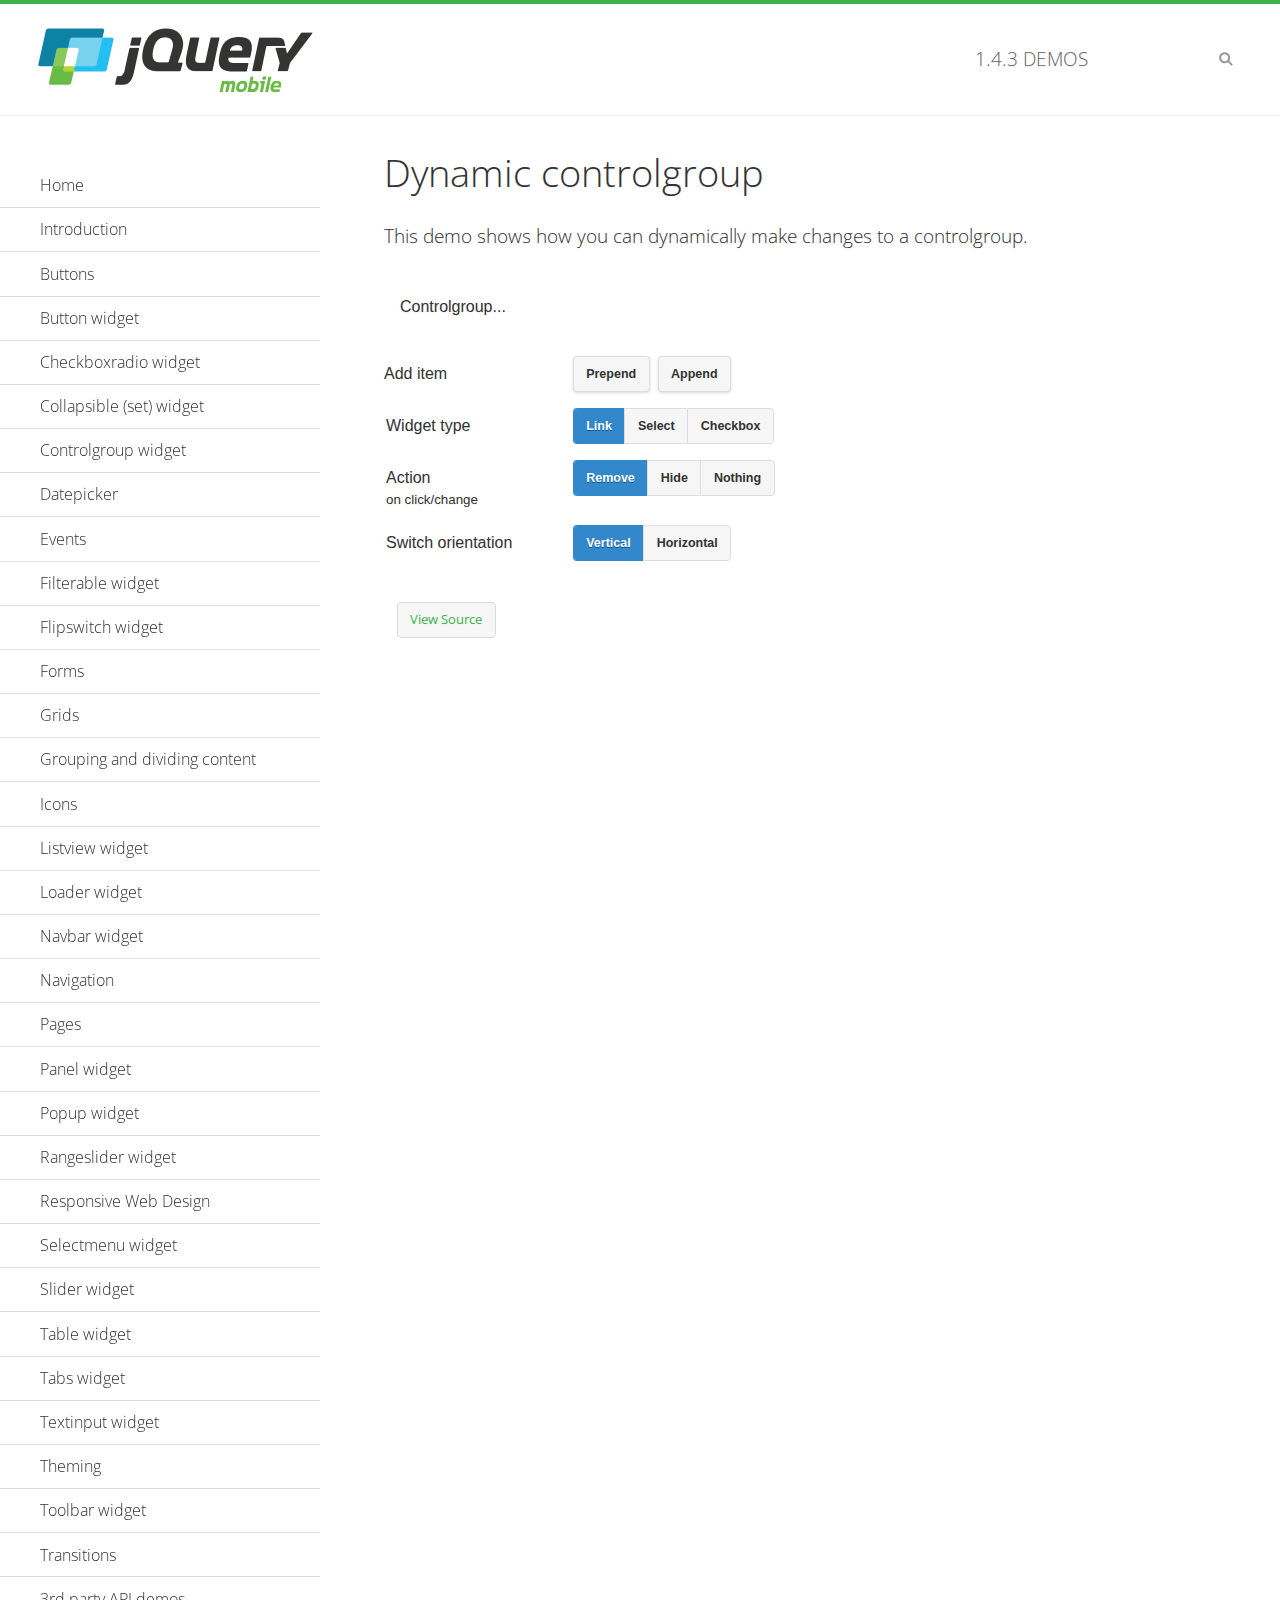
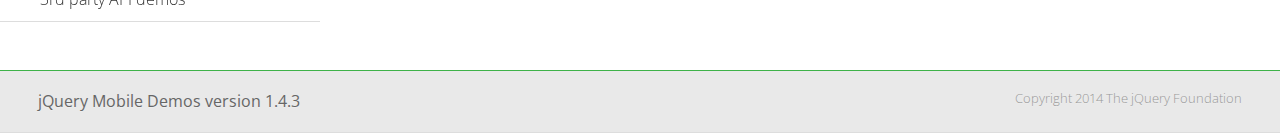
<file: www/jquery.mobile-1.4.3/demos/controlgroup-dynamic/index.html>
<!DOCTYPE html>
<html>
<head>
	<meta charset="utf-8">
	<meta name="viewport" content="width=device-width, initial-scale=1">
	<title>Dynamic controlgroup - jQuery Mobile Demos</title>
	<link rel="shortcut icon" href="../favicon.ico">
    <link rel="stylesheet" href="http://fonts.googleapis.com/css?family=Open+Sans:300,400,700">
	<link rel="stylesheet" href="../css/themes/default/jquery.mobile-1.4.3.min.css">
	<link rel="stylesheet" href="../_assets/css/jqm-demos.css">
	<script src="../js/jquery.js"></script>
	<script src="../_assets/js/index.js"></script>
	<script src="../js/jquery.mobile-1.4.3.min.js"></script>
	<script>
		( function( $, undefined ) {
			var counter = 0;
			$( document ).bind( "pagecreate", function( e ) {
				$( "#prepend, #append", e.target ).on( "click", function( e ) {
					counter++;

					var widgetType = $( "[name='radio-widget']:checked" ).attr( "id" ),
						group = $( "#my-controlgroup" ),
						$el,
						action = function() {
							var action = $( "[name='radio-action']:checked" ).attr( "id" );
							if ( $( $el[1] ).is( "select" ) && action === "hide" ) {
								$el = $( $el[1] ).parents( ".ui-select" );
							}
							$el[ action ]();
							group.controlgroup( "refresh" );
						};

					if ( widgetType === "link" ) {

						$el = $( "<a href='#'>Link " + counter + "</a>" ).bind( "click", action );
						$( "#my-controlgroup" ).controlgroup( "container" )[ $( this ).attr( "id" ) ]( $el );
						$el.buttonMarkup();

					} else if ( widgetType === "select" ) {

						$el = $( "<label for='widget" + counter + "'>Select " + counter + "</label><select id='widget" + counter + "'><option value='option1'>Select " + counter + "</option><option value='option2'>Select option</option></select>" );
						$( $el[ 1 ] ).bind( "change", action);
						$( "#my-controlgroup" ).controlgroup( "container" )[ $( this ).attr( "id" ) ]( $el );
						$( $el[ 1 ] ).selectmenu();

					} else {

						$el = $( "<label for='widget" + counter + "'>Checkbox " + counter + "</label><input type='checkbox' id='widget" + counter + "'></input>" );
						$( $el[ 1 ] ).bind( "change", action );
						$( "#my-controlgroup" ).controlgroup( "container" )[ $( this ).attr( "id" ) ]( $el );
						$( $el[ 1 ] ).checkboxradio();

					}

					group.controlgroup( "refresh" );
				});

				$( "[name='radio-orientation']" ).bind( "change", function( e ) {
					$( "#my-controlgroup" ).controlgroup( "option", "type", ( $( "#isHorizontal" ).is( ":checked" ) ? "horizontal" : "vertical" ) );
				});
			});
		})( jQuery );
	</script>
</head>
<body>
<div data-role="page" class="jqm-demos">

	<div data-role="header" class="jqm-header">
		<h2><a href="../" title="jQuery Mobile Demos home"><img src="../_assets/img/jquery-logo.png" alt="jQuery Mobile"></a></h2>
		<p><span class="jqm-version"></span> Demos</p>
		<a href="#" class="jqm-navmenu-link ui-btn ui-btn-icon-notext ui-corner-all ui-icon-bars ui-nodisc-icon ui-alt-icon ui-btn-left">Menu</a>
		<a href="#" class="jqm-search-link ui-btn ui-btn-icon-notext ui-corner-all ui-icon-search ui-nodisc-icon ui-alt-icon ui-btn-right">Search</a>
	</div><!-- /header -->

	<div role="main" class="ui-content jqm-content">

        <h1>Dynamic controlgroup</h1>

        <p>This demo shows how you can dynamically make changes to a controlgroup.</p>

        <div data-demo-html="true" data-demo-js="true">

            <form>
            	<div class="ui-body ui-body-d ui-corner-all">
                	<p>Controlgroup...</p>
                	<div data-role="controlgroup" id="my-controlgroup"><!-- items will be injected here --></div>
                </div>
            </form>

            <div class="ui-field-contain">
                <label for="prepend">Add item</label>
                <button id="prepend" data-mini="true" data-inline="true">Prepend</button>
                <label for="append" class="ui-hidden-accessible">Action</label>
                <button id="append" data-mini="true" data-inline="true">Append</button>
            </div>

            <form action="#" method="get">
            	<div class="ui-field-contain">
                    <fieldset data-role="controlgroup" data-type="horizontal" data-mini="true">
                        <legend>Widget type</legend>

                        <input type="radio" name="radio-widget" id="link" value="link" checked="checked">
                        <label for="link">Link</label>

                        <input type="radio" name="radio-widget" id="select" value="select">
                        <label for="select">Select</label>

                        <input type="radio" name="radio-widget" id="checkbox" value="checkbox">
                        <label for="checkbox">Checkbox</label>
                    </fieldset>
            	</div>

            	<div class="ui-field-contain">
                    <fieldset data-role="controlgroup" data-type="horizontal" data-mini="true">
                        <legend>Action<br><small>on click/change</small></legend>

                        <input type="radio" name="radio-action" id="remove" value="remove" checked="checked">
                        <label for="remove">Remove</label>

                        <input type="radio" name="radio-action" id="hide" value="hide">
                        <label for="hide">Hide</label>

                        <input type="radio" name="radio-action" id="width" value="width">
                        <label for="width">Nothing</label>
                    </fieldset>
            	</div>

            	<div class="ui-field-contain">
                    <fieldset data-role="controlgroup" data-type="horizontal" data-mini="true">
                        <legend>Switch orientation</legend>

                        <input type="radio" name="radio-orientation" id="isVertical" value="isVertical" checked="checked">
                        <label for="isVertical">Vertical</label>

                        <input type="radio" name="radio-orientation" id="isHorizontal" value="isHorizontal">
                        <label for="isHorizontal">Horizontal</label>
                    </fieldset>
            	</div>

            </form>

        </div><!--/demo-html -->

	</div><!-- /content -->
	    <div data-role="panel" class="jqm-navmenu-panel" data-position="left" data-display="overlay" data-theme="a">
	    	<ul class="jqm-list ui-alt-icon ui-nodisc-icon">
<li data-filtertext="demos homepage" data-icon="home"><a href=".././">Home</a></li>
<li data-filtertext="introduction overview getting started"><a href="../intro/" data-ajax="false">Introduction</a></li>
<li data-filtertext="buttons button markup buttonmarkup method anchor link button element"><a href="../button-markup/" data-ajax="false">Buttons</a></li>
<li data-filtertext="form button widget input button submit reset"><a href="../button/" data-ajax="false">Button widget</a></li>
<li data-role="collapsible" data-enhanced="true" data-collapsed-icon="carat-d" data-expanded-icon="carat-u" data-iconpos="right" data-inset="false" class="ui-collapsible ui-collapsible-themed-content ui-collapsible-collapsed">
	<h3 class="ui-collapsible-heading ui-collapsible-heading-collapsed">
		<a href="#" class="ui-collapsible-heading-toggle ui-btn ui-btn-icon-right ui-btn-inherit ui-icon-carat-d">
		    Checkboxradio widget<span class="ui-collapsible-heading-status"> click to expand contents</span>
		</a>
	</h3>
	<div class="ui-collapsible-content ui-body-inherit ui-collapsible-content-collapsed" aria-hidden="true">
		<ul>
			<li data-filtertext="form checkboxradio widget checkbox input checkboxes controlgroups"><a href="../checkboxradio-checkbox/" data-ajax="false">Checkboxes</a></li>
			<li data-filtertext="form checkboxradio widget radio input radio buttons controlgroups"><a href="../checkboxradio-radio/" data-ajax="false">Radio buttons</a></li>
		</ul>
	</div>
</li>
<li data-role="collapsible" data-enhanced="true" data-collapsed-icon="carat-d" data-expanded-icon="carat-u" data-iconpos="right" data-inset="false" class="ui-collapsible ui-collapsible-themed-content ui-collapsible-collapsed">
	<h3 class="ui-collapsible-heading ui-collapsible-heading-collapsed">
		<a href="#" class="ui-collapsible-heading-toggle ui-btn ui-btn-icon-right ui-btn-inherit ui-icon-carat-d">
			Collapsible (set) widget<span class="ui-collapsible-heading-status"> click to expand contents</span>
		</a>
	</h3>
	<div class="ui-collapsible-content ui-body-inherit ui-collapsible-content-collapsed" aria-hidden="true">
		<ul>
			<li data-filtertext="collapsibles content formatting"><a href="../collapsible/" data-ajax="false">Collapsible</a></li>
			<li data-filtertext="dynamic collapsible set accordion append expand"><a href="../collapsible-dynamic/" data-ajax="false">Dynamic collapsibles</a></li>
			<li data-filtertext="accordions collapsible set widget content formatting grouped collapsibles"><a href="../collapsibleset/" data-ajax="false">Collapsible set</a></li>
		</ul>
	</div>
</li>
<li data-role="collapsible" data-enhanced="true" data-collapsed-icon="carat-d" data-expanded-icon="carat-u" data-iconpos="right" data-inset="false" class="ui-collapsible ui-collapsible-themed-content ui-collapsible-collapsed">
	<h3 class="ui-collapsible-heading ui-collapsible-heading-collapsed">
		<a href="#" class="ui-collapsible-heading-toggle ui-btn ui-btn-icon-right ui-btn-inherit ui-icon-carat-d">
			Controlgroup widget<span class="ui-collapsible-heading-status"> click to expand contents</span>
		</a>
	</h3>
	<div class="ui-collapsible-content ui-body-inherit ui-collapsible-content-collapsed" aria-hidden="true">
		<ul>
			<li data-filtertext="controlgroups selectmenu checkboxradio input grouped buttons horizontal vertical"><a href="../controlgroup/" data-ajax="false">Controlgroup</a></li>
			<li data-filtertext="dynamic controlgroup dynamically add buttons"><a href="../controlgroup-dynamic/" data-ajax="false">Dynamic controlgroups</a></li>
		</ul>
	</div>
</li>
<li data-filtertext="form datepicker widget date input"><a href="../datepicker/" data-ajax="false">Datepicker</a></li>
<li data-role="collapsible" data-enhanced="true" data-collapsed-icon="carat-d" data-expanded-icon="carat-u" data-iconpos="right" data-inset="false" class="ui-collapsible ui-collapsible-themed-content ui-collapsible-collapsed">
	<h3 class="ui-collapsible-heading ui-collapsible-heading-collapsed">
		<a href="#" class="ui-collapsible-heading-toggle ui-btn ui-btn-icon-right ui-btn-inherit ui-icon-carat-d">
			Events<span class="ui-collapsible-heading-status"> click to expand contents</span>
		</a>
	</h3>
	<div class="ui-collapsible-content ui-body-inherit ui-collapsible-content-collapsed" aria-hidden="true">
		<ul>
			<li data-filtertext="swipe to delete list items listviews swipe events"><a href="../swipe-list/" data-ajax="false">Swipe list items</a></li>
			<li data-filtertext="swipe to navigate swipe page navigation swipe events"><a href="../swipe-page/" data-ajax="false">Swipe page navigation</a></li>
		</ul>
	</div>
</li>
<li data-filtertext="filterable filter elements sorting searching listview table"><a href="../filterable/" data-ajax="false">Filterable widget</a></li>
<li data-filtertext="form flipswitch widget flip toggle switch binary select checkbox input"><a href="../flipswitch/" data-ajax="false">Flipswitch widget</a></li>
<li data-role="collapsible" data-enhanced="true" data-collapsed-icon="carat-d" data-expanded-icon="carat-u" data-iconpos="right" data-inset="false" class="ui-collapsible ui-collapsible-themed-content ui-collapsible-collapsed">
	<h3 class="ui-collapsible-heading ui-collapsible-heading-collapsed">
		<a href="#" class="ui-collapsible-heading-toggle ui-btn ui-btn-icon-right ui-btn-inherit ui-icon-carat-d">
			Forms<span class="ui-collapsible-heading-status"> click to expand contents</span>
		</a>
	</h3>
	<div class="ui-collapsible-content ui-body-inherit ui-collapsible-content-collapsed" aria-hidden="true">
		<ul>
			<li data-filtertext="forms text checkbox radio range button submit reset inputs selects textarea slider flipswitch label form elements"><a href="../forms/" data-ajax="false">Forms</a></li>
			<li data-filtertext="form hide labels hidden accessible ui-hidden-accessible forms"><a href="../forms-label-hidden-accessible/" data-ajax="false">Hide labels</a></li>
			<li data-filtertext="form field containers fieldcontain ui-field-contain forms"><a href="../forms-field-contain/" data-ajax="false">Field containers</a></li>
			<li data-filtertext="forms disabled form elements"><a href="../forms-disabled/" data-ajax="false">Forms disabled</a></li>
			<li data-filtertext="forms gallery examples overview forms text checkbox radio range button submit reset inputs selects textarea slider flipswitch label form elements"><a href="../forms-gallery/" data-ajax="false">Forms gallery</a></li>
		</ul>
	</div>
</li>
<li data-role="collapsible" data-enhanced="true" data-collapsed-icon="carat-d" data-expanded-icon="carat-u" data-iconpos="right" data-inset="false" class="ui-collapsible ui-collapsible-themed-content ui-collapsible-collapsed">
	<h3 class="ui-collapsible-heading ui-collapsible-heading-collapsed">
		<a href="#" class="ui-collapsible-heading-toggle ui-btn ui-btn-icon-right ui-btn-inherit ui-icon-carat-d">
			Grids<span class="ui-collapsible-heading-status"> click to expand contents</span>
		</a>
	</h3>
	<div class="ui-collapsible-content ui-body-inherit ui-collapsible-content-collapsed" aria-hidden="true">
		<ul>
			<li data-filtertext="grids columns blocks content formatting rwd responsive css framework"><a href="../grids/" data-ajax="false">Grids</a></li>
			<li data-filtertext="buttons in grids css framework"><a href="../grids-buttons/" data-ajax="false">Buttons in grids</a></li>
			<li data-filtertext="custom responsive grids rwd css framework"><a href="../grids-custom-responsive/" data-ajax="false">Custom responsive grids</a></li>
		</ul>
	</div>
</li>
<li data-filtertext="blocks content formatting sections heading"><a href="../body-bar-classes/" data-ajax="false">Grouping and dividing content</a></li>
<li data-role="collapsible" data-enhanced="true" data-collapsed-icon="carat-d" data-expanded-icon="carat-u" data-iconpos="right" data-inset="false" class="ui-collapsible ui-collapsible-themed-content ui-collapsible-collapsed">
	<h3 class="ui-collapsible-heading ui-collapsible-heading-collapsed">
		<a href="#" class="ui-collapsible-heading-toggle ui-btn ui-btn-icon-right ui-btn-inherit ui-icon-carat-d">
			Icons<span class="ui-collapsible-heading-status"> click to expand contents</span>
		</a>
	</h3>
	<div class="ui-collapsible-content ui-body-inherit ui-collapsible-content-collapsed" aria-hidden="true">
		<ul>
			<li data-filtertext="button icons svg disc alt custom icon position"><a href="../icons/" data-ajax="false">Icons</a></li>
			<li data-filtertext=""><a href="../icons-grunticon/" data-ajax="false">Grunticon loader</a></li>
		</ul>
	</div>
</li>
<li data-role="collapsible" data-enhanced="true" data-collapsed-icon="carat-d" data-expanded-icon="carat-u" data-iconpos="right" data-inset="false" class="ui-collapsible ui-collapsible-themed-content ui-collapsible-collapsed">
	<h3 class="ui-collapsible-heading ui-collapsible-heading-collapsed">
		<a href="#" class="ui-collapsible-heading-toggle ui-btn ui-btn-icon-right ui-btn-inherit ui-icon-carat-d">
			Listview widget<span class="ui-collapsible-heading-status"> click to expand contents</span>
		</a>
	</h3>
	<div class="ui-collapsible-content ui-body-inherit ui-collapsible-content-collapsed" aria-hidden="true">
		<ul>
			<li data-filtertext="listview widget thumbnails icons nested split button collapsible ul ol"><a href="../listview/" data-ajax="false">Listview</a></li>
			<li data-filtertext="autocomplete filterable reveal listview filtertextbeforefilter placeholder"><a href="../listview-autocomplete/" data-ajax="false">Listview autocomplete</a></li>
			<li data-filtertext="autocomplete filterable reveal listview remote data filtertextbeforefilter placeholder"><a href="../listview-autocomplete-remote/" data-ajax="false">Listview autocomplete remote data</a></li>
			<li data-filtertext="autodividers anchor jump scroll linkbars listview lists ul ol"><a href="../listview-autodividers-linkbar/" data-ajax="false">Listview autodividers linkbar</a></li>
			<li data-filtertext="listview autodividers selector autodividersselector lists ul ol"><a href="../listview-autodividers-selector/" data-ajax="false">Listview autodividers selector</a></li>
			<li data-filtertext="listview nested list items"><a href="../listview-nested-lists/" data-ajax="false">Nested Listviews</a></li>
			<li data-filtertext="listview collapsible list items flat"><a href="../listview-collapsible-item-flat/" data-ajax="false">Listview collapsible list items (flat)</a></li>
			<li data-filtertext="listview collapsible list indented"><a href="../listview-collapsible-item-indented/" data-ajax="false">Listview collapsible list items (indented)</a></li>
			<li data-filtertext="grid listview responsive grids responsive listviews lists ul"><a href="../listview-grid/" data-ajax="false">Listview responsive grid</a></li>
		</ul>
	</div>
</li>
<li data-filtertext="loader widget page loading navigation overlay spinner"><a href="../loader/" data-ajax="false">Loader widget</a></li>
<li data-filtertext="navbar widget navmenu toolbars header footer"><a href="../navbar/" data-ajax="false">Navbar widget</a></li>
<li data-role="collapsible" data-enhanced="true" data-collapsed-icon="carat-d" data-expanded-icon="carat-u" data-iconpos="right" data-inset="false" class="ui-collapsible ui-collapsible-themed-content ui-collapsible-collapsed">
	<h3 class="ui-collapsible-heading ui-collapsible-heading-collapsed">
		<a href="#" class="ui-collapsible-heading-toggle ui-btn ui-btn-icon-right ui-btn-inherit ui-icon-carat-d">
			Navigation<span class="ui-collapsible-heading-status"> click to expand contents</span>
		</a>
	</h3>
	<div class="ui-collapsible-content ui-body-inherit ui-collapsible-content-collapsed" aria-hidden="true">
		<ul>
			<li data-filtertext="ajax navigation navigate widget history event method"><a href="../navigation/" data-ajax="false">Navigation</a></li>
			<li data-filtertext="linking pages page links navigation ajax prefetch cache"><a href="../navigation-linking-pages/" data-ajax="false">Linking pages</a></li>
			<!-- <li data-filtertext="php redirect server redirection server-side navigation"><a href="../navigation-php-redirect/" data-ajax="false">PHP redirect demo</a></li>-->
			<li data-filtertext="navigation redirection hash query"><a href="../navigation-hash-processing/" data-ajax="false">Hash processing demo</a></li>
			<li data-filtertext="navigation redirection hash query"><a href="../page-events/" data-ajax="false">Page Navigation Events</a></li>
		</ul>
	</div>
</li>
<li data-role="collapsible" data-enhanced="true" data-collapsed-icon="carat-d" data-expanded-icon="carat-u" data-iconpos="right" data-inset="false" class="ui-collapsible ui-collapsible-themed-content ui-collapsible-collapsed">
	<h3 class="ui-collapsible-heading ui-collapsible-heading-collapsed">
		<a href="#" class="ui-collapsible-heading-toggle ui-btn ui-btn-icon-right ui-btn-inherit ui-icon-carat-d">
			Pages<span class="ui-collapsible-heading-status"> click to expand contents</span>
		</a>
	</h3>
	<div class="ui-collapsible-content ui-body-inherit ui-collapsible-content-collapsed" aria-hidden="true">
		<ul>
			<li data-filtertext="pages page widget ajax navigation"><a href="../pages/" data-ajax="false">Pages</a></li>
			<li data-filtertext="single page"><a href="../pages-single-page/" data-ajax="false">Single page</a></li>
			<li data-filtertext="multipage multi-page page"><a href="../pages-multi-page/" data-ajax="false">Multi-page template</a></li>
			<li data-filtertext="dialog page widget modal popup"><a href="../pages-dialog/" data-ajax="false">Dialog page</a></li>
		</ul>
	</div>
</li>
<li data-role="collapsible" data-enhanced="true" data-collapsed-icon="carat-d" data-expanded-icon="carat-u" data-iconpos="right" data-inset="false" class="ui-collapsible ui-collapsible-themed-content ui-collapsible-collapsed">
	<h3 class="ui-collapsible-heading ui-collapsible-heading-collapsed">
		<a href="#" class="ui-collapsible-heading-toggle ui-btn ui-btn-icon-right ui-btn-inherit ui-icon-carat-d">
			Panel widget<span class="ui-collapsible-heading-status"> click to expand contents</span>
		</a>
	</h3>
	<div class="ui-collapsible-content ui-body-inherit ui-collapsible-content-collapsed" aria-hidden="true">
		<ul>
			<li data-filtertext="panel widget sliding panels reveal push overlay responsive"><a href="../panel/" data-ajax="false">Panel</a></li>
			<li data-filtertext=""><a href="../panel-external/" data-ajax="false">External panels</a></li>
			<li data-filtertext="panel "><a href="../panel-fixed/" data-ajax="false">Fixed panels</a></li>
			<li data-filtertext="panel slide panels sliding panels shadow rwd responsive breakpoint"><a href="../panel-responsive/" data-ajax="false">Panels responsive</a></li>
			<li data-filtertext="panel custom style custom panel width reveal shadow listview panel styling page background wrapper"><a href="../panel-styling/" data-ajax="false">Custom panel style</a></li>
			<li data-filtertext="panel open on swipe"><a href="../panel-swipe-open/" data-ajax="false">Panel open on swipe</a></li>
			<li data-filtertext="panels outside page internal external toolbars"><a href="../panel-external-internal/" data-ajax="false">Panel external and internal</a></li>
		</ul>
	</div>
</li>
<li data-role="collapsible" data-enhanced="true" data-collapsed-icon="carat-d" data-expanded-icon="carat-u" data-iconpos="right" data-inset="false" class="ui-collapsible ui-collapsible-themed-content ui-collapsible-collapsed">
	<h3 class="ui-collapsible-heading ui-collapsible-heading-collapsed">
		<a href="#" class="ui-collapsible-heading-toggle ui-btn ui-btn-icon-right ui-btn-inherit ui-icon-carat-d">
			Popup widget<span class="ui-collapsible-heading-status"> click to expand contents</span>
		</a>
	</h3>
	<div class="ui-collapsible-content ui-body-inherit ui-collapsible-content-collapsed" aria-hidden="true">
		<ul>
			<li data-filtertext="popup widget popups dialog modal transition tooltip lightbox form overlay screen flip pop fade transition"><a href="../popup/" data-ajax="false">Popup</a></li>
			<li data-filtertext="popup alignment position"><a href="../popup-alignment/" data-ajax="false">Popup alignment</a></li>
			<li data-filtertext="popup arrow size popups popover"><a href="../popup-arrow-size/" data-ajax="false">Popup arrow size</a></li>
			<li data-filtertext="dynamic popups popup images lightbox"><a href="../popup-dynamic/" data-ajax="false">Dynamic popups</a></li>
			<li data-filtertext="popups with iframes scaling"><a href="../popup-iframe/" data-ajax="false">Popups with iframes</a></li>
			<li data-filtertext="popup image scaling"><a href="../popup-image-scaling/" data-ajax="false">Popup image scaling</a></li>
			<li data-filtertext="external popup outside multi-page"><a href="../popup-outside-multipage/" data-ajax="false">Popup outside multi-page</a></li>
		</ul>
	</div>
</li>
<li data-filtertext="form rangeslider widget dual sliders dual handle sliders range input"><a href="../rangeslider/" data-ajax="false">Rangeslider widget</a></li>
<li data-filtertext="responsive web design rwd adaptive progressive enhancement PE accessible mobile breakpoints media query media queries"><a href="../rwd/" data-ajax="false">Responsive Web Design</a></li>
<li data-role="collapsible" data-enhanced="true" data-collapsed-icon="carat-d" data-expanded-icon="carat-u" data-iconpos="right" data-inset="false" class="ui-collapsible ui-collapsible-themed-content ui-collapsible-collapsed">
	<h3 class="ui-collapsible-heading ui-collapsible-heading-collapsed">
		<a href="#" class="ui-collapsible-heading-toggle ui-btn ui-btn-icon-right ui-btn-inherit ui-icon-carat-d">
			Selectmenu widget<span class="ui-collapsible-heading-status"> click to expand contents</span>
		</a>
	</h3>
	<div class="ui-collapsible-content ui-body-inherit ui-collapsible-content-collapsed" aria-hidden="true">
		<ul>
			<li data-filtertext="form selectmenu widget select input custom select menu selects"><a href="../selectmenu/" data-ajax="false">Selectmenu</a></li>
			<li data-filtertext="form custom select menu selectmenu widget custom menu option optgroup multiple selects"><a href="../selectmenu-custom/" data-ajax="false">Custom select menu</a></li>
			<li data-filtertext="filterable select filter popup dialog"><a href="../selectmenu-custom-filter/" data-ajax="false">Custom select menu with filter</a></li>
		</ul>
	</div>
</li>
<li data-role="collapsible" data-enhanced="true" data-collapsed-icon="carat-d" data-expanded-icon="carat-u" data-iconpos="right" data-inset="false" class="ui-collapsible ui-collapsible-themed-content ui-collapsible-collapsed">
	<h3 class="ui-collapsible-heading ui-collapsible-heading-collapsed">
		<a href="#" class="ui-collapsible-heading-toggle ui-btn ui-btn-icon-right ui-btn-inherit ui-icon-carat-d">
			Slider widget<span class="ui-collapsible-heading-status"> click to expand contents</span>
		</a>
	</h3>
	<div class="ui-collapsible-content ui-body-inherit ui-collapsible-content-collapsed" aria-hidden="true">
		<ul>
			<li data-filtertext="form slider widget range input single sliders"><a href="../slider/" data-ajax="false">Slider</a></li>
			<li data-filtertext="form slider widget flipswitch slider binary select flip toggle switch"><a href="../slider-flipswitch/" data-ajax="false">Slider flip toggle switch</a></li>
			<li data-filtertext="form slider tooltip handle value input range sliders"><a href="../slider-tooltip/" data-ajax="false">Slider tooltip</a></li>
		</ul>
	</div>
</li>
<li data-role="collapsible" data-enhanced="true" data-collapsed-icon="carat-d" data-expanded-icon="carat-u" data-iconpos="right" data-inset="false" class="ui-collapsible ui-collapsible-themed-content ui-collapsible-collapsed">
	<h3 class="ui-collapsible-heading ui-collapsible-heading-collapsed">
		<a href="#" class="ui-collapsible-heading-toggle ui-btn ui-btn-icon-right ui-btn-inherit ui-icon-carat-d">
			Table widget<span class="ui-collapsible-heading-status"> click to expand contents</span>
		</a>
	</h3>
	<div class="ui-collapsible-content ui-body-inherit ui-collapsible-content-collapsed" aria-hidden="true">
		<ul>
			<li data-filtertext="table widget reflow column toggle th td responsive tables rwd hide show tabular"><a href="../table-column-toggle/" data-ajax="false">Table Column Toggle</a></li>
			<li data-filtertext="table column toggle phone comparison demo"><a href="../table-column-toggle-example/" data-ajax="false">Table Column Toggle demo</a></li>
			<li data-filtertext="responsive tables table column toggle heading groups rwd breakpoint"><a href="../table-column-toggle-heading-groups/" data-ajax="false">Table Column Toggle heading groups</a></li>
			<li data-filtertext="responsive tables table column toggle hide rwd breakpoint customization options"><a href="../table-column-toggle-options/" data-ajax="false">Table Column Toggle options</a></li>
			<li data-filtertext="table reflow th td responsive rwd columns tabular"><a href="../table-reflow/" data-ajax="false">Table Reflow</a></li>
			<li data-filtertext="responsive tables table reflow heading groups rwd breakpoint"><a href="../table-reflow-heading-groups/" data-ajax="false">Table Reflow heading groups</a></li>
			<li data-filtertext="responsive tables table reflow stripes strokes table style"><a href="../table-reflow-stripes-strokes/" data-ajax="false">Table Reflow stripes and strokes</a></li>
			<li data-filtertext="responsive tables table reflow stack custom styles"><a href="../table-reflow-styling/" data-ajax="false">Table Reflow custom styles</a></li>
		</ul>
	</div>
</li>
<li data-filtertext="ui tabs widget"><a href="../tabs/" data-ajax="false">Tabs widget</a></li>
<li data-filtertext="form textinput widget text input textarea number date time tel email file color password"><a href="../textinput/" data-ajax="false">Textinput widget</a></li>
<li data-role="collapsible" data-enhanced="true" data-collapsed-icon="carat-d" data-expanded-icon="carat-u" data-iconpos="right" data-inset="false" class="ui-collapsible ui-collapsible-themed-content ui-collapsible-collapsed">
	<h3 class="ui-collapsible-heading ui-collapsible-heading-collapsed">
		<a href="#" class="ui-collapsible-heading-toggle ui-btn ui-btn-icon-right ui-btn-inherit ui-icon-carat-d">
			Theming<span class="ui-collapsible-heading-status"> click to expand contents</span>
		</a>
	</h3>
	<div class="ui-collapsible-content ui-body-inherit ui-collapsible-content-collapsed" aria-hidden="true">
		<ul>
			<li data-filtertext="default theme swatches theming style css"><a href="../theme-default/" data-ajax="false">Default theme</a></li>
			<li data-filtertext="classic theme old theme swatches theming style css"><a href="../theme-classic/" data-ajax="false">Classic theme</a></li>
		</ul>
	</div>
</li>
<li data-role="collapsible" data-enhanced="true" data-collapsed-icon="carat-d" data-expanded-icon="carat-u" data-iconpos="right" data-inset="false" class="ui-collapsible ui-collapsible-themed-content ui-collapsible-collapsed">
	<h3 class="ui-collapsible-heading ui-collapsible-heading-collapsed">
		<a href="#" class="ui-collapsible-heading-toggle ui-btn ui-btn-icon-right ui-btn-inherit ui-icon-carat-d">
			Toolbar widget<span class="ui-collapsible-heading-status"> click to expand contents</span>
		</a>
	</h3>
	<div class="ui-collapsible-content ui-body-inherit ui-collapsible-content-collapsed" aria-hidden="true">
		<ul>
			<li data-filtertext="toolbar widget header footer toolbars fixed fullscreen external sections"><a href="../toolbar/" data-ajax="false">Toolbar</a></li>
			<li data-filtertext="dynamic toolbars dynamically add toolbar header footer"><a href="../toolbar-dynamic/" data-ajax="false">Dynamic toolbars</a></li>
			<li data-filtertext="external toolbars header footer"><a href="../toolbar-external/" data-ajax="false">External toolbars</a></li>
			<li data-filtertext="fixed toolbars header footer"><a href="../toolbar-fixed/" data-ajax="false">Fixed toolbars</a></li>
			<li data-filtertext="fixed fullscreen toolbars header footer"><a href="../toolbar-fixed-fullscreen/" data-ajax="false">Fullscreen toolbars</a></li>
			<li data-filtertext="external fixed toolbars header footer"><a href="../toolbar-fixed-external/" data-ajax="false">Fixed external toolbars</a></li>
			<li data-filtertext="external persistent toolbars header footer navbar navmenu"><a href="../toolbar-fixed-persistent/" data-ajax="false">Persistent toolbars</a></li>
			<li data-filtertext="external ajax optimized toolbars persistent toolbars header footer navbar"><a href="../toolbar-fixed-persistent-optimized/" data-ajax="false">Ajax optimized toolbars</a></li>
			<li data-filtertext="form in toolbars header footer"><a href="../toolbar-fixed-forms/" data-ajax="false">Form in toolbar</a></li>
		</ul>
	</div>
</li>
<li data-filtertext="page transitions animated pages popup navigation flip slide fade pop"><a href="../transitions/" data-ajax="false">Transitions</a></li>
<li data-role="collapsible" data-enhanced="true" data-collapsed-icon="carat-d" data-expanded-icon="carat-u" data-iconpos="right" data-inset="false" class="ui-collapsible ui-collapsible-themed-content ui-collapsible-collapsed">
	<h3 class="ui-collapsible-heading ui-collapsible-heading-collapsed">
		<a href="#" class="ui-collapsible-heading-toggle ui-btn ui-btn-icon-right ui-btn-inherit ui-icon-carat-d">
			3rd party API demos<span class="ui-collapsible-heading-status"> click to expand contents</span>
		</a>
	</h3>
	<div class="ui-collapsible-content ui-body-inherit ui-collapsible-content-collapsed" aria-hidden="true">
		<ul>
			<li data-filtertext="backbone requirejs navigation router"><a href="../backbone-requirejs/" data-ajax="false">Backbone RequireJS</a></li>
			<li data-filtertext="google maps geolocation demo"><a href="../map-geolocation/" data-ajax="false">Google Maps geolocation</a></li>
			<li data-filtertext="google maps hybrid"><a href="../map-list-toggle/" data-ajax="false">Google Maps list toggle</a></li>
		</ul>
	</div>
</li>



		     </ul>
		</div><!-- /panel -->


	<div data-role="footer" data-position="fixed" data-tap-toggle="false" class="jqm-footer">
		<p>jQuery Mobile Demos version <span class="jqm-version"></span></p>
		<p>Copyright 2014 The jQuery Foundation</p>
	</div><!-- /footer -->
	<!-- TODO: This should become an external panel so we can add input to markup (unique ID) -->
    <div data-role="panel" class="jqm-search-panel" data-position="right" data-display="overlay" data-theme="a">
		<div class="jqm-search">
			<ul class="jqm-list" data-filter-placeholder="Search demos..." data-filter-reveal="true">
<li data-filtertext="demos homepage" data-icon="home"><a href=".././">Home</a></li>
<li data-filtertext="introduction overview getting started"><a href="../intro/" data-ajax="false">Introduction</a></li>
<li data-filtertext="buttons button markup buttonmarkup method anchor link button element"><a href="../button-markup/" data-ajax="false">Buttons</a></li>
<li data-filtertext="form button widget input button submit reset"><a href="../button/" data-ajax="false">Button widget</a></li>
<li data-role="collapsible" data-enhanced="true" data-collapsed-icon="carat-d" data-expanded-icon="carat-u" data-iconpos="right" data-inset="false" class="ui-collapsible ui-collapsible-themed-content ui-collapsible-collapsed">
	<h3 class="ui-collapsible-heading ui-collapsible-heading-collapsed">
		<a href="#" class="ui-collapsible-heading-toggle ui-btn ui-btn-icon-right ui-btn-inherit ui-icon-carat-d">
		    Checkboxradio widget<span class="ui-collapsible-heading-status"> click to expand contents</span>
		</a>
	</h3>
	<div class="ui-collapsible-content ui-body-inherit ui-collapsible-content-collapsed" aria-hidden="true">
		<ul>
			<li data-filtertext="form checkboxradio widget checkbox input checkboxes controlgroups"><a href="../checkboxradio-checkbox/" data-ajax="false">Checkboxes</a></li>
			<li data-filtertext="form checkboxradio widget radio input radio buttons controlgroups"><a href="../checkboxradio-radio/" data-ajax="false">Radio buttons</a></li>
		</ul>
	</div>
</li>
<li data-role="collapsible" data-enhanced="true" data-collapsed-icon="carat-d" data-expanded-icon="carat-u" data-iconpos="right" data-inset="false" class="ui-collapsible ui-collapsible-themed-content ui-collapsible-collapsed">
	<h3 class="ui-collapsible-heading ui-collapsible-heading-collapsed">
		<a href="#" class="ui-collapsible-heading-toggle ui-btn ui-btn-icon-right ui-btn-inherit ui-icon-carat-d">
			Collapsible (set) widget<span class="ui-collapsible-heading-status"> click to expand contents</span>
		</a>
	</h3>
	<div class="ui-collapsible-content ui-body-inherit ui-collapsible-content-collapsed" aria-hidden="true">
		<ul>
			<li data-filtertext="collapsibles content formatting"><a href="../collapsible/" data-ajax="false">Collapsible</a></li>
			<li data-filtertext="dynamic collapsible set accordion append expand"><a href="../collapsible-dynamic/" data-ajax="false">Dynamic collapsibles</a></li>
			<li data-filtertext="accordions collapsible set widget content formatting grouped collapsibles"><a href="../collapsibleset/" data-ajax="false">Collapsible set</a></li>
		</ul>
	</div>
</li>
<li data-role="collapsible" data-enhanced="true" data-collapsed-icon="carat-d" data-expanded-icon="carat-u" data-iconpos="right" data-inset="false" class="ui-collapsible ui-collapsible-themed-content ui-collapsible-collapsed">
	<h3 class="ui-collapsible-heading ui-collapsible-heading-collapsed">
		<a href="#" class="ui-collapsible-heading-toggle ui-btn ui-btn-icon-right ui-btn-inherit ui-icon-carat-d">
			Controlgroup widget<span class="ui-collapsible-heading-status"> click to expand contents</span>
		</a>
	</h3>
	<div class="ui-collapsible-content ui-body-inherit ui-collapsible-content-collapsed" aria-hidden="true">
		<ul>
			<li data-filtertext="controlgroups selectmenu checkboxradio input grouped buttons horizontal vertical"><a href="../controlgroup/" data-ajax="false">Controlgroup</a></li>
			<li data-filtertext="dynamic controlgroup dynamically add buttons"><a href="../controlgroup-dynamic/" data-ajax="false">Dynamic controlgroups</a></li>
		</ul>
	</div>
</li>
<li data-filtertext="form datepicker widget date input"><a href="../datepicker/" data-ajax="false">Datepicker</a></li>
<li data-role="collapsible" data-enhanced="true" data-collapsed-icon="carat-d" data-expanded-icon="carat-u" data-iconpos="right" data-inset="false" class="ui-collapsible ui-collapsible-themed-content ui-collapsible-collapsed">
	<h3 class="ui-collapsible-heading ui-collapsible-heading-collapsed">
		<a href="#" class="ui-collapsible-heading-toggle ui-btn ui-btn-icon-right ui-btn-inherit ui-icon-carat-d">
			Events<span class="ui-collapsible-heading-status"> click to expand contents</span>
		</a>
	</h3>
	<div class="ui-collapsible-content ui-body-inherit ui-collapsible-content-collapsed" aria-hidden="true">
		<ul>
			<li data-filtertext="swipe to delete list items listviews swipe events"><a href="../swipe-list/" data-ajax="false">Swipe list items</a></li>
			<li data-filtertext="swipe to navigate swipe page navigation swipe events"><a href="../swipe-page/" data-ajax="false">Swipe page navigation</a></li>
		</ul>
	</div>
</li>
<li data-filtertext="filterable filter elements sorting searching listview table"><a href="../filterable/" data-ajax="false">Filterable widget</a></li>
<li data-filtertext="form flipswitch widget flip toggle switch binary select checkbox input"><a href="../flipswitch/" data-ajax="false">Flipswitch widget</a></li>
<li data-role="collapsible" data-enhanced="true" data-collapsed-icon="carat-d" data-expanded-icon="carat-u" data-iconpos="right" data-inset="false" class="ui-collapsible ui-collapsible-themed-content ui-collapsible-collapsed">
	<h3 class="ui-collapsible-heading ui-collapsible-heading-collapsed">
		<a href="#" class="ui-collapsible-heading-toggle ui-btn ui-btn-icon-right ui-btn-inherit ui-icon-carat-d">
			Forms<span class="ui-collapsible-heading-status"> click to expand contents</span>
		</a>
	</h3>
	<div class="ui-collapsible-content ui-body-inherit ui-collapsible-content-collapsed" aria-hidden="true">
		<ul>
			<li data-filtertext="forms text checkbox radio range button submit reset inputs selects textarea slider flipswitch label form elements"><a href="../forms/" data-ajax="false">Forms</a></li>
			<li data-filtertext="form hide labels hidden accessible ui-hidden-accessible forms"><a href="../forms-label-hidden-accessible/" data-ajax="false">Hide labels</a></li>
			<li data-filtertext="form field containers fieldcontain ui-field-contain forms"><a href="../forms-field-contain/" data-ajax="false">Field containers</a></li>
			<li data-filtertext="forms disabled form elements"><a href="../forms-disabled/" data-ajax="false">Forms disabled</a></li>
			<li data-filtertext="forms gallery examples overview forms text checkbox radio range button submit reset inputs selects textarea slider flipswitch label form elements"><a href="../forms-gallery/" data-ajax="false">Forms gallery</a></li>
		</ul>
	</div>
</li>
<li data-role="collapsible" data-enhanced="true" data-collapsed-icon="carat-d" data-expanded-icon="carat-u" data-iconpos="right" data-inset="false" class="ui-collapsible ui-collapsible-themed-content ui-collapsible-collapsed">
	<h3 class="ui-collapsible-heading ui-collapsible-heading-collapsed">
		<a href="#" class="ui-collapsible-heading-toggle ui-btn ui-btn-icon-right ui-btn-inherit ui-icon-carat-d">
			Grids<span class="ui-collapsible-heading-status"> click to expand contents</span>
		</a>
	</h3>
	<div class="ui-collapsible-content ui-body-inherit ui-collapsible-content-collapsed" aria-hidden="true">
		<ul>
			<li data-filtertext="grids columns blocks content formatting rwd responsive css framework"><a href="../grids/" data-ajax="false">Grids</a></li>
			<li data-filtertext="buttons in grids css framework"><a href="../grids-buttons/" data-ajax="false">Buttons in grids</a></li>
			<li data-filtertext="custom responsive grids rwd css framework"><a href="../grids-custom-responsive/" data-ajax="false">Custom responsive grids</a></li>
		</ul>
	</div>
</li>
<li data-filtertext="blocks content formatting sections heading"><a href="../body-bar-classes/" data-ajax="false">Grouping and dividing content</a></li>
<li data-role="collapsible" data-enhanced="true" data-collapsed-icon="carat-d" data-expanded-icon="carat-u" data-iconpos="right" data-inset="false" class="ui-collapsible ui-collapsible-themed-content ui-collapsible-collapsed">
	<h3 class="ui-collapsible-heading ui-collapsible-heading-collapsed">
		<a href="#" class="ui-collapsible-heading-toggle ui-btn ui-btn-icon-right ui-btn-inherit ui-icon-carat-d">
			Icons<span class="ui-collapsible-heading-status"> click to expand contents</span>
		</a>
	</h3>
	<div class="ui-collapsible-content ui-body-inherit ui-collapsible-content-collapsed" aria-hidden="true">
		<ul>
			<li data-filtertext="button icons svg disc alt custom icon position"><a href="../icons/" data-ajax="false">Icons</a></li>
			<li data-filtertext=""><a href="../icons-grunticon/" data-ajax="false">Grunticon loader</a></li>
		</ul>
	</div>
</li>
<li data-role="collapsible" data-enhanced="true" data-collapsed-icon="carat-d" data-expanded-icon="carat-u" data-iconpos="right" data-inset="false" class="ui-collapsible ui-collapsible-themed-content ui-collapsible-collapsed">
	<h3 class="ui-collapsible-heading ui-collapsible-heading-collapsed">
		<a href="#" class="ui-collapsible-heading-toggle ui-btn ui-btn-icon-right ui-btn-inherit ui-icon-carat-d">
			Listview widget<span class="ui-collapsible-heading-status"> click to expand contents</span>
		</a>
	</h3>
	<div class="ui-collapsible-content ui-body-inherit ui-collapsible-content-collapsed" aria-hidden="true">
		<ul>
			<li data-filtertext="listview widget thumbnails icons nested split button collapsible ul ol"><a href="../listview/" data-ajax="false">Listview</a></li>
			<li data-filtertext="autocomplete filterable reveal listview filtertextbeforefilter placeholder"><a href="../listview-autocomplete/" data-ajax="false">Listview autocomplete</a></li>
			<li data-filtertext="autocomplete filterable reveal listview remote data filtertextbeforefilter placeholder"><a href="../listview-autocomplete-remote/" data-ajax="false">Listview autocomplete remote data</a></li>
			<li data-filtertext="autodividers anchor jump scroll linkbars listview lists ul ol"><a href="../listview-autodividers-linkbar/" data-ajax="false">Listview autodividers linkbar</a></li>
			<li data-filtertext="listview autodividers selector autodividersselector lists ul ol"><a href="../listview-autodividers-selector/" data-ajax="false">Listview autodividers selector</a></li>
			<li data-filtertext="listview nested list items"><a href="../listview-nested-lists/" data-ajax="false">Nested Listviews</a></li>
			<li data-filtertext="listview collapsible list items flat"><a href="../listview-collapsible-item-flat/" data-ajax="false">Listview collapsible list items (flat)</a></li>
			<li data-filtertext="listview collapsible list indented"><a href="../listview-collapsible-item-indented/" data-ajax="false">Listview collapsible list items (indented)</a></li>
			<li data-filtertext="grid listview responsive grids responsive listviews lists ul"><a href="../listview-grid/" data-ajax="false">Listview responsive grid</a></li>
		</ul>
	</div>
</li>
<li data-filtertext="loader widget page loading navigation overlay spinner"><a href="../loader/" data-ajax="false">Loader widget</a></li>
<li data-filtertext="navbar widget navmenu toolbars header footer"><a href="../navbar/" data-ajax="false">Navbar widget</a></li>
<li data-role="collapsible" data-enhanced="true" data-collapsed-icon="carat-d" data-expanded-icon="carat-u" data-iconpos="right" data-inset="false" class="ui-collapsible ui-collapsible-themed-content ui-collapsible-collapsed">
	<h3 class="ui-collapsible-heading ui-collapsible-heading-collapsed">
		<a href="#" class="ui-collapsible-heading-toggle ui-btn ui-btn-icon-right ui-btn-inherit ui-icon-carat-d">
			Navigation<span class="ui-collapsible-heading-status"> click to expand contents</span>
		</a>
	</h3>
	<div class="ui-collapsible-content ui-body-inherit ui-collapsible-content-collapsed" aria-hidden="true">
		<ul>
			<li data-filtertext="ajax navigation navigate widget history event method"><a href="../navigation/" data-ajax="false">Navigation</a></li>
			<li data-filtertext="linking pages page links navigation ajax prefetch cache"><a href="../navigation-linking-pages/" data-ajax="false">Linking pages</a></li>
			<!-- <li data-filtertext="php redirect server redirection server-side navigation"><a href="../navigation-php-redirect/" data-ajax="false">PHP redirect demo</a></li>-->
			<li data-filtertext="navigation redirection hash query"><a href="../navigation-hash-processing/" data-ajax="false">Hash processing demo</a></li>
			<li data-filtertext="navigation redirection hash query"><a href="../page-events/" data-ajax="false">Page Navigation Events</a></li>
		</ul>
	</div>
</li>
<li data-role="collapsible" data-enhanced="true" data-collapsed-icon="carat-d" data-expanded-icon="carat-u" data-iconpos="right" data-inset="false" class="ui-collapsible ui-collapsible-themed-content ui-collapsible-collapsed">
	<h3 class="ui-collapsible-heading ui-collapsible-heading-collapsed">
		<a href="#" class="ui-collapsible-heading-toggle ui-btn ui-btn-icon-right ui-btn-inherit ui-icon-carat-d">
			Pages<span class="ui-collapsible-heading-status"> click to expand contents</span>
		</a>
	</h3>
	<div class="ui-collapsible-content ui-body-inherit ui-collapsible-content-collapsed" aria-hidden="true">
		<ul>
			<li data-filtertext="pages page widget ajax navigation"><a href="../pages/" data-ajax="false">Pages</a></li>
			<li data-filtertext="single page"><a href="../pages-single-page/" data-ajax="false">Single page</a></li>
			<li data-filtertext="multipage multi-page page"><a href="../pages-multi-page/" data-ajax="false">Multi-page template</a></li>
			<li data-filtertext="dialog page widget modal popup"><a href="../pages-dialog/" data-ajax="false">Dialog page</a></li>
		</ul>
	</div>
</li>
<li data-role="collapsible" data-enhanced="true" data-collapsed-icon="carat-d" data-expanded-icon="carat-u" data-iconpos="right" data-inset="false" class="ui-collapsible ui-collapsible-themed-content ui-collapsible-collapsed">
	<h3 class="ui-collapsible-heading ui-collapsible-heading-collapsed">
		<a href="#" class="ui-collapsible-heading-toggle ui-btn ui-btn-icon-right ui-btn-inherit ui-icon-carat-d">
			Panel widget<span class="ui-collapsible-heading-status"> click to expand contents</span>
		</a>
	</h3>
	<div class="ui-collapsible-content ui-body-inherit ui-collapsible-content-collapsed" aria-hidden="true">
		<ul>
			<li data-filtertext="panel widget sliding panels reveal push overlay responsive"><a href="../panel/" data-ajax="false">Panel</a></li>
			<li data-filtertext=""><a href="../panel-external/" data-ajax="false">External panels</a></li>
			<li data-filtertext="panel "><a href="../panel-fixed/" data-ajax="false">Fixed panels</a></li>
			<li data-filtertext="panel slide panels sliding panels shadow rwd responsive breakpoint"><a href="../panel-responsive/" data-ajax="false">Panels responsive</a></li>
			<li data-filtertext="panel custom style custom panel width reveal shadow listview panel styling page background wrapper"><a href="../panel-styling/" data-ajax="false">Custom panel style</a></li>
			<li data-filtertext="panel open on swipe"><a href="../panel-swipe-open/" data-ajax="false">Panel open on swipe</a></li>
			<li data-filtertext="panels outside page internal external toolbars"><a href="../panel-external-internal/" data-ajax="false">Panel external and internal</a></li>
		</ul>
	</div>
</li>
<li data-role="collapsible" data-enhanced="true" data-collapsed-icon="carat-d" data-expanded-icon="carat-u" data-iconpos="right" data-inset="false" class="ui-collapsible ui-collapsible-themed-content ui-collapsible-collapsed">
	<h3 class="ui-collapsible-heading ui-collapsible-heading-collapsed">
		<a href="#" class="ui-collapsible-heading-toggle ui-btn ui-btn-icon-right ui-btn-inherit ui-icon-carat-d">
			Popup widget<span class="ui-collapsible-heading-status"> click to expand contents</span>
		</a>
	</h3>
	<div class="ui-collapsible-content ui-body-inherit ui-collapsible-content-collapsed" aria-hidden="true">
		<ul>
			<li data-filtertext="popup widget popups dialog modal transition tooltip lightbox form overlay screen flip pop fade transition"><a href="../popup/" data-ajax="false">Popup</a></li>
			<li data-filtertext="popup alignment position"><a href="../popup-alignment/" data-ajax="false">Popup alignment</a></li>
			<li data-filtertext="popup arrow size popups popover"><a href="../popup-arrow-size/" data-ajax="false">Popup arrow size</a></li>
			<li data-filtertext="dynamic popups popup images lightbox"><a href="../popup-dynamic/" data-ajax="false">Dynamic popups</a></li>
			<li data-filtertext="popups with iframes scaling"><a href="../popup-iframe/" data-ajax="false">Popups with iframes</a></li>
			<li data-filtertext="popup image scaling"><a href="../popup-image-scaling/" data-ajax="false">Popup image scaling</a></li>
			<li data-filtertext="external popup outside multi-page"><a href="../popup-outside-multipage/" data-ajax="false">Popup outside multi-page</a></li>
		</ul>
	</div>
</li>
<li data-filtertext="form rangeslider widget dual sliders dual handle sliders range input"><a href="../rangeslider/" data-ajax="false">Rangeslider widget</a></li>
<li data-filtertext="responsive web design rwd adaptive progressive enhancement PE accessible mobile breakpoints media query media queries"><a href="../rwd/" data-ajax="false">Responsive Web Design</a></li>
<li data-role="collapsible" data-enhanced="true" data-collapsed-icon="carat-d" data-expanded-icon="carat-u" data-iconpos="right" data-inset="false" class="ui-collapsible ui-collapsible-themed-content ui-collapsible-collapsed">
	<h3 class="ui-collapsible-heading ui-collapsible-heading-collapsed">
		<a href="#" class="ui-collapsible-heading-toggle ui-btn ui-btn-icon-right ui-btn-inherit ui-icon-carat-d">
			Selectmenu widget<span class="ui-collapsible-heading-status"> click to expand contents</span>
		</a>
	</h3>
	<div class="ui-collapsible-content ui-body-inherit ui-collapsible-content-collapsed" aria-hidden="true">
		<ul>
			<li data-filtertext="form selectmenu widget select input custom select menu selects"><a href="../selectmenu/" data-ajax="false">Selectmenu</a></li>
			<li data-filtertext="form custom select menu selectmenu widget custom menu option optgroup multiple selects"><a href="../selectmenu-custom/" data-ajax="false">Custom select menu</a></li>
			<li data-filtertext="filterable select filter popup dialog"><a href="../selectmenu-custom-filter/" data-ajax="false">Custom select menu with filter</a></li>
		</ul>
	</div>
</li>
<li data-role="collapsible" data-enhanced="true" data-collapsed-icon="carat-d" data-expanded-icon="carat-u" data-iconpos="right" data-inset="false" class="ui-collapsible ui-collapsible-themed-content ui-collapsible-collapsed">
	<h3 class="ui-collapsible-heading ui-collapsible-heading-collapsed">
		<a href="#" class="ui-collapsible-heading-toggle ui-btn ui-btn-icon-right ui-btn-inherit ui-icon-carat-d">
			Slider widget<span class="ui-collapsible-heading-status"> click to expand contents</span>
		</a>
	</h3>
	<div class="ui-collapsible-content ui-body-inherit ui-collapsible-content-collapsed" aria-hidden="true">
		<ul>
			<li data-filtertext="form slider widget range input single sliders"><a href="../slider/" data-ajax="false">Slider</a></li>
			<li data-filtertext="form slider widget flipswitch slider binary select flip toggle switch"><a href="../slider-flipswitch/" data-ajax="false">Slider flip toggle switch</a></li>
			<li data-filtertext="form slider tooltip handle value input range sliders"><a href="../slider-tooltip/" data-ajax="false">Slider tooltip</a></li>
		</ul>
	</div>
</li>
<li data-role="collapsible" data-enhanced="true" data-collapsed-icon="carat-d" data-expanded-icon="carat-u" data-iconpos="right" data-inset="false" class="ui-collapsible ui-collapsible-themed-content ui-collapsible-collapsed">
	<h3 class="ui-collapsible-heading ui-collapsible-heading-collapsed">
		<a href="#" class="ui-collapsible-heading-toggle ui-btn ui-btn-icon-right ui-btn-inherit ui-icon-carat-d">
			Table widget<span class="ui-collapsible-heading-status"> click to expand contents</span>
		</a>
	</h3>
	<div class="ui-collapsible-content ui-body-inherit ui-collapsible-content-collapsed" aria-hidden="true">
		<ul>
			<li data-filtertext="table widget reflow column toggle th td responsive tables rwd hide show tabular"><a href="../table-column-toggle/" data-ajax="false">Table Column Toggle</a></li>
			<li data-filtertext="table column toggle phone comparison demo"><a href="../table-column-toggle-example/" data-ajax="false">Table Column Toggle demo</a></li>
			<li data-filtertext="responsive tables table column toggle heading groups rwd breakpoint"><a href="../table-column-toggle-heading-groups/" data-ajax="false">Table Column Toggle heading groups</a></li>
			<li data-filtertext="responsive tables table column toggle hide rwd breakpoint customization options"><a href="../table-column-toggle-options/" data-ajax="false">Table Column Toggle options</a></li>
			<li data-filtertext="table reflow th td responsive rwd columns tabular"><a href="../table-reflow/" data-ajax="false">Table Reflow</a></li>
			<li data-filtertext="responsive tables table reflow heading groups rwd breakpoint"><a href="../table-reflow-heading-groups/" data-ajax="false">Table Reflow heading groups</a></li>
			<li data-filtertext="responsive tables table reflow stripes strokes table style"><a href="../table-reflow-stripes-strokes/" data-ajax="false">Table Reflow stripes and strokes</a></li>
			<li data-filtertext="responsive tables table reflow stack custom styles"><a href="../table-reflow-styling/" data-ajax="false">Table Reflow custom styles</a></li>
		</ul>
	</div>
</li>
<li data-filtertext="ui tabs widget"><a href="../tabs/" data-ajax="false">Tabs widget</a></li>
<li data-filtertext="form textinput widget text input textarea number date time tel email file color password"><a href="../textinput/" data-ajax="false">Textinput widget</a></li>
<li data-role="collapsible" data-enhanced="true" data-collapsed-icon="carat-d" data-expanded-icon="carat-u" data-iconpos="right" data-inset="false" class="ui-collapsible ui-collapsible-themed-content ui-collapsible-collapsed">
	<h3 class="ui-collapsible-heading ui-collapsible-heading-collapsed">
		<a href="#" class="ui-collapsible-heading-toggle ui-btn ui-btn-icon-right ui-btn-inherit ui-icon-carat-d">
			Theming<span class="ui-collapsible-heading-status"> click to expand contents</span>
		</a>
	</h3>
	<div class="ui-collapsible-content ui-body-inherit ui-collapsible-content-collapsed" aria-hidden="true">
		<ul>
			<li data-filtertext="default theme swatches theming style css"><a href="../theme-default/" data-ajax="false">Default theme</a></li>
			<li data-filtertext="classic theme old theme swatches theming style css"><a href="../theme-classic/" data-ajax="false">Classic theme</a></li>
		</ul>
	</div>
</li>
<li data-role="collapsible" data-enhanced="true" data-collapsed-icon="carat-d" data-expanded-icon="carat-u" data-iconpos="right" data-inset="false" class="ui-collapsible ui-collapsible-themed-content ui-collapsible-collapsed">
	<h3 class="ui-collapsible-heading ui-collapsible-heading-collapsed">
		<a href="#" class="ui-collapsible-heading-toggle ui-btn ui-btn-icon-right ui-btn-inherit ui-icon-carat-d">
			Toolbar widget<span class="ui-collapsible-heading-status"> click to expand contents</span>
		</a>
	</h3>
	<div class="ui-collapsible-content ui-body-inherit ui-collapsible-content-collapsed" aria-hidden="true">
		<ul>
			<li data-filtertext="toolbar widget header footer toolbars fixed fullscreen external sections"><a href="../toolbar/" data-ajax="false">Toolbar</a></li>
			<li data-filtertext="dynamic toolbars dynamically add toolbar header footer"><a href="../toolbar-dynamic/" data-ajax="false">Dynamic toolbars</a></li>
			<li data-filtertext="external toolbars header footer"><a href="../toolbar-external/" data-ajax="false">External toolbars</a></li>
			<li data-filtertext="fixed toolbars header footer"><a href="../toolbar-fixed/" data-ajax="false">Fixed toolbars</a></li>
			<li data-filtertext="fixed fullscreen toolbars header footer"><a href="../toolbar-fixed-fullscreen/" data-ajax="false">Fullscreen toolbars</a></li>
			<li data-filtertext="external fixed toolbars header footer"><a href="../toolbar-fixed-external/" data-ajax="false">Fixed external toolbars</a></li>
			<li data-filtertext="external persistent toolbars header footer navbar navmenu"><a href="../toolbar-fixed-persistent/" data-ajax="false">Persistent toolbars</a></li>
			<li data-filtertext="external ajax optimized toolbars persistent toolbars header footer navbar"><a href="../toolbar-fixed-persistent-optimized/" data-ajax="false">Ajax optimized toolbars</a></li>
			<li data-filtertext="form in toolbars header footer"><a href="../toolbar-fixed-forms/" data-ajax="false">Form in toolbar</a></li>
		</ul>
	</div>
</li>
<li data-filtertext="page transitions animated pages popup navigation flip slide fade pop"><a href="../transitions/" data-ajax="false">Transitions</a></li>
<li data-role="collapsible" data-enhanced="true" data-collapsed-icon="carat-d" data-expanded-icon="carat-u" data-iconpos="right" data-inset="false" class="ui-collapsible ui-collapsible-themed-content ui-collapsible-collapsed">
	<h3 class="ui-collapsible-heading ui-collapsible-heading-collapsed">
		<a href="#" class="ui-collapsible-heading-toggle ui-btn ui-btn-icon-right ui-btn-inherit ui-icon-carat-d">
			3rd party API demos<span class="ui-collapsible-heading-status"> click to expand contents</span>
		</a>
	</h3>
	<div class="ui-collapsible-content ui-body-inherit ui-collapsible-content-collapsed" aria-hidden="true">
		<ul>
			<li data-filtertext="backbone requirejs navigation router"><a href="../backbone-requirejs/" data-ajax="false">Backbone RequireJS</a></li>
			<li data-filtertext="google maps geolocation demo"><a href="../map-geolocation/" data-ajax="false">Google Maps geolocation</a></li>
			<li data-filtertext="google maps hybrid"><a href="../map-list-toggle/" data-ajax="false">Google Maps list toggle</a></li>
		</ul>
	</div>
</li>



			</ul>
		</div>
	</div><!-- /panel -->


</div><!-- /page -->

</body>
</html>
</file>
<file: www/jquery.mobile-1.4.3/demos/_assets/css/jqm-demos.css>
/* JQM Demos custom CSS */

/* Header */
.jqm-demos .jqm-header {
	background: #fff;
	border-top: 4px solid #3eb249;
	border-bottom-color: #eee;
}
.jqm-demos .jqm-header h2 {
	padding: .4em 0 .1em;
	margin: 0 3em;
}
.jqm-demos .jqm-header h2 a {
	display: inline-block;
	text-decoration: none;
	min-height: 40px;
}
.jqm-demos .jqm-header h2 img {
	display: block;
	width: 140px;
	height: auto;
}
.jqm-demos .jqm-header h2 > img {
	display: inline-block;
}
.jqm-demos .jqm-header p {
	position: absolute;
	bottom: -2em;
	left: 1em;
	margin: 0;
	color: #666;
	font-family: 'Open Sans', sans-serif;
	font-weight: 300;
	text-transform: uppercase;
}
.jqm-demos .jqm-header .ui-btn {
	width: 2em;
	height: 2em;
	background: none;
	border: 0;
	top: 50%;
	margin-top: -1em;
	-webkit-border-radius: .3125em;
	border-radius: .3125em;
	opacity: .4;
	filter: Alpha(Opacity=40);
}

/* Footer */
.jqm-demos .jqm-footer.ui-footer {
	position: absolute;
	bottom: 0;
	padding-bottom: 0;
}
.jqm-demos .jqm-footer {
	border-top: 1px solid #3eb249;
}
.jqm-demos .jqm-footer p {
	font-size: .8em;
	color: #999;
	font-family: 'Open Sans', sans-serif;
	font-weight: 300;
	margin: 0 1.25em 1.25em;
}
.jqm-demos .jqm-footer p:first-child {
	font-size: 1em;
	color: #666;
	font-weight: 400;
	margin: 1em 1em .75em;
}

/* Content */
.jqm-demos .jqm-content {
	padding-top: 3em;
}
.jqm-demos .jqm-content > h1,
.jqm-demos .jqm-content > h2,
.jqm-demos .jqm-content > h3,
.jqm-demos .jqm-content > p,
.jqm-demos .jqm-content > ul li,
.jqm-demos .jqm-content > a {
	font-family: 'Open Sans', sans-serif;
	font-weight: 300;
}
.jqm-demos .jqm-content > h1 {
	font-size: 2.4em;
	margin: 0 0 .625em;
}
.jqm-demos .jqm-content > h2 {
	color: #3eb249;
	background-color: transparent;
	border-bottom: 1px solid #ddd;
	font-size: 1.6em;
	padding-bottom: .2em;
	margin: 0 0 .7375em;
}
.jqm-demos .jqm-content > h3 {
	color: #3eb249;
	background-color: transparent;
	font-size: 1.4em;
	margin: 0 0 1em;
}
.jqm-demos .jqm-content > p {
	font-size: 1.2em;
	line-height: 1.5;
}
.jqm-demos .jqm-content > ul:not(.jqm-list) li {
	font-size: 1.2em;
	line-height: 1.5;
}
.jqm-demos .jqm-content > p {
	margin: 0 0 1.25em;
}
.jqm-demos .jqm-content > ul,
.jqm-demos .jqm-content > ol {
	padding-left: 1.3em;
}
.jqm-demos .jqm-content > .ui-listview {
	padding-left: 0;
}
.jqm-demos .jqm-content > a,
.jqm-demos .jqm-content > p a,
.jqm-demos .jqm-content > ul:not(.jqm-list) li a {
	font-weight: 400;
	text-decoration: none;
}
.jqm-demos .jqm-content strong {
	font-weight: 700;
}
.jqm-demos .jqm-content > p strong {
	font-weight: 400;
}

/* Homepage */
.jqm-home > .jqm-content > img {
	width: 400px;
	max-width: 100%;
	display: block;
	margin: 2.5em 0;
}
.jqm-home .ui-grid-a {
	margin: 2.5em -.5em -.5em;
}
.jqm-block-content {
	margin: .5em;
	padding: 1em;
	background: #fff;
	border: 1px solid #eee;
	-webkit-border-radius: .3125em;
	border-radius: .3125em;
	font-family: 'Open Sans', sans-serif;
}
.jqm-block-content h3 {
	font-size: 1.5em;
	font-weight: 300;
	color: #3eb249;
	border-bottom: 1px solid #ddd;
	padding-bottom: .25em;
	margin: 0 0 .5em;
}
.jqm-block-content p {
	font-size: 1.1em;
	font-weight: 300;
	line-height: 1.4;
	margin: .7em 0;
}
.jqm-block-content p:last-child {
	margin-bottom: 0;
}
.jqm-block-content a:link {
	font-weight: 300;
	text-decoration: none;
}

/* Code */
.jqm-content pre,
.jqm-content code {
	font-family: "Consolas", "Bitstream Vera Sans Mono", "Courier New", Courier, monospace;
	background: #e5e5e5;
	background: rgba(0,0,0,.05);
	padding: 0 .125em;
}
.jqm-content pre {
	padding: 0 1em 1.2em;
	white-space: pre-wrap;
}
.jqm-content pre > code {
	padding: 0;
	background: none;
	font-size: .9em;
}

/* Lists */
.jqm-demos .jqm-search .jqm-list {
	margin: 0 -1em 1em;
}
.jqm-demos .jqm-list .ui-btn,
.jqm-demos .jqm-list .ui-btn:visited,
.jqm-demos .jqm-list .ui-li-divider {
	font-family: 'Open Sans', sans-serif;
	font-weight: 300;
	text-shadow: none !important;
}
.jqm-demos .jqm-list .ui-btn:hover,
.jqm-demos .jqm-list .ui-btn:active {
	color: #3388cc;
}
.jqm-demos .jqm-list .ui-btn.ui-btn-active {
	color: #fff;
}
.jqm-demos .jqm-list .ui-li-divider {
	color: #3eb249;
}

/* Navmenu */
.jqm-navmenu-panel .ui-listview > li .ui-collapsible-heading {
	margin: 0;
}
.jqm-navmenu-panel .ui-collapsible.ui-li-static {
	padding: 0;
	border: none !important;
}
.jqm-navmenu-panel .ui-collapsible + li > .ui-btn,
.jqm-navmenu-panel .ui-collapsible + .ui-collapsible > .ui-collapsible-heading > .ui-btn,
.jqm-navmenu-panel .ui-panel-inner > .ui-listview > li.ui-first-child .ui-btn {
	border-top: none !important;
}
.jqm-navmenu-panel .ui-listview .ui-listview .ui-btn {
	padding-left: 1.5em;
	color: #999;
}
.jqm-navmenu-panel .ui-listview .ui-listview .ui-btn.ui-btn-active {
	color: #fff;
}
.jqm-navmenu-panel .ui-btn:after {
	opacity: .4;
	filter: Alpha(Opacity=40);
}
.jqm-demos .jqm-navmenu-panel.jqm-panel-page-nav {
	display: none;
	position: absolute;
	top: 178px;
	left: 12px;
}
.jqm-demos .jqm-navmenu-panel.jqm-panel-page-nav ul li:first-child a{
	border-top: none;
}
/* Search */
.jqm-search-panel .ui-panel-inner {
	padding-top: 0;
}
.jqm-search-panel .ui-input-search {
	margin: 1em 0;
}
.jqm-search-panel .ui-input-search.ui-focus {
	-webkit-box-shadow: inset 0 1px 3px rgba(0,0,0,.2);
	-moz-box-shadow: inset 0 1px 3px rgba(0,0,0,.2);
	box-shadow: inset 0 1px 3px rgba(0,0,0,.2);
}
.jqm-list .jqm-search-results-keywords {
    padding: .46857em 0 0;
    font-size: .8em;
    font-weight: 300;
    color: #999;
    display: block;
	text-overflow: ellipsis;
	overflow: hidden;
	white-space: nowrap;
}
.ui-btn-active .jqm-search-results-keywords {
    color: #fff;
}
.jqm-search-results-highlight {
    color: #3388cc;
    font-weight: 400;
}
.ui-btn-active .jqm-search-results-highlight {
    color: #fff;
    font-weight: 300;
}

/* Quick links */
.jqm-demos .jqm-content .jqm-deeplink {
	display: block;
	color: #999;
	font-weight: 300;
	border-top: 1px solid #eee;
	text-align: right;
	padding-top: .2em;
	margin: 0 0 1.5em;
}
.jqm-demos .jqm-content .jqm-deeplink:after {
	content: "";
	display: block;
	float: right;
	margin: .1em 0 0 .5em;
	width: 1em;
	height: 1em;
	background-position: center center;
	background-repeat: no-repeat;
	opacity: .4;
	filter: Alpha(Opacity=40);
}

/* View source links */
.jqm-demos .jqm-content .jqm-view-source-link,
.jqm-demos .jqm-content .jqm-view-source-link:visited,
.jqm-demos .jqm-content .jqm-view-source-link:hover,
.jqm-demos .jqm-content .jqm-view-source-link:active {
	color: #3eb249;
	font-family: 'Open Sans', sans-serif;
	font-weight: 400;
	margin: 2em 0 1.5em 1em;
}
.jqm-demos .jqm-content .jqm-view-source-link.ui-btn-active:link {
	color: #fff;
}

@media (min-width: 60em) {
	.jqm-demos .jqm-header h2 {
		padding: 1em 0 .7em;
		margin: 0 1em 0 3%;
		text-align: left;
	}
	.jqm-demos .jqm-header h2 img {
		width: 275px;
		height: 78px;
	}
	.jqm-demos .jqm-header p {
		bottom: auto;
		left: auto;
		top: 50%;
		right: 15%;
		font-size: 1.2em;
		margin-top: -.625em;
	}
	.jqm-demos .jqm-navmenu-link {
		display: none;
	}
	.jqm-demos .jqm-search-link {
		right: 3%;
	}
	.jqm-demos .jqm-footer p {
		float: right;
		margin: 1.5em 3% 1.5em 1.5em;
	}
	.jqm-demos .jqm-footer p:first-child {
		float: left;
		margin: 1.25em 1.25em 1.25em 3%;
	}
	.jqm-demos .jqm-navmenu-panel {
		visibility: visible;
		position: relative;
		left: 0;
		float: left;
		width: 25%;
		background: none;
		-webkit-transition: none !important;
		-moz-transition: none !important;
		transition: none !important;
		-webkit-transform: none !important;
		-moz-transform: none !important;
		transform: none !important;
		-webkit-box-shadow: none;
		-moz-box-shadow: none;
		box-shadow: none;
	}
	.jqm-demos.jqm-panel-page .jqm-navmenu-panel {
		display: none;
	}
	html .jqm-demos.jqm-panel-page .jqm-navmenu-panel.jqm-panel-page-nav {
		display: block;
	}
	.jqm-demos .jqm-navmenu-panel .ui-panel-inner {
		margin-top: 3em;
		margin-bottom: 3em;
	}
	.jqm-demos .jqm-content {
		width: 67%;
		padding-top: 2em;
		padding-left: 5%;
		padding-right: 3%;
		float: right;
	}
    .jqm-demos .jqm-content.jqm-fullwidth {
		width: auto;
		padding-left: 15%;
		padding-right: 15%;
		float: none;
	}
	.jqm-navmenu-panel .ui-listview .ui-btn {
		padding-left: 12.5%;
	}
	.jqm-navmenu-panel .ui-listview .ui-listview .ui-btn {
		padding-left: 15%;
	}
	.jqm-navmenu-panel .ui-collapsible,
	.jqm-navmenu-panel .ui-collapsible-content,
	.jqm-navmenu-panel .ui-btn {
		background: none !important;
		border-color: #ddd !important;
	}
	.jqm-navmenu-panel .ui-btn.ui-btn-active {
		color: #3388cc !important;
	}
	.jqm-navmenu-panel .ui-btn::after {
		opacity: 0;
		-webkit-transition: opacity 500ms ease;
		-moz-transition: opacity 500ms ease;
		transition: opacity 500ms ease;
	}
	.jqm-navmenu-panel .ui-btn:hover::after {
		opacity: .4;
	}
	.jqm-search-panel {
		width: 26em;
		right: -26em;
		z-index: 1003; /* Puts the panel on top of the dismiss modal which is not adjusted to custom width */
	}
	.jqm-search-panel.ui-panel-animate.ui-panel-position-right {
		-webkit-transform: translate3d(26em,0,0);
		-moz-transform: translate3d(26em,0,0);
		transform: translate3d(26em,0,0);
	}
	.ui-panel-dismiss-open.ui-panel-dismiss-position-right {
		left: -17em;
		right: 17em;
	}
}
@media (min-width: 35em) {
	.jqm-block-content {
		min-height: 18em;
	}
}

/* View source popup */
#jqm-view-source-popup.ui-popup-container {
	width: 90%;
	max-width: 1500px;
}
.jqm-view-source .ui-collapsible-set {
	margin: 0;
}
.jqm-view-source .ui-collapsible-heading .ui-btn {
	font-family: 'Open Sans', sans-serif;
	font-weight: 400;
}
.jqm-view-source .ui-collapsible-heading .ui-btn-inner {
	padding: .4em;
}
.jqm-view-source .ui-collapsible-content {
	padding: 0;
	overflow: auto;
}
.jqm-view-source .ui-collapsible-content .phpStatus {
	padding: 1em;
}
.jqm-view-source .ui-collapsible-content > div,
.jqm-view-source .ui-collapsible-content .syntaxhighlighter {
	border-bottom-right-radius: inherit;
	border-bottom-left-radius: inherit;
}
.jqm-view-source .ui-collapsible-content::-webkit-scrollbar {
    width: 5px;
}
.jqm-view-source .ui-collapsible-content::-webkit-scrollbar-track {
    background: transparent;
}
.jqm-view-source .ui-collapsible-content::-webkit-scrollbar-thumb {
	background: #435A5F;
	border: solid #222;
	border-width: 12px 2px 12px 0;
	border-bottom-right-radius: 5px;
}
.jqm-view-source .ui-collapsible-content td.code .container > textarea {
	resize: none;
}

/* Button C - HTML */
.jqm-view-source .ui-btn.ui-btn-c,
.jqm-view-source .ui-btn.ui-btn-c:visited,
.jqm-view-source .ui-btn.ui-btn-c:hover,
.jqm-view-source .ui-btn.ui-btn-c:active,
.jqm-view-source .ui-btn.ui-btn-c.ui-btn-active {
	background: #005aff;
	border-color: #0033cc;
	color: #fff;
	text-shadow: 0 1px 0 #0033cc;
}
/* Button D - PHP */
.jqm-view-source .ui-btn.ui-btn-d,
.jqm-view-source .ui-btn.ui-btn-d:visited,
.jqm-view-source .ui-btn.ui-btn-d:hover,
.jqm-view-source .ui-btn.ui-btn-d:active,
.jqm-view-source .ui-btn.ui-btn-d.ui-btn-active {
	background: #ed1c24;
	border-color: #ff0000;
	color: #fff;
	text-shadow: 0 1px 0 #ff0000;
}
/* Button E - JS */
.jqm-view-source .ui-btn.ui-btn-e,
.jqm-view-source .ui-btn.ui-btn-e:visited,
.jqm-view-source .ui-btn.ui-btn-e:hover,
.jqm-view-source .ui-btn.ui-btn-e:active,
.jqm-view-source .ui-btn.ui-btn-e.ui-btn-active {
	background: #3EB249;
	border-color: #108040;
	color: #fff;
	text-shadow: 0 1px 0 #108040;
}
/* Button F - CSS */
.jqm-view-source .ui-btn.ui-btn-f,
.jqm-view-source .ui-btn.ui-btn-f:visited,
.jqm-view-source .ui-btn.ui-btn-f:hover,
.jqm-view-source .ui-btn.ui-btn-f:active,
.jqm-view-source .ui-btn.ui-btn-f.ui-btn-active {
	background: #ec008c;
	border-color: #cc0099;
	color: #fff;
	text-shadow: 0 1px 0 #cc0099;
}

/**
 * SyntaxHighlighter
 * http://alexgorbatchev.com/SyntaxHighlighter
 *
 * SyntaxHighlighter is donationware. If you are using it, please donate.
 * http://alexgorbatchev.com/SyntaxHighlighter/donate.html
 *
 * @version
 * 3.0.83 (July 02 2010)
 *
 * @copyright
 * Copyright (C) 2004-2010 Alex Gorbatchev.
 *
 * @license
 * Dual licensed under the MIT and GPL licenses.
 */
.syntaxhighlighter a,
.syntaxhighlighter div,
.syntaxhighlighter code,
.syntaxhighlighter table,
.syntaxhighlighter table td,
.syntaxhighlighter table tr,
.syntaxhighlighter table tbody,
.syntaxhighlighter table thead,
.syntaxhighlighter table caption,
.syntaxhighlighter textarea {
	background: none;
	border: 0;
	bottom: auto;
	float: none;
	left: auto;
	height: auto;
	line-height: 18px;
	margin: 0;
	outline: 0;
	overflow: visible;
	padding: 0;
	position: static;
	right: auto;
	text-align: left;
	top: auto;
	vertical-align: baseline;
	width: auto;
	box-sizing: content-box;
	font-family: "Consolas", "Bitstream Vera Sans Mono", "Courier New", Courier, monospace;
	font-weight: normal;
	font-style: normal;
	font-size: 14px;
	min-height: inherit;
	min-height: auto;
}
.syntaxhighlighter {
	width: auto;
	margin: 0;
	padding: 1em 0;
	position: relative;
	overflow: auto;
	font-size: 13px;
}
.syntaxhighlighter.source {
	overflow: hidden;
}
.syntaxhighlighter .bold {
	font-weight: bold;
}
.syntaxhighlighter .italic {
	font-style: italic;
}
.syntaxhighlighter .line {
	white-space: pre;
	white-space: pre-wrap;
}
.syntaxhighlighter table {
	width: 100%;
}
.syntaxhighlighter table caption {
	text-align: left;
	padding: .5em 0 0.5em 1em;
}
.syntaxhighlighter table td.code {
	width: 100%;
}
.syntaxhighlighter table td.code .container {
	position: relative;
}
.syntaxhighlighter table td.code .container textarea {
	box-sizing: border-box;
	position: absolute;
	left: 0;
	top: 0;
	width: 100%;
	height: 100%;
	border: none;
	background: white;
	padding-left: 1em;
	overflow: hidden;
	white-space: pre;
}
.syntaxhighlighter table td.gutter .line {
	text-align: right;
	padding: 0 0.5em 0 1em;
}
.syntaxhighlighter table td.code .line {
	padding: 0 1em;
}
.syntaxhighlighter.show {
	display: block;
}
.syntaxhighlighter.collapsed table {
	display: none;
}
.syntaxhighlighter .line.alt1 {
	background-color: transparent;
}
.syntaxhighlighter .line.alt2 {
	background-color: transparent;
}
.syntaxhighlighter .line.highlighted.alt1, .syntaxhighlighter .line.highlighted.alt2 {
	background-color: #253e5a;
}
.syntaxhighlighter .line.highlighted.number {
	color: #38566f;
}
.syntaxhighlighter table caption {
	color: #d1edff;
}
.syntaxhighlighter .gutter {
	color: #afafaf;
}
.syntaxhighlighter .gutter .line {
	border-right: 3px solid #435a5f;
}
.syntaxhighlighter .gutter .line.highlighted {
	background-color: #435a5f;
	color: #0f192a;
}
.syntaxhighlighter.collapsed {
	overflow: visible;
}
.syntaxhighlighter .plain, .syntaxhighlighter .plain a {
	color: #eee;
}
.syntaxhighlighter .comments, .syntaxhighlighter .comments a {
	color: #5ba1cf;
}
.syntaxhighlighter .string {
	color: #98da31;
}
.syntaxhighlighter .string a {
	color: #1dc116;
}
.syntaxhighlighter .keyword {
	color: #ffae00;
}
.syntaxhighlighter .preprocessor {
	color: #8aa6c1;
}
.syntaxhighlighter .variable {
	color: #ffaa3e;
}
.syntaxhighlighter .value {
	color: #f7e741;
}
.syntaxhighlighter .functions {
	color: #ffaa3e;
}
.syntaxhighlighter .constants {
	color: #e0e8ff;
}
.syntaxhighlighter .script {
	font-weight: bold;
	color: #b43d3d;
	background-color: none;
}
.syntaxhighlighter .color1 {
	color: #8df;
}
.syntaxhighlighter .color1 a {
	color: #f8bb00;
}
.syntaxhighlighter .color2, .syntaxhighlighter .color2 a {
	color: white;
}
.syntaxhighlighter .color3, .syntaxhighlighter .color3 a {
	color: #ffaa3e;
}
.syntaxhighlighter table td.code {
	cursor: text;
}
.syntaxhighlighter table td.code .container textarea {
	background: #eee;
	white-space: pre;
	white-space: pre-wrap;
}
.syntaxhighlighter ::-moz-selection {
	background-color: #3399ff;
	color: #fff;
	text-shadow: none;
}
.syntaxhighlighter ::-webkit-selection {
	background-color: #3399ff;
	color: #fff;
	text-shadow: none;
}
.syntaxhighlighter ::selection {
	background-color: #3399ff;
	color: #fff;
	text-shadow: none;
}
</file>
